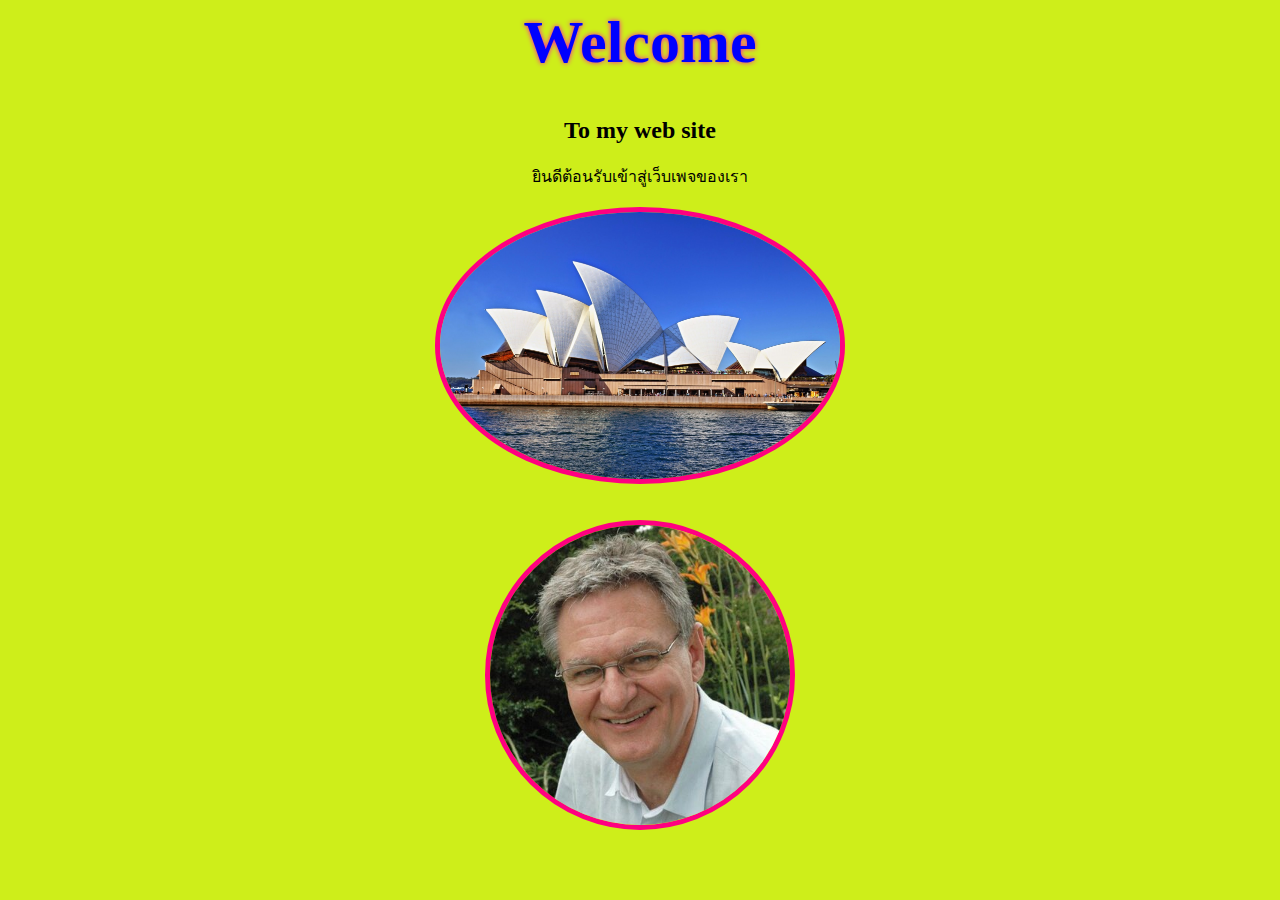
<file: index.html>
<html lang="en">
<head>
    <meta charset="UTF-8">
    <meta name="viewport" content="width=device-width, initial-scale=1.0">
    <meta http-equiv="X-UA-Compatible" content="ie=edge">
    <title>หน้าหลัก</title>
    <link rel="stylesheet" href="css/style.css">
</head>
<body>
    <h1 align="center">Welcome</h1>
    <h2 align="center">To my web site</h2>
    <p align="center">
        ยินดีต้อนรับเข้าสู่เว็บเพจของเรา<br><br>
        <img src="images/sydnee.jpg" width="400" alt=""><br><br><br>
        <img src="images/dad.jpg" width="300" alt="">
    </p>
</body>
</html>
</file>
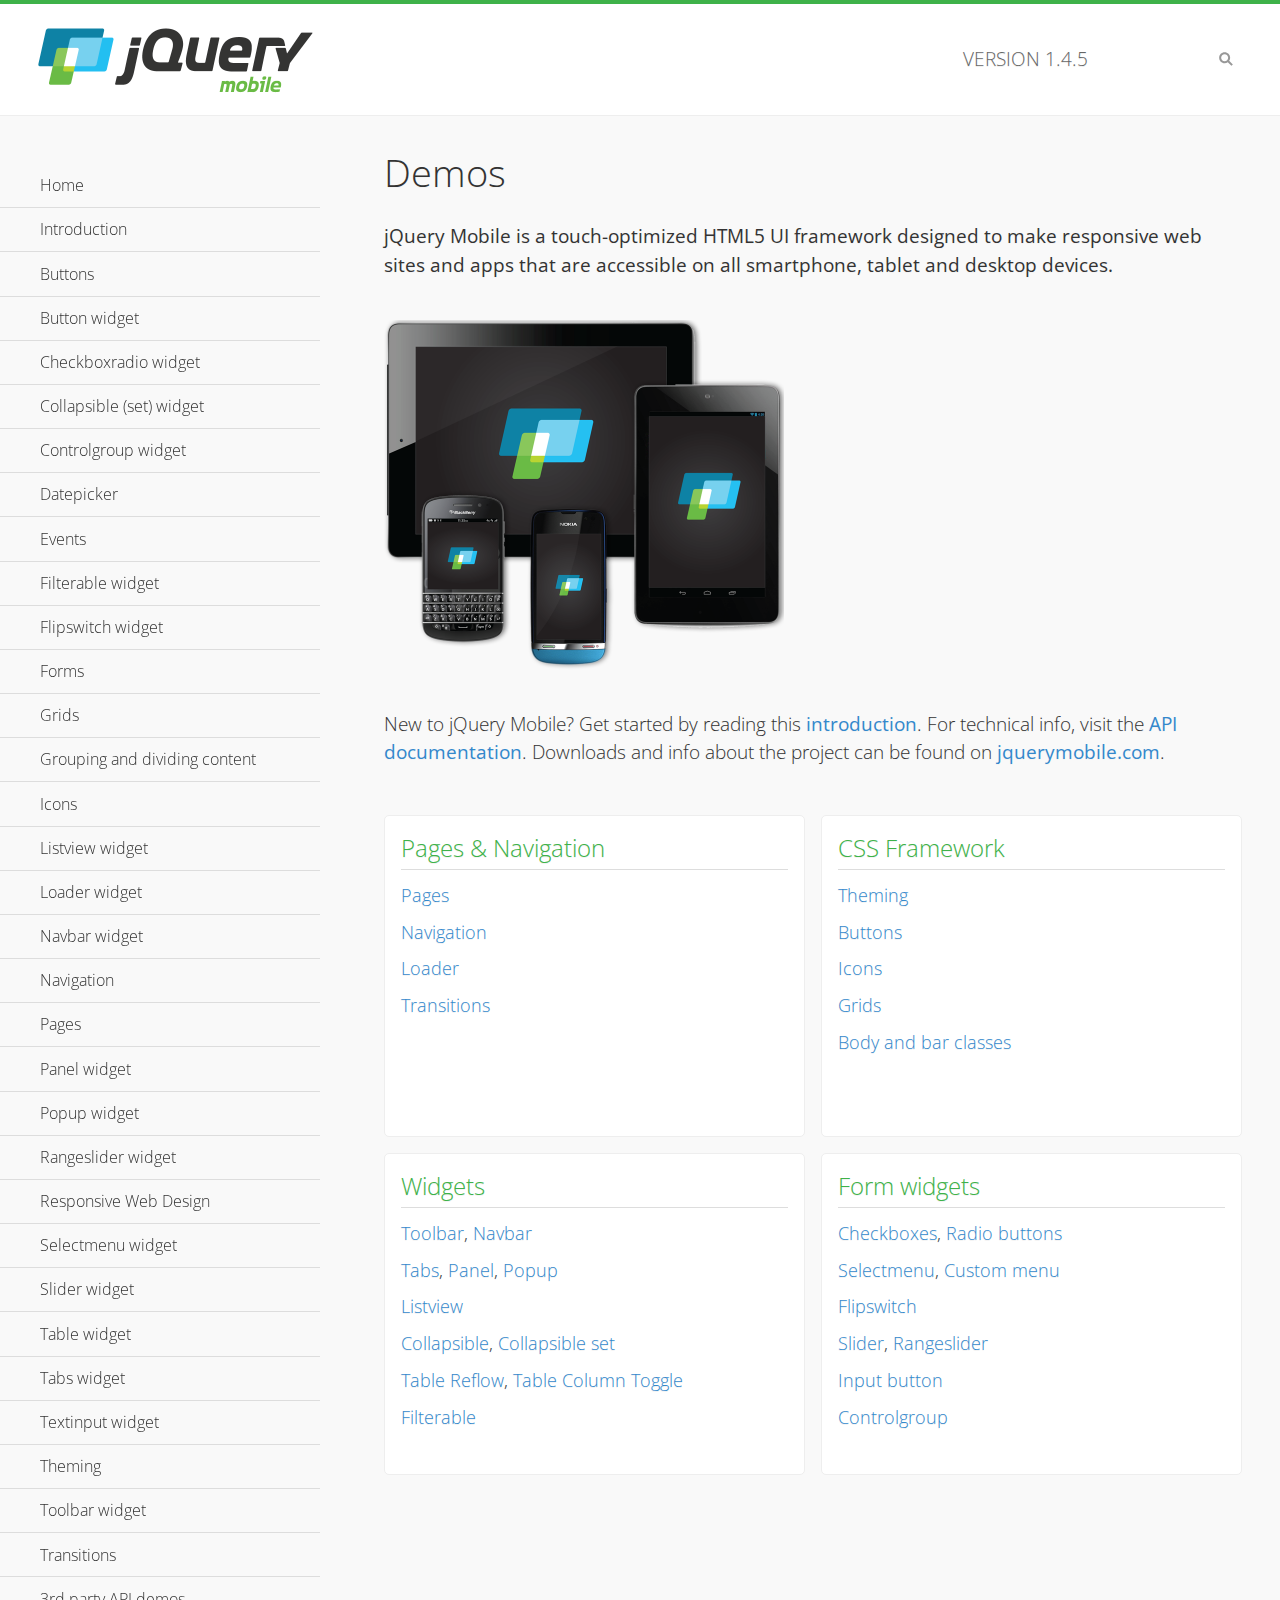
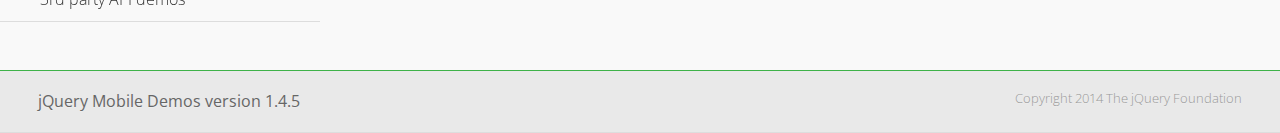
<file: jquery.mobile/demos/index.html>
<!DOCTYPE html>
<html>
<head>
	<meta charset="utf-8">
	<meta name="viewport" content="width=device-width, initial-scale=1">
	<title>jQuery Mobile Demos</title>
	<link rel="shortcut icon" href="favicon.ico">
	<link rel="stylesheet" href="css/themes/default/jquery.mobile-1.4.5.min.css">
	<link rel="stylesheet" href="_assets/css/jqm-demos.css">
    <link rel="stylesheet" href="http://fonts.googleapis.com/css?family=Open+Sans:300,400,700">
	<script src="js/jquery.js"></script>
	<script src="_assets/js/index.js"></script>
	<script src="js/jquery.mobile-1.4.5.min.js"></script>
</head>
<body>
<div data-role="page" class="jqm-demos jqm-home">

	<div data-role="header" class="jqm-header">
		<h2><img src="_assets/img/jquery-logo.png" alt="jQuery Mobile"></h2>
		<p>Version <span class="jqm-version"></span></p>
		<a href="#" class="jqm-navmenu-link ui-btn ui-btn-icon-notext ui-corner-all ui-icon-bars ui-nodisc-icon ui-alt-icon ui-btn-left">Menu</a>
		<a href="#" class="jqm-search-link ui-btn ui-btn-icon-notext ui-corner-all ui-icon-search ui-nodisc-icon ui-alt-icon ui-btn-right">Search</a>
	</div><!-- /header -->

	<div role="main" class="ui-content jqm-content">

		<h1>Demos</h1>

		<p><strong>jQuery Mobile is a touch-optimized HTML5 UI framework designed to make responsive web sites and apps that are accessible on all smartphone, tablet and desktop devices.</strong></p>

		<img src="_assets/img/devices.png">

		<p>New to jQuery Mobile? Get started by reading this <a href="intro/" data-ajax="false">introduction</a>. For technical info, visit the <a href="http://api.jquerymobile.com" title="jQuery Mobile API documentation" target="_blank">API documentation</a>. Downloads and info about the project can be found on <a href="http://jquerymobile.com" title="jQuery Mobile web site" target="_blank">jquerymobile.com</a>.</p>

        <div class="ui-grid-a ui-responsive">
        	<div class="ui-block-a">
        		<div class="jqm-block-content">
        			<h3>Pages &amp; Navigation</h3>

        			<p><a href="pages/" data-ajax="false">Pages</a></p>
        			<p><a href="navigation/" data-ajax="false">Navigation</a></p>
        			<p><a href="loader/" data-ajax="false">Loader</a></p>
        			<p><a href="transitions/" data-ajax="false">Transitions</a></p>
        		</div>
        	</div>
        	<div class="ui-block-b">
        		<div class="jqm-block-content">
        			<h3>CSS Framework</h3>

        			<p><a href="theme-default/" data-ajax="false">Theming</a></p>
        			<p><a href="button-markup/" data-ajax="false">Buttons</a></p>
        			<p><a href="icons/" data-ajax="false">Icons</a></p>
        			<p><a href="grids/" data-ajax="false">Grids</a></p>
        			<p><a href="../body-bar-classes/" data-ajax="false">Body and bar classes</a></p>
        		</div>
        	</div>        	
        	<div class="ui-block-a">
        		<div class="jqm-block-content">
        			<h3>Widgets</h3>

        			<p><a href="toolbar/" data-ajax="false">Toolbar</a>, <a href="navbar/" data-ajax="false">Navbar</a></p>
        			<p><a href="tabs/" data-ajax="false">Tabs</a>, <a href="panel/" data-ajax="false">Panel</a>, <a href="popup/" data-ajax="false">Popup</a></p>
        			<p><a href="listview/" data-ajax="false">Listview</a></p>
        			<p><a href="collapsible/" data-ajax="false">Collapsible</a>, <a href="collapsibleset/" data-ajax="false">Collapsible set</a></p>
        			<p><a href="table-reflow/" data-ajax="false">Table Reflow</a>, <a href="table-column-toggle/" data-ajax="false">Table Column Toggle</a></p>
        			<p><a href="filterable/" data-ajax="false">Filterable</a></p>
        		</div>
        	</div>
        	<div class="ui-block-b">
        		<div class="jqm-block-content">
        			<h3>Form widgets</h3>

        			<p><a href="checkboxradio-checkbox/" data-ajax="false">Checkboxes</a>, <a href="checkboxradio-radio/" data-ajax="false">Radio buttons</a></p>
        			<p><a href="selectmenu/" data-ajax="false">Selectmenu</a>, <a href="selectmenu-custom/" data-ajax="false">Custom menu</a></p>
        			<p><a href="flipswitch/" data-ajax="false">Flipswitch</a></p>
        			<p><a href="slider/" data-ajax="false">Slider</a>, <a href="rangeslider/" data-ajax="false">Rangeslider</a></p>
        			<p><a href="button/" data-ajax="false">Input button</a></p>
        			<p><a href="controlgroup/" data-ajax="false">Controlgroup</a></p>
        		</div>
        	</div>
        </div>

	</div><!-- /content -->
	    <div data-role="panel" class="jqm-navmenu-panel" data-position="left" data-display="overlay" data-theme="a">
	    	<ul class="jqm-list ui-alt-icon ui-nodisc-icon">
<li data-filtertext="demos homepage" data-icon="home"><a href=".././">Home</a></li>
<li data-filtertext="introduction overview getting started"><a href="../intro/" data-ajax="false">Introduction</a></li>
<li data-filtertext="buttons button markup buttonmarkup method anchor link button element"><a href="../button-markup/" data-ajax="false">Buttons</a></li>
<li data-filtertext="form button widget input button submit reset"><a href="../button/" data-ajax="false">Button widget</a></li>
<li data-role="collapsible" data-enhanced="true" data-collapsed-icon="carat-d" data-expanded-icon="carat-u" data-iconpos="right" data-inset="false" class="ui-collapsible ui-collapsible-themed-content ui-collapsible-collapsed">
	<h3 class="ui-collapsible-heading ui-collapsible-heading-collapsed">
		<a href="#" class="ui-collapsible-heading-toggle ui-btn ui-btn-icon-right ui-btn-inherit ui-icon-carat-d">
		    Checkboxradio widget<span class="ui-collapsible-heading-status"> click to expand contents</span>
		</a>
	</h3>
	<div class="ui-collapsible-content ui-body-inherit ui-collapsible-content-collapsed" aria-hidden="true">
		<ul>
			<li data-filtertext="form checkboxradio widget checkbox input checkboxes controlgroups"><a href="../checkboxradio-checkbox/" data-ajax="false">Checkboxes</a></li>
			<li data-filtertext="form checkboxradio widget radio input radio buttons controlgroups"><a href="../checkboxradio-radio/" data-ajax="false">Radio buttons</a></li>
		</ul>
	</div>
</li>
<li data-role="collapsible" data-enhanced="true" data-collapsed-icon="carat-d" data-expanded-icon="carat-u" data-iconpos="right" data-inset="false" class="ui-collapsible ui-collapsible-themed-content ui-collapsible-collapsed">
	<h3 class="ui-collapsible-heading ui-collapsible-heading-collapsed">
		<a href="#" class="ui-collapsible-heading-toggle ui-btn ui-btn-icon-right ui-btn-inherit ui-icon-carat-d">
			Collapsible (set) widget<span class="ui-collapsible-heading-status"> click to expand contents</span>
		</a>
	</h3>
	<div class="ui-collapsible-content ui-body-inherit ui-collapsible-content-collapsed" aria-hidden="true">
		<ul>
			<li data-filtertext="collapsibles content formatting"><a href="../collapsible/" data-ajax="false">Collapsible</a></li>
			<li data-filtertext="dynamic collapsible set accordion append expand"><a href="../collapsible-dynamic/" data-ajax="false">Dynamic collapsibles</a></li>
			<li data-filtertext="accordions collapsible set widget content formatting grouped collapsibles"><a href="../collapsibleset/" data-ajax="false">Collapsible set</a></li>
		</ul>
	</div>
</li>
<li data-role="collapsible" data-enhanced="true" data-collapsed-icon="carat-d" data-expanded-icon="carat-u" data-iconpos="right" data-inset="false" class="ui-collapsible ui-collapsible-themed-content ui-collapsible-collapsed">
	<h3 class="ui-collapsible-heading ui-collapsible-heading-collapsed">
		<a href="#" class="ui-collapsible-heading-toggle ui-btn ui-btn-icon-right ui-btn-inherit ui-icon-carat-d">
			Controlgroup widget<span class="ui-collapsible-heading-status"> click to expand contents</span>
		</a>
	</h3>
	<div class="ui-collapsible-content ui-body-inherit ui-collapsible-content-collapsed" aria-hidden="true">
		<ul>
			<li data-filtertext="controlgroups selectmenu checkboxradio input grouped buttons horizontal vertical"><a href="../controlgroup/" data-ajax="false">Controlgroup</a></li>
			<li data-filtertext="dynamic controlgroup dynamically add buttons"><a href="../controlgroup-dynamic/" data-ajax="false">Dynamic controlgroups</a></li>
		</ul>
	</div>
</li>
<li data-filtertext="form datepicker widget date input"><a href="../datepicker/" data-ajax="false">Datepicker</a></li>
<li data-role="collapsible" data-enhanced="true" data-collapsed-icon="carat-d" data-expanded-icon="carat-u" data-iconpos="right" data-inset="false" class="ui-collapsible ui-collapsible-themed-content ui-collapsible-collapsed">
	<h3 class="ui-collapsible-heading ui-collapsible-heading-collapsed">
		<a href="#" class="ui-collapsible-heading-toggle ui-btn ui-btn-icon-right ui-btn-inherit ui-icon-carat-d">
			Events<span class="ui-collapsible-heading-status"> click to expand contents</span>
		</a>
	</h3>
	<div class="ui-collapsible-content ui-body-inherit ui-collapsible-content-collapsed" aria-hidden="true">
		<ul>
			<li data-filtertext="swipe to delete list items listviews swipe events"><a href="../swipe-list/" data-ajax="false">Swipe list items</a></li>
			<li data-filtertext="swipe to navigate swipe page navigation swipe events"><a href="../swipe-page/" data-ajax="false">Swipe page navigation</a></li>
		</ul>
	</div>
</li>
<li data-filtertext="filterable filter elements sorting searching listview table"><a href="../filterable/" data-ajax="false">Filterable widget</a></li>
<li data-filtertext="form flipswitch widget flip toggle switch binary select checkbox input"><a href="../flipswitch/" data-ajax="false">Flipswitch widget</a></li>
<li data-role="collapsible" data-enhanced="true" data-collapsed-icon="carat-d" data-expanded-icon="carat-u" data-iconpos="right" data-inset="false" class="ui-collapsible ui-collapsible-themed-content ui-collapsible-collapsed">
	<h3 class="ui-collapsible-heading ui-collapsible-heading-collapsed">
		<a href="#" class="ui-collapsible-heading-toggle ui-btn ui-btn-icon-right ui-btn-inherit ui-icon-carat-d">
			Forms<span class="ui-collapsible-heading-status"> click to expand contents</span>
		</a>
	</h3>
	<div class="ui-collapsible-content ui-body-inherit ui-collapsible-content-collapsed" aria-hidden="true">
		<ul>
			<li data-filtertext="forms text checkbox radio range button submit reset inputs selects textarea slider flipswitch label form elements"><a href="../forms/" data-ajax="false">Forms</a></li>
			<li data-filtertext="form hide labels hidden accessible ui-hidden-accessible forms"><a href="../forms-label-hidden-accessible/" data-ajax="false">Hide labels</a></li>
			<li data-filtertext="form field containers fieldcontain ui-field-contain forms"><a href="../forms-field-contain/" data-ajax="false">Field containers</a></li>
			<li data-filtertext="forms disabled form elements"><a href="../forms-disabled/" data-ajax="false">Forms disabled</a></li>
			<li data-filtertext="forms gallery examples overview forms text checkbox radio range button submit reset inputs selects textarea slider flipswitch label form elements"><a href="../forms-gallery/" data-ajax="false">Forms gallery</a></li>
		</ul>
	</div>
</li>
<li data-role="collapsible" data-enhanced="true" data-collapsed-icon="carat-d" data-expanded-icon="carat-u" data-iconpos="right" data-inset="false" class="ui-collapsible ui-collapsible-themed-content ui-collapsible-collapsed">
	<h3 class="ui-collapsible-heading ui-collapsible-heading-collapsed">
		<a href="#" class="ui-collapsible-heading-toggle ui-btn ui-btn-icon-right ui-btn-inherit ui-icon-carat-d">
			Grids<span class="ui-collapsible-heading-status"> click to expand contents</span>
		</a>
	</h3>
	<div class="ui-collapsible-content ui-body-inherit ui-collapsible-content-collapsed" aria-hidden="true">
		<ul>
			<li data-filtertext="grids columns blocks content formatting rwd responsive css framework"><a href="../grids/" data-ajax="false">Grids</a></li>
			<li data-filtertext="buttons in grids css framework"><a href="../grids-buttons/" data-ajax="false">Buttons in grids</a></li>
			<li data-filtertext="custom responsive grids rwd css framework"><a href="../grids-custom-responsive/" data-ajax="false">Custom responsive grids</a></li>
		</ul>
	</div>
</li>
<li data-filtertext="blocks content formatting sections heading"><a href="../body-bar-classes/" data-ajax="false">Grouping and dividing content</a></li>
<li data-role="collapsible" data-enhanced="true" data-collapsed-icon="carat-d" data-expanded-icon="carat-u" data-iconpos="right" data-inset="false" class="ui-collapsible ui-collapsible-themed-content ui-collapsible-collapsed">
	<h3 class="ui-collapsible-heading ui-collapsible-heading-collapsed">
		<a href="#" class="ui-collapsible-heading-toggle ui-btn ui-btn-icon-right ui-btn-inherit ui-icon-carat-d">
			Icons<span class="ui-collapsible-heading-status"> click to expand contents</span>
		</a>
	</h3>
	<div class="ui-collapsible-content ui-body-inherit ui-collapsible-content-collapsed" aria-hidden="true">
		<ul>
			<li data-filtertext="button icons svg disc alt custom icon position"><a href="../icons/" data-ajax="false">Icons</a></li>
			<li data-filtertext=""><a href="../icons-grunticon/" data-ajax="false">Grunticon loader</a></li>
		</ul>
	</div>
</li>
<li data-role="collapsible" data-enhanced="true" data-collapsed-icon="carat-d" data-expanded-icon="carat-u" data-iconpos="right" data-inset="false" class="ui-collapsible ui-collapsible-themed-content ui-collapsible-collapsed">
	<h3 class="ui-collapsible-heading ui-collapsible-heading-collapsed">
		<a href="#" class="ui-collapsible-heading-toggle ui-btn ui-btn-icon-right ui-btn-inherit ui-icon-carat-d">
			Listview widget<span class="ui-collapsible-heading-status"> click to expand contents</span>
		</a>
	</h3>
	<div class="ui-collapsible-content ui-body-inherit ui-collapsible-content-collapsed" aria-hidden="true">
		<ul>
			<li data-filtertext="listview widget thumbnails icons nested split button collapsible ul ol"><a href="../listview/" data-ajax="false">Listview</a></li>
			<li data-filtertext="autocomplete filterable reveal listview filtertextbeforefilter placeholder"><a href="../listview-autocomplete/" data-ajax="false">Listview autocomplete</a></li>
			<li data-filtertext="autocomplete filterable reveal listview remote data filtertextbeforefilter placeholder"><a href="../listview-autocomplete-remote/" data-ajax="false">Listview autocomplete remote data</a></li>
			<li data-filtertext="autodividers anchor jump scroll linkbars listview lists ul ol"><a href="../listview-autodividers-linkbar/" data-ajax="false">Listview autodividers linkbar</a></li>
			<li data-filtertext="listview autodividers selector autodividersselector lists ul ol"><a href="../listview-autodividers-selector/" data-ajax="false">Listview autodividers selector</a></li>
			<li data-filtertext="listview nested list items"><a href="../listview-nested-lists/" data-ajax="false">Nested Listviews</a></li>
			<li data-filtertext="listview collapsible list items flat"><a href="../listview-collapsible-item-flat/" data-ajax="false">Listview collapsible list items (flat)</a></li>
			<li data-filtertext="listview collapsible list indented"><a href="../listview-collapsible-item-indented/" data-ajax="false">Listview collapsible list items (indented)</a></li>
			<li data-filtertext="grid listview responsive grids responsive listviews lists ul"><a href="../listview-grid/" data-ajax="false">Listview responsive grid</a></li>
		</ul>
	</div>
</li>
<li data-filtertext="loader widget page loading navigation overlay spinner"><a href="../loader/" data-ajax="false">Loader widget</a></li>
<li data-filtertext="navbar widget navmenu toolbars header footer"><a href="../navbar/" data-ajax="false">Navbar widget</a></li>
<li data-role="collapsible" data-enhanced="true" data-collapsed-icon="carat-d" data-expanded-icon="carat-u" data-iconpos="right" data-inset="false" class="ui-collapsible ui-collapsible-themed-content ui-collapsible-collapsed">
	<h3 class="ui-collapsible-heading ui-collapsible-heading-collapsed">
		<a href="#" class="ui-collapsible-heading-toggle ui-btn ui-btn-icon-right ui-btn-inherit ui-icon-carat-d">
			Navigation<span class="ui-collapsible-heading-status"> click to expand contents</span>
		</a>
	</h3>
	<div class="ui-collapsible-content ui-body-inherit ui-collapsible-content-collapsed" aria-hidden="true">
		<ul>
			<li data-filtertext="ajax navigation navigate widget history event method"><a href="../navigation/" data-ajax="false">Navigation</a></li>
			<li data-filtertext="linking pages page links navigation ajax prefetch cache"><a href="../navigation-linking-pages/" data-ajax="false">Linking pages</a></li>
			<!-- <li data-filtertext="php redirect server redirection server-side navigation"><a href="../navigation-php-redirect/" data-ajax="false">PHP redirect demo</a></li>-->
			<li data-filtertext="navigation redirection hash query"><a href="../navigation-hash-processing/" data-ajax="false">Hash processing demo</a></li>
			<li data-filtertext="navigation redirection hash query"><a href="../page-events/" data-ajax="false">Page Navigation Events</a></li>
		</ul>
	</div>
</li>
<li data-role="collapsible" data-enhanced="true" data-collapsed-icon="carat-d" data-expanded-icon="carat-u" data-iconpos="right" data-inset="false" class="ui-collapsible ui-collapsible-themed-content ui-collapsible-collapsed">
	<h3 class="ui-collapsible-heading ui-collapsible-heading-collapsed">
		<a href="#" class="ui-collapsible-heading-toggle ui-btn ui-btn-icon-right ui-btn-inherit ui-icon-carat-d">
			Pages<span class="ui-collapsible-heading-status"> click to expand contents</span>
		</a>
	</h3>
	<div class="ui-collapsible-content ui-body-inherit ui-collapsible-content-collapsed" aria-hidden="true">
		<ul>
			<li data-filtertext="pages page widget ajax navigation"><a href="../pages/" data-ajax="false">Pages</a></li>
			<li data-filtertext="single page"><a href="../pages-single-page/" data-ajax="false">Single page</a></li>
			<li data-filtertext="multipage multi-page page"><a href="../pages-multi-page/" data-ajax="false">Multi-page template</a></li>
			<li data-filtertext="dialog page widget modal popup"><a href="../pages-dialog/" data-ajax="false">Dialog page</a></li>
		</ul>
	</div>
</li>
<li data-role="collapsible" data-enhanced="true" data-collapsed-icon="carat-d" data-expanded-icon="carat-u" data-iconpos="right" data-inset="false" class="ui-collapsible ui-collapsible-themed-content ui-collapsible-collapsed">
	<h3 class="ui-collapsible-heading ui-collapsible-heading-collapsed">
		<a href="#" class="ui-collapsible-heading-toggle ui-btn ui-btn-icon-right ui-btn-inherit ui-icon-carat-d">
			Panel widget<span class="ui-collapsible-heading-status"> click to expand contents</span>
		</a>
	</h3>
	<div class="ui-collapsible-content ui-body-inherit ui-collapsible-content-collapsed" aria-hidden="true">
		<ul>
			<li data-filtertext="panel widget sliding panels reveal push overlay responsive"><a href="../panel/" data-ajax="false">Panel</a></li>
			<li data-filtertext=""><a href="../panel-external/" data-ajax="false">External panels</a></li>
			<li data-filtertext="panel "><a href="../panel-fixed/" data-ajax="false">Fixed panels</a></li>
			<li data-filtertext="panel slide panels sliding panels shadow rwd responsive breakpoint"><a href="../panel-responsive/" data-ajax="false">Panels responsive</a></li>
			<li data-filtertext="panel custom style custom panel width reveal shadow listview panel styling page background wrapper"><a href="../panel-styling/" data-ajax="false">Custom panel style</a></li>
			<li data-filtertext="panel open on swipe"><a href="../panel-swipe-open/" data-ajax="false">Panel open on swipe</a></li>
			<li data-filtertext="panels outside page internal external toolbars"><a href="../panel-external-internal/" data-ajax="false">Panel external and internal</a></li>
		</ul>
	</div>
</li>
<li data-role="collapsible" data-enhanced="true" data-collapsed-icon="carat-d" data-expanded-icon="carat-u" data-iconpos="right" data-inset="false" class="ui-collapsible ui-collapsible-themed-content ui-collapsible-collapsed">
	<h3 class="ui-collapsible-heading ui-collapsible-heading-collapsed">
		<a href="#" class="ui-collapsible-heading-toggle ui-btn ui-btn-icon-right ui-btn-inherit ui-icon-carat-d">
			Popup widget<span class="ui-collapsible-heading-status"> click to expand contents</span>
		</a>
	</h3>
	<div class="ui-collapsible-content ui-body-inherit ui-collapsible-content-collapsed" aria-hidden="true">
		<ul>
			<li data-filtertext="popup widget popups dialog modal transition tooltip lightbox form overlay screen flip pop fade transition"><a href="../popup/" data-ajax="false">Popup</a></li>
			<li data-filtertext="popup alignment position"><a href="../popup-alignment/" data-ajax="false">Popup alignment</a></li>
			<li data-filtertext="popup arrow size popups popover"><a href="../popup-arrow-size/" data-ajax="false">Popup arrow size</a></li>
			<li data-filtertext="dynamic popups popup images lightbox"><a href="../popup-dynamic/" data-ajax="false">Dynamic popups</a></li>
			<li data-filtertext="popups with iframes scaling"><a href="../popup-iframe/" data-ajax="false">Popups with iframes</a></li>
			<li data-filtertext="popup image scaling"><a href="../popup-image-scaling/" data-ajax="false">Popup image scaling</a></li>
			<li data-filtertext="external popup outside multi-page"><a href="../popup-outside-multipage/" data-ajax="false">Popup outside multi-page</a></li>
		</ul>
	</div>
</li>
<li data-filtertext="form rangeslider widget dual sliders dual handle sliders range input"><a href="../rangeslider/" data-ajax="false">Rangeslider widget</a></li>
<li data-filtertext="responsive web design rwd adaptive progressive enhancement PE accessible mobile breakpoints media query media queries"><a href="../rwd/" data-ajax="false">Responsive Web Design</a></li>
<li data-role="collapsible" data-enhanced="true" data-collapsed-icon="carat-d" data-expanded-icon="carat-u" data-iconpos="right" data-inset="false" class="ui-collapsible ui-collapsible-themed-content ui-collapsible-collapsed">
	<h3 class="ui-collapsible-heading ui-collapsible-heading-collapsed">
		<a href="#" class="ui-collapsible-heading-toggle ui-btn ui-btn-icon-right ui-btn-inherit ui-icon-carat-d">
			Selectmenu widget<span class="ui-collapsible-heading-status"> click to expand contents</span>
		</a>
	</h3>
	<div class="ui-collapsible-content ui-body-inherit ui-collapsible-content-collapsed" aria-hidden="true">
		<ul>
			<li data-filtertext="form selectmenu widget select input custom select menu selects"><a href="../selectmenu/" data-ajax="false">Selectmenu</a></li>
			<li data-filtertext="form custom select menu selectmenu widget custom menu option optgroup multiple selects"><a href="../selectmenu-custom/" data-ajax="false">Custom select menu</a></li>
			<li data-filtertext="filterable select filter popup dialog"><a href="../selectmenu-custom-filter/" data-ajax="false">Custom select menu with filter</a></li>
		</ul>
	</div>
</li>
<li data-role="collapsible" data-enhanced="true" data-collapsed-icon="carat-d" data-expanded-icon="carat-u" data-iconpos="right" data-inset="false" class="ui-collapsible ui-collapsible-themed-content ui-collapsible-collapsed">
	<h3 class="ui-collapsible-heading ui-collapsible-heading-collapsed">
		<a href="#" class="ui-collapsible-heading-toggle ui-btn ui-btn-icon-right ui-btn-inherit ui-icon-carat-d">
			Slider widget<span class="ui-collapsible-heading-status"> click to expand contents</span>
		</a>
	</h3>
	<div class="ui-collapsible-content ui-body-inherit ui-collapsible-content-collapsed" aria-hidden="true">
		<ul>
			<li data-filtertext="form slider widget range input single sliders"><a href="../slider/" data-ajax="false">Slider</a></li>
			<li data-filtertext="form slider widget flipswitch slider binary select flip toggle switch"><a href="../slider-flipswitch/" data-ajax="false">Slider flip toggle switch</a></li>
			<li data-filtertext="form slider tooltip handle value input range sliders"><a href="../slider-tooltip/" data-ajax="false">Slider tooltip</a></li>
		</ul>
	</div>
</li>
<li data-role="collapsible" data-enhanced="true" data-collapsed-icon="carat-d" data-expanded-icon="carat-u" data-iconpos="right" data-inset="false" class="ui-collapsible ui-collapsible-themed-content ui-collapsible-collapsed">
	<h3 class="ui-collapsible-heading ui-collapsible-heading-collapsed">
		<a href="#" class="ui-collapsible-heading-toggle ui-btn ui-btn-icon-right ui-btn-inherit ui-icon-carat-d">
			Table widget<span class="ui-collapsible-heading-status"> click to expand contents</span>
		</a>
	</h3>
	<div class="ui-collapsible-content ui-body-inherit ui-collapsible-content-collapsed" aria-hidden="true">
		<ul>
			<li data-filtertext="table widget reflow column toggle th td responsive tables rwd hide show tabular"><a href="../table-column-toggle/" data-ajax="false">Table Column Toggle</a></li>
			<li data-filtertext="table column toggle phone comparison demo"><a href="../table-column-toggle-example/" data-ajax="false">Table Column Toggle demo</a></li>
			<li data-filtertext="responsive tables table column toggle heading groups rwd breakpoint"><a href="../table-column-toggle-heading-groups/" data-ajax="false">Table Column Toggle heading groups</a></li>
			<li data-filtertext="responsive tables table column toggle hide rwd breakpoint customization options"><a href="../table-column-toggle-options/" data-ajax="false">Table Column Toggle options</a></li>
			<li data-filtertext="table reflow th td responsive rwd columns tabular"><a href="../table-reflow/" data-ajax="false">Table Reflow</a></li>
			<li data-filtertext="responsive tables table reflow heading groups rwd breakpoint"><a href="../table-reflow-heading-groups/" data-ajax="false">Table Reflow heading groups</a></li>
			<li data-filtertext="responsive tables table reflow stripes strokes table style"><a href="../table-reflow-stripes-strokes/" data-ajax="false">Table Reflow stripes and strokes</a></li>
			<li data-filtertext="responsive tables table reflow stack custom styles"><a href="../table-reflow-styling/" data-ajax="false">Table Reflow custom styles</a></li>
		</ul>
	</div>
</li>
<li data-filtertext="ui tabs widget"><a href="../tabs/" data-ajax="false">Tabs widget</a></li>
<li data-filtertext="form textinput widget text input textarea number date time tel email file color password"><a href="../textinput/" data-ajax="false">Textinput widget</a></li>
<li data-role="collapsible" data-enhanced="true" data-collapsed-icon="carat-d" data-expanded-icon="carat-u" data-iconpos="right" data-inset="false" class="ui-collapsible ui-collapsible-themed-content ui-collapsible-collapsed">
	<h3 class="ui-collapsible-heading ui-collapsible-heading-collapsed">
		<a href="#" class="ui-collapsible-heading-toggle ui-btn ui-btn-icon-right ui-btn-inherit ui-icon-carat-d">
			Theming<span class="ui-collapsible-heading-status"> click to expand contents</span>
		</a>
	</h3>
	<div class="ui-collapsible-content ui-body-inherit ui-collapsible-content-collapsed" aria-hidden="true">
		<ul>
			<li data-filtertext="default theme swatches theming style css"><a href="../theme-default/" data-ajax="false">Default theme</a></li>
			<li data-filtertext="classic theme old theme swatches theming style css"><a href="../theme-classic/" data-ajax="false">Classic theme</a></li>
		</ul>
	</div>
</li>
<li data-role="collapsible" data-enhanced="true" data-collapsed-icon="carat-d" data-expanded-icon="carat-u" data-iconpos="right" data-inset="false" class="ui-collapsible ui-collapsible-themed-content ui-collapsible-collapsed">
	<h3 class="ui-collapsible-heading ui-collapsible-heading-collapsed">
		<a href="#" class="ui-collapsible-heading-toggle ui-btn ui-btn-icon-right ui-btn-inherit ui-icon-carat-d">
			Toolbar widget<span class="ui-collapsible-heading-status"> click to expand contents</span>
		</a>
	</h3>
	<div class="ui-collapsible-content ui-body-inherit ui-collapsible-content-collapsed" aria-hidden="true">
		<ul>
			<li data-filtertext="toolbar widget header footer toolbars fixed fullscreen external sections"><a href="../toolbar/" data-ajax="false">Toolbar</a></li>
			<li data-filtertext="dynamic toolbars dynamically add toolbar header footer"><a href="../toolbar-dynamic/" data-ajax="false">Dynamic toolbars</a></li>
			<li data-filtertext="external toolbars header footer"><a href="../toolbar-external/" data-ajax="false">External toolbars</a></li>
			<li data-filtertext="fixed toolbars header footer"><a href="../toolbar-fixed/" data-ajax="false">Fixed toolbars</a></li>
			<li data-filtertext="fixed fullscreen toolbars header footer"><a href="../toolbar-fixed-fullscreen/" data-ajax="false">Fullscreen toolbars</a></li>
			<li data-filtertext="external fixed toolbars header footer"><a href="../toolbar-fixed-external/" data-ajax="false">Fixed external toolbars</a></li>
			<li data-filtertext="external persistent toolbars header footer navbar navmenu"><a href="../toolbar-fixed-persistent/" data-ajax="false">Persistent toolbars</a></li>
			<li data-filtertext="external ajax optimized toolbars persistent toolbars header footer navbar"><a href="../toolbar-fixed-persistent-optimized/" data-ajax="false">Ajax optimized toolbars</a></li>
			<li data-filtertext="form in toolbars header footer"><a href="../toolbar-fixed-forms/" data-ajax="false">Form in toolbar</a></li>
		</ul>
	</div>
</li>
<li data-filtertext="page transitions animated pages popup navigation flip slide fade pop"><a href="../transitions/" data-ajax="false">Transitions</a></li>
<li data-role="collapsible" data-enhanced="true" data-collapsed-icon="carat-d" data-expanded-icon="carat-u" data-iconpos="right" data-inset="false" class="ui-collapsible ui-collapsible-themed-content ui-collapsible-collapsed">
	<h3 class="ui-collapsible-heading ui-collapsible-heading-collapsed">
		<a href="#" class="ui-collapsible-heading-toggle ui-btn ui-btn-icon-right ui-btn-inherit ui-icon-carat-d">
			3rd party API demos<span class="ui-collapsible-heading-status"> click to expand contents</span>
		</a>
	</h3>
	<div class="ui-collapsible-content ui-body-inherit ui-collapsible-content-collapsed" aria-hidden="true">
		<ul>
			<li data-filtertext="backbone requirejs navigation router"><a href="../backbone-requirejs/" data-ajax="false">Backbone RequireJS</a></li>
			<li data-filtertext="google maps geolocation demo"><a href="../map-geolocation/" data-ajax="false">Google Maps geolocation</a></li>
			<li data-filtertext="google maps hybrid"><a href="../map-list-toggle/" data-ajax="false">Google Maps list toggle</a></li>
		</ul>
	</div>
</li>



		     </ul>
		</div><!-- /panel -->


	<div data-role="footer" data-position="fixed" data-tap-toggle="false" class="jqm-footer">
		<p>jQuery Mobile Demos version <span class="jqm-version"></span></p>
		<p>Copyright 2014 The jQuery Foundation</p>
	</div><!-- /footer -->
	<!-- TODO: This should become an external panel so we can add input to markup (unique ID) -->
    <div data-role="panel" class="jqm-search-panel" data-position="right" data-display="overlay" data-theme="a">
		<div class="jqm-search">
			<ul class="jqm-list" data-filter-placeholder="Search demos..." data-filter-reveal="true">
<li data-filtertext="demos homepage" data-icon="home"><a href=".././">Home</a></li>
<li data-filtertext="introduction overview getting started"><a href="../intro/" data-ajax="false">Introduction</a></li>
<li data-filtertext="buttons button markup buttonmarkup method anchor link button element"><a href="../button-markup/" data-ajax="false">Buttons</a></li>
<li data-filtertext="form button widget input button submit reset"><a href="../button/" data-ajax="false">Button widget</a></li>
<li data-role="collapsible" data-enhanced="true" data-collapsed-icon="carat-d" data-expanded-icon="carat-u" data-iconpos="right" data-inset="false" class="ui-collapsible ui-collapsible-themed-content ui-collapsible-collapsed">
	<h3 class="ui-collapsible-heading ui-collapsible-heading-collapsed">
		<a href="#" class="ui-collapsible-heading-toggle ui-btn ui-btn-icon-right ui-btn-inherit ui-icon-carat-d">
		    Checkboxradio widget<span class="ui-collapsible-heading-status"> click to expand contents</span>
		</a>
	</h3>
	<div class="ui-collapsible-content ui-body-inherit ui-collapsible-content-collapsed" aria-hidden="true">
		<ul>
			<li data-filtertext="form checkboxradio widget checkbox input checkboxes controlgroups"><a href="../checkboxradio-checkbox/" data-ajax="false">Checkboxes</a></li>
			<li data-filtertext="form checkboxradio widget radio input radio buttons controlgroups"><a href="../checkboxradio-radio/" data-ajax="false">Radio buttons</a></li>
		</ul>
	</div>
</li>
<li data-role="collapsible" data-enhanced="true" data-collapsed-icon="carat-d" data-expanded-icon="carat-u" data-iconpos="right" data-inset="false" class="ui-collapsible ui-collapsible-themed-content ui-collapsible-collapsed">
	<h3 class="ui-collapsible-heading ui-collapsible-heading-collapsed">
		<a href="#" class="ui-collapsible-heading-toggle ui-btn ui-btn-icon-right ui-btn-inherit ui-icon-carat-d">
			Collapsible (set) widget<span class="ui-collapsible-heading-status"> click to expand contents</span>
		</a>
	</h3>
	<div class="ui-collapsible-content ui-body-inherit ui-collapsible-content-collapsed" aria-hidden="true">
		<ul>
			<li data-filtertext="collapsibles content formatting"><a href="../collapsible/" data-ajax="false">Collapsible</a></li>
			<li data-filtertext="dynamic collapsible set accordion append expand"><a href="../collapsible-dynamic/" data-ajax="false">Dynamic collapsibles</a></li>
			<li data-filtertext="accordions collapsible set widget content formatting grouped collapsibles"><a href="../collapsibleset/" data-ajax="false">Collapsible set</a></li>
		</ul>
	</div>
</li>
<li data-role="collapsible" data-enhanced="true" data-collapsed-icon="carat-d" data-expanded-icon="carat-u" data-iconpos="right" data-inset="false" class="ui-collapsible ui-collapsible-themed-content ui-collapsible-collapsed">
	<h3 class="ui-collapsible-heading ui-collapsible-heading-collapsed">
		<a href="#" class="ui-collapsible-heading-toggle ui-btn ui-btn-icon-right ui-btn-inherit ui-icon-carat-d">
			Controlgroup widget<span class="ui-collapsible-heading-status"> click to expand contents</span>
		</a>
	</h3>
	<div class="ui-collapsible-content ui-body-inherit ui-collapsible-content-collapsed" aria-hidden="true">
		<ul>
			<li data-filtertext="controlgroups selectmenu checkboxradio input grouped buttons horizontal vertical"><a href="../controlgroup/" data-ajax="false">Controlgroup</a></li>
			<li data-filtertext="dynamic controlgroup dynamically add buttons"><a href="../controlgroup-dynamic/" data-ajax="false">Dynamic controlgroups</a></li>
		</ul>
	</div>
</li>
<li data-filtertext="form datepicker widget date input"><a href="../datepicker/" data-ajax="false">Datepicker</a></li>
<li data-role="collapsible" data-enhanced="true" data-collapsed-icon="carat-d" data-expanded-icon="carat-u" data-iconpos="right" data-inset="false" class="ui-collapsible ui-collapsible-themed-content ui-collapsible-collapsed">
	<h3 class="ui-collapsible-heading ui-collapsible-heading-collapsed">
		<a href="#" class="ui-collapsible-heading-toggle ui-btn ui-btn-icon-right ui-btn-inherit ui-icon-carat-d">
			Events<span class="ui-collapsible-heading-status"> click to expand contents</span>
		</a>
	</h3>
	<div class="ui-collapsible-content ui-body-inherit ui-collapsible-content-collapsed" aria-hidden="true">
		<ul>
			<li data-filtertext="swipe to delete list items listviews swipe events"><a href="../swipe-list/" data-ajax="false">Swipe list items</a></li>
			<li data-filtertext="swipe to navigate swipe page navigation swipe events"><a href="../swipe-page/" data-ajax="false">Swipe page navigation</a></li>
		</ul>
	</div>
</li>
<li data-filtertext="filterable filter elements sorting searching listview table"><a href="../filterable/" data-ajax="false">Filterable widget</a></li>
<li data-filtertext="form flipswitch widget flip toggle switch binary select checkbox input"><a href="../flipswitch/" data-ajax="false">Flipswitch widget</a></li>
<li data-role="collapsible" data-enhanced="true" data-collapsed-icon="carat-d" data-expanded-icon="carat-u" data-iconpos="right" data-inset="false" class="ui-collapsible ui-collapsible-themed-content ui-collapsible-collapsed">
	<h3 class="ui-collapsible-heading ui-collapsible-heading-collapsed">
		<a href="#" class="ui-collapsible-heading-toggle ui-btn ui-btn-icon-right ui-btn-inherit ui-icon-carat-d">
			Forms<span class="ui-collapsible-heading-status"> click to expand contents</span>
		</a>
	</h3>
	<div class="ui-collapsible-content ui-body-inherit ui-collapsible-content-collapsed" aria-hidden="true">
		<ul>
			<li data-filtertext="forms text checkbox radio range button submit reset inputs selects textarea slider flipswitch label form elements"><a href="../forms/" data-ajax="false">Forms</a></li>
			<li data-filtertext="form hide labels hidden accessible ui-hidden-accessible forms"><a href="../forms-label-hidden-accessible/" data-ajax="false">Hide labels</a></li>
			<li data-filtertext="form field containers fieldcontain ui-field-contain forms"><a href="../forms-field-contain/" data-ajax="false">Field containers</a></li>
			<li data-filtertext="forms disabled form elements"><a href="../forms-disabled/" data-ajax="false">Forms disabled</a></li>
			<li data-filtertext="forms gallery examples overview forms text checkbox radio range button submit reset inputs selects textarea slider flipswitch label form elements"><a href="../forms-gallery/" data-ajax="false">Forms gallery</a></li>
		</ul>
	</div>
</li>
<li data-role="collapsible" data-enhanced="true" data-collapsed-icon="carat-d" data-expanded-icon="carat-u" data-iconpos="right" data-inset="false" class="ui-collapsible ui-collapsible-themed-content ui-collapsible-collapsed">
	<h3 class="ui-collapsible-heading ui-collapsible-heading-collapsed">
		<a href="#" class="ui-collapsible-heading-toggle ui-btn ui-btn-icon-right ui-btn-inherit ui-icon-carat-d">
			Grids<span class="ui-collapsible-heading-status"> click to expand contents</span>
		</a>
	</h3>
	<div class="ui-collapsible-content ui-body-inherit ui-collapsible-content-collapsed" aria-hidden="true">
		<ul>
			<li data-filtertext="grids columns blocks content formatting rwd responsive css framework"><a href="../grids/" data-ajax="false">Grids</a></li>
			<li data-filtertext="buttons in grids css framework"><a href="../grids-buttons/" data-ajax="false">Buttons in grids</a></li>
			<li data-filtertext="custom responsive grids rwd css framework"><a href="../grids-custom-responsive/" data-ajax="false">Custom responsive grids</a></li>
		</ul>
	</div>
</li>
<li data-filtertext="blocks content formatting sections heading"><a href="../body-bar-classes/" data-ajax="false">Grouping and dividing content</a></li>
<li data-role="collapsible" data-enhanced="true" data-collapsed-icon="carat-d" data-expanded-icon="carat-u" data-iconpos="right" data-inset="false" class="ui-collapsible ui-collapsible-themed-content ui-collapsible-collapsed">
	<h3 class="ui-collapsible-heading ui-collapsible-heading-collapsed">
		<a href="#" class="ui-collapsible-heading-toggle ui-btn ui-btn-icon-right ui-btn-inherit ui-icon-carat-d">
			Icons<span class="ui-collapsible-heading-status"> click to expand contents</span>
		</a>
	</h3>
	<div class="ui-collapsible-content ui-body-inherit ui-collapsible-content-collapsed" aria-hidden="true">
		<ul>
			<li data-filtertext="button icons svg disc alt custom icon position"><a href="../icons/" data-ajax="false">Icons</a></li>
			<li data-filtertext=""><a href="../icons-grunticon/" data-ajax="false">Grunticon loader</a></li>
		</ul>
	</div>
</li>
<li data-role="collapsible" data-enhanced="true" data-collapsed-icon="carat-d" data-expanded-icon="carat-u" data-iconpos="right" data-inset="false" class="ui-collapsible ui-collapsible-themed-content ui-collapsible-collapsed">
	<h3 class="ui-collapsible-heading ui-collapsible-heading-collapsed">
		<a href="#" class="ui-collapsible-heading-toggle ui-btn ui-btn-icon-right ui-btn-inherit ui-icon-carat-d">
			Listview widget<span class="ui-collapsible-heading-status"> click to expand contents</span>
		</a>
	</h3>
	<div class="ui-collapsible-content ui-body-inherit ui-collapsible-content-collapsed" aria-hidden="true">
		<ul>
			<li data-filtertext="listview widget thumbnails icons nested split button collapsible ul ol"><a href="../listview/" data-ajax="false">Listview</a></li>
			<li data-filtertext="autocomplete filterable reveal listview filtertextbeforefilter placeholder"><a href="../listview-autocomplete/" data-ajax="false">Listview autocomplete</a></li>
			<li data-filtertext="autocomplete filterable reveal listview remote data filtertextbeforefilter placeholder"><a href="../listview-autocomplete-remote/" data-ajax="false">Listview autocomplete remote data</a></li>
			<li data-filtertext="autodividers anchor jump scroll linkbars listview lists ul ol"><a href="../listview-autodividers-linkbar/" data-ajax="false">Listview autodividers linkbar</a></li>
			<li data-filtertext="listview autodividers selector autodividersselector lists ul ol"><a href="../listview-autodividers-selector/" data-ajax="false">Listview autodividers selector</a></li>
			<li data-filtertext="listview nested list items"><a href="../listview-nested-lists/" data-ajax="false">Nested Listviews</a></li>
			<li data-filtertext="listview collapsible list items flat"><a href="../listview-collapsible-item-flat/" data-ajax="false">Listview collapsible list items (flat)</a></li>
			<li data-filtertext="listview collapsible list indented"><a href="../listview-collapsible-item-indented/" data-ajax="false">Listview collapsible list items (indented)</a></li>
			<li data-filtertext="grid listview responsive grids responsive listviews lists ul"><a href="../listview-grid/" data-ajax="false">Listview responsive grid</a></li>
		</ul>
	</div>
</li>
<li data-filtertext="loader widget page loading navigation overlay spinner"><a href="../loader/" data-ajax="false">Loader widget</a></li>
<li data-filtertext="navbar widget navmenu toolbars header footer"><a href="../navbar/" data-ajax="false">Navbar widget</a></li>
<li data-role="collapsible" data-enhanced="true" data-collapsed-icon="carat-d" data-expanded-icon="carat-u" data-iconpos="right" data-inset="false" class="ui-collapsible ui-collapsible-themed-content ui-collapsible-collapsed">
	<h3 class="ui-collapsible-heading ui-collapsible-heading-collapsed">
		<a href="#" class="ui-collapsible-heading-toggle ui-btn ui-btn-icon-right ui-btn-inherit ui-icon-carat-d">
			Navigation<span class="ui-collapsible-heading-status"> click to expand contents</span>
		</a>
	</h3>
	<div class="ui-collapsible-content ui-body-inherit ui-collapsible-content-collapsed" aria-hidden="true">
		<ul>
			<li data-filtertext="ajax navigation navigate widget history event method"><a href="../navigation/" data-ajax="false">Navigation</a></li>
			<li data-filtertext="linking pages page links navigation ajax prefetch cache"><a href="../navigation-linking-pages/" data-ajax="false">Linking pages</a></li>
			<!-- <li data-filtertext="php redirect server redirection server-side navigation"><a href="../navigation-php-redirect/" data-ajax="false">PHP redirect demo</a></li>-->
			<li data-filtertext="navigation redirection hash query"><a href="../navigation-hash-processing/" data-ajax="false">Hash processing demo</a></li>
			<li data-filtertext="navigation redirection hash query"><a href="../page-events/" data-ajax="false">Page Navigation Events</a></li>
		</ul>
	</div>
</li>
<li data-role="collapsible" data-enhanced="true" data-collapsed-icon="carat-d" data-expanded-icon="carat-u" data-iconpos="right" data-inset="false" class="ui-collapsible ui-collapsible-themed-content ui-collapsible-collapsed">
	<h3 class="ui-collapsible-heading ui-collapsible-heading-collapsed">
		<a href="#" class="ui-collapsible-heading-toggle ui-btn ui-btn-icon-right ui-btn-inherit ui-icon-carat-d">
			Pages<span class="ui-collapsible-heading-status"> click to expand contents</span>
		</a>
	</h3>
	<div class="ui-collapsible-content ui-body-inherit ui-collapsible-content-collapsed" aria-hidden="true">
		<ul>
			<li data-filtertext="pages page widget ajax navigation"><a href="../pages/" data-ajax="false">Pages</a></li>
			<li data-filtertext="single page"><a href="../pages-single-page/" data-ajax="false">Single page</a></li>
			<li data-filtertext="multipage multi-page page"><a href="../pages-multi-page/" data-ajax="false">Multi-page template</a></li>
			<li data-filtertext="dialog page widget modal popup"><a href="../pages-dialog/" data-ajax="false">Dialog page</a></li>
		</ul>
	</div>
</li>
<li data-role="collapsible" data-enhanced="true" data-collapsed-icon="carat-d" data-expanded-icon="carat-u" data-iconpos="right" data-inset="false" class="ui-collapsible ui-collapsible-themed-content ui-collapsible-collapsed">
	<h3 class="ui-collapsible-heading ui-collapsible-heading-collapsed">
		<a href="#" class="ui-collapsible-heading-toggle ui-btn ui-btn-icon-right ui-btn-inherit ui-icon-carat-d">
			Panel widget<span class="ui-collapsible-heading-status"> click to expand contents</span>
		</a>
	</h3>
	<div class="ui-collapsible-content ui-body-inherit ui-collapsible-content-collapsed" aria-hidden="true">
		<ul>
			<li data-filtertext="panel widget sliding panels reveal push overlay responsive"><a href="../panel/" data-ajax="false">Panel</a></li>
			<li data-filtertext=""><a href="../panel-external/" data-ajax="false">External panels</a></li>
			<li data-filtertext="panel "><a href="../panel-fixed/" data-ajax="false">Fixed panels</a></li>
			<li data-filtertext="panel slide panels sliding panels shadow rwd responsive breakpoint"><a href="../panel-responsive/" data-ajax="false">Panels responsive</a></li>
			<li data-filtertext="panel custom style custom panel width reveal shadow listview panel styling page background wrapper"><a href="../panel-styling/" data-ajax="false">Custom panel style</a></li>
			<li data-filtertext="panel open on swipe"><a href="../panel-swipe-open/" data-ajax="false">Panel open on swipe</a></li>
			<li data-filtertext="panels outside page internal external toolbars"><a href="../panel-external-internal/" data-ajax="false">Panel external and internal</a></li>
		</ul>
	</div>
</li>
<li data-role="collapsible" data-enhanced="true" data-collapsed-icon="carat-d" data-expanded-icon="carat-u" data-iconpos="right" data-inset="false" class="ui-collapsible ui-collapsible-themed-content ui-collapsible-collapsed">
	<h3 class="ui-collapsible-heading ui-collapsible-heading-collapsed">
		<a href="#" class="ui-collapsible-heading-toggle ui-btn ui-btn-icon-right ui-btn-inherit ui-icon-carat-d">
			Popup widget<span class="ui-collapsible-heading-status"> click to expand contents</span>
		</a>
	</h3>
	<div class="ui-collapsible-content ui-body-inherit ui-collapsible-content-collapsed" aria-hidden="true">
		<ul>
			<li data-filtertext="popup widget popups dialog modal transition tooltip lightbox form overlay screen flip pop fade transition"><a href="../popup/" data-ajax="false">Popup</a></li>
			<li data-filtertext="popup alignment position"><a href="../popup-alignment/" data-ajax="false">Popup alignment</a></li>
			<li data-filtertext="popup arrow size popups popover"><a href="../popup-arrow-size/" data-ajax="false">Popup arrow size</a></li>
			<li data-filtertext="dynamic popups popup images lightbox"><a href="../popup-dynamic/" data-ajax="false">Dynamic popups</a></li>
			<li data-filtertext="popups with iframes scaling"><a href="../popup-iframe/" data-ajax="false">Popups with iframes</a></li>
			<li data-filtertext="popup image scaling"><a href="../popup-image-scaling/" data-ajax="false">Popup image scaling</a></li>
			<li data-filtertext="external popup outside multi-page"><a href="../popup-outside-multipage/" data-ajax="false">Popup outside multi-page</a></li>
		</ul>
	</div>
</li>
<li data-filtertext="form rangeslider widget dual sliders dual handle sliders range input"><a href="../rangeslider/" data-ajax="false">Rangeslider widget</a></li>
<li data-filtertext="responsive web design rwd adaptive progressive enhancement PE accessible mobile breakpoints media query media queries"><a href="../rwd/" data-ajax="false">Responsive Web Design</a></li>
<li data-role="collapsible" data-enhanced="true" data-collapsed-icon="carat-d" data-expanded-icon="carat-u" data-iconpos="right" data-inset="false" class="ui-collapsible ui-collapsible-themed-content ui-collapsible-collapsed">
	<h3 class="ui-collapsible-heading ui-collapsible-heading-collapsed">
		<a href="#" class="ui-collapsible-heading-toggle ui-btn ui-btn-icon-right ui-btn-inherit ui-icon-carat-d">
			Selectmenu widget<span class="ui-collapsible-heading-status"> click to expand contents</span>
		</a>
	</h3>
	<div class="ui-collapsible-content ui-body-inherit ui-collapsible-content-collapsed" aria-hidden="true">
		<ul>
			<li data-filtertext="form selectmenu widget select input custom select menu selects"><a href="../selectmenu/" data-ajax="false">Selectmenu</a></li>
			<li data-filtertext="form custom select menu selectmenu widget custom menu option optgroup multiple selects"><a href="../selectmenu-custom/" data-ajax="false">Custom select menu</a></li>
			<li data-filtertext="filterable select filter popup dialog"><a href="../selectmenu-custom-filter/" data-ajax="false">Custom select menu with filter</a></li>
		</ul>
	</div>
</li>
<li data-role="collapsible" data-enhanced="true" data-collapsed-icon="carat-d" data-expanded-icon="carat-u" data-iconpos="right" data-inset="false" class="ui-collapsible ui-collapsible-themed-content ui-collapsible-collapsed">
	<h3 class="ui-collapsible-heading ui-collapsible-heading-collapsed">
		<a href="#" class="ui-collapsible-heading-toggle ui-btn ui-btn-icon-right ui-btn-inherit ui-icon-carat-d">
			Slider widget<span class="ui-collapsible-heading-status"> click to expand contents</span>
		</a>
	</h3>
	<div class="ui-collapsible-content ui-body-inherit ui-collapsible-content-collapsed" aria-hidden="true">
		<ul>
			<li data-filtertext="form slider widget range input single sliders"><a href="../slider/" data-ajax="false">Slider</a></li>
			<li data-filtertext="form slider widget flipswitch slider binary select flip toggle switch"><a href="../slider-flipswitch/" data-ajax="false">Slider flip toggle switch</a></li>
			<li data-filtertext="form slider tooltip handle value input range sliders"><a href="../slider-tooltip/" data-ajax="false">Slider tooltip</a></li>
		</ul>
	</div>
</li>
<li data-role="collapsible" data-enhanced="true" data-collapsed-icon="carat-d" data-expanded-icon="carat-u" data-iconpos="right" data-inset="false" class="ui-collapsible ui-collapsible-themed-content ui-collapsible-collapsed">
	<h3 class="ui-collapsible-heading ui-collapsible-heading-collapsed">
		<a href="#" class="ui-collapsible-heading-toggle ui-btn ui-btn-icon-right ui-btn-inherit ui-icon-carat-d">
			Table widget<span class="ui-collapsible-heading-status"> click to expand contents</span>
		</a>
	</h3>
	<div class="ui-collapsible-content ui-body-inherit ui-collapsible-content-collapsed" aria-hidden="true">
		<ul>
			<li data-filtertext="table widget reflow column toggle th td responsive tables rwd hide show tabular"><a href="../table-column-toggle/" data-ajax="false">Table Column Toggle</a></li>
			<li data-filtertext="table column toggle phone comparison demo"><a href="../table-column-toggle-example/" data-ajax="false">Table Column Toggle demo</a></li>
			<li data-filtertext="responsive tables table column toggle heading groups rwd breakpoint"><a href="../table-column-toggle-heading-groups/" data-ajax="false">Table Column Toggle heading groups</a></li>
			<li data-filtertext="responsive tables table column toggle hide rwd breakpoint customization options"><a href="../table-column-toggle-options/" data-ajax="false">Table Column Toggle options</a></li>
			<li data-filtertext="table reflow th td responsive rwd columns tabular"><a href="../table-reflow/" data-ajax="false">Table Reflow</a></li>
			<li data-filtertext="responsive tables table reflow heading groups rwd breakpoint"><a href="../table-reflow-heading-groups/" data-ajax="false">Table Reflow heading groups</a></li>
			<li data-filtertext="responsive tables table reflow stripes strokes table style"><a href="../table-reflow-stripes-strokes/" data-ajax="false">Table Reflow stripes and strokes</a></li>
			<li data-filtertext="responsive tables table reflow stack custom styles"><a href="../table-reflow-styling/" data-ajax="false">Table Reflow custom styles</a></li>
		</ul>
	</div>
</li>
<li data-filtertext="ui tabs widget"><a href="../tabs/" data-ajax="false">Tabs widget</a></li>
<li data-filtertext="form textinput widget text input textarea number date time tel email file color password"><a href="../textinput/" data-ajax="false">Textinput widget</a></li>
<li data-role="collapsible" data-enhanced="true" data-collapsed-icon="carat-d" data-expanded-icon="carat-u" data-iconpos="right" data-inset="false" class="ui-collapsible ui-collapsible-themed-content ui-collapsible-collapsed">
	<h3 class="ui-collapsible-heading ui-collapsible-heading-collapsed">
		<a href="#" class="ui-collapsible-heading-toggle ui-btn ui-btn-icon-right ui-btn-inherit ui-icon-carat-d">
			Theming<span class="ui-collapsible-heading-status"> click to expand contents</span>
		</a>
	</h3>
	<div class="ui-collapsible-content ui-body-inherit ui-collapsible-content-collapsed" aria-hidden="true">
		<ul>
			<li data-filtertext="default theme swatches theming style css"><a href="../theme-default/" data-ajax="false">Default theme</a></li>
			<li data-filtertext="classic theme old theme swatches theming style css"><a href="../theme-classic/" data-ajax="false">Classic theme</a></li>
		</ul>
	</div>
</li>
<li data-role="collapsible" data-enhanced="true" data-collapsed-icon="carat-d" data-expanded-icon="carat-u" data-iconpos="right" data-inset="false" class="ui-collapsible ui-collapsible-themed-content ui-collapsible-collapsed">
	<h3 class="ui-collapsible-heading ui-collapsible-heading-collapsed">
		<a href="#" class="ui-collapsible-heading-toggle ui-btn ui-btn-icon-right ui-btn-inherit ui-icon-carat-d">
			Toolbar widget<span class="ui-collapsible-heading-status"> click to expand contents</span>
		</a>
	</h3>
	<div class="ui-collapsible-content ui-body-inherit ui-collapsible-content-collapsed" aria-hidden="true">
		<ul>
			<li data-filtertext="toolbar widget header footer toolbars fixed fullscreen external sections"><a href="../toolbar/" data-ajax="false">Toolbar</a></li>
			<li data-filtertext="dynamic toolbars dynamically add toolbar header footer"><a href="../toolbar-dynamic/" data-ajax="false">Dynamic toolbars</a></li>
			<li data-filtertext="external toolbars header footer"><a href="../toolbar-external/" data-ajax="false">External toolbars</a></li>
			<li data-filtertext="fixed toolbars header footer"><a href="../toolbar-fixed/" data-ajax="false">Fixed toolbars</a></li>
			<li data-filtertext="fixed fullscreen toolbars header footer"><a href="../toolbar-fixed-fullscreen/" data-ajax="false">Fullscreen toolbars</a></li>
			<li data-filtertext="external fixed toolbars header footer"><a href="../toolbar-fixed-external/" data-ajax="false">Fixed external toolbars</a></li>
			<li data-filtertext="external persistent toolbars header footer navbar navmenu"><a href="../toolbar-fixed-persistent/" data-ajax="false">Persistent toolbars</a></li>
			<li data-filtertext="external ajax optimized toolbars persistent toolbars header footer navbar"><a href="../toolbar-fixed-persistent-optimized/" data-ajax="false">Ajax optimized toolbars</a></li>
			<li data-filtertext="form in toolbars header footer"><a href="../toolbar-fixed-forms/" data-ajax="false">Form in toolbar</a></li>
		</ul>
	</div>
</li>
<li data-filtertext="page transitions animated pages popup navigation flip slide fade pop"><a href="../transitions/" data-ajax="false">Transitions</a></li>
<li data-role="collapsible" data-enhanced="true" data-collapsed-icon="carat-d" data-expanded-icon="carat-u" data-iconpos="right" data-inset="false" class="ui-collapsible ui-collapsible-themed-content ui-collapsible-collapsed">
	<h3 class="ui-collapsible-heading ui-collapsible-heading-collapsed">
		<a href="#" class="ui-collapsible-heading-toggle ui-btn ui-btn-icon-right ui-btn-inherit ui-icon-carat-d">
			3rd party API demos<span class="ui-collapsible-heading-status"> click to expand contents</span>
		</a>
	</h3>
	<div class="ui-collapsible-content ui-body-inherit ui-collapsible-content-collapsed" aria-hidden="true">
		<ul>
			<li data-filtertext="backbone requirejs navigation router"><a href="../backbone-requirejs/" data-ajax="false">Backbone RequireJS</a></li>
			<li data-filtertext="google maps geolocation demo"><a href="../map-geolocation/" data-ajax="false">Google Maps geolocation</a></li>
			<li data-filtertext="google maps hybrid"><a href="../map-list-toggle/" data-ajax="false">Google Maps list toggle</a></li>
		</ul>
	</div>
</li>



			</ul>
		</div>
	</div><!-- /panel -->


</div><!-- /page -->

</body>
</html>
</file>
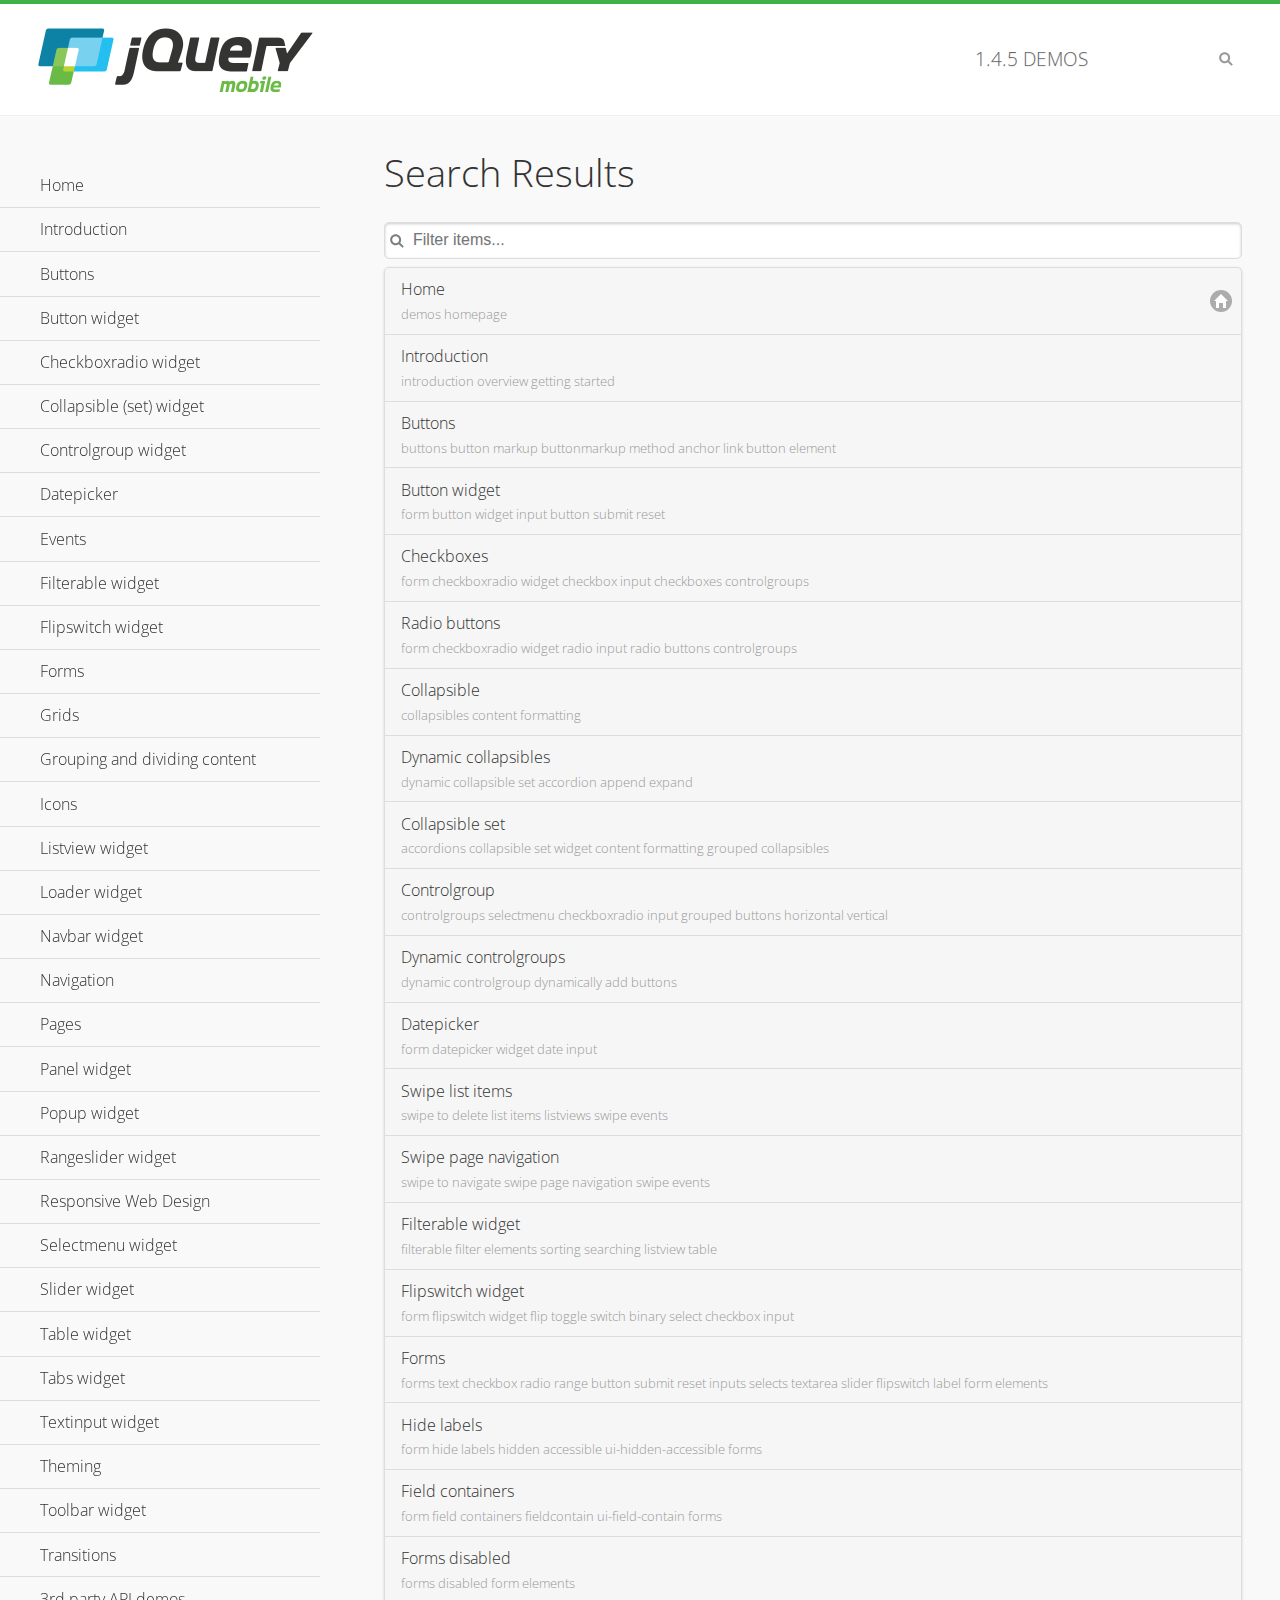
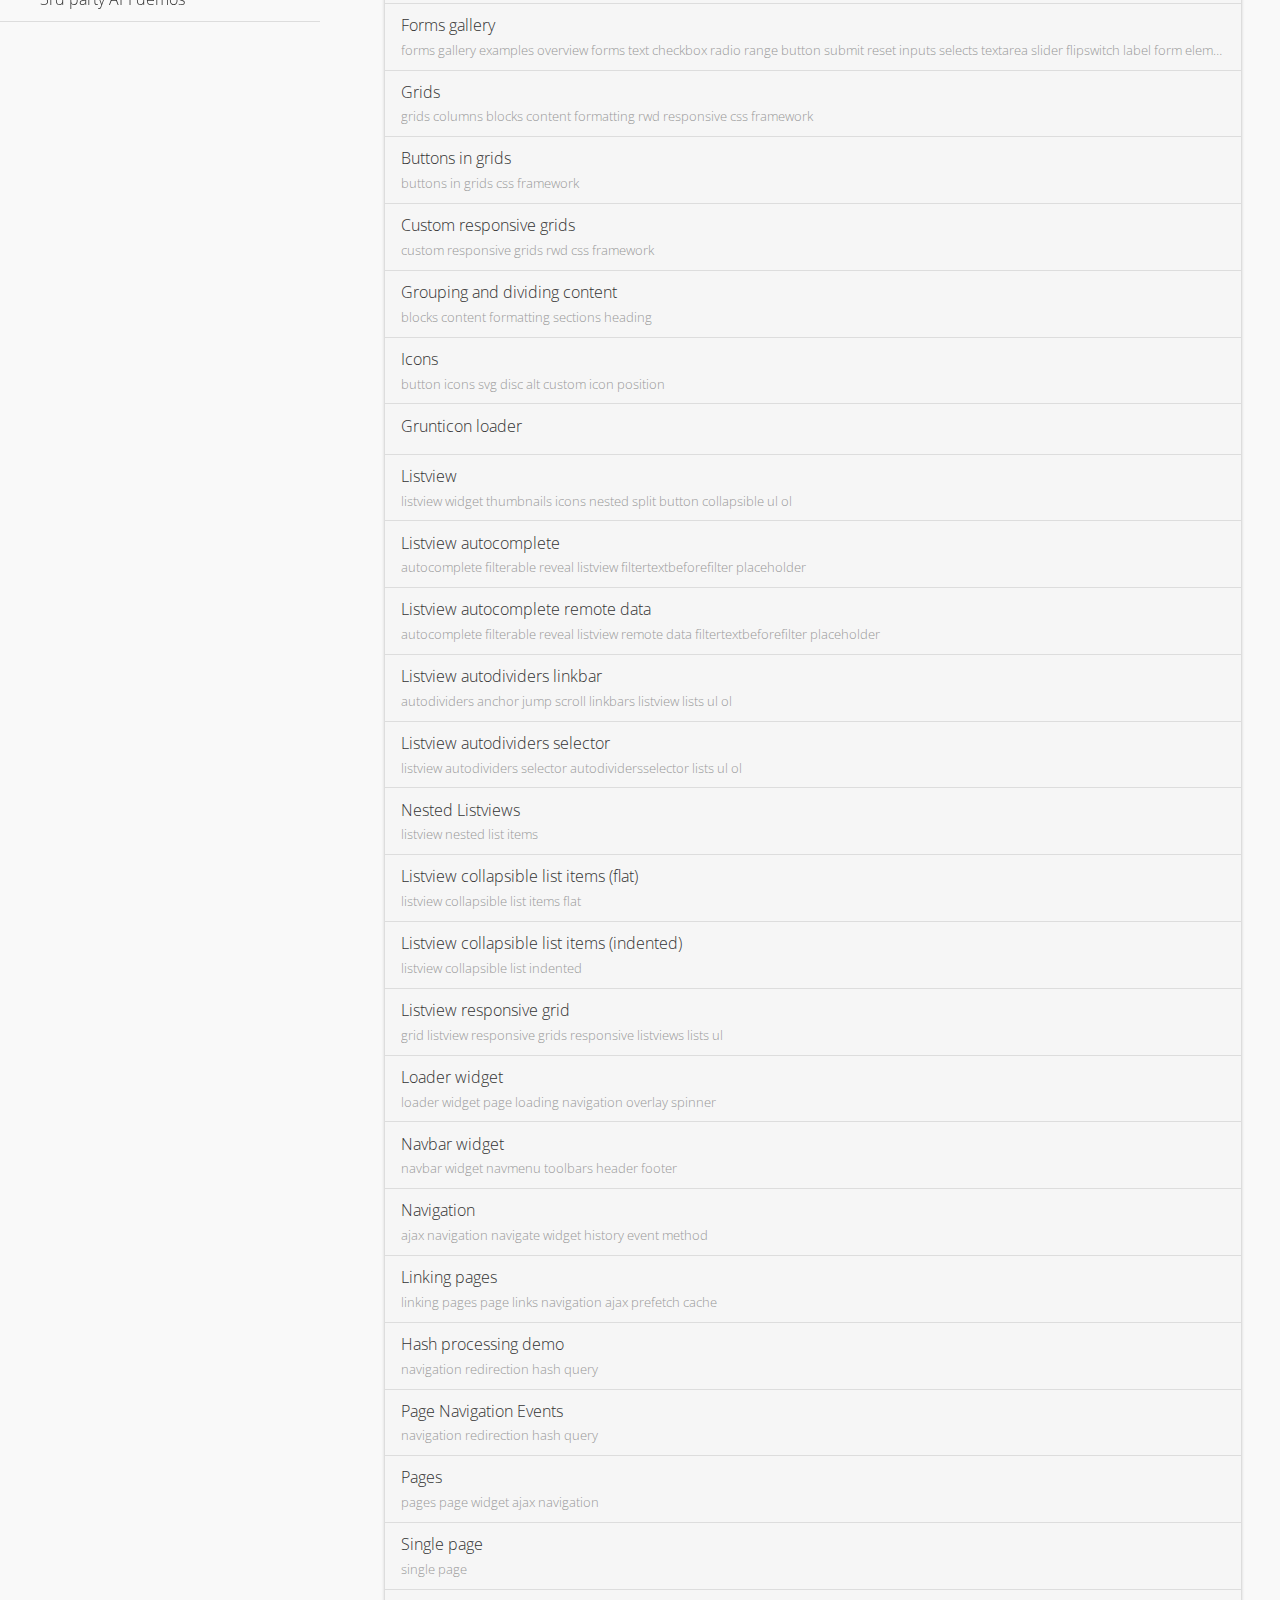
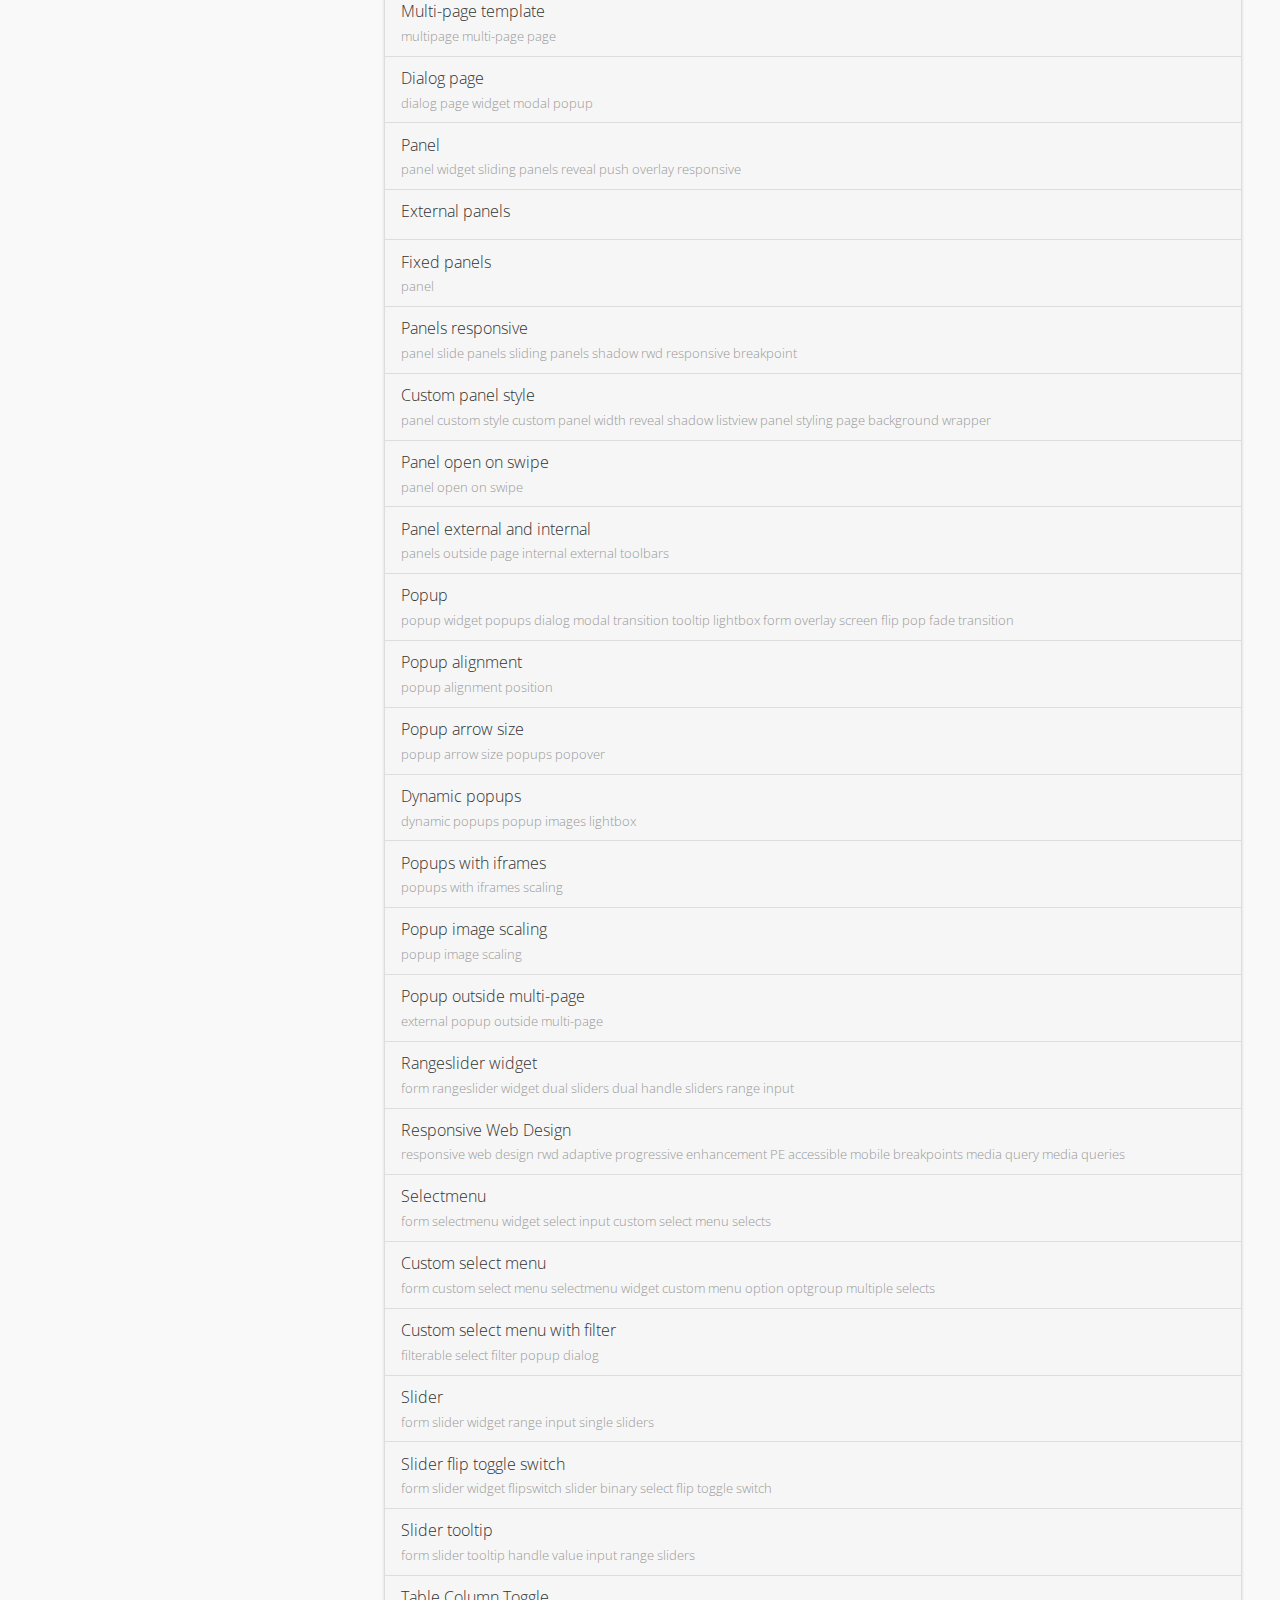
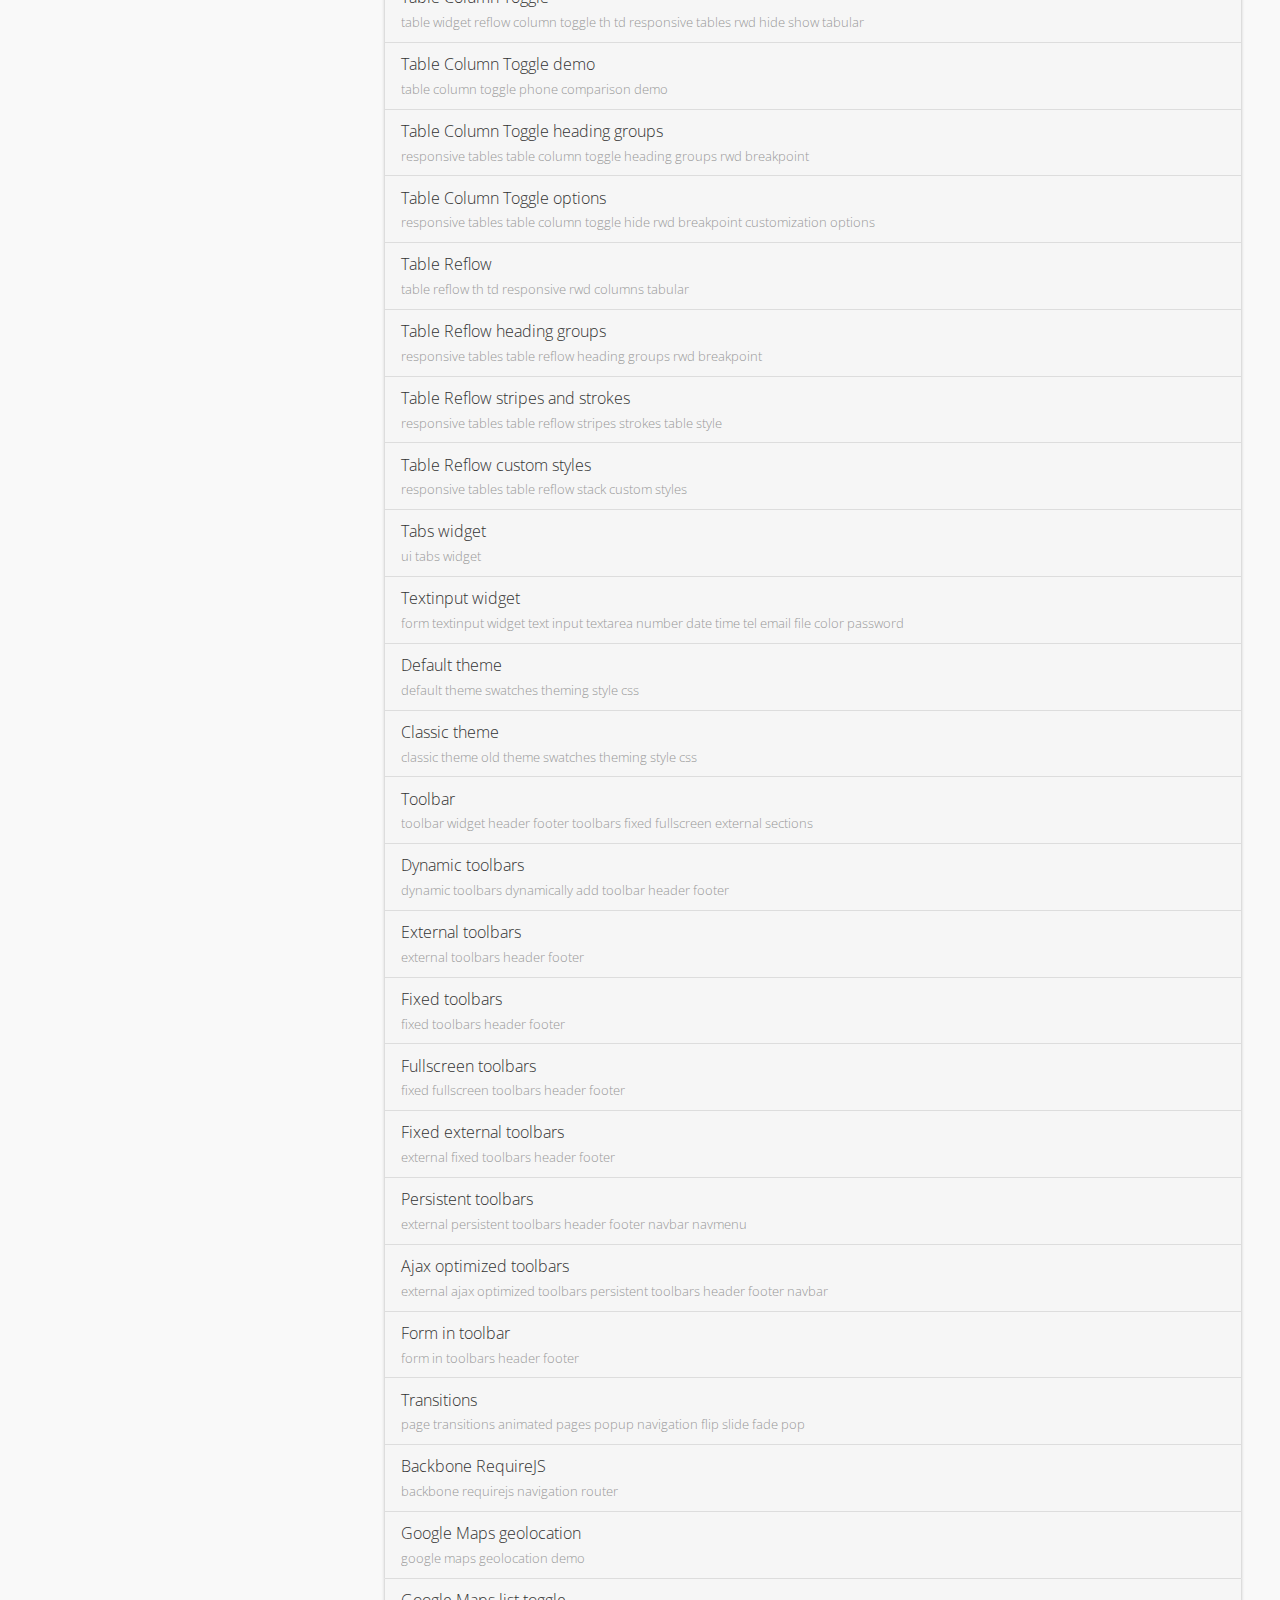
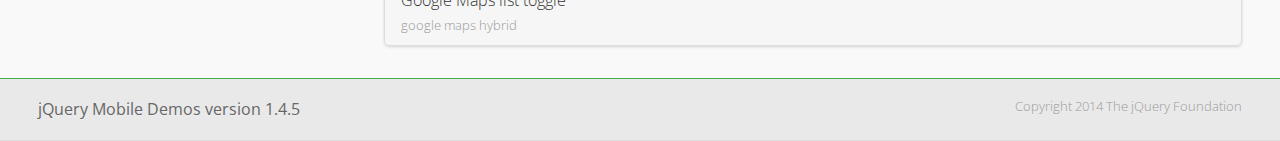
<file: jquery.mobile/demos/_search/index.html>
<!DOCTYPE html>
<html>
<head>
	<meta charset="utf-8">
	<meta name="viewport" content="width=device-width, initial-scale=1">
	<title>jQuery Mobile Demos</title>
	<link rel="stylesheet" href="../css/themes/default/jquery.mobile-1.4.5.min.css">
	<link rel="stylesheet" href="../_assets/css/jqm-demos.css">
	<link rel="shortcut icon" href="../_assets/favicon.ico">
    <link rel="stylesheet" href="http://fonts.googleapis.com/css?family=Open+Sans:300,400,700">
	<script src="../js/jquery.js"></script>
	<script src="../_assets/js/index.js"></script>
	<script src="../js/jquery.mobile-1.4.5.min.js"></script>

</head>
<body>
<div data-role="page" class="jqm-demos jqm-demos-index jqm-demos-search-results">

	<div data-role="header" class="jqm-header">
		<h2><a href="../" title="jQuery Mobile Demos home"><img src="../_assets/img/jquery-logo.png" alt="jQuery Mobile"></a></h2>
		<p><span class="jqm-version"></span> Demos</p>
		<a href="#" class="jqm-navmenu-link ui-btn ui-btn-icon-notext ui-corner-all ui-icon-bars ui-nodisc-icon ui-alt-icon ui-btn-left">Menu</a>
		<a href="#" class="jqm-search-link ui-btn ui-btn-icon-notext ui-corner-all ui-icon-search ui-nodisc-icon ui-alt-icon ui-btn-right">Search</a>
	</div><!-- /header -->

	<div role="main" class="ui-content jqm-content">

		<h1>Search Results</h1>

        <div class="jqm-search-results-wrap">
	        <ul class="jqm-list jqm-search-results-list">
<li data-filtertext="demos homepage" data-icon="home"><a href=".././">Home</a></li>
<li data-filtertext="introduction overview getting started"><a href="../intro/" data-ajax="false">Introduction</a></li>
<li data-filtertext="buttons button markup buttonmarkup method anchor link button element"><a href="../button-markup/" data-ajax="false">Buttons</a></li>
<li data-filtertext="form button widget input button submit reset"><a href="../button/" data-ajax="false">Button widget</a></li>
<li data-role="collapsible" data-enhanced="true" data-collapsed-icon="carat-d" data-expanded-icon="carat-u" data-iconpos="right" data-inset="false" class="ui-collapsible ui-collapsible-themed-content ui-collapsible-collapsed">
	<h3 class="ui-collapsible-heading ui-collapsible-heading-collapsed">
		<a href="#" class="ui-collapsible-heading-toggle ui-btn ui-btn-icon-right ui-btn-inherit ui-icon-carat-d">
		    Checkboxradio widget<span class="ui-collapsible-heading-status"> click to expand contents</span>
		</a>
	</h3>
	<div class="ui-collapsible-content ui-body-inherit ui-collapsible-content-collapsed" aria-hidden="true">
		<ul>
			<li data-filtertext="form checkboxradio widget checkbox input checkboxes controlgroups"><a href="../checkboxradio-checkbox/" data-ajax="false">Checkboxes</a></li>
			<li data-filtertext="form checkboxradio widget radio input radio buttons controlgroups"><a href="../checkboxradio-radio/" data-ajax="false">Radio buttons</a></li>
		</ul>
	</div>
</li>
<li data-role="collapsible" data-enhanced="true" data-collapsed-icon="carat-d" data-expanded-icon="carat-u" data-iconpos="right" data-inset="false" class="ui-collapsible ui-collapsible-themed-content ui-collapsible-collapsed">
	<h3 class="ui-collapsible-heading ui-collapsible-heading-collapsed">
		<a href="#" class="ui-collapsible-heading-toggle ui-btn ui-btn-icon-right ui-btn-inherit ui-icon-carat-d">
			Collapsible (set) widget<span class="ui-collapsible-heading-status"> click to expand contents</span>
		</a>
	</h3>
	<div class="ui-collapsible-content ui-body-inherit ui-collapsible-content-collapsed" aria-hidden="true">
		<ul>
			<li data-filtertext="collapsibles content formatting"><a href="../collapsible/" data-ajax="false">Collapsible</a></li>
			<li data-filtertext="dynamic collapsible set accordion append expand"><a href="../collapsible-dynamic/" data-ajax="false">Dynamic collapsibles</a></li>
			<li data-filtertext="accordions collapsible set widget content formatting grouped collapsibles"><a href="../collapsibleset/" data-ajax="false">Collapsible set</a></li>
		</ul>
	</div>
</li>
<li data-role="collapsible" data-enhanced="true" data-collapsed-icon="carat-d" data-expanded-icon="carat-u" data-iconpos="right" data-inset="false" class="ui-collapsible ui-collapsible-themed-content ui-collapsible-collapsed">
	<h3 class="ui-collapsible-heading ui-collapsible-heading-collapsed">
		<a href="#" class="ui-collapsible-heading-toggle ui-btn ui-btn-icon-right ui-btn-inherit ui-icon-carat-d">
			Controlgroup widget<span class="ui-collapsible-heading-status"> click to expand contents</span>
		</a>
	</h3>
	<div class="ui-collapsible-content ui-body-inherit ui-collapsible-content-collapsed" aria-hidden="true">
		<ul>
			<li data-filtertext="controlgroups selectmenu checkboxradio input grouped buttons horizontal vertical"><a href="../controlgroup/" data-ajax="false">Controlgroup</a></li>
			<li data-filtertext="dynamic controlgroup dynamically add buttons"><a href="../controlgroup-dynamic/" data-ajax="false">Dynamic controlgroups</a></li>
		</ul>
	</div>
</li>
<li data-filtertext="form datepicker widget date input"><a href="../datepicker/" data-ajax="false">Datepicker</a></li>
<li data-role="collapsible" data-enhanced="true" data-collapsed-icon="carat-d" data-expanded-icon="carat-u" data-iconpos="right" data-inset="false" class="ui-collapsible ui-collapsible-themed-content ui-collapsible-collapsed">
	<h3 class="ui-collapsible-heading ui-collapsible-heading-collapsed">
		<a href="#" class="ui-collapsible-heading-toggle ui-btn ui-btn-icon-right ui-btn-inherit ui-icon-carat-d">
			Events<span class="ui-collapsible-heading-status"> click to expand contents</span>
		</a>
	</h3>
	<div class="ui-collapsible-content ui-body-inherit ui-collapsible-content-collapsed" aria-hidden="true">
		<ul>
			<li data-filtertext="swipe to delete list items listviews swipe events"><a href="../swipe-list/" data-ajax="false">Swipe list items</a></li>
			<li data-filtertext="swipe to navigate swipe page navigation swipe events"><a href="../swipe-page/" data-ajax="false">Swipe page navigation</a></li>
		</ul>
	</div>
</li>
<li data-filtertext="filterable filter elements sorting searching listview table"><a href="../filterable/" data-ajax="false">Filterable widget</a></li>
<li data-filtertext="form flipswitch widget flip toggle switch binary select checkbox input"><a href="../flipswitch/" data-ajax="false">Flipswitch widget</a></li>
<li data-role="collapsible" data-enhanced="true" data-collapsed-icon="carat-d" data-expanded-icon="carat-u" data-iconpos="right" data-inset="false" class="ui-collapsible ui-collapsible-themed-content ui-collapsible-collapsed">
	<h3 class="ui-collapsible-heading ui-collapsible-heading-collapsed">
		<a href="#" class="ui-collapsible-heading-toggle ui-btn ui-btn-icon-right ui-btn-inherit ui-icon-carat-d">
			Forms<span class="ui-collapsible-heading-status"> click to expand contents</span>
		</a>
	</h3>
	<div class="ui-collapsible-content ui-body-inherit ui-collapsible-content-collapsed" aria-hidden="true">
		<ul>
			<li data-filtertext="forms text checkbox radio range button submit reset inputs selects textarea slider flipswitch label form elements"><a href="../forms/" data-ajax="false">Forms</a></li>
			<li data-filtertext="form hide labels hidden accessible ui-hidden-accessible forms"><a href="../forms-label-hidden-accessible/" data-ajax="false">Hide labels</a></li>
			<li data-filtertext="form field containers fieldcontain ui-field-contain forms"><a href="../forms-field-contain/" data-ajax="false">Field containers</a></li>
			<li data-filtertext="forms disabled form elements"><a href="../forms-disabled/" data-ajax="false">Forms disabled</a></li>
			<li data-filtertext="forms gallery examples overview forms text checkbox radio range button submit reset inputs selects textarea slider flipswitch label form elements"><a href="../forms-gallery/" data-ajax="false">Forms gallery</a></li>
		</ul>
	</div>
</li>
<li data-role="collapsible" data-enhanced="true" data-collapsed-icon="carat-d" data-expanded-icon="carat-u" data-iconpos="right" data-inset="false" class="ui-collapsible ui-collapsible-themed-content ui-collapsible-collapsed">
	<h3 class="ui-collapsible-heading ui-collapsible-heading-collapsed">
		<a href="#" class="ui-collapsible-heading-toggle ui-btn ui-btn-icon-right ui-btn-inherit ui-icon-carat-d">
			Grids<span class="ui-collapsible-heading-status"> click to expand contents</span>
		</a>
	</h3>
	<div class="ui-collapsible-content ui-body-inherit ui-collapsible-content-collapsed" aria-hidden="true">
		<ul>
			<li data-filtertext="grids columns blocks content formatting rwd responsive css framework"><a href="../grids/" data-ajax="false">Grids</a></li>
			<li data-filtertext="buttons in grids css framework"><a href="../grids-buttons/" data-ajax="false">Buttons in grids</a></li>
			<li data-filtertext="custom responsive grids rwd css framework"><a href="../grids-custom-responsive/" data-ajax="false">Custom responsive grids</a></li>
		</ul>
	</div>
</li>
<li data-filtertext="blocks content formatting sections heading"><a href="../body-bar-classes/" data-ajax="false">Grouping and dividing content</a></li>
<li data-role="collapsible" data-enhanced="true" data-collapsed-icon="carat-d" data-expanded-icon="carat-u" data-iconpos="right" data-inset="false" class="ui-collapsible ui-collapsible-themed-content ui-collapsible-collapsed">
	<h3 class="ui-collapsible-heading ui-collapsible-heading-collapsed">
		<a href="#" class="ui-collapsible-heading-toggle ui-btn ui-btn-icon-right ui-btn-inherit ui-icon-carat-d">
			Icons<span class="ui-collapsible-heading-status"> click to expand contents</span>
		</a>
	</h3>
	<div class="ui-collapsible-content ui-body-inherit ui-collapsible-content-collapsed" aria-hidden="true">
		<ul>
			<li data-filtertext="button icons svg disc alt custom icon position"><a href="../icons/" data-ajax="false">Icons</a></li>
			<li data-filtertext=""><a href="../icons-grunticon/" data-ajax="false">Grunticon loader</a></li>
		</ul>
	</div>
</li>
<li data-role="collapsible" data-enhanced="true" data-collapsed-icon="carat-d" data-expanded-icon="carat-u" data-iconpos="right" data-inset="false" class="ui-collapsible ui-collapsible-themed-content ui-collapsible-collapsed">
	<h3 class="ui-collapsible-heading ui-collapsible-heading-collapsed">
		<a href="#" class="ui-collapsible-heading-toggle ui-btn ui-btn-icon-right ui-btn-inherit ui-icon-carat-d">
			Listview widget<span class="ui-collapsible-heading-status"> click to expand contents</span>
		</a>
	</h3>
	<div class="ui-collapsible-content ui-body-inherit ui-collapsible-content-collapsed" aria-hidden="true">
		<ul>
			<li data-filtertext="listview widget thumbnails icons nested split button collapsible ul ol"><a href="../listview/" data-ajax="false">Listview</a></li>
			<li data-filtertext="autocomplete filterable reveal listview filtertextbeforefilter placeholder"><a href="../listview-autocomplete/" data-ajax="false">Listview autocomplete</a></li>
			<li data-filtertext="autocomplete filterable reveal listview remote data filtertextbeforefilter placeholder"><a href="../listview-autocomplete-remote/" data-ajax="false">Listview autocomplete remote data</a></li>
			<li data-filtertext="autodividers anchor jump scroll linkbars listview lists ul ol"><a href="../listview-autodividers-linkbar/" data-ajax="false">Listview autodividers linkbar</a></li>
			<li data-filtertext="listview autodividers selector autodividersselector lists ul ol"><a href="../listview-autodividers-selector/" data-ajax="false">Listview autodividers selector</a></li>
			<li data-filtertext="listview nested list items"><a href="../listview-nested-lists/" data-ajax="false">Nested Listviews</a></li>
			<li data-filtertext="listview collapsible list items flat"><a href="../listview-collapsible-item-flat/" data-ajax="false">Listview collapsible list items (flat)</a></li>
			<li data-filtertext="listview collapsible list indented"><a href="../listview-collapsible-item-indented/" data-ajax="false">Listview collapsible list items (indented)</a></li>
			<li data-filtertext="grid listview responsive grids responsive listviews lists ul"><a href="../listview-grid/" data-ajax="false">Listview responsive grid</a></li>
		</ul>
	</div>
</li>
<li data-filtertext="loader widget page loading navigation overlay spinner"><a href="../loader/" data-ajax="false">Loader widget</a></li>
<li data-filtertext="navbar widget navmenu toolbars header footer"><a href="../navbar/" data-ajax="false">Navbar widget</a></li>
<li data-role="collapsible" data-enhanced="true" data-collapsed-icon="carat-d" data-expanded-icon="carat-u" data-iconpos="right" data-inset="false" class="ui-collapsible ui-collapsible-themed-content ui-collapsible-collapsed">
	<h3 class="ui-collapsible-heading ui-collapsible-heading-collapsed">
		<a href="#" class="ui-collapsible-heading-toggle ui-btn ui-btn-icon-right ui-btn-inherit ui-icon-carat-d">
			Navigation<span class="ui-collapsible-heading-status"> click to expand contents</span>
		</a>
	</h3>
	<div class="ui-collapsible-content ui-body-inherit ui-collapsible-content-collapsed" aria-hidden="true">
		<ul>
			<li data-filtertext="ajax navigation navigate widget history event method"><a href="../navigation/" data-ajax="false">Navigation</a></li>
			<li data-filtertext="linking pages page links navigation ajax prefetch cache"><a href="../navigation-linking-pages/" data-ajax="false">Linking pages</a></li>
			<!-- <li data-filtertext="php redirect server redirection server-side navigation"><a href="../navigation-php-redirect/" data-ajax="false">PHP redirect demo</a></li>-->
			<li data-filtertext="navigation redirection hash query"><a href="../navigation-hash-processing/" data-ajax="false">Hash processing demo</a></li>
			<li data-filtertext="navigation redirection hash query"><a href="../page-events/" data-ajax="false">Page Navigation Events</a></li>
		</ul>
	</div>
</li>
<li data-role="collapsible" data-enhanced="true" data-collapsed-icon="carat-d" data-expanded-icon="carat-u" data-iconpos="right" data-inset="false" class="ui-collapsible ui-collapsible-themed-content ui-collapsible-collapsed">
	<h3 class="ui-collapsible-heading ui-collapsible-heading-collapsed">
		<a href="#" class="ui-collapsible-heading-toggle ui-btn ui-btn-icon-right ui-btn-inherit ui-icon-carat-d">
			Pages<span class="ui-collapsible-heading-status"> click to expand contents</span>
		</a>
	</h3>
	<div class="ui-collapsible-content ui-body-inherit ui-collapsible-content-collapsed" aria-hidden="true">
		<ul>
			<li data-filtertext="pages page widget ajax navigation"><a href="../pages/" data-ajax="false">Pages</a></li>
			<li data-filtertext="single page"><a href="../pages-single-page/" data-ajax="false">Single page</a></li>
			<li data-filtertext="multipage multi-page page"><a href="../pages-multi-page/" data-ajax="false">Multi-page template</a></li>
			<li data-filtertext="dialog page widget modal popup"><a href="../pages-dialog/" data-ajax="false">Dialog page</a></li>
		</ul>
	</div>
</li>
<li data-role="collapsible" data-enhanced="true" data-collapsed-icon="carat-d" data-expanded-icon="carat-u" data-iconpos="right" data-inset="false" class="ui-collapsible ui-collapsible-themed-content ui-collapsible-collapsed">
	<h3 class="ui-collapsible-heading ui-collapsible-heading-collapsed">
		<a href="#" class="ui-collapsible-heading-toggle ui-btn ui-btn-icon-right ui-btn-inherit ui-icon-carat-d">
			Panel widget<span class="ui-collapsible-heading-status"> click to expand contents</span>
		</a>
	</h3>
	<div class="ui-collapsible-content ui-body-inherit ui-collapsible-content-collapsed" aria-hidden="true">
		<ul>
			<li data-filtertext="panel widget sliding panels reveal push overlay responsive"><a href="../panel/" data-ajax="false">Panel</a></li>
			<li data-filtertext=""><a href="../panel-external/" data-ajax="false">External panels</a></li>
			<li data-filtertext="panel "><a href="../panel-fixed/" data-ajax="false">Fixed panels</a></li>
			<li data-filtertext="panel slide panels sliding panels shadow rwd responsive breakpoint"><a href="../panel-responsive/" data-ajax="false">Panels responsive</a></li>
			<li data-filtertext="panel custom style custom panel width reveal shadow listview panel styling page background wrapper"><a href="../panel-styling/" data-ajax="false">Custom panel style</a></li>
			<li data-filtertext="panel open on swipe"><a href="../panel-swipe-open/" data-ajax="false">Panel open on swipe</a></li>
			<li data-filtertext="panels outside page internal external toolbars"><a href="../panel-external-internal/" data-ajax="false">Panel external and internal</a></li>
		</ul>
	</div>
</li>
<li data-role="collapsible" data-enhanced="true" data-collapsed-icon="carat-d" data-expanded-icon="carat-u" data-iconpos="right" data-inset="false" class="ui-collapsible ui-collapsible-themed-content ui-collapsible-collapsed">
	<h3 class="ui-collapsible-heading ui-collapsible-heading-collapsed">
		<a href="#" class="ui-collapsible-heading-toggle ui-btn ui-btn-icon-right ui-btn-inherit ui-icon-carat-d">
			Popup widget<span class="ui-collapsible-heading-status"> click to expand contents</span>
		</a>
	</h3>
	<div class="ui-collapsible-content ui-body-inherit ui-collapsible-content-collapsed" aria-hidden="true">
		<ul>
			<li data-filtertext="popup widget popups dialog modal transition tooltip lightbox form overlay screen flip pop fade transition"><a href="../popup/" data-ajax="false">Popup</a></li>
			<li data-filtertext="popup alignment position"><a href="../popup-alignment/" data-ajax="false">Popup alignment</a></li>
			<li data-filtertext="popup arrow size popups popover"><a href="../popup-arrow-size/" data-ajax="false">Popup arrow size</a></li>
			<li data-filtertext="dynamic popups popup images lightbox"><a href="../popup-dynamic/" data-ajax="false">Dynamic popups</a></li>
			<li data-filtertext="popups with iframes scaling"><a href="../popup-iframe/" data-ajax="false">Popups with iframes</a></li>
			<li data-filtertext="popup image scaling"><a href="../popup-image-scaling/" data-ajax="false">Popup image scaling</a></li>
			<li data-filtertext="external popup outside multi-page"><a href="../popup-outside-multipage/" data-ajax="false">Popup outside multi-page</a></li>
		</ul>
	</div>
</li>
<li data-filtertext="form rangeslider widget dual sliders dual handle sliders range input"><a href="../rangeslider/" data-ajax="false">Rangeslider widget</a></li>
<li data-filtertext="responsive web design rwd adaptive progressive enhancement PE accessible mobile breakpoints media query media queries"><a href="../rwd/" data-ajax="false">Responsive Web Design</a></li>
<li data-role="collapsible" data-enhanced="true" data-collapsed-icon="carat-d" data-expanded-icon="carat-u" data-iconpos="right" data-inset="false" class="ui-collapsible ui-collapsible-themed-content ui-collapsible-collapsed">
	<h3 class="ui-collapsible-heading ui-collapsible-heading-collapsed">
		<a href="#" class="ui-collapsible-heading-toggle ui-btn ui-btn-icon-right ui-btn-inherit ui-icon-carat-d">
			Selectmenu widget<span class="ui-collapsible-heading-status"> click to expand contents</span>
		</a>
	</h3>
	<div class="ui-collapsible-content ui-body-inherit ui-collapsible-content-collapsed" aria-hidden="true">
		<ul>
			<li data-filtertext="form selectmenu widget select input custom select menu selects"><a href="../selectmenu/" data-ajax="false">Selectmenu</a></li>
			<li data-filtertext="form custom select menu selectmenu widget custom menu option optgroup multiple selects"><a href="../selectmenu-custom/" data-ajax="false">Custom select menu</a></li>
			<li data-filtertext="filterable select filter popup dialog"><a href="../selectmenu-custom-filter/" data-ajax="false">Custom select menu with filter</a></li>
		</ul>
	</div>
</li>
<li data-role="collapsible" data-enhanced="true" data-collapsed-icon="carat-d" data-expanded-icon="carat-u" data-iconpos="right" data-inset="false" class="ui-collapsible ui-collapsible-themed-content ui-collapsible-collapsed">
	<h3 class="ui-collapsible-heading ui-collapsible-heading-collapsed">
		<a href="#" class="ui-collapsible-heading-toggle ui-btn ui-btn-icon-right ui-btn-inherit ui-icon-carat-d">
			Slider widget<span class="ui-collapsible-heading-status"> click to expand contents</span>
		</a>
	</h3>
	<div class="ui-collapsible-content ui-body-inherit ui-collapsible-content-collapsed" aria-hidden="true">
		<ul>
			<li data-filtertext="form slider widget range input single sliders"><a href="../slider/" data-ajax="false">Slider</a></li>
			<li data-filtertext="form slider widget flipswitch slider binary select flip toggle switch"><a href="../slider-flipswitch/" data-ajax="false">Slider flip toggle switch</a></li>
			<li data-filtertext="form slider tooltip handle value input range sliders"><a href="../slider-tooltip/" data-ajax="false">Slider tooltip</a></li>
		</ul>
	</div>
</li>
<li data-role="collapsible" data-enhanced="true" data-collapsed-icon="carat-d" data-expanded-icon="carat-u" data-iconpos="right" data-inset="false" class="ui-collapsible ui-collapsible-themed-content ui-collapsible-collapsed">
	<h3 class="ui-collapsible-heading ui-collapsible-heading-collapsed">
		<a href="#" class="ui-collapsible-heading-toggle ui-btn ui-btn-icon-right ui-btn-inherit ui-icon-carat-d">
			Table widget<span class="ui-collapsible-heading-status"> click to expand contents</span>
		</a>
	</h3>
	<div class="ui-collapsible-content ui-body-inherit ui-collapsible-content-collapsed" aria-hidden="true">
		<ul>
			<li data-filtertext="table widget reflow column toggle th td responsive tables rwd hide show tabular"><a href="../table-column-toggle/" data-ajax="false">Table Column Toggle</a></li>
			<li data-filtertext="table column toggle phone comparison demo"><a href="../table-column-toggle-example/" data-ajax="false">Table Column Toggle demo</a></li>
			<li data-filtertext="responsive tables table column toggle heading groups rwd breakpoint"><a href="../table-column-toggle-heading-groups/" data-ajax="false">Table Column Toggle heading groups</a></li>
			<li data-filtertext="responsive tables table column toggle hide rwd breakpoint customization options"><a href="../table-column-toggle-options/" data-ajax="false">Table Column Toggle options</a></li>
			<li data-filtertext="table reflow th td responsive rwd columns tabular"><a href="../table-reflow/" data-ajax="false">Table Reflow</a></li>
			<li data-filtertext="responsive tables table reflow heading groups rwd breakpoint"><a href="../table-reflow-heading-groups/" data-ajax="false">Table Reflow heading groups</a></li>
			<li data-filtertext="responsive tables table reflow stripes strokes table style"><a href="../table-reflow-stripes-strokes/" data-ajax="false">Table Reflow stripes and strokes</a></li>
			<li data-filtertext="responsive tables table reflow stack custom styles"><a href="../table-reflow-styling/" data-ajax="false">Table Reflow custom styles</a></li>
		</ul>
	</div>
</li>
<li data-filtertext="ui tabs widget"><a href="../tabs/" data-ajax="false">Tabs widget</a></li>
<li data-filtertext="form textinput widget text input textarea number date time tel email file color password"><a href="../textinput/" data-ajax="false">Textinput widget</a></li>
<li data-role="collapsible" data-enhanced="true" data-collapsed-icon="carat-d" data-expanded-icon="carat-u" data-iconpos="right" data-inset="false" class="ui-collapsible ui-collapsible-themed-content ui-collapsible-collapsed">
	<h3 class="ui-collapsible-heading ui-collapsible-heading-collapsed">
		<a href="#" class="ui-collapsible-heading-toggle ui-btn ui-btn-icon-right ui-btn-inherit ui-icon-carat-d">
			Theming<span class="ui-collapsible-heading-status"> click to expand contents</span>
		</a>
	</h3>
	<div class="ui-collapsible-content ui-body-inherit ui-collapsible-content-collapsed" aria-hidden="true">
		<ul>
			<li data-filtertext="default theme swatches theming style css"><a href="../theme-default/" data-ajax="false">Default theme</a></li>
			<li data-filtertext="classic theme old theme swatches theming style css"><a href="../theme-classic/" data-ajax="false">Classic theme</a></li>
		</ul>
	</div>
</li>
<li data-role="collapsible" data-enhanced="true" data-collapsed-icon="carat-d" data-expanded-icon="carat-u" data-iconpos="right" data-inset="false" class="ui-collapsible ui-collapsible-themed-content ui-collapsible-collapsed">
	<h3 class="ui-collapsible-heading ui-collapsible-heading-collapsed">
		<a href="#" class="ui-collapsible-heading-toggle ui-btn ui-btn-icon-right ui-btn-inherit ui-icon-carat-d">
			Toolbar widget<span class="ui-collapsible-heading-status"> click to expand contents</span>
		</a>
	</h3>
	<div class="ui-collapsible-content ui-body-inherit ui-collapsible-content-collapsed" aria-hidden="true">
		<ul>
			<li data-filtertext="toolbar widget header footer toolbars fixed fullscreen external sections"><a href="../toolbar/" data-ajax="false">Toolbar</a></li>
			<li data-filtertext="dynamic toolbars dynamically add toolbar header footer"><a href="../toolbar-dynamic/" data-ajax="false">Dynamic toolbars</a></li>
			<li data-filtertext="external toolbars header footer"><a href="../toolbar-external/" data-ajax="false">External toolbars</a></li>
			<li data-filtertext="fixed toolbars header footer"><a href="../toolbar-fixed/" data-ajax="false">Fixed toolbars</a></li>
			<li data-filtertext="fixed fullscreen toolbars header footer"><a href="../toolbar-fixed-fullscreen/" data-ajax="false">Fullscreen toolbars</a></li>
			<li data-filtertext="external fixed toolbars header footer"><a href="../toolbar-fixed-external/" data-ajax="false">Fixed external toolbars</a></li>
			<li data-filtertext="external persistent toolbars header footer navbar navmenu"><a href="../toolbar-fixed-persistent/" data-ajax="false">Persistent toolbars</a></li>
			<li data-filtertext="external ajax optimized toolbars persistent toolbars header footer navbar"><a href="../toolbar-fixed-persistent-optimized/" data-ajax="false">Ajax optimized toolbars</a></li>
			<li data-filtertext="form in toolbars header footer"><a href="../toolbar-fixed-forms/" data-ajax="false">Form in toolbar</a></li>
		</ul>
	</div>
</li>
<li data-filtertext="page transitions animated pages popup navigation flip slide fade pop"><a href="../transitions/" data-ajax="false">Transitions</a></li>
<li data-role="collapsible" data-enhanced="true" data-collapsed-icon="carat-d" data-expanded-icon="carat-u" data-iconpos="right" data-inset="false" class="ui-collapsible ui-collapsible-themed-content ui-collapsible-collapsed">
	<h3 class="ui-collapsible-heading ui-collapsible-heading-collapsed">
		<a href="#" class="ui-collapsible-heading-toggle ui-btn ui-btn-icon-right ui-btn-inherit ui-icon-carat-d">
			3rd party API demos<span class="ui-collapsible-heading-status"> click to expand contents</span>
		</a>
	</h3>
	<div class="ui-collapsible-content ui-body-inherit ui-collapsible-content-collapsed" aria-hidden="true">
		<ul>
			<li data-filtertext="backbone requirejs navigation router"><a href="../backbone-requirejs/" data-ajax="false">Backbone RequireJS</a></li>
			<li data-filtertext="google maps geolocation demo"><a href="../map-geolocation/" data-ajax="false">Google Maps geolocation</a></li>
			<li data-filtertext="google maps hybrid"><a href="../map-list-toggle/" data-ajax="false">Google Maps list toggle</a></li>
		</ul>
	</div>
</li>



	        </ul>
	    </div>

	</div><!-- /content -->
	    <div data-role="panel" class="jqm-navmenu-panel" data-position="left" data-display="overlay" data-theme="a">
	    	<ul class="jqm-list ui-alt-icon ui-nodisc-icon">
<li data-filtertext="demos homepage" data-icon="home"><a href=".././">Home</a></li>
<li data-filtertext="introduction overview getting started"><a href="../intro/" data-ajax="false">Introduction</a></li>
<li data-filtertext="buttons button markup buttonmarkup method anchor link button element"><a href="../button-markup/" data-ajax="false">Buttons</a></li>
<li data-filtertext="form button widget input button submit reset"><a href="../button/" data-ajax="false">Button widget</a></li>
<li data-role="collapsible" data-enhanced="true" data-collapsed-icon="carat-d" data-expanded-icon="carat-u" data-iconpos="right" data-inset="false" class="ui-collapsible ui-collapsible-themed-content ui-collapsible-collapsed">
	<h3 class="ui-collapsible-heading ui-collapsible-heading-collapsed">
		<a href="#" class="ui-collapsible-heading-toggle ui-btn ui-btn-icon-right ui-btn-inherit ui-icon-carat-d">
		    Checkboxradio widget<span class="ui-collapsible-heading-status"> click to expand contents</span>
		</a>
	</h3>
	<div class="ui-collapsible-content ui-body-inherit ui-collapsible-content-collapsed" aria-hidden="true">
		<ul>
			<li data-filtertext="form checkboxradio widget checkbox input checkboxes controlgroups"><a href="../checkboxradio-checkbox/" data-ajax="false">Checkboxes</a></li>
			<li data-filtertext="form checkboxradio widget radio input radio buttons controlgroups"><a href="../checkboxradio-radio/" data-ajax="false">Radio buttons</a></li>
		</ul>
	</div>
</li>
<li data-role="collapsible" data-enhanced="true" data-collapsed-icon="carat-d" data-expanded-icon="carat-u" data-iconpos="right" data-inset="false" class="ui-collapsible ui-collapsible-themed-content ui-collapsible-collapsed">
	<h3 class="ui-collapsible-heading ui-collapsible-heading-collapsed">
		<a href="#" class="ui-collapsible-heading-toggle ui-btn ui-btn-icon-right ui-btn-inherit ui-icon-carat-d">
			Collapsible (set) widget<span class="ui-collapsible-heading-status"> click to expand contents</span>
		</a>
	</h3>
	<div class="ui-collapsible-content ui-body-inherit ui-collapsible-content-collapsed" aria-hidden="true">
		<ul>
			<li data-filtertext="collapsibles content formatting"><a href="../collapsible/" data-ajax="false">Collapsible</a></li>
			<li data-filtertext="dynamic collapsible set accordion append expand"><a href="../collapsible-dynamic/" data-ajax="false">Dynamic collapsibles</a></li>
			<li data-filtertext="accordions collapsible set widget content formatting grouped collapsibles"><a href="../collapsibleset/" data-ajax="false">Collapsible set</a></li>
		</ul>
	</div>
</li>
<li data-role="collapsible" data-enhanced="true" data-collapsed-icon="carat-d" data-expanded-icon="carat-u" data-iconpos="right" data-inset="false" class="ui-collapsible ui-collapsible-themed-content ui-collapsible-collapsed">
	<h3 class="ui-collapsible-heading ui-collapsible-heading-collapsed">
		<a href="#" class="ui-collapsible-heading-toggle ui-btn ui-btn-icon-right ui-btn-inherit ui-icon-carat-d">
			Controlgroup widget<span class="ui-collapsible-heading-status"> click to expand contents</span>
		</a>
	</h3>
	<div class="ui-collapsible-content ui-body-inherit ui-collapsible-content-collapsed" aria-hidden="true">
		<ul>
			<li data-filtertext="controlgroups selectmenu checkboxradio input grouped buttons horizontal vertical"><a href="../controlgroup/" data-ajax="false">Controlgroup</a></li>
			<li data-filtertext="dynamic controlgroup dynamically add buttons"><a href="../controlgroup-dynamic/" data-ajax="false">Dynamic controlgroups</a></li>
		</ul>
	</div>
</li>
<li data-filtertext="form datepicker widget date input"><a href="../datepicker/" data-ajax="false">Datepicker</a></li>
<li data-role="collapsible" data-enhanced="true" data-collapsed-icon="carat-d" data-expanded-icon="carat-u" data-iconpos="right" data-inset="false" class="ui-collapsible ui-collapsible-themed-content ui-collapsible-collapsed">
	<h3 class="ui-collapsible-heading ui-collapsible-heading-collapsed">
		<a href="#" class="ui-collapsible-heading-toggle ui-btn ui-btn-icon-right ui-btn-inherit ui-icon-carat-d">
			Events<span class="ui-collapsible-heading-status"> click to expand contents</span>
		</a>
	</h3>
	<div class="ui-collapsible-content ui-body-inherit ui-collapsible-content-collapsed" aria-hidden="true">
		<ul>
			<li data-filtertext="swipe to delete list items listviews swipe events"><a href="../swipe-list/" data-ajax="false">Swipe list items</a></li>
			<li data-filtertext="swipe to navigate swipe page navigation swipe events"><a href="../swipe-page/" data-ajax="false">Swipe page navigation</a></li>
		</ul>
	</div>
</li>
<li data-filtertext="filterable filter elements sorting searching listview table"><a href="../filterable/" data-ajax="false">Filterable widget</a></li>
<li data-filtertext="form flipswitch widget flip toggle switch binary select checkbox input"><a href="../flipswitch/" data-ajax="false">Flipswitch widget</a></li>
<li data-role="collapsible" data-enhanced="true" data-collapsed-icon="carat-d" data-expanded-icon="carat-u" data-iconpos="right" data-inset="false" class="ui-collapsible ui-collapsible-themed-content ui-collapsible-collapsed">
	<h3 class="ui-collapsible-heading ui-collapsible-heading-collapsed">
		<a href="#" class="ui-collapsible-heading-toggle ui-btn ui-btn-icon-right ui-btn-inherit ui-icon-carat-d">
			Forms<span class="ui-collapsible-heading-status"> click to expand contents</span>
		</a>
	</h3>
	<div class="ui-collapsible-content ui-body-inherit ui-collapsible-content-collapsed" aria-hidden="true">
		<ul>
			<li data-filtertext="forms text checkbox radio range button submit reset inputs selects textarea slider flipswitch label form elements"><a href="../forms/" data-ajax="false">Forms</a></li>
			<li data-filtertext="form hide labels hidden accessible ui-hidden-accessible forms"><a href="../forms-label-hidden-accessible/" data-ajax="false">Hide labels</a></li>
			<li data-filtertext="form field containers fieldcontain ui-field-contain forms"><a href="../forms-field-contain/" data-ajax="false">Field containers</a></li>
			<li data-filtertext="forms disabled form elements"><a href="../forms-disabled/" data-ajax="false">Forms disabled</a></li>
			<li data-filtertext="forms gallery examples overview forms text checkbox radio range button submit reset inputs selects textarea slider flipswitch label form elements"><a href="../forms-gallery/" data-ajax="false">Forms gallery</a></li>
		</ul>
	</div>
</li>
<li data-role="collapsible" data-enhanced="true" data-collapsed-icon="carat-d" data-expanded-icon="carat-u" data-iconpos="right" data-inset="false" class="ui-collapsible ui-collapsible-themed-content ui-collapsible-collapsed">
	<h3 class="ui-collapsible-heading ui-collapsible-heading-collapsed">
		<a href="#" class="ui-collapsible-heading-toggle ui-btn ui-btn-icon-right ui-btn-inherit ui-icon-carat-d">
			Grids<span class="ui-collapsible-heading-status"> click to expand contents</span>
		</a>
	</h3>
	<div class="ui-collapsible-content ui-body-inherit ui-collapsible-content-collapsed" aria-hidden="true">
		<ul>
			<li data-filtertext="grids columns blocks content formatting rwd responsive css framework"><a href="../grids/" data-ajax="false">Grids</a></li>
			<li data-filtertext="buttons in grids css framework"><a href="../grids-buttons/" data-ajax="false">Buttons in grids</a></li>
			<li data-filtertext="custom responsive grids rwd css framework"><a href="../grids-custom-responsive/" data-ajax="false">Custom responsive grids</a></li>
		</ul>
	</div>
</li>
<li data-filtertext="blocks content formatting sections heading"><a href="../body-bar-classes/" data-ajax="false">Grouping and dividing content</a></li>
<li data-role="collapsible" data-enhanced="true" data-collapsed-icon="carat-d" data-expanded-icon="carat-u" data-iconpos="right" data-inset="false" class="ui-collapsible ui-collapsible-themed-content ui-collapsible-collapsed">
	<h3 class="ui-collapsible-heading ui-collapsible-heading-collapsed">
		<a href="#" class="ui-collapsible-heading-toggle ui-btn ui-btn-icon-right ui-btn-inherit ui-icon-carat-d">
			Icons<span class="ui-collapsible-heading-status"> click to expand contents</span>
		</a>
	</h3>
	<div class="ui-collapsible-content ui-body-inherit ui-collapsible-content-collapsed" aria-hidden="true">
		<ul>
			<li data-filtertext="button icons svg disc alt custom icon position"><a href="../icons/" data-ajax="false">Icons</a></li>
			<li data-filtertext=""><a href="../icons-grunticon/" data-ajax="false">Grunticon loader</a></li>
		</ul>
	</div>
</li>
<li data-role="collapsible" data-enhanced="true" data-collapsed-icon="carat-d" data-expanded-icon="carat-u" data-iconpos="right" data-inset="false" class="ui-collapsible ui-collapsible-themed-content ui-collapsible-collapsed">
	<h3 class="ui-collapsible-heading ui-collapsible-heading-collapsed">
		<a href="#" class="ui-collapsible-heading-toggle ui-btn ui-btn-icon-right ui-btn-inherit ui-icon-carat-d">
			Listview widget<span class="ui-collapsible-heading-status"> click to expand contents</span>
		</a>
	</h3>
	<div class="ui-collapsible-content ui-body-inherit ui-collapsible-content-collapsed" aria-hidden="true">
		<ul>
			<li data-filtertext="listview widget thumbnails icons nested split button collapsible ul ol"><a href="../listview/" data-ajax="false">Listview</a></li>
			<li data-filtertext="autocomplete filterable reveal listview filtertextbeforefilter placeholder"><a href="../listview-autocomplete/" data-ajax="false">Listview autocomplete</a></li>
			<li data-filtertext="autocomplete filterable reveal listview remote data filtertextbeforefilter placeholder"><a href="../listview-autocomplete-remote/" data-ajax="false">Listview autocomplete remote data</a></li>
			<li data-filtertext="autodividers anchor jump scroll linkbars listview lists ul ol"><a href="../listview-autodividers-linkbar/" data-ajax="false">Listview autodividers linkbar</a></li>
			<li data-filtertext="listview autodividers selector autodividersselector lists ul ol"><a href="../listview-autodividers-selector/" data-ajax="false">Listview autodividers selector</a></li>
			<li data-filtertext="listview nested list items"><a href="../listview-nested-lists/" data-ajax="false">Nested Listviews</a></li>
			<li data-filtertext="listview collapsible list items flat"><a href="../listview-collapsible-item-flat/" data-ajax="false">Listview collapsible list items (flat)</a></li>
			<li data-filtertext="listview collapsible list indented"><a href="../listview-collapsible-item-indented/" data-ajax="false">Listview collapsible list items (indented)</a></li>
			<li data-filtertext="grid listview responsive grids responsive listviews lists ul"><a href="../listview-grid/" data-ajax="false">Listview responsive grid</a></li>
		</ul>
	</div>
</li>
<li data-filtertext="loader widget page loading navigation overlay spinner"><a href="../loader/" data-ajax="false">Loader widget</a></li>
<li data-filtertext="navbar widget navmenu toolbars header footer"><a href="../navbar/" data-ajax="false">Navbar widget</a></li>
<li data-role="collapsible" data-enhanced="true" data-collapsed-icon="carat-d" data-expanded-icon="carat-u" data-iconpos="right" data-inset="false" class="ui-collapsible ui-collapsible-themed-content ui-collapsible-collapsed">
	<h3 class="ui-collapsible-heading ui-collapsible-heading-collapsed">
		<a href="#" class="ui-collapsible-heading-toggle ui-btn ui-btn-icon-right ui-btn-inherit ui-icon-carat-d">
			Navigation<span class="ui-collapsible-heading-status"> click to expand contents</span>
		</a>
	</h3>
	<div class="ui-collapsible-content ui-body-inherit ui-collapsible-content-collapsed" aria-hidden="true">
		<ul>
			<li data-filtertext="ajax navigation navigate widget history event method"><a href="../navigation/" data-ajax="false">Navigation</a></li>
			<li data-filtertext="linking pages page links navigation ajax prefetch cache"><a href="../navigation-linking-pages/" data-ajax="false">Linking pages</a></li>
			<!-- <li data-filtertext="php redirect server redirection server-side navigation"><a href="../navigation-php-redirect/" data-ajax="false">PHP redirect demo</a></li>-->
			<li data-filtertext="navigation redirection hash query"><a href="../navigation-hash-processing/" data-ajax="false">Hash processing demo</a></li>
			<li data-filtertext="navigation redirection hash query"><a href="../page-events/" data-ajax="false">Page Navigation Events</a></li>
		</ul>
	</div>
</li>
<li data-role="collapsible" data-enhanced="true" data-collapsed-icon="carat-d" data-expanded-icon="carat-u" data-iconpos="right" data-inset="false" class="ui-collapsible ui-collapsible-themed-content ui-collapsible-collapsed">
	<h3 class="ui-collapsible-heading ui-collapsible-heading-collapsed">
		<a href="#" class="ui-collapsible-heading-toggle ui-btn ui-btn-icon-right ui-btn-inherit ui-icon-carat-d">
			Pages<span class="ui-collapsible-heading-status"> click to expand contents</span>
		</a>
	</h3>
	<div class="ui-collapsible-content ui-body-inherit ui-collapsible-content-collapsed" aria-hidden="true">
		<ul>
			<li data-filtertext="pages page widget ajax navigation"><a href="../pages/" data-ajax="false">Pages</a></li>
			<li data-filtertext="single page"><a href="../pages-single-page/" data-ajax="false">Single page</a></li>
			<li data-filtertext="multipage multi-page page"><a href="../pages-multi-page/" data-ajax="false">Multi-page template</a></li>
			<li data-filtertext="dialog page widget modal popup"><a href="../pages-dialog/" data-ajax="false">Dialog page</a></li>
		</ul>
	</div>
</li>
<li data-role="collapsible" data-enhanced="true" data-collapsed-icon="carat-d" data-expanded-icon="carat-u" data-iconpos="right" data-inset="false" class="ui-collapsible ui-collapsible-themed-content ui-collapsible-collapsed">
	<h3 class="ui-collapsible-heading ui-collapsible-heading-collapsed">
		<a href="#" class="ui-collapsible-heading-toggle ui-btn ui-btn-icon-right ui-btn-inherit ui-icon-carat-d">
			Panel widget<span class="ui-collapsible-heading-status"> click to expand contents</span>
		</a>
	</h3>
	<div class="ui-collapsible-content ui-body-inherit ui-collapsible-content-collapsed" aria-hidden="true">
		<ul>
			<li data-filtertext="panel widget sliding panels reveal push overlay responsive"><a href="../panel/" data-ajax="false">Panel</a></li>
			<li data-filtertext=""><a href="../panel-external/" data-ajax="false">External panels</a></li>
			<li data-filtertext="panel "><a href="../panel-fixed/" data-ajax="false">Fixed panels</a></li>
			<li data-filtertext="panel slide panels sliding panels shadow rwd responsive breakpoint"><a href="../panel-responsive/" data-ajax="false">Panels responsive</a></li>
			<li data-filtertext="panel custom style custom panel width reveal shadow listview panel styling page background wrapper"><a href="../panel-styling/" data-ajax="false">Custom panel style</a></li>
			<li data-filtertext="panel open on swipe"><a href="../panel-swipe-open/" data-ajax="false">Panel open on swipe</a></li>
			<li data-filtertext="panels outside page internal external toolbars"><a href="../panel-external-internal/" data-ajax="false">Panel external and internal</a></li>
		</ul>
	</div>
</li>
<li data-role="collapsible" data-enhanced="true" data-collapsed-icon="carat-d" data-expanded-icon="carat-u" data-iconpos="right" data-inset="false" class="ui-collapsible ui-collapsible-themed-content ui-collapsible-collapsed">
	<h3 class="ui-collapsible-heading ui-collapsible-heading-collapsed">
		<a href="#" class="ui-collapsible-heading-toggle ui-btn ui-btn-icon-right ui-btn-inherit ui-icon-carat-d">
			Popup widget<span class="ui-collapsible-heading-status"> click to expand contents</span>
		</a>
	</h3>
	<div class="ui-collapsible-content ui-body-inherit ui-collapsible-content-collapsed" aria-hidden="true">
		<ul>
			<li data-filtertext="popup widget popups dialog modal transition tooltip lightbox form overlay screen flip pop fade transition"><a href="../popup/" data-ajax="false">Popup</a></li>
			<li data-filtertext="popup alignment position"><a href="../popup-alignment/" data-ajax="false">Popup alignment</a></li>
			<li data-filtertext="popup arrow size popups popover"><a href="../popup-arrow-size/" data-ajax="false">Popup arrow size</a></li>
			<li data-filtertext="dynamic popups popup images lightbox"><a href="../popup-dynamic/" data-ajax="false">Dynamic popups</a></li>
			<li data-filtertext="popups with iframes scaling"><a href="../popup-iframe/" data-ajax="false">Popups with iframes</a></li>
			<li data-filtertext="popup image scaling"><a href="../popup-image-scaling/" data-ajax="false">Popup image scaling</a></li>
			<li data-filtertext="external popup outside multi-page"><a href="../popup-outside-multipage/" data-ajax="false">Popup outside multi-page</a></li>
		</ul>
	</div>
</li>
<li data-filtertext="form rangeslider widget dual sliders dual handle sliders range input"><a href="../rangeslider/" data-ajax="false">Rangeslider widget</a></li>
<li data-filtertext="responsive web design rwd adaptive progressive enhancement PE accessible mobile breakpoints media query media queries"><a href="../rwd/" data-ajax="false">Responsive Web Design</a></li>
<li data-role="collapsible" data-enhanced="true" data-collapsed-icon="carat-d" data-expanded-icon="carat-u" data-iconpos="right" data-inset="false" class="ui-collapsible ui-collapsible-themed-content ui-collapsible-collapsed">
	<h3 class="ui-collapsible-heading ui-collapsible-heading-collapsed">
		<a href="#" class="ui-collapsible-heading-toggle ui-btn ui-btn-icon-right ui-btn-inherit ui-icon-carat-d">
			Selectmenu widget<span class="ui-collapsible-heading-status"> click to expand contents</span>
		</a>
	</h3>
	<div class="ui-collapsible-content ui-body-inherit ui-collapsible-content-collapsed" aria-hidden="true">
		<ul>
			<li data-filtertext="form selectmenu widget select input custom select menu selects"><a href="../selectmenu/" data-ajax="false">Selectmenu</a></li>
			<li data-filtertext="form custom select menu selectmenu widget custom menu option optgroup multiple selects"><a href="../selectmenu-custom/" data-ajax="false">Custom select menu</a></li>
			<li data-filtertext="filterable select filter popup dialog"><a href="../selectmenu-custom-filter/" data-ajax="false">Custom select menu with filter</a></li>
		</ul>
	</div>
</li>
<li data-role="collapsible" data-enhanced="true" data-collapsed-icon="carat-d" data-expanded-icon="carat-u" data-iconpos="right" data-inset="false" class="ui-collapsible ui-collapsible-themed-content ui-collapsible-collapsed">
	<h3 class="ui-collapsible-heading ui-collapsible-heading-collapsed">
		<a href="#" class="ui-collapsible-heading-toggle ui-btn ui-btn-icon-right ui-btn-inherit ui-icon-carat-d">
			Slider widget<span class="ui-collapsible-heading-status"> click to expand contents</span>
		</a>
	</h3>
	<div class="ui-collapsible-content ui-body-inherit ui-collapsible-content-collapsed" aria-hidden="true">
		<ul>
			<li data-filtertext="form slider widget range input single sliders"><a href="../slider/" data-ajax="false">Slider</a></li>
			<li data-filtertext="form slider widget flipswitch slider binary select flip toggle switch"><a href="../slider-flipswitch/" data-ajax="false">Slider flip toggle switch</a></li>
			<li data-filtertext="form slider tooltip handle value input range sliders"><a href="../slider-tooltip/" data-ajax="false">Slider tooltip</a></li>
		</ul>
	</div>
</li>
<li data-role="collapsible" data-enhanced="true" data-collapsed-icon="carat-d" data-expanded-icon="carat-u" data-iconpos="right" data-inset="false" class="ui-collapsible ui-collapsible-themed-content ui-collapsible-collapsed">
	<h3 class="ui-collapsible-heading ui-collapsible-heading-collapsed">
		<a href="#" class="ui-collapsible-heading-toggle ui-btn ui-btn-icon-right ui-btn-inherit ui-icon-carat-d">
			Table widget<span class="ui-collapsible-heading-status"> click to expand contents</span>
		</a>
	</h3>
	<div class="ui-collapsible-content ui-body-inherit ui-collapsible-content-collapsed" aria-hidden="true">
		<ul>
			<li data-filtertext="table widget reflow column toggle th td responsive tables rwd hide show tabular"><a href="../table-column-toggle/" data-ajax="false">Table Column Toggle</a></li>
			<li data-filtertext="table column toggle phone comparison demo"><a href="../table-column-toggle-example/" data-ajax="false">Table Column Toggle demo</a></li>
			<li data-filtertext="responsive tables table column toggle heading groups rwd breakpoint"><a href="../table-column-toggle-heading-groups/" data-ajax="false">Table Column Toggle heading groups</a></li>
			<li data-filtertext="responsive tables table column toggle hide rwd breakpoint customization options"><a href="../table-column-toggle-options/" data-ajax="false">Table Column Toggle options</a></li>
			<li data-filtertext="table reflow th td responsive rwd columns tabular"><a href="../table-reflow/" data-ajax="false">Table Reflow</a></li>
			<li data-filtertext="responsive tables table reflow heading groups rwd breakpoint"><a href="../table-reflow-heading-groups/" data-ajax="false">Table Reflow heading groups</a></li>
			<li data-filtertext="responsive tables table reflow stripes strokes table style"><a href="../table-reflow-stripes-strokes/" data-ajax="false">Table Reflow stripes and strokes</a></li>
			<li data-filtertext="responsive tables table reflow stack custom styles"><a href="../table-reflow-styling/" data-ajax="false">Table Reflow custom styles</a></li>
		</ul>
	</div>
</li>
<li data-filtertext="ui tabs widget"><a href="../tabs/" data-ajax="false">Tabs widget</a></li>
<li data-filtertext="form textinput widget text input textarea number date time tel email file color password"><a href="../textinput/" data-ajax="false">Textinput widget</a></li>
<li data-role="collapsible" data-enhanced="true" data-collapsed-icon="carat-d" data-expanded-icon="carat-u" data-iconpos="right" data-inset="false" class="ui-collapsible ui-collapsible-themed-content ui-collapsible-collapsed">
	<h3 class="ui-collapsible-heading ui-collapsible-heading-collapsed">
		<a href="#" class="ui-collapsible-heading-toggle ui-btn ui-btn-icon-right ui-btn-inherit ui-icon-carat-d">
			Theming<span class="ui-collapsible-heading-status"> click to expand contents</span>
		</a>
	</h3>
	<div class="ui-collapsible-content ui-body-inherit ui-collapsible-content-collapsed" aria-hidden="true">
		<ul>
			<li data-filtertext="default theme swatches theming style css"><a href="../theme-default/" data-ajax="false">Default theme</a></li>
			<li data-filtertext="classic theme old theme swatches theming style css"><a href="../theme-classic/" data-ajax="false">Classic theme</a></li>
		</ul>
	</div>
</li>
<li data-role="collapsible" data-enhanced="true" data-collapsed-icon="carat-d" data-expanded-icon="carat-u" data-iconpos="right" data-inset="false" class="ui-collapsible ui-collapsible-themed-content ui-collapsible-collapsed">
	<h3 class="ui-collapsible-heading ui-collapsible-heading-collapsed">
		<a href="#" class="ui-collapsible-heading-toggle ui-btn ui-btn-icon-right ui-btn-inherit ui-icon-carat-d">
			Toolbar widget<span class="ui-collapsible-heading-status"> click to expand contents</span>
		</a>
	</h3>
	<div class="ui-collapsible-content ui-body-inherit ui-collapsible-content-collapsed" aria-hidden="true">
		<ul>
			<li data-filtertext="toolbar widget header footer toolbars fixed fullscreen external sections"><a href="../toolbar/" data-ajax="false">Toolbar</a></li>
			<li data-filtertext="dynamic toolbars dynamically add toolbar header footer"><a href="../toolbar-dynamic/" data-ajax="false">Dynamic toolbars</a></li>
			<li data-filtertext="external toolbars header footer"><a href="../toolbar-external/" data-ajax="false">External toolbars</a></li>
			<li data-filtertext="fixed toolbars header footer"><a href="../toolbar-fixed/" data-ajax="false">Fixed toolbars</a></li>
			<li data-filtertext="fixed fullscreen toolbars header footer"><a href="../toolbar-fixed-fullscreen/" data-ajax="false">Fullscreen toolbars</a></li>
			<li data-filtertext="external fixed toolbars header footer"><a href="../toolbar-fixed-external/" data-ajax="false">Fixed external toolbars</a></li>
			<li data-filtertext="external persistent toolbars header footer navbar navmenu"><a href="../toolbar-fixed-persistent/" data-ajax="false">Persistent toolbars</a></li>
			<li data-filtertext="external ajax optimized toolbars persistent toolbars header footer navbar"><a href="../toolbar-fixed-persistent-optimized/" data-ajax="false">Ajax optimized toolbars</a></li>
			<li data-filtertext="form in toolbars header footer"><a href="../toolbar-fixed-forms/" data-ajax="false">Form in toolbar</a></li>
		</ul>
	</div>
</li>
<li data-filtertext="page transitions animated pages popup navigation flip slide fade pop"><a href="../transitions/" data-ajax="false">Transitions</a></li>
<li data-role="collapsible" data-enhanced="true" data-collapsed-icon="carat-d" data-expanded-icon="carat-u" data-iconpos="right" data-inset="false" class="ui-collapsible ui-collapsible-themed-content ui-collapsible-collapsed">
	<h3 class="ui-collapsible-heading ui-collapsible-heading-collapsed">
		<a href="#" class="ui-collapsible-heading-toggle ui-btn ui-btn-icon-right ui-btn-inherit ui-icon-carat-d">
			3rd party API demos<span class="ui-collapsible-heading-status"> click to expand contents</span>
		</a>
	</h3>
	<div class="ui-collapsible-content ui-body-inherit ui-collapsible-content-collapsed" aria-hidden="true">
		<ul>
			<li data-filtertext="backbone requirejs navigation router"><a href="../backbone-requirejs/" data-ajax="false">Backbone RequireJS</a></li>
			<li data-filtertext="google maps geolocation demo"><a href="../map-geolocation/" data-ajax="false">Google Maps geolocation</a></li>
			<li data-filtertext="google maps hybrid"><a href="../map-list-toggle/" data-ajax="false">Google Maps list toggle</a></li>
		</ul>
	</div>
</li>



		     </ul>
		</div><!-- /panel -->


	<div data-role="footer" data-position="fixed" data-tap-toggle="false" class="jqm-footer">
		<p>jQuery Mobile Demos version <span class="jqm-version"></span></p>
		<p>Copyright 2014 The jQuery Foundation</p>
	</div><!-- /footer -->
	<!-- TODO: This should become an external panel so we can add input to markup (unique ID) -->
    <div data-role="panel" class="jqm-search-panel" data-position="right" data-display="overlay" data-theme="a">
		<div class="jqm-search">
			<ul class="jqm-list" data-filter-placeholder="Search demos..." data-filter-reveal="true">
<li data-filtertext="demos homepage" data-icon="home"><a href=".././">Home</a></li>
<li data-filtertext="introduction overview getting started"><a href="../intro/" data-ajax="false">Introduction</a></li>
<li data-filtertext="buttons button markup buttonmarkup method anchor link button element"><a href="../button-markup/" data-ajax="false">Buttons</a></li>
<li data-filtertext="form button widget input button submit reset"><a href="../button/" data-ajax="false">Button widget</a></li>
<li data-role="collapsible" data-enhanced="true" data-collapsed-icon="carat-d" data-expanded-icon="carat-u" data-iconpos="right" data-inset="false" class="ui-collapsible ui-collapsible-themed-content ui-collapsible-collapsed">
	<h3 class="ui-collapsible-heading ui-collapsible-heading-collapsed">
		<a href="#" class="ui-collapsible-heading-toggle ui-btn ui-btn-icon-right ui-btn-inherit ui-icon-carat-d">
		    Checkboxradio widget<span class="ui-collapsible-heading-status"> click to expand contents</span>
		</a>
	</h3>
	<div class="ui-collapsible-content ui-body-inherit ui-collapsible-content-collapsed" aria-hidden="true">
		<ul>
			<li data-filtertext="form checkboxradio widget checkbox input checkboxes controlgroups"><a href="../checkboxradio-checkbox/" data-ajax="false">Checkboxes</a></li>
			<li data-filtertext="form checkboxradio widget radio input radio buttons controlgroups"><a href="../checkboxradio-radio/" data-ajax="false">Radio buttons</a></li>
		</ul>
	</div>
</li>
<li data-role="collapsible" data-enhanced="true" data-collapsed-icon="carat-d" data-expanded-icon="carat-u" data-iconpos="right" data-inset="false" class="ui-collapsible ui-collapsible-themed-content ui-collapsible-collapsed">
	<h3 class="ui-collapsible-heading ui-collapsible-heading-collapsed">
		<a href="#" class="ui-collapsible-heading-toggle ui-btn ui-btn-icon-right ui-btn-inherit ui-icon-carat-d">
			Collapsible (set) widget<span class="ui-collapsible-heading-status"> click to expand contents</span>
		</a>
	</h3>
	<div class="ui-collapsible-content ui-body-inherit ui-collapsible-content-collapsed" aria-hidden="true">
		<ul>
			<li data-filtertext="collapsibles content formatting"><a href="../collapsible/" data-ajax="false">Collapsible</a></li>
			<li data-filtertext="dynamic collapsible set accordion append expand"><a href="../collapsible-dynamic/" data-ajax="false">Dynamic collapsibles</a></li>
			<li data-filtertext="accordions collapsible set widget content formatting grouped collapsibles"><a href="../collapsibleset/" data-ajax="false">Collapsible set</a></li>
		</ul>
	</div>
</li>
<li data-role="collapsible" data-enhanced="true" data-collapsed-icon="carat-d" data-expanded-icon="carat-u" data-iconpos="right" data-inset="false" class="ui-collapsible ui-collapsible-themed-content ui-collapsible-collapsed">
	<h3 class="ui-collapsible-heading ui-collapsible-heading-collapsed">
		<a href="#" class="ui-collapsible-heading-toggle ui-btn ui-btn-icon-right ui-btn-inherit ui-icon-carat-d">
			Controlgroup widget<span class="ui-collapsible-heading-status"> click to expand contents</span>
		</a>
	</h3>
	<div class="ui-collapsible-content ui-body-inherit ui-collapsible-content-collapsed" aria-hidden="true">
		<ul>
			<li data-filtertext="controlgroups selectmenu checkboxradio input grouped buttons horizontal vertical"><a href="../controlgroup/" data-ajax="false">Controlgroup</a></li>
			<li data-filtertext="dynamic controlgroup dynamically add buttons"><a href="../controlgroup-dynamic/" data-ajax="false">Dynamic controlgroups</a></li>
		</ul>
	</div>
</li>
<li data-filtertext="form datepicker widget date input"><a href="../datepicker/" data-ajax="false">Datepicker</a></li>
<li data-role="collapsible" data-enhanced="true" data-collapsed-icon="carat-d" data-expanded-icon="carat-u" data-iconpos="right" data-inset="false" class="ui-collapsible ui-collapsible-themed-content ui-collapsible-collapsed">
	<h3 class="ui-collapsible-heading ui-collapsible-heading-collapsed">
		<a href="#" class="ui-collapsible-heading-toggle ui-btn ui-btn-icon-right ui-btn-inherit ui-icon-carat-d">
			Events<span class="ui-collapsible-heading-status"> click to expand contents</span>
		</a>
	</h3>
	<div class="ui-collapsible-content ui-body-inherit ui-collapsible-content-collapsed" aria-hidden="true">
		<ul>
			<li data-filtertext="swipe to delete list items listviews swipe events"><a href="../swipe-list/" data-ajax="false">Swipe list items</a></li>
			<li data-filtertext="swipe to navigate swipe page navigation swipe events"><a href="../swipe-page/" data-ajax="false">Swipe page navigation</a></li>
		</ul>
	</div>
</li>
<li data-filtertext="filterable filter elements sorting searching listview table"><a href="../filterable/" data-ajax="false">Filterable widget</a></li>
<li data-filtertext="form flipswitch widget flip toggle switch binary select checkbox input"><a href="../flipswitch/" data-ajax="false">Flipswitch widget</a></li>
<li data-role="collapsible" data-enhanced="true" data-collapsed-icon="carat-d" data-expanded-icon="carat-u" data-iconpos="right" data-inset="false" class="ui-collapsible ui-collapsible-themed-content ui-collapsible-collapsed">
	<h3 class="ui-collapsible-heading ui-collapsible-heading-collapsed">
		<a href="#" class="ui-collapsible-heading-toggle ui-btn ui-btn-icon-right ui-btn-inherit ui-icon-carat-d">
			Forms<span class="ui-collapsible-heading-status"> click to expand contents</span>
		</a>
	</h3>
	<div class="ui-collapsible-content ui-body-inherit ui-collapsible-content-collapsed" aria-hidden="true">
		<ul>
			<li data-filtertext="forms text checkbox radio range button submit reset inputs selects textarea slider flipswitch label form elements"><a href="../forms/" data-ajax="false">Forms</a></li>
			<li data-filtertext="form hide labels hidden accessible ui-hidden-accessible forms"><a href="../forms-label-hidden-accessible/" data-ajax="false">Hide labels</a></li>
			<li data-filtertext="form field containers fieldcontain ui-field-contain forms"><a href="../forms-field-contain/" data-ajax="false">Field containers</a></li>
			<li data-filtertext="forms disabled form elements"><a href="../forms-disabled/" data-ajax="false">Forms disabled</a></li>
			<li data-filtertext="forms gallery examples overview forms text checkbox radio range button submit reset inputs selects textarea slider flipswitch label form elements"><a href="../forms-gallery/" data-ajax="false">Forms gallery</a></li>
		</ul>
	</div>
</li>
<li data-role="collapsible" data-enhanced="true" data-collapsed-icon="carat-d" data-expanded-icon="carat-u" data-iconpos="right" data-inset="false" class="ui-collapsible ui-collapsible-themed-content ui-collapsible-collapsed">
	<h3 class="ui-collapsible-heading ui-collapsible-heading-collapsed">
		<a href="#" class="ui-collapsible-heading-toggle ui-btn ui-btn-icon-right ui-btn-inherit ui-icon-carat-d">
			Grids<span class="ui-collapsible-heading-status"> click to expand contents</span>
		</a>
	</h3>
	<div class="ui-collapsible-content ui-body-inherit ui-collapsible-content-collapsed" aria-hidden="true">
		<ul>
			<li data-filtertext="grids columns blocks content formatting rwd responsive css framework"><a href="../grids/" data-ajax="false">Grids</a></li>
			<li data-filtertext="buttons in grids css framework"><a href="../grids-buttons/" data-ajax="false">Buttons in grids</a></li>
			<li data-filtertext="custom responsive grids rwd css framework"><a href="../grids-custom-responsive/" data-ajax="false">Custom responsive grids</a></li>
		</ul>
	</div>
</li>
<li data-filtertext="blocks content formatting sections heading"><a href="../body-bar-classes/" data-ajax="false">Grouping and dividing content</a></li>
<li data-role="collapsible" data-enhanced="true" data-collapsed-icon="carat-d" data-expanded-icon="carat-u" data-iconpos="right" data-inset="false" class="ui-collapsible ui-collapsible-themed-content ui-collapsible-collapsed">
	<h3 class="ui-collapsible-heading ui-collapsible-heading-collapsed">
		<a href="#" class="ui-collapsible-heading-toggle ui-btn ui-btn-icon-right ui-btn-inherit ui-icon-carat-d">
			Icons<span class="ui-collapsible-heading-status"> click to expand contents</span>
		</a>
	</h3>
	<div class="ui-collapsible-content ui-body-inherit ui-collapsible-content-collapsed" aria-hidden="true">
		<ul>
			<li data-filtertext="button icons svg disc alt custom icon position"><a href="../icons/" data-ajax="false">Icons</a></li>
			<li data-filtertext=""><a href="../icons-grunticon/" data-ajax="false">Grunticon loader</a></li>
		</ul>
	</div>
</li>
<li data-role="collapsible" data-enhanced="true" data-collapsed-icon="carat-d" data-expanded-icon="carat-u" data-iconpos="right" data-inset="false" class="ui-collapsible ui-collapsible-themed-content ui-collapsible-collapsed">
	<h3 class="ui-collapsible-heading ui-collapsible-heading-collapsed">
		<a href="#" class="ui-collapsible-heading-toggle ui-btn ui-btn-icon-right ui-btn-inherit ui-icon-carat-d">
			Listview widget<span class="ui-collapsible-heading-status"> click to expand contents</span>
		</a>
	</h3>
	<div class="ui-collapsible-content ui-body-inherit ui-collapsible-content-collapsed" aria-hidden="true">
		<ul>
			<li data-filtertext="listview widget thumbnails icons nested split button collapsible ul ol"><a href="../listview/" data-ajax="false">Listview</a></li>
			<li data-filtertext="autocomplete filterable reveal listview filtertextbeforefilter placeholder"><a href="../listview-autocomplete/" data-ajax="false">Listview autocomplete</a></li>
			<li data-filtertext="autocomplete filterable reveal listview remote data filtertextbeforefilter placeholder"><a href="../listview-autocomplete-remote/" data-ajax="false">Listview autocomplete remote data</a></li>
			<li data-filtertext="autodividers anchor jump scroll linkbars listview lists ul ol"><a href="../listview-autodividers-linkbar/" data-ajax="false">Listview autodividers linkbar</a></li>
			<li data-filtertext="listview autodividers selector autodividersselector lists ul ol"><a href="../listview-autodividers-selector/" data-ajax="false">Listview autodividers selector</a></li>
			<li data-filtertext="listview nested list items"><a href="../listview-nested-lists/" data-ajax="false">Nested Listviews</a></li>
			<li data-filtertext="listview collapsible list items flat"><a href="../listview-collapsible-item-flat/" data-ajax="false">Listview collapsible list items (flat)</a></li>
			<li data-filtertext="listview collapsible list indented"><a href="../listview-collapsible-item-indented/" data-ajax="false">Listview collapsible list items (indented)</a></li>
			<li data-filtertext="grid listview responsive grids responsive listviews lists ul"><a href="../listview-grid/" data-ajax="false">Listview responsive grid</a></li>
		</ul>
	</div>
</li>
<li data-filtertext="loader widget page loading navigation overlay spinner"><a href="../loader/" data-ajax="false">Loader widget</a></li>
<li data-filtertext="navbar widget navmenu toolbars header footer"><a href="../navbar/" data-ajax="false">Navbar widget</a></li>
<li data-role="collapsible" data-enhanced="true" data-collapsed-icon="carat-d" data-expanded-icon="carat-u" data-iconpos="right" data-inset="false" class="ui-collapsible ui-collapsible-themed-content ui-collapsible-collapsed">
	<h3 class="ui-collapsible-heading ui-collapsible-heading-collapsed">
		<a href="#" class="ui-collapsible-heading-toggle ui-btn ui-btn-icon-right ui-btn-inherit ui-icon-carat-d">
			Navigation<span class="ui-collapsible-heading-status"> click to expand contents</span>
		</a>
	</h3>
	<div class="ui-collapsible-content ui-body-inherit ui-collapsible-content-collapsed" aria-hidden="true">
		<ul>
			<li data-filtertext="ajax navigation navigate widget history event method"><a href="../navigation/" data-ajax="false">Navigation</a></li>
			<li data-filtertext="linking pages page links navigation ajax prefetch cache"><a href="../navigation-linking-pages/" data-ajax="false">Linking pages</a></li>
			<!-- <li data-filtertext="php redirect server redirection server-side navigation"><a href="../navigation-php-redirect/" data-ajax="false">PHP redirect demo</a></li>-->
			<li data-filtertext="navigation redirection hash query"><a href="../navigation-hash-processing/" data-ajax="false">Hash processing demo</a></li>
			<li data-filtertext="navigation redirection hash query"><a href="../page-events/" data-ajax="false">Page Navigation Events</a></li>
		</ul>
	</div>
</li>
<li data-role="collapsible" data-enhanced="true" data-collapsed-icon="carat-d" data-expanded-icon="carat-u" data-iconpos="right" data-inset="false" class="ui-collapsible ui-collapsible-themed-content ui-collapsible-collapsed">
	<h3 class="ui-collapsible-heading ui-collapsible-heading-collapsed">
		<a href="#" class="ui-collapsible-heading-toggle ui-btn ui-btn-icon-right ui-btn-inherit ui-icon-carat-d">
			Pages<span class="ui-collapsible-heading-status"> click to expand contents</span>
		</a>
	</h3>
	<div class="ui-collapsible-content ui-body-inherit ui-collapsible-content-collapsed" aria-hidden="true">
		<ul>
			<li data-filtertext="pages page widget ajax navigation"><a href="../pages/" data-ajax="false">Pages</a></li>
			<li data-filtertext="single page"><a href="../pages-single-page/" data-ajax="false">Single page</a></li>
			<li data-filtertext="multipage multi-page page"><a href="../pages-multi-page/" data-ajax="false">Multi-page template</a></li>
			<li data-filtertext="dialog page widget modal popup"><a href="../pages-dialog/" data-ajax="false">Dialog page</a></li>
		</ul>
	</div>
</li>
<li data-role="collapsible" data-enhanced="true" data-collapsed-icon="carat-d" data-expanded-icon="carat-u" data-iconpos="right" data-inset="false" class="ui-collapsible ui-collapsible-themed-content ui-collapsible-collapsed">
	<h3 class="ui-collapsible-heading ui-collapsible-heading-collapsed">
		<a href="#" class="ui-collapsible-heading-toggle ui-btn ui-btn-icon-right ui-btn-inherit ui-icon-carat-d">
			Panel widget<span class="ui-collapsible-heading-status"> click to expand contents</span>
		</a>
	</h3>
	<div class="ui-collapsible-content ui-body-inherit ui-collapsible-content-collapsed" aria-hidden="true">
		<ul>
			<li data-filtertext="panel widget sliding panels reveal push overlay responsive"><a href="../panel/" data-ajax="false">Panel</a></li>
			<li data-filtertext=""><a href="../panel-external/" data-ajax="false">External panels</a></li>
			<li data-filtertext="panel "><a href="../panel-fixed/" data-ajax="false">Fixed panels</a></li>
			<li data-filtertext="panel slide panels sliding panels shadow rwd responsive breakpoint"><a href="../panel-responsive/" data-ajax="false">Panels responsive</a></li>
			<li data-filtertext="panel custom style custom panel width reveal shadow listview panel styling page background wrapper"><a href="../panel-styling/" data-ajax="false">Custom panel style</a></li>
			<li data-filtertext="panel open on swipe"><a href="../panel-swipe-open/" data-ajax="false">Panel open on swipe</a></li>
			<li data-filtertext="panels outside page internal external toolbars"><a href="../panel-external-internal/" data-ajax="false">Panel external and internal</a></li>
		</ul>
	</div>
</li>
<li data-role="collapsible" data-enhanced="true" data-collapsed-icon="carat-d" data-expanded-icon="carat-u" data-iconpos="right" data-inset="false" class="ui-collapsible ui-collapsible-themed-content ui-collapsible-collapsed">
	<h3 class="ui-collapsible-heading ui-collapsible-heading-collapsed">
		<a href="#" class="ui-collapsible-heading-toggle ui-btn ui-btn-icon-right ui-btn-inherit ui-icon-carat-d">
			Popup widget<span class="ui-collapsible-heading-status"> click to expand contents</span>
		</a>
	</h3>
	<div class="ui-collapsible-content ui-body-inherit ui-collapsible-content-collapsed" aria-hidden="true">
		<ul>
			<li data-filtertext="popup widget popups dialog modal transition tooltip lightbox form overlay screen flip pop fade transition"><a href="../popup/" data-ajax="false">Popup</a></li>
			<li data-filtertext="popup alignment position"><a href="../popup-alignment/" data-ajax="false">Popup alignment</a></li>
			<li data-filtertext="popup arrow size popups popover"><a href="../popup-arrow-size/" data-ajax="false">Popup arrow size</a></li>
			<li data-filtertext="dynamic popups popup images lightbox"><a href="../popup-dynamic/" data-ajax="false">Dynamic popups</a></li>
			<li data-filtertext="popups with iframes scaling"><a href="../popup-iframe/" data-ajax="false">Popups with iframes</a></li>
			<li data-filtertext="popup image scaling"><a href="../popup-image-scaling/" data-ajax="false">Popup image scaling</a></li>
			<li data-filtertext="external popup outside multi-page"><a href="../popup-outside-multipage/" data-ajax="false">Popup outside multi-page</a></li>
		</ul>
	</div>
</li>
<li data-filtertext="form rangeslider widget dual sliders dual handle sliders range input"><a href="../rangeslider/" data-ajax="false">Rangeslider widget</a></li>
<li data-filtertext="responsive web design rwd adaptive progressive enhancement PE accessible mobile breakpoints media query media queries"><a href="../rwd/" data-ajax="false">Responsive Web Design</a></li>
<li data-role="collapsible" data-enhanced="true" data-collapsed-icon="carat-d" data-expanded-icon="carat-u" data-iconpos="right" data-inset="false" class="ui-collapsible ui-collapsible-themed-content ui-collapsible-collapsed">
	<h3 class="ui-collapsible-heading ui-collapsible-heading-collapsed">
		<a href="#" class="ui-collapsible-heading-toggle ui-btn ui-btn-icon-right ui-btn-inherit ui-icon-carat-d">
			Selectmenu widget<span class="ui-collapsible-heading-status"> click to expand contents</span>
		</a>
	</h3>
	<div class="ui-collapsible-content ui-body-inherit ui-collapsible-content-collapsed" aria-hidden="true">
		<ul>
			<li data-filtertext="form selectmenu widget select input custom select menu selects"><a href="../selectmenu/" data-ajax="false">Selectmenu</a></li>
			<li data-filtertext="form custom select menu selectmenu widget custom menu option optgroup multiple selects"><a href="../selectmenu-custom/" data-ajax="false">Custom select menu</a></li>
			<li data-filtertext="filterable select filter popup dialog"><a href="../selectmenu-custom-filter/" data-ajax="false">Custom select menu with filter</a></li>
		</ul>
	</div>
</li>
<li data-role="collapsible" data-enhanced="true" data-collapsed-icon="carat-d" data-expanded-icon="carat-u" data-iconpos="right" data-inset="false" class="ui-collapsible ui-collapsible-themed-content ui-collapsible-collapsed">
	<h3 class="ui-collapsible-heading ui-collapsible-heading-collapsed">
		<a href="#" class="ui-collapsible-heading-toggle ui-btn ui-btn-icon-right ui-btn-inherit ui-icon-carat-d">
			Slider widget<span class="ui-collapsible-heading-status"> click to expand contents</span>
		</a>
	</h3>
	<div class="ui-collapsible-content ui-body-inherit ui-collapsible-content-collapsed" aria-hidden="true">
		<ul>
			<li data-filtertext="form slider widget range input single sliders"><a href="../slider/" data-ajax="false">Slider</a></li>
			<li data-filtertext="form slider widget flipswitch slider binary select flip toggle switch"><a href="../slider-flipswitch/" data-ajax="false">Slider flip toggle switch</a></li>
			<li data-filtertext="form slider tooltip handle value input range sliders"><a href="../slider-tooltip/" data-ajax="false">Slider tooltip</a></li>
		</ul>
	</div>
</li>
<li data-role="collapsible" data-enhanced="true" data-collapsed-icon="carat-d" data-expanded-icon="carat-u" data-iconpos="right" data-inset="false" class="ui-collapsible ui-collapsible-themed-content ui-collapsible-collapsed">
	<h3 class="ui-collapsible-heading ui-collapsible-heading-collapsed">
		<a href="#" class="ui-collapsible-heading-toggle ui-btn ui-btn-icon-right ui-btn-inherit ui-icon-carat-d">
			Table widget<span class="ui-collapsible-heading-status"> click to expand contents</span>
		</a>
	</h3>
	<div class="ui-collapsible-content ui-body-inherit ui-collapsible-content-collapsed" aria-hidden="true">
		<ul>
			<li data-filtertext="table widget reflow column toggle th td responsive tables rwd hide show tabular"><a href="../table-column-toggle/" data-ajax="false">Table Column Toggle</a></li>
			<li data-filtertext="table column toggle phone comparison demo"><a href="../table-column-toggle-example/" data-ajax="false">Table Column Toggle demo</a></li>
			<li data-filtertext="responsive tables table column toggle heading groups rwd breakpoint"><a href="../table-column-toggle-heading-groups/" data-ajax="false">Table Column Toggle heading groups</a></li>
			<li data-filtertext="responsive tables table column toggle hide rwd breakpoint customization options"><a href="../table-column-toggle-options/" data-ajax="false">Table Column Toggle options</a></li>
			<li data-filtertext="table reflow th td responsive rwd columns tabular"><a href="../table-reflow/" data-ajax="false">Table Reflow</a></li>
			<li data-filtertext="responsive tables table reflow heading groups rwd breakpoint"><a href="../table-reflow-heading-groups/" data-ajax="false">Table Reflow heading groups</a></li>
			<li data-filtertext="responsive tables table reflow stripes strokes table style"><a href="../table-reflow-stripes-strokes/" data-ajax="false">Table Reflow stripes and strokes</a></li>
			<li data-filtertext="responsive tables table reflow stack custom styles"><a href="../table-reflow-styling/" data-ajax="false">Table Reflow custom styles</a></li>
		</ul>
	</div>
</li>
<li data-filtertext="ui tabs widget"><a href="../tabs/" data-ajax="false">Tabs widget</a></li>
<li data-filtertext="form textinput widget text input textarea number date time tel email file color password"><a href="../textinput/" data-ajax="false">Textinput widget</a></li>
<li data-role="collapsible" data-enhanced="true" data-collapsed-icon="carat-d" data-expanded-icon="carat-u" data-iconpos="right" data-inset="false" class="ui-collapsible ui-collapsible-themed-content ui-collapsible-collapsed">
	<h3 class="ui-collapsible-heading ui-collapsible-heading-collapsed">
		<a href="#" class="ui-collapsible-heading-toggle ui-btn ui-btn-icon-right ui-btn-inherit ui-icon-carat-d">
			Theming<span class="ui-collapsible-heading-status"> click to expand contents</span>
		</a>
	</h3>
	<div class="ui-collapsible-content ui-body-inherit ui-collapsible-content-collapsed" aria-hidden="true">
		<ul>
			<li data-filtertext="default theme swatches theming style css"><a href="../theme-default/" data-ajax="false">Default theme</a></li>
			<li data-filtertext="classic theme old theme swatches theming style css"><a href="../theme-classic/" data-ajax="false">Classic theme</a></li>
		</ul>
	</div>
</li>
<li data-role="collapsible" data-enhanced="true" data-collapsed-icon="carat-d" data-expanded-icon="carat-u" data-iconpos="right" data-inset="false" class="ui-collapsible ui-collapsible-themed-content ui-collapsible-collapsed">
	<h3 class="ui-collapsible-heading ui-collapsible-heading-collapsed">
		<a href="#" class="ui-collapsible-heading-toggle ui-btn ui-btn-icon-right ui-btn-inherit ui-icon-carat-d">
			Toolbar widget<span class="ui-collapsible-heading-status"> click to expand contents</span>
		</a>
	</h3>
	<div class="ui-collapsible-content ui-body-inherit ui-collapsible-content-collapsed" aria-hidden="true">
		<ul>
			<li data-filtertext="toolbar widget header footer toolbars fixed fullscreen external sections"><a href="../toolbar/" data-ajax="false">Toolbar</a></li>
			<li data-filtertext="dynamic toolbars dynamically add toolbar header footer"><a href="../toolbar-dynamic/" data-ajax="false">Dynamic toolbars</a></li>
			<li data-filtertext="external toolbars header footer"><a href="../toolbar-external/" data-ajax="false">External toolbars</a></li>
			<li data-filtertext="fixed toolbars header footer"><a href="../toolbar-fixed/" data-ajax="false">Fixed toolbars</a></li>
			<li data-filtertext="fixed fullscreen toolbars header footer"><a href="../toolbar-fixed-fullscreen/" data-ajax="false">Fullscreen toolbars</a></li>
			<li data-filtertext="external fixed toolbars header footer"><a href="../toolbar-fixed-external/" data-ajax="false">Fixed external toolbars</a></li>
			<li data-filtertext="external persistent toolbars header footer navbar navmenu"><a href="../toolbar-fixed-persistent/" data-ajax="false">Persistent toolbars</a></li>
			<li data-filtertext="external ajax optimized toolbars persistent toolbars header footer navbar"><a href="../toolbar-fixed-persistent-optimized/" data-ajax="false">Ajax optimized toolbars</a></li>
			<li data-filtertext="form in toolbars header footer"><a href="../toolbar-fixed-forms/" data-ajax="false">Form in toolbar</a></li>
		</ul>
	</div>
</li>
<li data-filtertext="page transitions animated pages popup navigation flip slide fade pop"><a href="../transitions/" data-ajax="false">Transitions</a></li>
<li data-role="collapsible" data-enhanced="true" data-collapsed-icon="carat-d" data-expanded-icon="carat-u" data-iconpos="right" data-inset="false" class="ui-collapsible ui-collapsible-themed-content ui-collapsible-collapsed">
	<h3 class="ui-collapsible-heading ui-collapsible-heading-collapsed">
		<a href="#" class="ui-collapsible-heading-toggle ui-btn ui-btn-icon-right ui-btn-inherit ui-icon-carat-d">
			3rd party API demos<span class="ui-collapsible-heading-status"> click to expand contents</span>
		</a>
	</h3>
	<div class="ui-collapsible-content ui-body-inherit ui-collapsible-content-collapsed" aria-hidden="true">
		<ul>
			<li data-filtertext="backbone requirejs navigation router"><a href="../backbone-requirejs/" data-ajax="false">Backbone RequireJS</a></li>
			<li data-filtertext="google maps geolocation demo"><a href="../map-geolocation/" data-ajax="false">Google Maps geolocation</a></li>
			<li data-filtertext="google maps hybrid"><a href="../map-list-toggle/" data-ajax="false">Google Maps list toggle</a></li>
		</ul>
	</div>
</li>



			</ul>
		</div>
	</div><!-- /panel -->


</div><!-- /page -->

</body>
</html>
</file>
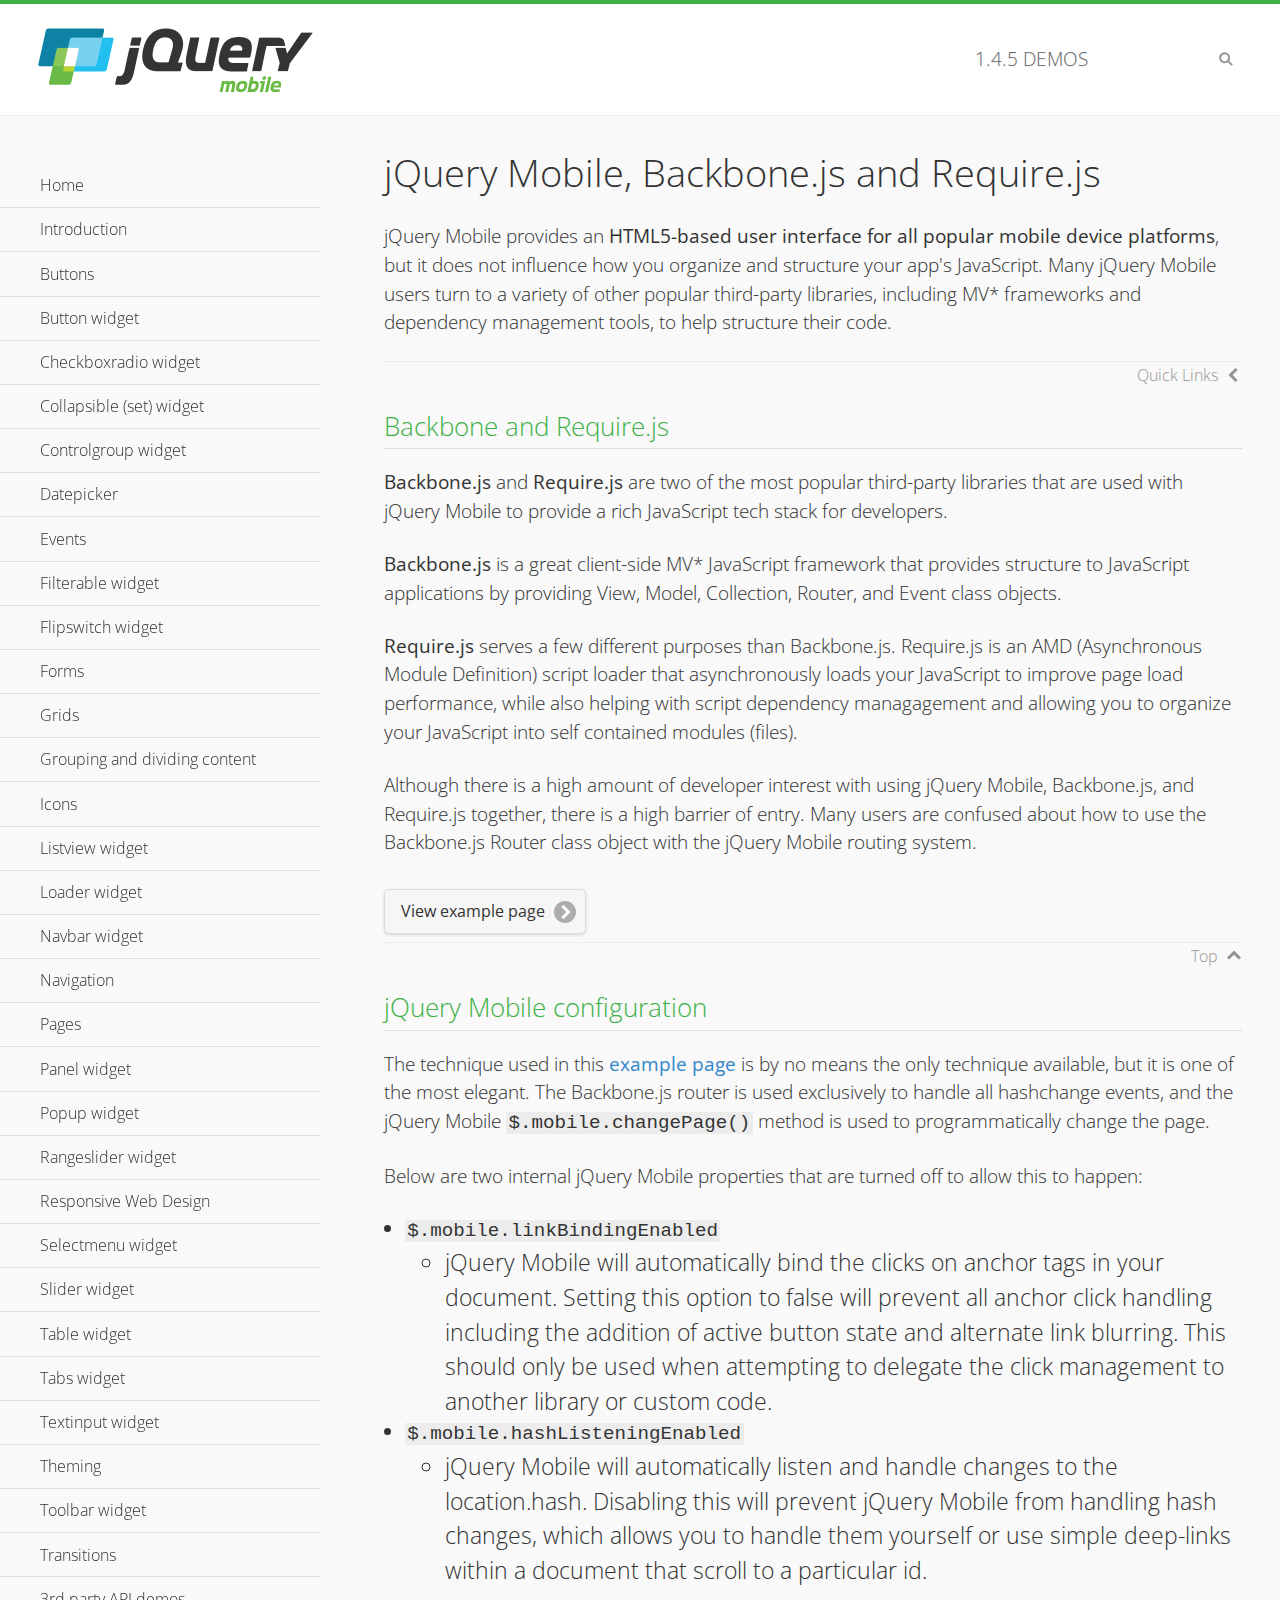
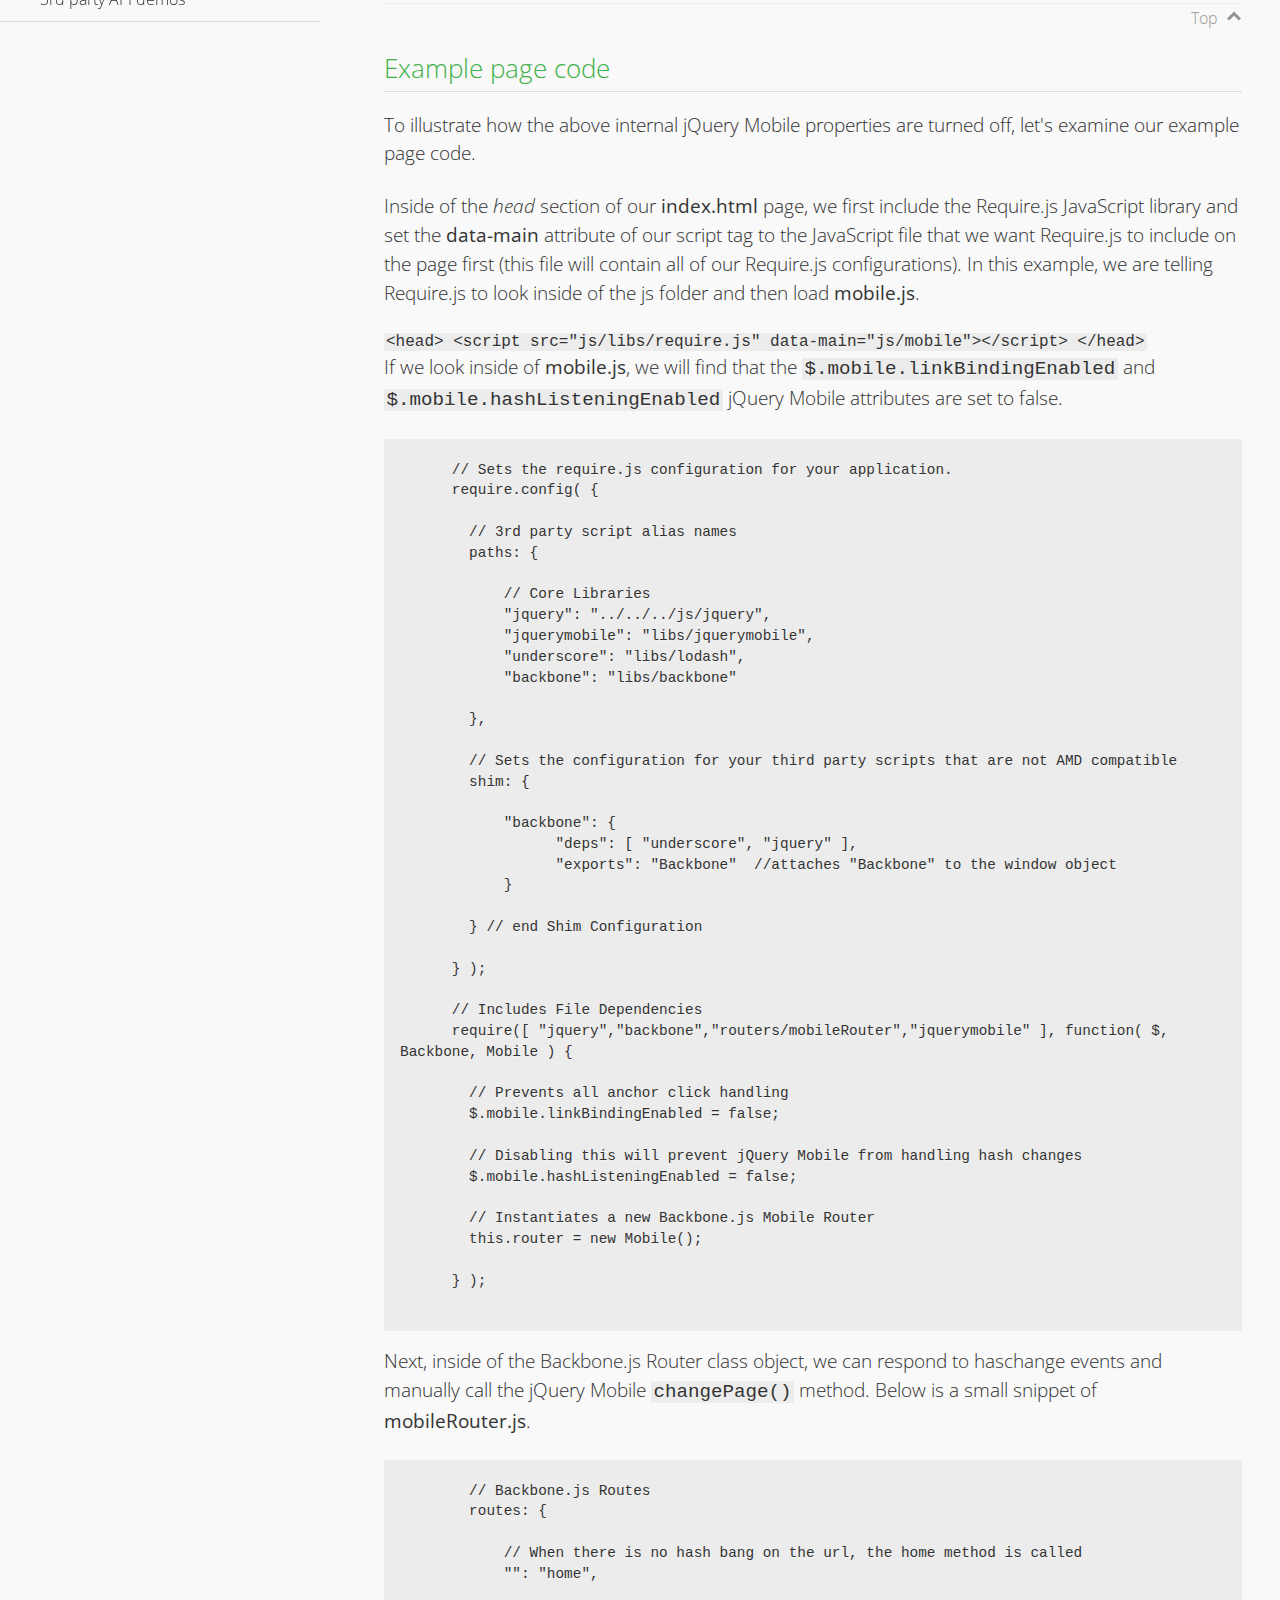
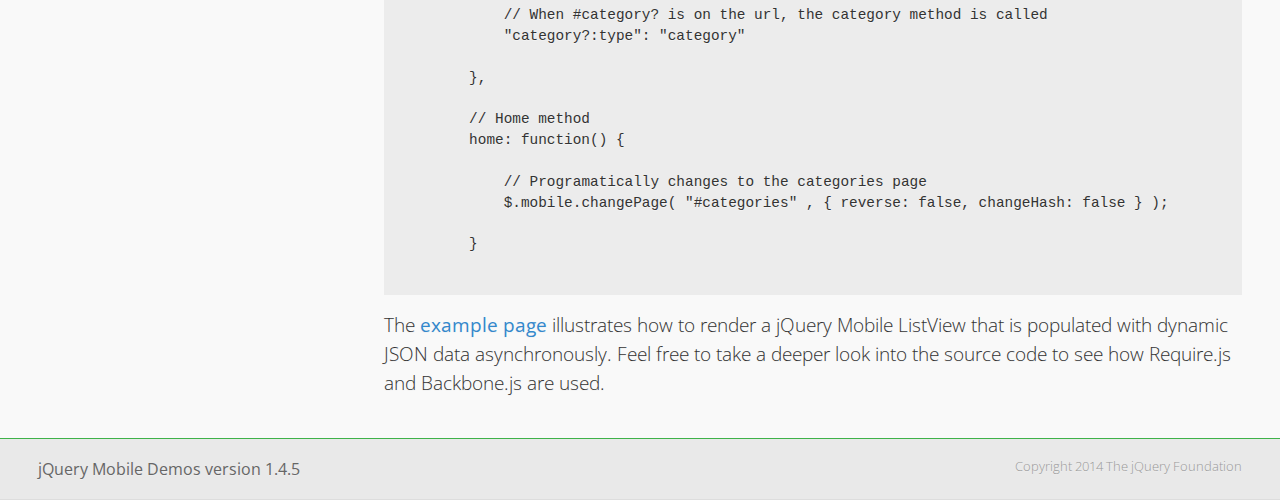
<file: jquery.mobile/demos/backbone-requirejs/index.html>
<!DOCTYPE html>
<html>
  <head>
  <meta charset="utf-8">
  <meta name="viewport" content="width=device-width, initial-scale=1">
  <title>jQuery Mobile - Backbone.js and Require.js Apps</title>
	<link rel="shortcut icon" href="../favicon.ico">
    <link rel="stylesheet" href="http://fonts.googleapis.com/css?family=Open+Sans:300,400,700">
	<link rel="stylesheet" href="../css/themes/default/jquery.mobile-1.4.5.min.css">
	<link rel="stylesheet" href="../_assets/css/jqm-demos.css">
	<script src="../js/jquery.js"></script>
	<script src="../_assets/js/index.js"></script>
	<script src="../js/jquery.mobile-1.4.5.min.js"></script>

</head>
<body>
<div data-role="page" class="jqm-demos" data-quicklinks="true">

    <div data-role="header" class="jqm-header">
		<h2><a href="../" title="jQuery Mobile Demos home"><img src="../_assets/img/jquery-logo.png" alt="jQuery Mobile"></a></h2>
		<p><span class="jqm-version"></span> Demos</p>
        <a href="#" class="jqm-navmenu-link ui-btn ui-btn-icon-notext ui-corner-all ui-icon-bars ui-nodisc-icon ui-alt-icon ui-btn-left">Menu</a>
        <a href="#" class="jqm-search-link ui-btn ui-btn-icon-notext ui-corner-all ui-icon-search ui-nodisc-icon ui-alt-icon ui-btn-right">Search</a>
    </div><!-- /header -->

	<div role="main" class="ui-content jqm-content">

      <h1>jQuery Mobile, Backbone.js and Require.js</h1>
      <p>jQuery Mobile provides an <strong>HTML5-based user interface for all popular mobile device platforms</strong>, but it does not influence how you organize and structure your app's JavaScript.  Many jQuery Mobile users turn to a variety of other popular third-party libraries, including MV* frameworks and dependency management tools, to help structure their code.
      </p>

	  <h2>Backbone and Require.js</h2>
      <p><strong>Backbone.js</strong> and <strong>Require.js</strong> are two of the most popular third-party libraries that are used with jQuery Mobile to provide a rich JavaScript tech stack for developers.
      </p>
      <p><strong>Backbone.js</strong> is a great client-side MV* JavaScript framework that provides structure to JavaScript applications by providing View, Model, Collection, Router, and Event class objects.
      </p>
      <p><strong>Require.js</strong> serves a few different purposes than Backbone.js. Require.js is an AMD (Asynchronous Module Definition) script loader that asynchronously loads your JavaScript to improve page load performance, while also helping with script dependency managagement and allowing you to organize your JavaScript into self contained modules (files).
      </p>
      <p>Although there is a high amount of developer interest with using jQuery Mobile, Backbone.js, and Require.js together, there is a high barrier of entry.  Many users are confused about how to use the Backbone.js Router class object with the jQuery Mobile routing system.</p>

	   <a href="backbone-require.html" rel="external" class="ui-btn ui-btn-inline ui-corner-all ui-shadow ui-btn-icon-right ui-icon-carat-r">View example page</a>

      <h2>jQuery Mobile configuration</h2>

      <p>The technique used in this <a href="backbone-require.html" rel="external">example page</a> is by no means the only technique available, but it is one of the most elegant.  The Backbone.js router is used exclusively to handle all hashchange events, and the jQuery Mobile <code>$.mobile.changePage()</code> method is used to programmatically change the page.</p>

      <p>Below are two internal jQuery Mobile properties that are turned off to allow this to happen:</p>

      <ul>
        <li><code>$.mobile.linkBindingEnabled</code>
          <ul>
            <li>jQuery Mobile will automatically bind the clicks on anchor tags in your document. Setting this option to false will prevent all anchor click handling including the addition of active button state and alternate link blurring. This should only be used when attempting to delegate the click management to another library or custom code.</li>
            </ul>
        </li>
        <li><code>$.mobile.hashListeningEnabled</code>
          <ul>
            <li>jQuery Mobile will automatically listen and handle changes to the location.hash. Disabling this will prevent jQuery Mobile from handling hash changes, which allows you to handle them yourself or use simple deep-links within a document that scroll to a particular id.</li>
            </ul>
        </li>
      </ul>

	  <h2>Example page code</h2>
      <p>To illustrate how the above internal jQuery Mobile properties are turned off, let's examine our example page code.</p>

      <p>Inside of the <em>head</em> section of our <strong>index.html</strong> page, we first include the Require.js JavaScript library and set the <strong>data-main</strong> attribute of our script tag to the JavaScript file that we want Require.js to include on the page first (this file will contain all of our Require.js configurations).  In this example, we are telling Require.js to look inside of the js folder and then load <strong>mobile.js</strong>.
      </p>

      <code>
        &lt;head&gt;
          &lt;script src=&quot;js/libs/require.js&quot; data-main=&quot;js/mobile&quot;&gt;&lt;/script&gt;
        &lt;/head&gt;
      </code>
      <p>If we look inside of <strong>mobile.js</strong>, we will find that the <code>$.mobile.linkBindingEnabled</code> and <code>$.mobile.hashListeningEnabled</code> jQuery Mobile attributes are set to false.
      </p>
      <pre>
      <code>
      // Sets the require.js configuration for your application.
      require.config( {

        // 3rd party script alias names
        paths: {

            // Core Libraries
            "jquery": "../../../js/jquery",
            "jquerymobile": "libs/jquerymobile",
            "underscore": "libs/lodash",
            "backbone": "libs/backbone"

        },

        // Sets the configuration for your third party scripts that are not AMD compatible
        shim: {

            "backbone": {
                  "deps": [ "underscore", "jquery" ],
                  "exports": "Backbone"  //attaches "Backbone" to the window object
            }

        } // end Shim Configuration

      } );

      // Includes File Dependencies
      require([ "jquery","backbone","routers/mobileRouter","jquerymobile" ], function( $, Backbone, Mobile ) {

        // Prevents all anchor click handling
        $.mobile.linkBindingEnabled = false;

        // Disabling this will prevent jQuery Mobile from handling hash changes
        $.mobile.hashListeningEnabled = false;

        // Instantiates a new Backbone.js Mobile Router
        this.router = new Mobile();

      } );
</code>
</pre>
<p>Next, inside of the Backbone.js Router class object, we can respond to haschange events and manually call the jQuery Mobile <code>changePage()</code> method.  Below is a small snippet of <strong>mobileRouter.js</strong>.</p>
<pre>
<code>
        // Backbone.js Routes
        routes: {

            // When there is no hash bang on the url, the home method is called
            "": "home",

            // When #category? is on the url, the category method is called
            "category?:type": "category"

        },

        // Home method
        home: function() {

            // Programatically changes to the categories page
            $.mobile.changePage( "#categories" , { reverse: false, changeHash: false } );

        }
</code>
</pre>

		<p>The <a href="backbone-require.html" rel="external">example page</a> illustrates how to render a jQuery Mobile ListView that is populated with dynamic JSON data asynchronously. Feel free to take a deeper look into the source code to see how Require.js and Backbone.js are used.</p>

    </div><!-- /content -->
	    <div data-role="panel" class="jqm-navmenu-panel" data-position="left" data-display="overlay" data-theme="a">
	    	<ul class="jqm-list ui-alt-icon ui-nodisc-icon">
<li data-filtertext="demos homepage" data-icon="home"><a href=".././">Home</a></li>
<li data-filtertext="introduction overview getting started"><a href="../intro/" data-ajax="false">Introduction</a></li>
<li data-filtertext="buttons button markup buttonmarkup method anchor link button element"><a href="../button-markup/" data-ajax="false">Buttons</a></li>
<li data-filtertext="form button widget input button submit reset"><a href="../button/" data-ajax="false">Button widget</a></li>
<li data-role="collapsible" data-enhanced="true" data-collapsed-icon="carat-d" data-expanded-icon="carat-u" data-iconpos="right" data-inset="false" class="ui-collapsible ui-collapsible-themed-content ui-collapsible-collapsed">
	<h3 class="ui-collapsible-heading ui-collapsible-heading-collapsed">
		<a href="#" class="ui-collapsible-heading-toggle ui-btn ui-btn-icon-right ui-btn-inherit ui-icon-carat-d">
		    Checkboxradio widget<span class="ui-collapsible-heading-status"> click to expand contents</span>
		</a>
	</h3>
	<div class="ui-collapsible-content ui-body-inherit ui-collapsible-content-collapsed" aria-hidden="true">
		<ul>
			<li data-filtertext="form checkboxradio widget checkbox input checkboxes controlgroups"><a href="../checkboxradio-checkbox/" data-ajax="false">Checkboxes</a></li>
			<li data-filtertext="form checkboxradio widget radio input radio buttons controlgroups"><a href="../checkboxradio-radio/" data-ajax="false">Radio buttons</a></li>
		</ul>
	</div>
</li>
<li data-role="collapsible" data-enhanced="true" data-collapsed-icon="carat-d" data-expanded-icon="carat-u" data-iconpos="right" data-inset="false" class="ui-collapsible ui-collapsible-themed-content ui-collapsible-collapsed">
	<h3 class="ui-collapsible-heading ui-collapsible-heading-collapsed">
		<a href="#" class="ui-collapsible-heading-toggle ui-btn ui-btn-icon-right ui-btn-inherit ui-icon-carat-d">
			Collapsible (set) widget<span class="ui-collapsible-heading-status"> click to expand contents</span>
		</a>
	</h3>
	<div class="ui-collapsible-content ui-body-inherit ui-collapsible-content-collapsed" aria-hidden="true">
		<ul>
			<li data-filtertext="collapsibles content formatting"><a href="../collapsible/" data-ajax="false">Collapsible</a></li>
			<li data-filtertext="dynamic collapsible set accordion append expand"><a href="../collapsible-dynamic/" data-ajax="false">Dynamic collapsibles</a></li>
			<li data-filtertext="accordions collapsible set widget content formatting grouped collapsibles"><a href="../collapsibleset/" data-ajax="false">Collapsible set</a></li>
		</ul>
	</div>
</li>
<li data-role="collapsible" data-enhanced="true" data-collapsed-icon="carat-d" data-expanded-icon="carat-u" data-iconpos="right" data-inset="false" class="ui-collapsible ui-collapsible-themed-content ui-collapsible-collapsed">
	<h3 class="ui-collapsible-heading ui-collapsible-heading-collapsed">
		<a href="#" class="ui-collapsible-heading-toggle ui-btn ui-btn-icon-right ui-btn-inherit ui-icon-carat-d">
			Controlgroup widget<span class="ui-collapsible-heading-status"> click to expand contents</span>
		</a>
	</h3>
	<div class="ui-collapsible-content ui-body-inherit ui-collapsible-content-collapsed" aria-hidden="true">
		<ul>
			<li data-filtertext="controlgroups selectmenu checkboxradio input grouped buttons horizontal vertical"><a href="../controlgroup/" data-ajax="false">Controlgroup</a></li>
			<li data-filtertext="dynamic controlgroup dynamically add buttons"><a href="../controlgroup-dynamic/" data-ajax="false">Dynamic controlgroups</a></li>
		</ul>
	</div>
</li>
<li data-filtertext="form datepicker widget date input"><a href="../datepicker/" data-ajax="false">Datepicker</a></li>
<li data-role="collapsible" data-enhanced="true" data-collapsed-icon="carat-d" data-expanded-icon="carat-u" data-iconpos="right" data-inset="false" class="ui-collapsible ui-collapsible-themed-content ui-collapsible-collapsed">
	<h3 class="ui-collapsible-heading ui-collapsible-heading-collapsed">
		<a href="#" class="ui-collapsible-heading-toggle ui-btn ui-btn-icon-right ui-btn-inherit ui-icon-carat-d">
			Events<span class="ui-collapsible-heading-status"> click to expand contents</span>
		</a>
	</h3>
	<div class="ui-collapsible-content ui-body-inherit ui-collapsible-content-collapsed" aria-hidden="true">
		<ul>
			<li data-filtertext="swipe to delete list items listviews swipe events"><a href="../swipe-list/" data-ajax="false">Swipe list items</a></li>
			<li data-filtertext="swipe to navigate swipe page navigation swipe events"><a href="../swipe-page/" data-ajax="false">Swipe page navigation</a></li>
		</ul>
	</div>
</li>
<li data-filtertext="filterable filter elements sorting searching listview table"><a href="../filterable/" data-ajax="false">Filterable widget</a></li>
<li data-filtertext="form flipswitch widget flip toggle switch binary select checkbox input"><a href="../flipswitch/" data-ajax="false">Flipswitch widget</a></li>
<li data-role="collapsible" data-enhanced="true" data-collapsed-icon="carat-d" data-expanded-icon="carat-u" data-iconpos="right" data-inset="false" class="ui-collapsible ui-collapsible-themed-content ui-collapsible-collapsed">
	<h3 class="ui-collapsible-heading ui-collapsible-heading-collapsed">
		<a href="#" class="ui-collapsible-heading-toggle ui-btn ui-btn-icon-right ui-btn-inherit ui-icon-carat-d">
			Forms<span class="ui-collapsible-heading-status"> click to expand contents</span>
		</a>
	</h3>
	<div class="ui-collapsible-content ui-body-inherit ui-collapsible-content-collapsed" aria-hidden="true">
		<ul>
			<li data-filtertext="forms text checkbox radio range button submit reset inputs selects textarea slider flipswitch label form elements"><a href="../forms/" data-ajax="false">Forms</a></li>
			<li data-filtertext="form hide labels hidden accessible ui-hidden-accessible forms"><a href="../forms-label-hidden-accessible/" data-ajax="false">Hide labels</a></li>
			<li data-filtertext="form field containers fieldcontain ui-field-contain forms"><a href="../forms-field-contain/" data-ajax="false">Field containers</a></li>
			<li data-filtertext="forms disabled form elements"><a href="../forms-disabled/" data-ajax="false">Forms disabled</a></li>
			<li data-filtertext="forms gallery examples overview forms text checkbox radio range button submit reset inputs selects textarea slider flipswitch label form elements"><a href="../forms-gallery/" data-ajax="false">Forms gallery</a></li>
		</ul>
	</div>
</li>
<li data-role="collapsible" data-enhanced="true" data-collapsed-icon="carat-d" data-expanded-icon="carat-u" data-iconpos="right" data-inset="false" class="ui-collapsible ui-collapsible-themed-content ui-collapsible-collapsed">
	<h3 class="ui-collapsible-heading ui-collapsible-heading-collapsed">
		<a href="#" class="ui-collapsible-heading-toggle ui-btn ui-btn-icon-right ui-btn-inherit ui-icon-carat-d">
			Grids<span class="ui-collapsible-heading-status"> click to expand contents</span>
		</a>
	</h3>
	<div class="ui-collapsible-content ui-body-inherit ui-collapsible-content-collapsed" aria-hidden="true">
		<ul>
			<li data-filtertext="grids columns blocks content formatting rwd responsive css framework"><a href="../grids/" data-ajax="false">Grids</a></li>
			<li data-filtertext="buttons in grids css framework"><a href="../grids-buttons/" data-ajax="false">Buttons in grids</a></li>
			<li data-filtertext="custom responsive grids rwd css framework"><a href="../grids-custom-responsive/" data-ajax="false">Custom responsive grids</a></li>
		</ul>
	</div>
</li>
<li data-filtertext="blocks content formatting sections heading"><a href="../body-bar-classes/" data-ajax="false">Grouping and dividing content</a></li>
<li data-role="collapsible" data-enhanced="true" data-collapsed-icon="carat-d" data-expanded-icon="carat-u" data-iconpos="right" data-inset="false" class="ui-collapsible ui-collapsible-themed-content ui-collapsible-collapsed">
	<h3 class="ui-collapsible-heading ui-collapsible-heading-collapsed">
		<a href="#" class="ui-collapsible-heading-toggle ui-btn ui-btn-icon-right ui-btn-inherit ui-icon-carat-d">
			Icons<span class="ui-collapsible-heading-status"> click to expand contents</span>
		</a>
	</h3>
	<div class="ui-collapsible-content ui-body-inherit ui-collapsible-content-collapsed" aria-hidden="true">
		<ul>
			<li data-filtertext="button icons svg disc alt custom icon position"><a href="../icons/" data-ajax="false">Icons</a></li>
			<li data-filtertext=""><a href="../icons-grunticon/" data-ajax="false">Grunticon loader</a></li>
		</ul>
	</div>
</li>
<li data-role="collapsible" data-enhanced="true" data-collapsed-icon="carat-d" data-expanded-icon="carat-u" data-iconpos="right" data-inset="false" class="ui-collapsible ui-collapsible-themed-content ui-collapsible-collapsed">
	<h3 class="ui-collapsible-heading ui-collapsible-heading-collapsed">
		<a href="#" class="ui-collapsible-heading-toggle ui-btn ui-btn-icon-right ui-btn-inherit ui-icon-carat-d">
			Listview widget<span class="ui-collapsible-heading-status"> click to expand contents</span>
		</a>
	</h3>
	<div class="ui-collapsible-content ui-body-inherit ui-collapsible-content-collapsed" aria-hidden="true">
		<ul>
			<li data-filtertext="listview widget thumbnails icons nested split button collapsible ul ol"><a href="../listview/" data-ajax="false">Listview</a></li>
			<li data-filtertext="autocomplete filterable reveal listview filtertextbeforefilter placeholder"><a href="../listview-autocomplete/" data-ajax="false">Listview autocomplete</a></li>
			<li data-filtertext="autocomplete filterable reveal listview remote data filtertextbeforefilter placeholder"><a href="../listview-autocomplete-remote/" data-ajax="false">Listview autocomplete remote data</a></li>
			<li data-filtertext="autodividers anchor jump scroll linkbars listview lists ul ol"><a href="../listview-autodividers-linkbar/" data-ajax="false">Listview autodividers linkbar</a></li>
			<li data-filtertext="listview autodividers selector autodividersselector lists ul ol"><a href="../listview-autodividers-selector/" data-ajax="false">Listview autodividers selector</a></li>
			<li data-filtertext="listview nested list items"><a href="../listview-nested-lists/" data-ajax="false">Nested Listviews</a></li>
			<li data-filtertext="listview collapsible list items flat"><a href="../listview-collapsible-item-flat/" data-ajax="false">Listview collapsible list items (flat)</a></li>
			<li data-filtertext="listview collapsible list indented"><a href="../listview-collapsible-item-indented/" data-ajax="false">Listview collapsible list items (indented)</a></li>
			<li data-filtertext="grid listview responsive grids responsive listviews lists ul"><a href="../listview-grid/" data-ajax="false">Listview responsive grid</a></li>
		</ul>
	</div>
</li>
<li data-filtertext="loader widget page loading navigation overlay spinner"><a href="../loader/" data-ajax="false">Loader widget</a></li>
<li data-filtertext="navbar widget navmenu toolbars header footer"><a href="../navbar/" data-ajax="false">Navbar widget</a></li>
<li data-role="collapsible" data-enhanced="true" data-collapsed-icon="carat-d" data-expanded-icon="carat-u" data-iconpos="right" data-inset="false" class="ui-collapsible ui-collapsible-themed-content ui-collapsible-collapsed">
	<h3 class="ui-collapsible-heading ui-collapsible-heading-collapsed">
		<a href="#" class="ui-collapsible-heading-toggle ui-btn ui-btn-icon-right ui-btn-inherit ui-icon-carat-d">
			Navigation<span class="ui-collapsible-heading-status"> click to expand contents</span>
		</a>
	</h3>
	<div class="ui-collapsible-content ui-body-inherit ui-collapsible-content-collapsed" aria-hidden="true">
		<ul>
			<li data-filtertext="ajax navigation navigate widget history event method"><a href="../navigation/" data-ajax="false">Navigation</a></li>
			<li data-filtertext="linking pages page links navigation ajax prefetch cache"><a href="../navigation-linking-pages/" data-ajax="false">Linking pages</a></li>
			<!-- <li data-filtertext="php redirect server redirection server-side navigation"><a href="../navigation-php-redirect/" data-ajax="false">PHP redirect demo</a></li>-->
			<li data-filtertext="navigation redirection hash query"><a href="../navigation-hash-processing/" data-ajax="false">Hash processing demo</a></li>
			<li data-filtertext="navigation redirection hash query"><a href="../page-events/" data-ajax="false">Page Navigation Events</a></li>
		</ul>
	</div>
</li>
<li data-role="collapsible" data-enhanced="true" data-collapsed-icon="carat-d" data-expanded-icon="carat-u" data-iconpos="right" data-inset="false" class="ui-collapsible ui-collapsible-themed-content ui-collapsible-collapsed">
	<h3 class="ui-collapsible-heading ui-collapsible-heading-collapsed">
		<a href="#" class="ui-collapsible-heading-toggle ui-btn ui-btn-icon-right ui-btn-inherit ui-icon-carat-d">
			Pages<span class="ui-collapsible-heading-status"> click to expand contents</span>
		</a>
	</h3>
	<div class="ui-collapsible-content ui-body-inherit ui-collapsible-content-collapsed" aria-hidden="true">
		<ul>
			<li data-filtertext="pages page widget ajax navigation"><a href="../pages/" data-ajax="false">Pages</a></li>
			<li data-filtertext="single page"><a href="../pages-single-page/" data-ajax="false">Single page</a></li>
			<li data-filtertext="multipage multi-page page"><a href="../pages-multi-page/" data-ajax="false">Multi-page template</a></li>
			<li data-filtertext="dialog page widget modal popup"><a href="../pages-dialog/" data-ajax="false">Dialog page</a></li>
		</ul>
	</div>
</li>
<li data-role="collapsible" data-enhanced="true" data-collapsed-icon="carat-d" data-expanded-icon="carat-u" data-iconpos="right" data-inset="false" class="ui-collapsible ui-collapsible-themed-content ui-collapsible-collapsed">
	<h3 class="ui-collapsible-heading ui-collapsible-heading-collapsed">
		<a href="#" class="ui-collapsible-heading-toggle ui-btn ui-btn-icon-right ui-btn-inherit ui-icon-carat-d">
			Panel widget<span class="ui-collapsible-heading-status"> click to expand contents</span>
		</a>
	</h3>
	<div class="ui-collapsible-content ui-body-inherit ui-collapsible-content-collapsed" aria-hidden="true">
		<ul>
			<li data-filtertext="panel widget sliding panels reveal push overlay responsive"><a href="../panel/" data-ajax="false">Panel</a></li>
			<li data-filtertext=""><a href="../panel-external/" data-ajax="false">External panels</a></li>
			<li data-filtertext="panel "><a href="../panel-fixed/" data-ajax="false">Fixed panels</a></li>
			<li data-filtertext="panel slide panels sliding panels shadow rwd responsive breakpoint"><a href="../panel-responsive/" data-ajax="false">Panels responsive</a></li>
			<li data-filtertext="panel custom style custom panel width reveal shadow listview panel styling page background wrapper"><a href="../panel-styling/" data-ajax="false">Custom panel style</a></li>
			<li data-filtertext="panel open on swipe"><a href="../panel-swipe-open/" data-ajax="false">Panel open on swipe</a></li>
			<li data-filtertext="panels outside page internal external toolbars"><a href="../panel-external-internal/" data-ajax="false">Panel external and internal</a></li>
		</ul>
	</div>
</li>
<li data-role="collapsible" data-enhanced="true" data-collapsed-icon="carat-d" data-expanded-icon="carat-u" data-iconpos="right" data-inset="false" class="ui-collapsible ui-collapsible-themed-content ui-collapsible-collapsed">
	<h3 class="ui-collapsible-heading ui-collapsible-heading-collapsed">
		<a href="#" class="ui-collapsible-heading-toggle ui-btn ui-btn-icon-right ui-btn-inherit ui-icon-carat-d">
			Popup widget<span class="ui-collapsible-heading-status"> click to expand contents</span>
		</a>
	</h3>
	<div class="ui-collapsible-content ui-body-inherit ui-collapsible-content-collapsed" aria-hidden="true">
		<ul>
			<li data-filtertext="popup widget popups dialog modal transition tooltip lightbox form overlay screen flip pop fade transition"><a href="../popup/" data-ajax="false">Popup</a></li>
			<li data-filtertext="popup alignment position"><a href="../popup-alignment/" data-ajax="false">Popup alignment</a></li>
			<li data-filtertext="popup arrow size popups popover"><a href="../popup-arrow-size/" data-ajax="false">Popup arrow size</a></li>
			<li data-filtertext="dynamic popups popup images lightbox"><a href="../popup-dynamic/" data-ajax="false">Dynamic popups</a></li>
			<li data-filtertext="popups with iframes scaling"><a href="../popup-iframe/" data-ajax="false">Popups with iframes</a></li>
			<li data-filtertext="popup image scaling"><a href="../popup-image-scaling/" data-ajax="false">Popup image scaling</a></li>
			<li data-filtertext="external popup outside multi-page"><a href="../popup-outside-multipage/" data-ajax="false">Popup outside multi-page</a></li>
		</ul>
	</div>
</li>
<li data-filtertext="form rangeslider widget dual sliders dual handle sliders range input"><a href="../rangeslider/" data-ajax="false">Rangeslider widget</a></li>
<li data-filtertext="responsive web design rwd adaptive progressive enhancement PE accessible mobile breakpoints media query media queries"><a href="../rwd/" data-ajax="false">Responsive Web Design</a></li>
<li data-role="collapsible" data-enhanced="true" data-collapsed-icon="carat-d" data-expanded-icon="carat-u" data-iconpos="right" data-inset="false" class="ui-collapsible ui-collapsible-themed-content ui-collapsible-collapsed">
	<h3 class="ui-collapsible-heading ui-collapsible-heading-collapsed">
		<a href="#" class="ui-collapsible-heading-toggle ui-btn ui-btn-icon-right ui-btn-inherit ui-icon-carat-d">
			Selectmenu widget<span class="ui-collapsible-heading-status"> click to expand contents</span>
		</a>
	</h3>
	<div class="ui-collapsible-content ui-body-inherit ui-collapsible-content-collapsed" aria-hidden="true">
		<ul>
			<li data-filtertext="form selectmenu widget select input custom select menu selects"><a href="../selectmenu/" data-ajax="false">Selectmenu</a></li>
			<li data-filtertext="form custom select menu selectmenu widget custom menu option optgroup multiple selects"><a href="../selectmenu-custom/" data-ajax="false">Custom select menu</a></li>
			<li data-filtertext="filterable select filter popup dialog"><a href="../selectmenu-custom-filter/" data-ajax="false">Custom select menu with filter</a></li>
		</ul>
	</div>
</li>
<li data-role="collapsible" data-enhanced="true" data-collapsed-icon="carat-d" data-expanded-icon="carat-u" data-iconpos="right" data-inset="false" class="ui-collapsible ui-collapsible-themed-content ui-collapsible-collapsed">
	<h3 class="ui-collapsible-heading ui-collapsible-heading-collapsed">
		<a href="#" class="ui-collapsible-heading-toggle ui-btn ui-btn-icon-right ui-btn-inherit ui-icon-carat-d">
			Slider widget<span class="ui-collapsible-heading-status"> click to expand contents</span>
		</a>
	</h3>
	<div class="ui-collapsible-content ui-body-inherit ui-collapsible-content-collapsed" aria-hidden="true">
		<ul>
			<li data-filtertext="form slider widget range input single sliders"><a href="../slider/" data-ajax="false">Slider</a></li>
			<li data-filtertext="form slider widget flipswitch slider binary select flip toggle switch"><a href="../slider-flipswitch/" data-ajax="false">Slider flip toggle switch</a></li>
			<li data-filtertext="form slider tooltip handle value input range sliders"><a href="../slider-tooltip/" data-ajax="false">Slider tooltip</a></li>
		</ul>
	</div>
</li>
<li data-role="collapsible" data-enhanced="true" data-collapsed-icon="carat-d" data-expanded-icon="carat-u" data-iconpos="right" data-inset="false" class="ui-collapsible ui-collapsible-themed-content ui-collapsible-collapsed">
	<h3 class="ui-collapsible-heading ui-collapsible-heading-collapsed">
		<a href="#" class="ui-collapsible-heading-toggle ui-btn ui-btn-icon-right ui-btn-inherit ui-icon-carat-d">
			Table widget<span class="ui-collapsible-heading-status"> click to expand contents</span>
		</a>
	</h3>
	<div class="ui-collapsible-content ui-body-inherit ui-collapsible-content-collapsed" aria-hidden="true">
		<ul>
			<li data-filtertext="table widget reflow column toggle th td responsive tables rwd hide show tabular"><a href="../table-column-toggle/" data-ajax="false">Table Column Toggle</a></li>
			<li data-filtertext="table column toggle phone comparison demo"><a href="../table-column-toggle-example/" data-ajax="false">Table Column Toggle demo</a></li>
			<li data-filtertext="responsive tables table column toggle heading groups rwd breakpoint"><a href="../table-column-toggle-heading-groups/" data-ajax="false">Table Column Toggle heading groups</a></li>
			<li data-filtertext="responsive tables table column toggle hide rwd breakpoint customization options"><a href="../table-column-toggle-options/" data-ajax="false">Table Column Toggle options</a></li>
			<li data-filtertext="table reflow th td responsive rwd columns tabular"><a href="../table-reflow/" data-ajax="false">Table Reflow</a></li>
			<li data-filtertext="responsive tables table reflow heading groups rwd breakpoint"><a href="../table-reflow-heading-groups/" data-ajax="false">Table Reflow heading groups</a></li>
			<li data-filtertext="responsive tables table reflow stripes strokes table style"><a href="../table-reflow-stripes-strokes/" data-ajax="false">Table Reflow stripes and strokes</a></li>
			<li data-filtertext="responsive tables table reflow stack custom styles"><a href="../table-reflow-styling/" data-ajax="false">Table Reflow custom styles</a></li>
		</ul>
	</div>
</li>
<li data-filtertext="ui tabs widget"><a href="../tabs/" data-ajax="false">Tabs widget</a></li>
<li data-filtertext="form textinput widget text input textarea number date time tel email file color password"><a href="../textinput/" data-ajax="false">Textinput widget</a></li>
<li data-role="collapsible" data-enhanced="true" data-collapsed-icon="carat-d" data-expanded-icon="carat-u" data-iconpos="right" data-inset="false" class="ui-collapsible ui-collapsible-themed-content ui-collapsible-collapsed">
	<h3 class="ui-collapsible-heading ui-collapsible-heading-collapsed">
		<a href="#" class="ui-collapsible-heading-toggle ui-btn ui-btn-icon-right ui-btn-inherit ui-icon-carat-d">
			Theming<span class="ui-collapsible-heading-status"> click to expand contents</span>
		</a>
	</h3>
	<div class="ui-collapsible-content ui-body-inherit ui-collapsible-content-collapsed" aria-hidden="true">
		<ul>
			<li data-filtertext="default theme swatches theming style css"><a href="../theme-default/" data-ajax="false">Default theme</a></li>
			<li data-filtertext="classic theme old theme swatches theming style css"><a href="../theme-classic/" data-ajax="false">Classic theme</a></li>
		</ul>
	</div>
</li>
<li data-role="collapsible" data-enhanced="true" data-collapsed-icon="carat-d" data-expanded-icon="carat-u" data-iconpos="right" data-inset="false" class="ui-collapsible ui-collapsible-themed-content ui-collapsible-collapsed">
	<h3 class="ui-collapsible-heading ui-collapsible-heading-collapsed">
		<a href="#" class="ui-collapsible-heading-toggle ui-btn ui-btn-icon-right ui-btn-inherit ui-icon-carat-d">
			Toolbar widget<span class="ui-collapsible-heading-status"> click to expand contents</span>
		</a>
	</h3>
	<div class="ui-collapsible-content ui-body-inherit ui-collapsible-content-collapsed" aria-hidden="true">
		<ul>
			<li data-filtertext="toolbar widget header footer toolbars fixed fullscreen external sections"><a href="../toolbar/" data-ajax="false">Toolbar</a></li>
			<li data-filtertext="dynamic toolbars dynamically add toolbar header footer"><a href="../toolbar-dynamic/" data-ajax="false">Dynamic toolbars</a></li>
			<li data-filtertext="external toolbars header footer"><a href="../toolbar-external/" data-ajax="false">External toolbars</a></li>
			<li data-filtertext="fixed toolbars header footer"><a href="../toolbar-fixed/" data-ajax="false">Fixed toolbars</a></li>
			<li data-filtertext="fixed fullscreen toolbars header footer"><a href="../toolbar-fixed-fullscreen/" data-ajax="false">Fullscreen toolbars</a></li>
			<li data-filtertext="external fixed toolbars header footer"><a href="../toolbar-fixed-external/" data-ajax="false">Fixed external toolbars</a></li>
			<li data-filtertext="external persistent toolbars header footer navbar navmenu"><a href="../toolbar-fixed-persistent/" data-ajax="false">Persistent toolbars</a></li>
			<li data-filtertext="external ajax optimized toolbars persistent toolbars header footer navbar"><a href="../toolbar-fixed-persistent-optimized/" data-ajax="false">Ajax optimized toolbars</a></li>
			<li data-filtertext="form in toolbars header footer"><a href="../toolbar-fixed-forms/" data-ajax="false">Form in toolbar</a></li>
		</ul>
	</div>
</li>
<li data-filtertext="page transitions animated pages popup navigation flip slide fade pop"><a href="../transitions/" data-ajax="false">Transitions</a></li>
<li data-role="collapsible" data-enhanced="true" data-collapsed-icon="carat-d" data-expanded-icon="carat-u" data-iconpos="right" data-inset="false" class="ui-collapsible ui-collapsible-themed-content ui-collapsible-collapsed">
	<h3 class="ui-collapsible-heading ui-collapsible-heading-collapsed">
		<a href="#" class="ui-collapsible-heading-toggle ui-btn ui-btn-icon-right ui-btn-inherit ui-icon-carat-d">
			3rd party API demos<span class="ui-collapsible-heading-status"> click to expand contents</span>
		</a>
	</h3>
	<div class="ui-collapsible-content ui-body-inherit ui-collapsible-content-collapsed" aria-hidden="true">
		<ul>
			<li data-filtertext="backbone requirejs navigation router"><a href="../backbone-requirejs/" data-ajax="false">Backbone RequireJS</a></li>
			<li data-filtertext="google maps geolocation demo"><a href="../map-geolocation/" data-ajax="false">Google Maps geolocation</a></li>
			<li data-filtertext="google maps hybrid"><a href="../map-list-toggle/" data-ajax="false">Google Maps list toggle</a></li>
		</ul>
	</div>
</li>



		     </ul>
		</div><!-- /panel -->


    <div data-role="footer" data-position="fixed" data-tap-toggle="false" class="jqm-footer">
        <p>jQuery Mobile Demos version <span class="jqm-version"></span></p>
        <p>Copyright 2014 The jQuery Foundation</p>
    </div><!-- /footer -->
	<!-- TODO: This should become an external panel so we can add input to markup (unique ID) -->
    <div data-role="panel" class="jqm-search-panel" data-position="right" data-display="overlay" data-theme="a">
		<div class="jqm-search">
			<ul class="jqm-list" data-filter-placeholder="Search demos..." data-filter-reveal="true">
<li data-filtertext="demos homepage" data-icon="home"><a href=".././">Home</a></li>
<li data-filtertext="introduction overview getting started"><a href="../intro/" data-ajax="false">Introduction</a></li>
<li data-filtertext="buttons button markup buttonmarkup method anchor link button element"><a href="../button-markup/" data-ajax="false">Buttons</a></li>
<li data-filtertext="form button widget input button submit reset"><a href="../button/" data-ajax="false">Button widget</a></li>
<li data-role="collapsible" data-enhanced="true" data-collapsed-icon="carat-d" data-expanded-icon="carat-u" data-iconpos="right" data-inset="false" class="ui-collapsible ui-collapsible-themed-content ui-collapsible-collapsed">
	<h3 class="ui-collapsible-heading ui-collapsible-heading-collapsed">
		<a href="#" class="ui-collapsible-heading-toggle ui-btn ui-btn-icon-right ui-btn-inherit ui-icon-carat-d">
		    Checkboxradio widget<span class="ui-collapsible-heading-status"> click to expand contents</span>
		</a>
	</h3>
	<div class="ui-collapsible-content ui-body-inherit ui-collapsible-content-collapsed" aria-hidden="true">
		<ul>
			<li data-filtertext="form checkboxradio widget checkbox input checkboxes controlgroups"><a href="../checkboxradio-checkbox/" data-ajax="false">Checkboxes</a></li>
			<li data-filtertext="form checkboxradio widget radio input radio buttons controlgroups"><a href="../checkboxradio-radio/" data-ajax="false">Radio buttons</a></li>
		</ul>
	</div>
</li>
<li data-role="collapsible" data-enhanced="true" data-collapsed-icon="carat-d" data-expanded-icon="carat-u" data-iconpos="right" data-inset="false" class="ui-collapsible ui-collapsible-themed-content ui-collapsible-collapsed">
	<h3 class="ui-collapsible-heading ui-collapsible-heading-collapsed">
		<a href="#" class="ui-collapsible-heading-toggle ui-btn ui-btn-icon-right ui-btn-inherit ui-icon-carat-d">
			Collapsible (set) widget<span class="ui-collapsible-heading-status"> click to expand contents</span>
		</a>
	</h3>
	<div class="ui-collapsible-content ui-body-inherit ui-collapsible-content-collapsed" aria-hidden="true">
		<ul>
			<li data-filtertext="collapsibles content formatting"><a href="../collapsible/" data-ajax="false">Collapsible</a></li>
			<li data-filtertext="dynamic collapsible set accordion append expand"><a href="../collapsible-dynamic/" data-ajax="false">Dynamic collapsibles</a></li>
			<li data-filtertext="accordions collapsible set widget content formatting grouped collapsibles"><a href="../collapsibleset/" data-ajax="false">Collapsible set</a></li>
		</ul>
	</div>
</li>
<li data-role="collapsible" data-enhanced="true" data-collapsed-icon="carat-d" data-expanded-icon="carat-u" data-iconpos="right" data-inset="false" class="ui-collapsible ui-collapsible-themed-content ui-collapsible-collapsed">
	<h3 class="ui-collapsible-heading ui-collapsible-heading-collapsed">
		<a href="#" class="ui-collapsible-heading-toggle ui-btn ui-btn-icon-right ui-btn-inherit ui-icon-carat-d">
			Controlgroup widget<span class="ui-collapsible-heading-status"> click to expand contents</span>
		</a>
	</h3>
	<div class="ui-collapsible-content ui-body-inherit ui-collapsible-content-collapsed" aria-hidden="true">
		<ul>
			<li data-filtertext="controlgroups selectmenu checkboxradio input grouped buttons horizontal vertical"><a href="../controlgroup/" data-ajax="false">Controlgroup</a></li>
			<li data-filtertext="dynamic controlgroup dynamically add buttons"><a href="../controlgroup-dynamic/" data-ajax="false">Dynamic controlgroups</a></li>
		</ul>
	</div>
</li>
<li data-filtertext="form datepicker widget date input"><a href="../datepicker/" data-ajax="false">Datepicker</a></li>
<li data-role="collapsible" data-enhanced="true" data-collapsed-icon="carat-d" data-expanded-icon="carat-u" data-iconpos="right" data-inset="false" class="ui-collapsible ui-collapsible-themed-content ui-collapsible-collapsed">
	<h3 class="ui-collapsible-heading ui-collapsible-heading-collapsed">
		<a href="#" class="ui-collapsible-heading-toggle ui-btn ui-btn-icon-right ui-btn-inherit ui-icon-carat-d">
			Events<span class="ui-collapsible-heading-status"> click to expand contents</span>
		</a>
	</h3>
	<div class="ui-collapsible-content ui-body-inherit ui-collapsible-content-collapsed" aria-hidden="true">
		<ul>
			<li data-filtertext="swipe to delete list items listviews swipe events"><a href="../swipe-list/" data-ajax="false">Swipe list items</a></li>
			<li data-filtertext="swipe to navigate swipe page navigation swipe events"><a href="../swipe-page/" data-ajax="false">Swipe page navigation</a></li>
		</ul>
	</div>
</li>
<li data-filtertext="filterable filter elements sorting searching listview table"><a href="../filterable/" data-ajax="false">Filterable widget</a></li>
<li data-filtertext="form flipswitch widget flip toggle switch binary select checkbox input"><a href="../flipswitch/" data-ajax="false">Flipswitch widget</a></li>
<li data-role="collapsible" data-enhanced="true" data-collapsed-icon="carat-d" data-expanded-icon="carat-u" data-iconpos="right" data-inset="false" class="ui-collapsible ui-collapsible-themed-content ui-collapsible-collapsed">
	<h3 class="ui-collapsible-heading ui-collapsible-heading-collapsed">
		<a href="#" class="ui-collapsible-heading-toggle ui-btn ui-btn-icon-right ui-btn-inherit ui-icon-carat-d">
			Forms<span class="ui-collapsible-heading-status"> click to expand contents</span>
		</a>
	</h3>
	<div class="ui-collapsible-content ui-body-inherit ui-collapsible-content-collapsed" aria-hidden="true">
		<ul>
			<li data-filtertext="forms text checkbox radio range button submit reset inputs selects textarea slider flipswitch label form elements"><a href="../forms/" data-ajax="false">Forms</a></li>
			<li data-filtertext="form hide labels hidden accessible ui-hidden-accessible forms"><a href="../forms-label-hidden-accessible/" data-ajax="false">Hide labels</a></li>
			<li data-filtertext="form field containers fieldcontain ui-field-contain forms"><a href="../forms-field-contain/" data-ajax="false">Field containers</a></li>
			<li data-filtertext="forms disabled form elements"><a href="../forms-disabled/" data-ajax="false">Forms disabled</a></li>
			<li data-filtertext="forms gallery examples overview forms text checkbox radio range button submit reset inputs selects textarea slider flipswitch label form elements"><a href="../forms-gallery/" data-ajax="false">Forms gallery</a></li>
		</ul>
	</div>
</li>
<li data-role="collapsible" data-enhanced="true" data-collapsed-icon="carat-d" data-expanded-icon="carat-u" data-iconpos="right" data-inset="false" class="ui-collapsible ui-collapsible-themed-content ui-collapsible-collapsed">
	<h3 class="ui-collapsible-heading ui-collapsible-heading-collapsed">
		<a href="#" class="ui-collapsible-heading-toggle ui-btn ui-btn-icon-right ui-btn-inherit ui-icon-carat-d">
			Grids<span class="ui-collapsible-heading-status"> click to expand contents</span>
		</a>
	</h3>
	<div class="ui-collapsible-content ui-body-inherit ui-collapsible-content-collapsed" aria-hidden="true">
		<ul>
			<li data-filtertext="grids columns blocks content formatting rwd responsive css framework"><a href="../grids/" data-ajax="false">Grids</a></li>
			<li data-filtertext="buttons in grids css framework"><a href="../grids-buttons/" data-ajax="false">Buttons in grids</a></li>
			<li data-filtertext="custom responsive grids rwd css framework"><a href="../grids-custom-responsive/" data-ajax="false">Custom responsive grids</a></li>
		</ul>
	</div>
</li>
<li data-filtertext="blocks content formatting sections heading"><a href="../body-bar-classes/" data-ajax="false">Grouping and dividing content</a></li>
<li data-role="collapsible" data-enhanced="true" data-collapsed-icon="carat-d" data-expanded-icon="carat-u" data-iconpos="right" data-inset="false" class="ui-collapsible ui-collapsible-themed-content ui-collapsible-collapsed">
	<h3 class="ui-collapsible-heading ui-collapsible-heading-collapsed">
		<a href="#" class="ui-collapsible-heading-toggle ui-btn ui-btn-icon-right ui-btn-inherit ui-icon-carat-d">
			Icons<span class="ui-collapsible-heading-status"> click to expand contents</span>
		</a>
	</h3>
	<div class="ui-collapsible-content ui-body-inherit ui-collapsible-content-collapsed" aria-hidden="true">
		<ul>
			<li data-filtertext="button icons svg disc alt custom icon position"><a href="../icons/" data-ajax="false">Icons</a></li>
			<li data-filtertext=""><a href="../icons-grunticon/" data-ajax="false">Grunticon loader</a></li>
		</ul>
	</div>
</li>
<li data-role="collapsible" data-enhanced="true" data-collapsed-icon="carat-d" data-expanded-icon="carat-u" data-iconpos="right" data-inset="false" class="ui-collapsible ui-collapsible-themed-content ui-collapsible-collapsed">
	<h3 class="ui-collapsible-heading ui-collapsible-heading-collapsed">
		<a href="#" class="ui-collapsible-heading-toggle ui-btn ui-btn-icon-right ui-btn-inherit ui-icon-carat-d">
			Listview widget<span class="ui-collapsible-heading-status"> click to expand contents</span>
		</a>
	</h3>
	<div class="ui-collapsible-content ui-body-inherit ui-collapsible-content-collapsed" aria-hidden="true">
		<ul>
			<li data-filtertext="listview widget thumbnails icons nested split button collapsible ul ol"><a href="../listview/" data-ajax="false">Listview</a></li>
			<li data-filtertext="autocomplete filterable reveal listview filtertextbeforefilter placeholder"><a href="../listview-autocomplete/" data-ajax="false">Listview autocomplete</a></li>
			<li data-filtertext="autocomplete filterable reveal listview remote data filtertextbeforefilter placeholder"><a href="../listview-autocomplete-remote/" data-ajax="false">Listview autocomplete remote data</a></li>
			<li data-filtertext="autodividers anchor jump scroll linkbars listview lists ul ol"><a href="../listview-autodividers-linkbar/" data-ajax="false">Listview autodividers linkbar</a></li>
			<li data-filtertext="listview autodividers selector autodividersselector lists ul ol"><a href="../listview-autodividers-selector/" data-ajax="false">Listview autodividers selector</a></li>
			<li data-filtertext="listview nested list items"><a href="../listview-nested-lists/" data-ajax="false">Nested Listviews</a></li>
			<li data-filtertext="listview collapsible list items flat"><a href="../listview-collapsible-item-flat/" data-ajax="false">Listview collapsible list items (flat)</a></li>
			<li data-filtertext="listview collapsible list indented"><a href="../listview-collapsible-item-indented/" data-ajax="false">Listview collapsible list items (indented)</a></li>
			<li data-filtertext="grid listview responsive grids responsive listviews lists ul"><a href="../listview-grid/" data-ajax="false">Listview responsive grid</a></li>
		</ul>
	</div>
</li>
<li data-filtertext="loader widget page loading navigation overlay spinner"><a href="../loader/" data-ajax="false">Loader widget</a></li>
<li data-filtertext="navbar widget navmenu toolbars header footer"><a href="../navbar/" data-ajax="false">Navbar widget</a></li>
<li data-role="collapsible" data-enhanced="true" data-collapsed-icon="carat-d" data-expanded-icon="carat-u" data-iconpos="right" data-inset="false" class="ui-collapsible ui-collapsible-themed-content ui-collapsible-collapsed">
	<h3 class="ui-collapsible-heading ui-collapsible-heading-collapsed">
		<a href="#" class="ui-collapsible-heading-toggle ui-btn ui-btn-icon-right ui-btn-inherit ui-icon-carat-d">
			Navigation<span class="ui-collapsible-heading-status"> click to expand contents</span>
		</a>
	</h3>
	<div class="ui-collapsible-content ui-body-inherit ui-collapsible-content-collapsed" aria-hidden="true">
		<ul>
			<li data-filtertext="ajax navigation navigate widget history event method"><a href="../navigation/" data-ajax="false">Navigation</a></li>
			<li data-filtertext="linking pages page links navigation ajax prefetch cache"><a href="../navigation-linking-pages/" data-ajax="false">Linking pages</a></li>
			<!-- <li data-filtertext="php redirect server redirection server-side navigation"><a href="../navigation-php-redirect/" data-ajax="false">PHP redirect demo</a></li>-->
			<li data-filtertext="navigation redirection hash query"><a href="../navigation-hash-processing/" data-ajax="false">Hash processing demo</a></li>
			<li data-filtertext="navigation redirection hash query"><a href="../page-events/" data-ajax="false">Page Navigation Events</a></li>
		</ul>
	</div>
</li>
<li data-role="collapsible" data-enhanced="true" data-collapsed-icon="carat-d" data-expanded-icon="carat-u" data-iconpos="right" data-inset="false" class="ui-collapsible ui-collapsible-themed-content ui-collapsible-collapsed">
	<h3 class="ui-collapsible-heading ui-collapsible-heading-collapsed">
		<a href="#" class="ui-collapsible-heading-toggle ui-btn ui-btn-icon-right ui-btn-inherit ui-icon-carat-d">
			Pages<span class="ui-collapsible-heading-status"> click to expand contents</span>
		</a>
	</h3>
	<div class="ui-collapsible-content ui-body-inherit ui-collapsible-content-collapsed" aria-hidden="true">
		<ul>
			<li data-filtertext="pages page widget ajax navigation"><a href="../pages/" data-ajax="false">Pages</a></li>
			<li data-filtertext="single page"><a href="../pages-single-page/" data-ajax="false">Single page</a></li>
			<li data-filtertext="multipage multi-page page"><a href="../pages-multi-page/" data-ajax="false">Multi-page template</a></li>
			<li data-filtertext="dialog page widget modal popup"><a href="../pages-dialog/" data-ajax="false">Dialog page</a></li>
		</ul>
	</div>
</li>
<li data-role="collapsible" data-enhanced="true" data-collapsed-icon="carat-d" data-expanded-icon="carat-u" data-iconpos="right" data-inset="false" class="ui-collapsible ui-collapsible-themed-content ui-collapsible-collapsed">
	<h3 class="ui-collapsible-heading ui-collapsible-heading-collapsed">
		<a href="#" class="ui-collapsible-heading-toggle ui-btn ui-btn-icon-right ui-btn-inherit ui-icon-carat-d">
			Panel widget<span class="ui-collapsible-heading-status"> click to expand contents</span>
		</a>
	</h3>
	<div class="ui-collapsible-content ui-body-inherit ui-collapsible-content-collapsed" aria-hidden="true">
		<ul>
			<li data-filtertext="panel widget sliding panels reveal push overlay responsive"><a href="../panel/" data-ajax="false">Panel</a></li>
			<li data-filtertext=""><a href="../panel-external/" data-ajax="false">External panels</a></li>
			<li data-filtertext="panel "><a href="../panel-fixed/" data-ajax="false">Fixed panels</a></li>
			<li data-filtertext="panel slide panels sliding panels shadow rwd responsive breakpoint"><a href="../panel-responsive/" data-ajax="false">Panels responsive</a></li>
			<li data-filtertext="panel custom style custom panel width reveal shadow listview panel styling page background wrapper"><a href="../panel-styling/" data-ajax="false">Custom panel style</a></li>
			<li data-filtertext="panel open on swipe"><a href="../panel-swipe-open/" data-ajax="false">Panel open on swipe</a></li>
			<li data-filtertext="panels outside page internal external toolbars"><a href="../panel-external-internal/" data-ajax="false">Panel external and internal</a></li>
		</ul>
	</div>
</li>
<li data-role="collapsible" data-enhanced="true" data-collapsed-icon="carat-d" data-expanded-icon="carat-u" data-iconpos="right" data-inset="false" class="ui-collapsible ui-collapsible-themed-content ui-collapsible-collapsed">
	<h3 class="ui-collapsible-heading ui-collapsible-heading-collapsed">
		<a href="#" class="ui-collapsible-heading-toggle ui-btn ui-btn-icon-right ui-btn-inherit ui-icon-carat-d">
			Popup widget<span class="ui-collapsible-heading-status"> click to expand contents</span>
		</a>
	</h3>
	<div class="ui-collapsible-content ui-body-inherit ui-collapsible-content-collapsed" aria-hidden="true">
		<ul>
			<li data-filtertext="popup widget popups dialog modal transition tooltip lightbox form overlay screen flip pop fade transition"><a href="../popup/" data-ajax="false">Popup</a></li>
			<li data-filtertext="popup alignment position"><a href="../popup-alignment/" data-ajax="false">Popup alignment</a></li>
			<li data-filtertext="popup arrow size popups popover"><a href="../popup-arrow-size/" data-ajax="false">Popup arrow size</a></li>
			<li data-filtertext="dynamic popups popup images lightbox"><a href="../popup-dynamic/" data-ajax="false">Dynamic popups</a></li>
			<li data-filtertext="popups with iframes scaling"><a href="../popup-iframe/" data-ajax="false">Popups with iframes</a></li>
			<li data-filtertext="popup image scaling"><a href="../popup-image-scaling/" data-ajax="false">Popup image scaling</a></li>
			<li data-filtertext="external popup outside multi-page"><a href="../popup-outside-multipage/" data-ajax="false">Popup outside multi-page</a></li>
		</ul>
	</div>
</li>
<li data-filtertext="form rangeslider widget dual sliders dual handle sliders range input"><a href="../rangeslider/" data-ajax="false">Rangeslider widget</a></li>
<li data-filtertext="responsive web design rwd adaptive progressive enhancement PE accessible mobile breakpoints media query media queries"><a href="../rwd/" data-ajax="false">Responsive Web Design</a></li>
<li data-role="collapsible" data-enhanced="true" data-collapsed-icon="carat-d" data-expanded-icon="carat-u" data-iconpos="right" data-inset="false" class="ui-collapsible ui-collapsible-themed-content ui-collapsible-collapsed">
	<h3 class="ui-collapsible-heading ui-collapsible-heading-collapsed">
		<a href="#" class="ui-collapsible-heading-toggle ui-btn ui-btn-icon-right ui-btn-inherit ui-icon-carat-d">
			Selectmenu widget<span class="ui-collapsible-heading-status"> click to expand contents</span>
		</a>
	</h3>
	<div class="ui-collapsible-content ui-body-inherit ui-collapsible-content-collapsed" aria-hidden="true">
		<ul>
			<li data-filtertext="form selectmenu widget select input custom select menu selects"><a href="../selectmenu/" data-ajax="false">Selectmenu</a></li>
			<li data-filtertext="form custom select menu selectmenu widget custom menu option optgroup multiple selects"><a href="../selectmenu-custom/" data-ajax="false">Custom select menu</a></li>
			<li data-filtertext="filterable select filter popup dialog"><a href="../selectmenu-custom-filter/" data-ajax="false">Custom select menu with filter</a></li>
		</ul>
	</div>
</li>
<li data-role="collapsible" data-enhanced="true" data-collapsed-icon="carat-d" data-expanded-icon="carat-u" data-iconpos="right" data-inset="false" class="ui-collapsible ui-collapsible-themed-content ui-collapsible-collapsed">
	<h3 class="ui-collapsible-heading ui-collapsible-heading-collapsed">
		<a href="#" class="ui-collapsible-heading-toggle ui-btn ui-btn-icon-right ui-btn-inherit ui-icon-carat-d">
			Slider widget<span class="ui-collapsible-heading-status"> click to expand contents</span>
		</a>
	</h3>
	<div class="ui-collapsible-content ui-body-inherit ui-collapsible-content-collapsed" aria-hidden="true">
		<ul>
			<li data-filtertext="form slider widget range input single sliders"><a href="../slider/" data-ajax="false">Slider</a></li>
			<li data-filtertext="form slider widget flipswitch slider binary select flip toggle switch"><a href="../slider-flipswitch/" data-ajax="false">Slider flip toggle switch</a></li>
			<li data-filtertext="form slider tooltip handle value input range sliders"><a href="../slider-tooltip/" data-ajax="false">Slider tooltip</a></li>
		</ul>
	</div>
</li>
<li data-role="collapsible" data-enhanced="true" data-collapsed-icon="carat-d" data-expanded-icon="carat-u" data-iconpos="right" data-inset="false" class="ui-collapsible ui-collapsible-themed-content ui-collapsible-collapsed">
	<h3 class="ui-collapsible-heading ui-collapsible-heading-collapsed">
		<a href="#" class="ui-collapsible-heading-toggle ui-btn ui-btn-icon-right ui-btn-inherit ui-icon-carat-d">
			Table widget<span class="ui-collapsible-heading-status"> click to expand contents</span>
		</a>
	</h3>
	<div class="ui-collapsible-content ui-body-inherit ui-collapsible-content-collapsed" aria-hidden="true">
		<ul>
			<li data-filtertext="table widget reflow column toggle th td responsive tables rwd hide show tabular"><a href="../table-column-toggle/" data-ajax="false">Table Column Toggle</a></li>
			<li data-filtertext="table column toggle phone comparison demo"><a href="../table-column-toggle-example/" data-ajax="false">Table Column Toggle demo</a></li>
			<li data-filtertext="responsive tables table column toggle heading groups rwd breakpoint"><a href="../table-column-toggle-heading-groups/" data-ajax="false">Table Column Toggle heading groups</a></li>
			<li data-filtertext="responsive tables table column toggle hide rwd breakpoint customization options"><a href="../table-column-toggle-options/" data-ajax="false">Table Column Toggle options</a></li>
			<li data-filtertext="table reflow th td responsive rwd columns tabular"><a href="../table-reflow/" data-ajax="false">Table Reflow</a></li>
			<li data-filtertext="responsive tables table reflow heading groups rwd breakpoint"><a href="../table-reflow-heading-groups/" data-ajax="false">Table Reflow heading groups</a></li>
			<li data-filtertext="responsive tables table reflow stripes strokes table style"><a href="../table-reflow-stripes-strokes/" data-ajax="false">Table Reflow stripes and strokes</a></li>
			<li data-filtertext="responsive tables table reflow stack custom styles"><a href="../table-reflow-styling/" data-ajax="false">Table Reflow custom styles</a></li>
		</ul>
	</div>
</li>
<li data-filtertext="ui tabs widget"><a href="../tabs/" data-ajax="false">Tabs widget</a></li>
<li data-filtertext="form textinput widget text input textarea number date time tel email file color password"><a href="../textinput/" data-ajax="false">Textinput widget</a></li>
<li data-role="collapsible" data-enhanced="true" data-collapsed-icon="carat-d" data-expanded-icon="carat-u" data-iconpos="right" data-inset="false" class="ui-collapsible ui-collapsible-themed-content ui-collapsible-collapsed">
	<h3 class="ui-collapsible-heading ui-collapsible-heading-collapsed">
		<a href="#" class="ui-collapsible-heading-toggle ui-btn ui-btn-icon-right ui-btn-inherit ui-icon-carat-d">
			Theming<span class="ui-collapsible-heading-status"> click to expand contents</span>
		</a>
	</h3>
	<div class="ui-collapsible-content ui-body-inherit ui-collapsible-content-collapsed" aria-hidden="true">
		<ul>
			<li data-filtertext="default theme swatches theming style css"><a href="../theme-default/" data-ajax="false">Default theme</a></li>
			<li data-filtertext="classic theme old theme swatches theming style css"><a href="../theme-classic/" data-ajax="false">Classic theme</a></li>
		</ul>
	</div>
</li>
<li data-role="collapsible" data-enhanced="true" data-collapsed-icon="carat-d" data-expanded-icon="carat-u" data-iconpos="right" data-inset="false" class="ui-collapsible ui-collapsible-themed-content ui-collapsible-collapsed">
	<h3 class="ui-collapsible-heading ui-collapsible-heading-collapsed">
		<a href="#" class="ui-collapsible-heading-toggle ui-btn ui-btn-icon-right ui-btn-inherit ui-icon-carat-d">
			Toolbar widget<span class="ui-collapsible-heading-status"> click to expand contents</span>
		</a>
	</h3>
	<div class="ui-collapsible-content ui-body-inherit ui-collapsible-content-collapsed" aria-hidden="true">
		<ul>
			<li data-filtertext="toolbar widget header footer toolbars fixed fullscreen external sections"><a href="../toolbar/" data-ajax="false">Toolbar</a></li>
			<li data-filtertext="dynamic toolbars dynamically add toolbar header footer"><a href="../toolbar-dynamic/" data-ajax="false">Dynamic toolbars</a></li>
			<li data-filtertext="external toolbars header footer"><a href="../toolbar-external/" data-ajax="false">External toolbars</a></li>
			<li data-filtertext="fixed toolbars header footer"><a href="../toolbar-fixed/" data-ajax="false">Fixed toolbars</a></li>
			<li data-filtertext="fixed fullscreen toolbars header footer"><a href="../toolbar-fixed-fullscreen/" data-ajax="false">Fullscreen toolbars</a></li>
			<li data-filtertext="external fixed toolbars header footer"><a href="../toolbar-fixed-external/" data-ajax="false">Fixed external toolbars</a></li>
			<li data-filtertext="external persistent toolbars header footer navbar navmenu"><a href="../toolbar-fixed-persistent/" data-ajax="false">Persistent toolbars</a></li>
			<li data-filtertext="external ajax optimized toolbars persistent toolbars header footer navbar"><a href="../toolbar-fixed-persistent-optimized/" data-ajax="false">Ajax optimized toolbars</a></li>
			<li data-filtertext="form in toolbars header footer"><a href="../toolbar-fixed-forms/" data-ajax="false">Form in toolbar</a></li>
		</ul>
	</div>
</li>
<li data-filtertext="page transitions animated pages popup navigation flip slide fade pop"><a href="../transitions/" data-ajax="false">Transitions</a></li>
<li data-role="collapsible" data-enhanced="true" data-collapsed-icon="carat-d" data-expanded-icon="carat-u" data-iconpos="right" data-inset="false" class="ui-collapsible ui-collapsible-themed-content ui-collapsible-collapsed">
	<h3 class="ui-collapsible-heading ui-collapsible-heading-collapsed">
		<a href="#" class="ui-collapsible-heading-toggle ui-btn ui-btn-icon-right ui-btn-inherit ui-icon-carat-d">
			3rd party API demos<span class="ui-collapsible-heading-status"> click to expand contents</span>
		</a>
	</h3>
	<div class="ui-collapsible-content ui-body-inherit ui-collapsible-content-collapsed" aria-hidden="true">
		<ul>
			<li data-filtertext="backbone requirejs navigation router"><a href="../backbone-requirejs/" data-ajax="false">Backbone RequireJS</a></li>
			<li data-filtertext="google maps geolocation demo"><a href="../map-geolocation/" data-ajax="false">Google Maps geolocation</a></li>
			<li data-filtertext="google maps hybrid"><a href="../map-list-toggle/" data-ajax="false">Google Maps list toggle</a></li>
		</ul>
	</div>
</li>



			</ul>
		</div>
	</div><!-- /panel -->


</div><!-- /page -->

</body>
</html>
</file>
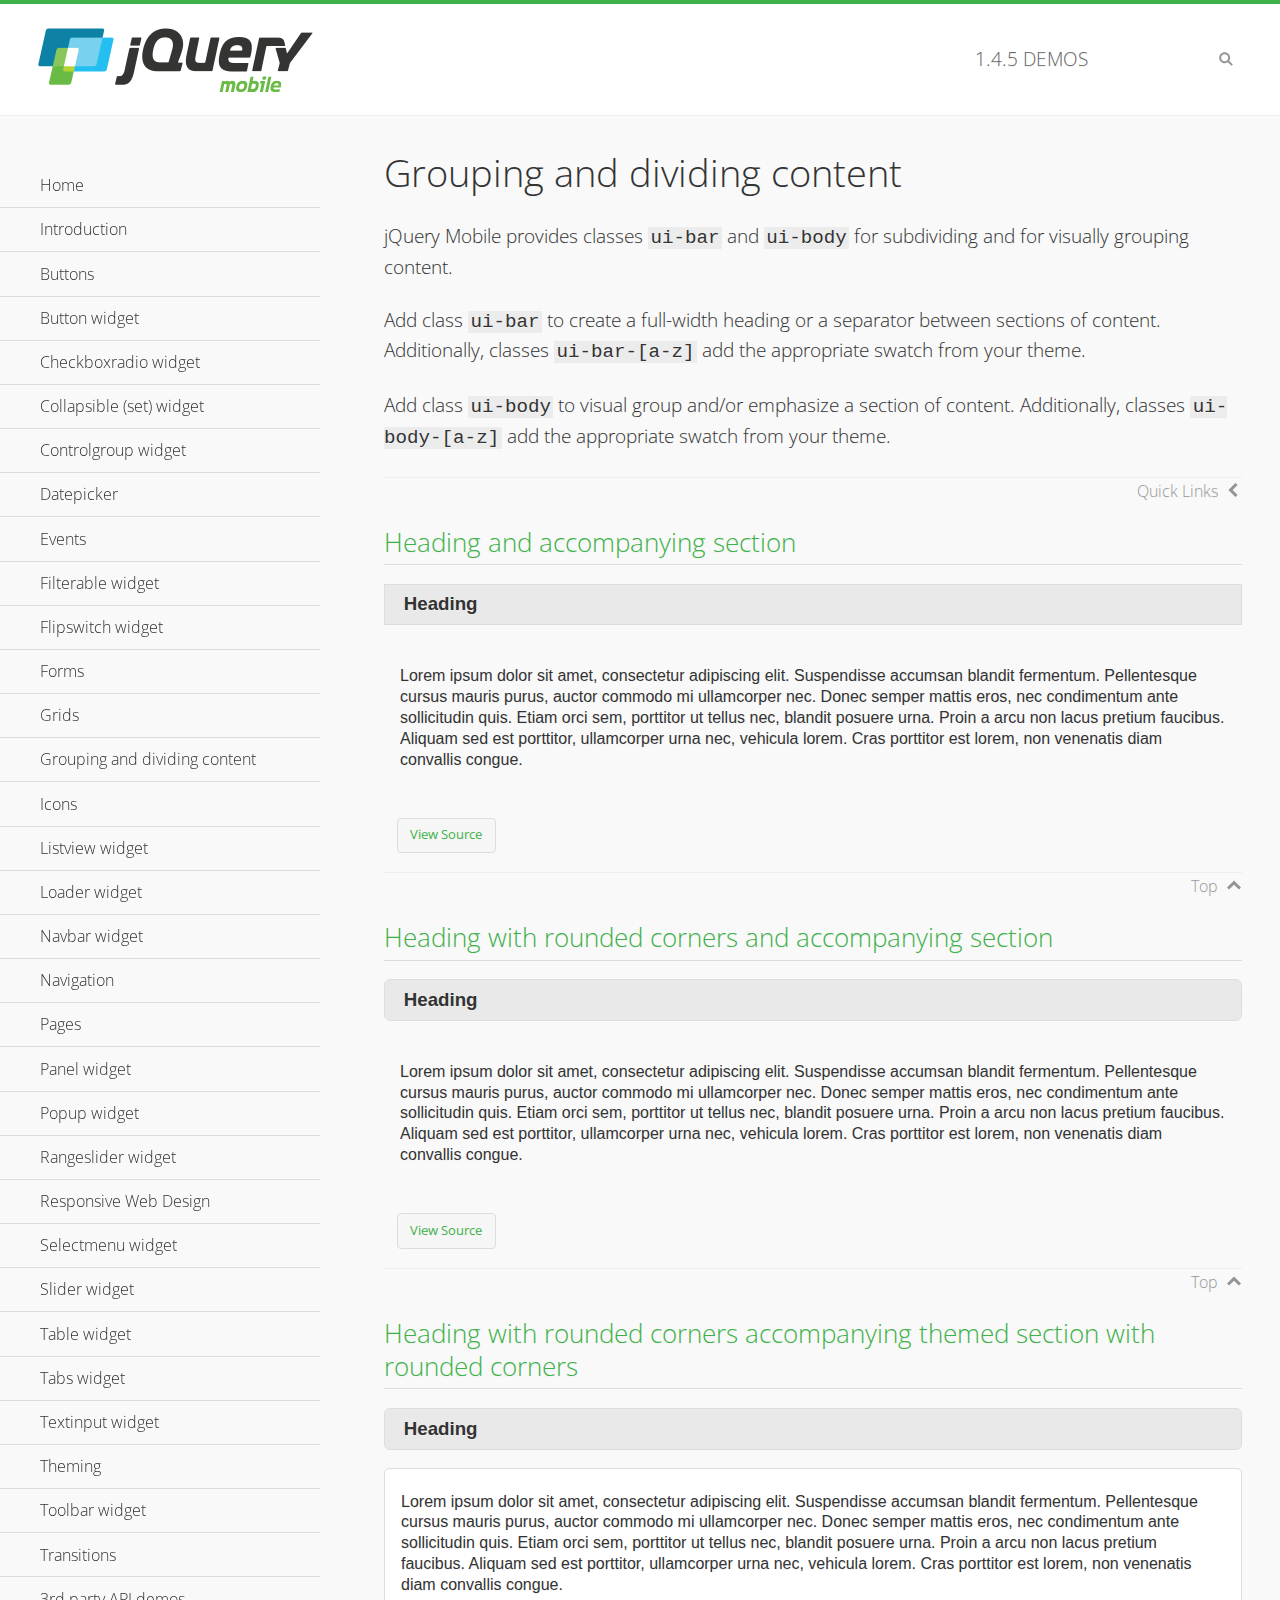
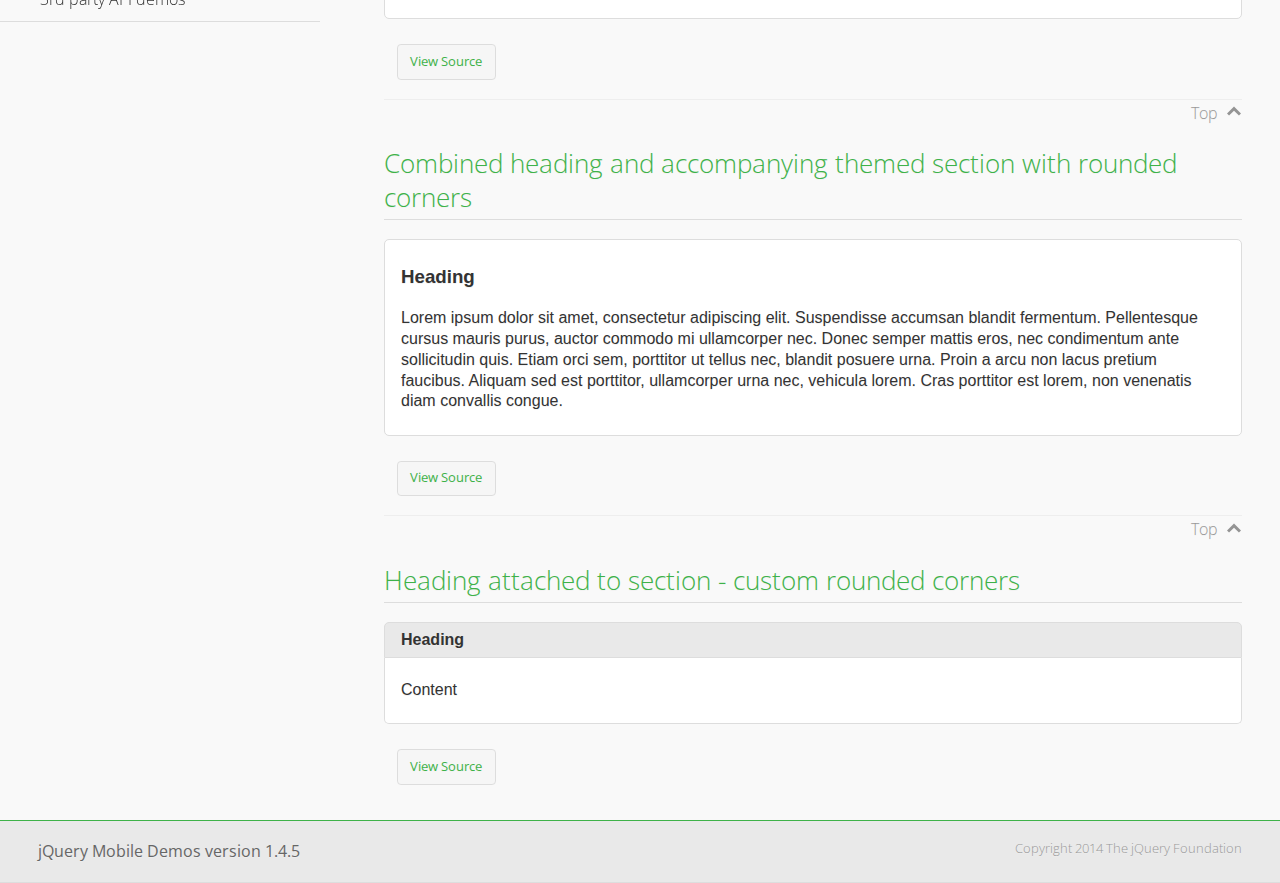
<file: jquery.mobile/demos/body-bar-classes/index.html>
<!DOCTYPE html>
<html>
	<head>
	<meta charset="utf-8">
	<meta name="viewport" content="width=device-width, initial-scale=1">
	<title>Grouping and dividing content - jQuery Mobile Demos</title>
	<link rel="shortcut icon" href="../favicon.ico">
	<link rel="stylesheet" href="http://fonts.googleapis.com/css?family=Open+Sans:300,400,700">
	<link rel="stylesheet" href="../css/themes/default/jquery.mobile-1.4.5.min.css">
	<link rel="stylesheet" href="../_assets/css/jqm-demos.css">
	<script src="../js/jquery.js"></script>
	<script src="../_assets/js/index.js"></script>
	<script src="../js/jquery.mobile-1.4.5.min.js"></script>
  <style id="combined-heading-and-section">
    .custom-corners .ui-bar {
      -webkit-border-top-left-radius: inherit;
      border-top-left-radius: inherit;
      -webkit-border-top-right-radius: inherit;
      border-top-right-radius: inherit;
    }
    .custom-corners .ui-body {
      border-top-width: 0;
      -webkit-border-bottom-left-radius: inherit;
      border-bottom-left-radius: inherit;
      -webkit-border-bottom-right-radius: inherit;
      border-bottom-right-radius: inherit;
    }
  </style>
</head>
<body>
<div data-role="page" class="jqm-demos" data-quicklinks="true">

	<div data-role="header" class="jqm-header">
		<h2><a href="../" title="jQuery Mobile Demos home"><img src="../_assets/img/jquery-logo.png" alt="jQuery Mobile"></a></h2>
		<p><span class="jqm-version"></span> Demos</p>
		<a href="#" class="jqm-navmenu-link ui-btn ui-btn-icon-notext ui-corner-all ui-icon-bars ui-nodisc-icon ui-alt-icon ui-btn-left">Menu</a>
		<a href="#" class="jqm-search-link ui-btn ui-btn-icon-notext ui-corner-all ui-icon-search ui-nodisc-icon ui-alt-icon ui-btn-right">Search</a>
	</div><!-- /header -->

	<div role="main" class="ui-content jqm-content">

		<h1>Grouping and dividing content</h1>

		<p>jQuery Mobile provides classes <code>ui-bar</code> and <code>ui-body</code> for subdividing and for visually grouping content.</p>
		<p>Add class <code>ui-bar</code> to create a full-width heading or a separator between sections of content. Additionally, classes <code>ui-bar-[a-z]</code> add the appropriate swatch from your theme.</p>
		<p>Add class <code>ui-body</code> to visual group and/or emphasize a section of content. Additionally, classes <code>ui-body-[a-z]</code> add the appropriate swatch from your theme.</p>

		<h2>Heading and accompanying section</h2>

		<div data-demo-html="true">
      <h3 class="ui-bar ui-bar-a">Heading</h3>
			<div class="ui-body">
				<p>Lorem ipsum dolor sit amet, consectetur adipiscing elit. Suspendisse accumsan blandit fermentum. Pellentesque cursus mauris purus, auctor commodo mi ullamcorper nec. Donec semper mattis eros, nec condimentum ante sollicitudin quis. Etiam orci sem, porttitor ut tellus nec, blandit posuere urna. Proin a arcu non lacus pretium faucibus. Aliquam sed est porttitor, ullamcorper urna nec, vehicula lorem. Cras porttitor est lorem, non venenatis diam convallis congue.</p>
			</div>
		</div>

		<h2>Heading with rounded corners and accompanying section</h2>

		<div data-demo-html="true">
      <h3 class="ui-bar ui-bar-a ui-corner-all">Heading</h3>
			<div class="ui-body">
				<p>Lorem ipsum dolor sit amet, consectetur adipiscing elit. Suspendisse accumsan blandit fermentum. Pellentesque cursus mauris purus, auctor commodo mi ullamcorper nec. Donec semper mattis eros, nec condimentum ante sollicitudin quis. Etiam orci sem, porttitor ut tellus nec, blandit posuere urna. Proin a arcu non lacus pretium faucibus. Aliquam sed est porttitor, ullamcorper urna nec, vehicula lorem. Cras porttitor est lorem, non venenatis diam convallis congue.</p>
			</div>
		</div>

		<h2>Heading with rounded corners accompanying themed section with rounded corners</h2>

		<div data-demo-html="true">
      <h3 class="ui-bar ui-bar-a ui-corner-all">Heading</h3>
			<div class="ui-body ui-body-a ui-corner-all">
				<p>Lorem ipsum dolor sit amet, consectetur adipiscing elit. Suspendisse accumsan blandit fermentum. Pellentesque cursus mauris purus, auctor commodo mi ullamcorper nec. Donec semper mattis eros, nec condimentum ante sollicitudin quis. Etiam orci sem, porttitor ut tellus nec, blandit posuere urna. Proin a arcu non lacus pretium faucibus. Aliquam sed est porttitor, ullamcorper urna nec, vehicula lorem. Cras porttitor est lorem, non venenatis diam convallis congue.</p>
			</div>
		</div>

		<h2>Combined heading and accompanying themed section with rounded corners</h2>

		<div data-demo-html="true">
			<div class="ui-body ui-body-a ui-corner-all">
	      <h3>Heading</h3>
				<p>Lorem ipsum dolor sit amet, consectetur adipiscing elit. Suspendisse accumsan blandit fermentum. Pellentesque cursus mauris purus, auctor commodo mi ullamcorper nec. Donec semper mattis eros, nec condimentum ante sollicitudin quis. Etiam orci sem, porttitor ut tellus nec, blandit posuere urna. Proin a arcu non lacus pretium faucibus. Aliquam sed est porttitor, ullamcorper urna nec, vehicula lorem. Cras porttitor est lorem, non venenatis diam convallis congue.</p>
			</div>
		</div>

		<h2>Heading attached to section - custom rounded corners</h2>

		<div data-demo-html="true" data-demo-css="#combined-heading-and-section">
      <div class="ui-corner-all custom-corners">
        <div class="ui-bar ui-bar-a">
          <h3>Heading</h3>
        </div>
        <div class="ui-body ui-body-a">
          <p>Content</p>
        </div>
      </div>
		</div>

	</div><!-- /content -->
	    <div data-role="panel" class="jqm-navmenu-panel" data-position="left" data-display="overlay" data-theme="a">
	    	<ul class="jqm-list ui-alt-icon ui-nodisc-icon">
<li data-filtertext="demos homepage" data-icon="home"><a href=".././">Home</a></li>
<li data-filtertext="introduction overview getting started"><a href="../intro/" data-ajax="false">Introduction</a></li>
<li data-filtertext="buttons button markup buttonmarkup method anchor link button element"><a href="../button-markup/" data-ajax="false">Buttons</a></li>
<li data-filtertext="form button widget input button submit reset"><a href="../button/" data-ajax="false">Button widget</a></li>
<li data-role="collapsible" data-enhanced="true" data-collapsed-icon="carat-d" data-expanded-icon="carat-u" data-iconpos="right" data-inset="false" class="ui-collapsible ui-collapsible-themed-content ui-collapsible-collapsed">
	<h3 class="ui-collapsible-heading ui-collapsible-heading-collapsed">
		<a href="#" class="ui-collapsible-heading-toggle ui-btn ui-btn-icon-right ui-btn-inherit ui-icon-carat-d">
		    Checkboxradio widget<span class="ui-collapsible-heading-status"> click to expand contents</span>
		</a>
	</h3>
	<div class="ui-collapsible-content ui-body-inherit ui-collapsible-content-collapsed" aria-hidden="true">
		<ul>
			<li data-filtertext="form checkboxradio widget checkbox input checkboxes controlgroups"><a href="../checkboxradio-checkbox/" data-ajax="false">Checkboxes</a></li>
			<li data-filtertext="form checkboxradio widget radio input radio buttons controlgroups"><a href="../checkboxradio-radio/" data-ajax="false">Radio buttons</a></li>
		</ul>
	</div>
</li>
<li data-role="collapsible" data-enhanced="true" data-collapsed-icon="carat-d" data-expanded-icon="carat-u" data-iconpos="right" data-inset="false" class="ui-collapsible ui-collapsible-themed-content ui-collapsible-collapsed">
	<h3 class="ui-collapsible-heading ui-collapsible-heading-collapsed">
		<a href="#" class="ui-collapsible-heading-toggle ui-btn ui-btn-icon-right ui-btn-inherit ui-icon-carat-d">
			Collapsible (set) widget<span class="ui-collapsible-heading-status"> click to expand contents</span>
		</a>
	</h3>
	<div class="ui-collapsible-content ui-body-inherit ui-collapsible-content-collapsed" aria-hidden="true">
		<ul>
			<li data-filtertext="collapsibles content formatting"><a href="../collapsible/" data-ajax="false">Collapsible</a></li>
			<li data-filtertext="dynamic collapsible set accordion append expand"><a href="../collapsible-dynamic/" data-ajax="false">Dynamic collapsibles</a></li>
			<li data-filtertext="accordions collapsible set widget content formatting grouped collapsibles"><a href="../collapsibleset/" data-ajax="false">Collapsible set</a></li>
		</ul>
	</div>
</li>
<li data-role="collapsible" data-enhanced="true" data-collapsed-icon="carat-d" data-expanded-icon="carat-u" data-iconpos="right" data-inset="false" class="ui-collapsible ui-collapsible-themed-content ui-collapsible-collapsed">
	<h3 class="ui-collapsible-heading ui-collapsible-heading-collapsed">
		<a href="#" class="ui-collapsible-heading-toggle ui-btn ui-btn-icon-right ui-btn-inherit ui-icon-carat-d">
			Controlgroup widget<span class="ui-collapsible-heading-status"> click to expand contents</span>
		</a>
	</h3>
	<div class="ui-collapsible-content ui-body-inherit ui-collapsible-content-collapsed" aria-hidden="true">
		<ul>
			<li data-filtertext="controlgroups selectmenu checkboxradio input grouped buttons horizontal vertical"><a href="../controlgroup/" data-ajax="false">Controlgroup</a></li>
			<li data-filtertext="dynamic controlgroup dynamically add buttons"><a href="../controlgroup-dynamic/" data-ajax="false">Dynamic controlgroups</a></li>
		</ul>
	</div>
</li>
<li data-filtertext="form datepicker widget date input"><a href="../datepicker/" data-ajax="false">Datepicker</a></li>
<li data-role="collapsible" data-enhanced="true" data-collapsed-icon="carat-d" data-expanded-icon="carat-u" data-iconpos="right" data-inset="false" class="ui-collapsible ui-collapsible-themed-content ui-collapsible-collapsed">
	<h3 class="ui-collapsible-heading ui-collapsible-heading-collapsed">
		<a href="#" class="ui-collapsible-heading-toggle ui-btn ui-btn-icon-right ui-btn-inherit ui-icon-carat-d">
			Events<span class="ui-collapsible-heading-status"> click to expand contents</span>
		</a>
	</h3>
	<div class="ui-collapsible-content ui-body-inherit ui-collapsible-content-collapsed" aria-hidden="true">
		<ul>
			<li data-filtertext="swipe to delete list items listviews swipe events"><a href="../swipe-list/" data-ajax="false">Swipe list items</a></li>
			<li data-filtertext="swipe to navigate swipe page navigation swipe events"><a href="../swipe-page/" data-ajax="false">Swipe page navigation</a></li>
		</ul>
	</div>
</li>
<li data-filtertext="filterable filter elements sorting searching listview table"><a href="../filterable/" data-ajax="false">Filterable widget</a></li>
<li data-filtertext="form flipswitch widget flip toggle switch binary select checkbox input"><a href="../flipswitch/" data-ajax="false">Flipswitch widget</a></li>
<li data-role="collapsible" data-enhanced="true" data-collapsed-icon="carat-d" data-expanded-icon="carat-u" data-iconpos="right" data-inset="false" class="ui-collapsible ui-collapsible-themed-content ui-collapsible-collapsed">
	<h3 class="ui-collapsible-heading ui-collapsible-heading-collapsed">
		<a href="#" class="ui-collapsible-heading-toggle ui-btn ui-btn-icon-right ui-btn-inherit ui-icon-carat-d">
			Forms<span class="ui-collapsible-heading-status"> click to expand contents</span>
		</a>
	</h3>
	<div class="ui-collapsible-content ui-body-inherit ui-collapsible-content-collapsed" aria-hidden="true">
		<ul>
			<li data-filtertext="forms text checkbox radio range button submit reset inputs selects textarea slider flipswitch label form elements"><a href="../forms/" data-ajax="false">Forms</a></li>
			<li data-filtertext="form hide labels hidden accessible ui-hidden-accessible forms"><a href="../forms-label-hidden-accessible/" data-ajax="false">Hide labels</a></li>
			<li data-filtertext="form field containers fieldcontain ui-field-contain forms"><a href="../forms-field-contain/" data-ajax="false">Field containers</a></li>
			<li data-filtertext="forms disabled form elements"><a href="../forms-disabled/" data-ajax="false">Forms disabled</a></li>
			<li data-filtertext="forms gallery examples overview forms text checkbox radio range button submit reset inputs selects textarea slider flipswitch label form elements"><a href="../forms-gallery/" data-ajax="false">Forms gallery</a></li>
		</ul>
	</div>
</li>
<li data-role="collapsible" data-enhanced="true" data-collapsed-icon="carat-d" data-expanded-icon="carat-u" data-iconpos="right" data-inset="false" class="ui-collapsible ui-collapsible-themed-content ui-collapsible-collapsed">
	<h3 class="ui-collapsible-heading ui-collapsible-heading-collapsed">
		<a href="#" class="ui-collapsible-heading-toggle ui-btn ui-btn-icon-right ui-btn-inherit ui-icon-carat-d">
			Grids<span class="ui-collapsible-heading-status"> click to expand contents</span>
		</a>
	</h3>
	<div class="ui-collapsible-content ui-body-inherit ui-collapsible-content-collapsed" aria-hidden="true">
		<ul>
			<li data-filtertext="grids columns blocks content formatting rwd responsive css framework"><a href="../grids/" data-ajax="false">Grids</a></li>
			<li data-filtertext="buttons in grids css framework"><a href="../grids-buttons/" data-ajax="false">Buttons in grids</a></li>
			<li data-filtertext="custom responsive grids rwd css framework"><a href="../grids-custom-responsive/" data-ajax="false">Custom responsive grids</a></li>
		</ul>
	</div>
</li>
<li data-filtertext="blocks content formatting sections heading"><a href="../body-bar-classes/" data-ajax="false">Grouping and dividing content</a></li>
<li data-role="collapsible" data-enhanced="true" data-collapsed-icon="carat-d" data-expanded-icon="carat-u" data-iconpos="right" data-inset="false" class="ui-collapsible ui-collapsible-themed-content ui-collapsible-collapsed">
	<h3 class="ui-collapsible-heading ui-collapsible-heading-collapsed">
		<a href="#" class="ui-collapsible-heading-toggle ui-btn ui-btn-icon-right ui-btn-inherit ui-icon-carat-d">
			Icons<span class="ui-collapsible-heading-status"> click to expand contents</span>
		</a>
	</h3>
	<div class="ui-collapsible-content ui-body-inherit ui-collapsible-content-collapsed" aria-hidden="true">
		<ul>
			<li data-filtertext="button icons svg disc alt custom icon position"><a href="../icons/" data-ajax="false">Icons</a></li>
			<li data-filtertext=""><a href="../icons-grunticon/" data-ajax="false">Grunticon loader</a></li>
		</ul>
	</div>
</li>
<li data-role="collapsible" data-enhanced="true" data-collapsed-icon="carat-d" data-expanded-icon="carat-u" data-iconpos="right" data-inset="false" class="ui-collapsible ui-collapsible-themed-content ui-collapsible-collapsed">
	<h3 class="ui-collapsible-heading ui-collapsible-heading-collapsed">
		<a href="#" class="ui-collapsible-heading-toggle ui-btn ui-btn-icon-right ui-btn-inherit ui-icon-carat-d">
			Listview widget<span class="ui-collapsible-heading-status"> click to expand contents</span>
		</a>
	</h3>
	<div class="ui-collapsible-content ui-body-inherit ui-collapsible-content-collapsed" aria-hidden="true">
		<ul>
			<li data-filtertext="listview widget thumbnails icons nested split button collapsible ul ol"><a href="../listview/" data-ajax="false">Listview</a></li>
			<li data-filtertext="autocomplete filterable reveal listview filtertextbeforefilter placeholder"><a href="../listview-autocomplete/" data-ajax="false">Listview autocomplete</a></li>
			<li data-filtertext="autocomplete filterable reveal listview remote data filtertextbeforefilter placeholder"><a href="../listview-autocomplete-remote/" data-ajax="false">Listview autocomplete remote data</a></li>
			<li data-filtertext="autodividers anchor jump scroll linkbars listview lists ul ol"><a href="../listview-autodividers-linkbar/" data-ajax="false">Listview autodividers linkbar</a></li>
			<li data-filtertext="listview autodividers selector autodividersselector lists ul ol"><a href="../listview-autodividers-selector/" data-ajax="false">Listview autodividers selector</a></li>
			<li data-filtertext="listview nested list items"><a href="../listview-nested-lists/" data-ajax="false">Nested Listviews</a></li>
			<li data-filtertext="listview collapsible list items flat"><a href="../listview-collapsible-item-flat/" data-ajax="false">Listview collapsible list items (flat)</a></li>
			<li data-filtertext="listview collapsible list indented"><a href="../listview-collapsible-item-indented/" data-ajax="false">Listview collapsible list items (indented)</a></li>
			<li data-filtertext="grid listview responsive grids responsive listviews lists ul"><a href="../listview-grid/" data-ajax="false">Listview responsive grid</a></li>
		</ul>
	</div>
</li>
<li data-filtertext="loader widget page loading navigation overlay spinner"><a href="../loader/" data-ajax="false">Loader widget</a></li>
<li data-filtertext="navbar widget navmenu toolbars header footer"><a href="../navbar/" data-ajax="false">Navbar widget</a></li>
<li data-role="collapsible" data-enhanced="true" data-collapsed-icon="carat-d" data-expanded-icon="carat-u" data-iconpos="right" data-inset="false" class="ui-collapsible ui-collapsible-themed-content ui-collapsible-collapsed">
	<h3 class="ui-collapsible-heading ui-collapsible-heading-collapsed">
		<a href="#" class="ui-collapsible-heading-toggle ui-btn ui-btn-icon-right ui-btn-inherit ui-icon-carat-d">
			Navigation<span class="ui-collapsible-heading-status"> click to expand contents</span>
		</a>
	</h3>
	<div class="ui-collapsible-content ui-body-inherit ui-collapsible-content-collapsed" aria-hidden="true">
		<ul>
			<li data-filtertext="ajax navigation navigate widget history event method"><a href="../navigation/" data-ajax="false">Navigation</a></li>
			<li data-filtertext="linking pages page links navigation ajax prefetch cache"><a href="../navigation-linking-pages/" data-ajax="false">Linking pages</a></li>
			<!-- <li data-filtertext="php redirect server redirection server-side navigation"><a href="../navigation-php-redirect/" data-ajax="false">PHP redirect demo</a></li>-->
			<li data-filtertext="navigation redirection hash query"><a href="../navigation-hash-processing/" data-ajax="false">Hash processing demo</a></li>
			<li data-filtertext="navigation redirection hash query"><a href="../page-events/" data-ajax="false">Page Navigation Events</a></li>
		</ul>
	</div>
</li>
<li data-role="collapsible" data-enhanced="true" data-collapsed-icon="carat-d" data-expanded-icon="carat-u" data-iconpos="right" data-inset="false" class="ui-collapsible ui-collapsible-themed-content ui-collapsible-collapsed">
	<h3 class="ui-collapsible-heading ui-collapsible-heading-collapsed">
		<a href="#" class="ui-collapsible-heading-toggle ui-btn ui-btn-icon-right ui-btn-inherit ui-icon-carat-d">
			Pages<span class="ui-collapsible-heading-status"> click to expand contents</span>
		</a>
	</h3>
	<div class="ui-collapsible-content ui-body-inherit ui-collapsible-content-collapsed" aria-hidden="true">
		<ul>
			<li data-filtertext="pages page widget ajax navigation"><a href="../pages/" data-ajax="false">Pages</a></li>
			<li data-filtertext="single page"><a href="../pages-single-page/" data-ajax="false">Single page</a></li>
			<li data-filtertext="multipage multi-page page"><a href="../pages-multi-page/" data-ajax="false">Multi-page template</a></li>
			<li data-filtertext="dialog page widget modal popup"><a href="../pages-dialog/" data-ajax="false">Dialog page</a></li>
		</ul>
	</div>
</li>
<li data-role="collapsible" data-enhanced="true" data-collapsed-icon="carat-d" data-expanded-icon="carat-u" data-iconpos="right" data-inset="false" class="ui-collapsible ui-collapsible-themed-content ui-collapsible-collapsed">
	<h3 class="ui-collapsible-heading ui-collapsible-heading-collapsed">
		<a href="#" class="ui-collapsible-heading-toggle ui-btn ui-btn-icon-right ui-btn-inherit ui-icon-carat-d">
			Panel widget<span class="ui-collapsible-heading-status"> click to expand contents</span>
		</a>
	</h3>
	<div class="ui-collapsible-content ui-body-inherit ui-collapsible-content-collapsed" aria-hidden="true">
		<ul>
			<li data-filtertext="panel widget sliding panels reveal push overlay responsive"><a href="../panel/" data-ajax="false">Panel</a></li>
			<li data-filtertext=""><a href="../panel-external/" data-ajax="false">External panels</a></li>
			<li data-filtertext="panel "><a href="../panel-fixed/" data-ajax="false">Fixed panels</a></li>
			<li data-filtertext="panel slide panels sliding panels shadow rwd responsive breakpoint"><a href="../panel-responsive/" data-ajax="false">Panels responsive</a></li>
			<li data-filtertext="panel custom style custom panel width reveal shadow listview panel styling page background wrapper"><a href="../panel-styling/" data-ajax="false">Custom panel style</a></li>
			<li data-filtertext="panel open on swipe"><a href="../panel-swipe-open/" data-ajax="false">Panel open on swipe</a></li>
			<li data-filtertext="panels outside page internal external toolbars"><a href="../panel-external-internal/" data-ajax="false">Panel external and internal</a></li>
		</ul>
	</div>
</li>
<li data-role="collapsible" data-enhanced="true" data-collapsed-icon="carat-d" data-expanded-icon="carat-u" data-iconpos="right" data-inset="false" class="ui-collapsible ui-collapsible-themed-content ui-collapsible-collapsed">
	<h3 class="ui-collapsible-heading ui-collapsible-heading-collapsed">
		<a href="#" class="ui-collapsible-heading-toggle ui-btn ui-btn-icon-right ui-btn-inherit ui-icon-carat-d">
			Popup widget<span class="ui-collapsible-heading-status"> click to expand contents</span>
		</a>
	</h3>
	<div class="ui-collapsible-content ui-body-inherit ui-collapsible-content-collapsed" aria-hidden="true">
		<ul>
			<li data-filtertext="popup widget popups dialog modal transition tooltip lightbox form overlay screen flip pop fade transition"><a href="../popup/" data-ajax="false">Popup</a></li>
			<li data-filtertext="popup alignment position"><a href="../popup-alignment/" data-ajax="false">Popup alignment</a></li>
			<li data-filtertext="popup arrow size popups popover"><a href="../popup-arrow-size/" data-ajax="false">Popup arrow size</a></li>
			<li data-filtertext="dynamic popups popup images lightbox"><a href="../popup-dynamic/" data-ajax="false">Dynamic popups</a></li>
			<li data-filtertext="popups with iframes scaling"><a href="../popup-iframe/" data-ajax="false">Popups with iframes</a></li>
			<li data-filtertext="popup image scaling"><a href="../popup-image-scaling/" data-ajax="false">Popup image scaling</a></li>
			<li data-filtertext="external popup outside multi-page"><a href="../popup-outside-multipage/" data-ajax="false">Popup outside multi-page</a></li>
		</ul>
	</div>
</li>
<li data-filtertext="form rangeslider widget dual sliders dual handle sliders range input"><a href="../rangeslider/" data-ajax="false">Rangeslider widget</a></li>
<li data-filtertext="responsive web design rwd adaptive progressive enhancement PE accessible mobile breakpoints media query media queries"><a href="../rwd/" data-ajax="false">Responsive Web Design</a></li>
<li data-role="collapsible" data-enhanced="true" data-collapsed-icon="carat-d" data-expanded-icon="carat-u" data-iconpos="right" data-inset="false" class="ui-collapsible ui-collapsible-themed-content ui-collapsible-collapsed">
	<h3 class="ui-collapsible-heading ui-collapsible-heading-collapsed">
		<a href="#" class="ui-collapsible-heading-toggle ui-btn ui-btn-icon-right ui-btn-inherit ui-icon-carat-d">
			Selectmenu widget<span class="ui-collapsible-heading-status"> click to expand contents</span>
		</a>
	</h3>
	<div class="ui-collapsible-content ui-body-inherit ui-collapsible-content-collapsed" aria-hidden="true">
		<ul>
			<li data-filtertext="form selectmenu widget select input custom select menu selects"><a href="../selectmenu/" data-ajax="false">Selectmenu</a></li>
			<li data-filtertext="form custom select menu selectmenu widget custom menu option optgroup multiple selects"><a href="../selectmenu-custom/" data-ajax="false">Custom select menu</a></li>
			<li data-filtertext="filterable select filter popup dialog"><a href="../selectmenu-custom-filter/" data-ajax="false">Custom select menu with filter</a></li>
		</ul>
	</div>
</li>
<li data-role="collapsible" data-enhanced="true" data-collapsed-icon="carat-d" data-expanded-icon="carat-u" data-iconpos="right" data-inset="false" class="ui-collapsible ui-collapsible-themed-content ui-collapsible-collapsed">
	<h3 class="ui-collapsible-heading ui-collapsible-heading-collapsed">
		<a href="#" class="ui-collapsible-heading-toggle ui-btn ui-btn-icon-right ui-btn-inherit ui-icon-carat-d">
			Slider widget<span class="ui-collapsible-heading-status"> click to expand contents</span>
		</a>
	</h3>
	<div class="ui-collapsible-content ui-body-inherit ui-collapsible-content-collapsed" aria-hidden="true">
		<ul>
			<li data-filtertext="form slider widget range input single sliders"><a href="../slider/" data-ajax="false">Slider</a></li>
			<li data-filtertext="form slider widget flipswitch slider binary select flip toggle switch"><a href="../slider-flipswitch/" data-ajax="false">Slider flip toggle switch</a></li>
			<li data-filtertext="form slider tooltip handle value input range sliders"><a href="../slider-tooltip/" data-ajax="false">Slider tooltip</a></li>
		</ul>
	</div>
</li>
<li data-role="collapsible" data-enhanced="true" data-collapsed-icon="carat-d" data-expanded-icon="carat-u" data-iconpos="right" data-inset="false" class="ui-collapsible ui-collapsible-themed-content ui-collapsible-collapsed">
	<h3 class="ui-collapsible-heading ui-collapsible-heading-collapsed">
		<a href="#" class="ui-collapsible-heading-toggle ui-btn ui-btn-icon-right ui-btn-inherit ui-icon-carat-d">
			Table widget<span class="ui-collapsible-heading-status"> click to expand contents</span>
		</a>
	</h3>
	<div class="ui-collapsible-content ui-body-inherit ui-collapsible-content-collapsed" aria-hidden="true">
		<ul>
			<li data-filtertext="table widget reflow column toggle th td responsive tables rwd hide show tabular"><a href="../table-column-toggle/" data-ajax="false">Table Column Toggle</a></li>
			<li data-filtertext="table column toggle phone comparison demo"><a href="../table-column-toggle-example/" data-ajax="false">Table Column Toggle demo</a></li>
			<li data-filtertext="responsive tables table column toggle heading groups rwd breakpoint"><a href="../table-column-toggle-heading-groups/" data-ajax="false">Table Column Toggle heading groups</a></li>
			<li data-filtertext="responsive tables table column toggle hide rwd breakpoint customization options"><a href="../table-column-toggle-options/" data-ajax="false">Table Column Toggle options</a></li>
			<li data-filtertext="table reflow th td responsive rwd columns tabular"><a href="../table-reflow/" data-ajax="false">Table Reflow</a></li>
			<li data-filtertext="responsive tables table reflow heading groups rwd breakpoint"><a href="../table-reflow-heading-groups/" data-ajax="false">Table Reflow heading groups</a></li>
			<li data-filtertext="responsive tables table reflow stripes strokes table style"><a href="../table-reflow-stripes-strokes/" data-ajax="false">Table Reflow stripes and strokes</a></li>
			<li data-filtertext="responsive tables table reflow stack custom styles"><a href="../table-reflow-styling/" data-ajax="false">Table Reflow custom styles</a></li>
		</ul>
	</div>
</li>
<li data-filtertext="ui tabs widget"><a href="../tabs/" data-ajax="false">Tabs widget</a></li>
<li data-filtertext="form textinput widget text input textarea number date time tel email file color password"><a href="../textinput/" data-ajax="false">Textinput widget</a></li>
<li data-role="collapsible" data-enhanced="true" data-collapsed-icon="carat-d" data-expanded-icon="carat-u" data-iconpos="right" data-inset="false" class="ui-collapsible ui-collapsible-themed-content ui-collapsible-collapsed">
	<h3 class="ui-collapsible-heading ui-collapsible-heading-collapsed">
		<a href="#" class="ui-collapsible-heading-toggle ui-btn ui-btn-icon-right ui-btn-inherit ui-icon-carat-d">
			Theming<span class="ui-collapsible-heading-status"> click to expand contents</span>
		</a>
	</h3>
	<div class="ui-collapsible-content ui-body-inherit ui-collapsible-content-collapsed" aria-hidden="true">
		<ul>
			<li data-filtertext="default theme swatches theming style css"><a href="../theme-default/" data-ajax="false">Default theme</a></li>
			<li data-filtertext="classic theme old theme swatches theming style css"><a href="../theme-classic/" data-ajax="false">Classic theme</a></li>
		</ul>
	</div>
</li>
<li data-role="collapsible" data-enhanced="true" data-collapsed-icon="carat-d" data-expanded-icon="carat-u" data-iconpos="right" data-inset="false" class="ui-collapsible ui-collapsible-themed-content ui-collapsible-collapsed">
	<h3 class="ui-collapsible-heading ui-collapsible-heading-collapsed">
		<a href="#" class="ui-collapsible-heading-toggle ui-btn ui-btn-icon-right ui-btn-inherit ui-icon-carat-d">
			Toolbar widget<span class="ui-collapsible-heading-status"> click to expand contents</span>
		</a>
	</h3>
	<div class="ui-collapsible-content ui-body-inherit ui-collapsible-content-collapsed" aria-hidden="true">
		<ul>
			<li data-filtertext="toolbar widget header footer toolbars fixed fullscreen external sections"><a href="../toolbar/" data-ajax="false">Toolbar</a></li>
			<li data-filtertext="dynamic toolbars dynamically add toolbar header footer"><a href="../toolbar-dynamic/" data-ajax="false">Dynamic toolbars</a></li>
			<li data-filtertext="external toolbars header footer"><a href="../toolbar-external/" data-ajax="false">External toolbars</a></li>
			<li data-filtertext="fixed toolbars header footer"><a href="../toolbar-fixed/" data-ajax="false">Fixed toolbars</a></li>
			<li data-filtertext="fixed fullscreen toolbars header footer"><a href="../toolbar-fixed-fullscreen/" data-ajax="false">Fullscreen toolbars</a></li>
			<li data-filtertext="external fixed toolbars header footer"><a href="../toolbar-fixed-external/" data-ajax="false">Fixed external toolbars</a></li>
			<li data-filtertext="external persistent toolbars header footer navbar navmenu"><a href="../toolbar-fixed-persistent/" data-ajax="false">Persistent toolbars</a></li>
			<li data-filtertext="external ajax optimized toolbars persistent toolbars header footer navbar"><a href="../toolbar-fixed-persistent-optimized/" data-ajax="false">Ajax optimized toolbars</a></li>
			<li data-filtertext="form in toolbars header footer"><a href="../toolbar-fixed-forms/" data-ajax="false">Form in toolbar</a></li>
		</ul>
	</div>
</li>
<li data-filtertext="page transitions animated pages popup navigation flip slide fade pop"><a href="../transitions/" data-ajax="false">Transitions</a></li>
<li data-role="collapsible" data-enhanced="true" data-collapsed-icon="carat-d" data-expanded-icon="carat-u" data-iconpos="right" data-inset="false" class="ui-collapsible ui-collapsible-themed-content ui-collapsible-collapsed">
	<h3 class="ui-collapsible-heading ui-collapsible-heading-collapsed">
		<a href="#" class="ui-collapsible-heading-toggle ui-btn ui-btn-icon-right ui-btn-inherit ui-icon-carat-d">
			3rd party API demos<span class="ui-collapsible-heading-status"> click to expand contents</span>
		</a>
	</h3>
	<div class="ui-collapsible-content ui-body-inherit ui-collapsible-content-collapsed" aria-hidden="true">
		<ul>
			<li data-filtertext="backbone requirejs navigation router"><a href="../backbone-requirejs/" data-ajax="false">Backbone RequireJS</a></li>
			<li data-filtertext="google maps geolocation demo"><a href="../map-geolocation/" data-ajax="false">Google Maps geolocation</a></li>
			<li data-filtertext="google maps hybrid"><a href="../map-list-toggle/" data-ajax="false">Google Maps list toggle</a></li>
		</ul>
	</div>
</li>



		     </ul>
		</div><!-- /panel -->


	<div data-role="footer" data-position="fixed" data-tap-toggle="false" class="jqm-footer">
		<p>jQuery Mobile Demos version <span class="jqm-version"></span></p>
		<p>Copyright 2014 The jQuery Foundation</p>
	</div><!-- /footer -->
	<!-- TODO: This should become an external panel so we can add input to markup (unique ID) -->
    <div data-role="panel" class="jqm-search-panel" data-position="right" data-display="overlay" data-theme="a">
		<div class="jqm-search">
			<ul class="jqm-list" data-filter-placeholder="Search demos..." data-filter-reveal="true">
<li data-filtertext="demos homepage" data-icon="home"><a href=".././">Home</a></li>
<li data-filtertext="introduction overview getting started"><a href="../intro/" data-ajax="false">Introduction</a></li>
<li data-filtertext="buttons button markup buttonmarkup method anchor link button element"><a href="../button-markup/" data-ajax="false">Buttons</a></li>
<li data-filtertext="form button widget input button submit reset"><a href="../button/" data-ajax="false">Button widget</a></li>
<li data-role="collapsible" data-enhanced="true" data-collapsed-icon="carat-d" data-expanded-icon="carat-u" data-iconpos="right" data-inset="false" class="ui-collapsible ui-collapsible-themed-content ui-collapsible-collapsed">
	<h3 class="ui-collapsible-heading ui-collapsible-heading-collapsed">
		<a href="#" class="ui-collapsible-heading-toggle ui-btn ui-btn-icon-right ui-btn-inherit ui-icon-carat-d">
		    Checkboxradio widget<span class="ui-collapsible-heading-status"> click to expand contents</span>
		</a>
	</h3>
	<div class="ui-collapsible-content ui-body-inherit ui-collapsible-content-collapsed" aria-hidden="true">
		<ul>
			<li data-filtertext="form checkboxradio widget checkbox input checkboxes controlgroups"><a href="../checkboxradio-checkbox/" data-ajax="false">Checkboxes</a></li>
			<li data-filtertext="form checkboxradio widget radio input radio buttons controlgroups"><a href="../checkboxradio-radio/" data-ajax="false">Radio buttons</a></li>
		</ul>
	</div>
</li>
<li data-role="collapsible" data-enhanced="true" data-collapsed-icon="carat-d" data-expanded-icon="carat-u" data-iconpos="right" data-inset="false" class="ui-collapsible ui-collapsible-themed-content ui-collapsible-collapsed">
	<h3 class="ui-collapsible-heading ui-collapsible-heading-collapsed">
		<a href="#" class="ui-collapsible-heading-toggle ui-btn ui-btn-icon-right ui-btn-inherit ui-icon-carat-d">
			Collapsible (set) widget<span class="ui-collapsible-heading-status"> click to expand contents</span>
		</a>
	</h3>
	<div class="ui-collapsible-content ui-body-inherit ui-collapsible-content-collapsed" aria-hidden="true">
		<ul>
			<li data-filtertext="collapsibles content formatting"><a href="../collapsible/" data-ajax="false">Collapsible</a></li>
			<li data-filtertext="dynamic collapsible set accordion append expand"><a href="../collapsible-dynamic/" data-ajax="false">Dynamic collapsibles</a></li>
			<li data-filtertext="accordions collapsible set widget content formatting grouped collapsibles"><a href="../collapsibleset/" data-ajax="false">Collapsible set</a></li>
		</ul>
	</div>
</li>
<li data-role="collapsible" data-enhanced="true" data-collapsed-icon="carat-d" data-expanded-icon="carat-u" data-iconpos="right" data-inset="false" class="ui-collapsible ui-collapsible-themed-content ui-collapsible-collapsed">
	<h3 class="ui-collapsible-heading ui-collapsible-heading-collapsed">
		<a href="#" class="ui-collapsible-heading-toggle ui-btn ui-btn-icon-right ui-btn-inherit ui-icon-carat-d">
			Controlgroup widget<span class="ui-collapsible-heading-status"> click to expand contents</span>
		</a>
	</h3>
	<div class="ui-collapsible-content ui-body-inherit ui-collapsible-content-collapsed" aria-hidden="true">
		<ul>
			<li data-filtertext="controlgroups selectmenu checkboxradio input grouped buttons horizontal vertical"><a href="../controlgroup/" data-ajax="false">Controlgroup</a></li>
			<li data-filtertext="dynamic controlgroup dynamically add buttons"><a href="../controlgroup-dynamic/" data-ajax="false">Dynamic controlgroups</a></li>
		</ul>
	</div>
</li>
<li data-filtertext="form datepicker widget date input"><a href="../datepicker/" data-ajax="false">Datepicker</a></li>
<li data-role="collapsible" data-enhanced="true" data-collapsed-icon="carat-d" data-expanded-icon="carat-u" data-iconpos="right" data-inset="false" class="ui-collapsible ui-collapsible-themed-content ui-collapsible-collapsed">
	<h3 class="ui-collapsible-heading ui-collapsible-heading-collapsed">
		<a href="#" class="ui-collapsible-heading-toggle ui-btn ui-btn-icon-right ui-btn-inherit ui-icon-carat-d">
			Events<span class="ui-collapsible-heading-status"> click to expand contents</span>
		</a>
	</h3>
	<div class="ui-collapsible-content ui-body-inherit ui-collapsible-content-collapsed" aria-hidden="true">
		<ul>
			<li data-filtertext="swipe to delete list items listviews swipe events"><a href="../swipe-list/" data-ajax="false">Swipe list items</a></li>
			<li data-filtertext="swipe to navigate swipe page navigation swipe events"><a href="../swipe-page/" data-ajax="false">Swipe page navigation</a></li>
		</ul>
	</div>
</li>
<li data-filtertext="filterable filter elements sorting searching listview table"><a href="../filterable/" data-ajax="false">Filterable widget</a></li>
<li data-filtertext="form flipswitch widget flip toggle switch binary select checkbox input"><a href="../flipswitch/" data-ajax="false">Flipswitch widget</a></li>
<li data-role="collapsible" data-enhanced="true" data-collapsed-icon="carat-d" data-expanded-icon="carat-u" data-iconpos="right" data-inset="false" class="ui-collapsible ui-collapsible-themed-content ui-collapsible-collapsed">
	<h3 class="ui-collapsible-heading ui-collapsible-heading-collapsed">
		<a href="#" class="ui-collapsible-heading-toggle ui-btn ui-btn-icon-right ui-btn-inherit ui-icon-carat-d">
			Forms<span class="ui-collapsible-heading-status"> click to expand contents</span>
		</a>
	</h3>
	<div class="ui-collapsible-content ui-body-inherit ui-collapsible-content-collapsed" aria-hidden="true">
		<ul>
			<li data-filtertext="forms text checkbox radio range button submit reset inputs selects textarea slider flipswitch label form elements"><a href="../forms/" data-ajax="false">Forms</a></li>
			<li data-filtertext="form hide labels hidden accessible ui-hidden-accessible forms"><a href="../forms-label-hidden-accessible/" data-ajax="false">Hide labels</a></li>
			<li data-filtertext="form field containers fieldcontain ui-field-contain forms"><a href="../forms-field-contain/" data-ajax="false">Field containers</a></li>
			<li data-filtertext="forms disabled form elements"><a href="../forms-disabled/" data-ajax="false">Forms disabled</a></li>
			<li data-filtertext="forms gallery examples overview forms text checkbox radio range button submit reset inputs selects textarea slider flipswitch label form elements"><a href="../forms-gallery/" data-ajax="false">Forms gallery</a></li>
		</ul>
	</div>
</li>
<li data-role="collapsible" data-enhanced="true" data-collapsed-icon="carat-d" data-expanded-icon="carat-u" data-iconpos="right" data-inset="false" class="ui-collapsible ui-collapsible-themed-content ui-collapsible-collapsed">
	<h3 class="ui-collapsible-heading ui-collapsible-heading-collapsed">
		<a href="#" class="ui-collapsible-heading-toggle ui-btn ui-btn-icon-right ui-btn-inherit ui-icon-carat-d">
			Grids<span class="ui-collapsible-heading-status"> click to expand contents</span>
		</a>
	</h3>
	<div class="ui-collapsible-content ui-body-inherit ui-collapsible-content-collapsed" aria-hidden="true">
		<ul>
			<li data-filtertext="grids columns blocks content formatting rwd responsive css framework"><a href="../grids/" data-ajax="false">Grids</a></li>
			<li data-filtertext="buttons in grids css framework"><a href="../grids-buttons/" data-ajax="false">Buttons in grids</a></li>
			<li data-filtertext="custom responsive grids rwd css framework"><a href="../grids-custom-responsive/" data-ajax="false">Custom responsive grids</a></li>
		</ul>
	</div>
</li>
<li data-filtertext="blocks content formatting sections heading"><a href="../body-bar-classes/" data-ajax="false">Grouping and dividing content</a></li>
<li data-role="collapsible" data-enhanced="true" data-collapsed-icon="carat-d" data-expanded-icon="carat-u" data-iconpos="right" data-inset="false" class="ui-collapsible ui-collapsible-themed-content ui-collapsible-collapsed">
	<h3 class="ui-collapsible-heading ui-collapsible-heading-collapsed">
		<a href="#" class="ui-collapsible-heading-toggle ui-btn ui-btn-icon-right ui-btn-inherit ui-icon-carat-d">
			Icons<span class="ui-collapsible-heading-status"> click to expand contents</span>
		</a>
	</h3>
	<div class="ui-collapsible-content ui-body-inherit ui-collapsible-content-collapsed" aria-hidden="true">
		<ul>
			<li data-filtertext="button icons svg disc alt custom icon position"><a href="../icons/" data-ajax="false">Icons</a></li>
			<li data-filtertext=""><a href="../icons-grunticon/" data-ajax="false">Grunticon loader</a></li>
		</ul>
	</div>
</li>
<li data-role="collapsible" data-enhanced="true" data-collapsed-icon="carat-d" data-expanded-icon="carat-u" data-iconpos="right" data-inset="false" class="ui-collapsible ui-collapsible-themed-content ui-collapsible-collapsed">
	<h3 class="ui-collapsible-heading ui-collapsible-heading-collapsed">
		<a href="#" class="ui-collapsible-heading-toggle ui-btn ui-btn-icon-right ui-btn-inherit ui-icon-carat-d">
			Listview widget<span class="ui-collapsible-heading-status"> click to expand contents</span>
		</a>
	</h3>
	<div class="ui-collapsible-content ui-body-inherit ui-collapsible-content-collapsed" aria-hidden="true">
		<ul>
			<li data-filtertext="listview widget thumbnails icons nested split button collapsible ul ol"><a href="../listview/" data-ajax="false">Listview</a></li>
			<li data-filtertext="autocomplete filterable reveal listview filtertextbeforefilter placeholder"><a href="../listview-autocomplete/" data-ajax="false">Listview autocomplete</a></li>
			<li data-filtertext="autocomplete filterable reveal listview remote data filtertextbeforefilter placeholder"><a href="../listview-autocomplete-remote/" data-ajax="false">Listview autocomplete remote data</a></li>
			<li data-filtertext="autodividers anchor jump scroll linkbars listview lists ul ol"><a href="../listview-autodividers-linkbar/" data-ajax="false">Listview autodividers linkbar</a></li>
			<li data-filtertext="listview autodividers selector autodividersselector lists ul ol"><a href="../listview-autodividers-selector/" data-ajax="false">Listview autodividers selector</a></li>
			<li data-filtertext="listview nested list items"><a href="../listview-nested-lists/" data-ajax="false">Nested Listviews</a></li>
			<li data-filtertext="listview collapsible list items flat"><a href="../listview-collapsible-item-flat/" data-ajax="false">Listview collapsible list items (flat)</a></li>
			<li data-filtertext="listview collapsible list indented"><a href="../listview-collapsible-item-indented/" data-ajax="false">Listview collapsible list items (indented)</a></li>
			<li data-filtertext="grid listview responsive grids responsive listviews lists ul"><a href="../listview-grid/" data-ajax="false">Listview responsive grid</a></li>
		</ul>
	</div>
</li>
<li data-filtertext="loader widget page loading navigation overlay spinner"><a href="../loader/" data-ajax="false">Loader widget</a></li>
<li data-filtertext="navbar widget navmenu toolbars header footer"><a href="../navbar/" data-ajax="false">Navbar widget</a></li>
<li data-role="collapsible" data-enhanced="true" data-collapsed-icon="carat-d" data-expanded-icon="carat-u" data-iconpos="right" data-inset="false" class="ui-collapsible ui-collapsible-themed-content ui-collapsible-collapsed">
	<h3 class="ui-collapsible-heading ui-collapsible-heading-collapsed">
		<a href="#" class="ui-collapsible-heading-toggle ui-btn ui-btn-icon-right ui-btn-inherit ui-icon-carat-d">
			Navigation<span class="ui-collapsible-heading-status"> click to expand contents</span>
		</a>
	</h3>
	<div class="ui-collapsible-content ui-body-inherit ui-collapsible-content-collapsed" aria-hidden="true">
		<ul>
			<li data-filtertext="ajax navigation navigate widget history event method"><a href="../navigation/" data-ajax="false">Navigation</a></li>
			<li data-filtertext="linking pages page links navigation ajax prefetch cache"><a href="../navigation-linking-pages/" data-ajax="false">Linking pages</a></li>
			<!-- <li data-filtertext="php redirect server redirection server-side navigation"><a href="../navigation-php-redirect/" data-ajax="false">PHP redirect demo</a></li>-->
			<li data-filtertext="navigation redirection hash query"><a href="../navigation-hash-processing/" data-ajax="false">Hash processing demo</a></li>
			<li data-filtertext="navigation redirection hash query"><a href="../page-events/" data-ajax="false">Page Navigation Events</a></li>
		</ul>
	</div>
</li>
<li data-role="collapsible" data-enhanced="true" data-collapsed-icon="carat-d" data-expanded-icon="carat-u" data-iconpos="right" data-inset="false" class="ui-collapsible ui-collapsible-themed-content ui-collapsible-collapsed">
	<h3 class="ui-collapsible-heading ui-collapsible-heading-collapsed">
		<a href="#" class="ui-collapsible-heading-toggle ui-btn ui-btn-icon-right ui-btn-inherit ui-icon-carat-d">
			Pages<span class="ui-collapsible-heading-status"> click to expand contents</span>
		</a>
	</h3>
	<div class="ui-collapsible-content ui-body-inherit ui-collapsible-content-collapsed" aria-hidden="true">
		<ul>
			<li data-filtertext="pages page widget ajax navigation"><a href="../pages/" data-ajax="false">Pages</a></li>
			<li data-filtertext="single page"><a href="../pages-single-page/" data-ajax="false">Single page</a></li>
			<li data-filtertext="multipage multi-page page"><a href="../pages-multi-page/" data-ajax="false">Multi-page template</a></li>
			<li data-filtertext="dialog page widget modal popup"><a href="../pages-dialog/" data-ajax="false">Dialog page</a></li>
		</ul>
	</div>
</li>
<li data-role="collapsible" data-enhanced="true" data-collapsed-icon="carat-d" data-expanded-icon="carat-u" data-iconpos="right" data-inset="false" class="ui-collapsible ui-collapsible-themed-content ui-collapsible-collapsed">
	<h3 class="ui-collapsible-heading ui-collapsible-heading-collapsed">
		<a href="#" class="ui-collapsible-heading-toggle ui-btn ui-btn-icon-right ui-btn-inherit ui-icon-carat-d">
			Panel widget<span class="ui-collapsible-heading-status"> click to expand contents</span>
		</a>
	</h3>
	<div class="ui-collapsible-content ui-body-inherit ui-collapsible-content-collapsed" aria-hidden="true">
		<ul>
			<li data-filtertext="panel widget sliding panels reveal push overlay responsive"><a href="../panel/" data-ajax="false">Panel</a></li>
			<li data-filtertext=""><a href="../panel-external/" data-ajax="false">External panels</a></li>
			<li data-filtertext="panel "><a href="../panel-fixed/" data-ajax="false">Fixed panels</a></li>
			<li data-filtertext="panel slide panels sliding panels shadow rwd responsive breakpoint"><a href="../panel-responsive/" data-ajax="false">Panels responsive</a></li>
			<li data-filtertext="panel custom style custom panel width reveal shadow listview panel styling page background wrapper"><a href="../panel-styling/" data-ajax="false">Custom panel style</a></li>
			<li data-filtertext="panel open on swipe"><a href="../panel-swipe-open/" data-ajax="false">Panel open on swipe</a></li>
			<li data-filtertext="panels outside page internal external toolbars"><a href="../panel-external-internal/" data-ajax="false">Panel external and internal</a></li>
		</ul>
	</div>
</li>
<li data-role="collapsible" data-enhanced="true" data-collapsed-icon="carat-d" data-expanded-icon="carat-u" data-iconpos="right" data-inset="false" class="ui-collapsible ui-collapsible-themed-content ui-collapsible-collapsed">
	<h3 class="ui-collapsible-heading ui-collapsible-heading-collapsed">
		<a href="#" class="ui-collapsible-heading-toggle ui-btn ui-btn-icon-right ui-btn-inherit ui-icon-carat-d">
			Popup widget<span class="ui-collapsible-heading-status"> click to expand contents</span>
		</a>
	</h3>
	<div class="ui-collapsible-content ui-body-inherit ui-collapsible-content-collapsed" aria-hidden="true">
		<ul>
			<li data-filtertext="popup widget popups dialog modal transition tooltip lightbox form overlay screen flip pop fade transition"><a href="../popup/" data-ajax="false">Popup</a></li>
			<li data-filtertext="popup alignment position"><a href="../popup-alignment/" data-ajax="false">Popup alignment</a></li>
			<li data-filtertext="popup arrow size popups popover"><a href="../popup-arrow-size/" data-ajax="false">Popup arrow size</a></li>
			<li data-filtertext="dynamic popups popup images lightbox"><a href="../popup-dynamic/" data-ajax="false">Dynamic popups</a></li>
			<li data-filtertext="popups with iframes scaling"><a href="../popup-iframe/" data-ajax="false">Popups with iframes</a></li>
			<li data-filtertext="popup image scaling"><a href="../popup-image-scaling/" data-ajax="false">Popup image scaling</a></li>
			<li data-filtertext="external popup outside multi-page"><a href="../popup-outside-multipage/" data-ajax="false">Popup outside multi-page</a></li>
		</ul>
	</div>
</li>
<li data-filtertext="form rangeslider widget dual sliders dual handle sliders range input"><a href="../rangeslider/" data-ajax="false">Rangeslider widget</a></li>
<li data-filtertext="responsive web design rwd adaptive progressive enhancement PE accessible mobile breakpoints media query media queries"><a href="../rwd/" data-ajax="false">Responsive Web Design</a></li>
<li data-role="collapsible" data-enhanced="true" data-collapsed-icon="carat-d" data-expanded-icon="carat-u" data-iconpos="right" data-inset="false" class="ui-collapsible ui-collapsible-themed-content ui-collapsible-collapsed">
	<h3 class="ui-collapsible-heading ui-collapsible-heading-collapsed">
		<a href="#" class="ui-collapsible-heading-toggle ui-btn ui-btn-icon-right ui-btn-inherit ui-icon-carat-d">
			Selectmenu widget<span class="ui-collapsible-heading-status"> click to expand contents</span>
		</a>
	</h3>
	<div class="ui-collapsible-content ui-body-inherit ui-collapsible-content-collapsed" aria-hidden="true">
		<ul>
			<li data-filtertext="form selectmenu widget select input custom select menu selects"><a href="../selectmenu/" data-ajax="false">Selectmenu</a></li>
			<li data-filtertext="form custom select menu selectmenu widget custom menu option optgroup multiple selects"><a href="../selectmenu-custom/" data-ajax="false">Custom select menu</a></li>
			<li data-filtertext="filterable select filter popup dialog"><a href="../selectmenu-custom-filter/" data-ajax="false">Custom select menu with filter</a></li>
		</ul>
	</div>
</li>
<li data-role="collapsible" data-enhanced="true" data-collapsed-icon="carat-d" data-expanded-icon="carat-u" data-iconpos="right" data-inset="false" class="ui-collapsible ui-collapsible-themed-content ui-collapsible-collapsed">
	<h3 class="ui-collapsible-heading ui-collapsible-heading-collapsed">
		<a href="#" class="ui-collapsible-heading-toggle ui-btn ui-btn-icon-right ui-btn-inherit ui-icon-carat-d">
			Slider widget<span class="ui-collapsible-heading-status"> click to expand contents</span>
		</a>
	</h3>
	<div class="ui-collapsible-content ui-body-inherit ui-collapsible-content-collapsed" aria-hidden="true">
		<ul>
			<li data-filtertext="form slider widget range input single sliders"><a href="../slider/" data-ajax="false">Slider</a></li>
			<li data-filtertext="form slider widget flipswitch slider binary select flip toggle switch"><a href="../slider-flipswitch/" data-ajax="false">Slider flip toggle switch</a></li>
			<li data-filtertext="form slider tooltip handle value input range sliders"><a href="../slider-tooltip/" data-ajax="false">Slider tooltip</a></li>
		</ul>
	</div>
</li>
<li data-role="collapsible" data-enhanced="true" data-collapsed-icon="carat-d" data-expanded-icon="carat-u" data-iconpos="right" data-inset="false" class="ui-collapsible ui-collapsible-themed-content ui-collapsible-collapsed">
	<h3 class="ui-collapsible-heading ui-collapsible-heading-collapsed">
		<a href="#" class="ui-collapsible-heading-toggle ui-btn ui-btn-icon-right ui-btn-inherit ui-icon-carat-d">
			Table widget<span class="ui-collapsible-heading-status"> click to expand contents</span>
		</a>
	</h3>
	<div class="ui-collapsible-content ui-body-inherit ui-collapsible-content-collapsed" aria-hidden="true">
		<ul>
			<li data-filtertext="table widget reflow column toggle th td responsive tables rwd hide show tabular"><a href="../table-column-toggle/" data-ajax="false">Table Column Toggle</a></li>
			<li data-filtertext="table column toggle phone comparison demo"><a href="../table-column-toggle-example/" data-ajax="false">Table Column Toggle demo</a></li>
			<li data-filtertext="responsive tables table column toggle heading groups rwd breakpoint"><a href="../table-column-toggle-heading-groups/" data-ajax="false">Table Column Toggle heading groups</a></li>
			<li data-filtertext="responsive tables table column toggle hide rwd breakpoint customization options"><a href="../table-column-toggle-options/" data-ajax="false">Table Column Toggle options</a></li>
			<li data-filtertext="table reflow th td responsive rwd columns tabular"><a href="../table-reflow/" data-ajax="false">Table Reflow</a></li>
			<li data-filtertext="responsive tables table reflow heading groups rwd breakpoint"><a href="../table-reflow-heading-groups/" data-ajax="false">Table Reflow heading groups</a></li>
			<li data-filtertext="responsive tables table reflow stripes strokes table style"><a href="../table-reflow-stripes-strokes/" data-ajax="false">Table Reflow stripes and strokes</a></li>
			<li data-filtertext="responsive tables table reflow stack custom styles"><a href="../table-reflow-styling/" data-ajax="false">Table Reflow custom styles</a></li>
		</ul>
	</div>
</li>
<li data-filtertext="ui tabs widget"><a href="../tabs/" data-ajax="false">Tabs widget</a></li>
<li data-filtertext="form textinput widget text input textarea number date time tel email file color password"><a href="../textinput/" data-ajax="false">Textinput widget</a></li>
<li data-role="collapsible" data-enhanced="true" data-collapsed-icon="carat-d" data-expanded-icon="carat-u" data-iconpos="right" data-inset="false" class="ui-collapsible ui-collapsible-themed-content ui-collapsible-collapsed">
	<h3 class="ui-collapsible-heading ui-collapsible-heading-collapsed">
		<a href="#" class="ui-collapsible-heading-toggle ui-btn ui-btn-icon-right ui-btn-inherit ui-icon-carat-d">
			Theming<span class="ui-collapsible-heading-status"> click to expand contents</span>
		</a>
	</h3>
	<div class="ui-collapsible-content ui-body-inherit ui-collapsible-content-collapsed" aria-hidden="true">
		<ul>
			<li data-filtertext="default theme swatches theming style css"><a href="../theme-default/" data-ajax="false">Default theme</a></li>
			<li data-filtertext="classic theme old theme swatches theming style css"><a href="../theme-classic/" data-ajax="false">Classic theme</a></li>
		</ul>
	</div>
</li>
<li data-role="collapsible" data-enhanced="true" data-collapsed-icon="carat-d" data-expanded-icon="carat-u" data-iconpos="right" data-inset="false" class="ui-collapsible ui-collapsible-themed-content ui-collapsible-collapsed">
	<h3 class="ui-collapsible-heading ui-collapsible-heading-collapsed">
		<a href="#" class="ui-collapsible-heading-toggle ui-btn ui-btn-icon-right ui-btn-inherit ui-icon-carat-d">
			Toolbar widget<span class="ui-collapsible-heading-status"> click to expand contents</span>
		</a>
	</h3>
	<div class="ui-collapsible-content ui-body-inherit ui-collapsible-content-collapsed" aria-hidden="true">
		<ul>
			<li data-filtertext="toolbar widget header footer toolbars fixed fullscreen external sections"><a href="../toolbar/" data-ajax="false">Toolbar</a></li>
			<li data-filtertext="dynamic toolbars dynamically add toolbar header footer"><a href="../toolbar-dynamic/" data-ajax="false">Dynamic toolbars</a></li>
			<li data-filtertext="external toolbars header footer"><a href="../toolbar-external/" data-ajax="false">External toolbars</a></li>
			<li data-filtertext="fixed toolbars header footer"><a href="../toolbar-fixed/" data-ajax="false">Fixed toolbars</a></li>
			<li data-filtertext="fixed fullscreen toolbars header footer"><a href="../toolbar-fixed-fullscreen/" data-ajax="false">Fullscreen toolbars</a></li>
			<li data-filtertext="external fixed toolbars header footer"><a href="../toolbar-fixed-external/" data-ajax="false">Fixed external toolbars</a></li>
			<li data-filtertext="external persistent toolbars header footer navbar navmenu"><a href="../toolbar-fixed-persistent/" data-ajax="false">Persistent toolbars</a></li>
			<li data-filtertext="external ajax optimized toolbars persistent toolbars header footer navbar"><a href="../toolbar-fixed-persistent-optimized/" data-ajax="false">Ajax optimized toolbars</a></li>
			<li data-filtertext="form in toolbars header footer"><a href="../toolbar-fixed-forms/" data-ajax="false">Form in toolbar</a></li>
		</ul>
	</div>
</li>
<li data-filtertext="page transitions animated pages popup navigation flip slide fade pop"><a href="../transitions/" data-ajax="false">Transitions</a></li>
<li data-role="collapsible" data-enhanced="true" data-collapsed-icon="carat-d" data-expanded-icon="carat-u" data-iconpos="right" data-inset="false" class="ui-collapsible ui-collapsible-themed-content ui-collapsible-collapsed">
	<h3 class="ui-collapsible-heading ui-collapsible-heading-collapsed">
		<a href="#" class="ui-collapsible-heading-toggle ui-btn ui-btn-icon-right ui-btn-inherit ui-icon-carat-d">
			3rd party API demos<span class="ui-collapsible-heading-status"> click to expand contents</span>
		</a>
	</h3>
	<div class="ui-collapsible-content ui-body-inherit ui-collapsible-content-collapsed" aria-hidden="true">
		<ul>
			<li data-filtertext="backbone requirejs navigation router"><a href="../backbone-requirejs/" data-ajax="false">Backbone RequireJS</a></li>
			<li data-filtertext="google maps geolocation demo"><a href="../map-geolocation/" data-ajax="false">Google Maps geolocation</a></li>
			<li data-filtertext="google maps hybrid"><a href="../map-list-toggle/" data-ajax="false">Google Maps list toggle</a></li>
		</ul>
	</div>
</li>



			</ul>
		</div>
	</div><!-- /panel -->


</div><!-- /page -->

</body>
</html>
</file>
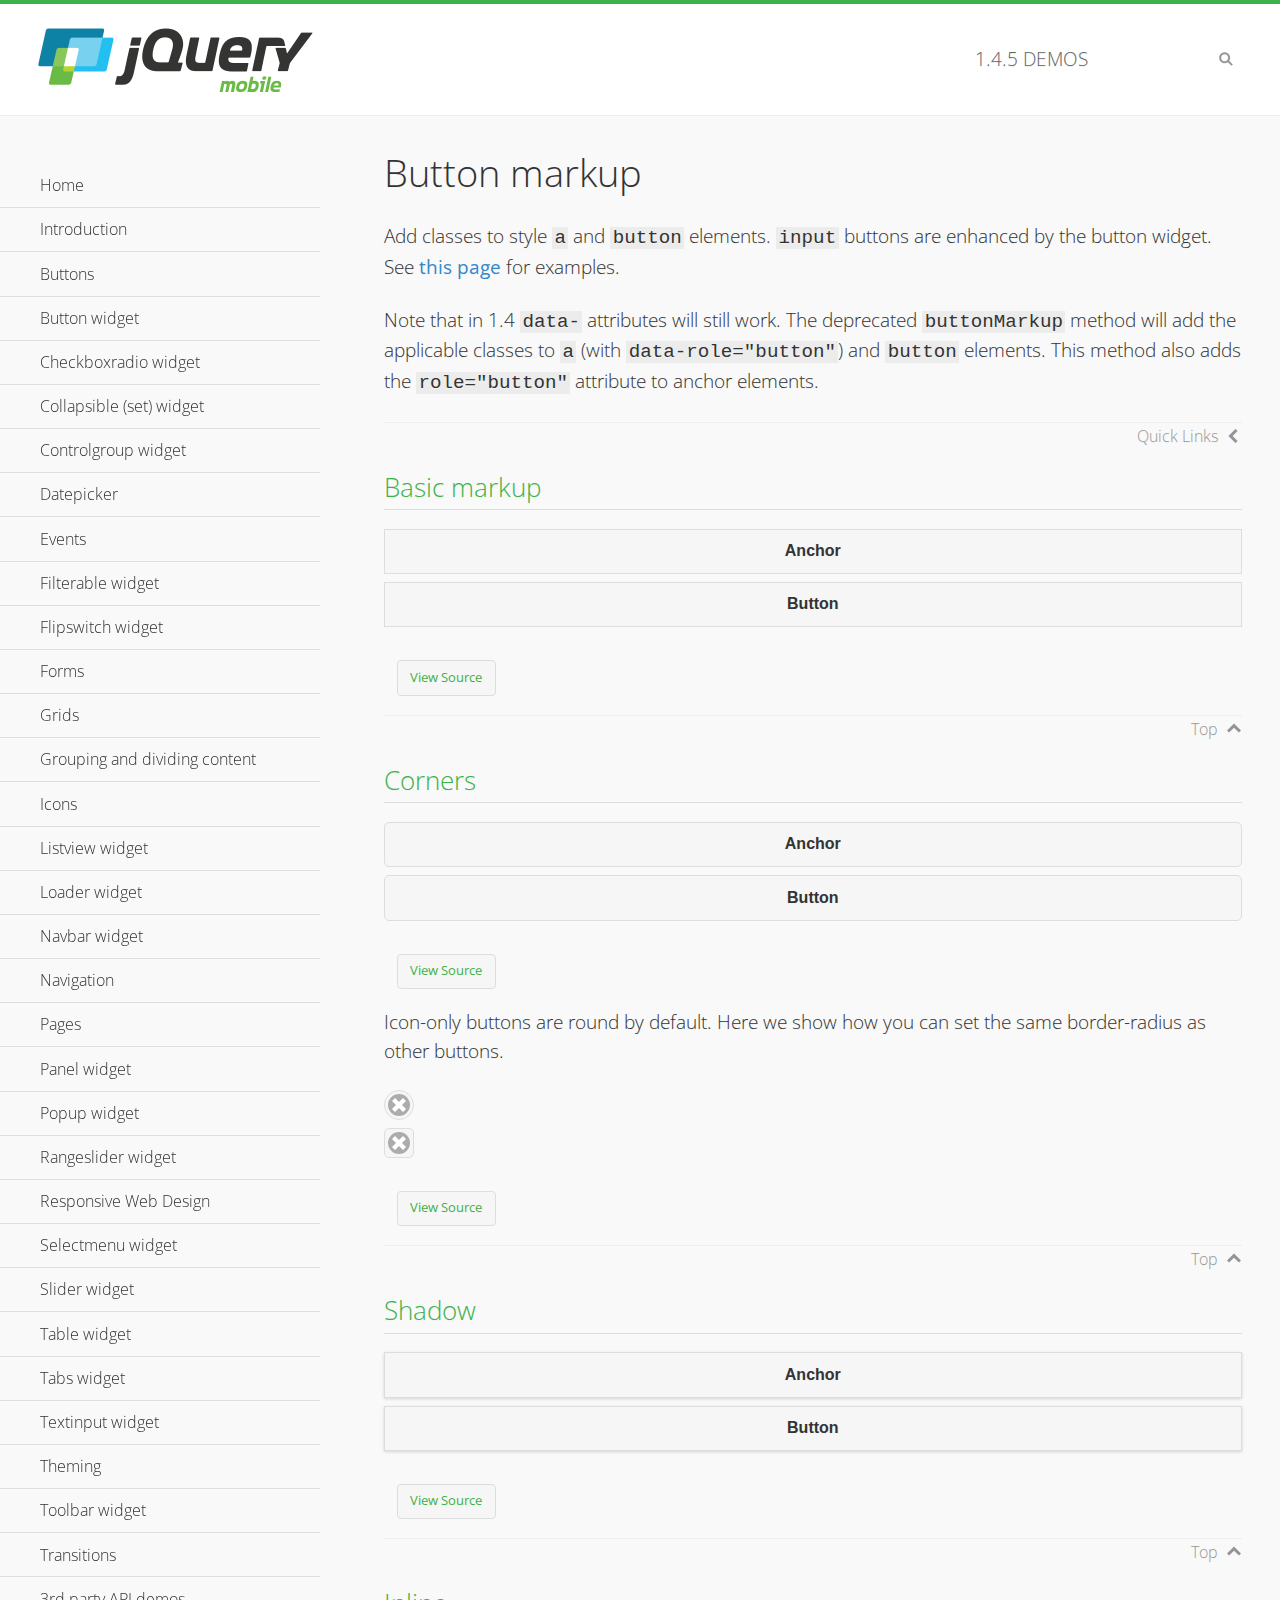
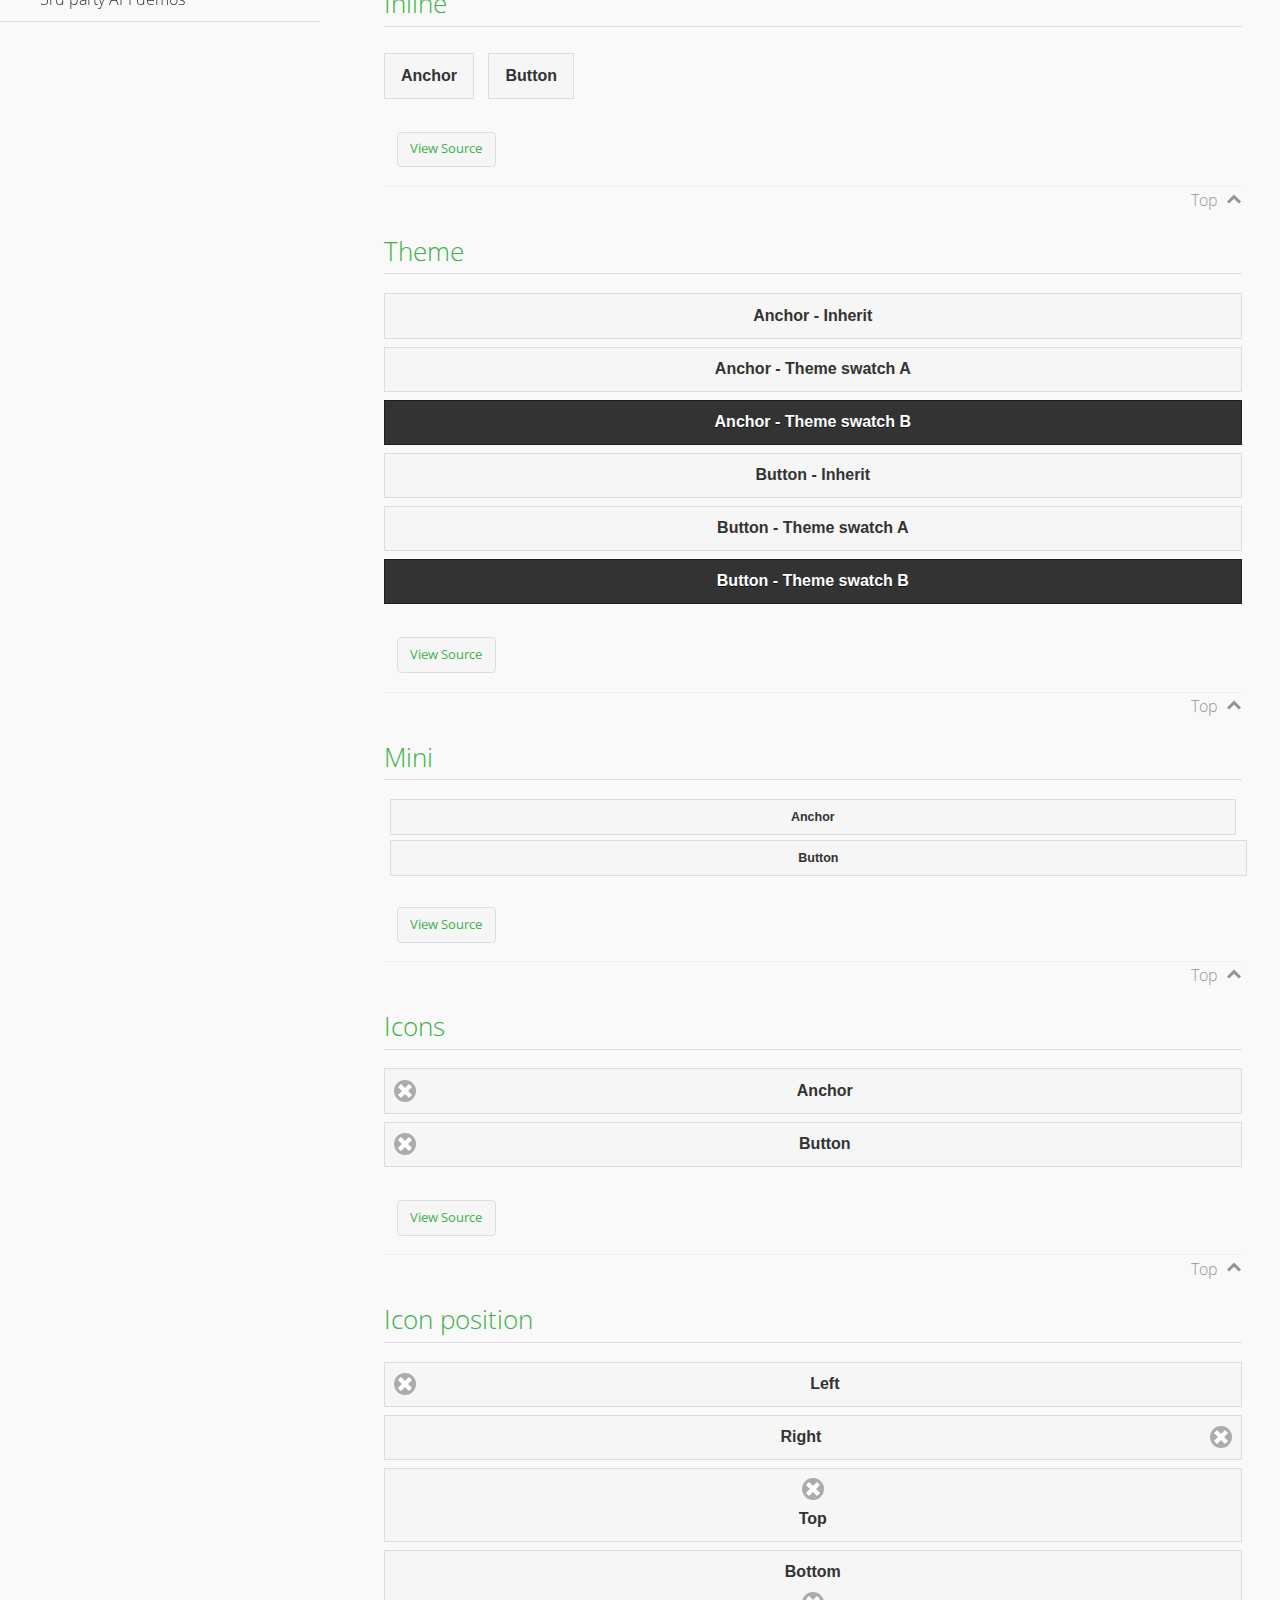
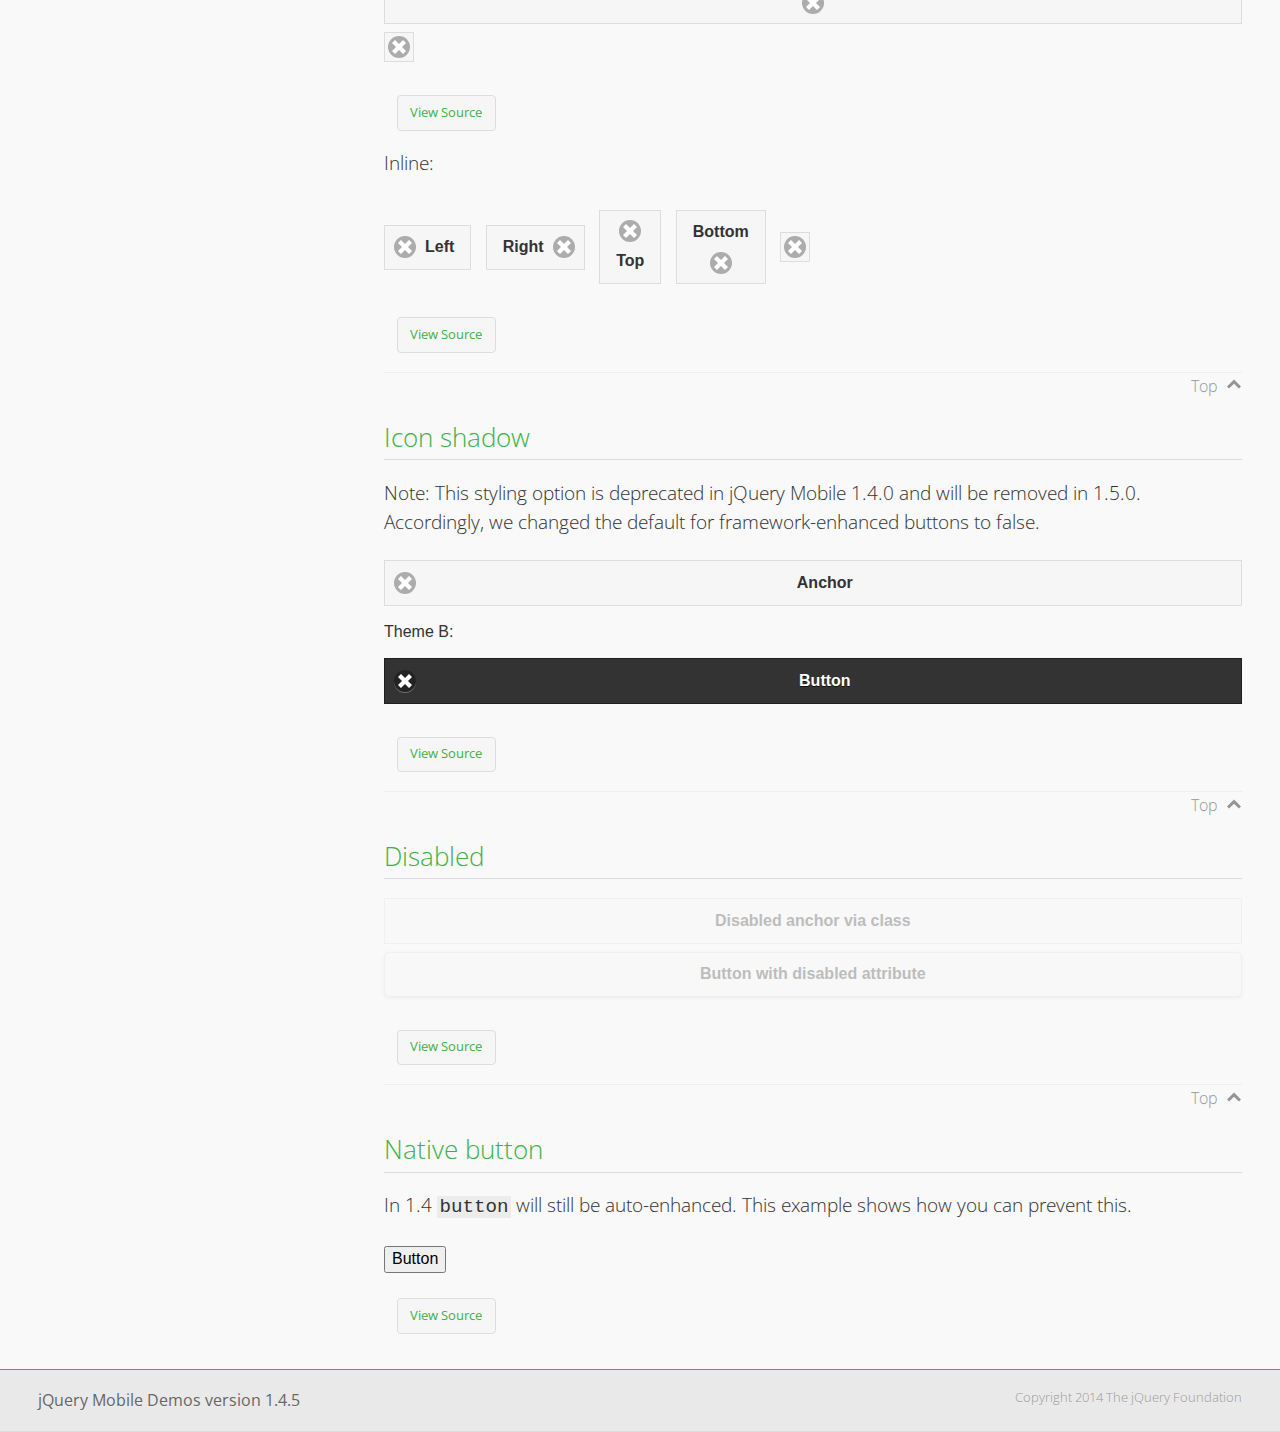
<file: jquery.mobile/demos/button-markup/index.html>
<!DOCTYPE html>
<html>
<head>
	<meta charset="utf-8">
	<meta name="viewport" content="width=device-width, initial-scale=1">
	<title>Button markup - jQuery Mobile Demos</title>
	<link rel="shortcut icon" href="../favicon.ico">
    <link rel="stylesheet" href="http://fonts.googleapis.com/css?family=Open+Sans:300,400,700">
	<link rel="stylesheet" href="../css/themes/default/jquery.mobile-1.4.5.min.css">
	<link rel="stylesheet" href="../_assets/css/jqm-demos.css">
	<script src="../js/jquery.js"></script>
	<script src="../_assets/js/index.js"></script>
	<script src="../js/jquery.mobile-1.4.5.min.js"></script>
	<style>
		#custom-border-radius .ui-btn-icon-notext.ui-corner-all {
			-webkit-border-radius: .3125em;
			border-radius: .3125em;
		}
	</style>
</head>
<body>
<div data-role="page" class="jqm-demos" data-quicklinks="true">

	<div data-role="header" class="jqm-header">
		<h2><a href="../" title="jQuery Mobile Demos home"><img src="../_assets/img/jquery-logo.png" alt="jQuery Mobile"></a></h2>
		<p><span class="jqm-version"></span> Demos</p>
		<a href="#" class="jqm-navmenu-link ui-btn ui-btn-icon-notext ui-corner-all ui-icon-bars ui-nodisc-icon ui-alt-icon ui-btn-left">Menu</a>
		<a href="#" class="jqm-search-link ui-btn ui-btn-icon-notext ui-corner-all ui-icon-search ui-nodisc-icon ui-alt-icon ui-btn-right">Search</a>
	</div><!-- /header -->

	<div role="main" class="ui-content jqm-content">

		<h1>Button markup</h1>

		<p>Add classes to style <code>a</code> and <code>button</code> elements. <code>input</code> buttons are enhanced by the button widget. See <a href="../button/" data-ajax="false">this page</a> for examples.</p>

		<p>Note that in 1.4 <code>data-</code> attributes will still work. The deprecated <code>buttonMarkup</code> method will add the applicable classes to <code>a</code> (with <code>data-role="button"</code>) and <code>button</code> elements. This method also adds the <code>role="button"</code> attribute to anchor elements.</p>

		<h2>Basic markup</h2>

		<div data-demo-html="true">
			<a href="#" class="ui-btn">Anchor</a>
			<button class="ui-btn">Button</button>
		</div><!--/demo-html -->

		<h2>Corners</h2>

		<div data-demo-html="true">
			<a href="#" class="ui-btn ui-corner-all">Anchor</a>
			<button class="ui-btn ui-corner-all">Button</button>
		</div><!--/demo-html -->

		<p>Icon-only buttons are round by default. Here we show how you can set the same border-radius as other buttons.</p>

		<div data-demo-html="true" data-demo-css="true">
			<a href="#" class="ui-btn ui-icon-delete ui-btn-icon-notext ui-corner-all">No text</a>
			<div id="custom-border-radius">
				<a href="#" class="ui-btn ui-icon-delete ui-btn-icon-notext ui-corner-all">No text</a>
			</div>
		</div><!--/demo-html -->

		<h2>Shadow</h2>

		<div data-demo-html="true">
			<a href="#" class="ui-btn ui-shadow">Anchor</a>
			<button class="ui-btn ui-shadow">Button</button>
		</div><!--/demo-html -->

		<h2>Inline</h2>

		<div data-demo-html="true">
			<a href="#" class="ui-btn ui-btn-inline">Anchor</a>
			<button class="ui-btn ui-btn-inline">Button</button>
		</div><!--/demo-html -->

		<h2>Theme</h2>

		<div data-demo-html="true">
			<a href="#" class="ui-btn">Anchor - Inherit</a>
			<a href="#" class="ui-btn ui-btn-a">Anchor - Theme swatch A</a>
			<a href="#" class="ui-btn ui-btn-b">Anchor - Theme swatch B</a>
			<button class="ui-btn">Button - Inherit</button>
			<button class="ui-btn ui-btn-a">Button - Theme swatch A</button>
			<button class="ui-btn ui-btn-b">Button - Theme swatch B</button>
		</div><!--/demo-html -->

		<h2>Mini</h2>

		<div data-demo-html="true">
			<a href="#" class="ui-btn ui-mini">Anchor</a>
			<button class="ui-btn ui-mini">Button</button>
		</div><!--/demo-html -->

		<h2>Icons</h2>

		<div data-demo-html="true">
			<a href="#" class="ui-btn ui-icon-delete ui-btn-icon-left">Anchor</a>
			<button class="ui-btn ui-icon-delete ui-btn-icon-left">Button</button>
		</div><!--/demo-html -->

		<h2>Icon position</h2>

		<div data-demo-html="true">
			<a href="#" class="ui-btn ui-icon-delete ui-btn-icon-left">Left</a>
			<a href="#" class="ui-btn ui-icon-delete ui-btn-icon-right">Right</a>
			<a href="#" class="ui-btn ui-icon-delete ui-btn-icon-top">Top</a>
			<a href="#" class="ui-btn ui-icon-delete ui-btn-icon-bottom">Bottom</a>
			<a href="#" class="ui-btn ui-icon-delete ui-btn-icon-notext">Icon only</a>
		</div><!--/demo-html -->

		<p>Inline:</p>

		<div data-demo-html="true">
			<a href="#" class="ui-btn ui-btn-inline ui-icon-delete ui-btn-icon-left">Left</a>
			<a href="#" class="ui-btn ui-btn-inline ui-icon-delete ui-btn-icon-right">Right</a>
			<a href="#" class="ui-btn ui-btn-inline ui-icon-delete ui-btn-icon-top">Top</a>
			<a href="#" class="ui-btn ui-btn-inline ui-icon-delete ui-btn-icon-bottom">Bottom</a>
			<a href="#" class="ui-btn ui-btn-inline ui-icon-delete ui-btn-icon-notext">Icon only</a>
		</div><!--/demo-html -->

		<h2>Icon shadow</h2>
		<p>Note: This styling option is deprecated in jQuery Mobile 1.4.0 and will be removed in 1.5.0. Accordingly, we changed the default for framework-enhanced buttons to false.</p>

		<div data-demo-html="true">
			<a href="#" class="ui-btn ui-icon-delete ui-btn-icon-left ui-shadow-icon">Anchor</a>
			<p>Theme B:</p>
			<button class="ui-btn ui-icon-delete ui-btn-icon-left ui-shadow-icon ui-btn-b">Button</button>
		</div><!--/demo-html -->

		<h2>Disabled</h2>

		<div data-demo-html="true">
			<a href="#" class="ui-btn ui-state-disabled">Disabled anchor via class</a>
			<button disabled>Button with disabled attribute</button>
		</div><!--/demo-html -->

		<h2>Native button</h2>
		<!-- TODO: Remove this demo in 1.5 -->
		<p>In 1.4 <code>button</code> will still be auto-enhanced. This example shows how you can prevent this.</p>

		<div data-demo-html="true">
			<button data-role="none">Button</button>
		</div><!--/demo-html -->

	</div><!-- /content -->
	    <div data-role="panel" class="jqm-navmenu-panel" data-position="left" data-display="overlay" data-theme="a">
	    	<ul class="jqm-list ui-alt-icon ui-nodisc-icon">
<li data-filtertext="demos homepage" data-icon="home"><a href=".././">Home</a></li>
<li data-filtertext="introduction overview getting started"><a href="../intro/" data-ajax="false">Introduction</a></li>
<li data-filtertext="buttons button markup buttonmarkup method anchor link button element"><a href="../button-markup/" data-ajax="false">Buttons</a></li>
<li data-filtertext="form button widget input button submit reset"><a href="../button/" data-ajax="false">Button widget</a></li>
<li data-role="collapsible" data-enhanced="true" data-collapsed-icon="carat-d" data-expanded-icon="carat-u" data-iconpos="right" data-inset="false" class="ui-collapsible ui-collapsible-themed-content ui-collapsible-collapsed">
	<h3 class="ui-collapsible-heading ui-collapsible-heading-collapsed">
		<a href="#" class="ui-collapsible-heading-toggle ui-btn ui-btn-icon-right ui-btn-inherit ui-icon-carat-d">
		    Checkboxradio widget<span class="ui-collapsible-heading-status"> click to expand contents</span>
		</a>
	</h3>
	<div class="ui-collapsible-content ui-body-inherit ui-collapsible-content-collapsed" aria-hidden="true">
		<ul>
			<li data-filtertext="form checkboxradio widget checkbox input checkboxes controlgroups"><a href="../checkboxradio-checkbox/" data-ajax="false">Checkboxes</a></li>
			<li data-filtertext="form checkboxradio widget radio input radio buttons controlgroups"><a href="../checkboxradio-radio/" data-ajax="false">Radio buttons</a></li>
		</ul>
	</div>
</li>
<li data-role="collapsible" data-enhanced="true" data-collapsed-icon="carat-d" data-expanded-icon="carat-u" data-iconpos="right" data-inset="false" class="ui-collapsible ui-collapsible-themed-content ui-collapsible-collapsed">
	<h3 class="ui-collapsible-heading ui-collapsible-heading-collapsed">
		<a href="#" class="ui-collapsible-heading-toggle ui-btn ui-btn-icon-right ui-btn-inherit ui-icon-carat-d">
			Collapsible (set) widget<span class="ui-collapsible-heading-status"> click to expand contents</span>
		</a>
	</h3>
	<div class="ui-collapsible-content ui-body-inherit ui-collapsible-content-collapsed" aria-hidden="true">
		<ul>
			<li data-filtertext="collapsibles content formatting"><a href="../collapsible/" data-ajax="false">Collapsible</a></li>
			<li data-filtertext="dynamic collapsible set accordion append expand"><a href="../collapsible-dynamic/" data-ajax="false">Dynamic collapsibles</a></li>
			<li data-filtertext="accordions collapsible set widget content formatting grouped collapsibles"><a href="../collapsibleset/" data-ajax="false">Collapsible set</a></li>
		</ul>
	</div>
</li>
<li data-role="collapsible" data-enhanced="true" data-collapsed-icon="carat-d" data-expanded-icon="carat-u" data-iconpos="right" data-inset="false" class="ui-collapsible ui-collapsible-themed-content ui-collapsible-collapsed">
	<h3 class="ui-collapsible-heading ui-collapsible-heading-collapsed">
		<a href="#" class="ui-collapsible-heading-toggle ui-btn ui-btn-icon-right ui-btn-inherit ui-icon-carat-d">
			Controlgroup widget<span class="ui-collapsible-heading-status"> click to expand contents</span>
		</a>
	</h3>
	<div class="ui-collapsible-content ui-body-inherit ui-collapsible-content-collapsed" aria-hidden="true">
		<ul>
			<li data-filtertext="controlgroups selectmenu checkboxradio input grouped buttons horizontal vertical"><a href="../controlgroup/" data-ajax="false">Controlgroup</a></li>
			<li data-filtertext="dynamic controlgroup dynamically add buttons"><a href="../controlgroup-dynamic/" data-ajax="false">Dynamic controlgroups</a></li>
		</ul>
	</div>
</li>
<li data-filtertext="form datepicker widget date input"><a href="../datepicker/" data-ajax="false">Datepicker</a></li>
<li data-role="collapsible" data-enhanced="true" data-collapsed-icon="carat-d" data-expanded-icon="carat-u" data-iconpos="right" data-inset="false" class="ui-collapsible ui-collapsible-themed-content ui-collapsible-collapsed">
	<h3 class="ui-collapsible-heading ui-collapsible-heading-collapsed">
		<a href="#" class="ui-collapsible-heading-toggle ui-btn ui-btn-icon-right ui-btn-inherit ui-icon-carat-d">
			Events<span class="ui-collapsible-heading-status"> click to expand contents</span>
		</a>
	</h3>
	<div class="ui-collapsible-content ui-body-inherit ui-collapsible-content-collapsed" aria-hidden="true">
		<ul>
			<li data-filtertext="swipe to delete list items listviews swipe events"><a href="../swipe-list/" data-ajax="false">Swipe list items</a></li>
			<li data-filtertext="swipe to navigate swipe page navigation swipe events"><a href="../swipe-page/" data-ajax="false">Swipe page navigation</a></li>
		</ul>
	</div>
</li>
<li data-filtertext="filterable filter elements sorting searching listview table"><a href="../filterable/" data-ajax="false">Filterable widget</a></li>
<li data-filtertext="form flipswitch widget flip toggle switch binary select checkbox input"><a href="../flipswitch/" data-ajax="false">Flipswitch widget</a></li>
<li data-role="collapsible" data-enhanced="true" data-collapsed-icon="carat-d" data-expanded-icon="carat-u" data-iconpos="right" data-inset="false" class="ui-collapsible ui-collapsible-themed-content ui-collapsible-collapsed">
	<h3 class="ui-collapsible-heading ui-collapsible-heading-collapsed">
		<a href="#" class="ui-collapsible-heading-toggle ui-btn ui-btn-icon-right ui-btn-inherit ui-icon-carat-d">
			Forms<span class="ui-collapsible-heading-status"> click to expand contents</span>
		</a>
	</h3>
	<div class="ui-collapsible-content ui-body-inherit ui-collapsible-content-collapsed" aria-hidden="true">
		<ul>
			<li data-filtertext="forms text checkbox radio range button submit reset inputs selects textarea slider flipswitch label form elements"><a href="../forms/" data-ajax="false">Forms</a></li>
			<li data-filtertext="form hide labels hidden accessible ui-hidden-accessible forms"><a href="../forms-label-hidden-accessible/" data-ajax="false">Hide labels</a></li>
			<li data-filtertext="form field containers fieldcontain ui-field-contain forms"><a href="../forms-field-contain/" data-ajax="false">Field containers</a></li>
			<li data-filtertext="forms disabled form elements"><a href="../forms-disabled/" data-ajax="false">Forms disabled</a></li>
			<li data-filtertext="forms gallery examples overview forms text checkbox radio range button submit reset inputs selects textarea slider flipswitch label form elements"><a href="../forms-gallery/" data-ajax="false">Forms gallery</a></li>
		</ul>
	</div>
</li>
<li data-role="collapsible" data-enhanced="true" data-collapsed-icon="carat-d" data-expanded-icon="carat-u" data-iconpos="right" data-inset="false" class="ui-collapsible ui-collapsible-themed-content ui-collapsible-collapsed">
	<h3 class="ui-collapsible-heading ui-collapsible-heading-collapsed">
		<a href="#" class="ui-collapsible-heading-toggle ui-btn ui-btn-icon-right ui-btn-inherit ui-icon-carat-d">
			Grids<span class="ui-collapsible-heading-status"> click to expand contents</span>
		</a>
	</h3>
	<div class="ui-collapsible-content ui-body-inherit ui-collapsible-content-collapsed" aria-hidden="true">
		<ul>
			<li data-filtertext="grids columns blocks content formatting rwd responsive css framework"><a href="../grids/" data-ajax="false">Grids</a></li>
			<li data-filtertext="buttons in grids css framework"><a href="../grids-buttons/" data-ajax="false">Buttons in grids</a></li>
			<li data-filtertext="custom responsive grids rwd css framework"><a href="../grids-custom-responsive/" data-ajax="false">Custom responsive grids</a></li>
		</ul>
	</div>
</li>
<li data-filtertext="blocks content formatting sections heading"><a href="../body-bar-classes/" data-ajax="false">Grouping and dividing content</a></li>
<li data-role="collapsible" data-enhanced="true" data-collapsed-icon="carat-d" data-expanded-icon="carat-u" data-iconpos="right" data-inset="false" class="ui-collapsible ui-collapsible-themed-content ui-collapsible-collapsed">
	<h3 class="ui-collapsible-heading ui-collapsible-heading-collapsed">
		<a href="#" class="ui-collapsible-heading-toggle ui-btn ui-btn-icon-right ui-btn-inherit ui-icon-carat-d">
			Icons<span class="ui-collapsible-heading-status"> click to expand contents</span>
		</a>
	</h3>
	<div class="ui-collapsible-content ui-body-inherit ui-collapsible-content-collapsed" aria-hidden="true">
		<ul>
			<li data-filtertext="button icons svg disc alt custom icon position"><a href="../icons/" data-ajax="false">Icons</a></li>
			<li data-filtertext=""><a href="../icons-grunticon/" data-ajax="false">Grunticon loader</a></li>
		</ul>
	</div>
</li>
<li data-role="collapsible" data-enhanced="true" data-collapsed-icon="carat-d" data-expanded-icon="carat-u" data-iconpos="right" data-inset="false" class="ui-collapsible ui-collapsible-themed-content ui-collapsible-collapsed">
	<h3 class="ui-collapsible-heading ui-collapsible-heading-collapsed">
		<a href="#" class="ui-collapsible-heading-toggle ui-btn ui-btn-icon-right ui-btn-inherit ui-icon-carat-d">
			Listview widget<span class="ui-collapsible-heading-status"> click to expand contents</span>
		</a>
	</h3>
	<div class="ui-collapsible-content ui-body-inherit ui-collapsible-content-collapsed" aria-hidden="true">
		<ul>
			<li data-filtertext="listview widget thumbnails icons nested split button collapsible ul ol"><a href="../listview/" data-ajax="false">Listview</a></li>
			<li data-filtertext="autocomplete filterable reveal listview filtertextbeforefilter placeholder"><a href="../listview-autocomplete/" data-ajax="false">Listview autocomplete</a></li>
			<li data-filtertext="autocomplete filterable reveal listview remote data filtertextbeforefilter placeholder"><a href="../listview-autocomplete-remote/" data-ajax="false">Listview autocomplete remote data</a></li>
			<li data-filtertext="autodividers anchor jump scroll linkbars listview lists ul ol"><a href="../listview-autodividers-linkbar/" data-ajax="false">Listview autodividers linkbar</a></li>
			<li data-filtertext="listview autodividers selector autodividersselector lists ul ol"><a href="../listview-autodividers-selector/" data-ajax="false">Listview autodividers selector</a></li>
			<li data-filtertext="listview nested list items"><a href="../listview-nested-lists/" data-ajax="false">Nested Listviews</a></li>
			<li data-filtertext="listview collapsible list items flat"><a href="../listview-collapsible-item-flat/" data-ajax="false">Listview collapsible list items (flat)</a></li>
			<li data-filtertext="listview collapsible list indented"><a href="../listview-collapsible-item-indented/" data-ajax="false">Listview collapsible list items (indented)</a></li>
			<li data-filtertext="grid listview responsive grids responsive listviews lists ul"><a href="../listview-grid/" data-ajax="false">Listview responsive grid</a></li>
		</ul>
	</div>
</li>
<li data-filtertext="loader widget page loading navigation overlay spinner"><a href="../loader/" data-ajax="false">Loader widget</a></li>
<li data-filtertext="navbar widget navmenu toolbars header footer"><a href="../navbar/" data-ajax="false">Navbar widget</a></li>
<li data-role="collapsible" data-enhanced="true" data-collapsed-icon="carat-d" data-expanded-icon="carat-u" data-iconpos="right" data-inset="false" class="ui-collapsible ui-collapsible-themed-content ui-collapsible-collapsed">
	<h3 class="ui-collapsible-heading ui-collapsible-heading-collapsed">
		<a href="#" class="ui-collapsible-heading-toggle ui-btn ui-btn-icon-right ui-btn-inherit ui-icon-carat-d">
			Navigation<span class="ui-collapsible-heading-status"> click to expand contents</span>
		</a>
	</h3>
	<div class="ui-collapsible-content ui-body-inherit ui-collapsible-content-collapsed" aria-hidden="true">
		<ul>
			<li data-filtertext="ajax navigation navigate widget history event method"><a href="../navigation/" data-ajax="false">Navigation</a></li>
			<li data-filtertext="linking pages page links navigation ajax prefetch cache"><a href="../navigation-linking-pages/" data-ajax="false">Linking pages</a></li>
			<!-- <li data-filtertext="php redirect server redirection server-side navigation"><a href="../navigation-php-redirect/" data-ajax="false">PHP redirect demo</a></li>-->
			<li data-filtertext="navigation redirection hash query"><a href="../navigation-hash-processing/" data-ajax="false">Hash processing demo</a></li>
			<li data-filtertext="navigation redirection hash query"><a href="../page-events/" data-ajax="false">Page Navigation Events</a></li>
		</ul>
	</div>
</li>
<li data-role="collapsible" data-enhanced="true" data-collapsed-icon="carat-d" data-expanded-icon="carat-u" data-iconpos="right" data-inset="false" class="ui-collapsible ui-collapsible-themed-content ui-collapsible-collapsed">
	<h3 class="ui-collapsible-heading ui-collapsible-heading-collapsed">
		<a href="#" class="ui-collapsible-heading-toggle ui-btn ui-btn-icon-right ui-btn-inherit ui-icon-carat-d">
			Pages<span class="ui-collapsible-heading-status"> click to expand contents</span>
		</a>
	</h3>
	<div class="ui-collapsible-content ui-body-inherit ui-collapsible-content-collapsed" aria-hidden="true">
		<ul>
			<li data-filtertext="pages page widget ajax navigation"><a href="../pages/" data-ajax="false">Pages</a></li>
			<li data-filtertext="single page"><a href="../pages-single-page/" data-ajax="false">Single page</a></li>
			<li data-filtertext="multipage multi-page page"><a href="../pages-multi-page/" data-ajax="false">Multi-page template</a></li>
			<li data-filtertext="dialog page widget modal popup"><a href="../pages-dialog/" data-ajax="false">Dialog page</a></li>
		</ul>
	</div>
</li>
<li data-role="collapsible" data-enhanced="true" data-collapsed-icon="carat-d" data-expanded-icon="carat-u" data-iconpos="right" data-inset="false" class="ui-collapsible ui-collapsible-themed-content ui-collapsible-collapsed">
	<h3 class="ui-collapsible-heading ui-collapsible-heading-collapsed">
		<a href="#" class="ui-collapsible-heading-toggle ui-btn ui-btn-icon-right ui-btn-inherit ui-icon-carat-d">
			Panel widget<span class="ui-collapsible-heading-status"> click to expand contents</span>
		</a>
	</h3>
	<div class="ui-collapsible-content ui-body-inherit ui-collapsible-content-collapsed" aria-hidden="true">
		<ul>
			<li data-filtertext="panel widget sliding panels reveal push overlay responsive"><a href="../panel/" data-ajax="false">Panel</a></li>
			<li data-filtertext=""><a href="../panel-external/" data-ajax="false">External panels</a></li>
			<li data-filtertext="panel "><a href="../panel-fixed/" data-ajax="false">Fixed panels</a></li>
			<li data-filtertext="panel slide panels sliding panels shadow rwd responsive breakpoint"><a href="../panel-responsive/" data-ajax="false">Panels responsive</a></li>
			<li data-filtertext="panel custom style custom panel width reveal shadow listview panel styling page background wrapper"><a href="../panel-styling/" data-ajax="false">Custom panel style</a></li>
			<li data-filtertext="panel open on swipe"><a href="../panel-swipe-open/" data-ajax="false">Panel open on swipe</a></li>
			<li data-filtertext="panels outside page internal external toolbars"><a href="../panel-external-internal/" data-ajax="false">Panel external and internal</a></li>
		</ul>
	</div>
</li>
<li data-role="collapsible" data-enhanced="true" data-collapsed-icon="carat-d" data-expanded-icon="carat-u" data-iconpos="right" data-inset="false" class="ui-collapsible ui-collapsible-themed-content ui-collapsible-collapsed">
	<h3 class="ui-collapsible-heading ui-collapsible-heading-collapsed">
		<a href="#" class="ui-collapsible-heading-toggle ui-btn ui-btn-icon-right ui-btn-inherit ui-icon-carat-d">
			Popup widget<span class="ui-collapsible-heading-status"> click to expand contents</span>
		</a>
	</h3>
	<div class="ui-collapsible-content ui-body-inherit ui-collapsible-content-collapsed" aria-hidden="true">
		<ul>
			<li data-filtertext="popup widget popups dialog modal transition tooltip lightbox form overlay screen flip pop fade transition"><a href="../popup/" data-ajax="false">Popup</a></li>
			<li data-filtertext="popup alignment position"><a href="../popup-alignment/" data-ajax="false">Popup alignment</a></li>
			<li data-filtertext="popup arrow size popups popover"><a href="../popup-arrow-size/" data-ajax="false">Popup arrow size</a></li>
			<li data-filtertext="dynamic popups popup images lightbox"><a href="../popup-dynamic/" data-ajax="false">Dynamic popups</a></li>
			<li data-filtertext="popups with iframes scaling"><a href="../popup-iframe/" data-ajax="false">Popups with iframes</a></li>
			<li data-filtertext="popup image scaling"><a href="../popup-image-scaling/" data-ajax="false">Popup image scaling</a></li>
			<li data-filtertext="external popup outside multi-page"><a href="../popup-outside-multipage/" data-ajax="false">Popup outside multi-page</a></li>
		</ul>
	</div>
</li>
<li data-filtertext="form rangeslider widget dual sliders dual handle sliders range input"><a href="../rangeslider/" data-ajax="false">Rangeslider widget</a></li>
<li data-filtertext="responsive web design rwd adaptive progressive enhancement PE accessible mobile breakpoints media query media queries"><a href="../rwd/" data-ajax="false">Responsive Web Design</a></li>
<li data-role="collapsible" data-enhanced="true" data-collapsed-icon="carat-d" data-expanded-icon="carat-u" data-iconpos="right" data-inset="false" class="ui-collapsible ui-collapsible-themed-content ui-collapsible-collapsed">
	<h3 class="ui-collapsible-heading ui-collapsible-heading-collapsed">
		<a href="#" class="ui-collapsible-heading-toggle ui-btn ui-btn-icon-right ui-btn-inherit ui-icon-carat-d">
			Selectmenu widget<span class="ui-collapsible-heading-status"> click to expand contents</span>
		</a>
	</h3>
	<div class="ui-collapsible-content ui-body-inherit ui-collapsible-content-collapsed" aria-hidden="true">
		<ul>
			<li data-filtertext="form selectmenu widget select input custom select menu selects"><a href="../selectmenu/" data-ajax="false">Selectmenu</a></li>
			<li data-filtertext="form custom select menu selectmenu widget custom menu option optgroup multiple selects"><a href="../selectmenu-custom/" data-ajax="false">Custom select menu</a></li>
			<li data-filtertext="filterable select filter popup dialog"><a href="../selectmenu-custom-filter/" data-ajax="false">Custom select menu with filter</a></li>
		</ul>
	</div>
</li>
<li data-role="collapsible" data-enhanced="true" data-collapsed-icon="carat-d" data-expanded-icon="carat-u" data-iconpos="right" data-inset="false" class="ui-collapsible ui-collapsible-themed-content ui-collapsible-collapsed">
	<h3 class="ui-collapsible-heading ui-collapsible-heading-collapsed">
		<a href="#" class="ui-collapsible-heading-toggle ui-btn ui-btn-icon-right ui-btn-inherit ui-icon-carat-d">
			Slider widget<span class="ui-collapsible-heading-status"> click to expand contents</span>
		</a>
	</h3>
	<div class="ui-collapsible-content ui-body-inherit ui-collapsible-content-collapsed" aria-hidden="true">
		<ul>
			<li data-filtertext="form slider widget range input single sliders"><a href="../slider/" data-ajax="false">Slider</a></li>
			<li data-filtertext="form slider widget flipswitch slider binary select flip toggle switch"><a href="../slider-flipswitch/" data-ajax="false">Slider flip toggle switch</a></li>
			<li data-filtertext="form slider tooltip handle value input range sliders"><a href="../slider-tooltip/" data-ajax="false">Slider tooltip</a></li>
		</ul>
	</div>
</li>
<li data-role="collapsible" data-enhanced="true" data-collapsed-icon="carat-d" data-expanded-icon="carat-u" data-iconpos="right" data-inset="false" class="ui-collapsible ui-collapsible-themed-content ui-collapsible-collapsed">
	<h3 class="ui-collapsible-heading ui-collapsible-heading-collapsed">
		<a href="#" class="ui-collapsible-heading-toggle ui-btn ui-btn-icon-right ui-btn-inherit ui-icon-carat-d">
			Table widget<span class="ui-collapsible-heading-status"> click to expand contents</span>
		</a>
	</h3>
	<div class="ui-collapsible-content ui-body-inherit ui-collapsible-content-collapsed" aria-hidden="true">
		<ul>
			<li data-filtertext="table widget reflow column toggle th td responsive tables rwd hide show tabular"><a href="../table-column-toggle/" data-ajax="false">Table Column Toggle</a></li>
			<li data-filtertext="table column toggle phone comparison demo"><a href="../table-column-toggle-example/" data-ajax="false">Table Column Toggle demo</a></li>
			<li data-filtertext="responsive tables table column toggle heading groups rwd breakpoint"><a href="../table-column-toggle-heading-groups/" data-ajax="false">Table Column Toggle heading groups</a></li>
			<li data-filtertext="responsive tables table column toggle hide rwd breakpoint customization options"><a href="../table-column-toggle-options/" data-ajax="false">Table Column Toggle options</a></li>
			<li data-filtertext="table reflow th td responsive rwd columns tabular"><a href="../table-reflow/" data-ajax="false">Table Reflow</a></li>
			<li data-filtertext="responsive tables table reflow heading groups rwd breakpoint"><a href="../table-reflow-heading-groups/" data-ajax="false">Table Reflow heading groups</a></li>
			<li data-filtertext="responsive tables table reflow stripes strokes table style"><a href="../table-reflow-stripes-strokes/" data-ajax="false">Table Reflow stripes and strokes</a></li>
			<li data-filtertext="responsive tables table reflow stack custom styles"><a href="../table-reflow-styling/" data-ajax="false">Table Reflow custom styles</a></li>
		</ul>
	</div>
</li>
<li data-filtertext="ui tabs widget"><a href="../tabs/" data-ajax="false">Tabs widget</a></li>
<li data-filtertext="form textinput widget text input textarea number date time tel email file color password"><a href="../textinput/" data-ajax="false">Textinput widget</a></li>
<li data-role="collapsible" data-enhanced="true" data-collapsed-icon="carat-d" data-expanded-icon="carat-u" data-iconpos="right" data-inset="false" class="ui-collapsible ui-collapsible-themed-content ui-collapsible-collapsed">
	<h3 class="ui-collapsible-heading ui-collapsible-heading-collapsed">
		<a href="#" class="ui-collapsible-heading-toggle ui-btn ui-btn-icon-right ui-btn-inherit ui-icon-carat-d">
			Theming<span class="ui-collapsible-heading-status"> click to expand contents</span>
		</a>
	</h3>
	<div class="ui-collapsible-content ui-body-inherit ui-collapsible-content-collapsed" aria-hidden="true">
		<ul>
			<li data-filtertext="default theme swatches theming style css"><a href="../theme-default/" data-ajax="false">Default theme</a></li>
			<li data-filtertext="classic theme old theme swatches theming style css"><a href="../theme-classic/" data-ajax="false">Classic theme</a></li>
		</ul>
	</div>
</li>
<li data-role="collapsible" data-enhanced="true" data-collapsed-icon="carat-d" data-expanded-icon="carat-u" data-iconpos="right" data-inset="false" class="ui-collapsible ui-collapsible-themed-content ui-collapsible-collapsed">
	<h3 class="ui-collapsible-heading ui-collapsible-heading-collapsed">
		<a href="#" class="ui-collapsible-heading-toggle ui-btn ui-btn-icon-right ui-btn-inherit ui-icon-carat-d">
			Toolbar widget<span class="ui-collapsible-heading-status"> click to expand contents</span>
		</a>
	</h3>
	<div class="ui-collapsible-content ui-body-inherit ui-collapsible-content-collapsed" aria-hidden="true">
		<ul>
			<li data-filtertext="toolbar widget header footer toolbars fixed fullscreen external sections"><a href="../toolbar/" data-ajax="false">Toolbar</a></li>
			<li data-filtertext="dynamic toolbars dynamically add toolbar header footer"><a href="../toolbar-dynamic/" data-ajax="false">Dynamic toolbars</a></li>
			<li data-filtertext="external toolbars header footer"><a href="../toolbar-external/" data-ajax="false">External toolbars</a></li>
			<li data-filtertext="fixed toolbars header footer"><a href="../toolbar-fixed/" data-ajax="false">Fixed toolbars</a></li>
			<li data-filtertext="fixed fullscreen toolbars header footer"><a href="../toolbar-fixed-fullscreen/" data-ajax="false">Fullscreen toolbars</a></li>
			<li data-filtertext="external fixed toolbars header footer"><a href="../toolbar-fixed-external/" data-ajax="false">Fixed external toolbars</a></li>
			<li data-filtertext="external persistent toolbars header footer navbar navmenu"><a href="../toolbar-fixed-persistent/" data-ajax="false">Persistent toolbars</a></li>
			<li data-filtertext="external ajax optimized toolbars persistent toolbars header footer navbar"><a href="../toolbar-fixed-persistent-optimized/" data-ajax="false">Ajax optimized toolbars</a></li>
			<li data-filtertext="form in toolbars header footer"><a href="../toolbar-fixed-forms/" data-ajax="false">Form in toolbar</a></li>
		</ul>
	</div>
</li>
<li data-filtertext="page transitions animated pages popup navigation flip slide fade pop"><a href="../transitions/" data-ajax="false">Transitions</a></li>
<li data-role="collapsible" data-enhanced="true" data-collapsed-icon="carat-d" data-expanded-icon="carat-u" data-iconpos="right" data-inset="false" class="ui-collapsible ui-collapsible-themed-content ui-collapsible-collapsed">
	<h3 class="ui-collapsible-heading ui-collapsible-heading-collapsed">
		<a href="#" class="ui-collapsible-heading-toggle ui-btn ui-btn-icon-right ui-btn-inherit ui-icon-carat-d">
			3rd party API demos<span class="ui-collapsible-heading-status"> click to expand contents</span>
		</a>
	</h3>
	<div class="ui-collapsible-content ui-body-inherit ui-collapsible-content-collapsed" aria-hidden="true">
		<ul>
			<li data-filtertext="backbone requirejs navigation router"><a href="../backbone-requirejs/" data-ajax="false">Backbone RequireJS</a></li>
			<li data-filtertext="google maps geolocation demo"><a href="../map-geolocation/" data-ajax="false">Google Maps geolocation</a></li>
			<li data-filtertext="google maps hybrid"><a href="../map-list-toggle/" data-ajax="false">Google Maps list toggle</a></li>
		</ul>
	</div>
</li>



		     </ul>
		</div><!-- /panel -->


	<div data-role="footer" data-position="fixed" data-tap-toggle="false" class="jqm-footer">
		<p>jQuery Mobile Demos version <span class="jqm-version"></span></p>
		<p>Copyright 2014 The jQuery Foundation</p>
	</div><!-- /footer -->
	<!-- TODO: This should become an external panel so we can add input to markup (unique ID) -->
    <div data-role="panel" class="jqm-search-panel" data-position="right" data-display="overlay" data-theme="a">
		<div class="jqm-search">
			<ul class="jqm-list" data-filter-placeholder="Search demos..." data-filter-reveal="true">
<li data-filtertext="demos homepage" data-icon="home"><a href=".././">Home</a></li>
<li data-filtertext="introduction overview getting started"><a href="../intro/" data-ajax="false">Introduction</a></li>
<li data-filtertext="buttons button markup buttonmarkup method anchor link button element"><a href="../button-markup/" data-ajax="false">Buttons</a></li>
<li data-filtertext="form button widget input button submit reset"><a href="../button/" data-ajax="false">Button widget</a></li>
<li data-role="collapsible" data-enhanced="true" data-collapsed-icon="carat-d" data-expanded-icon="carat-u" data-iconpos="right" data-inset="false" class="ui-collapsible ui-collapsible-themed-content ui-collapsible-collapsed">
	<h3 class="ui-collapsible-heading ui-collapsible-heading-collapsed">
		<a href="#" class="ui-collapsible-heading-toggle ui-btn ui-btn-icon-right ui-btn-inherit ui-icon-carat-d">
		    Checkboxradio widget<span class="ui-collapsible-heading-status"> click to expand contents</span>
		</a>
	</h3>
	<div class="ui-collapsible-content ui-body-inherit ui-collapsible-content-collapsed" aria-hidden="true">
		<ul>
			<li data-filtertext="form checkboxradio widget checkbox input checkboxes controlgroups"><a href="../checkboxradio-checkbox/" data-ajax="false">Checkboxes</a></li>
			<li data-filtertext="form checkboxradio widget radio input radio buttons controlgroups"><a href="../checkboxradio-radio/" data-ajax="false">Radio buttons</a></li>
		</ul>
	</div>
</li>
<li data-role="collapsible" data-enhanced="true" data-collapsed-icon="carat-d" data-expanded-icon="carat-u" data-iconpos="right" data-inset="false" class="ui-collapsible ui-collapsible-themed-content ui-collapsible-collapsed">
	<h3 class="ui-collapsible-heading ui-collapsible-heading-collapsed">
		<a href="#" class="ui-collapsible-heading-toggle ui-btn ui-btn-icon-right ui-btn-inherit ui-icon-carat-d">
			Collapsible (set) widget<span class="ui-collapsible-heading-status"> click to expand contents</span>
		</a>
	</h3>
	<div class="ui-collapsible-content ui-body-inherit ui-collapsible-content-collapsed" aria-hidden="true">
		<ul>
			<li data-filtertext="collapsibles content formatting"><a href="../collapsible/" data-ajax="false">Collapsible</a></li>
			<li data-filtertext="dynamic collapsible set accordion append expand"><a href="../collapsible-dynamic/" data-ajax="false">Dynamic collapsibles</a></li>
			<li data-filtertext="accordions collapsible set widget content formatting grouped collapsibles"><a href="../collapsibleset/" data-ajax="false">Collapsible set</a></li>
		</ul>
	</div>
</li>
<li data-role="collapsible" data-enhanced="true" data-collapsed-icon="carat-d" data-expanded-icon="carat-u" data-iconpos="right" data-inset="false" class="ui-collapsible ui-collapsible-themed-content ui-collapsible-collapsed">
	<h3 class="ui-collapsible-heading ui-collapsible-heading-collapsed">
		<a href="#" class="ui-collapsible-heading-toggle ui-btn ui-btn-icon-right ui-btn-inherit ui-icon-carat-d">
			Controlgroup widget<span class="ui-collapsible-heading-status"> click to expand contents</span>
		</a>
	</h3>
	<div class="ui-collapsible-content ui-body-inherit ui-collapsible-content-collapsed" aria-hidden="true">
		<ul>
			<li data-filtertext="controlgroups selectmenu checkboxradio input grouped buttons horizontal vertical"><a href="../controlgroup/" data-ajax="false">Controlgroup</a></li>
			<li data-filtertext="dynamic controlgroup dynamically add buttons"><a href="../controlgroup-dynamic/" data-ajax="false">Dynamic controlgroups</a></li>
		</ul>
	</div>
</li>
<li data-filtertext="form datepicker widget date input"><a href="../datepicker/" data-ajax="false">Datepicker</a></li>
<li data-role="collapsible" data-enhanced="true" data-collapsed-icon="carat-d" data-expanded-icon="carat-u" data-iconpos="right" data-inset="false" class="ui-collapsible ui-collapsible-themed-content ui-collapsible-collapsed">
	<h3 class="ui-collapsible-heading ui-collapsible-heading-collapsed">
		<a href="#" class="ui-collapsible-heading-toggle ui-btn ui-btn-icon-right ui-btn-inherit ui-icon-carat-d">
			Events<span class="ui-collapsible-heading-status"> click to expand contents</span>
		</a>
	</h3>
	<div class="ui-collapsible-content ui-body-inherit ui-collapsible-content-collapsed" aria-hidden="true">
		<ul>
			<li data-filtertext="swipe to delete list items listviews swipe events"><a href="../swipe-list/" data-ajax="false">Swipe list items</a></li>
			<li data-filtertext="swipe to navigate swipe page navigation swipe events"><a href="../swipe-page/" data-ajax="false">Swipe page navigation</a></li>
		</ul>
	</div>
</li>
<li data-filtertext="filterable filter elements sorting searching listview table"><a href="../filterable/" data-ajax="false">Filterable widget</a></li>
<li data-filtertext="form flipswitch widget flip toggle switch binary select checkbox input"><a href="../flipswitch/" data-ajax="false">Flipswitch widget</a></li>
<li data-role="collapsible" data-enhanced="true" data-collapsed-icon="carat-d" data-expanded-icon="carat-u" data-iconpos="right" data-inset="false" class="ui-collapsible ui-collapsible-themed-content ui-collapsible-collapsed">
	<h3 class="ui-collapsible-heading ui-collapsible-heading-collapsed">
		<a href="#" class="ui-collapsible-heading-toggle ui-btn ui-btn-icon-right ui-btn-inherit ui-icon-carat-d">
			Forms<span class="ui-collapsible-heading-status"> click to expand contents</span>
		</a>
	</h3>
	<div class="ui-collapsible-content ui-body-inherit ui-collapsible-content-collapsed" aria-hidden="true">
		<ul>
			<li data-filtertext="forms text checkbox radio range button submit reset inputs selects textarea slider flipswitch label form elements"><a href="../forms/" data-ajax="false">Forms</a></li>
			<li data-filtertext="form hide labels hidden accessible ui-hidden-accessible forms"><a href="../forms-label-hidden-accessible/" data-ajax="false">Hide labels</a></li>
			<li data-filtertext="form field containers fieldcontain ui-field-contain forms"><a href="../forms-field-contain/" data-ajax="false">Field containers</a></li>
			<li data-filtertext="forms disabled form elements"><a href="../forms-disabled/" data-ajax="false">Forms disabled</a></li>
			<li data-filtertext="forms gallery examples overview forms text checkbox radio range button submit reset inputs selects textarea slider flipswitch label form elements"><a href="../forms-gallery/" data-ajax="false">Forms gallery</a></li>
		</ul>
	</div>
</li>
<li data-role="collapsible" data-enhanced="true" data-collapsed-icon="carat-d" data-expanded-icon="carat-u" data-iconpos="right" data-inset="false" class="ui-collapsible ui-collapsible-themed-content ui-collapsible-collapsed">
	<h3 class="ui-collapsible-heading ui-collapsible-heading-collapsed">
		<a href="#" class="ui-collapsible-heading-toggle ui-btn ui-btn-icon-right ui-btn-inherit ui-icon-carat-d">
			Grids<span class="ui-collapsible-heading-status"> click to expand contents</span>
		</a>
	</h3>
	<div class="ui-collapsible-content ui-body-inherit ui-collapsible-content-collapsed" aria-hidden="true">
		<ul>
			<li data-filtertext="grids columns blocks content formatting rwd responsive css framework"><a href="../grids/" data-ajax="false">Grids</a></li>
			<li data-filtertext="buttons in grids css framework"><a href="../grids-buttons/" data-ajax="false">Buttons in grids</a></li>
			<li data-filtertext="custom responsive grids rwd css framework"><a href="../grids-custom-responsive/" data-ajax="false">Custom responsive grids</a></li>
		</ul>
	</div>
</li>
<li data-filtertext="blocks content formatting sections heading"><a href="../body-bar-classes/" data-ajax="false">Grouping and dividing content</a></li>
<li data-role="collapsible" data-enhanced="true" data-collapsed-icon="carat-d" data-expanded-icon="carat-u" data-iconpos="right" data-inset="false" class="ui-collapsible ui-collapsible-themed-content ui-collapsible-collapsed">
	<h3 class="ui-collapsible-heading ui-collapsible-heading-collapsed">
		<a href="#" class="ui-collapsible-heading-toggle ui-btn ui-btn-icon-right ui-btn-inherit ui-icon-carat-d">
			Icons<span class="ui-collapsible-heading-status"> click to expand contents</span>
		</a>
	</h3>
	<div class="ui-collapsible-content ui-body-inherit ui-collapsible-content-collapsed" aria-hidden="true">
		<ul>
			<li data-filtertext="button icons svg disc alt custom icon position"><a href="../icons/" data-ajax="false">Icons</a></li>
			<li data-filtertext=""><a href="../icons-grunticon/" data-ajax="false">Grunticon loader</a></li>
		</ul>
	</div>
</li>
<li data-role="collapsible" data-enhanced="true" data-collapsed-icon="carat-d" data-expanded-icon="carat-u" data-iconpos="right" data-inset="false" class="ui-collapsible ui-collapsible-themed-content ui-collapsible-collapsed">
	<h3 class="ui-collapsible-heading ui-collapsible-heading-collapsed">
		<a href="#" class="ui-collapsible-heading-toggle ui-btn ui-btn-icon-right ui-btn-inherit ui-icon-carat-d">
			Listview widget<span class="ui-collapsible-heading-status"> click to expand contents</span>
		</a>
	</h3>
	<div class="ui-collapsible-content ui-body-inherit ui-collapsible-content-collapsed" aria-hidden="true">
		<ul>
			<li data-filtertext="listview widget thumbnails icons nested split button collapsible ul ol"><a href="../listview/" data-ajax="false">Listview</a></li>
			<li data-filtertext="autocomplete filterable reveal listview filtertextbeforefilter placeholder"><a href="../listview-autocomplete/" data-ajax="false">Listview autocomplete</a></li>
			<li data-filtertext="autocomplete filterable reveal listview remote data filtertextbeforefilter placeholder"><a href="../listview-autocomplete-remote/" data-ajax="false">Listview autocomplete remote data</a></li>
			<li data-filtertext="autodividers anchor jump scroll linkbars listview lists ul ol"><a href="../listview-autodividers-linkbar/" data-ajax="false">Listview autodividers linkbar</a></li>
			<li data-filtertext="listview autodividers selector autodividersselector lists ul ol"><a href="../listview-autodividers-selector/" data-ajax="false">Listview autodividers selector</a></li>
			<li data-filtertext="listview nested list items"><a href="../listview-nested-lists/" data-ajax="false">Nested Listviews</a></li>
			<li data-filtertext="listview collapsible list items flat"><a href="../listview-collapsible-item-flat/" data-ajax="false">Listview collapsible list items (flat)</a></li>
			<li data-filtertext="listview collapsible list indented"><a href="../listview-collapsible-item-indented/" data-ajax="false">Listview collapsible list items (indented)</a></li>
			<li data-filtertext="grid listview responsive grids responsive listviews lists ul"><a href="../listview-grid/" data-ajax="false">Listview responsive grid</a></li>
		</ul>
	</div>
</li>
<li data-filtertext="loader widget page loading navigation overlay spinner"><a href="../loader/" data-ajax="false">Loader widget</a></li>
<li data-filtertext="navbar widget navmenu toolbars header footer"><a href="../navbar/" data-ajax="false">Navbar widget</a></li>
<li data-role="collapsible" data-enhanced="true" data-collapsed-icon="carat-d" data-expanded-icon="carat-u" data-iconpos="right" data-inset="false" class="ui-collapsible ui-collapsible-themed-content ui-collapsible-collapsed">
	<h3 class="ui-collapsible-heading ui-collapsible-heading-collapsed">
		<a href="#" class="ui-collapsible-heading-toggle ui-btn ui-btn-icon-right ui-btn-inherit ui-icon-carat-d">
			Navigation<span class="ui-collapsible-heading-status"> click to expand contents</span>
		</a>
	</h3>
	<div class="ui-collapsible-content ui-body-inherit ui-collapsible-content-collapsed" aria-hidden="true">
		<ul>
			<li data-filtertext="ajax navigation navigate widget history event method"><a href="../navigation/" data-ajax="false">Navigation</a></li>
			<li data-filtertext="linking pages page links navigation ajax prefetch cache"><a href="../navigation-linking-pages/" data-ajax="false">Linking pages</a></li>
			<!-- <li data-filtertext="php redirect server redirection server-side navigation"><a href="../navigation-php-redirect/" data-ajax="false">PHP redirect demo</a></li>-->
			<li data-filtertext="navigation redirection hash query"><a href="../navigation-hash-processing/" data-ajax="false">Hash processing demo</a></li>
			<li data-filtertext="navigation redirection hash query"><a href="../page-events/" data-ajax="false">Page Navigation Events</a></li>
		</ul>
	</div>
</li>
<li data-role="collapsible" data-enhanced="true" data-collapsed-icon="carat-d" data-expanded-icon="carat-u" data-iconpos="right" data-inset="false" class="ui-collapsible ui-collapsible-themed-content ui-collapsible-collapsed">
	<h3 class="ui-collapsible-heading ui-collapsible-heading-collapsed">
		<a href="#" class="ui-collapsible-heading-toggle ui-btn ui-btn-icon-right ui-btn-inherit ui-icon-carat-d">
			Pages<span class="ui-collapsible-heading-status"> click to expand contents</span>
		</a>
	</h3>
	<div class="ui-collapsible-content ui-body-inherit ui-collapsible-content-collapsed" aria-hidden="true">
		<ul>
			<li data-filtertext="pages page widget ajax navigation"><a href="../pages/" data-ajax="false">Pages</a></li>
			<li data-filtertext="single page"><a href="../pages-single-page/" data-ajax="false">Single page</a></li>
			<li data-filtertext="multipage multi-page page"><a href="../pages-multi-page/" data-ajax="false">Multi-page template</a></li>
			<li data-filtertext="dialog page widget modal popup"><a href="../pages-dialog/" data-ajax="false">Dialog page</a></li>
		</ul>
	</div>
</li>
<li data-role="collapsible" data-enhanced="true" data-collapsed-icon="carat-d" data-expanded-icon="carat-u" data-iconpos="right" data-inset="false" class="ui-collapsible ui-collapsible-themed-content ui-collapsible-collapsed">
	<h3 class="ui-collapsible-heading ui-collapsible-heading-collapsed">
		<a href="#" class="ui-collapsible-heading-toggle ui-btn ui-btn-icon-right ui-btn-inherit ui-icon-carat-d">
			Panel widget<span class="ui-collapsible-heading-status"> click to expand contents</span>
		</a>
	</h3>
	<div class="ui-collapsible-content ui-body-inherit ui-collapsible-content-collapsed" aria-hidden="true">
		<ul>
			<li data-filtertext="panel widget sliding panels reveal push overlay responsive"><a href="../panel/" data-ajax="false">Panel</a></li>
			<li data-filtertext=""><a href="../panel-external/" data-ajax="false">External panels</a></li>
			<li data-filtertext="panel "><a href="../panel-fixed/" data-ajax="false">Fixed panels</a></li>
			<li data-filtertext="panel slide panels sliding panels shadow rwd responsive breakpoint"><a href="../panel-responsive/" data-ajax="false">Panels responsive</a></li>
			<li data-filtertext="panel custom style custom panel width reveal shadow listview panel styling page background wrapper"><a href="../panel-styling/" data-ajax="false">Custom panel style</a></li>
			<li data-filtertext="panel open on swipe"><a href="../panel-swipe-open/" data-ajax="false">Panel open on swipe</a></li>
			<li data-filtertext="panels outside page internal external toolbars"><a href="../panel-external-internal/" data-ajax="false">Panel external and internal</a></li>
		</ul>
	</div>
</li>
<li data-role="collapsible" data-enhanced="true" data-collapsed-icon="carat-d" data-expanded-icon="carat-u" data-iconpos="right" data-inset="false" class="ui-collapsible ui-collapsible-themed-content ui-collapsible-collapsed">
	<h3 class="ui-collapsible-heading ui-collapsible-heading-collapsed">
		<a href="#" class="ui-collapsible-heading-toggle ui-btn ui-btn-icon-right ui-btn-inherit ui-icon-carat-d">
			Popup widget<span class="ui-collapsible-heading-status"> click to expand contents</span>
		</a>
	</h3>
	<div class="ui-collapsible-content ui-body-inherit ui-collapsible-content-collapsed" aria-hidden="true">
		<ul>
			<li data-filtertext="popup widget popups dialog modal transition tooltip lightbox form overlay screen flip pop fade transition"><a href="../popup/" data-ajax="false">Popup</a></li>
			<li data-filtertext="popup alignment position"><a href="../popup-alignment/" data-ajax="false">Popup alignment</a></li>
			<li data-filtertext="popup arrow size popups popover"><a href="../popup-arrow-size/" data-ajax="false">Popup arrow size</a></li>
			<li data-filtertext="dynamic popups popup images lightbox"><a href="../popup-dynamic/" data-ajax="false">Dynamic popups</a></li>
			<li data-filtertext="popups with iframes scaling"><a href="../popup-iframe/" data-ajax="false">Popups with iframes</a></li>
			<li data-filtertext="popup image scaling"><a href="../popup-image-scaling/" data-ajax="false">Popup image scaling</a></li>
			<li data-filtertext="external popup outside multi-page"><a href="../popup-outside-multipage/" data-ajax="false">Popup outside multi-page</a></li>
		</ul>
	</div>
</li>
<li data-filtertext="form rangeslider widget dual sliders dual handle sliders range input"><a href="../rangeslider/" data-ajax="false">Rangeslider widget</a></li>
<li data-filtertext="responsive web design rwd adaptive progressive enhancement PE accessible mobile breakpoints media query media queries"><a href="../rwd/" data-ajax="false">Responsive Web Design</a></li>
<li data-role="collapsible" data-enhanced="true" data-collapsed-icon="carat-d" data-expanded-icon="carat-u" data-iconpos="right" data-inset="false" class="ui-collapsible ui-collapsible-themed-content ui-collapsible-collapsed">
	<h3 class="ui-collapsible-heading ui-collapsible-heading-collapsed">
		<a href="#" class="ui-collapsible-heading-toggle ui-btn ui-btn-icon-right ui-btn-inherit ui-icon-carat-d">
			Selectmenu widget<span class="ui-collapsible-heading-status"> click to expand contents</span>
		</a>
	</h3>
	<div class="ui-collapsible-content ui-body-inherit ui-collapsible-content-collapsed" aria-hidden="true">
		<ul>
			<li data-filtertext="form selectmenu widget select input custom select menu selects"><a href="../selectmenu/" data-ajax="false">Selectmenu</a></li>
			<li data-filtertext="form custom select menu selectmenu widget custom menu option optgroup multiple selects"><a href="../selectmenu-custom/" data-ajax="false">Custom select menu</a></li>
			<li data-filtertext="filterable select filter popup dialog"><a href="../selectmenu-custom-filter/" data-ajax="false">Custom select menu with filter</a></li>
		</ul>
	</div>
</li>
<li data-role="collapsible" data-enhanced="true" data-collapsed-icon="carat-d" data-expanded-icon="carat-u" data-iconpos="right" data-inset="false" class="ui-collapsible ui-collapsible-themed-content ui-collapsible-collapsed">
	<h3 class="ui-collapsible-heading ui-collapsible-heading-collapsed">
		<a href="#" class="ui-collapsible-heading-toggle ui-btn ui-btn-icon-right ui-btn-inherit ui-icon-carat-d">
			Slider widget<span class="ui-collapsible-heading-status"> click to expand contents</span>
		</a>
	</h3>
	<div class="ui-collapsible-content ui-body-inherit ui-collapsible-content-collapsed" aria-hidden="true">
		<ul>
			<li data-filtertext="form slider widget range input single sliders"><a href="../slider/" data-ajax="false">Slider</a></li>
			<li data-filtertext="form slider widget flipswitch slider binary select flip toggle switch"><a href="../slider-flipswitch/" data-ajax="false">Slider flip toggle switch</a></li>
			<li data-filtertext="form slider tooltip handle value input range sliders"><a href="../slider-tooltip/" data-ajax="false">Slider tooltip</a></li>
		</ul>
	</div>
</li>
<li data-role="collapsible" data-enhanced="true" data-collapsed-icon="carat-d" data-expanded-icon="carat-u" data-iconpos="right" data-inset="false" class="ui-collapsible ui-collapsible-themed-content ui-collapsible-collapsed">
	<h3 class="ui-collapsible-heading ui-collapsible-heading-collapsed">
		<a href="#" class="ui-collapsible-heading-toggle ui-btn ui-btn-icon-right ui-btn-inherit ui-icon-carat-d">
			Table widget<span class="ui-collapsible-heading-status"> click to expand contents</span>
		</a>
	</h3>
	<div class="ui-collapsible-content ui-body-inherit ui-collapsible-content-collapsed" aria-hidden="true">
		<ul>
			<li data-filtertext="table widget reflow column toggle th td responsive tables rwd hide show tabular"><a href="../table-column-toggle/" data-ajax="false">Table Column Toggle</a></li>
			<li data-filtertext="table column toggle phone comparison demo"><a href="../table-column-toggle-example/" data-ajax="false">Table Column Toggle demo</a></li>
			<li data-filtertext="responsive tables table column toggle heading groups rwd breakpoint"><a href="../table-column-toggle-heading-groups/" data-ajax="false">Table Column Toggle heading groups</a></li>
			<li data-filtertext="responsive tables table column toggle hide rwd breakpoint customization options"><a href="../table-column-toggle-options/" data-ajax="false">Table Column Toggle options</a></li>
			<li data-filtertext="table reflow th td responsive rwd columns tabular"><a href="../table-reflow/" data-ajax="false">Table Reflow</a></li>
			<li data-filtertext="responsive tables table reflow heading groups rwd breakpoint"><a href="../table-reflow-heading-groups/" data-ajax="false">Table Reflow heading groups</a></li>
			<li data-filtertext="responsive tables table reflow stripes strokes table style"><a href="../table-reflow-stripes-strokes/" data-ajax="false">Table Reflow stripes and strokes</a></li>
			<li data-filtertext="responsive tables table reflow stack custom styles"><a href="../table-reflow-styling/" data-ajax="false">Table Reflow custom styles</a></li>
		</ul>
	</div>
</li>
<li data-filtertext="ui tabs widget"><a href="../tabs/" data-ajax="false">Tabs widget</a></li>
<li data-filtertext="form textinput widget text input textarea number date time tel email file color password"><a href="../textinput/" data-ajax="false">Textinput widget</a></li>
<li data-role="collapsible" data-enhanced="true" data-collapsed-icon="carat-d" data-expanded-icon="carat-u" data-iconpos="right" data-inset="false" class="ui-collapsible ui-collapsible-themed-content ui-collapsible-collapsed">
	<h3 class="ui-collapsible-heading ui-collapsible-heading-collapsed">
		<a href="#" class="ui-collapsible-heading-toggle ui-btn ui-btn-icon-right ui-btn-inherit ui-icon-carat-d">
			Theming<span class="ui-collapsible-heading-status"> click to expand contents</span>
		</a>
	</h3>
	<div class="ui-collapsible-content ui-body-inherit ui-collapsible-content-collapsed" aria-hidden="true">
		<ul>
			<li data-filtertext="default theme swatches theming style css"><a href="../theme-default/" data-ajax="false">Default theme</a></li>
			<li data-filtertext="classic theme old theme swatches theming style css"><a href="../theme-classic/" data-ajax="false">Classic theme</a></li>
		</ul>
	</div>
</li>
<li data-role="collapsible" data-enhanced="true" data-collapsed-icon="carat-d" data-expanded-icon="carat-u" data-iconpos="right" data-inset="false" class="ui-collapsible ui-collapsible-themed-content ui-collapsible-collapsed">
	<h3 class="ui-collapsible-heading ui-collapsible-heading-collapsed">
		<a href="#" class="ui-collapsible-heading-toggle ui-btn ui-btn-icon-right ui-btn-inherit ui-icon-carat-d">
			Toolbar widget<span class="ui-collapsible-heading-status"> click to expand contents</span>
		</a>
	</h3>
	<div class="ui-collapsible-content ui-body-inherit ui-collapsible-content-collapsed" aria-hidden="true">
		<ul>
			<li data-filtertext="toolbar widget header footer toolbars fixed fullscreen external sections"><a href="../toolbar/" data-ajax="false">Toolbar</a></li>
			<li data-filtertext="dynamic toolbars dynamically add toolbar header footer"><a href="../toolbar-dynamic/" data-ajax="false">Dynamic toolbars</a></li>
			<li data-filtertext="external toolbars header footer"><a href="../toolbar-external/" data-ajax="false">External toolbars</a></li>
			<li data-filtertext="fixed toolbars header footer"><a href="../toolbar-fixed/" data-ajax="false">Fixed toolbars</a></li>
			<li data-filtertext="fixed fullscreen toolbars header footer"><a href="../toolbar-fixed-fullscreen/" data-ajax="false">Fullscreen toolbars</a></li>
			<li data-filtertext="external fixed toolbars header footer"><a href="../toolbar-fixed-external/" data-ajax="false">Fixed external toolbars</a></li>
			<li data-filtertext="external persistent toolbars header footer navbar navmenu"><a href="../toolbar-fixed-persistent/" data-ajax="false">Persistent toolbars</a></li>
			<li data-filtertext="external ajax optimized toolbars persistent toolbars header footer navbar"><a href="../toolbar-fixed-persistent-optimized/" data-ajax="false">Ajax optimized toolbars</a></li>
			<li data-filtertext="form in toolbars header footer"><a href="../toolbar-fixed-forms/" data-ajax="false">Form in toolbar</a></li>
		</ul>
	</div>
</li>
<li data-filtertext="page transitions animated pages popup navigation flip slide fade pop"><a href="../transitions/" data-ajax="false">Transitions</a></li>
<li data-role="collapsible" data-enhanced="true" data-collapsed-icon="carat-d" data-expanded-icon="carat-u" data-iconpos="right" data-inset="false" class="ui-collapsible ui-collapsible-themed-content ui-collapsible-collapsed">
	<h3 class="ui-collapsible-heading ui-collapsible-heading-collapsed">
		<a href="#" class="ui-collapsible-heading-toggle ui-btn ui-btn-icon-right ui-btn-inherit ui-icon-carat-d">
			3rd party API demos<span class="ui-collapsible-heading-status"> click to expand contents</span>
		</a>
	</h3>
	<div class="ui-collapsible-content ui-body-inherit ui-collapsible-content-collapsed" aria-hidden="true">
		<ul>
			<li data-filtertext="backbone requirejs navigation router"><a href="../backbone-requirejs/" data-ajax="false">Backbone RequireJS</a></li>
			<li data-filtertext="google maps geolocation demo"><a href="../map-geolocation/" data-ajax="false">Google Maps geolocation</a></li>
			<li data-filtertext="google maps hybrid"><a href="../map-list-toggle/" data-ajax="false">Google Maps list toggle</a></li>
		</ul>
	</div>
</li>



			</ul>
		</div>
	</div><!-- /panel -->


</div><!-- /page -->

</body>
</html>
</file>
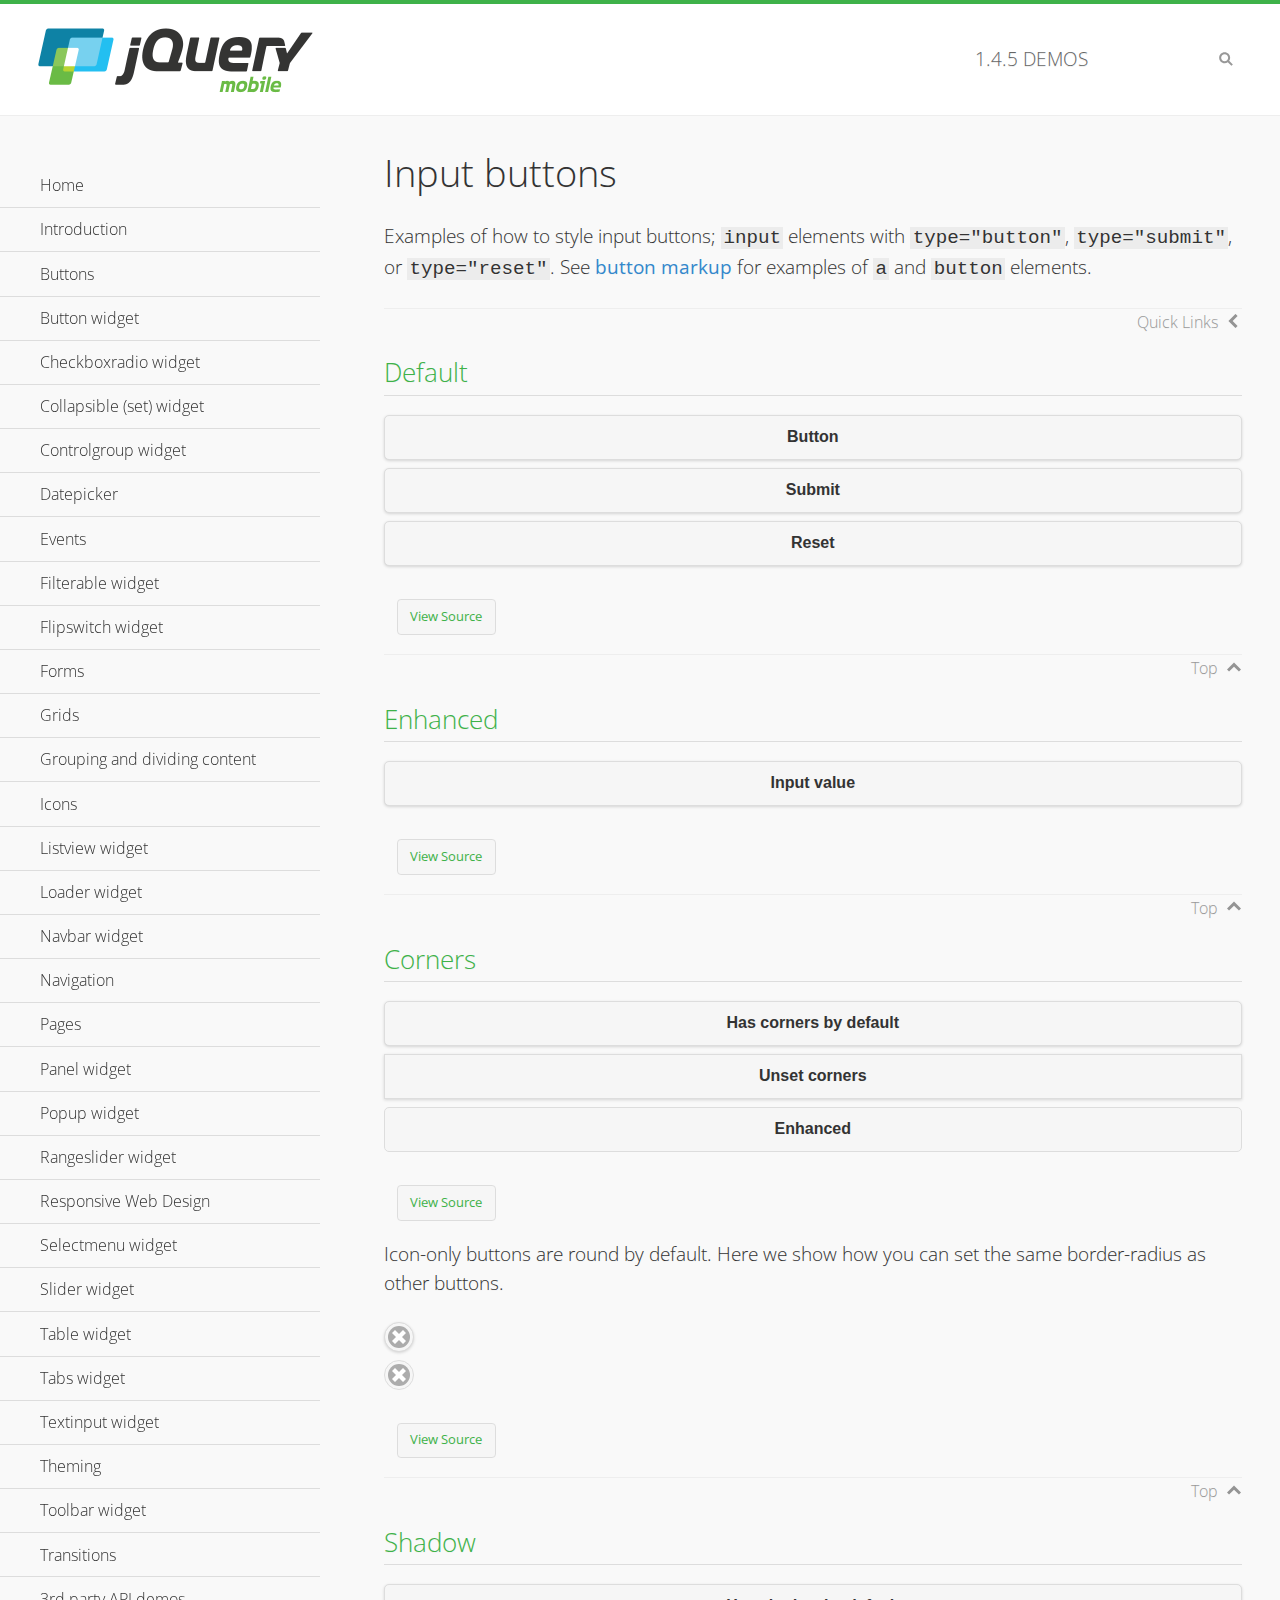
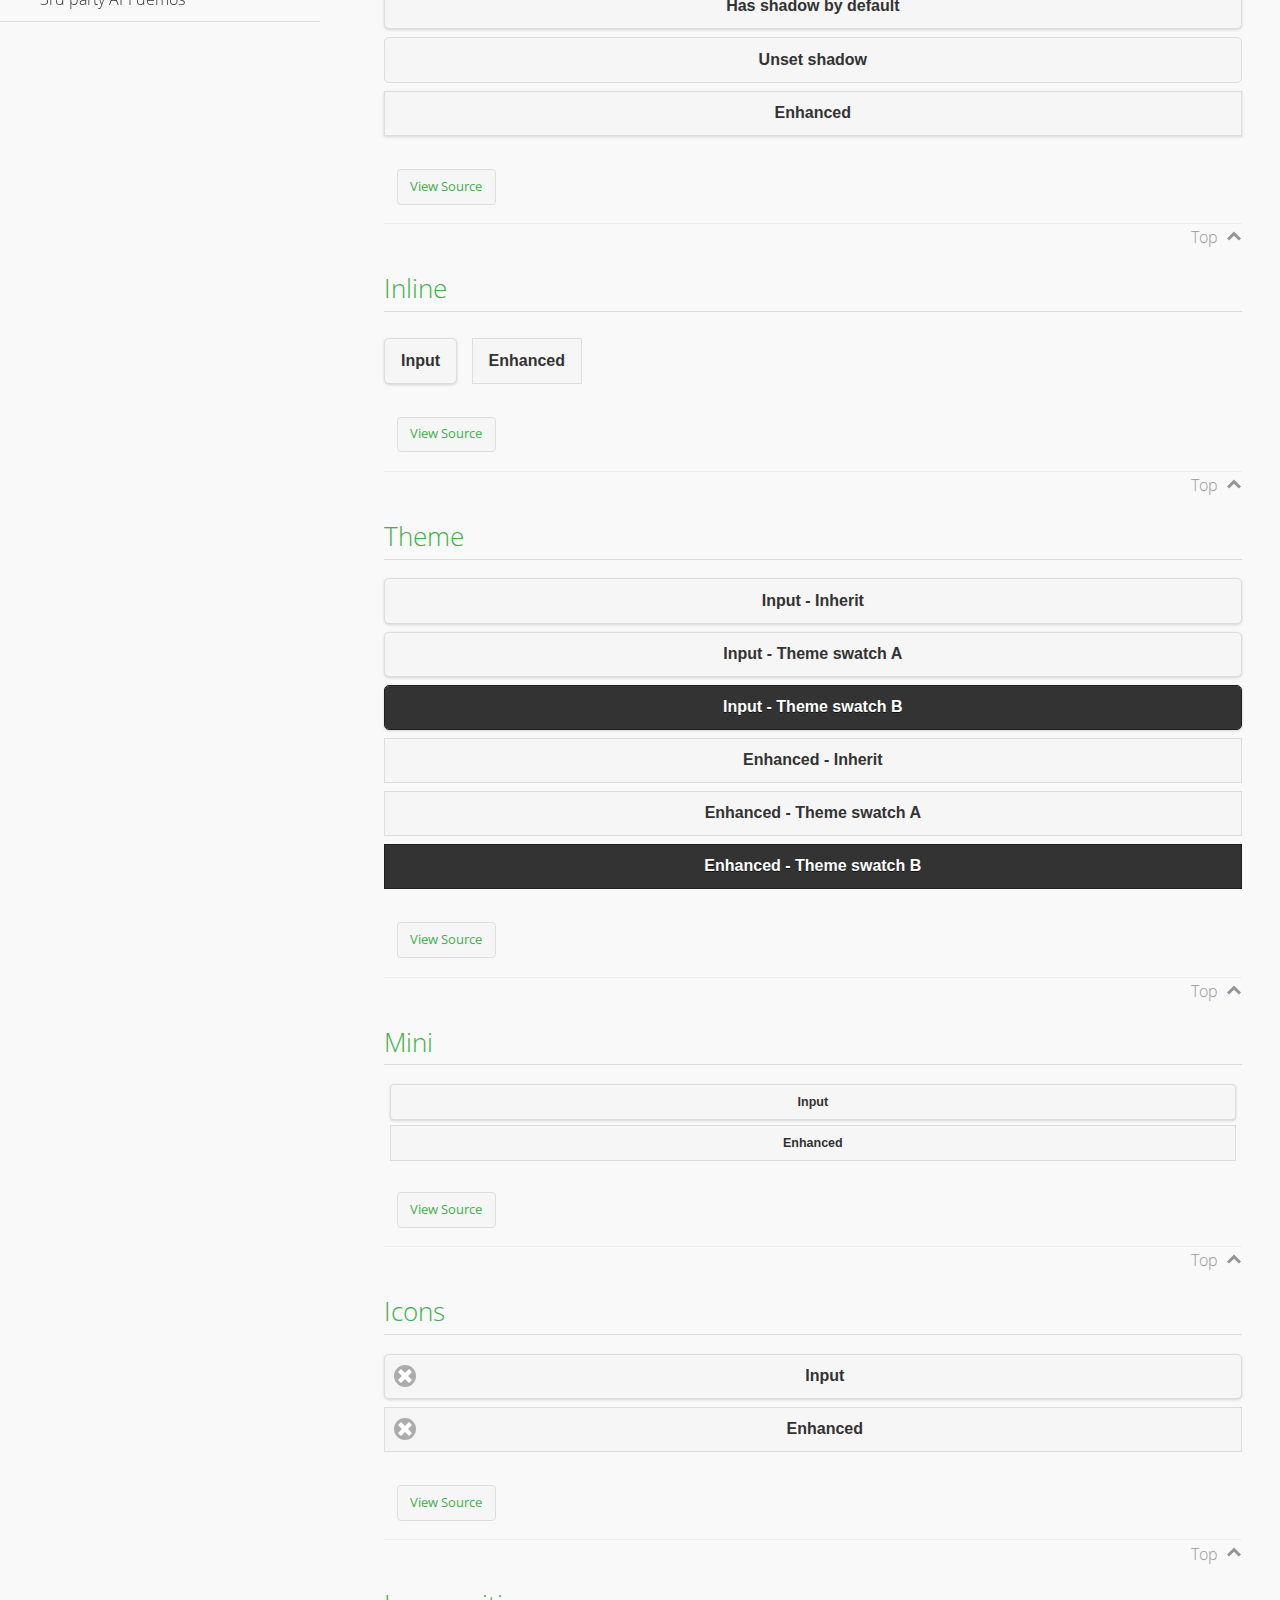
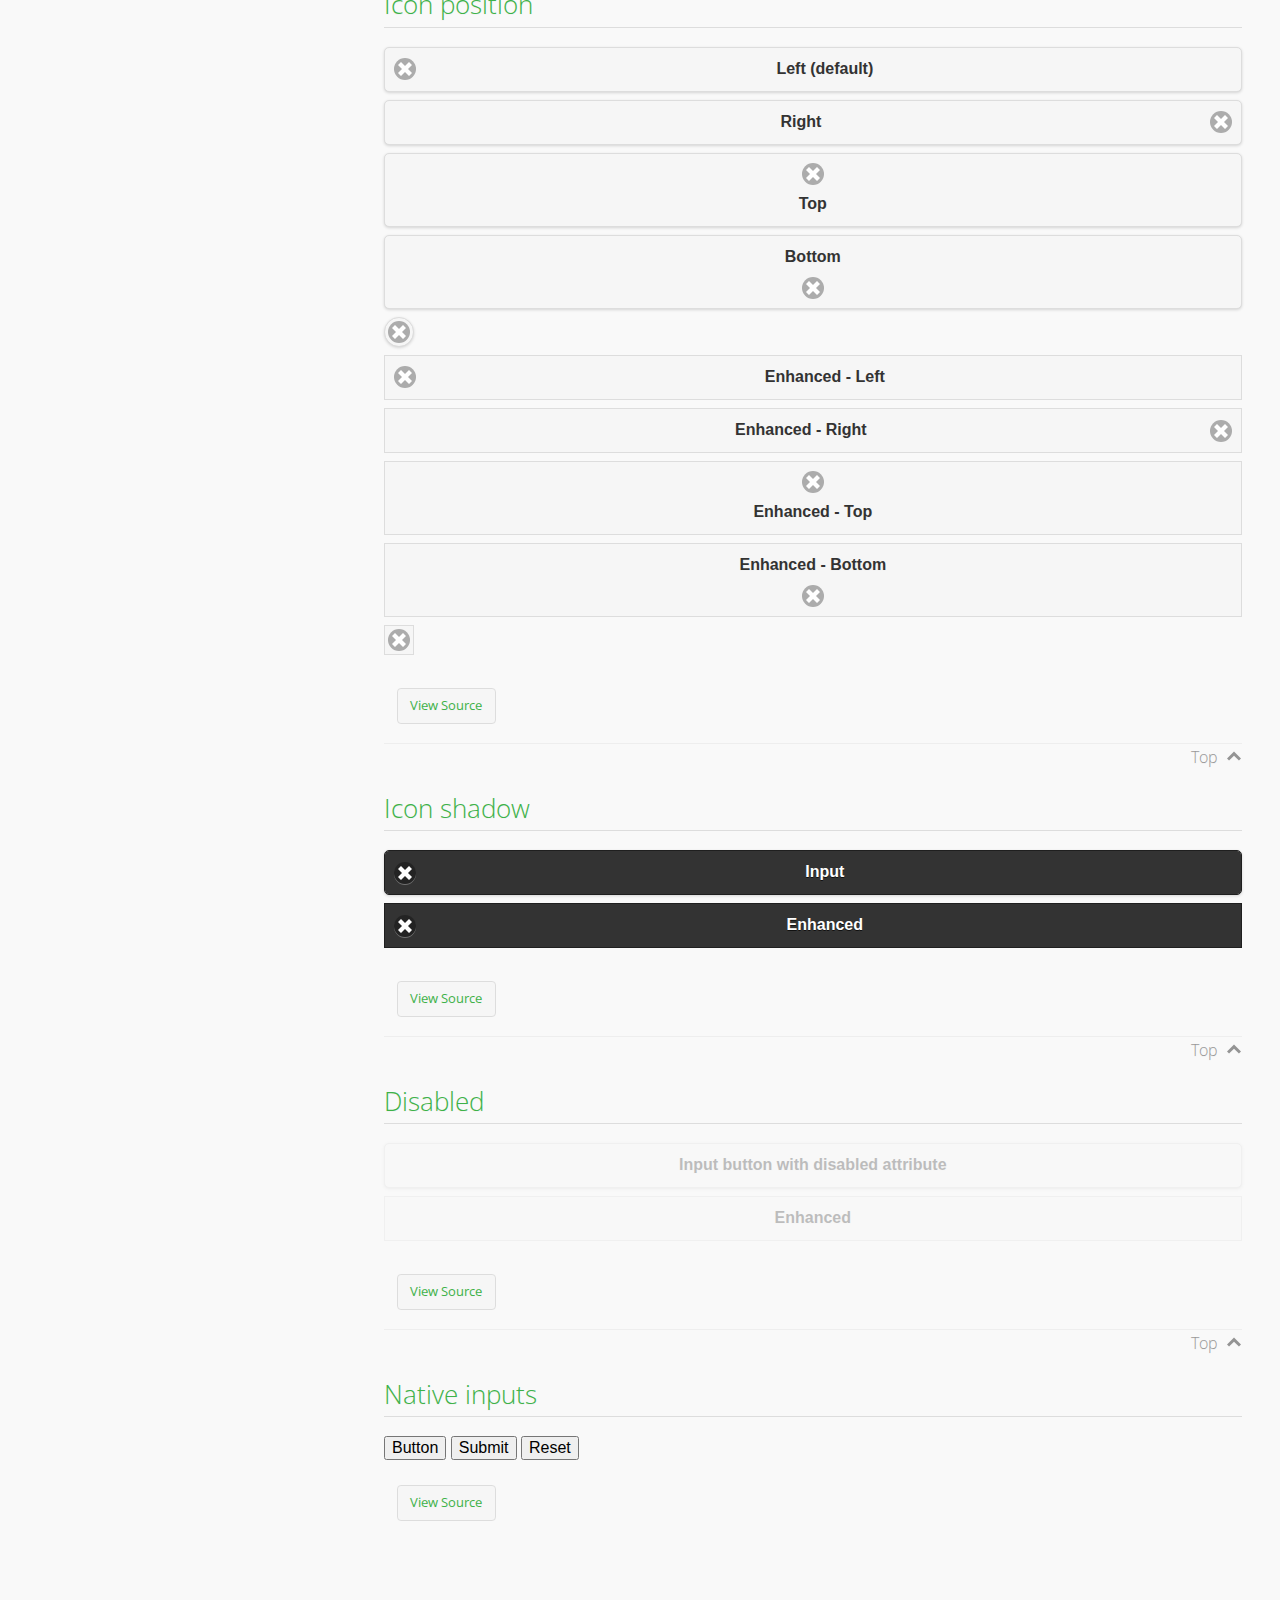
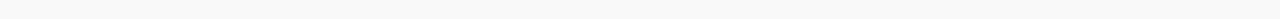
<file: jquery.mobile/demos/button/index.html>
<!DOCTYPE html>
<html>
<head>
	<meta charset="utf-8">
	<meta name="viewport" content="width=device-width, initial-scale=1">
	<title>Input buttons - jQuery Mobile Demos</title>
	<link rel="shortcut icon" href="../favicon.ico">
    <link rel="stylesheet" href="http://fonts.googleapis.com/css?family=Open+Sans:300,400,700">
	<link rel="stylesheet" href="../css/themes/default/jquery.mobile-1.4.5.min.css">
	<link rel="stylesheet" href="../_assets/css/jqm-demos.css">
	<script src="../js/jquery.js"></script>
	<script src="../_assets/js/index.js"></script>
	<script src="../js/jquery.mobile-1.4.5.min.js"></script>
</head>
<body>
<div data-role="page" class="jqm-demos" data-quicklinks="true">

	<div data-role="header" class="jqm-header">
		<h2><a href="../" title="jQuery Mobile Demos home"><img src="../_assets/img/jquery-logo.png" alt="jQuery Mobile"></a></h2>
		<p><span class="jqm-version"></span> Demos</p>
		<a href="#" class="jqm-navmenu-link ui-btn ui-btn-icon-notext ui-corner-all ui-icon-bars ui-nodisc-icon ui-alt-icon ui-btn-left">Menu</a>
		<a href="#" class="jqm-search-link ui-btn ui-btn-icon-notext ui-corner-all ui-icon-search ui-nodisc-icon ui-alt-icon ui-btn-right">Search</a>
	</div><!-- /header -->

	<div role="main" class="ui-content jqm-content">

		<h1>Input buttons</h1>

		<p>Examples of how to style input buttons; <code>input</code> elements with <code>type="button"</code>, <code>type="submit"</code>, or <code>type="reset"</code>. See <a href="../button-markup/">button markup</a> for examples of <code>a</code> and <code>button</code> elements.</p>

		<h2>Default</h2>

		<div data-demo-html="true">
			<form>
				<input type="button" value="Button">
				<input type="submit" value="Submit">
				<input type="reset" value="Reset">
			</form>
		</div><!--/demo-html -->

		<h2>Enhanced</h2>

		<div data-demo-html="true">
			<form>
				<div class="ui-input-btn ui-btn ui-corner-all ui-shadow">
					Input value
					<input type="button" data-enhanced="true" value="Input value">
				</div>
			</form>
		</div><!--/demo-html -->

		<h2>Corners</h2>

		<div data-demo-html="true">
			<form>
				<input type="button" value="Has corners by default">
				<input type="button" data-corners="false" value="Unset corners">
				<div class="ui-input-btn ui-btn ui-corner-all">
					Enhanced
					<input type="button" data-enhanced="true" value="Enhanced">
				</div>
			</form>
		</div><!--/demo-html -->

		<p>Icon-only buttons are round by default. Here we show how you can set the same border-radius as other buttons.</p>

		<div data-demo-html="true" data-demo-css="true">
			<form>
				<input type="button" data-icon="delete" data-iconpos="notext" value="Icon only">
				<div id="custom-border-radius">
					<div class="ui-input-btn ui-btn ui-icon-delete ui-btn-icon-notext ui-corner-all">
						Enhanced - Icon only
						<input type="button" data-enhanced="true" value="Enhanced - Icon only">
					</div>
				</div>
			</form>
		</div><!--/demo-html -->

		<h2>Shadow</h2>

		<div data-demo-html="true">
			<form>
				<input type="button" value="Has shadow by default">
				<input type="button" data-shadow="false" value="Unset shadow">
				<div class="ui-input-btn ui-btn ui-shadow">
					Enhanced
					<input type="button" data-enhanced="true" value="Enhanced">
				</div>
			</form>
		</div><!--/demo-html -->

		<h2>Inline</h2>

		<div data-demo-html="true">
			<form>
				<input type="button" data-inline="true" value="Input">
				<div class="ui-input-btn ui-btn ui-btn-inline">
					Enhanced
					<input type="button" data-enhanced="true" value="Enhanced">
				</div>
			</form>
		</div><!--/demo-html -->

		<h2>Theme</h2>

		<div data-demo-html="true">
			<form>
				<input type="button" value="Input - Inherit">
				<input type="button" data-theme="a" value="Input - Theme swatch A">
				<input type="button" data-theme="b" value="Input - Theme swatch B">
				<div class="ui-input-btn ui-btn">
					Enhanced - Inherit
					<input type="button" data-enhanced="true" value="Enhanced - Inherit">
				</div>
				<div class="ui-input-btn ui-btn ui-btn-a">
					Enhanced - Theme swatch A
					<input type="button" data-enhanced="true" value="Enhanced - Theme swatch A">
				</div>
				<div class="ui-input-btn ui-btn ui-btn-b">
					Enhanced - Theme swatch B
					<input type="button" data-enhanced="true" value="Enhanced - Theme swatch B">
				</div>
			</form>
		</div><!--/demo-html -->

		<h2>Mini</h2>

		<div data-demo-html="true">
			<form>
				<input type="button" data-mini="true" value="Input">
				<div class="ui-input-btn ui-btn ui-mini">
					Enhanced
					<input type="button" data-enhanced="true" value="Enhanced">
				</div>
			</form>
		</div><!--/demo-html -->

		<h2>Icons</h2>

		<div data-demo-html="true">
			<form>
				<input type="button" data-icon="delete" value="Input">
				<div class="ui-input-btn ui-btn ui-icon-delete ui-btn-icon-left">
					Enhanced
					<input type="button" data-enhanced="true" value="Enhanced">
				</div>
			</form>
		</div><!--/demo-html -->

		<h2>Icon position</h2>

		<div data-demo-html="true">
			<form>
				<input type="button" data-icon="delete" value="Left (default)">
				<input type="button" data-icon="delete" data-iconpos="right" value="Right">
				<input type="button" data-icon="delete" data-iconpos="top" value="Top">
				<input type="button" data-icon="delete" data-iconpos="bottom" value="Bottom">
				<input type="button" data-icon="delete" data-iconpos="notext" value="Icon only">
				<div class="ui-input-btn ui-btn ui-icon-delete ui-btn-icon-left">
					Enhanced - Left
					<input type="button" data-enhanced="true" value="Enhanced - Left">
				</div>
				<div class="ui-input-btn ui-btn ui-icon-delete ui-btn-icon-right">
					Enhanced - Right
					<input type="button" data-enhanced="true" value="Enhanced - Right">
				</div>
				<div class="ui-input-btn ui-btn ui-icon-delete ui-btn-icon-top">
					Enhanced - Top
					<input type="button" data-enhanced="true" value="Enhanced - Top">
				</div>
				<div class="ui-input-btn ui-btn ui-icon-delete ui-btn-icon-bottom">
					Enhanced - Bottom
					<input type="button" data-enhanced="true" value="Enhanced - Bottom">
				</div>
				<div class="ui-input-btn ui-btn ui-icon-delete ui-btn-icon-notext">
					Enhanced - Icon only
					<input type="button" data-enhanced="true" value="Enhanced - Icon only">
				</div>
			</form>
		</div><!--/demo-html -->

		<h2>Icon shadow</h2>

		<div data-demo-html="true">
			<form>
				<input type="button" data-theme="b" data-icon="delete" data-iconshadow="true" value="Input">
				<div class="ui-input-btn ui-btn ui-btn-b ui-icon-delete ui-btn-icon-left ui-shadow-icon">
					Enhanced
					<input type="button" data-enhanced="true" value="Enhanced">
				</div>
			</form>
		</div><!--/demo-html -->

		<h2>Disabled</h2>

		<div data-demo-html="true">
			<form>
				<input type="button" disabled value="Input button with disabled attribute">
				<div class="ui-input-btn ui-btn ui-state-disabled">
					Enhanced
					<input type="button" disabled data-enhanced="true" value="Enhanced">
				</div>
			</form>
		</div><!--/demo-html -->

		<h2>Native inputs</h2>

		<div data-demo-html="true">
			<form>
				<input type="button" data-role="none" value="Button">
				<input type="submit" data-role="none" value="Submit">
				<input type="reset" data-role="none" value="Reset">
			</form>
		</div><!--/demo-html -->

	</div><!-- /content -->
	    <div data-role="panel" class="jqm-navmenu-panel" data-position="left" data-display="overlay" data-theme="a">
	    	<ul class="jqm-list ui-alt-icon ui-nodisc-icon">
<li data-filtertext="demos homepage" data-icon="home"><a href=".././">Home</a></li>
<li data-filtertext="introduction overview getting started"><a href="../intro/" data-ajax="false">Introduction</a></li>
<li data-filtertext="buttons button markup buttonmarkup method anchor link button element"><a href="../button-markup/" data-ajax="false">Buttons</a></li>
<li data-filtertext="form button widget input button submit reset"><a href="../button/" data-ajax="false">Button widget</a></li>
<li data-role="collapsible" data-enhanced="true" data-collapsed-icon="carat-d" data-expanded-icon="carat-u" data-iconpos="right" data-inset="false" class="ui-collapsible ui-collapsible-themed-content ui-collapsible-collapsed">
	<h3 class="ui-collapsible-heading ui-collapsible-heading-collapsed">
		<a href="#" class="ui-collapsible-heading-toggle ui-btn ui-btn-icon-right ui-btn-inherit ui-icon-carat-d">
		    Checkboxradio widget<span class="ui-collapsible-heading-status"> click to expand contents</span>
		</a>
	</h3>
	<div class="ui-collapsible-content ui-body-inherit ui-collapsible-content-collapsed" aria-hidden="true">
		<ul>
			<li data-filtertext="form checkboxradio widget checkbox input checkboxes controlgroups"><a href="../checkboxradio-checkbox/" data-ajax="false">Checkboxes</a></li>
			<li data-filtertext="form checkboxradio widget radio input radio buttons controlgroups"><a href="../checkboxradio-radio/" data-ajax="false">Radio buttons</a></li>
		</ul>
	</div>
</li>
<li data-role="collapsible" data-enhanced="true" data-collapsed-icon="carat-d" data-expanded-icon="carat-u" data-iconpos="right" data-inset="false" class="ui-collapsible ui-collapsible-themed-content ui-collapsible-collapsed">
	<h3 class="ui-collapsible-heading ui-collapsible-heading-collapsed">
		<a href="#" class="ui-collapsible-heading-toggle ui-btn ui-btn-icon-right ui-btn-inherit ui-icon-carat-d">
			Collapsible (set) widget<span class="ui-collapsible-heading-status"> click to expand contents</span>
		</a>
	</h3>
	<div class="ui-collapsible-content ui-body-inherit ui-collapsible-content-collapsed" aria-hidden="true">
		<ul>
			<li data-filtertext="collapsibles content formatting"><a href="../collapsible/" data-ajax="false">Collapsible</a></li>
			<li data-filtertext="dynamic collapsible set accordion append expand"><a href="../collapsible-dynamic/" data-ajax="false">Dynamic collapsibles</a></li>
			<li data-filtertext="accordions collapsible set widget content formatting grouped collapsibles"><a href="../collapsibleset/" data-ajax="false">Collapsible set</a></li>
		</ul>
	</div>
</li>
<li data-role="collapsible" data-enhanced="true" data-collapsed-icon="carat-d" data-expanded-icon="carat-u" data-iconpos="right" data-inset="false" class="ui-collapsible ui-collapsible-themed-content ui-collapsible-collapsed">
	<h3 class="ui-collapsible-heading ui-collapsible-heading-collapsed">
		<a href="#" class="ui-collapsible-heading-toggle ui-btn ui-btn-icon-right ui-btn-inherit ui-icon-carat-d">
			Controlgroup widget<span class="ui-collapsible-heading-status"> click to expand contents</span>
		</a>
	</h3>
	<div class="ui-collapsible-content ui-body-inherit ui-collapsible-content-collapsed" aria-hidden="true">
		<ul>
			<li data-filtertext="controlgroups selectmenu checkboxradio input grouped buttons horizontal vertical"><a href="../controlgroup/" data-ajax="false">Controlgroup</a></li>
			<li data-filtertext="dynamic controlgroup dynamically add buttons"><a href="../controlgroup-dynamic/" data-ajax="false">Dynamic controlgroups</a></li>
		</ul>
	</div>
</li>
<li data-filtertext="form datepicker widget date input"><a href="../datepicker/" data-ajax="false">Datepicker</a></li>
<li data-role="collapsible" data-enhanced="true" data-collapsed-icon="carat-d" data-expanded-icon="carat-u" data-iconpos="right" data-inset="false" class="ui-collapsible ui-collapsible-themed-content ui-collapsible-collapsed">
	<h3 class="ui-collapsible-heading ui-collapsible-heading-collapsed">
		<a href="#" class="ui-collapsible-heading-toggle ui-btn ui-btn-icon-right ui-btn-inherit ui-icon-carat-d">
			Events<span class="ui-collapsible-heading-status"> click to expand contents</span>
		</a>
	</h3>
	<div class="ui-collapsible-content ui-body-inherit ui-collapsible-content-collapsed" aria-hidden="true">
		<ul>
			<li data-filtertext="swipe to delete list items listviews swipe events"><a href="../swipe-list/" data-ajax="false">Swipe list items</a></li>
			<li data-filtertext="swipe to navigate swipe page navigation swipe events"><a href="../swipe-page/" data-ajax="false">Swipe page navigation</a></li>
		</ul>
	</div>
</li>
<li data-filtertext="filterable filter elements sorting searching listview table"><a href="../filterable/" data-ajax="false">Filterable widget</a></li>
<li data-filtertext="form flipswitch widget flip toggle switch binary select checkbox input"><a href="../flipswitch/" data-ajax="false">Flipswitch widget</a></li>
<li data-role="collapsible" data-enhanced="true" data-collapsed-icon="carat-d" data-expanded-icon="carat-u" data-iconpos="right" data-inset="false" class="ui-collapsible ui-collapsible-themed-content ui-collapsible-collapsed">
	<h3 class="ui-collapsible-heading ui-collapsible-heading-collapsed">
		<a href="#" class="ui-collapsible-heading-toggle ui-btn ui-btn-icon-right ui-btn-inherit ui-icon-carat-d">
			Forms<span class="ui-collapsible-heading-status"> click to expand contents</span>
		</a>
	</h3>
	<div class="ui-collapsible-content ui-body-inherit ui-collapsible-content-collapsed" aria-hidden="true">
		<ul>
			<li data-filtertext="forms text checkbox radio range button submit reset inputs selects textarea slider flipswitch label form elements"><a href="../forms/" data-ajax="false">Forms</a></li>
			<li data-filtertext="form hide labels hidden accessible ui-hidden-accessible forms"><a href="../forms-label-hidden-accessible/" data-ajax="false">Hide labels</a></li>
			<li data-filtertext="form field containers fieldcontain ui-field-contain forms"><a href="../forms-field-contain/" data-ajax="false">Field containers</a></li>
			<li data-filtertext="forms disabled form elements"><a href="../forms-disabled/" data-ajax="false">Forms disabled</a></li>
			<li data-filtertext="forms gallery examples overview forms text checkbox radio range button submit reset inputs selects textarea slider flipswitch label form elements"><a href="../forms-gallery/" data-ajax="false">Forms gallery</a></li>
		</ul>
	</div>
</li>
<li data-role="collapsible" data-enhanced="true" data-collapsed-icon="carat-d" data-expanded-icon="carat-u" data-iconpos="right" data-inset="false" class="ui-collapsible ui-collapsible-themed-content ui-collapsible-collapsed">
	<h3 class="ui-collapsible-heading ui-collapsible-heading-collapsed">
		<a href="#" class="ui-collapsible-heading-toggle ui-btn ui-btn-icon-right ui-btn-inherit ui-icon-carat-d">
			Grids<span class="ui-collapsible-heading-status"> click to expand contents</span>
		</a>
	</h3>
	<div class="ui-collapsible-content ui-body-inherit ui-collapsible-content-collapsed" aria-hidden="true">
		<ul>
			<li data-filtertext="grids columns blocks content formatting rwd responsive css framework"><a href="../grids/" data-ajax="false">Grids</a></li>
			<li data-filtertext="buttons in grids css framework"><a href="../grids-buttons/" data-ajax="false">Buttons in grids</a></li>
			<li data-filtertext="custom responsive grids rwd css framework"><a href="../grids-custom-responsive/" data-ajax="false">Custom responsive grids</a></li>
		</ul>
	</div>
</li>
<li data-filtertext="blocks content formatting sections heading"><a href="../body-bar-classes/" data-ajax="false">Grouping and dividing content</a></li>
<li data-role="collapsible" data-enhanced="true" data-collapsed-icon="carat-d" data-expanded-icon="carat-u" data-iconpos="right" data-inset="false" class="ui-collapsible ui-collapsible-themed-content ui-collapsible-collapsed">
	<h3 class="ui-collapsible-heading ui-collapsible-heading-collapsed">
		<a href="#" class="ui-collapsible-heading-toggle ui-btn ui-btn-icon-right ui-btn-inherit ui-icon-carat-d">
			Icons<span class="ui-collapsible-heading-status"> click to expand contents</span>
		</a>
	</h3>
	<div class="ui-collapsible-content ui-body-inherit ui-collapsible-content-collapsed" aria-hidden="true">
		<ul>
			<li data-filtertext="button icons svg disc alt custom icon position"><a href="../icons/" data-ajax="false">Icons</a></li>
			<li data-filtertext=""><a href="../icons-grunticon/" data-ajax="false">Grunticon loader</a></li>
		</ul>
	</div>
</li>
<li data-role="collapsible" data-enhanced="true" data-collapsed-icon="carat-d" data-expanded-icon="carat-u" data-iconpos="right" data-inset="false" class="ui-collapsible ui-collapsible-themed-content ui-collapsible-collapsed">
	<h3 class="ui-collapsible-heading ui-collapsible-heading-collapsed">
		<a href="#" class="ui-collapsible-heading-toggle ui-btn ui-btn-icon-right ui-btn-inherit ui-icon-carat-d">
			Listview widget<span class="ui-collapsible-heading-status"> click to expand contents</span>
		</a>
	</h3>
	<div class="ui-collapsible-content ui-body-inherit ui-collapsible-content-collapsed" aria-hidden="true">
		<ul>
			<li data-filtertext="listview widget thumbnails icons nested split button collapsible ul ol"><a href="../listview/" data-ajax="false">Listview</a></li>
			<li data-filtertext="autocomplete filterable reveal listview filtertextbeforefilter placeholder"><a href="../listview-autocomplete/" data-ajax="false">Listview autocomplete</a></li>
			<li data-filtertext="autocomplete filterable reveal listview remote data filtertextbeforefilter placeholder"><a href="../listview-autocomplete-remote/" data-ajax="false">Listview autocomplete remote data</a></li>
			<li data-filtertext="autodividers anchor jump scroll linkbars listview lists ul ol"><a href="../listview-autodividers-linkbar/" data-ajax="false">Listview autodividers linkbar</a></li>
			<li data-filtertext="listview autodividers selector autodividersselector lists ul ol"><a href="../listview-autodividers-selector/" data-ajax="false">Listview autodividers selector</a></li>
			<li data-filtertext="listview nested list items"><a href="../listview-nested-lists/" data-ajax="false">Nested Listviews</a></li>
			<li data-filtertext="listview collapsible list items flat"><a href="../listview-collapsible-item-flat/" data-ajax="false">Listview collapsible list items (flat)</a></li>
			<li data-filtertext="listview collapsible list indented"><a href="../listview-collapsible-item-indented/" data-ajax="false">Listview collapsible list items (indented)</a></li>
			<li data-filtertext="grid listview responsive grids responsive listviews lists ul"><a href="../listview-grid/" data-ajax="false">Listview responsive grid</a></li>
		</ul>
	</div>
</li>
<li data-filtertext="loader widget page loading navigation overlay spinner"><a href="../loader/" data-ajax="false">Loader widget</a></li>
<li data-filtertext="navbar widget navmenu toolbars header footer"><a href="../navbar/" data-ajax="false">Navbar widget</a></li>
<li data-role="collapsible" data-enhanced="true" data-collapsed-icon="carat-d" data-expanded-icon="carat-u" data-iconpos="right" data-inset="false" class="ui-collapsible ui-collapsible-themed-content ui-collapsible-collapsed">
	<h3 class="ui-collapsible-heading ui-collapsible-heading-collapsed">
		<a href="#" class="ui-collapsible-heading-toggle ui-btn ui-btn-icon-right ui-btn-inherit ui-icon-carat-d">
			Navigation<span class="ui-collapsible-heading-status"> click to expand contents</span>
		</a>
	</h3>
	<div class="ui-collapsible-content ui-body-inherit ui-collapsible-content-collapsed" aria-hidden="true">
		<ul>
			<li data-filtertext="ajax navigation navigate widget history event method"><a href="../navigation/" data-ajax="false">Navigation</a></li>
			<li data-filtertext="linking pages page links navigation ajax prefetch cache"><a href="../navigation-linking-pages/" data-ajax="false">Linking pages</a></li>
			<!-- <li data-filtertext="php redirect server redirection server-side navigation"><a href="../navigation-php-redirect/" data-ajax="false">PHP redirect demo</a></li>-->
			<li data-filtertext="navigation redirection hash query"><a href="../navigation-hash-processing/" data-ajax="false">Hash processing demo</a></li>
			<li data-filtertext="navigation redirection hash query"><a href="../page-events/" data-ajax="false">Page Navigation Events</a></li>
		</ul>
	</div>
</li>
<li data-role="collapsible" data-enhanced="true" data-collapsed-icon="carat-d" data-expanded-icon="carat-u" data-iconpos="right" data-inset="false" class="ui-collapsible ui-collapsible-themed-content ui-collapsible-collapsed">
	<h3 class="ui-collapsible-heading ui-collapsible-heading-collapsed">
		<a href="#" class="ui-collapsible-heading-toggle ui-btn ui-btn-icon-right ui-btn-inherit ui-icon-carat-d">
			Pages<span class="ui-collapsible-heading-status"> click to expand contents</span>
		</a>
	</h3>
	<div class="ui-collapsible-content ui-body-inherit ui-collapsible-content-collapsed" aria-hidden="true">
		<ul>
			<li data-filtertext="pages page widget ajax navigation"><a href="../pages/" data-ajax="false">Pages</a></li>
			<li data-filtertext="single page"><a href="../pages-single-page/" data-ajax="false">Single page</a></li>
			<li data-filtertext="multipage multi-page page"><a href="../pages-multi-page/" data-ajax="false">Multi-page template</a></li>
			<li data-filtertext="dialog page widget modal popup"><a href="../pages-dialog/" data-ajax="false">Dialog page</a></li>
		</ul>
	</div>
</li>
<li data-role="collapsible" data-enhanced="true" data-collapsed-icon="carat-d" data-expanded-icon="carat-u" data-iconpos="right" data-inset="false" class="ui-collapsible ui-collapsible-themed-content ui-collapsible-collapsed">
	<h3 class="ui-collapsible-heading ui-collapsible-heading-collapsed">
		<a href="#" class="ui-collapsible-heading-toggle ui-btn ui-btn-icon-right ui-btn-inherit ui-icon-carat-d">
			Panel widget<span class="ui-collapsible-heading-status"> click to expand contents</span>
		</a>
	</h3>
	<div class="ui-collapsible-content ui-body-inherit ui-collapsible-content-collapsed" aria-hidden="true">
		<ul>
			<li data-filtertext="panel widget sliding panels reveal push overlay responsive"><a href="../panel/" data-ajax="false">Panel</a></li>
			<li data-filtertext=""><a href="../panel-external/" data-ajax="false">External panels</a></li>
			<li data-filtertext="panel "><a href="../panel-fixed/" data-ajax="false">Fixed panels</a></li>
			<li data-filtertext="panel slide panels sliding panels shadow rwd responsive breakpoint"><a href="../panel-responsive/" data-ajax="false">Panels responsive</a></li>
			<li data-filtertext="panel custom style custom panel width reveal shadow listview panel styling page background wrapper"><a href="../panel-styling/" data-ajax="false">Custom panel style</a></li>
			<li data-filtertext="panel open on swipe"><a href="../panel-swipe-open/" data-ajax="false">Panel open on swipe</a></li>
			<li data-filtertext="panels outside page internal external toolbars"><a href="../panel-external-internal/" data-ajax="false">Panel external and internal</a></li>
		</ul>
	</div>
</li>
<li data-role="collapsible" data-enhanced="true" data-collapsed-icon="carat-d" data-expanded-icon="carat-u" data-iconpos="right" data-inset="false" class="ui-collapsible ui-collapsible-themed-content ui-collapsible-collapsed">
	<h3 class="ui-collapsible-heading ui-collapsible-heading-collapsed">
		<a href="#" class="ui-collapsible-heading-toggle ui-btn ui-btn-icon-right ui-btn-inherit ui-icon-carat-d">
			Popup widget<span class="ui-collapsible-heading-status"> click to expand contents</span>
		</a>
	</h3>
	<div class="ui-collapsible-content ui-body-inherit ui-collapsible-content-collapsed" aria-hidden="true">
		<ul>
			<li data-filtertext="popup widget popups dialog modal transition tooltip lightbox form overlay screen flip pop fade transition"><a href="../popup/" data-ajax="false">Popup</a></li>
			<li data-filtertext="popup alignment position"><a href="../popup-alignment/" data-ajax="false">Popup alignment</a></li>
			<li data-filtertext="popup arrow size popups popover"><a href="../popup-arrow-size/" data-ajax="false">Popup arrow size</a></li>
			<li data-filtertext="dynamic popups popup images lightbox"><a href="../popup-dynamic/" data-ajax="false">Dynamic popups</a></li>
			<li data-filtertext="popups with iframes scaling"><a href="../popup-iframe/" data-ajax="false">Popups with iframes</a></li>
			<li data-filtertext="popup image scaling"><a href="../popup-image-scaling/" data-ajax="false">Popup image scaling</a></li>
			<li data-filtertext="external popup outside multi-page"><a href="../popup-outside-multipage/" data-ajax="false">Popup outside multi-page</a></li>
		</ul>
	</div>
</li>
<li data-filtertext="form rangeslider widget dual sliders dual handle sliders range input"><a href="../rangeslider/" data-ajax="false">Rangeslider widget</a></li>
<li data-filtertext="responsive web design rwd adaptive progressive enhancement PE accessible mobile breakpoints media query media queries"><a href="../rwd/" data-ajax="false">Responsive Web Design</a></li>
<li data-role="collapsible" data-enhanced="true" data-collapsed-icon="carat-d" data-expanded-icon="carat-u" data-iconpos="right" data-inset="false" class="ui-collapsible ui-collapsible-themed-content ui-collapsible-collapsed">
	<h3 class="ui-collapsible-heading ui-collapsible-heading-collapsed">
		<a href="#" class="ui-collapsible-heading-toggle ui-btn ui-btn-icon-right ui-btn-inherit ui-icon-carat-d">
			Selectmenu widget<span class="ui-collapsible-heading-status"> click to expand contents</span>
		</a>
	</h3>
	<div class="ui-collapsible-content ui-body-inherit ui-collapsible-content-collapsed" aria-hidden="true">
		<ul>
			<li data-filtertext="form selectmenu widget select input custom select menu selects"><a href="../selectmenu/" data-ajax="false">Selectmenu</a></li>
			<li data-filtertext="form custom select menu selectmenu widget custom menu option optgroup multiple selects"><a href="../selectmenu-custom/" data-ajax="false">Custom select menu</a></li>
			<li data-filtertext="filterable select filter popup dialog"><a href="../selectmenu-custom-filter/" data-ajax="false">Custom select menu with filter</a></li>
		</ul>
	</div>
</li>
<li data-role="collapsible" data-enhanced="true" data-collapsed-icon="carat-d" data-expanded-icon="carat-u" data-iconpos="right" data-inset="false" class="ui-collapsible ui-collapsible-themed-content ui-collapsible-collapsed">
	<h3 class="ui-collapsible-heading ui-collapsible-heading-collapsed">
		<a href="#" class="ui-collapsible-heading-toggle ui-btn ui-btn-icon-right ui-btn-inherit ui-icon-carat-d">
			Slider widget<span class="ui-collapsible-heading-status"> click to expand contents</span>
		</a>
	</h3>
	<div class="ui-collapsible-content ui-body-inherit ui-collapsible-content-collapsed" aria-hidden="true">
		<ul>
			<li data-filtertext="form slider widget range input single sliders"><a href="../slider/" data-ajax="false">Slider</a></li>
			<li data-filtertext="form slider widget flipswitch slider binary select flip toggle switch"><a href="../slider-flipswitch/" data-ajax="false">Slider flip toggle switch</a></li>
			<li data-filtertext="form slider tooltip handle value input range sliders"><a href="../slider-tooltip/" data-ajax="false">Slider tooltip</a></li>
		</ul>
	</div>
</li>
<li data-role="collapsible" data-enhanced="true" data-collapsed-icon="carat-d" data-expanded-icon="carat-u" data-iconpos="right" data-inset="false" class="ui-collapsible ui-collapsible-themed-content ui-collapsible-collapsed">
	<h3 class="ui-collapsible-heading ui-collapsible-heading-collapsed">
		<a href="#" class="ui-collapsible-heading-toggle ui-btn ui-btn-icon-right ui-btn-inherit ui-icon-carat-d">
			Table widget<span class="ui-collapsible-heading-status"> click to expand contents</span>
		</a>
	</h3>
	<div class="ui-collapsible-content ui-body-inherit ui-collapsible-content-collapsed" aria-hidden="true">
		<ul>
			<li data-filtertext="table widget reflow column toggle th td responsive tables rwd hide show tabular"><a href="../table-column-toggle/" data-ajax="false">Table Column Toggle</a></li>
			<li data-filtertext="table column toggle phone comparison demo"><a href="../table-column-toggle-example/" data-ajax="false">Table Column Toggle demo</a></li>
			<li data-filtertext="responsive tables table column toggle heading groups rwd breakpoint"><a href="../table-column-toggle-heading-groups/" data-ajax="false">Table Column Toggle heading groups</a></li>
			<li data-filtertext="responsive tables table column toggle hide rwd breakpoint customization options"><a href="../table-column-toggle-options/" data-ajax="false">Table Column Toggle options</a></li>
			<li data-filtertext="table reflow th td responsive rwd columns tabular"><a href="../table-reflow/" data-ajax="false">Table Reflow</a></li>
			<li data-filtertext="responsive tables table reflow heading groups rwd breakpoint"><a href="../table-reflow-heading-groups/" data-ajax="false">Table Reflow heading groups</a></li>
			<li data-filtertext="responsive tables table reflow stripes strokes table style"><a href="../table-reflow-stripes-strokes/" data-ajax="false">Table Reflow stripes and strokes</a></li>
			<li data-filtertext="responsive tables table reflow stack custom styles"><a href="../table-reflow-styling/" data-ajax="false">Table Reflow custom styles</a></li>
		</ul>
	</div>
</li>
<li data-filtertext="ui tabs widget"><a href="../tabs/" data-ajax="false">Tabs widget</a></li>
<li data-filtertext="form textinput widget text input textarea number date time tel email file color password"><a href="../textinput/" data-ajax="false">Textinput widget</a></li>
<li data-role="collapsible" data-enhanced="true" data-collapsed-icon="carat-d" data-expanded-icon="carat-u" data-iconpos="right" data-inset="false" class="ui-collapsible ui-collapsible-themed-content ui-collapsible-collapsed">
	<h3 class="ui-collapsible-heading ui-collapsible-heading-collapsed">
		<a href="#" class="ui-collapsible-heading-toggle ui-btn ui-btn-icon-right ui-btn-inherit ui-icon-carat-d">
			Theming<span class="ui-collapsible-heading-status"> click to expand contents</span>
		</a>
	</h3>
	<div class="ui-collapsible-content ui-body-inherit ui-collapsible-content-collapsed" aria-hidden="true">
		<ul>
			<li data-filtertext="default theme swatches theming style css"><a href="../theme-default/" data-ajax="false">Default theme</a></li>
			<li data-filtertext="classic theme old theme swatches theming style css"><a href="../theme-classic/" data-ajax="false">Classic theme</a></li>
		</ul>
	</div>
</li>
<li data-role="collapsible" data-enhanced="true" data-collapsed-icon="carat-d" data-expanded-icon="carat-u" data-iconpos="right" data-inset="false" class="ui-collapsible ui-collapsible-themed-content ui-collapsible-collapsed">
	<h3 class="ui-collapsible-heading ui-collapsible-heading-collapsed">
		<a href="#" class="ui-collapsible-heading-toggle ui-btn ui-btn-icon-right ui-btn-inherit ui-icon-carat-d">
			Toolbar widget<span class="ui-collapsible-heading-status"> click to expand contents</span>
		</a>
	</h3>
	<div class="ui-collapsible-content ui-body-inherit ui-collapsible-content-collapsed" aria-hidden="true">
		<ul>
			<li data-filtertext="toolbar widget header footer toolbars fixed fullscreen external sections"><a href="../toolbar/" data-ajax="false">Toolbar</a></li>
			<li data-filtertext="dynamic toolbars dynamically add toolbar header footer"><a href="../toolbar-dynamic/" data-ajax="false">Dynamic toolbars</a></li>
			<li data-filtertext="external toolbars header footer"><a href="../toolbar-external/" data-ajax="false">External toolbars</a></li>
			<li data-filtertext="fixed toolbars header footer"><a href="../toolbar-fixed/" data-ajax="false">Fixed toolbars</a></li>
			<li data-filtertext="fixed fullscreen toolbars header footer"><a href="../toolbar-fixed-fullscreen/" data-ajax="false">Fullscreen toolbars</a></li>
			<li data-filtertext="external fixed toolbars header footer"><a href="../toolbar-fixed-external/" data-ajax="false">Fixed external toolbars</a></li>
			<li data-filtertext="external persistent toolbars header footer navbar navmenu"><a href="../toolbar-fixed-persistent/" data-ajax="false">Persistent toolbars</a></li>
			<li data-filtertext="external ajax optimized toolbars persistent toolbars header footer navbar"><a href="../toolbar-fixed-persistent-optimized/" data-ajax="false">Ajax optimized toolbars</a></li>
			<li data-filtertext="form in toolbars header footer"><a href="../toolbar-fixed-forms/" data-ajax="false">Form in toolbar</a></li>
		</ul>
	</div>
</li>
<li data-filtertext="page transitions animated pages popup navigation flip slide fade pop"><a href="../transitions/" data-ajax="false">Transitions</a></li>
<li data-role="collapsible" data-enhanced="true" data-collapsed-icon="carat-d" data-expanded-icon="carat-u" data-iconpos="right" data-inset="false" class="ui-collapsible ui-collapsible-themed-content ui-collapsible-collapsed">
	<h3 class="ui-collapsible-heading ui-collapsible-heading-collapsed">
		<a href="#" class="ui-collapsible-heading-toggle ui-btn ui-btn-icon-right ui-btn-inherit ui-icon-carat-d">
			3rd party API demos<span class="ui-collapsible-heading-status"> click to expand contents</span>
		</a>
	</h3>
	<div class="ui-collapsible-content ui-body-inherit ui-collapsible-content-collapsed" aria-hidden="true">
		<ul>
			<li data-filtertext="backbone requirejs navigation router"><a href="../backbone-requirejs/" data-ajax="false">Backbone RequireJS</a></li>
			<li data-filtertext="google maps geolocation demo"><a href="../map-geolocation/" data-ajax="false">Google Maps geolocation</a></li>
			<li data-filtertext="google maps hybrid"><a href="../map-list-toggle/" data-ajax="false">Google Maps list toggle</a></li>
		</ul>
	</div>
</li>



		     </ul>
		</div><!-- /panel -->


	<div data-role="footer" data-position="fixed" data-tap-toggle="false" class="jqm-footer">
		<p>jQuery Mobile Demos version <span class="jqm-version"></span></p>
		<p>Copyright 2014 The jQuery Foundation</p>
	</div><!-- /footer -->
	<!-- TODO: This should become an external panel so we can add input to markup (unique ID) -->
    <div data-role="panel" class="jqm-search-panel" data-position="right" data-display="overlay" data-theme="a">
		<div class="jqm-search">
			<ul class="jqm-list" data-filter-placeholder="Search demos..." data-filter-reveal="true">
<li data-filtertext="demos homepage" data-icon="home"><a href=".././">Home</a></li>
<li data-filtertext="introduction overview getting started"><a href="../intro/" data-ajax="false">Introduction</a></li>
<li data-filtertext="buttons button markup buttonmarkup method anchor link button element"><a href="../button-markup/" data-ajax="false">Buttons</a></li>
<li data-filtertext="form button widget input button submit reset"><a href="../button/" data-ajax="false">Button widget</a></li>
<li data-role="collapsible" data-enhanced="true" data-collapsed-icon="carat-d" data-expanded-icon="carat-u" data-iconpos="right" data-inset="false" class="ui-collapsible ui-collapsible-themed-content ui-collapsible-collapsed">
	<h3 class="ui-collapsible-heading ui-collapsible-heading-collapsed">
		<a href="#" class="ui-collapsible-heading-toggle ui-btn ui-btn-icon-right ui-btn-inherit ui-icon-carat-d">
		    Checkboxradio widget<span class="ui-collapsible-heading-status"> click to expand contents</span>
		</a>
	</h3>
	<div class="ui-collapsible-content ui-body-inherit ui-collapsible-content-collapsed" aria-hidden="true">
		<ul>
			<li data-filtertext="form checkboxradio widget checkbox input checkboxes controlgroups"><a href="../checkboxradio-checkbox/" data-ajax="false">Checkboxes</a></li>
			<li data-filtertext="form checkboxradio widget radio input radio buttons controlgroups"><a href="../checkboxradio-radio/" data-ajax="false">Radio buttons</a></li>
		</ul>
	</div>
</li>
<li data-role="collapsible" data-enhanced="true" data-collapsed-icon="carat-d" data-expanded-icon="carat-u" data-iconpos="right" data-inset="false" class="ui-collapsible ui-collapsible-themed-content ui-collapsible-collapsed">
	<h3 class="ui-collapsible-heading ui-collapsible-heading-collapsed">
		<a href="#" class="ui-collapsible-heading-toggle ui-btn ui-btn-icon-right ui-btn-inherit ui-icon-carat-d">
			Collapsible (set) widget<span class="ui-collapsible-heading-status"> click to expand contents</span>
		</a>
	</h3>
	<div class="ui-collapsible-content ui-body-inherit ui-collapsible-content-collapsed" aria-hidden="true">
		<ul>
			<li data-filtertext="collapsibles content formatting"><a href="../collapsible/" data-ajax="false">Collapsible</a></li>
			<li data-filtertext="dynamic collapsible set accordion append expand"><a href="../collapsible-dynamic/" data-ajax="false">Dynamic collapsibles</a></li>
			<li data-filtertext="accordions collapsible set widget content formatting grouped collapsibles"><a href="../collapsibleset/" data-ajax="false">Collapsible set</a></li>
		</ul>
	</div>
</li>
<li data-role="collapsible" data-enhanced="true" data-collapsed-icon="carat-d" data-expanded-icon="carat-u" data-iconpos="right" data-inset="false" class="ui-collapsible ui-collapsible-themed-content ui-collapsible-collapsed">
	<h3 class="ui-collapsible-heading ui-collapsible-heading-collapsed">
		<a href="#" class="ui-collapsible-heading-toggle ui-btn ui-btn-icon-right ui-btn-inherit ui-icon-carat-d">
			Controlgroup widget<span class="ui-collapsible-heading-status"> click to expand contents</span>
		</a>
	</h3>
	<div class="ui-collapsible-content ui-body-inherit ui-collapsible-content-collapsed" aria-hidden="true">
		<ul>
			<li data-filtertext="controlgroups selectmenu checkboxradio input grouped buttons horizontal vertical"><a href="../controlgroup/" data-ajax="false">Controlgroup</a></li>
			<li data-filtertext="dynamic controlgroup dynamically add buttons"><a href="../controlgroup-dynamic/" data-ajax="false">Dynamic controlgroups</a></li>
		</ul>
	</div>
</li>
<li data-filtertext="form datepicker widget date input"><a href="../datepicker/" data-ajax="false">Datepicker</a></li>
<li data-role="collapsible" data-enhanced="true" data-collapsed-icon="carat-d" data-expanded-icon="carat-u" data-iconpos="right" data-inset="false" class="ui-collapsible ui-collapsible-themed-content ui-collapsible-collapsed">
	<h3 class="ui-collapsible-heading ui-collapsible-heading-collapsed">
		<a href="#" class="ui-collapsible-heading-toggle ui-btn ui-btn-icon-right ui-btn-inherit ui-icon-carat-d">
			Events<span class="ui-collapsible-heading-status"> click to expand contents</span>
		</a>
	</h3>
	<div class="ui-collapsible-content ui-body-inherit ui-collapsible-content-collapsed" aria-hidden="true">
		<ul>
			<li data-filtertext="swipe to delete list items listviews swipe events"><a href="../swipe-list/" data-ajax="false">Swipe list items</a></li>
			<li data-filtertext="swipe to navigate swipe page navigation swipe events"><a href="../swipe-page/" data-ajax="false">Swipe page navigation</a></li>
		</ul>
	</div>
</li>
<li data-filtertext="filterable filter elements sorting searching listview table"><a href="../filterable/" data-ajax="false">Filterable widget</a></li>
<li data-filtertext="form flipswitch widget flip toggle switch binary select checkbox input"><a href="../flipswitch/" data-ajax="false">Flipswitch widget</a></li>
<li data-role="collapsible" data-enhanced="true" data-collapsed-icon="carat-d" data-expanded-icon="carat-u" data-iconpos="right" data-inset="false" class="ui-collapsible ui-collapsible-themed-content ui-collapsible-collapsed">
	<h3 class="ui-collapsible-heading ui-collapsible-heading-collapsed">
		<a href="#" class="ui-collapsible-heading-toggle ui-btn ui-btn-icon-right ui-btn-inherit ui-icon-carat-d">
			Forms<span class="ui-collapsible-heading-status"> click to expand contents</span>
		</a>
	</h3>
	<div class="ui-collapsible-content ui-body-inherit ui-collapsible-content-collapsed" aria-hidden="true">
		<ul>
			<li data-filtertext="forms text checkbox radio range button submit reset inputs selects textarea slider flipswitch label form elements"><a href="../forms/" data-ajax="false">Forms</a></li>
			<li data-filtertext="form hide labels hidden accessible ui-hidden-accessible forms"><a href="../forms-label-hidden-accessible/" data-ajax="false">Hide labels</a></li>
			<li data-filtertext="form field containers fieldcontain ui-field-contain forms"><a href="../forms-field-contain/" data-ajax="false">Field containers</a></li>
			<li data-filtertext="forms disabled form elements"><a href="../forms-disabled/" data-ajax="false">Forms disabled</a></li>
			<li data-filtertext="forms gallery examples overview forms text checkbox radio range button submit reset inputs selects textarea slider flipswitch label form elements"><a href="../forms-gallery/" data-ajax="false">Forms gallery</a></li>
		</ul>
	</div>
</li>
<li data-role="collapsible" data-enhanced="true" data-collapsed-icon="carat-d" data-expanded-icon="carat-u" data-iconpos="right" data-inset="false" class="ui-collapsible ui-collapsible-themed-content ui-collapsible-collapsed">
	<h3 class="ui-collapsible-heading ui-collapsible-heading-collapsed">
		<a href="#" class="ui-collapsible-heading-toggle ui-btn ui-btn-icon-right ui-btn-inherit ui-icon-carat-d">
			Grids<span class="ui-collapsible-heading-status"> click to expand contents</span>
		</a>
	</h3>
	<div class="ui-collapsible-content ui-body-inherit ui-collapsible-content-collapsed" aria-hidden="true">
		<ul>
			<li data-filtertext="grids columns blocks content formatting rwd responsive css framework"><a href="../grids/" data-ajax="false">Grids</a></li>
			<li data-filtertext="buttons in grids css framework"><a href="../grids-buttons/" data-ajax="false">Buttons in grids</a></li>
			<li data-filtertext="custom responsive grids rwd css framework"><a href="../grids-custom-responsive/" data-ajax="false">Custom responsive grids</a></li>
		</ul>
	</div>
</li>
<li data-filtertext="blocks content formatting sections heading"><a href="../body-bar-classes/" data-ajax="false">Grouping and dividing content</a></li>
<li data-role="collapsible" data-enhanced="true" data-collapsed-icon="carat-d" data-expanded-icon="carat-u" data-iconpos="right" data-inset="false" class="ui-collapsible ui-collapsible-themed-content ui-collapsible-collapsed">
	<h3 class="ui-collapsible-heading ui-collapsible-heading-collapsed">
		<a href="#" class="ui-collapsible-heading-toggle ui-btn ui-btn-icon-right ui-btn-inherit ui-icon-carat-d">
			Icons<span class="ui-collapsible-heading-status"> click to expand contents</span>
		</a>
	</h3>
	<div class="ui-collapsible-content ui-body-inherit ui-collapsible-content-collapsed" aria-hidden="true">
		<ul>
			<li data-filtertext="button icons svg disc alt custom icon position"><a href="../icons/" data-ajax="false">Icons</a></li>
			<li data-filtertext=""><a href="../icons-grunticon/" data-ajax="false">Grunticon loader</a></li>
		</ul>
	</div>
</li>
<li data-role="collapsible" data-enhanced="true" data-collapsed-icon="carat-d" data-expanded-icon="carat-u" data-iconpos="right" data-inset="false" class="ui-collapsible ui-collapsible-themed-content ui-collapsible-collapsed">
	<h3 class="ui-collapsible-heading ui-collapsible-heading-collapsed">
		<a href="#" class="ui-collapsible-heading-toggle ui-btn ui-btn-icon-right ui-btn-inherit ui-icon-carat-d">
			Listview widget<span class="ui-collapsible-heading-status"> click to expand contents</span>
		</a>
	</h3>
	<div class="ui-collapsible-content ui-body-inherit ui-collapsible-content-collapsed" aria-hidden="true">
		<ul>
			<li data-filtertext="listview widget thumbnails icons nested split button collapsible ul ol"><a href="../listview/" data-ajax="false">Listview</a></li>
			<li data-filtertext="autocomplete filterable reveal listview filtertextbeforefilter placeholder"><a href="../listview-autocomplete/" data-ajax="false">Listview autocomplete</a></li>
			<li data-filtertext="autocomplete filterable reveal listview remote data filtertextbeforefilter placeholder"><a href="../listview-autocomplete-remote/" data-ajax="false">Listview autocomplete remote data</a></li>
			<li data-filtertext="autodividers anchor jump scroll linkbars listview lists ul ol"><a href="../listview-autodividers-linkbar/" data-ajax="false">Listview autodividers linkbar</a></li>
			<li data-filtertext="listview autodividers selector autodividersselector lists ul ol"><a href="../listview-autodividers-selector/" data-ajax="false">Listview autodividers selector</a></li>
			<li data-filtertext="listview nested list items"><a href="../listview-nested-lists/" data-ajax="false">Nested Listviews</a></li>
			<li data-filtertext="listview collapsible list items flat"><a href="../listview-collapsible-item-flat/" data-ajax="false">Listview collapsible list items (flat)</a></li>
			<li data-filtertext="listview collapsible list indented"><a href="../listview-collapsible-item-indented/" data-ajax="false">Listview collapsible list items (indented)</a></li>
			<li data-filtertext="grid listview responsive grids responsive listviews lists ul"><a href="../listview-grid/" data-ajax="false">Listview responsive grid</a></li>
		</ul>
	</div>
</li>
<li data-filtertext="loader widget page loading navigation overlay spinner"><a href="../loader/" data-ajax="false">Loader widget</a></li>
<li data-filtertext="navbar widget navmenu toolbars header footer"><a href="../navbar/" data-ajax="false">Navbar widget</a></li>
<li data-role="collapsible" data-enhanced="true" data-collapsed-icon="carat-d" data-expanded-icon="carat-u" data-iconpos="right" data-inset="false" class="ui-collapsible ui-collapsible-themed-content ui-collapsible-collapsed">
	<h3 class="ui-collapsible-heading ui-collapsible-heading-collapsed">
		<a href="#" class="ui-collapsible-heading-toggle ui-btn ui-btn-icon-right ui-btn-inherit ui-icon-carat-d">
			Navigation<span class="ui-collapsible-heading-status"> click to expand contents</span>
		</a>
	</h3>
	<div class="ui-collapsible-content ui-body-inherit ui-collapsible-content-collapsed" aria-hidden="true">
		<ul>
			<li data-filtertext="ajax navigation navigate widget history event method"><a href="../navigation/" data-ajax="false">Navigation</a></li>
			<li data-filtertext="linking pages page links navigation ajax prefetch cache"><a href="../navigation-linking-pages/" data-ajax="false">Linking pages</a></li>
			<!-- <li data-filtertext="php redirect server redirection server-side navigation"><a href="../navigation-php-redirect/" data-ajax="false">PHP redirect demo</a></li>-->
			<li data-filtertext="navigation redirection hash query"><a href="../navigation-hash-processing/" data-ajax="false">Hash processing demo</a></li>
			<li data-filtertext="navigation redirection hash query"><a href="../page-events/" data-ajax="false">Page Navigation Events</a></li>
		</ul>
	</div>
</li>
<li data-role="collapsible" data-enhanced="true" data-collapsed-icon="carat-d" data-expanded-icon="carat-u" data-iconpos="right" data-inset="false" class="ui-collapsible ui-collapsible-themed-content ui-collapsible-collapsed">
	<h3 class="ui-collapsible-heading ui-collapsible-heading-collapsed">
		<a href="#" class="ui-collapsible-heading-toggle ui-btn ui-btn-icon-right ui-btn-inherit ui-icon-carat-d">
			Pages<span class="ui-collapsible-heading-status"> click to expand contents</span>
		</a>
	</h3>
	<div class="ui-collapsible-content ui-body-inherit ui-collapsible-content-collapsed" aria-hidden="true">
		<ul>
			<li data-filtertext="pages page widget ajax navigation"><a href="../pages/" data-ajax="false">Pages</a></li>
			<li data-filtertext="single page"><a href="../pages-single-page/" data-ajax="false">Single page</a></li>
			<li data-filtertext="multipage multi-page page"><a href="../pages-multi-page/" data-ajax="false">Multi-page template</a></li>
			<li data-filtertext="dialog page widget modal popup"><a href="../pages-dialog/" data-ajax="false">Dialog page</a></li>
		</ul>
	</div>
</li>
<li data-role="collapsible" data-enhanced="true" data-collapsed-icon="carat-d" data-expanded-icon="carat-u" data-iconpos="right" data-inset="false" class="ui-collapsible ui-collapsible-themed-content ui-collapsible-collapsed">
	<h3 class="ui-collapsible-heading ui-collapsible-heading-collapsed">
		<a href="#" class="ui-collapsible-heading-toggle ui-btn ui-btn-icon-right ui-btn-inherit ui-icon-carat-d">
			Panel widget<span class="ui-collapsible-heading-status"> click to expand contents</span>
		</a>
	</h3>
	<div class="ui-collapsible-content ui-body-inherit ui-collapsible-content-collapsed" aria-hidden="true">
		<ul>
			<li data-filtertext="panel widget sliding panels reveal push overlay responsive"><a href="../panel/" data-ajax="false">Panel</a></li>
			<li data-filtertext=""><a href="../panel-external/" data-ajax="false">External panels</a></li>
			<li data-filtertext="panel "><a href="../panel-fixed/" data-ajax="false">Fixed panels</a></li>
			<li data-filtertext="panel slide panels sliding panels shadow rwd responsive breakpoint"><a href="../panel-responsive/" data-ajax="false">Panels responsive</a></li>
			<li data-filtertext="panel custom style custom panel width reveal shadow listview panel styling page background wrapper"><a href="../panel-styling/" data-ajax="false">Custom panel style</a></li>
			<li data-filtertext="panel open on swipe"><a href="../panel-swipe-open/" data-ajax="false">Panel open on swipe</a></li>
			<li data-filtertext="panels outside page internal external toolbars"><a href="../panel-external-internal/" data-ajax="false">Panel external and internal</a></li>
		</ul>
	</div>
</li>
<li data-role="collapsible" data-enhanced="true" data-collapsed-icon="carat-d" data-expanded-icon="carat-u" data-iconpos="right" data-inset="false" class="ui-collapsible ui-collapsible-themed-content ui-collapsible-collapsed">
	<h3 class="ui-collapsible-heading ui-collapsible-heading-collapsed">
		<a href="#" class="ui-collapsible-heading-toggle ui-btn ui-btn-icon-right ui-btn-inherit ui-icon-carat-d">
			Popup widget<span class="ui-collapsible-heading-status"> click to expand contents</span>
		</a>
	</h3>
	<div class="ui-collapsible-content ui-body-inherit ui-collapsible-content-collapsed" aria-hidden="true">
		<ul>
			<li data-filtertext="popup widget popups dialog modal transition tooltip lightbox form overlay screen flip pop fade transition"><a href="../popup/" data-ajax="false">Popup</a></li>
			<li data-filtertext="popup alignment position"><a href="../popup-alignment/" data-ajax="false">Popup alignment</a></li>
			<li data-filtertext="popup arrow size popups popover"><a href="../popup-arrow-size/" data-ajax="false">Popup arrow size</a></li>
			<li data-filtertext="dynamic popups popup images lightbox"><a href="../popup-dynamic/" data-ajax="false">Dynamic popups</a></li>
			<li data-filtertext="popups with iframes scaling"><a href="../popup-iframe/" data-ajax="false">Popups with iframes</a></li>
			<li data-filtertext="popup image scaling"><a href="../popup-image-scaling/" data-ajax="false">Popup image scaling</a></li>
			<li data-filtertext="external popup outside multi-page"><a href="../popup-outside-multipage/" data-ajax="false">Popup outside multi-page</a></li>
		</ul>
	</div>
</li>
<li data-filtertext="form rangeslider widget dual sliders dual handle sliders range input"><a href="../rangeslider/" data-ajax="false">Rangeslider widget</a></li>
<li data-filtertext="responsive web design rwd adaptive progressive enhancement PE accessible mobile breakpoints media query media queries"><a href="../rwd/" data-ajax="false">Responsive Web Design</a></li>
<li data-role="collapsible" data-enhanced="true" data-collapsed-icon="carat-d" data-expanded-icon="carat-u" data-iconpos="right" data-inset="false" class="ui-collapsible ui-collapsible-themed-content ui-collapsible-collapsed">
	<h3 class="ui-collapsible-heading ui-collapsible-heading-collapsed">
		<a href="#" class="ui-collapsible-heading-toggle ui-btn ui-btn-icon-right ui-btn-inherit ui-icon-carat-d">
			Selectmenu widget<span class="ui-collapsible-heading-status"> click to expand contents</span>
		</a>
	</h3>
	<div class="ui-collapsible-content ui-body-inherit ui-collapsible-content-collapsed" aria-hidden="true">
		<ul>
			<li data-filtertext="form selectmenu widget select input custom select menu selects"><a href="../selectmenu/" data-ajax="false">Selectmenu</a></li>
			<li data-filtertext="form custom select menu selectmenu widget custom menu option optgroup multiple selects"><a href="../selectmenu-custom/" data-ajax="false">Custom select menu</a></li>
			<li data-filtertext="filterable select filter popup dialog"><a href="../selectmenu-custom-filter/" data-ajax="false">Custom select menu with filter</a></li>
		</ul>
	</div>
</li>
<li data-role="collapsible" data-enhanced="true" data-collapsed-icon="carat-d" data-expanded-icon="carat-u" data-iconpos="right" data-inset="false" class="ui-collapsible ui-collapsible-themed-content ui-collapsible-collapsed">
	<h3 class="ui-collapsible-heading ui-collapsible-heading-collapsed">
		<a href="#" class="ui-collapsible-heading-toggle ui-btn ui-btn-icon-right ui-btn-inherit ui-icon-carat-d">
			Slider widget<span class="ui-collapsible-heading-status"> click to expand contents</span>
		</a>
	</h3>
	<div class="ui-collapsible-content ui-body-inherit ui-collapsible-content-collapsed" aria-hidden="true">
		<ul>
			<li data-filtertext="form slider widget range input single sliders"><a href="../slider/" data-ajax="false">Slider</a></li>
			<li data-filtertext="form slider widget flipswitch slider binary select flip toggle switch"><a href="../slider-flipswitch/" data-ajax="false">Slider flip toggle switch</a></li>
			<li data-filtertext="form slider tooltip handle value input range sliders"><a href="../slider-tooltip/" data-ajax="false">Slider tooltip</a></li>
		</ul>
	</div>
</li>
<li data-role="collapsible" data-enhanced="true" data-collapsed-icon="carat-d" data-expanded-icon="carat-u" data-iconpos="right" data-inset="false" class="ui-collapsible ui-collapsible-themed-content ui-collapsible-collapsed">
	<h3 class="ui-collapsible-heading ui-collapsible-heading-collapsed">
		<a href="#" class="ui-collapsible-heading-toggle ui-btn ui-btn-icon-right ui-btn-inherit ui-icon-carat-d">
			Table widget<span class="ui-collapsible-heading-status"> click to expand contents</span>
		</a>
	</h3>
	<div class="ui-collapsible-content ui-body-inherit ui-collapsible-content-collapsed" aria-hidden="true">
		<ul>
			<li data-filtertext="table widget reflow column toggle th td responsive tables rwd hide show tabular"><a href="../table-column-toggle/" data-ajax="false">Table Column Toggle</a></li>
			<li data-filtertext="table column toggle phone comparison demo"><a href="../table-column-toggle-example/" data-ajax="false">Table Column Toggle demo</a></li>
			<li data-filtertext="responsive tables table column toggle heading groups rwd breakpoint"><a href="../table-column-toggle-heading-groups/" data-ajax="false">Table Column Toggle heading groups</a></li>
			<li data-filtertext="responsive tables table column toggle hide rwd breakpoint customization options"><a href="../table-column-toggle-options/" data-ajax="false">Table Column Toggle options</a></li>
			<li data-filtertext="table reflow th td responsive rwd columns tabular"><a href="../table-reflow/" data-ajax="false">Table Reflow</a></li>
			<li data-filtertext="responsive tables table reflow heading groups rwd breakpoint"><a href="../table-reflow-heading-groups/" data-ajax="false">Table Reflow heading groups</a></li>
			<li data-filtertext="responsive tables table reflow stripes strokes table style"><a href="../table-reflow-stripes-strokes/" data-ajax="false">Table Reflow stripes and strokes</a></li>
			<li data-filtertext="responsive tables table reflow stack custom styles"><a href="../table-reflow-styling/" data-ajax="false">Table Reflow custom styles</a></li>
		</ul>
	</div>
</li>
<li data-filtertext="ui tabs widget"><a href="../tabs/" data-ajax="false">Tabs widget</a></li>
<li data-filtertext="form textinput widget text input textarea number date time tel email file color password"><a href="../textinput/" data-ajax="false">Textinput widget</a></li>
<li data-role="collapsible" data-enhanced="true" data-collapsed-icon="carat-d" data-expanded-icon="carat-u" data-iconpos="right" data-inset="false" class="ui-collapsible ui-collapsible-themed-content ui-collapsible-collapsed">
	<h3 class="ui-collapsible-heading ui-collapsible-heading-collapsed">
		<a href="#" class="ui-collapsible-heading-toggle ui-btn ui-btn-icon-right ui-btn-inherit ui-icon-carat-d">
			Theming<span class="ui-collapsible-heading-status"> click to expand contents</span>
		</a>
	</h3>
	<div class="ui-collapsible-content ui-body-inherit ui-collapsible-content-collapsed" aria-hidden="true">
		<ul>
			<li data-filtertext="default theme swatches theming style css"><a href="../theme-default/" data-ajax="false">Default theme</a></li>
			<li data-filtertext="classic theme old theme swatches theming style css"><a href="../theme-classic/" data-ajax="false">Classic theme</a></li>
		</ul>
	</div>
</li>
<li data-role="collapsible" data-enhanced="true" data-collapsed-icon="carat-d" data-expanded-icon="carat-u" data-iconpos="right" data-inset="false" class="ui-collapsible ui-collapsible-themed-content ui-collapsible-collapsed">
	<h3 class="ui-collapsible-heading ui-collapsible-heading-collapsed">
		<a href="#" class="ui-collapsible-heading-toggle ui-btn ui-btn-icon-right ui-btn-inherit ui-icon-carat-d">
			Toolbar widget<span class="ui-collapsible-heading-status"> click to expand contents</span>
		</a>
	</h3>
	<div class="ui-collapsible-content ui-body-inherit ui-collapsible-content-collapsed" aria-hidden="true">
		<ul>
			<li data-filtertext="toolbar widget header footer toolbars fixed fullscreen external sections"><a href="../toolbar/" data-ajax="false">Toolbar</a></li>
			<li data-filtertext="dynamic toolbars dynamically add toolbar header footer"><a href="../toolbar-dynamic/" data-ajax="false">Dynamic toolbars</a></li>
			<li data-filtertext="external toolbars header footer"><a href="../toolbar-external/" data-ajax="false">External toolbars</a></li>
			<li data-filtertext="fixed toolbars header footer"><a href="../toolbar-fixed/" data-ajax="false">Fixed toolbars</a></li>
			<li data-filtertext="fixed fullscreen toolbars header footer"><a href="../toolbar-fixed-fullscreen/" data-ajax="false">Fullscreen toolbars</a></li>
			<li data-filtertext="external fixed toolbars header footer"><a href="../toolbar-fixed-external/" data-ajax="false">Fixed external toolbars</a></li>
			<li data-filtertext="external persistent toolbars header footer navbar navmenu"><a href="../toolbar-fixed-persistent/" data-ajax="false">Persistent toolbars</a></li>
			<li data-filtertext="external ajax optimized toolbars persistent toolbars header footer navbar"><a href="../toolbar-fixed-persistent-optimized/" data-ajax="false">Ajax optimized toolbars</a></li>
			<li data-filtertext="form in toolbars header footer"><a href="../toolbar-fixed-forms/" data-ajax="false">Form in toolbar</a></li>
		</ul>
	</div>
</li>
<li data-filtertext="page transitions animated pages popup navigation flip slide fade pop"><a href="../transitions/" data-ajax="false">Transitions</a></li>
<li data-role="collapsible" data-enhanced="true" data-collapsed-icon="carat-d" data-expanded-icon="carat-u" data-iconpos="right" data-inset="false" class="ui-collapsible ui-collapsible-themed-content ui-collapsible-collapsed">
	<h3 class="ui-collapsible-heading ui-collapsible-heading-collapsed">
		<a href="#" class="ui-collapsible-heading-toggle ui-btn ui-btn-icon-right ui-btn-inherit ui-icon-carat-d">
			3rd party API demos<span class="ui-collapsible-heading-status"> click to expand contents</span>
		</a>
	</h3>
	<div class="ui-collapsible-content ui-body-inherit ui-collapsible-content-collapsed" aria-hidden="true">
		<ul>
			<li data-filtertext="backbone requirejs navigation router"><a href="../backbone-requirejs/" data-ajax="false">Backbone RequireJS</a></li>
			<li data-filtertext="google maps geolocation demo"><a href="../map-geolocation/" data-ajax="false">Google Maps geolocation</a></li>
			<li data-filtertext="google maps hybrid"><a href="../map-list-toggle/" data-ajax="false">Google Maps list toggle</a></li>
		</ul>
	</div>
</li>



			</ul>
		</div>
	</div><!-- /panel -->


</div><!-- /page -->

</body>
</html>
</file>
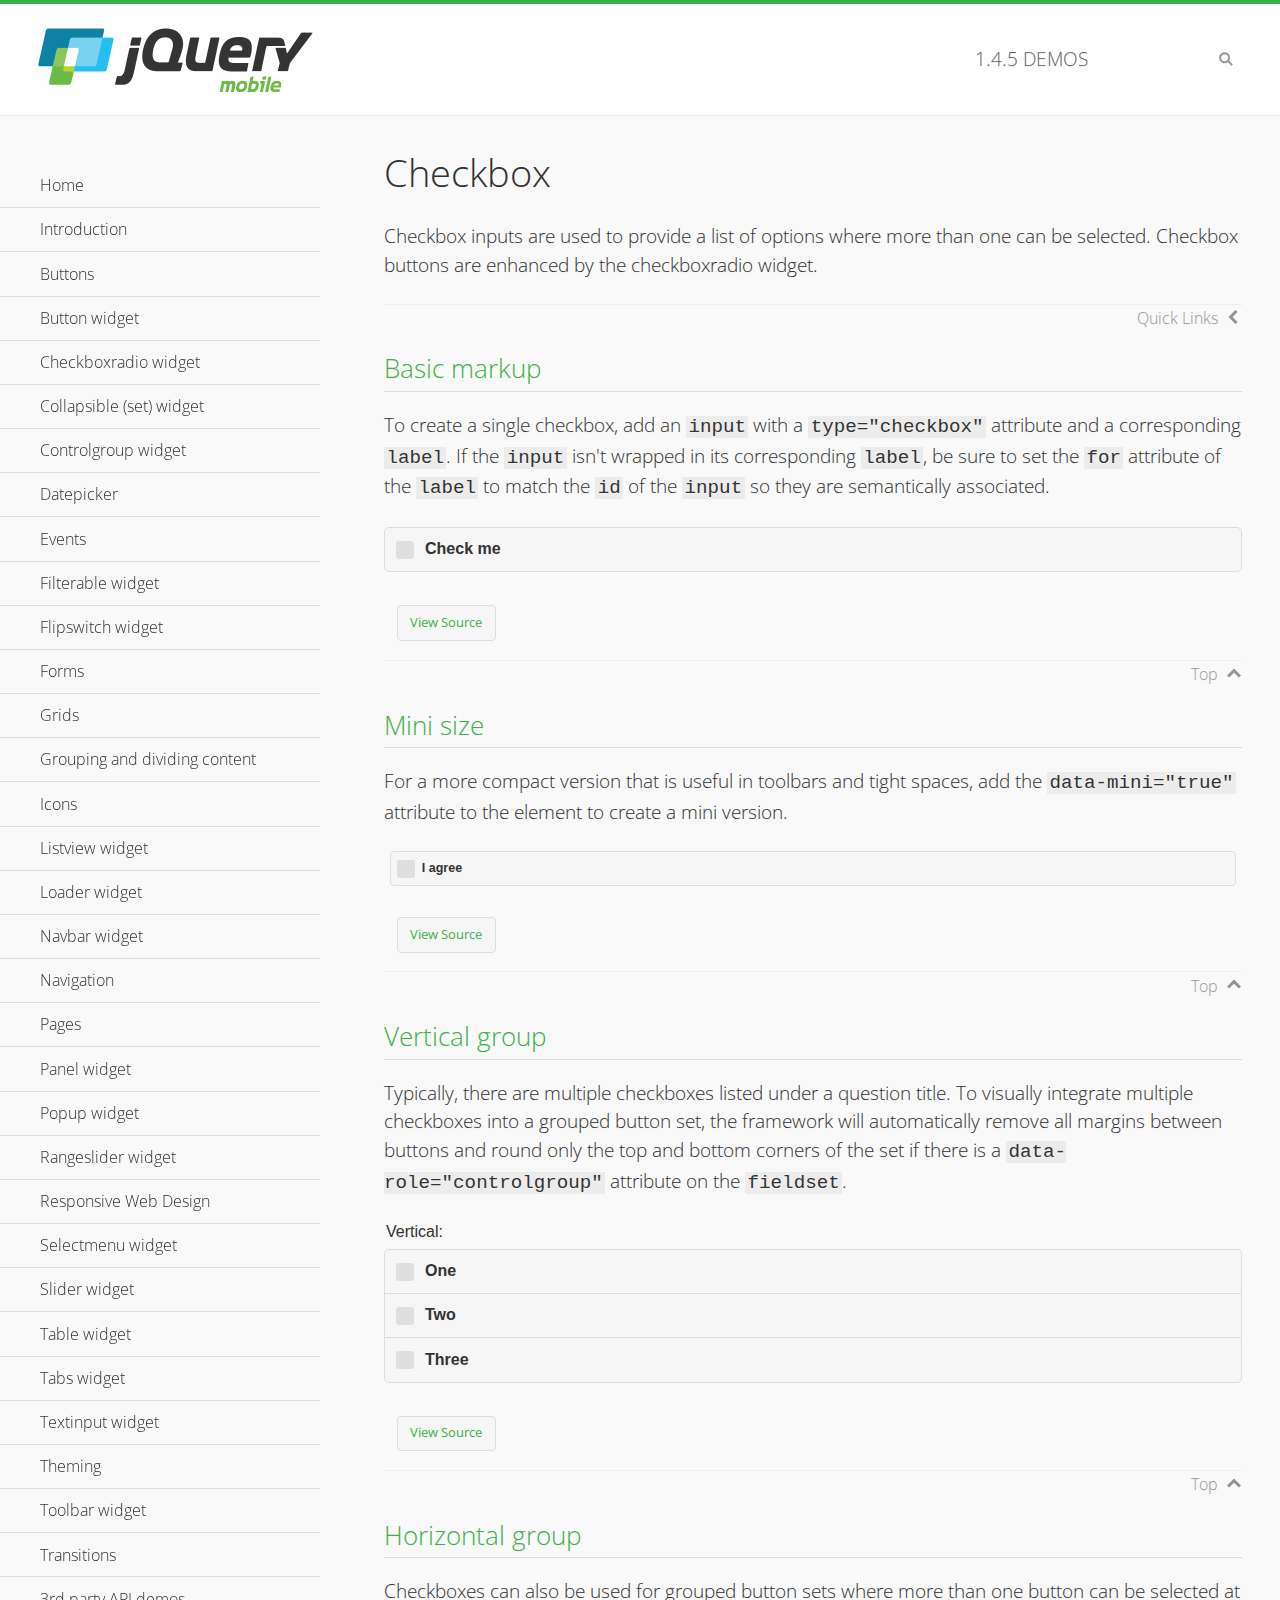
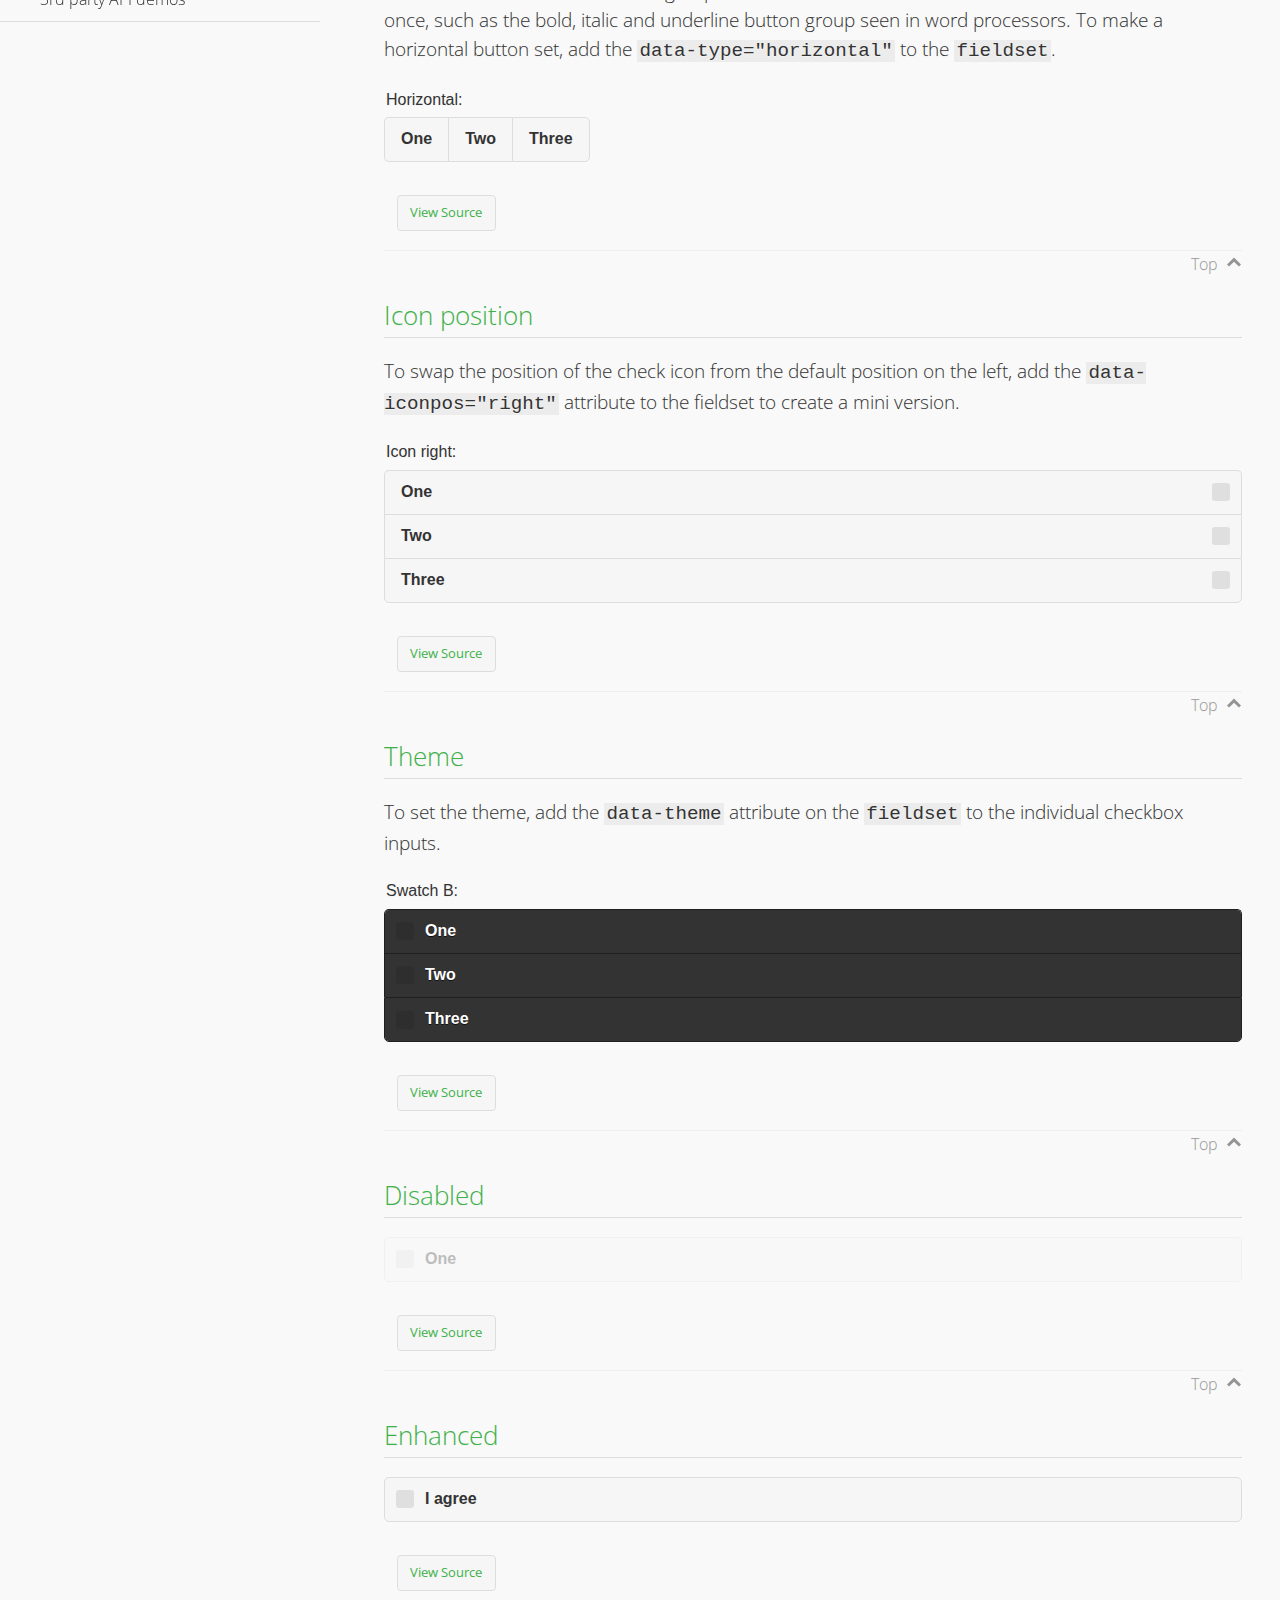
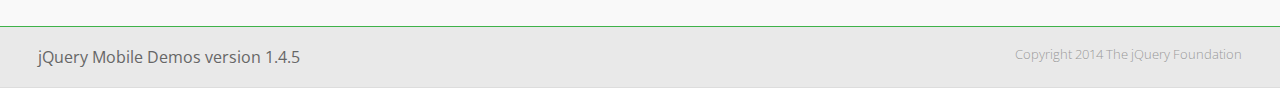
<file: jquery.mobile/demos/checkboxradio-checkbox/index.html>
<!DOCTYPE html>
<html>
<head>
	<meta charset="utf-8">
	<meta name="viewport" content="width=device-width, initial-scale=1">
	<title>Checkbox - jQuery Mobile Demos</title>
	<link rel="shortcut icon" href="../favicon.ico">
	<link rel="stylesheet" href="http://fonts.googleapis.com/css?family=Open+Sans:300,400,700">
	<link rel="stylesheet" href="../css/themes/default/jquery.mobile-1.4.5.min.css">
	<link rel="stylesheet" href="../_assets/css/jqm-demos.css">
	<script src="../js/jquery.js"></script>
	<script src="../_assets/js/index.js"></script>
	<script src="../js/jquery.mobile-1.4.5.min.js"></script>
</head>
<body>
<div data-role="page" class="jqm-demos" data-quicklinks="true">

	<div data-role="header" class="jqm-header">
		<h2><a href="../" title="jQuery Mobile Demos home"><img src="../_assets/img/jquery-logo.png" alt="jQuery Mobile"></a></h2>
		<p><span class="jqm-version"></span> Demos</p>
		<a href="#" class="jqm-navmenu-link ui-btn ui-btn-icon-notext ui-corner-all ui-icon-bars ui-nodisc-icon ui-alt-icon ui-btn-left">Menu</a>
		<a href="#" class="jqm-search-link ui-btn ui-btn-icon-notext ui-corner-all ui-icon-search ui-nodisc-icon ui-alt-icon ui-btn-right">Search</a>
	</div><!-- /header -->

	<div role="main" class="ui-content jqm-content">

		<h1>Checkbox</h1>

		<p>Checkbox inputs are used to provide a list of options where more than one can be selected. Checkbox buttons are enhanced by the checkboxradio widget.</p>

		<h2>Basic markup</h2>

		<p>To create a single checkbox, add an <code>input</code> with a <code>type="checkbox"</code> attribute and a corresponding <code>label</code>. If the <code>input</code> isn't wrapped in its corresponding <code>label</code>, be sure to set the <code>for</code> attribute of the <code>label</code> to match the <code>id</code> of the <code>input</code> so they are semantically associated.</p>

		<div data-demo-html="true">
			<form>
				<label>
					<input type="checkbox" name="checkbox-0 ">Check me
				</label>
			</form>
		</div><!--/demo-html -->

		<h2>Mini size</h2>

		<p>For a more compact version that is useful in toolbars and tight spaces, add the <code>data-mini="true"</code> attribute to the element to create a mini version. </p>

		<div data-demo-html="true">
			<form>
				<input type="checkbox" name="checkbox-mini-0" id="checkbox-mini-0" data-mini="true">
				<label for="checkbox-mini-0">I agree</label>
			</form>
		</div><!--/demo-html -->

		<h2>Vertical group</h2>

		<p>Typically, there are multiple checkboxes listed under a question title. To visually integrate multiple checkboxes into a grouped button set, the framework will automatically remove all margins between buttons and round only the top and bottom corners of the set if there is a <code> data-role="controlgroup"</code> attribute on the <code>fieldset</code>.</p>

		<div data-demo-html="true">
			<form>
				<fieldset data-role="controlgroup">
					<legend>Vertical:</legend>
					<input type="checkbox" name="checkbox-v-2a" id="checkbox-v-2a">
					<label for="checkbox-v-2a">One</label>
					<input type="checkbox" name="checkbox-v-2b" id="checkbox-v-2b">
					<label for="checkbox-v-2b">Two</label>
					<input type="checkbox" name="checkbox-v-2c" id="checkbox-v-2c">
					<label for="checkbox-v-2c">Three</label>
				</fieldset>
			</form>
		</div><!--/demo-html -->

		<h2>Horizontal group</h2>

		<p>Checkboxes can also be used for grouped button sets where more than one button can be selected at once, such as the bold, italic and underline button group seen in word processors. To make a horizontal button set, add the <code> data-type="horizontal"</code> to the <code>fieldset</code>.</p>

		<div data-demo-html="true">
			<form>
				<fieldset data-role="controlgroup" data-type="horizontal">
					<legend>Horizontal:</legend>
					<input type="checkbox" name="checkbox-h-2a" id="checkbox-h-2a">
					<label for="checkbox-h-2a">One</label>
					<input type="checkbox" name="checkbox-h-2b" id="checkbox-h-2b">
					<label for="checkbox-h-2b">Two</label>
					<input type="checkbox" name="checkbox-h-2c" id="checkbox-h-2c">
					<label for="checkbox-h-2c">Three</label>
				</fieldset>
			</form>
		</div><!--/demo-html -->

		<h2>Icon position</h2>

		<p>To swap the position of the check icon from the default position on the left, add the <code>data-iconpos="right"</code> attribute to the fieldset to create a mini version. </p>

		<div data-demo-html="true">
			<form>
				<fieldset data-role="controlgroup" data-iconpos="right">
					<legend>Icon right:</legend>
					<input type="checkbox" name="checkbox-h-6a" id="checkbox-h-6a">
					<label for="checkbox-h-6a">One</label>
					<input type="checkbox" name="checkbox-h-6b" id="checkbox-h-6b">
					<label for="checkbox-h-6b">Two</label>
					<input type="checkbox" name="checkbox-h-6c" id="checkbox-h-6c">
					<label for="checkbox-h-6c">Three</label>
				</fieldset>
			</form>
		</div><!--/demo-html -->

		<h2>Theme</h2>

		<p>To set the theme, add the <code>data-theme</code> attribute on the <code>fieldset</code> to the individual checkbox inputs.</p>

		<div data-demo-html="true">
			<form>
				<fieldset data-role="controlgroup">
					<legend>Swatch B:</legend>
					<input type="checkbox" name="checkbox-t-2a" id="checkbox-t-2a" data-theme="b">
					<label for="checkbox-t-2a">One</label>
					<input type="checkbox" name="checkbox-t-2b" id="checkbox-t-2b" data-theme="b">
					<label for="checkbox-t-2b">Two</label>
					<input type="checkbox" name="checkbox-t-2c" id="checkbox-t-2c" data-theme="b">
					<label for="checkbox-t-2c">Three</label>
				</fieldset>
			</form>
		</div><!--/demo-html -->

		<h2>Disabled</h2>

		<div data-demo-html="true">
			<form>
				<input disabled type="checkbox" name="checkbox-t-3a" id="checkbox-t-3a" data-theme="a">
				<label for="checkbox-t-3a">One</label>
			</form>
		</div><!--/demo-html -->

		<h2>Enhanced</h2>

		<div data-demo-html="true">
			<div class="ui-checkbox">
				<label for="checkbox-enhanced" class="ui-btn ui-corner-all ui-btn-inherit ui-btn-icon-left ui-checkbox-off">I agree</label>
				<input type="checkbox" name="checkbox-enhanced" id="checkbox-enhanced" data-enhanced="true">
			</div>
		</div><!--/demo-html -->

	</div><!-- /content -->
	    <div data-role="panel" class="jqm-navmenu-panel" data-position="left" data-display="overlay" data-theme="a">
	    	<ul class="jqm-list ui-alt-icon ui-nodisc-icon">
<li data-filtertext="demos homepage" data-icon="home"><a href=".././">Home</a></li>
<li data-filtertext="introduction overview getting started"><a href="../intro/" data-ajax="false">Introduction</a></li>
<li data-filtertext="buttons button markup buttonmarkup method anchor link button element"><a href="../button-markup/" data-ajax="false">Buttons</a></li>
<li data-filtertext="form button widget input button submit reset"><a href="../button/" data-ajax="false">Button widget</a></li>
<li data-role="collapsible" data-enhanced="true" data-collapsed-icon="carat-d" data-expanded-icon="carat-u" data-iconpos="right" data-inset="false" class="ui-collapsible ui-collapsible-themed-content ui-collapsible-collapsed">
	<h3 class="ui-collapsible-heading ui-collapsible-heading-collapsed">
		<a href="#" class="ui-collapsible-heading-toggle ui-btn ui-btn-icon-right ui-btn-inherit ui-icon-carat-d">
		    Checkboxradio widget<span class="ui-collapsible-heading-status"> click to expand contents</span>
		</a>
	</h3>
	<div class="ui-collapsible-content ui-body-inherit ui-collapsible-content-collapsed" aria-hidden="true">
		<ul>
			<li data-filtertext="form checkboxradio widget checkbox input checkboxes controlgroups"><a href="../checkboxradio-checkbox/" data-ajax="false">Checkboxes</a></li>
			<li data-filtertext="form checkboxradio widget radio input radio buttons controlgroups"><a href="../checkboxradio-radio/" data-ajax="false">Radio buttons</a></li>
		</ul>
	</div>
</li>
<li data-role="collapsible" data-enhanced="true" data-collapsed-icon="carat-d" data-expanded-icon="carat-u" data-iconpos="right" data-inset="false" class="ui-collapsible ui-collapsible-themed-content ui-collapsible-collapsed">
	<h3 class="ui-collapsible-heading ui-collapsible-heading-collapsed">
		<a href="#" class="ui-collapsible-heading-toggle ui-btn ui-btn-icon-right ui-btn-inherit ui-icon-carat-d">
			Collapsible (set) widget<span class="ui-collapsible-heading-status"> click to expand contents</span>
		</a>
	</h3>
	<div class="ui-collapsible-content ui-body-inherit ui-collapsible-content-collapsed" aria-hidden="true">
		<ul>
			<li data-filtertext="collapsibles content formatting"><a href="../collapsible/" data-ajax="false">Collapsible</a></li>
			<li data-filtertext="dynamic collapsible set accordion append expand"><a href="../collapsible-dynamic/" data-ajax="false">Dynamic collapsibles</a></li>
			<li data-filtertext="accordions collapsible set widget content formatting grouped collapsibles"><a href="../collapsibleset/" data-ajax="false">Collapsible set</a></li>
		</ul>
	</div>
</li>
<li data-role="collapsible" data-enhanced="true" data-collapsed-icon="carat-d" data-expanded-icon="carat-u" data-iconpos="right" data-inset="false" class="ui-collapsible ui-collapsible-themed-content ui-collapsible-collapsed">
	<h3 class="ui-collapsible-heading ui-collapsible-heading-collapsed">
		<a href="#" class="ui-collapsible-heading-toggle ui-btn ui-btn-icon-right ui-btn-inherit ui-icon-carat-d">
			Controlgroup widget<span class="ui-collapsible-heading-status"> click to expand contents</span>
		</a>
	</h3>
	<div class="ui-collapsible-content ui-body-inherit ui-collapsible-content-collapsed" aria-hidden="true">
		<ul>
			<li data-filtertext="controlgroups selectmenu checkboxradio input grouped buttons horizontal vertical"><a href="../controlgroup/" data-ajax="false">Controlgroup</a></li>
			<li data-filtertext="dynamic controlgroup dynamically add buttons"><a href="../controlgroup-dynamic/" data-ajax="false">Dynamic controlgroups</a></li>
		</ul>
	</div>
</li>
<li data-filtertext="form datepicker widget date input"><a href="../datepicker/" data-ajax="false">Datepicker</a></li>
<li data-role="collapsible" data-enhanced="true" data-collapsed-icon="carat-d" data-expanded-icon="carat-u" data-iconpos="right" data-inset="false" class="ui-collapsible ui-collapsible-themed-content ui-collapsible-collapsed">
	<h3 class="ui-collapsible-heading ui-collapsible-heading-collapsed">
		<a href="#" class="ui-collapsible-heading-toggle ui-btn ui-btn-icon-right ui-btn-inherit ui-icon-carat-d">
			Events<span class="ui-collapsible-heading-status"> click to expand contents</span>
		</a>
	</h3>
	<div class="ui-collapsible-content ui-body-inherit ui-collapsible-content-collapsed" aria-hidden="true">
		<ul>
			<li data-filtertext="swipe to delete list items listviews swipe events"><a href="../swipe-list/" data-ajax="false">Swipe list items</a></li>
			<li data-filtertext="swipe to navigate swipe page navigation swipe events"><a href="../swipe-page/" data-ajax="false">Swipe page navigation</a></li>
		</ul>
	</div>
</li>
<li data-filtertext="filterable filter elements sorting searching listview table"><a href="../filterable/" data-ajax="false">Filterable widget</a></li>
<li data-filtertext="form flipswitch widget flip toggle switch binary select checkbox input"><a href="../flipswitch/" data-ajax="false">Flipswitch widget</a></li>
<li data-role="collapsible" data-enhanced="true" data-collapsed-icon="carat-d" data-expanded-icon="carat-u" data-iconpos="right" data-inset="false" class="ui-collapsible ui-collapsible-themed-content ui-collapsible-collapsed">
	<h3 class="ui-collapsible-heading ui-collapsible-heading-collapsed">
		<a href="#" class="ui-collapsible-heading-toggle ui-btn ui-btn-icon-right ui-btn-inherit ui-icon-carat-d">
			Forms<span class="ui-collapsible-heading-status"> click to expand contents</span>
		</a>
	</h3>
	<div class="ui-collapsible-content ui-body-inherit ui-collapsible-content-collapsed" aria-hidden="true">
		<ul>
			<li data-filtertext="forms text checkbox radio range button submit reset inputs selects textarea slider flipswitch label form elements"><a href="../forms/" data-ajax="false">Forms</a></li>
			<li data-filtertext="form hide labels hidden accessible ui-hidden-accessible forms"><a href="../forms-label-hidden-accessible/" data-ajax="false">Hide labels</a></li>
			<li data-filtertext="form field containers fieldcontain ui-field-contain forms"><a href="../forms-field-contain/" data-ajax="false">Field containers</a></li>
			<li data-filtertext="forms disabled form elements"><a href="../forms-disabled/" data-ajax="false">Forms disabled</a></li>
			<li data-filtertext="forms gallery examples overview forms text checkbox radio range button submit reset inputs selects textarea slider flipswitch label form elements"><a href="../forms-gallery/" data-ajax="false">Forms gallery</a></li>
		</ul>
	</div>
</li>
<li data-role="collapsible" data-enhanced="true" data-collapsed-icon="carat-d" data-expanded-icon="carat-u" data-iconpos="right" data-inset="false" class="ui-collapsible ui-collapsible-themed-content ui-collapsible-collapsed">
	<h3 class="ui-collapsible-heading ui-collapsible-heading-collapsed">
		<a href="#" class="ui-collapsible-heading-toggle ui-btn ui-btn-icon-right ui-btn-inherit ui-icon-carat-d">
			Grids<span class="ui-collapsible-heading-status"> click to expand contents</span>
		</a>
	</h3>
	<div class="ui-collapsible-content ui-body-inherit ui-collapsible-content-collapsed" aria-hidden="true">
		<ul>
			<li data-filtertext="grids columns blocks content formatting rwd responsive css framework"><a href="../grids/" data-ajax="false">Grids</a></li>
			<li data-filtertext="buttons in grids css framework"><a href="../grids-buttons/" data-ajax="false">Buttons in grids</a></li>
			<li data-filtertext="custom responsive grids rwd css framework"><a href="../grids-custom-responsive/" data-ajax="false">Custom responsive grids</a></li>
		</ul>
	</div>
</li>
<li data-filtertext="blocks content formatting sections heading"><a href="../body-bar-classes/" data-ajax="false">Grouping and dividing content</a></li>
<li data-role="collapsible" data-enhanced="true" data-collapsed-icon="carat-d" data-expanded-icon="carat-u" data-iconpos="right" data-inset="false" class="ui-collapsible ui-collapsible-themed-content ui-collapsible-collapsed">
	<h3 class="ui-collapsible-heading ui-collapsible-heading-collapsed">
		<a href="#" class="ui-collapsible-heading-toggle ui-btn ui-btn-icon-right ui-btn-inherit ui-icon-carat-d">
			Icons<span class="ui-collapsible-heading-status"> click to expand contents</span>
		</a>
	</h3>
	<div class="ui-collapsible-content ui-body-inherit ui-collapsible-content-collapsed" aria-hidden="true">
		<ul>
			<li data-filtertext="button icons svg disc alt custom icon position"><a href="../icons/" data-ajax="false">Icons</a></li>
			<li data-filtertext=""><a href="../icons-grunticon/" data-ajax="false">Grunticon loader</a></li>
		</ul>
	</div>
</li>
<li data-role="collapsible" data-enhanced="true" data-collapsed-icon="carat-d" data-expanded-icon="carat-u" data-iconpos="right" data-inset="false" class="ui-collapsible ui-collapsible-themed-content ui-collapsible-collapsed">
	<h3 class="ui-collapsible-heading ui-collapsible-heading-collapsed">
		<a href="#" class="ui-collapsible-heading-toggle ui-btn ui-btn-icon-right ui-btn-inherit ui-icon-carat-d">
			Listview widget<span class="ui-collapsible-heading-status"> click to expand contents</span>
		</a>
	</h3>
	<div class="ui-collapsible-content ui-body-inherit ui-collapsible-content-collapsed" aria-hidden="true">
		<ul>
			<li data-filtertext="listview widget thumbnails icons nested split button collapsible ul ol"><a href="../listview/" data-ajax="false">Listview</a></li>
			<li data-filtertext="autocomplete filterable reveal listview filtertextbeforefilter placeholder"><a href="../listview-autocomplete/" data-ajax="false">Listview autocomplete</a></li>
			<li data-filtertext="autocomplete filterable reveal listview remote data filtertextbeforefilter placeholder"><a href="../listview-autocomplete-remote/" data-ajax="false">Listview autocomplete remote data</a></li>
			<li data-filtertext="autodividers anchor jump scroll linkbars listview lists ul ol"><a href="../listview-autodividers-linkbar/" data-ajax="false">Listview autodividers linkbar</a></li>
			<li data-filtertext="listview autodividers selector autodividersselector lists ul ol"><a href="../listview-autodividers-selector/" data-ajax="false">Listview autodividers selector</a></li>
			<li data-filtertext="listview nested list items"><a href="../listview-nested-lists/" data-ajax="false">Nested Listviews</a></li>
			<li data-filtertext="listview collapsible list items flat"><a href="../listview-collapsible-item-flat/" data-ajax="false">Listview collapsible list items (flat)</a></li>
			<li data-filtertext="listview collapsible list indented"><a href="../listview-collapsible-item-indented/" data-ajax="false">Listview collapsible list items (indented)</a></li>
			<li data-filtertext="grid listview responsive grids responsive listviews lists ul"><a href="../listview-grid/" data-ajax="false">Listview responsive grid</a></li>
		</ul>
	</div>
</li>
<li data-filtertext="loader widget page loading navigation overlay spinner"><a href="../loader/" data-ajax="false">Loader widget</a></li>
<li data-filtertext="navbar widget navmenu toolbars header footer"><a href="../navbar/" data-ajax="false">Navbar widget</a></li>
<li data-role="collapsible" data-enhanced="true" data-collapsed-icon="carat-d" data-expanded-icon="carat-u" data-iconpos="right" data-inset="false" class="ui-collapsible ui-collapsible-themed-content ui-collapsible-collapsed">
	<h3 class="ui-collapsible-heading ui-collapsible-heading-collapsed">
		<a href="#" class="ui-collapsible-heading-toggle ui-btn ui-btn-icon-right ui-btn-inherit ui-icon-carat-d">
			Navigation<span class="ui-collapsible-heading-status"> click to expand contents</span>
		</a>
	</h3>
	<div class="ui-collapsible-content ui-body-inherit ui-collapsible-content-collapsed" aria-hidden="true">
		<ul>
			<li data-filtertext="ajax navigation navigate widget history event method"><a href="../navigation/" data-ajax="false">Navigation</a></li>
			<li data-filtertext="linking pages page links navigation ajax prefetch cache"><a href="../navigation-linking-pages/" data-ajax="false">Linking pages</a></li>
			<!-- <li data-filtertext="php redirect server redirection server-side navigation"><a href="../navigation-php-redirect/" data-ajax="false">PHP redirect demo</a></li>-->
			<li data-filtertext="navigation redirection hash query"><a href="../navigation-hash-processing/" data-ajax="false">Hash processing demo</a></li>
			<li data-filtertext="navigation redirection hash query"><a href="../page-events/" data-ajax="false">Page Navigation Events</a></li>
		</ul>
	</div>
</li>
<li data-role="collapsible" data-enhanced="true" data-collapsed-icon="carat-d" data-expanded-icon="carat-u" data-iconpos="right" data-inset="false" class="ui-collapsible ui-collapsible-themed-content ui-collapsible-collapsed">
	<h3 class="ui-collapsible-heading ui-collapsible-heading-collapsed">
		<a href="#" class="ui-collapsible-heading-toggle ui-btn ui-btn-icon-right ui-btn-inherit ui-icon-carat-d">
			Pages<span class="ui-collapsible-heading-status"> click to expand contents</span>
		</a>
	</h3>
	<div class="ui-collapsible-content ui-body-inherit ui-collapsible-content-collapsed" aria-hidden="true">
		<ul>
			<li data-filtertext="pages page widget ajax navigation"><a href="../pages/" data-ajax="false">Pages</a></li>
			<li data-filtertext="single page"><a href="../pages-single-page/" data-ajax="false">Single page</a></li>
			<li data-filtertext="multipage multi-page page"><a href="../pages-multi-page/" data-ajax="false">Multi-page template</a></li>
			<li data-filtertext="dialog page widget modal popup"><a href="../pages-dialog/" data-ajax="false">Dialog page</a></li>
		</ul>
	</div>
</li>
<li data-role="collapsible" data-enhanced="true" data-collapsed-icon="carat-d" data-expanded-icon="carat-u" data-iconpos="right" data-inset="false" class="ui-collapsible ui-collapsible-themed-content ui-collapsible-collapsed">
	<h3 class="ui-collapsible-heading ui-collapsible-heading-collapsed">
		<a href="#" class="ui-collapsible-heading-toggle ui-btn ui-btn-icon-right ui-btn-inherit ui-icon-carat-d">
			Panel widget<span class="ui-collapsible-heading-status"> click to expand contents</span>
		</a>
	</h3>
	<div class="ui-collapsible-content ui-body-inherit ui-collapsible-content-collapsed" aria-hidden="true">
		<ul>
			<li data-filtertext="panel widget sliding panels reveal push overlay responsive"><a href="../panel/" data-ajax="false">Panel</a></li>
			<li data-filtertext=""><a href="../panel-external/" data-ajax="false">External panels</a></li>
			<li data-filtertext="panel "><a href="../panel-fixed/" data-ajax="false">Fixed panels</a></li>
			<li data-filtertext="panel slide panels sliding panels shadow rwd responsive breakpoint"><a href="../panel-responsive/" data-ajax="false">Panels responsive</a></li>
			<li data-filtertext="panel custom style custom panel width reveal shadow listview panel styling page background wrapper"><a href="../panel-styling/" data-ajax="false">Custom panel style</a></li>
			<li data-filtertext="panel open on swipe"><a href="../panel-swipe-open/" data-ajax="false">Panel open on swipe</a></li>
			<li data-filtertext="panels outside page internal external toolbars"><a href="../panel-external-internal/" data-ajax="false">Panel external and internal</a></li>
		</ul>
	</div>
</li>
<li data-role="collapsible" data-enhanced="true" data-collapsed-icon="carat-d" data-expanded-icon="carat-u" data-iconpos="right" data-inset="false" class="ui-collapsible ui-collapsible-themed-content ui-collapsible-collapsed">
	<h3 class="ui-collapsible-heading ui-collapsible-heading-collapsed">
		<a href="#" class="ui-collapsible-heading-toggle ui-btn ui-btn-icon-right ui-btn-inherit ui-icon-carat-d">
			Popup widget<span class="ui-collapsible-heading-status"> click to expand contents</span>
		</a>
	</h3>
	<div class="ui-collapsible-content ui-body-inherit ui-collapsible-content-collapsed" aria-hidden="true">
		<ul>
			<li data-filtertext="popup widget popups dialog modal transition tooltip lightbox form overlay screen flip pop fade transition"><a href="../popup/" data-ajax="false">Popup</a></li>
			<li data-filtertext="popup alignment position"><a href="../popup-alignment/" data-ajax="false">Popup alignment</a></li>
			<li data-filtertext="popup arrow size popups popover"><a href="../popup-arrow-size/" data-ajax="false">Popup arrow size</a></li>
			<li data-filtertext="dynamic popups popup images lightbox"><a href="../popup-dynamic/" data-ajax="false">Dynamic popups</a></li>
			<li data-filtertext="popups with iframes scaling"><a href="../popup-iframe/" data-ajax="false">Popups with iframes</a></li>
			<li data-filtertext="popup image scaling"><a href="../popup-image-scaling/" data-ajax="false">Popup image scaling</a></li>
			<li data-filtertext="external popup outside multi-page"><a href="../popup-outside-multipage/" data-ajax="false">Popup outside multi-page</a></li>
		</ul>
	</div>
</li>
<li data-filtertext="form rangeslider widget dual sliders dual handle sliders range input"><a href="../rangeslider/" data-ajax="false">Rangeslider widget</a></li>
<li data-filtertext="responsive web design rwd adaptive progressive enhancement PE accessible mobile breakpoints media query media queries"><a href="../rwd/" data-ajax="false">Responsive Web Design</a></li>
<li data-role="collapsible" data-enhanced="true" data-collapsed-icon="carat-d" data-expanded-icon="carat-u" data-iconpos="right" data-inset="false" class="ui-collapsible ui-collapsible-themed-content ui-collapsible-collapsed">
	<h3 class="ui-collapsible-heading ui-collapsible-heading-collapsed">
		<a href="#" class="ui-collapsible-heading-toggle ui-btn ui-btn-icon-right ui-btn-inherit ui-icon-carat-d">
			Selectmenu widget<span class="ui-collapsible-heading-status"> click to expand contents</span>
		</a>
	</h3>
	<div class="ui-collapsible-content ui-body-inherit ui-collapsible-content-collapsed" aria-hidden="true">
		<ul>
			<li data-filtertext="form selectmenu widget select input custom select menu selects"><a href="../selectmenu/" data-ajax="false">Selectmenu</a></li>
			<li data-filtertext="form custom select menu selectmenu widget custom menu option optgroup multiple selects"><a href="../selectmenu-custom/" data-ajax="false">Custom select menu</a></li>
			<li data-filtertext="filterable select filter popup dialog"><a href="../selectmenu-custom-filter/" data-ajax="false">Custom select menu with filter</a></li>
		</ul>
	</div>
</li>
<li data-role="collapsible" data-enhanced="true" data-collapsed-icon="carat-d" data-expanded-icon="carat-u" data-iconpos="right" data-inset="false" class="ui-collapsible ui-collapsible-themed-content ui-collapsible-collapsed">
	<h3 class="ui-collapsible-heading ui-collapsible-heading-collapsed">
		<a href="#" class="ui-collapsible-heading-toggle ui-btn ui-btn-icon-right ui-btn-inherit ui-icon-carat-d">
			Slider widget<span class="ui-collapsible-heading-status"> click to expand contents</span>
		</a>
	</h3>
	<div class="ui-collapsible-content ui-body-inherit ui-collapsible-content-collapsed" aria-hidden="true">
		<ul>
			<li data-filtertext="form slider widget range input single sliders"><a href="../slider/" data-ajax="false">Slider</a></li>
			<li data-filtertext="form slider widget flipswitch slider binary select flip toggle switch"><a href="../slider-flipswitch/" data-ajax="false">Slider flip toggle switch</a></li>
			<li data-filtertext="form slider tooltip handle value input range sliders"><a href="../slider-tooltip/" data-ajax="false">Slider tooltip</a></li>
		</ul>
	</div>
</li>
<li data-role="collapsible" data-enhanced="true" data-collapsed-icon="carat-d" data-expanded-icon="carat-u" data-iconpos="right" data-inset="false" class="ui-collapsible ui-collapsible-themed-content ui-collapsible-collapsed">
	<h3 class="ui-collapsible-heading ui-collapsible-heading-collapsed">
		<a href="#" class="ui-collapsible-heading-toggle ui-btn ui-btn-icon-right ui-btn-inherit ui-icon-carat-d">
			Table widget<span class="ui-collapsible-heading-status"> click to expand contents</span>
		</a>
	</h3>
	<div class="ui-collapsible-content ui-body-inherit ui-collapsible-content-collapsed" aria-hidden="true">
		<ul>
			<li data-filtertext="table widget reflow column toggle th td responsive tables rwd hide show tabular"><a href="../table-column-toggle/" data-ajax="false">Table Column Toggle</a></li>
			<li data-filtertext="table column toggle phone comparison demo"><a href="../table-column-toggle-example/" data-ajax="false">Table Column Toggle demo</a></li>
			<li data-filtertext="responsive tables table column toggle heading groups rwd breakpoint"><a href="../table-column-toggle-heading-groups/" data-ajax="false">Table Column Toggle heading groups</a></li>
			<li data-filtertext="responsive tables table column toggle hide rwd breakpoint customization options"><a href="../table-column-toggle-options/" data-ajax="false">Table Column Toggle options</a></li>
			<li data-filtertext="table reflow th td responsive rwd columns tabular"><a href="../table-reflow/" data-ajax="false">Table Reflow</a></li>
			<li data-filtertext="responsive tables table reflow heading groups rwd breakpoint"><a href="../table-reflow-heading-groups/" data-ajax="false">Table Reflow heading groups</a></li>
			<li data-filtertext="responsive tables table reflow stripes strokes table style"><a href="../table-reflow-stripes-strokes/" data-ajax="false">Table Reflow stripes and strokes</a></li>
			<li data-filtertext="responsive tables table reflow stack custom styles"><a href="../table-reflow-styling/" data-ajax="false">Table Reflow custom styles</a></li>
		</ul>
	</div>
</li>
<li data-filtertext="ui tabs widget"><a href="../tabs/" data-ajax="false">Tabs widget</a></li>
<li data-filtertext="form textinput widget text input textarea number date time tel email file color password"><a href="../textinput/" data-ajax="false">Textinput widget</a></li>
<li data-role="collapsible" data-enhanced="true" data-collapsed-icon="carat-d" data-expanded-icon="carat-u" data-iconpos="right" data-inset="false" class="ui-collapsible ui-collapsible-themed-content ui-collapsible-collapsed">
	<h3 class="ui-collapsible-heading ui-collapsible-heading-collapsed">
		<a href="#" class="ui-collapsible-heading-toggle ui-btn ui-btn-icon-right ui-btn-inherit ui-icon-carat-d">
			Theming<span class="ui-collapsible-heading-status"> click to expand contents</span>
		</a>
	</h3>
	<div class="ui-collapsible-content ui-body-inherit ui-collapsible-content-collapsed" aria-hidden="true">
		<ul>
			<li data-filtertext="default theme swatches theming style css"><a href="../theme-default/" data-ajax="false">Default theme</a></li>
			<li data-filtertext="classic theme old theme swatches theming style css"><a href="../theme-classic/" data-ajax="false">Classic theme</a></li>
		</ul>
	</div>
</li>
<li data-role="collapsible" data-enhanced="true" data-collapsed-icon="carat-d" data-expanded-icon="carat-u" data-iconpos="right" data-inset="false" class="ui-collapsible ui-collapsible-themed-content ui-collapsible-collapsed">
	<h3 class="ui-collapsible-heading ui-collapsible-heading-collapsed">
		<a href="#" class="ui-collapsible-heading-toggle ui-btn ui-btn-icon-right ui-btn-inherit ui-icon-carat-d">
			Toolbar widget<span class="ui-collapsible-heading-status"> click to expand contents</span>
		</a>
	</h3>
	<div class="ui-collapsible-content ui-body-inherit ui-collapsible-content-collapsed" aria-hidden="true">
		<ul>
			<li data-filtertext="toolbar widget header footer toolbars fixed fullscreen external sections"><a href="../toolbar/" data-ajax="false">Toolbar</a></li>
			<li data-filtertext="dynamic toolbars dynamically add toolbar header footer"><a href="../toolbar-dynamic/" data-ajax="false">Dynamic toolbars</a></li>
			<li data-filtertext="external toolbars header footer"><a href="../toolbar-external/" data-ajax="false">External toolbars</a></li>
			<li data-filtertext="fixed toolbars header footer"><a href="../toolbar-fixed/" data-ajax="false">Fixed toolbars</a></li>
			<li data-filtertext="fixed fullscreen toolbars header footer"><a href="../toolbar-fixed-fullscreen/" data-ajax="false">Fullscreen toolbars</a></li>
			<li data-filtertext="external fixed toolbars header footer"><a href="../toolbar-fixed-external/" data-ajax="false">Fixed external toolbars</a></li>
			<li data-filtertext="external persistent toolbars header footer navbar navmenu"><a href="../toolbar-fixed-persistent/" data-ajax="false">Persistent toolbars</a></li>
			<li data-filtertext="external ajax optimized toolbars persistent toolbars header footer navbar"><a href="../toolbar-fixed-persistent-optimized/" data-ajax="false">Ajax optimized toolbars</a></li>
			<li data-filtertext="form in toolbars header footer"><a href="../toolbar-fixed-forms/" data-ajax="false">Form in toolbar</a></li>
		</ul>
	</div>
</li>
<li data-filtertext="page transitions animated pages popup navigation flip slide fade pop"><a href="../transitions/" data-ajax="false">Transitions</a></li>
<li data-role="collapsible" data-enhanced="true" data-collapsed-icon="carat-d" data-expanded-icon="carat-u" data-iconpos="right" data-inset="false" class="ui-collapsible ui-collapsible-themed-content ui-collapsible-collapsed">
	<h3 class="ui-collapsible-heading ui-collapsible-heading-collapsed">
		<a href="#" class="ui-collapsible-heading-toggle ui-btn ui-btn-icon-right ui-btn-inherit ui-icon-carat-d">
			3rd party API demos<span class="ui-collapsible-heading-status"> click to expand contents</span>
		</a>
	</h3>
	<div class="ui-collapsible-content ui-body-inherit ui-collapsible-content-collapsed" aria-hidden="true">
		<ul>
			<li data-filtertext="backbone requirejs navigation router"><a href="../backbone-requirejs/" data-ajax="false">Backbone RequireJS</a></li>
			<li data-filtertext="google maps geolocation demo"><a href="../map-geolocation/" data-ajax="false">Google Maps geolocation</a></li>
			<li data-filtertext="google maps hybrid"><a href="../map-list-toggle/" data-ajax="false">Google Maps list toggle</a></li>
		</ul>
	</div>
</li>



		     </ul>
		</div><!-- /panel -->


	<div data-role="footer" data-position="fixed" data-tap-toggle="false" class="jqm-footer">
		<p>jQuery Mobile Demos version <span class="jqm-version"></span></p>
		<p>Copyright 2014 The jQuery Foundation</p>
	</div><!-- /footer -->
	<!-- TODO: This should become an external panel so we can add input to markup (unique ID) -->
    <div data-role="panel" class="jqm-search-panel" data-position="right" data-display="overlay" data-theme="a">
		<div class="jqm-search">
			<ul class="jqm-list" data-filter-placeholder="Search demos..." data-filter-reveal="true">
<li data-filtertext="demos homepage" data-icon="home"><a href=".././">Home</a></li>
<li data-filtertext="introduction overview getting started"><a href="../intro/" data-ajax="false">Introduction</a></li>
<li data-filtertext="buttons button markup buttonmarkup method anchor link button element"><a href="../button-markup/" data-ajax="false">Buttons</a></li>
<li data-filtertext="form button widget input button submit reset"><a href="../button/" data-ajax="false">Button widget</a></li>
<li data-role="collapsible" data-enhanced="true" data-collapsed-icon="carat-d" data-expanded-icon="carat-u" data-iconpos="right" data-inset="false" class="ui-collapsible ui-collapsible-themed-content ui-collapsible-collapsed">
	<h3 class="ui-collapsible-heading ui-collapsible-heading-collapsed">
		<a href="#" class="ui-collapsible-heading-toggle ui-btn ui-btn-icon-right ui-btn-inherit ui-icon-carat-d">
		    Checkboxradio widget<span class="ui-collapsible-heading-status"> click to expand contents</span>
		</a>
	</h3>
	<div class="ui-collapsible-content ui-body-inherit ui-collapsible-content-collapsed" aria-hidden="true">
		<ul>
			<li data-filtertext="form checkboxradio widget checkbox input checkboxes controlgroups"><a href="../checkboxradio-checkbox/" data-ajax="false">Checkboxes</a></li>
			<li data-filtertext="form checkboxradio widget radio input radio buttons controlgroups"><a href="../checkboxradio-radio/" data-ajax="false">Radio buttons</a></li>
		</ul>
	</div>
</li>
<li data-role="collapsible" data-enhanced="true" data-collapsed-icon="carat-d" data-expanded-icon="carat-u" data-iconpos="right" data-inset="false" class="ui-collapsible ui-collapsible-themed-content ui-collapsible-collapsed">
	<h3 class="ui-collapsible-heading ui-collapsible-heading-collapsed">
		<a href="#" class="ui-collapsible-heading-toggle ui-btn ui-btn-icon-right ui-btn-inherit ui-icon-carat-d">
			Collapsible (set) widget<span class="ui-collapsible-heading-status"> click to expand contents</span>
		</a>
	</h3>
	<div class="ui-collapsible-content ui-body-inherit ui-collapsible-content-collapsed" aria-hidden="true">
		<ul>
			<li data-filtertext="collapsibles content formatting"><a href="../collapsible/" data-ajax="false">Collapsible</a></li>
			<li data-filtertext="dynamic collapsible set accordion append expand"><a href="../collapsible-dynamic/" data-ajax="false">Dynamic collapsibles</a></li>
			<li data-filtertext="accordions collapsible set widget content formatting grouped collapsibles"><a href="../collapsibleset/" data-ajax="false">Collapsible set</a></li>
		</ul>
	</div>
</li>
<li data-role="collapsible" data-enhanced="true" data-collapsed-icon="carat-d" data-expanded-icon="carat-u" data-iconpos="right" data-inset="false" class="ui-collapsible ui-collapsible-themed-content ui-collapsible-collapsed">
	<h3 class="ui-collapsible-heading ui-collapsible-heading-collapsed">
		<a href="#" class="ui-collapsible-heading-toggle ui-btn ui-btn-icon-right ui-btn-inherit ui-icon-carat-d">
			Controlgroup widget<span class="ui-collapsible-heading-status"> click to expand contents</span>
		</a>
	</h3>
	<div class="ui-collapsible-content ui-body-inherit ui-collapsible-content-collapsed" aria-hidden="true">
		<ul>
			<li data-filtertext="controlgroups selectmenu checkboxradio input grouped buttons horizontal vertical"><a href="../controlgroup/" data-ajax="false">Controlgroup</a></li>
			<li data-filtertext="dynamic controlgroup dynamically add buttons"><a href="../controlgroup-dynamic/" data-ajax="false">Dynamic controlgroups</a></li>
		</ul>
	</div>
</li>
<li data-filtertext="form datepicker widget date input"><a href="../datepicker/" data-ajax="false">Datepicker</a></li>
<li data-role="collapsible" data-enhanced="true" data-collapsed-icon="carat-d" data-expanded-icon="carat-u" data-iconpos="right" data-inset="false" class="ui-collapsible ui-collapsible-themed-content ui-collapsible-collapsed">
	<h3 class="ui-collapsible-heading ui-collapsible-heading-collapsed">
		<a href="#" class="ui-collapsible-heading-toggle ui-btn ui-btn-icon-right ui-btn-inherit ui-icon-carat-d">
			Events<span class="ui-collapsible-heading-status"> click to expand contents</span>
		</a>
	</h3>
	<div class="ui-collapsible-content ui-body-inherit ui-collapsible-content-collapsed" aria-hidden="true">
		<ul>
			<li data-filtertext="swipe to delete list items listviews swipe events"><a href="../swipe-list/" data-ajax="false">Swipe list items</a></li>
			<li data-filtertext="swipe to navigate swipe page navigation swipe events"><a href="../swipe-page/" data-ajax="false">Swipe page navigation</a></li>
		</ul>
	</div>
</li>
<li data-filtertext="filterable filter elements sorting searching listview table"><a href="../filterable/" data-ajax="false">Filterable widget</a></li>
<li data-filtertext="form flipswitch widget flip toggle switch binary select checkbox input"><a href="../flipswitch/" data-ajax="false">Flipswitch widget</a></li>
<li data-role="collapsible" data-enhanced="true" data-collapsed-icon="carat-d" data-expanded-icon="carat-u" data-iconpos="right" data-inset="false" class="ui-collapsible ui-collapsible-themed-content ui-collapsible-collapsed">
	<h3 class="ui-collapsible-heading ui-collapsible-heading-collapsed">
		<a href="#" class="ui-collapsible-heading-toggle ui-btn ui-btn-icon-right ui-btn-inherit ui-icon-carat-d">
			Forms<span class="ui-collapsible-heading-status"> click to expand contents</span>
		</a>
	</h3>
	<div class="ui-collapsible-content ui-body-inherit ui-collapsible-content-collapsed" aria-hidden="true">
		<ul>
			<li data-filtertext="forms text checkbox radio range button submit reset inputs selects textarea slider flipswitch label form elements"><a href="../forms/" data-ajax="false">Forms</a></li>
			<li data-filtertext="form hide labels hidden accessible ui-hidden-accessible forms"><a href="../forms-label-hidden-accessible/" data-ajax="false">Hide labels</a></li>
			<li data-filtertext="form field containers fieldcontain ui-field-contain forms"><a href="../forms-field-contain/" data-ajax="false">Field containers</a></li>
			<li data-filtertext="forms disabled form elements"><a href="../forms-disabled/" data-ajax="false">Forms disabled</a></li>
			<li data-filtertext="forms gallery examples overview forms text checkbox radio range button submit reset inputs selects textarea slider flipswitch label form elements"><a href="../forms-gallery/" data-ajax="false">Forms gallery</a></li>
		</ul>
	</div>
</li>
<li data-role="collapsible" data-enhanced="true" data-collapsed-icon="carat-d" data-expanded-icon="carat-u" data-iconpos="right" data-inset="false" class="ui-collapsible ui-collapsible-themed-content ui-collapsible-collapsed">
	<h3 class="ui-collapsible-heading ui-collapsible-heading-collapsed">
		<a href="#" class="ui-collapsible-heading-toggle ui-btn ui-btn-icon-right ui-btn-inherit ui-icon-carat-d">
			Grids<span class="ui-collapsible-heading-status"> click to expand contents</span>
		</a>
	</h3>
	<div class="ui-collapsible-content ui-body-inherit ui-collapsible-content-collapsed" aria-hidden="true">
		<ul>
			<li data-filtertext="grids columns blocks content formatting rwd responsive css framework"><a href="../grids/" data-ajax="false">Grids</a></li>
			<li data-filtertext="buttons in grids css framework"><a href="../grids-buttons/" data-ajax="false">Buttons in grids</a></li>
			<li data-filtertext="custom responsive grids rwd css framework"><a href="../grids-custom-responsive/" data-ajax="false">Custom responsive grids</a></li>
		</ul>
	</div>
</li>
<li data-filtertext="blocks content formatting sections heading"><a href="../body-bar-classes/" data-ajax="false">Grouping and dividing content</a></li>
<li data-role="collapsible" data-enhanced="true" data-collapsed-icon="carat-d" data-expanded-icon="carat-u" data-iconpos="right" data-inset="false" class="ui-collapsible ui-collapsible-themed-content ui-collapsible-collapsed">
	<h3 class="ui-collapsible-heading ui-collapsible-heading-collapsed">
		<a href="#" class="ui-collapsible-heading-toggle ui-btn ui-btn-icon-right ui-btn-inherit ui-icon-carat-d">
			Icons<span class="ui-collapsible-heading-status"> click to expand contents</span>
		</a>
	</h3>
	<div class="ui-collapsible-content ui-body-inherit ui-collapsible-content-collapsed" aria-hidden="true">
		<ul>
			<li data-filtertext="button icons svg disc alt custom icon position"><a href="../icons/" data-ajax="false">Icons</a></li>
			<li data-filtertext=""><a href="../icons-grunticon/" data-ajax="false">Grunticon loader</a></li>
		</ul>
	</div>
</li>
<li data-role="collapsible" data-enhanced="true" data-collapsed-icon="carat-d" data-expanded-icon="carat-u" data-iconpos="right" data-inset="false" class="ui-collapsible ui-collapsible-themed-content ui-collapsible-collapsed">
	<h3 class="ui-collapsible-heading ui-collapsible-heading-collapsed">
		<a href="#" class="ui-collapsible-heading-toggle ui-btn ui-btn-icon-right ui-btn-inherit ui-icon-carat-d">
			Listview widget<span class="ui-collapsible-heading-status"> click to expand contents</span>
		</a>
	</h3>
	<div class="ui-collapsible-content ui-body-inherit ui-collapsible-content-collapsed" aria-hidden="true">
		<ul>
			<li data-filtertext="listview widget thumbnails icons nested split button collapsible ul ol"><a href="../listview/" data-ajax="false">Listview</a></li>
			<li data-filtertext="autocomplete filterable reveal listview filtertextbeforefilter placeholder"><a href="../listview-autocomplete/" data-ajax="false">Listview autocomplete</a></li>
			<li data-filtertext="autocomplete filterable reveal listview remote data filtertextbeforefilter placeholder"><a href="../listview-autocomplete-remote/" data-ajax="false">Listview autocomplete remote data</a></li>
			<li data-filtertext="autodividers anchor jump scroll linkbars listview lists ul ol"><a href="../listview-autodividers-linkbar/" data-ajax="false">Listview autodividers linkbar</a></li>
			<li data-filtertext="listview autodividers selector autodividersselector lists ul ol"><a href="../listview-autodividers-selector/" data-ajax="false">Listview autodividers selector</a></li>
			<li data-filtertext="listview nested list items"><a href="../listview-nested-lists/" data-ajax="false">Nested Listviews</a></li>
			<li data-filtertext="listview collapsible list items flat"><a href="../listview-collapsible-item-flat/" data-ajax="false">Listview collapsible list items (flat)</a></li>
			<li data-filtertext="listview collapsible list indented"><a href="../listview-collapsible-item-indented/" data-ajax="false">Listview collapsible list items (indented)</a></li>
			<li data-filtertext="grid listview responsive grids responsive listviews lists ul"><a href="../listview-grid/" data-ajax="false">Listview responsive grid</a></li>
		</ul>
	</div>
</li>
<li data-filtertext="loader widget page loading navigation overlay spinner"><a href="../loader/" data-ajax="false">Loader widget</a></li>
<li data-filtertext="navbar widget navmenu toolbars header footer"><a href="../navbar/" data-ajax="false">Navbar widget</a></li>
<li data-role="collapsible" data-enhanced="true" data-collapsed-icon="carat-d" data-expanded-icon="carat-u" data-iconpos="right" data-inset="false" class="ui-collapsible ui-collapsible-themed-content ui-collapsible-collapsed">
	<h3 class="ui-collapsible-heading ui-collapsible-heading-collapsed">
		<a href="#" class="ui-collapsible-heading-toggle ui-btn ui-btn-icon-right ui-btn-inherit ui-icon-carat-d">
			Navigation<span class="ui-collapsible-heading-status"> click to expand contents</span>
		</a>
	</h3>
	<div class="ui-collapsible-content ui-body-inherit ui-collapsible-content-collapsed" aria-hidden="true">
		<ul>
			<li data-filtertext="ajax navigation navigate widget history event method"><a href="../navigation/" data-ajax="false">Navigation</a></li>
			<li data-filtertext="linking pages page links navigation ajax prefetch cache"><a href="../navigation-linking-pages/" data-ajax="false">Linking pages</a></li>
			<!-- <li data-filtertext="php redirect server redirection server-side navigation"><a href="../navigation-php-redirect/" data-ajax="false">PHP redirect demo</a></li>-->
			<li data-filtertext="navigation redirection hash query"><a href="../navigation-hash-processing/" data-ajax="false">Hash processing demo</a></li>
			<li data-filtertext="navigation redirection hash query"><a href="../page-events/" data-ajax="false">Page Navigation Events</a></li>
		</ul>
	</div>
</li>
<li data-role="collapsible" data-enhanced="true" data-collapsed-icon="carat-d" data-expanded-icon="carat-u" data-iconpos="right" data-inset="false" class="ui-collapsible ui-collapsible-themed-content ui-collapsible-collapsed">
	<h3 class="ui-collapsible-heading ui-collapsible-heading-collapsed">
		<a href="#" class="ui-collapsible-heading-toggle ui-btn ui-btn-icon-right ui-btn-inherit ui-icon-carat-d">
			Pages<span class="ui-collapsible-heading-status"> click to expand contents</span>
		</a>
	</h3>
	<div class="ui-collapsible-content ui-body-inherit ui-collapsible-content-collapsed" aria-hidden="true">
		<ul>
			<li data-filtertext="pages page widget ajax navigation"><a href="../pages/" data-ajax="false">Pages</a></li>
			<li data-filtertext="single page"><a href="../pages-single-page/" data-ajax="false">Single page</a></li>
			<li data-filtertext="multipage multi-page page"><a href="../pages-multi-page/" data-ajax="false">Multi-page template</a></li>
			<li data-filtertext="dialog page widget modal popup"><a href="../pages-dialog/" data-ajax="false">Dialog page</a></li>
		</ul>
	</div>
</li>
<li data-role="collapsible" data-enhanced="true" data-collapsed-icon="carat-d" data-expanded-icon="carat-u" data-iconpos="right" data-inset="false" class="ui-collapsible ui-collapsible-themed-content ui-collapsible-collapsed">
	<h3 class="ui-collapsible-heading ui-collapsible-heading-collapsed">
		<a href="#" class="ui-collapsible-heading-toggle ui-btn ui-btn-icon-right ui-btn-inherit ui-icon-carat-d">
			Panel widget<span class="ui-collapsible-heading-status"> click to expand contents</span>
		</a>
	</h3>
	<div class="ui-collapsible-content ui-body-inherit ui-collapsible-content-collapsed" aria-hidden="true">
		<ul>
			<li data-filtertext="panel widget sliding panels reveal push overlay responsive"><a href="../panel/" data-ajax="false">Panel</a></li>
			<li data-filtertext=""><a href="../panel-external/" data-ajax="false">External panels</a></li>
			<li data-filtertext="panel "><a href="../panel-fixed/" data-ajax="false">Fixed panels</a></li>
			<li data-filtertext="panel slide panels sliding panels shadow rwd responsive breakpoint"><a href="../panel-responsive/" data-ajax="false">Panels responsive</a></li>
			<li data-filtertext="panel custom style custom panel width reveal shadow listview panel styling page background wrapper"><a href="../panel-styling/" data-ajax="false">Custom panel style</a></li>
			<li data-filtertext="panel open on swipe"><a href="../panel-swipe-open/" data-ajax="false">Panel open on swipe</a></li>
			<li data-filtertext="panels outside page internal external toolbars"><a href="../panel-external-internal/" data-ajax="false">Panel external and internal</a></li>
		</ul>
	</div>
</li>
<li data-role="collapsible" data-enhanced="true" data-collapsed-icon="carat-d" data-expanded-icon="carat-u" data-iconpos="right" data-inset="false" class="ui-collapsible ui-collapsible-themed-content ui-collapsible-collapsed">
	<h3 class="ui-collapsible-heading ui-collapsible-heading-collapsed">
		<a href="#" class="ui-collapsible-heading-toggle ui-btn ui-btn-icon-right ui-btn-inherit ui-icon-carat-d">
			Popup widget<span class="ui-collapsible-heading-status"> click to expand contents</span>
		</a>
	</h3>
	<div class="ui-collapsible-content ui-body-inherit ui-collapsible-content-collapsed" aria-hidden="true">
		<ul>
			<li data-filtertext="popup widget popups dialog modal transition tooltip lightbox form overlay screen flip pop fade transition"><a href="../popup/" data-ajax="false">Popup</a></li>
			<li data-filtertext="popup alignment position"><a href="../popup-alignment/" data-ajax="false">Popup alignment</a></li>
			<li data-filtertext="popup arrow size popups popover"><a href="../popup-arrow-size/" data-ajax="false">Popup arrow size</a></li>
			<li data-filtertext="dynamic popups popup images lightbox"><a href="../popup-dynamic/" data-ajax="false">Dynamic popups</a></li>
			<li data-filtertext="popups with iframes scaling"><a href="../popup-iframe/" data-ajax="false">Popups with iframes</a></li>
			<li data-filtertext="popup image scaling"><a href="../popup-image-scaling/" data-ajax="false">Popup image scaling</a></li>
			<li data-filtertext="external popup outside multi-page"><a href="../popup-outside-multipage/" data-ajax="false">Popup outside multi-page</a></li>
		</ul>
	</div>
</li>
<li data-filtertext="form rangeslider widget dual sliders dual handle sliders range input"><a href="../rangeslider/" data-ajax="false">Rangeslider widget</a></li>
<li data-filtertext="responsive web design rwd adaptive progressive enhancement PE accessible mobile breakpoints media query media queries"><a href="../rwd/" data-ajax="false">Responsive Web Design</a></li>
<li data-role="collapsible" data-enhanced="true" data-collapsed-icon="carat-d" data-expanded-icon="carat-u" data-iconpos="right" data-inset="false" class="ui-collapsible ui-collapsible-themed-content ui-collapsible-collapsed">
	<h3 class="ui-collapsible-heading ui-collapsible-heading-collapsed">
		<a href="#" class="ui-collapsible-heading-toggle ui-btn ui-btn-icon-right ui-btn-inherit ui-icon-carat-d">
			Selectmenu widget<span class="ui-collapsible-heading-status"> click to expand contents</span>
		</a>
	</h3>
	<div class="ui-collapsible-content ui-body-inherit ui-collapsible-content-collapsed" aria-hidden="true">
		<ul>
			<li data-filtertext="form selectmenu widget select input custom select menu selects"><a href="../selectmenu/" data-ajax="false">Selectmenu</a></li>
			<li data-filtertext="form custom select menu selectmenu widget custom menu option optgroup multiple selects"><a href="../selectmenu-custom/" data-ajax="false">Custom select menu</a></li>
			<li data-filtertext="filterable select filter popup dialog"><a href="../selectmenu-custom-filter/" data-ajax="false">Custom select menu with filter</a></li>
		</ul>
	</div>
</li>
<li data-role="collapsible" data-enhanced="true" data-collapsed-icon="carat-d" data-expanded-icon="carat-u" data-iconpos="right" data-inset="false" class="ui-collapsible ui-collapsible-themed-content ui-collapsible-collapsed">
	<h3 class="ui-collapsible-heading ui-collapsible-heading-collapsed">
		<a href="#" class="ui-collapsible-heading-toggle ui-btn ui-btn-icon-right ui-btn-inherit ui-icon-carat-d">
			Slider widget<span class="ui-collapsible-heading-status"> click to expand contents</span>
		</a>
	</h3>
	<div class="ui-collapsible-content ui-body-inherit ui-collapsible-content-collapsed" aria-hidden="true">
		<ul>
			<li data-filtertext="form slider widget range input single sliders"><a href="../slider/" data-ajax="false">Slider</a></li>
			<li data-filtertext="form slider widget flipswitch slider binary select flip toggle switch"><a href="../slider-flipswitch/" data-ajax="false">Slider flip toggle switch</a></li>
			<li data-filtertext="form slider tooltip handle value input range sliders"><a href="../slider-tooltip/" data-ajax="false">Slider tooltip</a></li>
		</ul>
	</div>
</li>
<li data-role="collapsible" data-enhanced="true" data-collapsed-icon="carat-d" data-expanded-icon="carat-u" data-iconpos="right" data-inset="false" class="ui-collapsible ui-collapsible-themed-content ui-collapsible-collapsed">
	<h3 class="ui-collapsible-heading ui-collapsible-heading-collapsed">
		<a href="#" class="ui-collapsible-heading-toggle ui-btn ui-btn-icon-right ui-btn-inherit ui-icon-carat-d">
			Table widget<span class="ui-collapsible-heading-status"> click to expand contents</span>
		</a>
	</h3>
	<div class="ui-collapsible-content ui-body-inherit ui-collapsible-content-collapsed" aria-hidden="true">
		<ul>
			<li data-filtertext="table widget reflow column toggle th td responsive tables rwd hide show tabular"><a href="../table-column-toggle/" data-ajax="false">Table Column Toggle</a></li>
			<li data-filtertext="table column toggle phone comparison demo"><a href="../table-column-toggle-example/" data-ajax="false">Table Column Toggle demo</a></li>
			<li data-filtertext="responsive tables table column toggle heading groups rwd breakpoint"><a href="../table-column-toggle-heading-groups/" data-ajax="false">Table Column Toggle heading groups</a></li>
			<li data-filtertext="responsive tables table column toggle hide rwd breakpoint customization options"><a href="../table-column-toggle-options/" data-ajax="false">Table Column Toggle options</a></li>
			<li data-filtertext="table reflow th td responsive rwd columns tabular"><a href="../table-reflow/" data-ajax="false">Table Reflow</a></li>
			<li data-filtertext="responsive tables table reflow heading groups rwd breakpoint"><a href="../table-reflow-heading-groups/" data-ajax="false">Table Reflow heading groups</a></li>
			<li data-filtertext="responsive tables table reflow stripes strokes table style"><a href="../table-reflow-stripes-strokes/" data-ajax="false">Table Reflow stripes and strokes</a></li>
			<li data-filtertext="responsive tables table reflow stack custom styles"><a href="../table-reflow-styling/" data-ajax="false">Table Reflow custom styles</a></li>
		</ul>
	</div>
</li>
<li data-filtertext="ui tabs widget"><a href="../tabs/" data-ajax="false">Tabs widget</a></li>
<li data-filtertext="form textinput widget text input textarea number date time tel email file color password"><a href="../textinput/" data-ajax="false">Textinput widget</a></li>
<li data-role="collapsible" data-enhanced="true" data-collapsed-icon="carat-d" data-expanded-icon="carat-u" data-iconpos="right" data-inset="false" class="ui-collapsible ui-collapsible-themed-content ui-collapsible-collapsed">
	<h3 class="ui-collapsible-heading ui-collapsible-heading-collapsed">
		<a href="#" class="ui-collapsible-heading-toggle ui-btn ui-btn-icon-right ui-btn-inherit ui-icon-carat-d">
			Theming<span class="ui-collapsible-heading-status"> click to expand contents</span>
		</a>
	</h3>
	<div class="ui-collapsible-content ui-body-inherit ui-collapsible-content-collapsed" aria-hidden="true">
		<ul>
			<li data-filtertext="default theme swatches theming style css"><a href="../theme-default/" data-ajax="false">Default theme</a></li>
			<li data-filtertext="classic theme old theme swatches theming style css"><a href="../theme-classic/" data-ajax="false">Classic theme</a></li>
		</ul>
	</div>
</li>
<li data-role="collapsible" data-enhanced="true" data-collapsed-icon="carat-d" data-expanded-icon="carat-u" data-iconpos="right" data-inset="false" class="ui-collapsible ui-collapsible-themed-content ui-collapsible-collapsed">
	<h3 class="ui-collapsible-heading ui-collapsible-heading-collapsed">
		<a href="#" class="ui-collapsible-heading-toggle ui-btn ui-btn-icon-right ui-btn-inherit ui-icon-carat-d">
			Toolbar widget<span class="ui-collapsible-heading-status"> click to expand contents</span>
		</a>
	</h3>
	<div class="ui-collapsible-content ui-body-inherit ui-collapsible-content-collapsed" aria-hidden="true">
		<ul>
			<li data-filtertext="toolbar widget header footer toolbars fixed fullscreen external sections"><a href="../toolbar/" data-ajax="false">Toolbar</a></li>
			<li data-filtertext="dynamic toolbars dynamically add toolbar header footer"><a href="../toolbar-dynamic/" data-ajax="false">Dynamic toolbars</a></li>
			<li data-filtertext="external toolbars header footer"><a href="../toolbar-external/" data-ajax="false">External toolbars</a></li>
			<li data-filtertext="fixed toolbars header footer"><a href="../toolbar-fixed/" data-ajax="false">Fixed toolbars</a></li>
			<li data-filtertext="fixed fullscreen toolbars header footer"><a href="../toolbar-fixed-fullscreen/" data-ajax="false">Fullscreen toolbars</a></li>
			<li data-filtertext="external fixed toolbars header footer"><a href="../toolbar-fixed-external/" data-ajax="false">Fixed external toolbars</a></li>
			<li data-filtertext="external persistent toolbars header footer navbar navmenu"><a href="../toolbar-fixed-persistent/" data-ajax="false">Persistent toolbars</a></li>
			<li data-filtertext="external ajax optimized toolbars persistent toolbars header footer navbar"><a href="../toolbar-fixed-persistent-optimized/" data-ajax="false">Ajax optimized toolbars</a></li>
			<li data-filtertext="form in toolbars header footer"><a href="../toolbar-fixed-forms/" data-ajax="false">Form in toolbar</a></li>
		</ul>
	</div>
</li>
<li data-filtertext="page transitions animated pages popup navigation flip slide fade pop"><a href="../transitions/" data-ajax="false">Transitions</a></li>
<li data-role="collapsible" data-enhanced="true" data-collapsed-icon="carat-d" data-expanded-icon="carat-u" data-iconpos="right" data-inset="false" class="ui-collapsible ui-collapsible-themed-content ui-collapsible-collapsed">
	<h3 class="ui-collapsible-heading ui-collapsible-heading-collapsed">
		<a href="#" class="ui-collapsible-heading-toggle ui-btn ui-btn-icon-right ui-btn-inherit ui-icon-carat-d">
			3rd party API demos<span class="ui-collapsible-heading-status"> click to expand contents</span>
		</a>
	</h3>
	<div class="ui-collapsible-content ui-body-inherit ui-collapsible-content-collapsed" aria-hidden="true">
		<ul>
			<li data-filtertext="backbone requirejs navigation router"><a href="../backbone-requirejs/" data-ajax="false">Backbone RequireJS</a></li>
			<li data-filtertext="google maps geolocation demo"><a href="../map-geolocation/" data-ajax="false">Google Maps geolocation</a></li>
			<li data-filtertext="google maps hybrid"><a href="../map-list-toggle/" data-ajax="false">Google Maps list toggle</a></li>
		</ul>
	</div>
</li>



			</ul>
		</div>
	</div><!-- /panel -->


</div><!-- /page -->

</body>
</html>
</file>
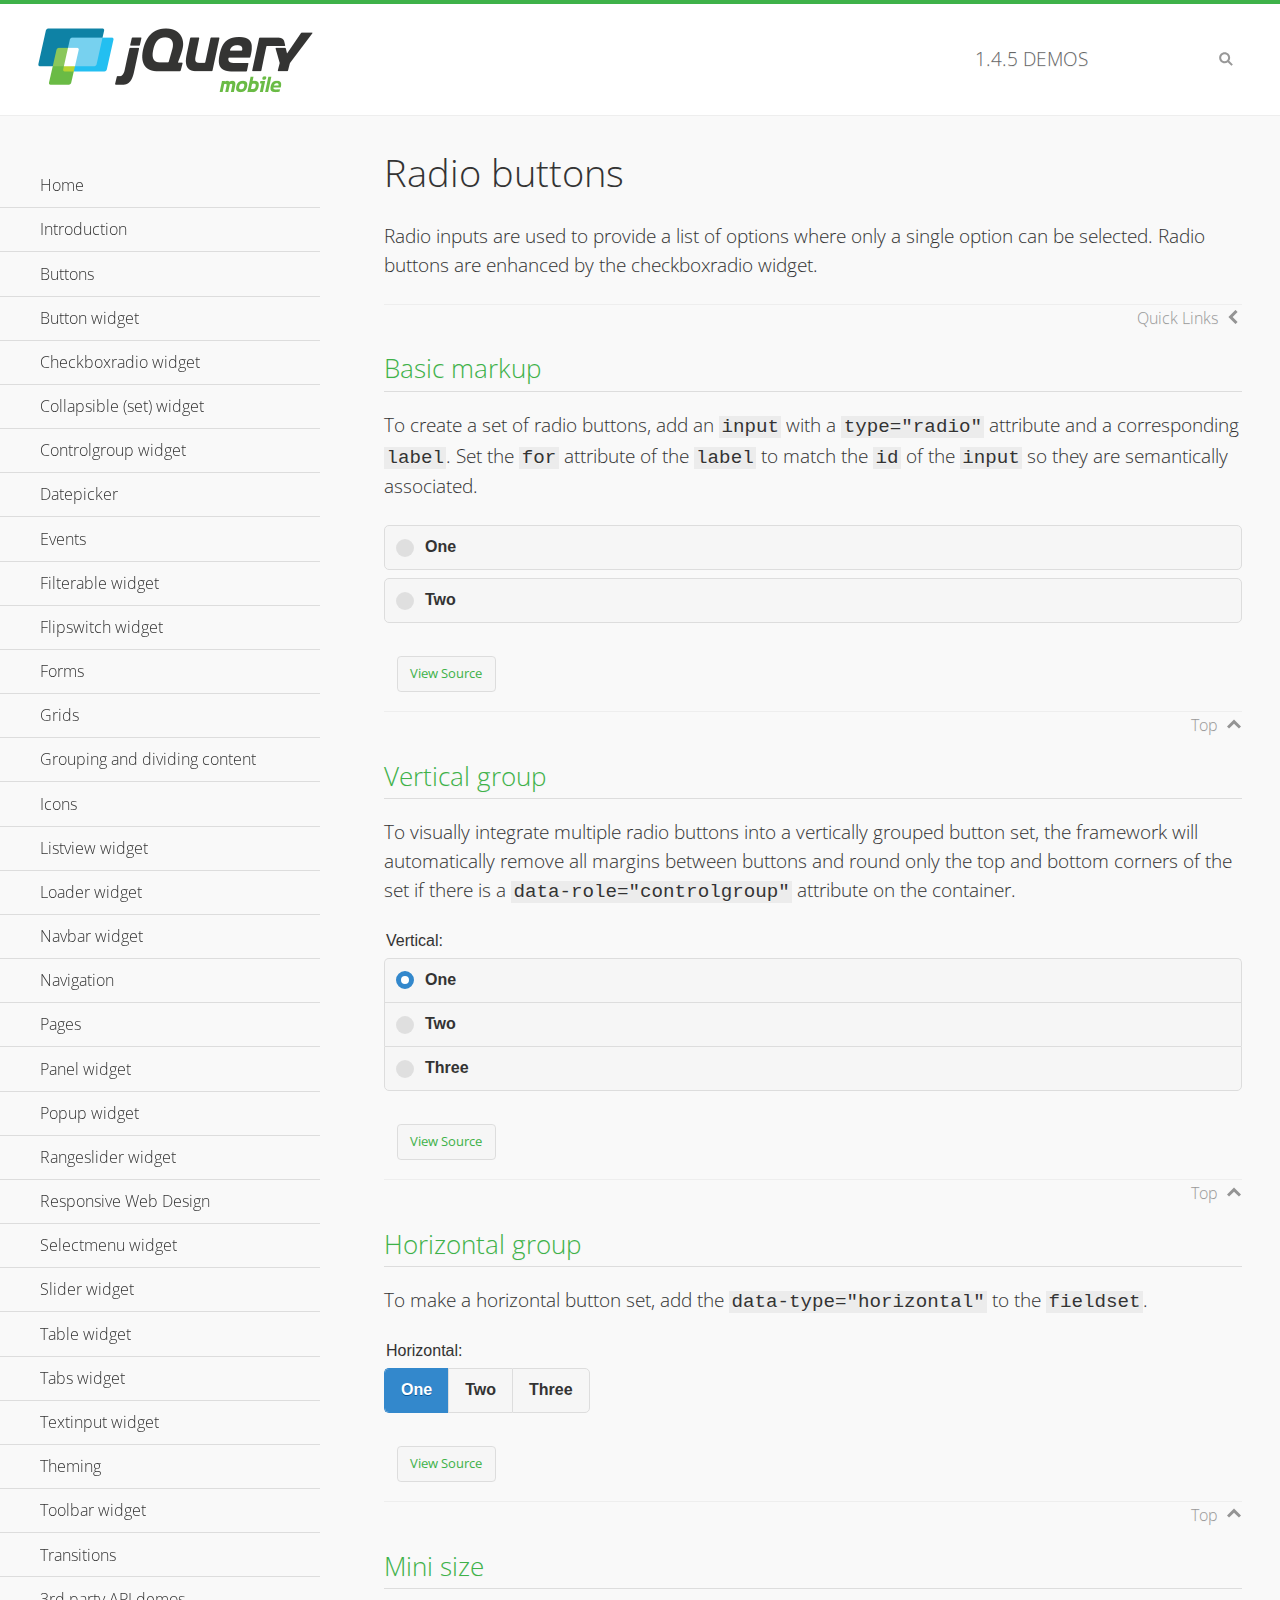
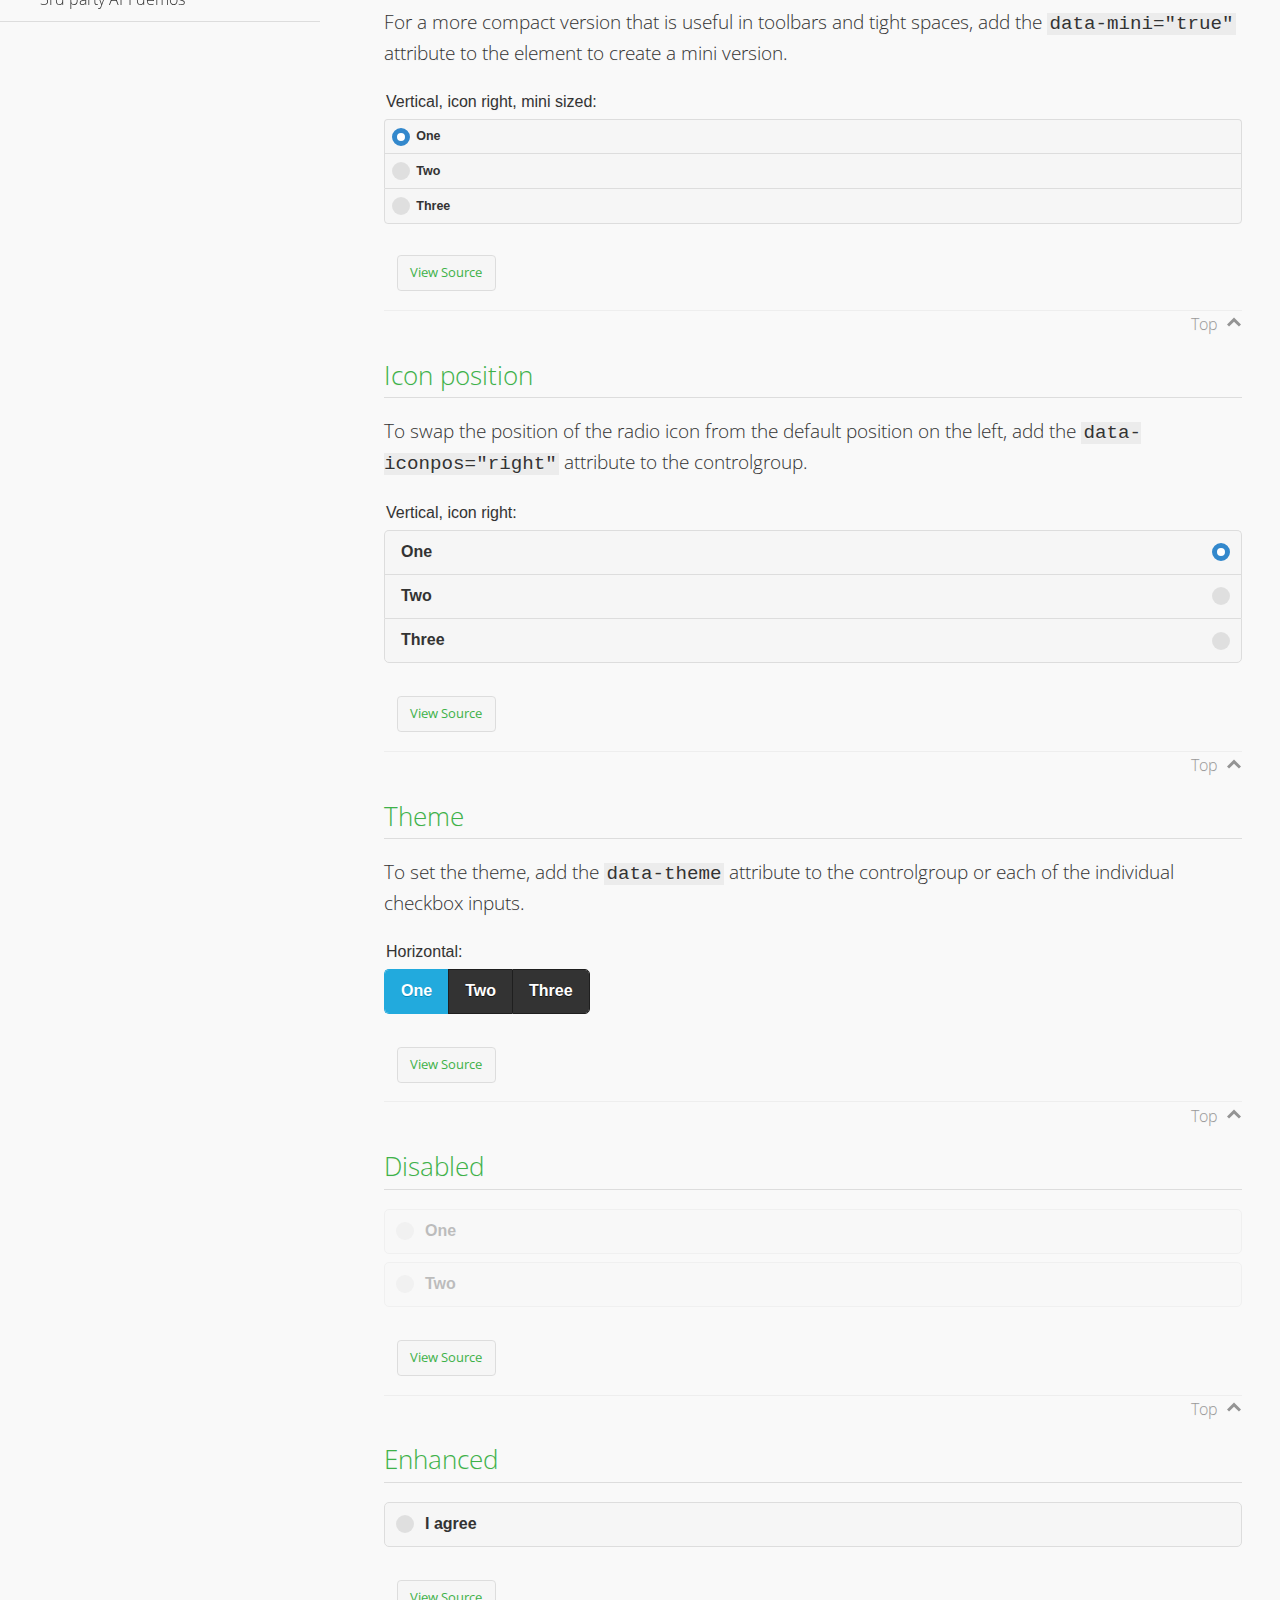
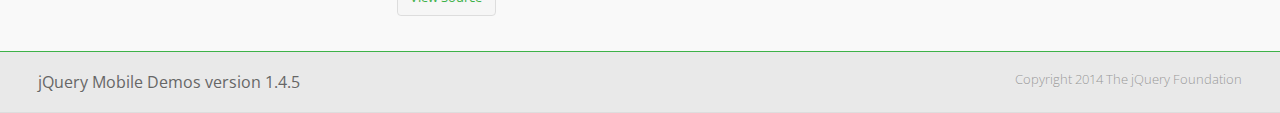
<file: jquery.mobile/demos/checkboxradio-radio/index.html>
<!DOCTYPE html>
<html>
<head>
	<meta charset="utf-8">
	<meta name="viewport" content="width=device-width, initial-scale=1">
	<title>Radio buttons - jQuery Mobile Demos</title>
	<link rel="shortcut icon" href="../favicon.ico">
	<link rel="stylesheet" href="http://fonts.googleapis.com/css?family=Open+Sans:300,400,700">
	<link rel="stylesheet" href="../css/themes/default/jquery.mobile-1.4.5.min.css">
	<link rel="stylesheet" href="../_assets/css/jqm-demos.css">
	<script src="../js/jquery.js"></script>
	<script src="../_assets/js/index.js"></script>
	<script src="../js/jquery.mobile-1.4.5.min.js"></script>
</head>
<body>
<div data-role="page" class="jqm-demos" data-quicklinks="true">

	<div data-role="header" class="jqm-header">
		<h2><a href="../" title="jQuery Mobile Demos home"><img src="../_assets/img/jquery-logo.png" alt="jQuery Mobile"></a></h2>
		<p><span class="jqm-version"></span> Demos</p>
		<a href="#" class="jqm-navmenu-link ui-btn ui-btn-icon-notext ui-corner-all ui-icon-bars ui-nodisc-icon ui-alt-icon ui-btn-left">Menu</a>
		<a href="#" class="jqm-search-link ui-btn ui-btn-icon-notext ui-corner-all ui-icon-search ui-nodisc-icon ui-alt-icon ui-btn-right">Search</a>
	</div><!-- /header -->

	<div role="main" class="ui-content jqm-content">

		<h1>Radio buttons</h1>

		<p>Radio inputs are used to provide a list of options where only a single option can be selected. Radio buttons are enhanced by the checkboxradio widget.</p>

		<h2>Basic markup</h2>

		<p>To create a set of radio buttons, add an <code>input</code> with a <code>type="radio"</code> attribute and a corresponding <code>label</code>. Set the <code>for</code> attribute of the <code>label</code> to match the <code>id</code> of the <code>input</code> so they are semantically associated.</p>

		<div data-demo-html="true">
			<form>
				<label>
					<input type="radio" name="radio-choice-0" id="radio-choice-0a">One
				</label>

				<label for="radio-choice-0b">Two</label>
				<input type="radio" name="radio-choice-0" id="radio-choice-0b" class="custom">
			</form>
		</div><!--/demo-html -->

		<h2>Vertical group</h2>

		<p>To visually integrate multiple radio buttons into a vertically grouped button set, the framework will automatically remove all margins between buttons and round only the top and bottom corners of the set if there is a <code> data-role="controlgroup"</code> attribute on the container.</p>

		<div data-demo-html="true">
			<form>
					<fieldset data-role="controlgroup">
					<legend>Vertical:</legend>
					<input type="radio" name="radio-choice-v-2" id="radio-choice-v-2a" value="on" checked="checked">
					<label for="radio-choice-v-2a">One</label>
					<input type="radio" name="radio-choice-v-2" id="radio-choice-v-2b" value="off">
					<label for="radio-choice-v-2b">Two</label>
					<input type="radio" name="radio-choice-v-2" id="radio-choice-v-2c" value="other">
					<label for="radio-choice-v-2c">Three</label>
				</fieldset>
			</form>
		</div><!--/demo-html -->

		<h2>Horizontal group</h2>

		<p>To make a horizontal button set, add the <code> data-type="horizontal"</code> to the <code>fieldset</code>.</p>

		<div data-demo-html="true">
			<form>
				<fieldset data-role="controlgroup" data-type="horizontal">
					<legend>Horizontal:</legend>
					<input type="radio" name="radio-choice-h-2" id="radio-choice-h-2a" value="on" checked="checked">
					<label for="radio-choice-h-2a">One</label>
					<input type="radio" name="radio-choice-h-2" id="radio-choice-h-2b" value="off">
					<label for="radio-choice-h-2b">Two</label>
					<input type="radio" name="radio-choice-h-2" id="radio-choice-h-2c" value="other">
					<label for="radio-choice-h-2c">Three</label>
				</fieldset>
			</form>
		</div><!--/demo-html -->

		<h2>Mini size</h2>

		<p>For a more compact version that is useful in toolbars and tight spaces, add the <code>data-mini="true"</code> attribute to the element to create a mini version. </p>

		<div data-demo-html="true">
			<form>
				<fieldset data-role="controlgroup" data-mini="true">
					<legend>Vertical, icon right, mini sized:</legend>
					<input type="radio" name="radio-choice-v-6" id="radio-choice-v-6a" value="on" checked="checked">
					<label for="radio-choice-v-6a">One</label>
					<input type="radio" name="radio-choice-v-6" id="radio-choice-v-6b" value="off">
					<label for="radio-choice-v-6b">Two</label>
					<input type="radio" name="radio-choice-v-6" id="radio-choice-v-6c" value="other">
					<label for="radio-choice-v-6c">Three</label>
				</fieldset>
			</form>
		</div><!--/demo-html -->

		<h2>Icon position</h2>

		<p>To swap the position of the radio icon from the default position on the left, add the <code>data-iconpos="right"</code> attribute to the controlgroup.</p>

		<div data-demo-html="true">
			<form>
				<fieldset data-role="controlgroup" data-iconpos="right">
					<legend>Vertical, icon right:</legend>
					<input type="radio" name="radio-choice-w-6" id="radio-choice-w-6a" value="on" checked="checked">
					<label for="radio-choice-w-6a">One</label>
					<input type="radio" name="radio-choice-w-6" id="radio-choice-w-6b" value="off">
					<label for="radio-choice-w-6b">Two</label>
					<input type="radio" name="radio-choice-w-6" id="radio-choice-w-6c" value="other">
					<label for="radio-choice-w-6c">Three</label>
				</fieldset>
			</form>
		</div><!--/demo-html -->

		<h2>Theme</h2>

		<p>To set the theme, add the <code>data-theme</code> attribute to the controlgroup or each of the individual checkbox inputs.</p>

		<div data-demo-html="true">
			<form>
				<fieldset data-role="controlgroup" data-theme="b" data-type="horizontal">
					<legend>Horizontal:</legend>
					<input type="radio" name="radio-choice-t-6" id="radio-choice-t-6a" value="on" checked="checked">
					<label for="radio-choice-t-6a">One</label>
					<input type="radio" name="radio-choice-t-6" id="radio-choice-t-6b" value="off">
					<label for="radio-choice-t-6b">Two</label>
					<input type="radio" name="radio-choice-t-6" id="radio-choice-t-6c" value="other">
					<label for="radio-choice-t-6c">Three</label>
				</fieldset>
			</form>
		</div><!--/demo-html -->

		<h2>Disabled</h2>

		<div data-demo-html="true">
			<form>
				<label>
					<input type="radio" name="radio-choice-7" id="radio-choice-7a" disabled="disabled">One
				</label>
				<label for="radio-choice-7b">Two</label>
				<input type="radio" name="radio-choice-7" id="radio-choice-7b" disabled="disabled">
			</form>
		</div><!--/demo-html -->

		<h2>Enhanced</h2>

		<div data-demo-html="true">
			<div class="ui-radio">
				<label for="radio-enhanced" class="ui-btn ui-corner-all ui-btn-inherit ui-btn-icon-left ui-radio-off">I agree</label>
				<input type="radio" name="radio-enhanced" id="radio-enhanced" data-enhanced="true">
			</div>
		</div><!--/demo-html -->

	</div><!-- /content -->
	    <div data-role="panel" class="jqm-navmenu-panel" data-position="left" data-display="overlay" data-theme="a">
	    	<ul class="jqm-list ui-alt-icon ui-nodisc-icon">
<li data-filtertext="demos homepage" data-icon="home"><a href=".././">Home</a></li>
<li data-filtertext="introduction overview getting started"><a href="../intro/" data-ajax="false">Introduction</a></li>
<li data-filtertext="buttons button markup buttonmarkup method anchor link button element"><a href="../button-markup/" data-ajax="false">Buttons</a></li>
<li data-filtertext="form button widget input button submit reset"><a href="../button/" data-ajax="false">Button widget</a></li>
<li data-role="collapsible" data-enhanced="true" data-collapsed-icon="carat-d" data-expanded-icon="carat-u" data-iconpos="right" data-inset="false" class="ui-collapsible ui-collapsible-themed-content ui-collapsible-collapsed">
	<h3 class="ui-collapsible-heading ui-collapsible-heading-collapsed">
		<a href="#" class="ui-collapsible-heading-toggle ui-btn ui-btn-icon-right ui-btn-inherit ui-icon-carat-d">
		    Checkboxradio widget<span class="ui-collapsible-heading-status"> click to expand contents</span>
		</a>
	</h3>
	<div class="ui-collapsible-content ui-body-inherit ui-collapsible-content-collapsed" aria-hidden="true">
		<ul>
			<li data-filtertext="form checkboxradio widget checkbox input checkboxes controlgroups"><a href="../checkboxradio-checkbox/" data-ajax="false">Checkboxes</a></li>
			<li data-filtertext="form checkboxradio widget radio input radio buttons controlgroups"><a href="../checkboxradio-radio/" data-ajax="false">Radio buttons</a></li>
		</ul>
	</div>
</li>
<li data-role="collapsible" data-enhanced="true" data-collapsed-icon="carat-d" data-expanded-icon="carat-u" data-iconpos="right" data-inset="false" class="ui-collapsible ui-collapsible-themed-content ui-collapsible-collapsed">
	<h3 class="ui-collapsible-heading ui-collapsible-heading-collapsed">
		<a href="#" class="ui-collapsible-heading-toggle ui-btn ui-btn-icon-right ui-btn-inherit ui-icon-carat-d">
			Collapsible (set) widget<span class="ui-collapsible-heading-status"> click to expand contents</span>
		</a>
	</h3>
	<div class="ui-collapsible-content ui-body-inherit ui-collapsible-content-collapsed" aria-hidden="true">
		<ul>
			<li data-filtertext="collapsibles content formatting"><a href="../collapsible/" data-ajax="false">Collapsible</a></li>
			<li data-filtertext="dynamic collapsible set accordion append expand"><a href="../collapsible-dynamic/" data-ajax="false">Dynamic collapsibles</a></li>
			<li data-filtertext="accordions collapsible set widget content formatting grouped collapsibles"><a href="../collapsibleset/" data-ajax="false">Collapsible set</a></li>
		</ul>
	</div>
</li>
<li data-role="collapsible" data-enhanced="true" data-collapsed-icon="carat-d" data-expanded-icon="carat-u" data-iconpos="right" data-inset="false" class="ui-collapsible ui-collapsible-themed-content ui-collapsible-collapsed">
	<h3 class="ui-collapsible-heading ui-collapsible-heading-collapsed">
		<a href="#" class="ui-collapsible-heading-toggle ui-btn ui-btn-icon-right ui-btn-inherit ui-icon-carat-d">
			Controlgroup widget<span class="ui-collapsible-heading-status"> click to expand contents</span>
		</a>
	</h3>
	<div class="ui-collapsible-content ui-body-inherit ui-collapsible-content-collapsed" aria-hidden="true">
		<ul>
			<li data-filtertext="controlgroups selectmenu checkboxradio input grouped buttons horizontal vertical"><a href="../controlgroup/" data-ajax="false">Controlgroup</a></li>
			<li data-filtertext="dynamic controlgroup dynamically add buttons"><a href="../controlgroup-dynamic/" data-ajax="false">Dynamic controlgroups</a></li>
		</ul>
	</div>
</li>
<li data-filtertext="form datepicker widget date input"><a href="../datepicker/" data-ajax="false">Datepicker</a></li>
<li data-role="collapsible" data-enhanced="true" data-collapsed-icon="carat-d" data-expanded-icon="carat-u" data-iconpos="right" data-inset="false" class="ui-collapsible ui-collapsible-themed-content ui-collapsible-collapsed">
	<h3 class="ui-collapsible-heading ui-collapsible-heading-collapsed">
		<a href="#" class="ui-collapsible-heading-toggle ui-btn ui-btn-icon-right ui-btn-inherit ui-icon-carat-d">
			Events<span class="ui-collapsible-heading-status"> click to expand contents</span>
		</a>
	</h3>
	<div class="ui-collapsible-content ui-body-inherit ui-collapsible-content-collapsed" aria-hidden="true">
		<ul>
			<li data-filtertext="swipe to delete list items listviews swipe events"><a href="../swipe-list/" data-ajax="false">Swipe list items</a></li>
			<li data-filtertext="swipe to navigate swipe page navigation swipe events"><a href="../swipe-page/" data-ajax="false">Swipe page navigation</a></li>
		</ul>
	</div>
</li>
<li data-filtertext="filterable filter elements sorting searching listview table"><a href="../filterable/" data-ajax="false">Filterable widget</a></li>
<li data-filtertext="form flipswitch widget flip toggle switch binary select checkbox input"><a href="../flipswitch/" data-ajax="false">Flipswitch widget</a></li>
<li data-role="collapsible" data-enhanced="true" data-collapsed-icon="carat-d" data-expanded-icon="carat-u" data-iconpos="right" data-inset="false" class="ui-collapsible ui-collapsible-themed-content ui-collapsible-collapsed">
	<h3 class="ui-collapsible-heading ui-collapsible-heading-collapsed">
		<a href="#" class="ui-collapsible-heading-toggle ui-btn ui-btn-icon-right ui-btn-inherit ui-icon-carat-d">
			Forms<span class="ui-collapsible-heading-status"> click to expand contents</span>
		</a>
	</h3>
	<div class="ui-collapsible-content ui-body-inherit ui-collapsible-content-collapsed" aria-hidden="true">
		<ul>
			<li data-filtertext="forms text checkbox radio range button submit reset inputs selects textarea slider flipswitch label form elements"><a href="../forms/" data-ajax="false">Forms</a></li>
			<li data-filtertext="form hide labels hidden accessible ui-hidden-accessible forms"><a href="../forms-label-hidden-accessible/" data-ajax="false">Hide labels</a></li>
			<li data-filtertext="form field containers fieldcontain ui-field-contain forms"><a href="../forms-field-contain/" data-ajax="false">Field containers</a></li>
			<li data-filtertext="forms disabled form elements"><a href="../forms-disabled/" data-ajax="false">Forms disabled</a></li>
			<li data-filtertext="forms gallery examples overview forms text checkbox radio range button submit reset inputs selects textarea slider flipswitch label form elements"><a href="../forms-gallery/" data-ajax="false">Forms gallery</a></li>
		</ul>
	</div>
</li>
<li data-role="collapsible" data-enhanced="true" data-collapsed-icon="carat-d" data-expanded-icon="carat-u" data-iconpos="right" data-inset="false" class="ui-collapsible ui-collapsible-themed-content ui-collapsible-collapsed">
	<h3 class="ui-collapsible-heading ui-collapsible-heading-collapsed">
		<a href="#" class="ui-collapsible-heading-toggle ui-btn ui-btn-icon-right ui-btn-inherit ui-icon-carat-d">
			Grids<span class="ui-collapsible-heading-status"> click to expand contents</span>
		</a>
	</h3>
	<div class="ui-collapsible-content ui-body-inherit ui-collapsible-content-collapsed" aria-hidden="true">
		<ul>
			<li data-filtertext="grids columns blocks content formatting rwd responsive css framework"><a href="../grids/" data-ajax="false">Grids</a></li>
			<li data-filtertext="buttons in grids css framework"><a href="../grids-buttons/" data-ajax="false">Buttons in grids</a></li>
			<li data-filtertext="custom responsive grids rwd css framework"><a href="../grids-custom-responsive/" data-ajax="false">Custom responsive grids</a></li>
		</ul>
	</div>
</li>
<li data-filtertext="blocks content formatting sections heading"><a href="../body-bar-classes/" data-ajax="false">Grouping and dividing content</a></li>
<li data-role="collapsible" data-enhanced="true" data-collapsed-icon="carat-d" data-expanded-icon="carat-u" data-iconpos="right" data-inset="false" class="ui-collapsible ui-collapsible-themed-content ui-collapsible-collapsed">
	<h3 class="ui-collapsible-heading ui-collapsible-heading-collapsed">
		<a href="#" class="ui-collapsible-heading-toggle ui-btn ui-btn-icon-right ui-btn-inherit ui-icon-carat-d">
			Icons<span class="ui-collapsible-heading-status"> click to expand contents</span>
		</a>
	</h3>
	<div class="ui-collapsible-content ui-body-inherit ui-collapsible-content-collapsed" aria-hidden="true">
		<ul>
			<li data-filtertext="button icons svg disc alt custom icon position"><a href="../icons/" data-ajax="false">Icons</a></li>
			<li data-filtertext=""><a href="../icons-grunticon/" data-ajax="false">Grunticon loader</a></li>
		</ul>
	</div>
</li>
<li data-role="collapsible" data-enhanced="true" data-collapsed-icon="carat-d" data-expanded-icon="carat-u" data-iconpos="right" data-inset="false" class="ui-collapsible ui-collapsible-themed-content ui-collapsible-collapsed">
	<h3 class="ui-collapsible-heading ui-collapsible-heading-collapsed">
		<a href="#" class="ui-collapsible-heading-toggle ui-btn ui-btn-icon-right ui-btn-inherit ui-icon-carat-d">
			Listview widget<span class="ui-collapsible-heading-status"> click to expand contents</span>
		</a>
	</h3>
	<div class="ui-collapsible-content ui-body-inherit ui-collapsible-content-collapsed" aria-hidden="true">
		<ul>
			<li data-filtertext="listview widget thumbnails icons nested split button collapsible ul ol"><a href="../listview/" data-ajax="false">Listview</a></li>
			<li data-filtertext="autocomplete filterable reveal listview filtertextbeforefilter placeholder"><a href="../listview-autocomplete/" data-ajax="false">Listview autocomplete</a></li>
			<li data-filtertext="autocomplete filterable reveal listview remote data filtertextbeforefilter placeholder"><a href="../listview-autocomplete-remote/" data-ajax="false">Listview autocomplete remote data</a></li>
			<li data-filtertext="autodividers anchor jump scroll linkbars listview lists ul ol"><a href="../listview-autodividers-linkbar/" data-ajax="false">Listview autodividers linkbar</a></li>
			<li data-filtertext="listview autodividers selector autodividersselector lists ul ol"><a href="../listview-autodividers-selector/" data-ajax="false">Listview autodividers selector</a></li>
			<li data-filtertext="listview nested list items"><a href="../listview-nested-lists/" data-ajax="false">Nested Listviews</a></li>
			<li data-filtertext="listview collapsible list items flat"><a href="../listview-collapsible-item-flat/" data-ajax="false">Listview collapsible list items (flat)</a></li>
			<li data-filtertext="listview collapsible list indented"><a href="../listview-collapsible-item-indented/" data-ajax="false">Listview collapsible list items (indented)</a></li>
			<li data-filtertext="grid listview responsive grids responsive listviews lists ul"><a href="../listview-grid/" data-ajax="false">Listview responsive grid</a></li>
		</ul>
	</div>
</li>
<li data-filtertext="loader widget page loading navigation overlay spinner"><a href="../loader/" data-ajax="false">Loader widget</a></li>
<li data-filtertext="navbar widget navmenu toolbars header footer"><a href="../navbar/" data-ajax="false">Navbar widget</a></li>
<li data-role="collapsible" data-enhanced="true" data-collapsed-icon="carat-d" data-expanded-icon="carat-u" data-iconpos="right" data-inset="false" class="ui-collapsible ui-collapsible-themed-content ui-collapsible-collapsed">
	<h3 class="ui-collapsible-heading ui-collapsible-heading-collapsed">
		<a href="#" class="ui-collapsible-heading-toggle ui-btn ui-btn-icon-right ui-btn-inherit ui-icon-carat-d">
			Navigation<span class="ui-collapsible-heading-status"> click to expand contents</span>
		</a>
	</h3>
	<div class="ui-collapsible-content ui-body-inherit ui-collapsible-content-collapsed" aria-hidden="true">
		<ul>
			<li data-filtertext="ajax navigation navigate widget history event method"><a href="../navigation/" data-ajax="false">Navigation</a></li>
			<li data-filtertext="linking pages page links navigation ajax prefetch cache"><a href="../navigation-linking-pages/" data-ajax="false">Linking pages</a></li>
			<!-- <li data-filtertext="php redirect server redirection server-side navigation"><a href="../navigation-php-redirect/" data-ajax="false">PHP redirect demo</a></li>-->
			<li data-filtertext="navigation redirection hash query"><a href="../navigation-hash-processing/" data-ajax="false">Hash processing demo</a></li>
			<li data-filtertext="navigation redirection hash query"><a href="../page-events/" data-ajax="false">Page Navigation Events</a></li>
		</ul>
	</div>
</li>
<li data-role="collapsible" data-enhanced="true" data-collapsed-icon="carat-d" data-expanded-icon="carat-u" data-iconpos="right" data-inset="false" class="ui-collapsible ui-collapsible-themed-content ui-collapsible-collapsed">
	<h3 class="ui-collapsible-heading ui-collapsible-heading-collapsed">
		<a href="#" class="ui-collapsible-heading-toggle ui-btn ui-btn-icon-right ui-btn-inherit ui-icon-carat-d">
			Pages<span class="ui-collapsible-heading-status"> click to expand contents</span>
		</a>
	</h3>
	<div class="ui-collapsible-content ui-body-inherit ui-collapsible-content-collapsed" aria-hidden="true">
		<ul>
			<li data-filtertext="pages page widget ajax navigation"><a href="../pages/" data-ajax="false">Pages</a></li>
			<li data-filtertext="single page"><a href="../pages-single-page/" data-ajax="false">Single page</a></li>
			<li data-filtertext="multipage multi-page page"><a href="../pages-multi-page/" data-ajax="false">Multi-page template</a></li>
			<li data-filtertext="dialog page widget modal popup"><a href="../pages-dialog/" data-ajax="false">Dialog page</a></li>
		</ul>
	</div>
</li>
<li data-role="collapsible" data-enhanced="true" data-collapsed-icon="carat-d" data-expanded-icon="carat-u" data-iconpos="right" data-inset="false" class="ui-collapsible ui-collapsible-themed-content ui-collapsible-collapsed">
	<h3 class="ui-collapsible-heading ui-collapsible-heading-collapsed">
		<a href="#" class="ui-collapsible-heading-toggle ui-btn ui-btn-icon-right ui-btn-inherit ui-icon-carat-d">
			Panel widget<span class="ui-collapsible-heading-status"> click to expand contents</span>
		</a>
	</h3>
	<div class="ui-collapsible-content ui-body-inherit ui-collapsible-content-collapsed" aria-hidden="true">
		<ul>
			<li data-filtertext="panel widget sliding panels reveal push overlay responsive"><a href="../panel/" data-ajax="false">Panel</a></li>
			<li data-filtertext=""><a href="../panel-external/" data-ajax="false">External panels</a></li>
			<li data-filtertext="panel "><a href="../panel-fixed/" data-ajax="false">Fixed panels</a></li>
			<li data-filtertext="panel slide panels sliding panels shadow rwd responsive breakpoint"><a href="../panel-responsive/" data-ajax="false">Panels responsive</a></li>
			<li data-filtertext="panel custom style custom panel width reveal shadow listview panel styling page background wrapper"><a href="../panel-styling/" data-ajax="false">Custom panel style</a></li>
			<li data-filtertext="panel open on swipe"><a href="../panel-swipe-open/" data-ajax="false">Panel open on swipe</a></li>
			<li data-filtertext="panels outside page internal external toolbars"><a href="../panel-external-internal/" data-ajax="false">Panel external and internal</a></li>
		</ul>
	</div>
</li>
<li data-role="collapsible" data-enhanced="true" data-collapsed-icon="carat-d" data-expanded-icon="carat-u" data-iconpos="right" data-inset="false" class="ui-collapsible ui-collapsible-themed-content ui-collapsible-collapsed">
	<h3 class="ui-collapsible-heading ui-collapsible-heading-collapsed">
		<a href="#" class="ui-collapsible-heading-toggle ui-btn ui-btn-icon-right ui-btn-inherit ui-icon-carat-d">
			Popup widget<span class="ui-collapsible-heading-status"> click to expand contents</span>
		</a>
	</h3>
	<div class="ui-collapsible-content ui-body-inherit ui-collapsible-content-collapsed" aria-hidden="true">
		<ul>
			<li data-filtertext="popup widget popups dialog modal transition tooltip lightbox form overlay screen flip pop fade transition"><a href="../popup/" data-ajax="false">Popup</a></li>
			<li data-filtertext="popup alignment position"><a href="../popup-alignment/" data-ajax="false">Popup alignment</a></li>
			<li data-filtertext="popup arrow size popups popover"><a href="../popup-arrow-size/" data-ajax="false">Popup arrow size</a></li>
			<li data-filtertext="dynamic popups popup images lightbox"><a href="../popup-dynamic/" data-ajax="false">Dynamic popups</a></li>
			<li data-filtertext="popups with iframes scaling"><a href="../popup-iframe/" data-ajax="false">Popups with iframes</a></li>
			<li data-filtertext="popup image scaling"><a href="../popup-image-scaling/" data-ajax="false">Popup image scaling</a></li>
			<li data-filtertext="external popup outside multi-page"><a href="../popup-outside-multipage/" data-ajax="false">Popup outside multi-page</a></li>
		</ul>
	</div>
</li>
<li data-filtertext="form rangeslider widget dual sliders dual handle sliders range input"><a href="../rangeslider/" data-ajax="false">Rangeslider widget</a></li>
<li data-filtertext="responsive web design rwd adaptive progressive enhancement PE accessible mobile breakpoints media query media queries"><a href="../rwd/" data-ajax="false">Responsive Web Design</a></li>
<li data-role="collapsible" data-enhanced="true" data-collapsed-icon="carat-d" data-expanded-icon="carat-u" data-iconpos="right" data-inset="false" class="ui-collapsible ui-collapsible-themed-content ui-collapsible-collapsed">
	<h3 class="ui-collapsible-heading ui-collapsible-heading-collapsed">
		<a href="#" class="ui-collapsible-heading-toggle ui-btn ui-btn-icon-right ui-btn-inherit ui-icon-carat-d">
			Selectmenu widget<span class="ui-collapsible-heading-status"> click to expand contents</span>
		</a>
	</h3>
	<div class="ui-collapsible-content ui-body-inherit ui-collapsible-content-collapsed" aria-hidden="true">
		<ul>
			<li data-filtertext="form selectmenu widget select input custom select menu selects"><a href="../selectmenu/" data-ajax="false">Selectmenu</a></li>
			<li data-filtertext="form custom select menu selectmenu widget custom menu option optgroup multiple selects"><a href="../selectmenu-custom/" data-ajax="false">Custom select menu</a></li>
			<li data-filtertext="filterable select filter popup dialog"><a href="../selectmenu-custom-filter/" data-ajax="false">Custom select menu with filter</a></li>
		</ul>
	</div>
</li>
<li data-role="collapsible" data-enhanced="true" data-collapsed-icon="carat-d" data-expanded-icon="carat-u" data-iconpos="right" data-inset="false" class="ui-collapsible ui-collapsible-themed-content ui-collapsible-collapsed">
	<h3 class="ui-collapsible-heading ui-collapsible-heading-collapsed">
		<a href="#" class="ui-collapsible-heading-toggle ui-btn ui-btn-icon-right ui-btn-inherit ui-icon-carat-d">
			Slider widget<span class="ui-collapsible-heading-status"> click to expand contents</span>
		</a>
	</h3>
	<div class="ui-collapsible-content ui-body-inherit ui-collapsible-content-collapsed" aria-hidden="true">
		<ul>
			<li data-filtertext="form slider widget range input single sliders"><a href="../slider/" data-ajax="false">Slider</a></li>
			<li data-filtertext="form slider widget flipswitch slider binary select flip toggle switch"><a href="../slider-flipswitch/" data-ajax="false">Slider flip toggle switch</a></li>
			<li data-filtertext="form slider tooltip handle value input range sliders"><a href="../slider-tooltip/" data-ajax="false">Slider tooltip</a></li>
		</ul>
	</div>
</li>
<li data-role="collapsible" data-enhanced="true" data-collapsed-icon="carat-d" data-expanded-icon="carat-u" data-iconpos="right" data-inset="false" class="ui-collapsible ui-collapsible-themed-content ui-collapsible-collapsed">
	<h3 class="ui-collapsible-heading ui-collapsible-heading-collapsed">
		<a href="#" class="ui-collapsible-heading-toggle ui-btn ui-btn-icon-right ui-btn-inherit ui-icon-carat-d">
			Table widget<span class="ui-collapsible-heading-status"> click to expand contents</span>
		</a>
	</h3>
	<div class="ui-collapsible-content ui-body-inherit ui-collapsible-content-collapsed" aria-hidden="true">
		<ul>
			<li data-filtertext="table widget reflow column toggle th td responsive tables rwd hide show tabular"><a href="../table-column-toggle/" data-ajax="false">Table Column Toggle</a></li>
			<li data-filtertext="table column toggle phone comparison demo"><a href="../table-column-toggle-example/" data-ajax="false">Table Column Toggle demo</a></li>
			<li data-filtertext="responsive tables table column toggle heading groups rwd breakpoint"><a href="../table-column-toggle-heading-groups/" data-ajax="false">Table Column Toggle heading groups</a></li>
			<li data-filtertext="responsive tables table column toggle hide rwd breakpoint customization options"><a href="../table-column-toggle-options/" data-ajax="false">Table Column Toggle options</a></li>
			<li data-filtertext="table reflow th td responsive rwd columns tabular"><a href="../table-reflow/" data-ajax="false">Table Reflow</a></li>
			<li data-filtertext="responsive tables table reflow heading groups rwd breakpoint"><a href="../table-reflow-heading-groups/" data-ajax="false">Table Reflow heading groups</a></li>
			<li data-filtertext="responsive tables table reflow stripes strokes table style"><a href="../table-reflow-stripes-strokes/" data-ajax="false">Table Reflow stripes and strokes</a></li>
			<li data-filtertext="responsive tables table reflow stack custom styles"><a href="../table-reflow-styling/" data-ajax="false">Table Reflow custom styles</a></li>
		</ul>
	</div>
</li>
<li data-filtertext="ui tabs widget"><a href="../tabs/" data-ajax="false">Tabs widget</a></li>
<li data-filtertext="form textinput widget text input textarea number date time tel email file color password"><a href="../textinput/" data-ajax="false">Textinput widget</a></li>
<li data-role="collapsible" data-enhanced="true" data-collapsed-icon="carat-d" data-expanded-icon="carat-u" data-iconpos="right" data-inset="false" class="ui-collapsible ui-collapsible-themed-content ui-collapsible-collapsed">
	<h3 class="ui-collapsible-heading ui-collapsible-heading-collapsed">
		<a href="#" class="ui-collapsible-heading-toggle ui-btn ui-btn-icon-right ui-btn-inherit ui-icon-carat-d">
			Theming<span class="ui-collapsible-heading-status"> click to expand contents</span>
		</a>
	</h3>
	<div class="ui-collapsible-content ui-body-inherit ui-collapsible-content-collapsed" aria-hidden="true">
		<ul>
			<li data-filtertext="default theme swatches theming style css"><a href="../theme-default/" data-ajax="false">Default theme</a></li>
			<li data-filtertext="classic theme old theme swatches theming style css"><a href="../theme-classic/" data-ajax="false">Classic theme</a></li>
		</ul>
	</div>
</li>
<li data-role="collapsible" data-enhanced="true" data-collapsed-icon="carat-d" data-expanded-icon="carat-u" data-iconpos="right" data-inset="false" class="ui-collapsible ui-collapsible-themed-content ui-collapsible-collapsed">
	<h3 class="ui-collapsible-heading ui-collapsible-heading-collapsed">
		<a href="#" class="ui-collapsible-heading-toggle ui-btn ui-btn-icon-right ui-btn-inherit ui-icon-carat-d">
			Toolbar widget<span class="ui-collapsible-heading-status"> click to expand contents</span>
		</a>
	</h3>
	<div class="ui-collapsible-content ui-body-inherit ui-collapsible-content-collapsed" aria-hidden="true">
		<ul>
			<li data-filtertext="toolbar widget header footer toolbars fixed fullscreen external sections"><a href="../toolbar/" data-ajax="false">Toolbar</a></li>
			<li data-filtertext="dynamic toolbars dynamically add toolbar header footer"><a href="../toolbar-dynamic/" data-ajax="false">Dynamic toolbars</a></li>
			<li data-filtertext="external toolbars header footer"><a href="../toolbar-external/" data-ajax="false">External toolbars</a></li>
			<li data-filtertext="fixed toolbars header footer"><a href="../toolbar-fixed/" data-ajax="false">Fixed toolbars</a></li>
			<li data-filtertext="fixed fullscreen toolbars header footer"><a href="../toolbar-fixed-fullscreen/" data-ajax="false">Fullscreen toolbars</a></li>
			<li data-filtertext="external fixed toolbars header footer"><a href="../toolbar-fixed-external/" data-ajax="false">Fixed external toolbars</a></li>
			<li data-filtertext="external persistent toolbars header footer navbar navmenu"><a href="../toolbar-fixed-persistent/" data-ajax="false">Persistent toolbars</a></li>
			<li data-filtertext="external ajax optimized toolbars persistent toolbars header footer navbar"><a href="../toolbar-fixed-persistent-optimized/" data-ajax="false">Ajax optimized toolbars</a></li>
			<li data-filtertext="form in toolbars header footer"><a href="../toolbar-fixed-forms/" data-ajax="false">Form in toolbar</a></li>
		</ul>
	</div>
</li>
<li data-filtertext="page transitions animated pages popup navigation flip slide fade pop"><a href="../transitions/" data-ajax="false">Transitions</a></li>
<li data-role="collapsible" data-enhanced="true" data-collapsed-icon="carat-d" data-expanded-icon="carat-u" data-iconpos="right" data-inset="false" class="ui-collapsible ui-collapsible-themed-content ui-collapsible-collapsed">
	<h3 class="ui-collapsible-heading ui-collapsible-heading-collapsed">
		<a href="#" class="ui-collapsible-heading-toggle ui-btn ui-btn-icon-right ui-btn-inherit ui-icon-carat-d">
			3rd party API demos<span class="ui-collapsible-heading-status"> click to expand contents</span>
		</a>
	</h3>
	<div class="ui-collapsible-content ui-body-inherit ui-collapsible-content-collapsed" aria-hidden="true">
		<ul>
			<li data-filtertext="backbone requirejs navigation router"><a href="../backbone-requirejs/" data-ajax="false">Backbone RequireJS</a></li>
			<li data-filtertext="google maps geolocation demo"><a href="../map-geolocation/" data-ajax="false">Google Maps geolocation</a></li>
			<li data-filtertext="google maps hybrid"><a href="../map-list-toggle/" data-ajax="false">Google Maps list toggle</a></li>
		</ul>
	</div>
</li>



		     </ul>
		</div><!-- /panel -->


	<div data-role="footer" data-position="fixed" data-tap-toggle="false" class="jqm-footer">
		<p>jQuery Mobile Demos version <span class="jqm-version"></span></p>
		<p>Copyright 2014 The jQuery Foundation</p>
	</div><!-- /footer -->
	<!-- TODO: This should become an external panel so we can add input to markup (unique ID) -->
    <div data-role="panel" class="jqm-search-panel" data-position="right" data-display="overlay" data-theme="a">
		<div class="jqm-search">
			<ul class="jqm-list" data-filter-placeholder="Search demos..." data-filter-reveal="true">
<li data-filtertext="demos homepage" data-icon="home"><a href=".././">Home</a></li>
<li data-filtertext="introduction overview getting started"><a href="../intro/" data-ajax="false">Introduction</a></li>
<li data-filtertext="buttons button markup buttonmarkup method anchor link button element"><a href="../button-markup/" data-ajax="false">Buttons</a></li>
<li data-filtertext="form button widget input button submit reset"><a href="../button/" data-ajax="false">Button widget</a></li>
<li data-role="collapsible" data-enhanced="true" data-collapsed-icon="carat-d" data-expanded-icon="carat-u" data-iconpos="right" data-inset="false" class="ui-collapsible ui-collapsible-themed-content ui-collapsible-collapsed">
	<h3 class="ui-collapsible-heading ui-collapsible-heading-collapsed">
		<a href="#" class="ui-collapsible-heading-toggle ui-btn ui-btn-icon-right ui-btn-inherit ui-icon-carat-d">
		    Checkboxradio widget<span class="ui-collapsible-heading-status"> click to expand contents</span>
		</a>
	</h3>
	<div class="ui-collapsible-content ui-body-inherit ui-collapsible-content-collapsed" aria-hidden="true">
		<ul>
			<li data-filtertext="form checkboxradio widget checkbox input checkboxes controlgroups"><a href="../checkboxradio-checkbox/" data-ajax="false">Checkboxes</a></li>
			<li data-filtertext="form checkboxradio widget radio input radio buttons controlgroups"><a href="../checkboxradio-radio/" data-ajax="false">Radio buttons</a></li>
		</ul>
	</div>
</li>
<li data-role="collapsible" data-enhanced="true" data-collapsed-icon="carat-d" data-expanded-icon="carat-u" data-iconpos="right" data-inset="false" class="ui-collapsible ui-collapsible-themed-content ui-collapsible-collapsed">
	<h3 class="ui-collapsible-heading ui-collapsible-heading-collapsed">
		<a href="#" class="ui-collapsible-heading-toggle ui-btn ui-btn-icon-right ui-btn-inherit ui-icon-carat-d">
			Collapsible (set) widget<span class="ui-collapsible-heading-status"> click to expand contents</span>
		</a>
	</h3>
	<div class="ui-collapsible-content ui-body-inherit ui-collapsible-content-collapsed" aria-hidden="true">
		<ul>
			<li data-filtertext="collapsibles content formatting"><a href="../collapsible/" data-ajax="false">Collapsible</a></li>
			<li data-filtertext="dynamic collapsible set accordion append expand"><a href="../collapsible-dynamic/" data-ajax="false">Dynamic collapsibles</a></li>
			<li data-filtertext="accordions collapsible set widget content formatting grouped collapsibles"><a href="../collapsibleset/" data-ajax="false">Collapsible set</a></li>
		</ul>
	</div>
</li>
<li data-role="collapsible" data-enhanced="true" data-collapsed-icon="carat-d" data-expanded-icon="carat-u" data-iconpos="right" data-inset="false" class="ui-collapsible ui-collapsible-themed-content ui-collapsible-collapsed">
	<h3 class="ui-collapsible-heading ui-collapsible-heading-collapsed">
		<a href="#" class="ui-collapsible-heading-toggle ui-btn ui-btn-icon-right ui-btn-inherit ui-icon-carat-d">
			Controlgroup widget<span class="ui-collapsible-heading-status"> click to expand contents</span>
		</a>
	</h3>
	<div class="ui-collapsible-content ui-body-inherit ui-collapsible-content-collapsed" aria-hidden="true">
		<ul>
			<li data-filtertext="controlgroups selectmenu checkboxradio input grouped buttons horizontal vertical"><a href="../controlgroup/" data-ajax="false">Controlgroup</a></li>
			<li data-filtertext="dynamic controlgroup dynamically add buttons"><a href="../controlgroup-dynamic/" data-ajax="false">Dynamic controlgroups</a></li>
		</ul>
	</div>
</li>
<li data-filtertext="form datepicker widget date input"><a href="../datepicker/" data-ajax="false">Datepicker</a></li>
<li data-role="collapsible" data-enhanced="true" data-collapsed-icon="carat-d" data-expanded-icon="carat-u" data-iconpos="right" data-inset="false" class="ui-collapsible ui-collapsible-themed-content ui-collapsible-collapsed">
	<h3 class="ui-collapsible-heading ui-collapsible-heading-collapsed">
		<a href="#" class="ui-collapsible-heading-toggle ui-btn ui-btn-icon-right ui-btn-inherit ui-icon-carat-d">
			Events<span class="ui-collapsible-heading-status"> click to expand contents</span>
		</a>
	</h3>
	<div class="ui-collapsible-content ui-body-inherit ui-collapsible-content-collapsed" aria-hidden="true">
		<ul>
			<li data-filtertext="swipe to delete list items listviews swipe events"><a href="../swipe-list/" data-ajax="false">Swipe list items</a></li>
			<li data-filtertext="swipe to navigate swipe page navigation swipe events"><a href="../swipe-page/" data-ajax="false">Swipe page navigation</a></li>
		</ul>
	</div>
</li>
<li data-filtertext="filterable filter elements sorting searching listview table"><a href="../filterable/" data-ajax="false">Filterable widget</a></li>
<li data-filtertext="form flipswitch widget flip toggle switch binary select checkbox input"><a href="../flipswitch/" data-ajax="false">Flipswitch widget</a></li>
<li data-role="collapsible" data-enhanced="true" data-collapsed-icon="carat-d" data-expanded-icon="carat-u" data-iconpos="right" data-inset="false" class="ui-collapsible ui-collapsible-themed-content ui-collapsible-collapsed">
	<h3 class="ui-collapsible-heading ui-collapsible-heading-collapsed">
		<a href="#" class="ui-collapsible-heading-toggle ui-btn ui-btn-icon-right ui-btn-inherit ui-icon-carat-d">
			Forms<span class="ui-collapsible-heading-status"> click to expand contents</span>
		</a>
	</h3>
	<div class="ui-collapsible-content ui-body-inherit ui-collapsible-content-collapsed" aria-hidden="true">
		<ul>
			<li data-filtertext="forms text checkbox radio range button submit reset inputs selects textarea slider flipswitch label form elements"><a href="../forms/" data-ajax="false">Forms</a></li>
			<li data-filtertext="form hide labels hidden accessible ui-hidden-accessible forms"><a href="../forms-label-hidden-accessible/" data-ajax="false">Hide labels</a></li>
			<li data-filtertext="form field containers fieldcontain ui-field-contain forms"><a href="../forms-field-contain/" data-ajax="false">Field containers</a></li>
			<li data-filtertext="forms disabled form elements"><a href="../forms-disabled/" data-ajax="false">Forms disabled</a></li>
			<li data-filtertext="forms gallery examples overview forms text checkbox radio range button submit reset inputs selects textarea slider flipswitch label form elements"><a href="../forms-gallery/" data-ajax="false">Forms gallery</a></li>
		</ul>
	</div>
</li>
<li data-role="collapsible" data-enhanced="true" data-collapsed-icon="carat-d" data-expanded-icon="carat-u" data-iconpos="right" data-inset="false" class="ui-collapsible ui-collapsible-themed-content ui-collapsible-collapsed">
	<h3 class="ui-collapsible-heading ui-collapsible-heading-collapsed">
		<a href="#" class="ui-collapsible-heading-toggle ui-btn ui-btn-icon-right ui-btn-inherit ui-icon-carat-d">
			Grids<span class="ui-collapsible-heading-status"> click to expand contents</span>
		</a>
	</h3>
	<div class="ui-collapsible-content ui-body-inherit ui-collapsible-content-collapsed" aria-hidden="true">
		<ul>
			<li data-filtertext="grids columns blocks content formatting rwd responsive css framework"><a href="../grids/" data-ajax="false">Grids</a></li>
			<li data-filtertext="buttons in grids css framework"><a href="../grids-buttons/" data-ajax="false">Buttons in grids</a></li>
			<li data-filtertext="custom responsive grids rwd css framework"><a href="../grids-custom-responsive/" data-ajax="false">Custom responsive grids</a></li>
		</ul>
	</div>
</li>
<li data-filtertext="blocks content formatting sections heading"><a href="../body-bar-classes/" data-ajax="false">Grouping and dividing content</a></li>
<li data-role="collapsible" data-enhanced="true" data-collapsed-icon="carat-d" data-expanded-icon="carat-u" data-iconpos="right" data-inset="false" class="ui-collapsible ui-collapsible-themed-content ui-collapsible-collapsed">
	<h3 class="ui-collapsible-heading ui-collapsible-heading-collapsed">
		<a href="#" class="ui-collapsible-heading-toggle ui-btn ui-btn-icon-right ui-btn-inherit ui-icon-carat-d">
			Icons<span class="ui-collapsible-heading-status"> click to expand contents</span>
		</a>
	</h3>
	<div class="ui-collapsible-content ui-body-inherit ui-collapsible-content-collapsed" aria-hidden="true">
		<ul>
			<li data-filtertext="button icons svg disc alt custom icon position"><a href="../icons/" data-ajax="false">Icons</a></li>
			<li data-filtertext=""><a href="../icons-grunticon/" data-ajax="false">Grunticon loader</a></li>
		</ul>
	</div>
</li>
<li data-role="collapsible" data-enhanced="true" data-collapsed-icon="carat-d" data-expanded-icon="carat-u" data-iconpos="right" data-inset="false" class="ui-collapsible ui-collapsible-themed-content ui-collapsible-collapsed">
	<h3 class="ui-collapsible-heading ui-collapsible-heading-collapsed">
		<a href="#" class="ui-collapsible-heading-toggle ui-btn ui-btn-icon-right ui-btn-inherit ui-icon-carat-d">
			Listview widget<span class="ui-collapsible-heading-status"> click to expand contents</span>
		</a>
	</h3>
	<div class="ui-collapsible-content ui-body-inherit ui-collapsible-content-collapsed" aria-hidden="true">
		<ul>
			<li data-filtertext="listview widget thumbnails icons nested split button collapsible ul ol"><a href="../listview/" data-ajax="false">Listview</a></li>
			<li data-filtertext="autocomplete filterable reveal listview filtertextbeforefilter placeholder"><a href="../listview-autocomplete/" data-ajax="false">Listview autocomplete</a></li>
			<li data-filtertext="autocomplete filterable reveal listview remote data filtertextbeforefilter placeholder"><a href="../listview-autocomplete-remote/" data-ajax="false">Listview autocomplete remote data</a></li>
			<li data-filtertext="autodividers anchor jump scroll linkbars listview lists ul ol"><a href="../listview-autodividers-linkbar/" data-ajax="false">Listview autodividers linkbar</a></li>
			<li data-filtertext="listview autodividers selector autodividersselector lists ul ol"><a href="../listview-autodividers-selector/" data-ajax="false">Listview autodividers selector</a></li>
			<li data-filtertext="listview nested list items"><a href="../listview-nested-lists/" data-ajax="false">Nested Listviews</a></li>
			<li data-filtertext="listview collapsible list items flat"><a href="../listview-collapsible-item-flat/" data-ajax="false">Listview collapsible list items (flat)</a></li>
			<li data-filtertext="listview collapsible list indented"><a href="../listview-collapsible-item-indented/" data-ajax="false">Listview collapsible list items (indented)</a></li>
			<li data-filtertext="grid listview responsive grids responsive listviews lists ul"><a href="../listview-grid/" data-ajax="false">Listview responsive grid</a></li>
		</ul>
	</div>
</li>
<li data-filtertext="loader widget page loading navigation overlay spinner"><a href="../loader/" data-ajax="false">Loader widget</a></li>
<li data-filtertext="navbar widget navmenu toolbars header footer"><a href="../navbar/" data-ajax="false">Navbar widget</a></li>
<li data-role="collapsible" data-enhanced="true" data-collapsed-icon="carat-d" data-expanded-icon="carat-u" data-iconpos="right" data-inset="false" class="ui-collapsible ui-collapsible-themed-content ui-collapsible-collapsed">
	<h3 class="ui-collapsible-heading ui-collapsible-heading-collapsed">
		<a href="#" class="ui-collapsible-heading-toggle ui-btn ui-btn-icon-right ui-btn-inherit ui-icon-carat-d">
			Navigation<span class="ui-collapsible-heading-status"> click to expand contents</span>
		</a>
	</h3>
	<div class="ui-collapsible-content ui-body-inherit ui-collapsible-content-collapsed" aria-hidden="true">
		<ul>
			<li data-filtertext="ajax navigation navigate widget history event method"><a href="../navigation/" data-ajax="false">Navigation</a></li>
			<li data-filtertext="linking pages page links navigation ajax prefetch cache"><a href="../navigation-linking-pages/" data-ajax="false">Linking pages</a></li>
			<!-- <li data-filtertext="php redirect server redirection server-side navigation"><a href="../navigation-php-redirect/" data-ajax="false">PHP redirect demo</a></li>-->
			<li data-filtertext="navigation redirection hash query"><a href="../navigation-hash-processing/" data-ajax="false">Hash processing demo</a></li>
			<li data-filtertext="navigation redirection hash query"><a href="../page-events/" data-ajax="false">Page Navigation Events</a></li>
		</ul>
	</div>
</li>
<li data-role="collapsible" data-enhanced="true" data-collapsed-icon="carat-d" data-expanded-icon="carat-u" data-iconpos="right" data-inset="false" class="ui-collapsible ui-collapsible-themed-content ui-collapsible-collapsed">
	<h3 class="ui-collapsible-heading ui-collapsible-heading-collapsed">
		<a href="#" class="ui-collapsible-heading-toggle ui-btn ui-btn-icon-right ui-btn-inherit ui-icon-carat-d">
			Pages<span class="ui-collapsible-heading-status"> click to expand contents</span>
		</a>
	</h3>
	<div class="ui-collapsible-content ui-body-inherit ui-collapsible-content-collapsed" aria-hidden="true">
		<ul>
			<li data-filtertext="pages page widget ajax navigation"><a href="../pages/" data-ajax="false">Pages</a></li>
			<li data-filtertext="single page"><a href="../pages-single-page/" data-ajax="false">Single page</a></li>
			<li data-filtertext="multipage multi-page page"><a href="../pages-multi-page/" data-ajax="false">Multi-page template</a></li>
			<li data-filtertext="dialog page widget modal popup"><a href="../pages-dialog/" data-ajax="false">Dialog page</a></li>
		</ul>
	</div>
</li>
<li data-role="collapsible" data-enhanced="true" data-collapsed-icon="carat-d" data-expanded-icon="carat-u" data-iconpos="right" data-inset="false" class="ui-collapsible ui-collapsible-themed-content ui-collapsible-collapsed">
	<h3 class="ui-collapsible-heading ui-collapsible-heading-collapsed">
		<a href="#" class="ui-collapsible-heading-toggle ui-btn ui-btn-icon-right ui-btn-inherit ui-icon-carat-d">
			Panel widget<span class="ui-collapsible-heading-status"> click to expand contents</span>
		</a>
	</h3>
	<div class="ui-collapsible-content ui-body-inherit ui-collapsible-content-collapsed" aria-hidden="true">
		<ul>
			<li data-filtertext="panel widget sliding panels reveal push overlay responsive"><a href="../panel/" data-ajax="false">Panel</a></li>
			<li data-filtertext=""><a href="../panel-external/" data-ajax="false">External panels</a></li>
			<li data-filtertext="panel "><a href="../panel-fixed/" data-ajax="false">Fixed panels</a></li>
			<li data-filtertext="panel slide panels sliding panels shadow rwd responsive breakpoint"><a href="../panel-responsive/" data-ajax="false">Panels responsive</a></li>
			<li data-filtertext="panel custom style custom panel width reveal shadow listview panel styling page background wrapper"><a href="../panel-styling/" data-ajax="false">Custom panel style</a></li>
			<li data-filtertext="panel open on swipe"><a href="../panel-swipe-open/" data-ajax="false">Panel open on swipe</a></li>
			<li data-filtertext="panels outside page internal external toolbars"><a href="../panel-external-internal/" data-ajax="false">Panel external and internal</a></li>
		</ul>
	</div>
</li>
<li data-role="collapsible" data-enhanced="true" data-collapsed-icon="carat-d" data-expanded-icon="carat-u" data-iconpos="right" data-inset="false" class="ui-collapsible ui-collapsible-themed-content ui-collapsible-collapsed">
	<h3 class="ui-collapsible-heading ui-collapsible-heading-collapsed">
		<a href="#" class="ui-collapsible-heading-toggle ui-btn ui-btn-icon-right ui-btn-inherit ui-icon-carat-d">
			Popup widget<span class="ui-collapsible-heading-status"> click to expand contents</span>
		</a>
	</h3>
	<div class="ui-collapsible-content ui-body-inherit ui-collapsible-content-collapsed" aria-hidden="true">
		<ul>
			<li data-filtertext="popup widget popups dialog modal transition tooltip lightbox form overlay screen flip pop fade transition"><a href="../popup/" data-ajax="false">Popup</a></li>
			<li data-filtertext="popup alignment position"><a href="../popup-alignment/" data-ajax="false">Popup alignment</a></li>
			<li data-filtertext="popup arrow size popups popover"><a href="../popup-arrow-size/" data-ajax="false">Popup arrow size</a></li>
			<li data-filtertext="dynamic popups popup images lightbox"><a href="../popup-dynamic/" data-ajax="false">Dynamic popups</a></li>
			<li data-filtertext="popups with iframes scaling"><a href="../popup-iframe/" data-ajax="false">Popups with iframes</a></li>
			<li data-filtertext="popup image scaling"><a href="../popup-image-scaling/" data-ajax="false">Popup image scaling</a></li>
			<li data-filtertext="external popup outside multi-page"><a href="../popup-outside-multipage/" data-ajax="false">Popup outside multi-page</a></li>
		</ul>
	</div>
</li>
<li data-filtertext="form rangeslider widget dual sliders dual handle sliders range input"><a href="../rangeslider/" data-ajax="false">Rangeslider widget</a></li>
<li data-filtertext="responsive web design rwd adaptive progressive enhancement PE accessible mobile breakpoints media query media queries"><a href="../rwd/" data-ajax="false">Responsive Web Design</a></li>
<li data-role="collapsible" data-enhanced="true" data-collapsed-icon="carat-d" data-expanded-icon="carat-u" data-iconpos="right" data-inset="false" class="ui-collapsible ui-collapsible-themed-content ui-collapsible-collapsed">
	<h3 class="ui-collapsible-heading ui-collapsible-heading-collapsed">
		<a href="#" class="ui-collapsible-heading-toggle ui-btn ui-btn-icon-right ui-btn-inherit ui-icon-carat-d">
			Selectmenu widget<span class="ui-collapsible-heading-status"> click to expand contents</span>
		</a>
	</h3>
	<div class="ui-collapsible-content ui-body-inherit ui-collapsible-content-collapsed" aria-hidden="true">
		<ul>
			<li data-filtertext="form selectmenu widget select input custom select menu selects"><a href="../selectmenu/" data-ajax="false">Selectmenu</a></li>
			<li data-filtertext="form custom select menu selectmenu widget custom menu option optgroup multiple selects"><a href="../selectmenu-custom/" data-ajax="false">Custom select menu</a></li>
			<li data-filtertext="filterable select filter popup dialog"><a href="../selectmenu-custom-filter/" data-ajax="false">Custom select menu with filter</a></li>
		</ul>
	</div>
</li>
<li data-role="collapsible" data-enhanced="true" data-collapsed-icon="carat-d" data-expanded-icon="carat-u" data-iconpos="right" data-inset="false" class="ui-collapsible ui-collapsible-themed-content ui-collapsible-collapsed">
	<h3 class="ui-collapsible-heading ui-collapsible-heading-collapsed">
		<a href="#" class="ui-collapsible-heading-toggle ui-btn ui-btn-icon-right ui-btn-inherit ui-icon-carat-d">
			Slider widget<span class="ui-collapsible-heading-status"> click to expand contents</span>
		</a>
	</h3>
	<div class="ui-collapsible-content ui-body-inherit ui-collapsible-content-collapsed" aria-hidden="true">
		<ul>
			<li data-filtertext="form slider widget range input single sliders"><a href="../slider/" data-ajax="false">Slider</a></li>
			<li data-filtertext="form slider widget flipswitch slider binary select flip toggle switch"><a href="../slider-flipswitch/" data-ajax="false">Slider flip toggle switch</a></li>
			<li data-filtertext="form slider tooltip handle value input range sliders"><a href="../slider-tooltip/" data-ajax="false">Slider tooltip</a></li>
		</ul>
	</div>
</li>
<li data-role="collapsible" data-enhanced="true" data-collapsed-icon="carat-d" data-expanded-icon="carat-u" data-iconpos="right" data-inset="false" class="ui-collapsible ui-collapsible-themed-content ui-collapsible-collapsed">
	<h3 class="ui-collapsible-heading ui-collapsible-heading-collapsed">
		<a href="#" class="ui-collapsible-heading-toggle ui-btn ui-btn-icon-right ui-btn-inherit ui-icon-carat-d">
			Table widget<span class="ui-collapsible-heading-status"> click to expand contents</span>
		</a>
	</h3>
	<div class="ui-collapsible-content ui-body-inherit ui-collapsible-content-collapsed" aria-hidden="true">
		<ul>
			<li data-filtertext="table widget reflow column toggle th td responsive tables rwd hide show tabular"><a href="../table-column-toggle/" data-ajax="false">Table Column Toggle</a></li>
			<li data-filtertext="table column toggle phone comparison demo"><a href="../table-column-toggle-example/" data-ajax="false">Table Column Toggle demo</a></li>
			<li data-filtertext="responsive tables table column toggle heading groups rwd breakpoint"><a href="../table-column-toggle-heading-groups/" data-ajax="false">Table Column Toggle heading groups</a></li>
			<li data-filtertext="responsive tables table column toggle hide rwd breakpoint customization options"><a href="../table-column-toggle-options/" data-ajax="false">Table Column Toggle options</a></li>
			<li data-filtertext="table reflow th td responsive rwd columns tabular"><a href="../table-reflow/" data-ajax="false">Table Reflow</a></li>
			<li data-filtertext="responsive tables table reflow heading groups rwd breakpoint"><a href="../table-reflow-heading-groups/" data-ajax="false">Table Reflow heading groups</a></li>
			<li data-filtertext="responsive tables table reflow stripes strokes table style"><a href="../table-reflow-stripes-strokes/" data-ajax="false">Table Reflow stripes and strokes</a></li>
			<li data-filtertext="responsive tables table reflow stack custom styles"><a href="../table-reflow-styling/" data-ajax="false">Table Reflow custom styles</a></li>
		</ul>
	</div>
</li>
<li data-filtertext="ui tabs widget"><a href="../tabs/" data-ajax="false">Tabs widget</a></li>
<li data-filtertext="form textinput widget text input textarea number date time tel email file color password"><a href="../textinput/" data-ajax="false">Textinput widget</a></li>
<li data-role="collapsible" data-enhanced="true" data-collapsed-icon="carat-d" data-expanded-icon="carat-u" data-iconpos="right" data-inset="false" class="ui-collapsible ui-collapsible-themed-content ui-collapsible-collapsed">
	<h3 class="ui-collapsible-heading ui-collapsible-heading-collapsed">
		<a href="#" class="ui-collapsible-heading-toggle ui-btn ui-btn-icon-right ui-btn-inherit ui-icon-carat-d">
			Theming<span class="ui-collapsible-heading-status"> click to expand contents</span>
		</a>
	</h3>
	<div class="ui-collapsible-content ui-body-inherit ui-collapsible-content-collapsed" aria-hidden="true">
		<ul>
			<li data-filtertext="default theme swatches theming style css"><a href="../theme-default/" data-ajax="false">Default theme</a></li>
			<li data-filtertext="classic theme old theme swatches theming style css"><a href="../theme-classic/" data-ajax="false">Classic theme</a></li>
		</ul>
	</div>
</li>
<li data-role="collapsible" data-enhanced="true" data-collapsed-icon="carat-d" data-expanded-icon="carat-u" data-iconpos="right" data-inset="false" class="ui-collapsible ui-collapsible-themed-content ui-collapsible-collapsed">
	<h3 class="ui-collapsible-heading ui-collapsible-heading-collapsed">
		<a href="#" class="ui-collapsible-heading-toggle ui-btn ui-btn-icon-right ui-btn-inherit ui-icon-carat-d">
			Toolbar widget<span class="ui-collapsible-heading-status"> click to expand contents</span>
		</a>
	</h3>
	<div class="ui-collapsible-content ui-body-inherit ui-collapsible-content-collapsed" aria-hidden="true">
		<ul>
			<li data-filtertext="toolbar widget header footer toolbars fixed fullscreen external sections"><a href="../toolbar/" data-ajax="false">Toolbar</a></li>
			<li data-filtertext="dynamic toolbars dynamically add toolbar header footer"><a href="../toolbar-dynamic/" data-ajax="false">Dynamic toolbars</a></li>
			<li data-filtertext="external toolbars header footer"><a href="../toolbar-external/" data-ajax="false">External toolbars</a></li>
			<li data-filtertext="fixed toolbars header footer"><a href="../toolbar-fixed/" data-ajax="false">Fixed toolbars</a></li>
			<li data-filtertext="fixed fullscreen toolbars header footer"><a href="../toolbar-fixed-fullscreen/" data-ajax="false">Fullscreen toolbars</a></li>
			<li data-filtertext="external fixed toolbars header footer"><a href="../toolbar-fixed-external/" data-ajax="false">Fixed external toolbars</a></li>
			<li data-filtertext="external persistent toolbars header footer navbar navmenu"><a href="../toolbar-fixed-persistent/" data-ajax="false">Persistent toolbars</a></li>
			<li data-filtertext="external ajax optimized toolbars persistent toolbars header footer navbar"><a href="../toolbar-fixed-persistent-optimized/" data-ajax="false">Ajax optimized toolbars</a></li>
			<li data-filtertext="form in toolbars header footer"><a href="../toolbar-fixed-forms/" data-ajax="false">Form in toolbar</a></li>
		</ul>
	</div>
</li>
<li data-filtertext="page transitions animated pages popup navigation flip slide fade pop"><a href="../transitions/" data-ajax="false">Transitions</a></li>
<li data-role="collapsible" data-enhanced="true" data-collapsed-icon="carat-d" data-expanded-icon="carat-u" data-iconpos="right" data-inset="false" class="ui-collapsible ui-collapsible-themed-content ui-collapsible-collapsed">
	<h3 class="ui-collapsible-heading ui-collapsible-heading-collapsed">
		<a href="#" class="ui-collapsible-heading-toggle ui-btn ui-btn-icon-right ui-btn-inherit ui-icon-carat-d">
			3rd party API demos<span class="ui-collapsible-heading-status"> click to expand contents</span>
		</a>
	</h3>
	<div class="ui-collapsible-content ui-body-inherit ui-collapsible-content-collapsed" aria-hidden="true">
		<ul>
			<li data-filtertext="backbone requirejs navigation router"><a href="../backbone-requirejs/" data-ajax="false">Backbone RequireJS</a></li>
			<li data-filtertext="google maps geolocation demo"><a href="../map-geolocation/" data-ajax="false">Google Maps geolocation</a></li>
			<li data-filtertext="google maps hybrid"><a href="../map-list-toggle/" data-ajax="false">Google Maps list toggle</a></li>
		</ul>
	</div>
</li>



			</ul>
		</div>
	</div><!-- /panel -->


</div><!-- /page -->

</body>
</html>
</file>
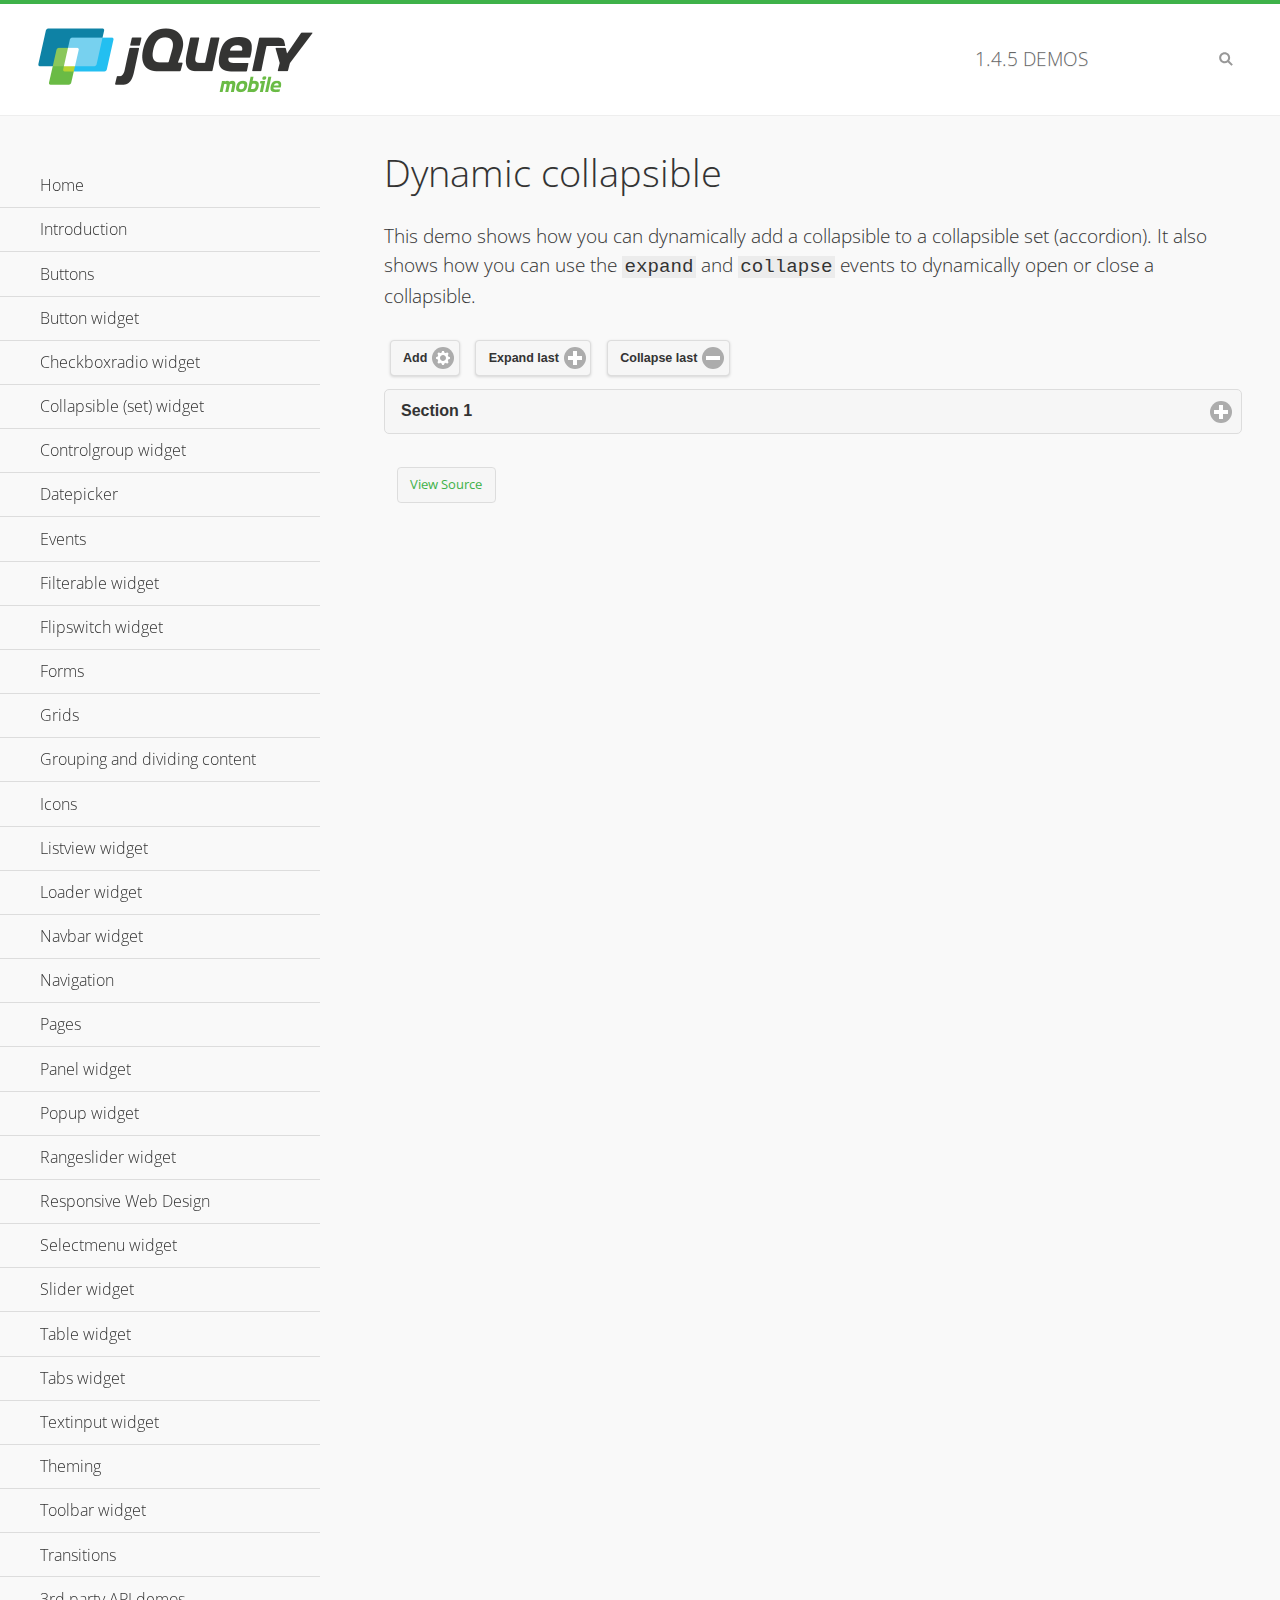
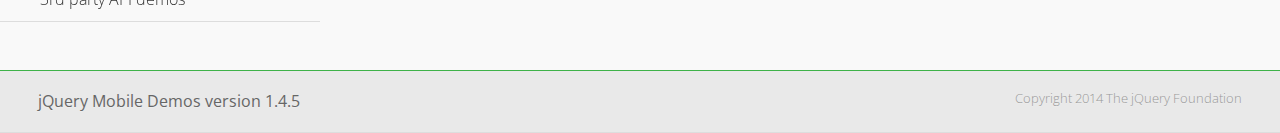
<file: jquery.mobile/demos/collapsible-dynamic/index.html>
<!DOCTYPE html>
<html>
<head>
	<meta charset="utf-8">
	<meta name="viewport" content="width=device-width, initial-scale=1">
	<title>Dynamic collapsible - jQuery Mobile Demos</title>
	<link rel="shortcut icon" href="../favicon.ico">
    <link rel="stylesheet" href="http://fonts.googleapis.com/css?family=Open+Sans:300,400,700">
	<link rel="stylesheet" href="../css/themes/default/jquery.mobile-1.4.5.min.css">
	<link rel="stylesheet" href="../_assets/css/jqm-demos.css">
	<script src="../js/jquery.js"></script>
	<script src="../_assets/js/index.js"></script>
	<script src="../js/jquery.mobile-1.4.5.min.js"></script>
	<script>
		$( document ).on( "pagecreate", function() {
			var nextId = 1;

			$("#add").click(function() {
				nextId++;
				var content = "<div data-role='collapsible' id='set" + nextId + "'><h3>Section " + nextId + "</h3><p>I am the collapsible content in a set so this feels like an accordion. I am hidden by default because I have the 'collapsed' state; you need to expand the header to see me.</p></div>";

				$( "#set" ).append( content ).collapsibleset( "refresh" );
			});

			$( "#expand" ).click(function() {
				$("#set").children(":last").collapsible( "expand" );
			});

			$( "#collapse" ).click(function() {
				$( "#set" ).children( ":last" ).collapsible( "collapse" );
			});
		});
	</script>
</head>
<body>
<div data-role="page" class="jqm-demos">

	<div data-role="header" class="jqm-header">
		<h2><a href="../" title="jQuery Mobile Demos home"><img src="../_assets/img/jquery-logo.png" alt="jQuery Mobile"></a></h2>
		<p><span class="jqm-version"></span> Demos</p>
		<a href="#" class="jqm-navmenu-link ui-btn ui-btn-icon-notext ui-corner-all ui-icon-bars ui-nodisc-icon ui-alt-icon ui-btn-left">Menu</a>
		<a href="#" class="jqm-search-link ui-btn ui-btn-icon-notext ui-corner-all ui-icon-search ui-nodisc-icon ui-alt-icon ui-btn-right">Search</a>
	</div><!-- /header -->

	<div role="main" class="ui-content jqm-content">

        <h1>Dynamic collapsible</h1>

        <p>This demo shows how you can dynamically add a collapsible to a collapsible set (accordion). It also shows how you can use the <code>expand</code> and <code>collapse</code> events to dynamically open or close a collapsible.</p>

        <div data-demo-html="true" data-demo-js="true">
            <button type="button" data-icon="gear" data-iconpos="right" data-mini="true" data-inline="true" id="add">Add</button>
            <button type="button" data-icon="plus" data-iconpos="right" data-mini="true" data-inline="true" id="expand">Expand last</button>
            <button type="button" data-icon="minus" data-iconpos="right" data-mini="true" data-inline="true" id="collapse">Collapse last</button>

            <div data-role="collapsibleset" data-content-theme="a" data-iconpos="right" id="set">
                <div data-role="collapsible" id="set1" data-collapsed="true">
                    <h3>Section 1</h3>
                    <p>I'm the collapsible content.</p>
                </div>
            </div>

        </div><!--/demo-html -->

	</div><!-- /content -->
	    <div data-role="panel" class="jqm-navmenu-panel" data-position="left" data-display="overlay" data-theme="a">
	    	<ul class="jqm-list ui-alt-icon ui-nodisc-icon">
<li data-filtertext="demos homepage" data-icon="home"><a href=".././">Home</a></li>
<li data-filtertext="introduction overview getting started"><a href="../intro/" data-ajax="false">Introduction</a></li>
<li data-filtertext="buttons button markup buttonmarkup method anchor link button element"><a href="../button-markup/" data-ajax="false">Buttons</a></li>
<li data-filtertext="form button widget input button submit reset"><a href="../button/" data-ajax="false">Button widget</a></li>
<li data-role="collapsible" data-enhanced="true" data-collapsed-icon="carat-d" data-expanded-icon="carat-u" data-iconpos="right" data-inset="false" class="ui-collapsible ui-collapsible-themed-content ui-collapsible-collapsed">
	<h3 class="ui-collapsible-heading ui-collapsible-heading-collapsed">
		<a href="#" class="ui-collapsible-heading-toggle ui-btn ui-btn-icon-right ui-btn-inherit ui-icon-carat-d">
		    Checkboxradio widget<span class="ui-collapsible-heading-status"> click to expand contents</span>
		</a>
	</h3>
	<div class="ui-collapsible-content ui-body-inherit ui-collapsible-content-collapsed" aria-hidden="true">
		<ul>
			<li data-filtertext="form checkboxradio widget checkbox input checkboxes controlgroups"><a href="../checkboxradio-checkbox/" data-ajax="false">Checkboxes</a></li>
			<li data-filtertext="form checkboxradio widget radio input radio buttons controlgroups"><a href="../checkboxradio-radio/" data-ajax="false">Radio buttons</a></li>
		</ul>
	</div>
</li>
<li data-role="collapsible" data-enhanced="true" data-collapsed-icon="carat-d" data-expanded-icon="carat-u" data-iconpos="right" data-inset="false" class="ui-collapsible ui-collapsible-themed-content ui-collapsible-collapsed">
	<h3 class="ui-collapsible-heading ui-collapsible-heading-collapsed">
		<a href="#" class="ui-collapsible-heading-toggle ui-btn ui-btn-icon-right ui-btn-inherit ui-icon-carat-d">
			Collapsible (set) widget<span class="ui-collapsible-heading-status"> click to expand contents</span>
		</a>
	</h3>
	<div class="ui-collapsible-content ui-body-inherit ui-collapsible-content-collapsed" aria-hidden="true">
		<ul>
			<li data-filtertext="collapsibles content formatting"><a href="../collapsible/" data-ajax="false">Collapsible</a></li>
			<li data-filtertext="dynamic collapsible set accordion append expand"><a href="../collapsible-dynamic/" data-ajax="false">Dynamic collapsibles</a></li>
			<li data-filtertext="accordions collapsible set widget content formatting grouped collapsibles"><a href="../collapsibleset/" data-ajax="false">Collapsible set</a></li>
		</ul>
	</div>
</li>
<li data-role="collapsible" data-enhanced="true" data-collapsed-icon="carat-d" data-expanded-icon="carat-u" data-iconpos="right" data-inset="false" class="ui-collapsible ui-collapsible-themed-content ui-collapsible-collapsed">
	<h3 class="ui-collapsible-heading ui-collapsible-heading-collapsed">
		<a href="#" class="ui-collapsible-heading-toggle ui-btn ui-btn-icon-right ui-btn-inherit ui-icon-carat-d">
			Controlgroup widget<span class="ui-collapsible-heading-status"> click to expand contents</span>
		</a>
	</h3>
	<div class="ui-collapsible-content ui-body-inherit ui-collapsible-content-collapsed" aria-hidden="true">
		<ul>
			<li data-filtertext="controlgroups selectmenu checkboxradio input grouped buttons horizontal vertical"><a href="../controlgroup/" data-ajax="false">Controlgroup</a></li>
			<li data-filtertext="dynamic controlgroup dynamically add buttons"><a href="../controlgroup-dynamic/" data-ajax="false">Dynamic controlgroups</a></li>
		</ul>
	</div>
</li>
<li data-filtertext="form datepicker widget date input"><a href="../datepicker/" data-ajax="false">Datepicker</a></li>
<li data-role="collapsible" data-enhanced="true" data-collapsed-icon="carat-d" data-expanded-icon="carat-u" data-iconpos="right" data-inset="false" class="ui-collapsible ui-collapsible-themed-content ui-collapsible-collapsed">
	<h3 class="ui-collapsible-heading ui-collapsible-heading-collapsed">
		<a href="#" class="ui-collapsible-heading-toggle ui-btn ui-btn-icon-right ui-btn-inherit ui-icon-carat-d">
			Events<span class="ui-collapsible-heading-status"> click to expand contents</span>
		</a>
	</h3>
	<div class="ui-collapsible-content ui-body-inherit ui-collapsible-content-collapsed" aria-hidden="true">
		<ul>
			<li data-filtertext="swipe to delete list items listviews swipe events"><a href="../swipe-list/" data-ajax="false">Swipe list items</a></li>
			<li data-filtertext="swipe to navigate swipe page navigation swipe events"><a href="../swipe-page/" data-ajax="false">Swipe page navigation</a></li>
		</ul>
	</div>
</li>
<li data-filtertext="filterable filter elements sorting searching listview table"><a href="../filterable/" data-ajax="false">Filterable widget</a></li>
<li data-filtertext="form flipswitch widget flip toggle switch binary select checkbox input"><a href="../flipswitch/" data-ajax="false">Flipswitch widget</a></li>
<li data-role="collapsible" data-enhanced="true" data-collapsed-icon="carat-d" data-expanded-icon="carat-u" data-iconpos="right" data-inset="false" class="ui-collapsible ui-collapsible-themed-content ui-collapsible-collapsed">
	<h3 class="ui-collapsible-heading ui-collapsible-heading-collapsed">
		<a href="#" class="ui-collapsible-heading-toggle ui-btn ui-btn-icon-right ui-btn-inherit ui-icon-carat-d">
			Forms<span class="ui-collapsible-heading-status"> click to expand contents</span>
		</a>
	</h3>
	<div class="ui-collapsible-content ui-body-inherit ui-collapsible-content-collapsed" aria-hidden="true">
		<ul>
			<li data-filtertext="forms text checkbox radio range button submit reset inputs selects textarea slider flipswitch label form elements"><a href="../forms/" data-ajax="false">Forms</a></li>
			<li data-filtertext="form hide labels hidden accessible ui-hidden-accessible forms"><a href="../forms-label-hidden-accessible/" data-ajax="false">Hide labels</a></li>
			<li data-filtertext="form field containers fieldcontain ui-field-contain forms"><a href="../forms-field-contain/" data-ajax="false">Field containers</a></li>
			<li data-filtertext="forms disabled form elements"><a href="../forms-disabled/" data-ajax="false">Forms disabled</a></li>
			<li data-filtertext="forms gallery examples overview forms text checkbox radio range button submit reset inputs selects textarea slider flipswitch label form elements"><a href="../forms-gallery/" data-ajax="false">Forms gallery</a></li>
		</ul>
	</div>
</li>
<li data-role="collapsible" data-enhanced="true" data-collapsed-icon="carat-d" data-expanded-icon="carat-u" data-iconpos="right" data-inset="false" class="ui-collapsible ui-collapsible-themed-content ui-collapsible-collapsed">
	<h3 class="ui-collapsible-heading ui-collapsible-heading-collapsed">
		<a href="#" class="ui-collapsible-heading-toggle ui-btn ui-btn-icon-right ui-btn-inherit ui-icon-carat-d">
			Grids<span class="ui-collapsible-heading-status"> click to expand contents</span>
		</a>
	</h3>
	<div class="ui-collapsible-content ui-body-inherit ui-collapsible-content-collapsed" aria-hidden="true">
		<ul>
			<li data-filtertext="grids columns blocks content formatting rwd responsive css framework"><a href="../grids/" data-ajax="false">Grids</a></li>
			<li data-filtertext="buttons in grids css framework"><a href="../grids-buttons/" data-ajax="false">Buttons in grids</a></li>
			<li data-filtertext="custom responsive grids rwd css framework"><a href="../grids-custom-responsive/" data-ajax="false">Custom responsive grids</a></li>
		</ul>
	</div>
</li>
<li data-filtertext="blocks content formatting sections heading"><a href="../body-bar-classes/" data-ajax="false">Grouping and dividing content</a></li>
<li data-role="collapsible" data-enhanced="true" data-collapsed-icon="carat-d" data-expanded-icon="carat-u" data-iconpos="right" data-inset="false" class="ui-collapsible ui-collapsible-themed-content ui-collapsible-collapsed">
	<h3 class="ui-collapsible-heading ui-collapsible-heading-collapsed">
		<a href="#" class="ui-collapsible-heading-toggle ui-btn ui-btn-icon-right ui-btn-inherit ui-icon-carat-d">
			Icons<span class="ui-collapsible-heading-status"> click to expand contents</span>
		</a>
	</h3>
	<div class="ui-collapsible-content ui-body-inherit ui-collapsible-content-collapsed" aria-hidden="true">
		<ul>
			<li data-filtertext="button icons svg disc alt custom icon position"><a href="../icons/" data-ajax="false">Icons</a></li>
			<li data-filtertext=""><a href="../icons-grunticon/" data-ajax="false">Grunticon loader</a></li>
		</ul>
	</div>
</li>
<li data-role="collapsible" data-enhanced="true" data-collapsed-icon="carat-d" data-expanded-icon="carat-u" data-iconpos="right" data-inset="false" class="ui-collapsible ui-collapsible-themed-content ui-collapsible-collapsed">
	<h3 class="ui-collapsible-heading ui-collapsible-heading-collapsed">
		<a href="#" class="ui-collapsible-heading-toggle ui-btn ui-btn-icon-right ui-btn-inherit ui-icon-carat-d">
			Listview widget<span class="ui-collapsible-heading-status"> click to expand contents</span>
		</a>
	</h3>
	<div class="ui-collapsible-content ui-body-inherit ui-collapsible-content-collapsed" aria-hidden="true">
		<ul>
			<li data-filtertext="listview widget thumbnails icons nested split button collapsible ul ol"><a href="../listview/" data-ajax="false">Listview</a></li>
			<li data-filtertext="autocomplete filterable reveal listview filtertextbeforefilter placeholder"><a href="../listview-autocomplete/" data-ajax="false">Listview autocomplete</a></li>
			<li data-filtertext="autocomplete filterable reveal listview remote data filtertextbeforefilter placeholder"><a href="../listview-autocomplete-remote/" data-ajax="false">Listview autocomplete remote data</a></li>
			<li data-filtertext="autodividers anchor jump scroll linkbars listview lists ul ol"><a href="../listview-autodividers-linkbar/" data-ajax="false">Listview autodividers linkbar</a></li>
			<li data-filtertext="listview autodividers selector autodividersselector lists ul ol"><a href="../listview-autodividers-selector/" data-ajax="false">Listview autodividers selector</a></li>
			<li data-filtertext="listview nested list items"><a href="../listview-nested-lists/" data-ajax="false">Nested Listviews</a></li>
			<li data-filtertext="listview collapsible list items flat"><a href="../listview-collapsible-item-flat/" data-ajax="false">Listview collapsible list items (flat)</a></li>
			<li data-filtertext="listview collapsible list indented"><a href="../listview-collapsible-item-indented/" data-ajax="false">Listview collapsible list items (indented)</a></li>
			<li data-filtertext="grid listview responsive grids responsive listviews lists ul"><a href="../listview-grid/" data-ajax="false">Listview responsive grid</a></li>
		</ul>
	</div>
</li>
<li data-filtertext="loader widget page loading navigation overlay spinner"><a href="../loader/" data-ajax="false">Loader widget</a></li>
<li data-filtertext="navbar widget navmenu toolbars header footer"><a href="../navbar/" data-ajax="false">Navbar widget</a></li>
<li data-role="collapsible" data-enhanced="true" data-collapsed-icon="carat-d" data-expanded-icon="carat-u" data-iconpos="right" data-inset="false" class="ui-collapsible ui-collapsible-themed-content ui-collapsible-collapsed">
	<h3 class="ui-collapsible-heading ui-collapsible-heading-collapsed">
		<a href="#" class="ui-collapsible-heading-toggle ui-btn ui-btn-icon-right ui-btn-inherit ui-icon-carat-d">
			Navigation<span class="ui-collapsible-heading-status"> click to expand contents</span>
		</a>
	</h3>
	<div class="ui-collapsible-content ui-body-inherit ui-collapsible-content-collapsed" aria-hidden="true">
		<ul>
			<li data-filtertext="ajax navigation navigate widget history event method"><a href="../navigation/" data-ajax="false">Navigation</a></li>
			<li data-filtertext="linking pages page links navigation ajax prefetch cache"><a href="../navigation-linking-pages/" data-ajax="false">Linking pages</a></li>
			<!-- <li data-filtertext="php redirect server redirection server-side navigation"><a href="../navigation-php-redirect/" data-ajax="false">PHP redirect demo</a></li>-->
			<li data-filtertext="navigation redirection hash query"><a href="../navigation-hash-processing/" data-ajax="false">Hash processing demo</a></li>
			<li data-filtertext="navigation redirection hash query"><a href="../page-events/" data-ajax="false">Page Navigation Events</a></li>
		</ul>
	</div>
</li>
<li data-role="collapsible" data-enhanced="true" data-collapsed-icon="carat-d" data-expanded-icon="carat-u" data-iconpos="right" data-inset="false" class="ui-collapsible ui-collapsible-themed-content ui-collapsible-collapsed">
	<h3 class="ui-collapsible-heading ui-collapsible-heading-collapsed">
		<a href="#" class="ui-collapsible-heading-toggle ui-btn ui-btn-icon-right ui-btn-inherit ui-icon-carat-d">
			Pages<span class="ui-collapsible-heading-status"> click to expand contents</span>
		</a>
	</h3>
	<div class="ui-collapsible-content ui-body-inherit ui-collapsible-content-collapsed" aria-hidden="true">
		<ul>
			<li data-filtertext="pages page widget ajax navigation"><a href="../pages/" data-ajax="false">Pages</a></li>
			<li data-filtertext="single page"><a href="../pages-single-page/" data-ajax="false">Single page</a></li>
			<li data-filtertext="multipage multi-page page"><a href="../pages-multi-page/" data-ajax="false">Multi-page template</a></li>
			<li data-filtertext="dialog page widget modal popup"><a href="../pages-dialog/" data-ajax="false">Dialog page</a></li>
		</ul>
	</div>
</li>
<li data-role="collapsible" data-enhanced="true" data-collapsed-icon="carat-d" data-expanded-icon="carat-u" data-iconpos="right" data-inset="false" class="ui-collapsible ui-collapsible-themed-content ui-collapsible-collapsed">
	<h3 class="ui-collapsible-heading ui-collapsible-heading-collapsed">
		<a href="#" class="ui-collapsible-heading-toggle ui-btn ui-btn-icon-right ui-btn-inherit ui-icon-carat-d">
			Panel widget<span class="ui-collapsible-heading-status"> click to expand contents</span>
		</a>
	</h3>
	<div class="ui-collapsible-content ui-body-inherit ui-collapsible-content-collapsed" aria-hidden="true">
		<ul>
			<li data-filtertext="panel widget sliding panels reveal push overlay responsive"><a href="../panel/" data-ajax="false">Panel</a></li>
			<li data-filtertext=""><a href="../panel-external/" data-ajax="false">External panels</a></li>
			<li data-filtertext="panel "><a href="../panel-fixed/" data-ajax="false">Fixed panels</a></li>
			<li data-filtertext="panel slide panels sliding panels shadow rwd responsive breakpoint"><a href="../panel-responsive/" data-ajax="false">Panels responsive</a></li>
			<li data-filtertext="panel custom style custom panel width reveal shadow listview panel styling page background wrapper"><a href="../panel-styling/" data-ajax="false">Custom panel style</a></li>
			<li data-filtertext="panel open on swipe"><a href="../panel-swipe-open/" data-ajax="false">Panel open on swipe</a></li>
			<li data-filtertext="panels outside page internal external toolbars"><a href="../panel-external-internal/" data-ajax="false">Panel external and internal</a></li>
		</ul>
	</div>
</li>
<li data-role="collapsible" data-enhanced="true" data-collapsed-icon="carat-d" data-expanded-icon="carat-u" data-iconpos="right" data-inset="false" class="ui-collapsible ui-collapsible-themed-content ui-collapsible-collapsed">
	<h3 class="ui-collapsible-heading ui-collapsible-heading-collapsed">
		<a href="#" class="ui-collapsible-heading-toggle ui-btn ui-btn-icon-right ui-btn-inherit ui-icon-carat-d">
			Popup widget<span class="ui-collapsible-heading-status"> click to expand contents</span>
		</a>
	</h3>
	<div class="ui-collapsible-content ui-body-inherit ui-collapsible-content-collapsed" aria-hidden="true">
		<ul>
			<li data-filtertext="popup widget popups dialog modal transition tooltip lightbox form overlay screen flip pop fade transition"><a href="../popup/" data-ajax="false">Popup</a></li>
			<li data-filtertext="popup alignment position"><a href="../popup-alignment/" data-ajax="false">Popup alignment</a></li>
			<li data-filtertext="popup arrow size popups popover"><a href="../popup-arrow-size/" data-ajax="false">Popup arrow size</a></li>
			<li data-filtertext="dynamic popups popup images lightbox"><a href="../popup-dynamic/" data-ajax="false">Dynamic popups</a></li>
			<li data-filtertext="popups with iframes scaling"><a href="../popup-iframe/" data-ajax="false">Popups with iframes</a></li>
			<li data-filtertext="popup image scaling"><a href="../popup-image-scaling/" data-ajax="false">Popup image scaling</a></li>
			<li data-filtertext="external popup outside multi-page"><a href="../popup-outside-multipage/" data-ajax="false">Popup outside multi-page</a></li>
		</ul>
	</div>
</li>
<li data-filtertext="form rangeslider widget dual sliders dual handle sliders range input"><a href="../rangeslider/" data-ajax="false">Rangeslider widget</a></li>
<li data-filtertext="responsive web design rwd adaptive progressive enhancement PE accessible mobile breakpoints media query media queries"><a href="../rwd/" data-ajax="false">Responsive Web Design</a></li>
<li data-role="collapsible" data-enhanced="true" data-collapsed-icon="carat-d" data-expanded-icon="carat-u" data-iconpos="right" data-inset="false" class="ui-collapsible ui-collapsible-themed-content ui-collapsible-collapsed">
	<h3 class="ui-collapsible-heading ui-collapsible-heading-collapsed">
		<a href="#" class="ui-collapsible-heading-toggle ui-btn ui-btn-icon-right ui-btn-inherit ui-icon-carat-d">
			Selectmenu widget<span class="ui-collapsible-heading-status"> click to expand contents</span>
		</a>
	</h3>
	<div class="ui-collapsible-content ui-body-inherit ui-collapsible-content-collapsed" aria-hidden="true">
		<ul>
			<li data-filtertext="form selectmenu widget select input custom select menu selects"><a href="../selectmenu/" data-ajax="false">Selectmenu</a></li>
			<li data-filtertext="form custom select menu selectmenu widget custom menu option optgroup multiple selects"><a href="../selectmenu-custom/" data-ajax="false">Custom select menu</a></li>
			<li data-filtertext="filterable select filter popup dialog"><a href="../selectmenu-custom-filter/" data-ajax="false">Custom select menu with filter</a></li>
		</ul>
	</div>
</li>
<li data-role="collapsible" data-enhanced="true" data-collapsed-icon="carat-d" data-expanded-icon="carat-u" data-iconpos="right" data-inset="false" class="ui-collapsible ui-collapsible-themed-content ui-collapsible-collapsed">
	<h3 class="ui-collapsible-heading ui-collapsible-heading-collapsed">
		<a href="#" class="ui-collapsible-heading-toggle ui-btn ui-btn-icon-right ui-btn-inherit ui-icon-carat-d">
			Slider widget<span class="ui-collapsible-heading-status"> click to expand contents</span>
		</a>
	</h3>
	<div class="ui-collapsible-content ui-body-inherit ui-collapsible-content-collapsed" aria-hidden="true">
		<ul>
			<li data-filtertext="form slider widget range input single sliders"><a href="../slider/" data-ajax="false">Slider</a></li>
			<li data-filtertext="form slider widget flipswitch slider binary select flip toggle switch"><a href="../slider-flipswitch/" data-ajax="false">Slider flip toggle switch</a></li>
			<li data-filtertext="form slider tooltip handle value input range sliders"><a href="../slider-tooltip/" data-ajax="false">Slider tooltip</a></li>
		</ul>
	</div>
</li>
<li data-role="collapsible" data-enhanced="true" data-collapsed-icon="carat-d" data-expanded-icon="carat-u" data-iconpos="right" data-inset="false" class="ui-collapsible ui-collapsible-themed-content ui-collapsible-collapsed">
	<h3 class="ui-collapsible-heading ui-collapsible-heading-collapsed">
		<a href="#" class="ui-collapsible-heading-toggle ui-btn ui-btn-icon-right ui-btn-inherit ui-icon-carat-d">
			Table widget<span class="ui-collapsible-heading-status"> click to expand contents</span>
		</a>
	</h3>
	<div class="ui-collapsible-content ui-body-inherit ui-collapsible-content-collapsed" aria-hidden="true">
		<ul>
			<li data-filtertext="table widget reflow column toggle th td responsive tables rwd hide show tabular"><a href="../table-column-toggle/" data-ajax="false">Table Column Toggle</a></li>
			<li data-filtertext="table column toggle phone comparison demo"><a href="../table-column-toggle-example/" data-ajax="false">Table Column Toggle demo</a></li>
			<li data-filtertext="responsive tables table column toggle heading groups rwd breakpoint"><a href="../table-column-toggle-heading-groups/" data-ajax="false">Table Column Toggle heading groups</a></li>
			<li data-filtertext="responsive tables table column toggle hide rwd breakpoint customization options"><a href="../table-column-toggle-options/" data-ajax="false">Table Column Toggle options</a></li>
			<li data-filtertext="table reflow th td responsive rwd columns tabular"><a href="../table-reflow/" data-ajax="false">Table Reflow</a></li>
			<li data-filtertext="responsive tables table reflow heading groups rwd breakpoint"><a href="../table-reflow-heading-groups/" data-ajax="false">Table Reflow heading groups</a></li>
			<li data-filtertext="responsive tables table reflow stripes strokes table style"><a href="../table-reflow-stripes-strokes/" data-ajax="false">Table Reflow stripes and strokes</a></li>
			<li data-filtertext="responsive tables table reflow stack custom styles"><a href="../table-reflow-styling/" data-ajax="false">Table Reflow custom styles</a></li>
		</ul>
	</div>
</li>
<li data-filtertext="ui tabs widget"><a href="../tabs/" data-ajax="false">Tabs widget</a></li>
<li data-filtertext="form textinput widget text input textarea number date time tel email file color password"><a href="../textinput/" data-ajax="false">Textinput widget</a></li>
<li data-role="collapsible" data-enhanced="true" data-collapsed-icon="carat-d" data-expanded-icon="carat-u" data-iconpos="right" data-inset="false" class="ui-collapsible ui-collapsible-themed-content ui-collapsible-collapsed">
	<h3 class="ui-collapsible-heading ui-collapsible-heading-collapsed">
		<a href="#" class="ui-collapsible-heading-toggle ui-btn ui-btn-icon-right ui-btn-inherit ui-icon-carat-d">
			Theming<span class="ui-collapsible-heading-status"> click to expand contents</span>
		</a>
	</h3>
	<div class="ui-collapsible-content ui-body-inherit ui-collapsible-content-collapsed" aria-hidden="true">
		<ul>
			<li data-filtertext="default theme swatches theming style css"><a href="../theme-default/" data-ajax="false">Default theme</a></li>
			<li data-filtertext="classic theme old theme swatches theming style css"><a href="../theme-classic/" data-ajax="false">Classic theme</a></li>
		</ul>
	</div>
</li>
<li data-role="collapsible" data-enhanced="true" data-collapsed-icon="carat-d" data-expanded-icon="carat-u" data-iconpos="right" data-inset="false" class="ui-collapsible ui-collapsible-themed-content ui-collapsible-collapsed">
	<h3 class="ui-collapsible-heading ui-collapsible-heading-collapsed">
		<a href="#" class="ui-collapsible-heading-toggle ui-btn ui-btn-icon-right ui-btn-inherit ui-icon-carat-d">
			Toolbar widget<span class="ui-collapsible-heading-status"> click to expand contents</span>
		</a>
	</h3>
	<div class="ui-collapsible-content ui-body-inherit ui-collapsible-content-collapsed" aria-hidden="true">
		<ul>
			<li data-filtertext="toolbar widget header footer toolbars fixed fullscreen external sections"><a href="../toolbar/" data-ajax="false">Toolbar</a></li>
			<li data-filtertext="dynamic toolbars dynamically add toolbar header footer"><a href="../toolbar-dynamic/" data-ajax="false">Dynamic toolbars</a></li>
			<li data-filtertext="external toolbars header footer"><a href="../toolbar-external/" data-ajax="false">External toolbars</a></li>
			<li data-filtertext="fixed toolbars header footer"><a href="../toolbar-fixed/" data-ajax="false">Fixed toolbars</a></li>
			<li data-filtertext="fixed fullscreen toolbars header footer"><a href="../toolbar-fixed-fullscreen/" data-ajax="false">Fullscreen toolbars</a></li>
			<li data-filtertext="external fixed toolbars header footer"><a href="../toolbar-fixed-external/" data-ajax="false">Fixed external toolbars</a></li>
			<li data-filtertext="external persistent toolbars header footer navbar navmenu"><a href="../toolbar-fixed-persistent/" data-ajax="false">Persistent toolbars</a></li>
			<li data-filtertext="external ajax optimized toolbars persistent toolbars header footer navbar"><a href="../toolbar-fixed-persistent-optimized/" data-ajax="false">Ajax optimized toolbars</a></li>
			<li data-filtertext="form in toolbars header footer"><a href="../toolbar-fixed-forms/" data-ajax="false">Form in toolbar</a></li>
		</ul>
	</div>
</li>
<li data-filtertext="page transitions animated pages popup navigation flip slide fade pop"><a href="../transitions/" data-ajax="false">Transitions</a></li>
<li data-role="collapsible" data-enhanced="true" data-collapsed-icon="carat-d" data-expanded-icon="carat-u" data-iconpos="right" data-inset="false" class="ui-collapsible ui-collapsible-themed-content ui-collapsible-collapsed">
	<h3 class="ui-collapsible-heading ui-collapsible-heading-collapsed">
		<a href="#" class="ui-collapsible-heading-toggle ui-btn ui-btn-icon-right ui-btn-inherit ui-icon-carat-d">
			3rd party API demos<span class="ui-collapsible-heading-status"> click to expand contents</span>
		</a>
	</h3>
	<div class="ui-collapsible-content ui-body-inherit ui-collapsible-content-collapsed" aria-hidden="true">
		<ul>
			<li data-filtertext="backbone requirejs navigation router"><a href="../backbone-requirejs/" data-ajax="false">Backbone RequireJS</a></li>
			<li data-filtertext="google maps geolocation demo"><a href="../map-geolocation/" data-ajax="false">Google Maps geolocation</a></li>
			<li data-filtertext="google maps hybrid"><a href="../map-list-toggle/" data-ajax="false">Google Maps list toggle</a></li>
		</ul>
	</div>
</li>



		     </ul>
		</div><!-- /panel -->


	<div data-role="footer" data-position="fixed" data-tap-toggle="false" class="jqm-footer">
		<p>jQuery Mobile Demos version <span class="jqm-version"></span></p>
		<p>Copyright 2014 The jQuery Foundation</p>
	</div><!-- /footer -->
	<!-- TODO: This should become an external panel so we can add input to markup (unique ID) -->
    <div data-role="panel" class="jqm-search-panel" data-position="right" data-display="overlay" data-theme="a">
		<div class="jqm-search">
			<ul class="jqm-list" data-filter-placeholder="Search demos..." data-filter-reveal="true">
<li data-filtertext="demos homepage" data-icon="home"><a href=".././">Home</a></li>
<li data-filtertext="introduction overview getting started"><a href="../intro/" data-ajax="false">Introduction</a></li>
<li data-filtertext="buttons button markup buttonmarkup method anchor link button element"><a href="../button-markup/" data-ajax="false">Buttons</a></li>
<li data-filtertext="form button widget input button submit reset"><a href="../button/" data-ajax="false">Button widget</a></li>
<li data-role="collapsible" data-enhanced="true" data-collapsed-icon="carat-d" data-expanded-icon="carat-u" data-iconpos="right" data-inset="false" class="ui-collapsible ui-collapsible-themed-content ui-collapsible-collapsed">
	<h3 class="ui-collapsible-heading ui-collapsible-heading-collapsed">
		<a href="#" class="ui-collapsible-heading-toggle ui-btn ui-btn-icon-right ui-btn-inherit ui-icon-carat-d">
		    Checkboxradio widget<span class="ui-collapsible-heading-status"> click to expand contents</span>
		</a>
	</h3>
	<div class="ui-collapsible-content ui-body-inherit ui-collapsible-content-collapsed" aria-hidden="true">
		<ul>
			<li data-filtertext="form checkboxradio widget checkbox input checkboxes controlgroups"><a href="../checkboxradio-checkbox/" data-ajax="false">Checkboxes</a></li>
			<li data-filtertext="form checkboxradio widget radio input radio buttons controlgroups"><a href="../checkboxradio-radio/" data-ajax="false">Radio buttons</a></li>
		</ul>
	</div>
</li>
<li data-role="collapsible" data-enhanced="true" data-collapsed-icon="carat-d" data-expanded-icon="carat-u" data-iconpos="right" data-inset="false" class="ui-collapsible ui-collapsible-themed-content ui-collapsible-collapsed">
	<h3 class="ui-collapsible-heading ui-collapsible-heading-collapsed">
		<a href="#" class="ui-collapsible-heading-toggle ui-btn ui-btn-icon-right ui-btn-inherit ui-icon-carat-d">
			Collapsible (set) widget<span class="ui-collapsible-heading-status"> click to expand contents</span>
		</a>
	</h3>
	<div class="ui-collapsible-content ui-body-inherit ui-collapsible-content-collapsed" aria-hidden="true">
		<ul>
			<li data-filtertext="collapsibles content formatting"><a href="../collapsible/" data-ajax="false">Collapsible</a></li>
			<li data-filtertext="dynamic collapsible set accordion append expand"><a href="../collapsible-dynamic/" data-ajax="false">Dynamic collapsibles</a></li>
			<li data-filtertext="accordions collapsible set widget content formatting grouped collapsibles"><a href="../collapsibleset/" data-ajax="false">Collapsible set</a></li>
		</ul>
	</div>
</li>
<li data-role="collapsible" data-enhanced="true" data-collapsed-icon="carat-d" data-expanded-icon="carat-u" data-iconpos="right" data-inset="false" class="ui-collapsible ui-collapsible-themed-content ui-collapsible-collapsed">
	<h3 class="ui-collapsible-heading ui-collapsible-heading-collapsed">
		<a href="#" class="ui-collapsible-heading-toggle ui-btn ui-btn-icon-right ui-btn-inherit ui-icon-carat-d">
			Controlgroup widget<span class="ui-collapsible-heading-status"> click to expand contents</span>
		</a>
	</h3>
	<div class="ui-collapsible-content ui-body-inherit ui-collapsible-content-collapsed" aria-hidden="true">
		<ul>
			<li data-filtertext="controlgroups selectmenu checkboxradio input grouped buttons horizontal vertical"><a href="../controlgroup/" data-ajax="false">Controlgroup</a></li>
			<li data-filtertext="dynamic controlgroup dynamically add buttons"><a href="../controlgroup-dynamic/" data-ajax="false">Dynamic controlgroups</a></li>
		</ul>
	</div>
</li>
<li data-filtertext="form datepicker widget date input"><a href="../datepicker/" data-ajax="false">Datepicker</a></li>
<li data-role="collapsible" data-enhanced="true" data-collapsed-icon="carat-d" data-expanded-icon="carat-u" data-iconpos="right" data-inset="false" class="ui-collapsible ui-collapsible-themed-content ui-collapsible-collapsed">
	<h3 class="ui-collapsible-heading ui-collapsible-heading-collapsed">
		<a href="#" class="ui-collapsible-heading-toggle ui-btn ui-btn-icon-right ui-btn-inherit ui-icon-carat-d">
			Events<span class="ui-collapsible-heading-status"> click to expand contents</span>
		</a>
	</h3>
	<div class="ui-collapsible-content ui-body-inherit ui-collapsible-content-collapsed" aria-hidden="true">
		<ul>
			<li data-filtertext="swipe to delete list items listviews swipe events"><a href="../swipe-list/" data-ajax="false">Swipe list items</a></li>
			<li data-filtertext="swipe to navigate swipe page navigation swipe events"><a href="../swipe-page/" data-ajax="false">Swipe page navigation</a></li>
		</ul>
	</div>
</li>
<li data-filtertext="filterable filter elements sorting searching listview table"><a href="../filterable/" data-ajax="false">Filterable widget</a></li>
<li data-filtertext="form flipswitch widget flip toggle switch binary select checkbox input"><a href="../flipswitch/" data-ajax="false">Flipswitch widget</a></li>
<li data-role="collapsible" data-enhanced="true" data-collapsed-icon="carat-d" data-expanded-icon="carat-u" data-iconpos="right" data-inset="false" class="ui-collapsible ui-collapsible-themed-content ui-collapsible-collapsed">
	<h3 class="ui-collapsible-heading ui-collapsible-heading-collapsed">
		<a href="#" class="ui-collapsible-heading-toggle ui-btn ui-btn-icon-right ui-btn-inherit ui-icon-carat-d">
			Forms<span class="ui-collapsible-heading-status"> click to expand contents</span>
		</a>
	</h3>
	<div class="ui-collapsible-content ui-body-inherit ui-collapsible-content-collapsed" aria-hidden="true">
		<ul>
			<li data-filtertext="forms text checkbox radio range button submit reset inputs selects textarea slider flipswitch label form elements"><a href="../forms/" data-ajax="false">Forms</a></li>
			<li data-filtertext="form hide labels hidden accessible ui-hidden-accessible forms"><a href="../forms-label-hidden-accessible/" data-ajax="false">Hide labels</a></li>
			<li data-filtertext="form field containers fieldcontain ui-field-contain forms"><a href="../forms-field-contain/" data-ajax="false">Field containers</a></li>
			<li data-filtertext="forms disabled form elements"><a href="../forms-disabled/" data-ajax="false">Forms disabled</a></li>
			<li data-filtertext="forms gallery examples overview forms text checkbox radio range button submit reset inputs selects textarea slider flipswitch label form elements"><a href="../forms-gallery/" data-ajax="false">Forms gallery</a></li>
		</ul>
	</div>
</li>
<li data-role="collapsible" data-enhanced="true" data-collapsed-icon="carat-d" data-expanded-icon="carat-u" data-iconpos="right" data-inset="false" class="ui-collapsible ui-collapsible-themed-content ui-collapsible-collapsed">
	<h3 class="ui-collapsible-heading ui-collapsible-heading-collapsed">
		<a href="#" class="ui-collapsible-heading-toggle ui-btn ui-btn-icon-right ui-btn-inherit ui-icon-carat-d">
			Grids<span class="ui-collapsible-heading-status"> click to expand contents</span>
		</a>
	</h3>
	<div class="ui-collapsible-content ui-body-inherit ui-collapsible-content-collapsed" aria-hidden="true">
		<ul>
			<li data-filtertext="grids columns blocks content formatting rwd responsive css framework"><a href="../grids/" data-ajax="false">Grids</a></li>
			<li data-filtertext="buttons in grids css framework"><a href="../grids-buttons/" data-ajax="false">Buttons in grids</a></li>
			<li data-filtertext="custom responsive grids rwd css framework"><a href="../grids-custom-responsive/" data-ajax="false">Custom responsive grids</a></li>
		</ul>
	</div>
</li>
<li data-filtertext="blocks content formatting sections heading"><a href="../body-bar-classes/" data-ajax="false">Grouping and dividing content</a></li>
<li data-role="collapsible" data-enhanced="true" data-collapsed-icon="carat-d" data-expanded-icon="carat-u" data-iconpos="right" data-inset="false" class="ui-collapsible ui-collapsible-themed-content ui-collapsible-collapsed">
	<h3 class="ui-collapsible-heading ui-collapsible-heading-collapsed">
		<a href="#" class="ui-collapsible-heading-toggle ui-btn ui-btn-icon-right ui-btn-inherit ui-icon-carat-d">
			Icons<span class="ui-collapsible-heading-status"> click to expand contents</span>
		</a>
	</h3>
	<div class="ui-collapsible-content ui-body-inherit ui-collapsible-content-collapsed" aria-hidden="true">
		<ul>
			<li data-filtertext="button icons svg disc alt custom icon position"><a href="../icons/" data-ajax="false">Icons</a></li>
			<li data-filtertext=""><a href="../icons-grunticon/" data-ajax="false">Grunticon loader</a></li>
		</ul>
	</div>
</li>
<li data-role="collapsible" data-enhanced="true" data-collapsed-icon="carat-d" data-expanded-icon="carat-u" data-iconpos="right" data-inset="false" class="ui-collapsible ui-collapsible-themed-content ui-collapsible-collapsed">
	<h3 class="ui-collapsible-heading ui-collapsible-heading-collapsed">
		<a href="#" class="ui-collapsible-heading-toggle ui-btn ui-btn-icon-right ui-btn-inherit ui-icon-carat-d">
			Listview widget<span class="ui-collapsible-heading-status"> click to expand contents</span>
		</a>
	</h3>
	<div class="ui-collapsible-content ui-body-inherit ui-collapsible-content-collapsed" aria-hidden="true">
		<ul>
			<li data-filtertext="listview widget thumbnails icons nested split button collapsible ul ol"><a href="../listview/" data-ajax="false">Listview</a></li>
			<li data-filtertext="autocomplete filterable reveal listview filtertextbeforefilter placeholder"><a href="../listview-autocomplete/" data-ajax="false">Listview autocomplete</a></li>
			<li data-filtertext="autocomplete filterable reveal listview remote data filtertextbeforefilter placeholder"><a href="../listview-autocomplete-remote/" data-ajax="false">Listview autocomplete remote data</a></li>
			<li data-filtertext="autodividers anchor jump scroll linkbars listview lists ul ol"><a href="../listview-autodividers-linkbar/" data-ajax="false">Listview autodividers linkbar</a></li>
			<li data-filtertext="listview autodividers selector autodividersselector lists ul ol"><a href="../listview-autodividers-selector/" data-ajax="false">Listview autodividers selector</a></li>
			<li data-filtertext="listview nested list items"><a href="../listview-nested-lists/" data-ajax="false">Nested Listviews</a></li>
			<li data-filtertext="listview collapsible list items flat"><a href="../listview-collapsible-item-flat/" data-ajax="false">Listview collapsible list items (flat)</a></li>
			<li data-filtertext="listview collapsible list indented"><a href="../listview-collapsible-item-indented/" data-ajax="false">Listview collapsible list items (indented)</a></li>
			<li data-filtertext="grid listview responsive grids responsive listviews lists ul"><a href="../listview-grid/" data-ajax="false">Listview responsive grid</a></li>
		</ul>
	</div>
</li>
<li data-filtertext="loader widget page loading navigation overlay spinner"><a href="../loader/" data-ajax="false">Loader widget</a></li>
<li data-filtertext="navbar widget navmenu toolbars header footer"><a href="../navbar/" data-ajax="false">Navbar widget</a></li>
<li data-role="collapsible" data-enhanced="true" data-collapsed-icon="carat-d" data-expanded-icon="carat-u" data-iconpos="right" data-inset="false" class="ui-collapsible ui-collapsible-themed-content ui-collapsible-collapsed">
	<h3 class="ui-collapsible-heading ui-collapsible-heading-collapsed">
		<a href="#" class="ui-collapsible-heading-toggle ui-btn ui-btn-icon-right ui-btn-inherit ui-icon-carat-d">
			Navigation<span class="ui-collapsible-heading-status"> click to expand contents</span>
		</a>
	</h3>
	<div class="ui-collapsible-content ui-body-inherit ui-collapsible-content-collapsed" aria-hidden="true">
		<ul>
			<li data-filtertext="ajax navigation navigate widget history event method"><a href="../navigation/" data-ajax="false">Navigation</a></li>
			<li data-filtertext="linking pages page links navigation ajax prefetch cache"><a href="../navigation-linking-pages/" data-ajax="false">Linking pages</a></li>
			<!-- <li data-filtertext="php redirect server redirection server-side navigation"><a href="../navigation-php-redirect/" data-ajax="false">PHP redirect demo</a></li>-->
			<li data-filtertext="navigation redirection hash query"><a href="../navigation-hash-processing/" data-ajax="false">Hash processing demo</a></li>
			<li data-filtertext="navigation redirection hash query"><a href="../page-events/" data-ajax="false">Page Navigation Events</a></li>
		</ul>
	</div>
</li>
<li data-role="collapsible" data-enhanced="true" data-collapsed-icon="carat-d" data-expanded-icon="carat-u" data-iconpos="right" data-inset="false" class="ui-collapsible ui-collapsible-themed-content ui-collapsible-collapsed">
	<h3 class="ui-collapsible-heading ui-collapsible-heading-collapsed">
		<a href="#" class="ui-collapsible-heading-toggle ui-btn ui-btn-icon-right ui-btn-inherit ui-icon-carat-d">
			Pages<span class="ui-collapsible-heading-status"> click to expand contents</span>
		</a>
	</h3>
	<div class="ui-collapsible-content ui-body-inherit ui-collapsible-content-collapsed" aria-hidden="true">
		<ul>
			<li data-filtertext="pages page widget ajax navigation"><a href="../pages/" data-ajax="false">Pages</a></li>
			<li data-filtertext="single page"><a href="../pages-single-page/" data-ajax="false">Single page</a></li>
			<li data-filtertext="multipage multi-page page"><a href="../pages-multi-page/" data-ajax="false">Multi-page template</a></li>
			<li data-filtertext="dialog page widget modal popup"><a href="../pages-dialog/" data-ajax="false">Dialog page</a></li>
		</ul>
	</div>
</li>
<li data-role="collapsible" data-enhanced="true" data-collapsed-icon="carat-d" data-expanded-icon="carat-u" data-iconpos="right" data-inset="false" class="ui-collapsible ui-collapsible-themed-content ui-collapsible-collapsed">
	<h3 class="ui-collapsible-heading ui-collapsible-heading-collapsed">
		<a href="#" class="ui-collapsible-heading-toggle ui-btn ui-btn-icon-right ui-btn-inherit ui-icon-carat-d">
			Panel widget<span class="ui-collapsible-heading-status"> click to expand contents</span>
		</a>
	</h3>
	<div class="ui-collapsible-content ui-body-inherit ui-collapsible-content-collapsed" aria-hidden="true">
		<ul>
			<li data-filtertext="panel widget sliding panels reveal push overlay responsive"><a href="../panel/" data-ajax="false">Panel</a></li>
			<li data-filtertext=""><a href="../panel-external/" data-ajax="false">External panels</a></li>
			<li data-filtertext="panel "><a href="../panel-fixed/" data-ajax="false">Fixed panels</a></li>
			<li data-filtertext="panel slide panels sliding panels shadow rwd responsive breakpoint"><a href="../panel-responsive/" data-ajax="false">Panels responsive</a></li>
			<li data-filtertext="panel custom style custom panel width reveal shadow listview panel styling page background wrapper"><a href="../panel-styling/" data-ajax="false">Custom panel style</a></li>
			<li data-filtertext="panel open on swipe"><a href="../panel-swipe-open/" data-ajax="false">Panel open on swipe</a></li>
			<li data-filtertext="panels outside page internal external toolbars"><a href="../panel-external-internal/" data-ajax="false">Panel external and internal</a></li>
		</ul>
	</div>
</li>
<li data-role="collapsible" data-enhanced="true" data-collapsed-icon="carat-d" data-expanded-icon="carat-u" data-iconpos="right" data-inset="false" class="ui-collapsible ui-collapsible-themed-content ui-collapsible-collapsed">
	<h3 class="ui-collapsible-heading ui-collapsible-heading-collapsed">
		<a href="#" class="ui-collapsible-heading-toggle ui-btn ui-btn-icon-right ui-btn-inherit ui-icon-carat-d">
			Popup widget<span class="ui-collapsible-heading-status"> click to expand contents</span>
		</a>
	</h3>
	<div class="ui-collapsible-content ui-body-inherit ui-collapsible-content-collapsed" aria-hidden="true">
		<ul>
			<li data-filtertext="popup widget popups dialog modal transition tooltip lightbox form overlay screen flip pop fade transition"><a href="../popup/" data-ajax="false">Popup</a></li>
			<li data-filtertext="popup alignment position"><a href="../popup-alignment/" data-ajax="false">Popup alignment</a></li>
			<li data-filtertext="popup arrow size popups popover"><a href="../popup-arrow-size/" data-ajax="false">Popup arrow size</a></li>
			<li data-filtertext="dynamic popups popup images lightbox"><a href="../popup-dynamic/" data-ajax="false">Dynamic popups</a></li>
			<li data-filtertext="popups with iframes scaling"><a href="../popup-iframe/" data-ajax="false">Popups with iframes</a></li>
			<li data-filtertext="popup image scaling"><a href="../popup-image-scaling/" data-ajax="false">Popup image scaling</a></li>
			<li data-filtertext="external popup outside multi-page"><a href="../popup-outside-multipage/" data-ajax="false">Popup outside multi-page</a></li>
		</ul>
	</div>
</li>
<li data-filtertext="form rangeslider widget dual sliders dual handle sliders range input"><a href="../rangeslider/" data-ajax="false">Rangeslider widget</a></li>
<li data-filtertext="responsive web design rwd adaptive progressive enhancement PE accessible mobile breakpoints media query media queries"><a href="../rwd/" data-ajax="false">Responsive Web Design</a></li>
<li data-role="collapsible" data-enhanced="true" data-collapsed-icon="carat-d" data-expanded-icon="carat-u" data-iconpos="right" data-inset="false" class="ui-collapsible ui-collapsible-themed-content ui-collapsible-collapsed">
	<h3 class="ui-collapsible-heading ui-collapsible-heading-collapsed">
		<a href="#" class="ui-collapsible-heading-toggle ui-btn ui-btn-icon-right ui-btn-inherit ui-icon-carat-d">
			Selectmenu widget<span class="ui-collapsible-heading-status"> click to expand contents</span>
		</a>
	</h3>
	<div class="ui-collapsible-content ui-body-inherit ui-collapsible-content-collapsed" aria-hidden="true">
		<ul>
			<li data-filtertext="form selectmenu widget select input custom select menu selects"><a href="../selectmenu/" data-ajax="false">Selectmenu</a></li>
			<li data-filtertext="form custom select menu selectmenu widget custom menu option optgroup multiple selects"><a href="../selectmenu-custom/" data-ajax="false">Custom select menu</a></li>
			<li data-filtertext="filterable select filter popup dialog"><a href="../selectmenu-custom-filter/" data-ajax="false">Custom select menu with filter</a></li>
		</ul>
	</div>
</li>
<li data-role="collapsible" data-enhanced="true" data-collapsed-icon="carat-d" data-expanded-icon="carat-u" data-iconpos="right" data-inset="false" class="ui-collapsible ui-collapsible-themed-content ui-collapsible-collapsed">
	<h3 class="ui-collapsible-heading ui-collapsible-heading-collapsed">
		<a href="#" class="ui-collapsible-heading-toggle ui-btn ui-btn-icon-right ui-btn-inherit ui-icon-carat-d">
			Slider widget<span class="ui-collapsible-heading-status"> click to expand contents</span>
		</a>
	</h3>
	<div class="ui-collapsible-content ui-body-inherit ui-collapsible-content-collapsed" aria-hidden="true">
		<ul>
			<li data-filtertext="form slider widget range input single sliders"><a href="../slider/" data-ajax="false">Slider</a></li>
			<li data-filtertext="form slider widget flipswitch slider binary select flip toggle switch"><a href="../slider-flipswitch/" data-ajax="false">Slider flip toggle switch</a></li>
			<li data-filtertext="form slider tooltip handle value input range sliders"><a href="../slider-tooltip/" data-ajax="false">Slider tooltip</a></li>
		</ul>
	</div>
</li>
<li data-role="collapsible" data-enhanced="true" data-collapsed-icon="carat-d" data-expanded-icon="carat-u" data-iconpos="right" data-inset="false" class="ui-collapsible ui-collapsible-themed-content ui-collapsible-collapsed">
	<h3 class="ui-collapsible-heading ui-collapsible-heading-collapsed">
		<a href="#" class="ui-collapsible-heading-toggle ui-btn ui-btn-icon-right ui-btn-inherit ui-icon-carat-d">
			Table widget<span class="ui-collapsible-heading-status"> click to expand contents</span>
		</a>
	</h3>
	<div class="ui-collapsible-content ui-body-inherit ui-collapsible-content-collapsed" aria-hidden="true">
		<ul>
			<li data-filtertext="table widget reflow column toggle th td responsive tables rwd hide show tabular"><a href="../table-column-toggle/" data-ajax="false">Table Column Toggle</a></li>
			<li data-filtertext="table column toggle phone comparison demo"><a href="../table-column-toggle-example/" data-ajax="false">Table Column Toggle demo</a></li>
			<li data-filtertext="responsive tables table column toggle heading groups rwd breakpoint"><a href="../table-column-toggle-heading-groups/" data-ajax="false">Table Column Toggle heading groups</a></li>
			<li data-filtertext="responsive tables table column toggle hide rwd breakpoint customization options"><a href="../table-column-toggle-options/" data-ajax="false">Table Column Toggle options</a></li>
			<li data-filtertext="table reflow th td responsive rwd columns tabular"><a href="../table-reflow/" data-ajax="false">Table Reflow</a></li>
			<li data-filtertext="responsive tables table reflow heading groups rwd breakpoint"><a href="../table-reflow-heading-groups/" data-ajax="false">Table Reflow heading groups</a></li>
			<li data-filtertext="responsive tables table reflow stripes strokes table style"><a href="../table-reflow-stripes-strokes/" data-ajax="false">Table Reflow stripes and strokes</a></li>
			<li data-filtertext="responsive tables table reflow stack custom styles"><a href="../table-reflow-styling/" data-ajax="false">Table Reflow custom styles</a></li>
		</ul>
	</div>
</li>
<li data-filtertext="ui tabs widget"><a href="../tabs/" data-ajax="false">Tabs widget</a></li>
<li data-filtertext="form textinput widget text input textarea number date time tel email file color password"><a href="../textinput/" data-ajax="false">Textinput widget</a></li>
<li data-role="collapsible" data-enhanced="true" data-collapsed-icon="carat-d" data-expanded-icon="carat-u" data-iconpos="right" data-inset="false" class="ui-collapsible ui-collapsible-themed-content ui-collapsible-collapsed">
	<h3 class="ui-collapsible-heading ui-collapsible-heading-collapsed">
		<a href="#" class="ui-collapsible-heading-toggle ui-btn ui-btn-icon-right ui-btn-inherit ui-icon-carat-d">
			Theming<span class="ui-collapsible-heading-status"> click to expand contents</span>
		</a>
	</h3>
	<div class="ui-collapsible-content ui-body-inherit ui-collapsible-content-collapsed" aria-hidden="true">
		<ul>
			<li data-filtertext="default theme swatches theming style css"><a href="../theme-default/" data-ajax="false">Default theme</a></li>
			<li data-filtertext="classic theme old theme swatches theming style css"><a href="../theme-classic/" data-ajax="false">Classic theme</a></li>
		</ul>
	</div>
</li>
<li data-role="collapsible" data-enhanced="true" data-collapsed-icon="carat-d" data-expanded-icon="carat-u" data-iconpos="right" data-inset="false" class="ui-collapsible ui-collapsible-themed-content ui-collapsible-collapsed">
	<h3 class="ui-collapsible-heading ui-collapsible-heading-collapsed">
		<a href="#" class="ui-collapsible-heading-toggle ui-btn ui-btn-icon-right ui-btn-inherit ui-icon-carat-d">
			Toolbar widget<span class="ui-collapsible-heading-status"> click to expand contents</span>
		</a>
	</h3>
	<div class="ui-collapsible-content ui-body-inherit ui-collapsible-content-collapsed" aria-hidden="true">
		<ul>
			<li data-filtertext="toolbar widget header footer toolbars fixed fullscreen external sections"><a href="../toolbar/" data-ajax="false">Toolbar</a></li>
			<li data-filtertext="dynamic toolbars dynamically add toolbar header footer"><a href="../toolbar-dynamic/" data-ajax="false">Dynamic toolbars</a></li>
			<li data-filtertext="external toolbars header footer"><a href="../toolbar-external/" data-ajax="false">External toolbars</a></li>
			<li data-filtertext="fixed toolbars header footer"><a href="../toolbar-fixed/" data-ajax="false">Fixed toolbars</a></li>
			<li data-filtertext="fixed fullscreen toolbars header footer"><a href="../toolbar-fixed-fullscreen/" data-ajax="false">Fullscreen toolbars</a></li>
			<li data-filtertext="external fixed toolbars header footer"><a href="../toolbar-fixed-external/" data-ajax="false">Fixed external toolbars</a></li>
			<li data-filtertext="external persistent toolbars header footer navbar navmenu"><a href="../toolbar-fixed-persistent/" data-ajax="false">Persistent toolbars</a></li>
			<li data-filtertext="external ajax optimized toolbars persistent toolbars header footer navbar"><a href="../toolbar-fixed-persistent-optimized/" data-ajax="false">Ajax optimized toolbars</a></li>
			<li data-filtertext="form in toolbars header footer"><a href="../toolbar-fixed-forms/" data-ajax="false">Form in toolbar</a></li>
		</ul>
	</div>
</li>
<li data-filtertext="page transitions animated pages popup navigation flip slide fade pop"><a href="../transitions/" data-ajax="false">Transitions</a></li>
<li data-role="collapsible" data-enhanced="true" data-collapsed-icon="carat-d" data-expanded-icon="carat-u" data-iconpos="right" data-inset="false" class="ui-collapsible ui-collapsible-themed-content ui-collapsible-collapsed">
	<h3 class="ui-collapsible-heading ui-collapsible-heading-collapsed">
		<a href="#" class="ui-collapsible-heading-toggle ui-btn ui-btn-icon-right ui-btn-inherit ui-icon-carat-d">
			3rd party API demos<span class="ui-collapsible-heading-status"> click to expand contents</span>
		</a>
	</h3>
	<div class="ui-collapsible-content ui-body-inherit ui-collapsible-content-collapsed" aria-hidden="true">
		<ul>
			<li data-filtertext="backbone requirejs navigation router"><a href="../backbone-requirejs/" data-ajax="false">Backbone RequireJS</a></li>
			<li data-filtertext="google maps geolocation demo"><a href="../map-geolocation/" data-ajax="false">Google Maps geolocation</a></li>
			<li data-filtertext="google maps hybrid"><a href="../map-list-toggle/" data-ajax="false">Google Maps list toggle</a></li>
		</ul>
	</div>
</li>



			</ul>
		</div>
	</div><!-- /panel -->


</div><!-- /page -->

</body>
</html>
</file>
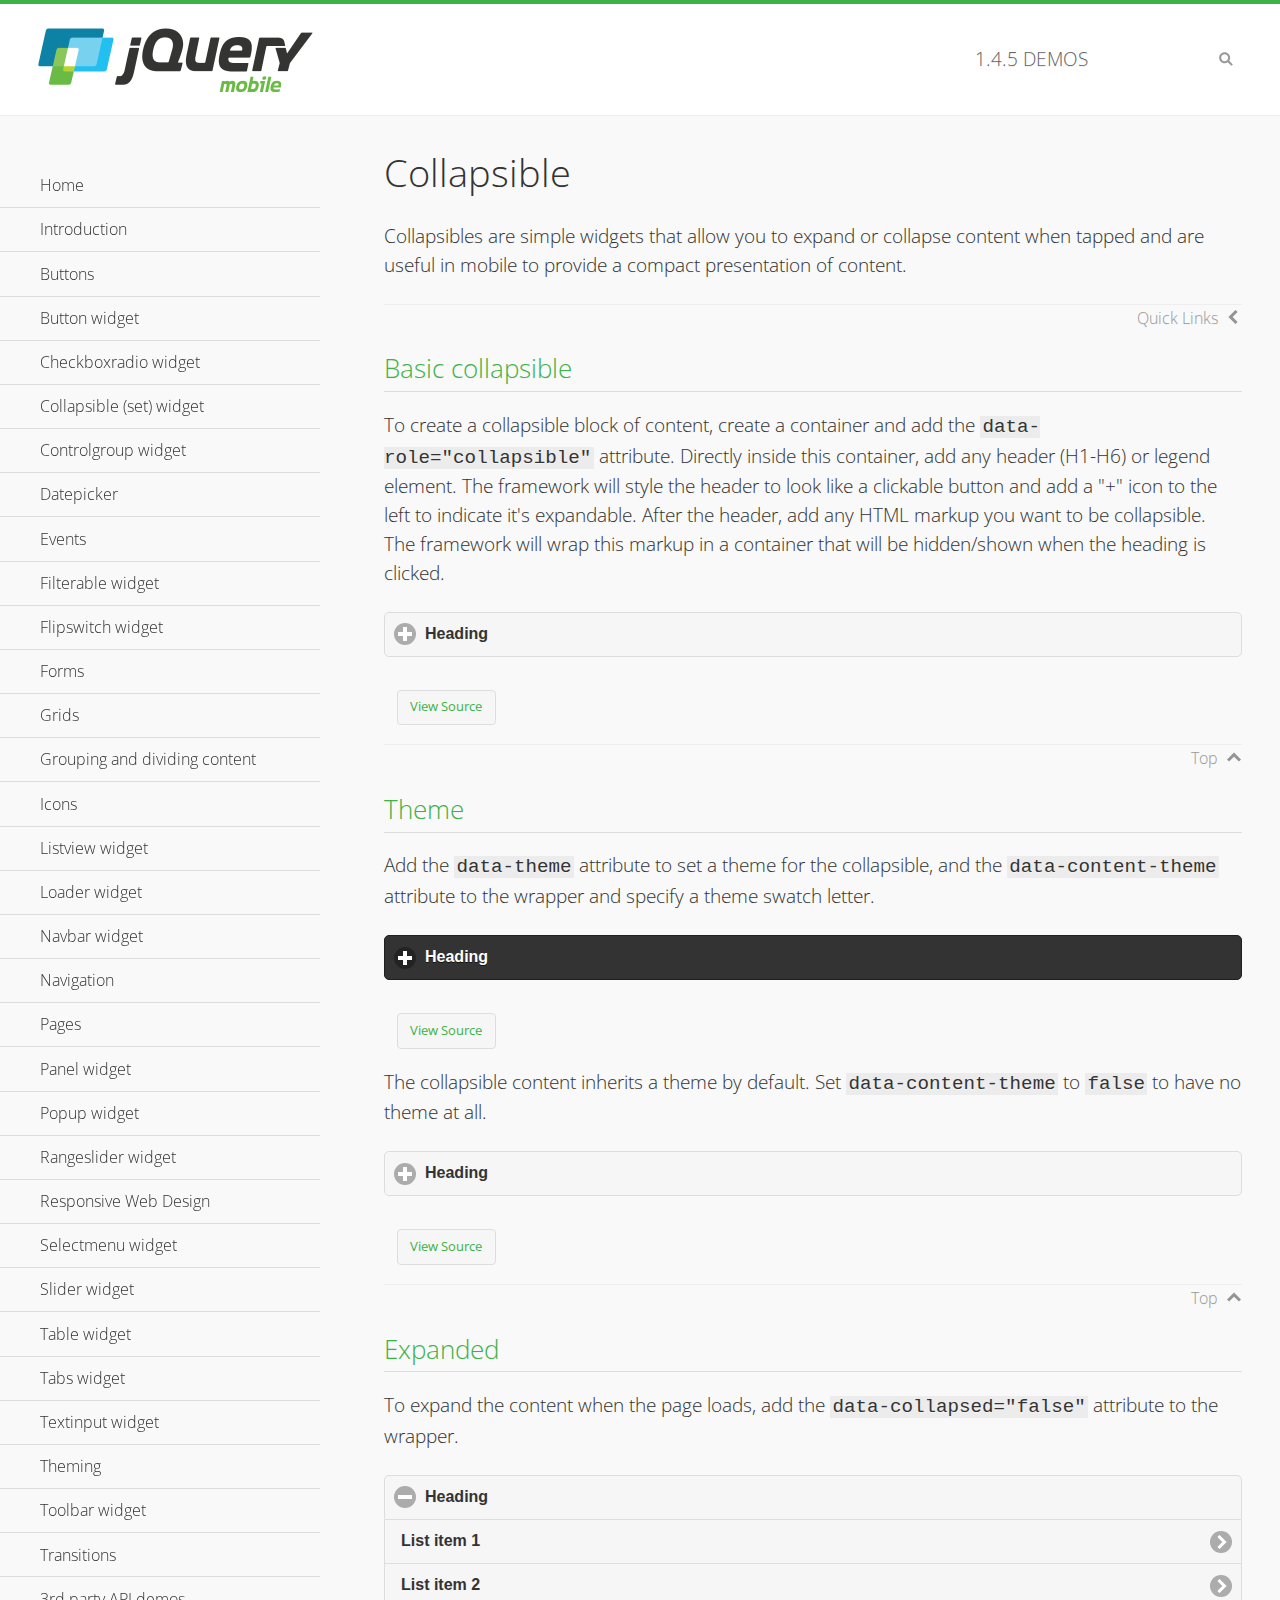
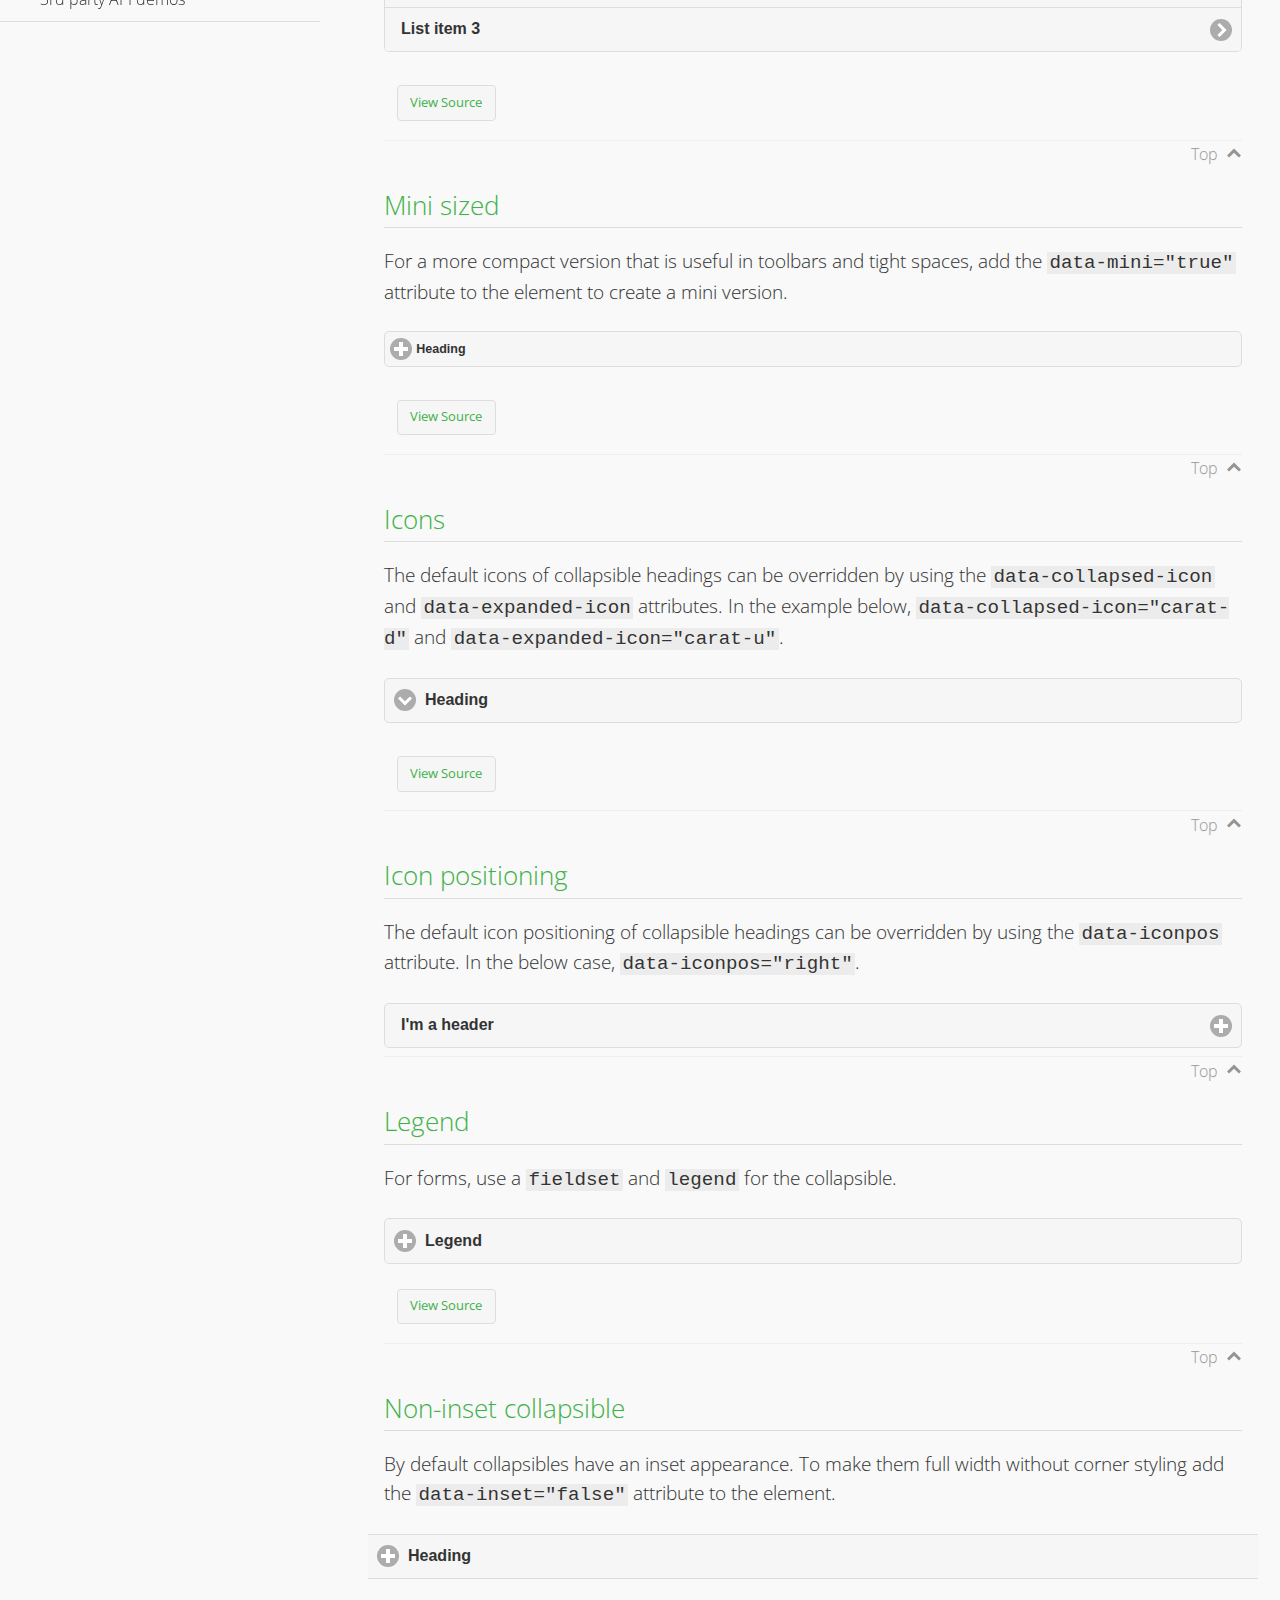
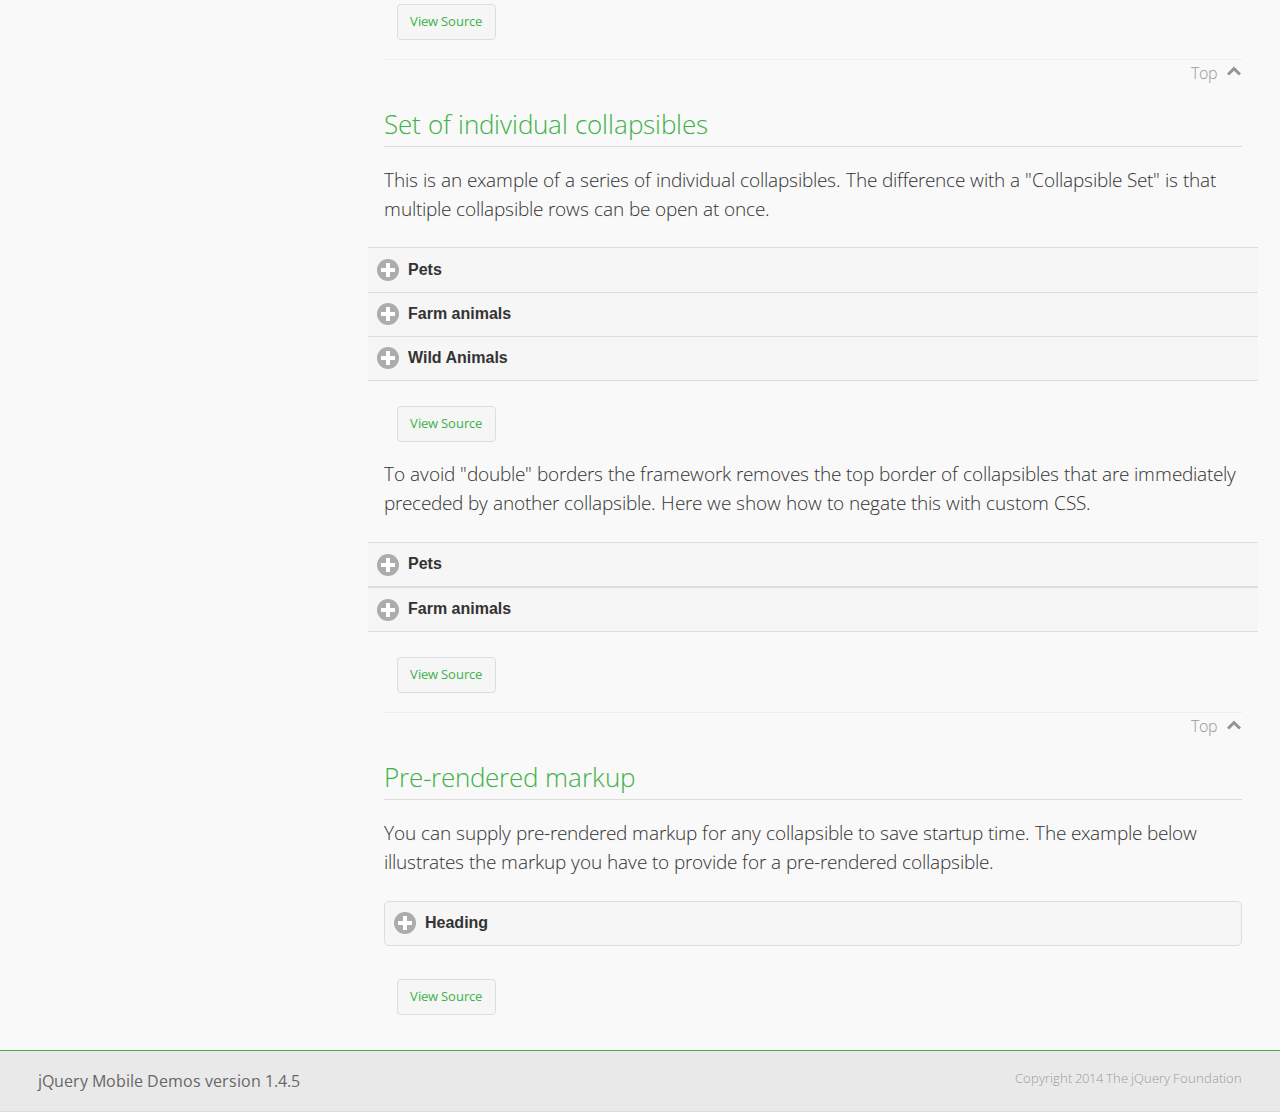
<file: jquery.mobile/demos/collapsible/index.html>
<!DOCTYPE html>
<html>
<head>
	<meta charset="utf-8">
	<meta name="viewport" content="width=device-width, initial-scale=1">
	<title>Collapsible - jQuery Mobile Demos</title>
    <link rel="stylesheet" href="../css/themes/default/jquery.mobile-1.4.5.min.css">
    <link rel="stylesheet" href="../_assets/css/jqm-demos.css">
    <link rel="shortcut icon" href="../favicon.ico">
    <link rel="stylesheet" href="http://fonts.googleapis.com/css?family=Open+Sans:300,400,700">
    <script src="../js/jquery.js"></script>
    <script src="../_assets/js/index.js"></script>
    <script src="../js/jquery.mobile-1.4.5.min.js"></script>
    <style id="negateDoubleBorder">
        #demo-borders .ui-collapsible-heading .ui-btn { border-top-width: 1px !important; }
    </style>
</head>
<body>
<div data-role="page" class="jqm-demos" data-quicklinks="true">

    <div data-role="header" class="jqm-header">
		<h2><a href="../" title="jQuery Mobile Demos home"><img src="../_assets/img/jquery-logo.png" alt="jQuery Mobile"></a></h2>
		<p><span class="jqm-version"></span> Demos</p>
        <a href="#" class="jqm-navmenu-link ui-btn ui-btn-icon-notext ui-corner-all ui-icon-bars ui-nodisc-icon ui-alt-icon ui-btn-left">Menu</a>
        <a href="#" class="jqm-search-link ui-btn ui-btn-icon-notext ui-corner-all ui-icon-search ui-nodisc-icon ui-alt-icon ui-btn-right">Search</a>
    </div><!-- /header -->

    <div role="main" class="ui-content jqm-content">

        <h1>Collapsible</h1>

        <p>Collapsibles are simple widgets that allow you to expand or collapse content when tapped and are useful in mobile to provide a compact presentation of content.</p>

        <h2>Basic collapsible</h2>

        <p>To create a collapsible block of content, create a container and add the <code> data-role="collapsible"</code> attribute. Directly inside this container, add any header (H1-H6) or legend element. The framework will style the header to look like a clickable button and add a "+" icon to the left to indicate it's expandable. After the header, add any HTML markup you want to be collapsible. The framework will wrap this markup in a container that will be hidden/shown when the heading is clicked.</p>

        <div data-demo-html="true">
            <div data-role="collapsible">
                <h4>Heading</h4>
                <p>I'm the collapsible content. By default I'm closed, but you can click the header to open me.</p>
            </div>
        </div><!--/demo-html -->

        <h2>Theme</h2>

        <p>Add the <code>data-theme</code> attribute to set a theme for the collapsible, and the <code>data-content-theme</code> attribute to the wrapper and specify a theme swatch letter.</p>

        <div data-demo-html="true">
            <div data-role="collapsible" data-theme="b" data-content-theme="b">
                <h4>Heading</h4>
                <p>I'm the collapsible content with a themed content block set to "b".</p>
            </div>
        </div><!--/demo-html -->

        <p>The collapsible content inherits a theme by default. Set <code>data-content-theme</code> to <code>false</code> to have no theme at all.</p>

        <div data-demo-html="true">
            <div data-role="collapsible" data-content-theme="false">
                <h4>Heading</h4>
                <p>I'm the collapsible content without a theme.</p>
            </div>
        </div><!--/demo-html -->

        <h2>Expanded</h2>

        <p>To expand the content when the page loads, add the <code>data-collapsed="false"</code> attribute to the wrapper.</p>

        <div data-demo-html="true">
            <div data-role="collapsible" data-collapsed="false">
                <h4>Heading</h4>
                <ul data-role="listview">
                    <li><a href="#">List item 1</a></li>
                    <li><a href="#">List item 2</a></li>
                    <li><a href="#">List item 3</a></li>
                </ul>
            </div>
        </div><!--/demo-html -->

        <h2>Mini sized</h2>

        <p>For a more compact version that is useful in toolbars and tight spaces, add the <code>data-mini="true"</code> attribute to the element to create a mini version. </p>

        <div data-demo-html="true">
            <div data-role="collapsible" data-mini="true">
                <h4>Heading</h4>
                <ul data-role="listview">
                    <li><a href="#">List item 1</a></li>
                    <li><a href="#">List item 2</a></li>
                    <li><a href="#">List item 3</a></li>
                </ul>
            </div>
        </div><!--/demo-html -->

            <h2>Icons</h2>

            <p>The default icons of collapsible headings can be overridden by using the <code>data-collapsed-icon</code> and <code>data-expanded-icon</code> attributes. In the example below, <code>data-collapsed-icon="carat-d"</code> and <code>data-expanded-icon="carat-u"</code>.</p>

            <div data-demo-html="true">
                <div data-role="collapsible" data-collapsed-icon="carat-d" data-expanded-icon="carat-u">
                    <h4>Heading</h4>
                    <ul data-role="listview" data-inset="false">
                        <li>Read-only list item 1</li>
                        <li>Read-only list item 2</li>
                        <li>Read-only list item 3</li>
                    </ul>
                </div>
            </div><!--/demo-html -->

            <h2>Icon positioning</h2>

            <p>The default icon positioning of collapsible headings can be overridden by using the <code>data-iconpos</code> attribute. In the below case, <code>data-iconpos="right"</code>.</p>

            <div data-role="collapsible" data-iconpos="right">
                <h3>I'm a header</h3>
                <p><code>data-iconpos="right"</code></p>
            </div>

        <h2>Legend</h2>

        <p>For forms, use a <code>fieldset</code> and <code>legend</code> for the collapsible.</p>
        <div data-demo-html="true">
            <form>
                <fieldset data-role="collapsible">
                    <legend>Legend</legend>

                    <label for="textinput-f">Text Input:</label>
                    <input type="text" name="textinput-f" id="textinput-f" placeholder="Text input" value="">

                    <div data-role="controlgroup">
                        <input type="checkbox" name="checkbox-1-a" id="checkbox-1-a">
                        <label for="checkbox-1-a">One</label>
                        <input type="checkbox" name="checkbox-2-a" id="checkbox-2-a">
                        <label for="checkbox-2-a">Two</label>
                        <input type="checkbox" name="checkbox-3-a" id="checkbox-3-a">
                        <label for="checkbox-3-a">Three</label>
                    </div>
                </fieldset>
            </form>
        </div><!--/demo-html -->

        <h2>Non-inset collapsible</h2>

        <p>By default collapsibles have an inset appearance. To make them full width without corner styling add the <code>data-inset="false"</code> attribute to the element.</p>

        <div data-demo-html="true">
            <div data-role="collapsible" data-inset="false">
                <h4>Heading</h4>
                <p>I'm the collapsible content. By default I'm closed, but you can click the header to open me.</p>
            </div>
        </div><!--/demo-html -->

        <h2>Set of individual collapsibles</h2>

        <p>This is an example of a series of individual collapsibles. The difference with a "Collapsible Set" is that multiple collapsible rows can be open at once.</p>

        <div data-demo-html="true">
            <div data-role="collapsible" data-inset="false">
                <h3>Pets</h3>
                <ul data-role="listview">
                    <li><a href="#">Canary</a></li>
                    <li><a href="#">Cat</a></li>
                    <li><a href="#">Dog</a></li>
                    <li><a href="#">Gerbil</a></li>
                    <li><a href="#">Iguana</a></li>
                    <li><a href="#">Mouse</a></li>
                </ul>
            </div><!-- /collapsible -->
            <div data-role="collapsible" data-inset="false">
                <h3>Farm animals</h3>
                <ul data-role="listview">
                    <li><a href="#">Chicken</a></li>
                    <li><a href="#">Cow</a></li>
                    <li><a href="#">Duck</a></li>
                    <li><a href="#">Horse</a></li>
                    <li><a href="#">Pig</a></li>
                    <li><a href="#">Sheep</a></li>
                </ul>
            </div><!-- /collapsible -->
            <div data-role="collapsible" data-inset="false">
                <h3>Wild Animals</h3>
                <ul data-role="listview">
                    <li><a href="#">Aardvark</a></li>
                    <li><a href="#">Alligator</a></li>
                    <li><a href="#">Ant</a></li>
                    <li><a href="#">Bear</a></li>
                    <li><a href="#">Beaver</a></li>
                    <li><a href="#">Cougar</a></li>
                    <li><a href="#">Dingo</a></li>
                </ul>
            </div><!-- /collapsible -->
        </div><!--/demo-html -->

        <p>To avoid "double" borders the framework removes the top border of collapsibles that are immediately preceded by another collapsible. Here we show how to negate this with custom CSS.</p>

        <div data-demo-html="true" data-demo-css="#negateDoubleBorder">
            <div id="demo-borders">
                <div data-role="collapsible" data-inset="false">
                    <h3>Pets</h3>
                    <ul data-role="listview">
                        <li><a href="#">Canary</a></li>
                        <li><a href="#">Cat</a></li>
                        <li><a href="#">Dog</a></li>
                        <li><a href="#">Gerbil</a></li>
                        <li><a href="#">Iguana</a></li>
                        <li><a href="#">Mouse</a></li>
                    </ul>
                </div><!-- /collapsible -->
                <div data-role="collapsible" data-inset="false">
                    <h3>Farm animals</h3>
                    <ul data-role="listview">
                        <li><a href="#">Chicken</a></li>
                        <li><a href="#">Cow</a></li>
                        <li><a href="#">Duck</a></li>
                        <li><a href="#">Horse</a></li>
                        <li><a href="#">Pig</a></li>
                        <li><a href="#">Sheep</a></li>
                    </ul>
                </div><!-- /collapsible -->
            </div>
        </div><!--/demo-html -->

			<h2>Pre-rendered markup</h2>
			<p>You can supply pre-rendered markup for any collapsible to save startup time. The example below illustrates the markup you have to provide for a pre-rendered collapsible.</p>
				<div data-demo-html="true">
					<div data-role="collapsible" data-enhanced="true" class="ui-collapsible ui-collapsible-inset ui-corner-all ui-collapsible-collapsed">
						<h4 class="ui-collapsible-heading ui-collapsible-heading-collapsed">
							<a href="#" class="ui-collapsible-heading-toggle ui-btn ui-btn-icon-left ui-icon-plus">
							Heading
							<div class="ui-collapsible-heading-status"> click to expand contents</div>
							</a>
						</h4>
						<div class="ui-collapsible-content ui-collapsible-content-collapsed" aria-hidden="true">
						<p>I'm the collapsible content. By default I'm closed, but you can click the header to open me.</p>
						</div>
					</div>
				</div>

	</div><!-- /content -->
	    <div data-role="panel" class="jqm-navmenu-panel" data-position="left" data-display="overlay" data-theme="a">
	    	<ul class="jqm-list ui-alt-icon ui-nodisc-icon">
<li data-filtertext="demos homepage" data-icon="home"><a href=".././">Home</a></li>
<li data-filtertext="introduction overview getting started"><a href="../intro/" data-ajax="false">Introduction</a></li>
<li data-filtertext="buttons button markup buttonmarkup method anchor link button element"><a href="../button-markup/" data-ajax="false">Buttons</a></li>
<li data-filtertext="form button widget input button submit reset"><a href="../button/" data-ajax="false">Button widget</a></li>
<li data-role="collapsible" data-enhanced="true" data-collapsed-icon="carat-d" data-expanded-icon="carat-u" data-iconpos="right" data-inset="false" class="ui-collapsible ui-collapsible-themed-content ui-collapsible-collapsed">
	<h3 class="ui-collapsible-heading ui-collapsible-heading-collapsed">
		<a href="#" class="ui-collapsible-heading-toggle ui-btn ui-btn-icon-right ui-btn-inherit ui-icon-carat-d">
		    Checkboxradio widget<span class="ui-collapsible-heading-status"> click to expand contents</span>
		</a>
	</h3>
	<div class="ui-collapsible-content ui-body-inherit ui-collapsible-content-collapsed" aria-hidden="true">
		<ul>
			<li data-filtertext="form checkboxradio widget checkbox input checkboxes controlgroups"><a href="../checkboxradio-checkbox/" data-ajax="false">Checkboxes</a></li>
			<li data-filtertext="form checkboxradio widget radio input radio buttons controlgroups"><a href="../checkboxradio-radio/" data-ajax="false">Radio buttons</a></li>
		</ul>
	</div>
</li>
<li data-role="collapsible" data-enhanced="true" data-collapsed-icon="carat-d" data-expanded-icon="carat-u" data-iconpos="right" data-inset="false" class="ui-collapsible ui-collapsible-themed-content ui-collapsible-collapsed">
	<h3 class="ui-collapsible-heading ui-collapsible-heading-collapsed">
		<a href="#" class="ui-collapsible-heading-toggle ui-btn ui-btn-icon-right ui-btn-inherit ui-icon-carat-d">
			Collapsible (set) widget<span class="ui-collapsible-heading-status"> click to expand contents</span>
		</a>
	</h3>
	<div class="ui-collapsible-content ui-body-inherit ui-collapsible-content-collapsed" aria-hidden="true">
		<ul>
			<li data-filtertext="collapsibles content formatting"><a href="../collapsible/" data-ajax="false">Collapsible</a></li>
			<li data-filtertext="dynamic collapsible set accordion append expand"><a href="../collapsible-dynamic/" data-ajax="false">Dynamic collapsibles</a></li>
			<li data-filtertext="accordions collapsible set widget content formatting grouped collapsibles"><a href="../collapsibleset/" data-ajax="false">Collapsible set</a></li>
		</ul>
	</div>
</li>
<li data-role="collapsible" data-enhanced="true" data-collapsed-icon="carat-d" data-expanded-icon="carat-u" data-iconpos="right" data-inset="false" class="ui-collapsible ui-collapsible-themed-content ui-collapsible-collapsed">
	<h3 class="ui-collapsible-heading ui-collapsible-heading-collapsed">
		<a href="#" class="ui-collapsible-heading-toggle ui-btn ui-btn-icon-right ui-btn-inherit ui-icon-carat-d">
			Controlgroup widget<span class="ui-collapsible-heading-status"> click to expand contents</span>
		</a>
	</h3>
	<div class="ui-collapsible-content ui-body-inherit ui-collapsible-content-collapsed" aria-hidden="true">
		<ul>
			<li data-filtertext="controlgroups selectmenu checkboxradio input grouped buttons horizontal vertical"><a href="../controlgroup/" data-ajax="false">Controlgroup</a></li>
			<li data-filtertext="dynamic controlgroup dynamically add buttons"><a href="../controlgroup-dynamic/" data-ajax="false">Dynamic controlgroups</a></li>
		</ul>
	</div>
</li>
<li data-filtertext="form datepicker widget date input"><a href="../datepicker/" data-ajax="false">Datepicker</a></li>
<li data-role="collapsible" data-enhanced="true" data-collapsed-icon="carat-d" data-expanded-icon="carat-u" data-iconpos="right" data-inset="false" class="ui-collapsible ui-collapsible-themed-content ui-collapsible-collapsed">
	<h3 class="ui-collapsible-heading ui-collapsible-heading-collapsed">
		<a href="#" class="ui-collapsible-heading-toggle ui-btn ui-btn-icon-right ui-btn-inherit ui-icon-carat-d">
			Events<span class="ui-collapsible-heading-status"> click to expand contents</span>
		</a>
	</h3>
	<div class="ui-collapsible-content ui-body-inherit ui-collapsible-content-collapsed" aria-hidden="true">
		<ul>
			<li data-filtertext="swipe to delete list items listviews swipe events"><a href="../swipe-list/" data-ajax="false">Swipe list items</a></li>
			<li data-filtertext="swipe to navigate swipe page navigation swipe events"><a href="../swipe-page/" data-ajax="false">Swipe page navigation</a></li>
		</ul>
	</div>
</li>
<li data-filtertext="filterable filter elements sorting searching listview table"><a href="../filterable/" data-ajax="false">Filterable widget</a></li>
<li data-filtertext="form flipswitch widget flip toggle switch binary select checkbox input"><a href="../flipswitch/" data-ajax="false">Flipswitch widget</a></li>
<li data-role="collapsible" data-enhanced="true" data-collapsed-icon="carat-d" data-expanded-icon="carat-u" data-iconpos="right" data-inset="false" class="ui-collapsible ui-collapsible-themed-content ui-collapsible-collapsed">
	<h3 class="ui-collapsible-heading ui-collapsible-heading-collapsed">
		<a href="#" class="ui-collapsible-heading-toggle ui-btn ui-btn-icon-right ui-btn-inherit ui-icon-carat-d">
			Forms<span class="ui-collapsible-heading-status"> click to expand contents</span>
		</a>
	</h3>
	<div class="ui-collapsible-content ui-body-inherit ui-collapsible-content-collapsed" aria-hidden="true">
		<ul>
			<li data-filtertext="forms text checkbox radio range button submit reset inputs selects textarea slider flipswitch label form elements"><a href="../forms/" data-ajax="false">Forms</a></li>
			<li data-filtertext="form hide labels hidden accessible ui-hidden-accessible forms"><a href="../forms-label-hidden-accessible/" data-ajax="false">Hide labels</a></li>
			<li data-filtertext="form field containers fieldcontain ui-field-contain forms"><a href="../forms-field-contain/" data-ajax="false">Field containers</a></li>
			<li data-filtertext="forms disabled form elements"><a href="../forms-disabled/" data-ajax="false">Forms disabled</a></li>
			<li data-filtertext="forms gallery examples overview forms text checkbox radio range button submit reset inputs selects textarea slider flipswitch label form elements"><a href="../forms-gallery/" data-ajax="false">Forms gallery</a></li>
		</ul>
	</div>
</li>
<li data-role="collapsible" data-enhanced="true" data-collapsed-icon="carat-d" data-expanded-icon="carat-u" data-iconpos="right" data-inset="false" class="ui-collapsible ui-collapsible-themed-content ui-collapsible-collapsed">
	<h3 class="ui-collapsible-heading ui-collapsible-heading-collapsed">
		<a href="#" class="ui-collapsible-heading-toggle ui-btn ui-btn-icon-right ui-btn-inherit ui-icon-carat-d">
			Grids<span class="ui-collapsible-heading-status"> click to expand contents</span>
		</a>
	</h3>
	<div class="ui-collapsible-content ui-body-inherit ui-collapsible-content-collapsed" aria-hidden="true">
		<ul>
			<li data-filtertext="grids columns blocks content formatting rwd responsive css framework"><a href="../grids/" data-ajax="false">Grids</a></li>
			<li data-filtertext="buttons in grids css framework"><a href="../grids-buttons/" data-ajax="false">Buttons in grids</a></li>
			<li data-filtertext="custom responsive grids rwd css framework"><a href="../grids-custom-responsive/" data-ajax="false">Custom responsive grids</a></li>
		</ul>
	</div>
</li>
<li data-filtertext="blocks content formatting sections heading"><a href="../body-bar-classes/" data-ajax="false">Grouping and dividing content</a></li>
<li data-role="collapsible" data-enhanced="true" data-collapsed-icon="carat-d" data-expanded-icon="carat-u" data-iconpos="right" data-inset="false" class="ui-collapsible ui-collapsible-themed-content ui-collapsible-collapsed">
	<h3 class="ui-collapsible-heading ui-collapsible-heading-collapsed">
		<a href="#" class="ui-collapsible-heading-toggle ui-btn ui-btn-icon-right ui-btn-inherit ui-icon-carat-d">
			Icons<span class="ui-collapsible-heading-status"> click to expand contents</span>
		</a>
	</h3>
	<div class="ui-collapsible-content ui-body-inherit ui-collapsible-content-collapsed" aria-hidden="true">
		<ul>
			<li data-filtertext="button icons svg disc alt custom icon position"><a href="../icons/" data-ajax="false">Icons</a></li>
			<li data-filtertext=""><a href="../icons-grunticon/" data-ajax="false">Grunticon loader</a></li>
		</ul>
	</div>
</li>
<li data-role="collapsible" data-enhanced="true" data-collapsed-icon="carat-d" data-expanded-icon="carat-u" data-iconpos="right" data-inset="false" class="ui-collapsible ui-collapsible-themed-content ui-collapsible-collapsed">
	<h3 class="ui-collapsible-heading ui-collapsible-heading-collapsed">
		<a href="#" class="ui-collapsible-heading-toggle ui-btn ui-btn-icon-right ui-btn-inherit ui-icon-carat-d">
			Listview widget<span class="ui-collapsible-heading-status"> click to expand contents</span>
		</a>
	</h3>
	<div class="ui-collapsible-content ui-body-inherit ui-collapsible-content-collapsed" aria-hidden="true">
		<ul>
			<li data-filtertext="listview widget thumbnails icons nested split button collapsible ul ol"><a href="../listview/" data-ajax="false">Listview</a></li>
			<li data-filtertext="autocomplete filterable reveal listview filtertextbeforefilter placeholder"><a href="../listview-autocomplete/" data-ajax="false">Listview autocomplete</a></li>
			<li data-filtertext="autocomplete filterable reveal listview remote data filtertextbeforefilter placeholder"><a href="../listview-autocomplete-remote/" data-ajax="false">Listview autocomplete remote data</a></li>
			<li data-filtertext="autodividers anchor jump scroll linkbars listview lists ul ol"><a href="../listview-autodividers-linkbar/" data-ajax="false">Listview autodividers linkbar</a></li>
			<li data-filtertext="listview autodividers selector autodividersselector lists ul ol"><a href="../listview-autodividers-selector/" data-ajax="false">Listview autodividers selector</a></li>
			<li data-filtertext="listview nested list items"><a href="../listview-nested-lists/" data-ajax="false">Nested Listviews</a></li>
			<li data-filtertext="listview collapsible list items flat"><a href="../listview-collapsible-item-flat/" data-ajax="false">Listview collapsible list items (flat)</a></li>
			<li data-filtertext="listview collapsible list indented"><a href="../listview-collapsible-item-indented/" data-ajax="false">Listview collapsible list items (indented)</a></li>
			<li data-filtertext="grid listview responsive grids responsive listviews lists ul"><a href="../listview-grid/" data-ajax="false">Listview responsive grid</a></li>
		</ul>
	</div>
</li>
<li data-filtertext="loader widget page loading navigation overlay spinner"><a href="../loader/" data-ajax="false">Loader widget</a></li>
<li data-filtertext="navbar widget navmenu toolbars header footer"><a href="../navbar/" data-ajax="false">Navbar widget</a></li>
<li data-role="collapsible" data-enhanced="true" data-collapsed-icon="carat-d" data-expanded-icon="carat-u" data-iconpos="right" data-inset="false" class="ui-collapsible ui-collapsible-themed-content ui-collapsible-collapsed">
	<h3 class="ui-collapsible-heading ui-collapsible-heading-collapsed">
		<a href="#" class="ui-collapsible-heading-toggle ui-btn ui-btn-icon-right ui-btn-inherit ui-icon-carat-d">
			Navigation<span class="ui-collapsible-heading-status"> click to expand contents</span>
		</a>
	</h3>
	<div class="ui-collapsible-content ui-body-inherit ui-collapsible-content-collapsed" aria-hidden="true">
		<ul>
			<li data-filtertext="ajax navigation navigate widget history event method"><a href="../navigation/" data-ajax="false">Navigation</a></li>
			<li data-filtertext="linking pages page links navigation ajax prefetch cache"><a href="../navigation-linking-pages/" data-ajax="false">Linking pages</a></li>
			<!-- <li data-filtertext="php redirect server redirection server-side navigation"><a href="../navigation-php-redirect/" data-ajax="false">PHP redirect demo</a></li>-->
			<li data-filtertext="navigation redirection hash query"><a href="../navigation-hash-processing/" data-ajax="false">Hash processing demo</a></li>
			<li data-filtertext="navigation redirection hash query"><a href="../page-events/" data-ajax="false">Page Navigation Events</a></li>
		</ul>
	</div>
</li>
<li data-role="collapsible" data-enhanced="true" data-collapsed-icon="carat-d" data-expanded-icon="carat-u" data-iconpos="right" data-inset="false" class="ui-collapsible ui-collapsible-themed-content ui-collapsible-collapsed">
	<h3 class="ui-collapsible-heading ui-collapsible-heading-collapsed">
		<a href="#" class="ui-collapsible-heading-toggle ui-btn ui-btn-icon-right ui-btn-inherit ui-icon-carat-d">
			Pages<span class="ui-collapsible-heading-status"> click to expand contents</span>
		</a>
	</h3>
	<div class="ui-collapsible-content ui-body-inherit ui-collapsible-content-collapsed" aria-hidden="true">
		<ul>
			<li data-filtertext="pages page widget ajax navigation"><a href="../pages/" data-ajax="false">Pages</a></li>
			<li data-filtertext="single page"><a href="../pages-single-page/" data-ajax="false">Single page</a></li>
			<li data-filtertext="multipage multi-page page"><a href="../pages-multi-page/" data-ajax="false">Multi-page template</a></li>
			<li data-filtertext="dialog page widget modal popup"><a href="../pages-dialog/" data-ajax="false">Dialog page</a></li>
		</ul>
	</div>
</li>
<li data-role="collapsible" data-enhanced="true" data-collapsed-icon="carat-d" data-expanded-icon="carat-u" data-iconpos="right" data-inset="false" class="ui-collapsible ui-collapsible-themed-content ui-collapsible-collapsed">
	<h3 class="ui-collapsible-heading ui-collapsible-heading-collapsed">
		<a href="#" class="ui-collapsible-heading-toggle ui-btn ui-btn-icon-right ui-btn-inherit ui-icon-carat-d">
			Panel widget<span class="ui-collapsible-heading-status"> click to expand contents</span>
		</a>
	</h3>
	<div class="ui-collapsible-content ui-body-inherit ui-collapsible-content-collapsed" aria-hidden="true">
		<ul>
			<li data-filtertext="panel widget sliding panels reveal push overlay responsive"><a href="../panel/" data-ajax="false">Panel</a></li>
			<li data-filtertext=""><a href="../panel-external/" data-ajax="false">External panels</a></li>
			<li data-filtertext="panel "><a href="../panel-fixed/" data-ajax="false">Fixed panels</a></li>
			<li data-filtertext="panel slide panels sliding panels shadow rwd responsive breakpoint"><a href="../panel-responsive/" data-ajax="false">Panels responsive</a></li>
			<li data-filtertext="panel custom style custom panel width reveal shadow listview panel styling page background wrapper"><a href="../panel-styling/" data-ajax="false">Custom panel style</a></li>
			<li data-filtertext="panel open on swipe"><a href="../panel-swipe-open/" data-ajax="false">Panel open on swipe</a></li>
			<li data-filtertext="panels outside page internal external toolbars"><a href="../panel-external-internal/" data-ajax="false">Panel external and internal</a></li>
		</ul>
	</div>
</li>
<li data-role="collapsible" data-enhanced="true" data-collapsed-icon="carat-d" data-expanded-icon="carat-u" data-iconpos="right" data-inset="false" class="ui-collapsible ui-collapsible-themed-content ui-collapsible-collapsed">
	<h3 class="ui-collapsible-heading ui-collapsible-heading-collapsed">
		<a href="#" class="ui-collapsible-heading-toggle ui-btn ui-btn-icon-right ui-btn-inherit ui-icon-carat-d">
			Popup widget<span class="ui-collapsible-heading-status"> click to expand contents</span>
		</a>
	</h3>
	<div class="ui-collapsible-content ui-body-inherit ui-collapsible-content-collapsed" aria-hidden="true">
		<ul>
			<li data-filtertext="popup widget popups dialog modal transition tooltip lightbox form overlay screen flip pop fade transition"><a href="../popup/" data-ajax="false">Popup</a></li>
			<li data-filtertext="popup alignment position"><a href="../popup-alignment/" data-ajax="false">Popup alignment</a></li>
			<li data-filtertext="popup arrow size popups popover"><a href="../popup-arrow-size/" data-ajax="false">Popup arrow size</a></li>
			<li data-filtertext="dynamic popups popup images lightbox"><a href="../popup-dynamic/" data-ajax="false">Dynamic popups</a></li>
			<li data-filtertext="popups with iframes scaling"><a href="../popup-iframe/" data-ajax="false">Popups with iframes</a></li>
			<li data-filtertext="popup image scaling"><a href="../popup-image-scaling/" data-ajax="false">Popup image scaling</a></li>
			<li data-filtertext="external popup outside multi-page"><a href="../popup-outside-multipage/" data-ajax="false">Popup outside multi-page</a></li>
		</ul>
	</div>
</li>
<li data-filtertext="form rangeslider widget dual sliders dual handle sliders range input"><a href="../rangeslider/" data-ajax="false">Rangeslider widget</a></li>
<li data-filtertext="responsive web design rwd adaptive progressive enhancement PE accessible mobile breakpoints media query media queries"><a href="../rwd/" data-ajax="false">Responsive Web Design</a></li>
<li data-role="collapsible" data-enhanced="true" data-collapsed-icon="carat-d" data-expanded-icon="carat-u" data-iconpos="right" data-inset="false" class="ui-collapsible ui-collapsible-themed-content ui-collapsible-collapsed">
	<h3 class="ui-collapsible-heading ui-collapsible-heading-collapsed">
		<a href="#" class="ui-collapsible-heading-toggle ui-btn ui-btn-icon-right ui-btn-inherit ui-icon-carat-d">
			Selectmenu widget<span class="ui-collapsible-heading-status"> click to expand contents</span>
		</a>
	</h3>
	<div class="ui-collapsible-content ui-body-inherit ui-collapsible-content-collapsed" aria-hidden="true">
		<ul>
			<li data-filtertext="form selectmenu widget select input custom select menu selects"><a href="../selectmenu/" data-ajax="false">Selectmenu</a></li>
			<li data-filtertext="form custom select menu selectmenu widget custom menu option optgroup multiple selects"><a href="../selectmenu-custom/" data-ajax="false">Custom select menu</a></li>
			<li data-filtertext="filterable select filter popup dialog"><a href="../selectmenu-custom-filter/" data-ajax="false">Custom select menu with filter</a></li>
		</ul>
	</div>
</li>
<li data-role="collapsible" data-enhanced="true" data-collapsed-icon="carat-d" data-expanded-icon="carat-u" data-iconpos="right" data-inset="false" class="ui-collapsible ui-collapsible-themed-content ui-collapsible-collapsed">
	<h3 class="ui-collapsible-heading ui-collapsible-heading-collapsed">
		<a href="#" class="ui-collapsible-heading-toggle ui-btn ui-btn-icon-right ui-btn-inherit ui-icon-carat-d">
			Slider widget<span class="ui-collapsible-heading-status"> click to expand contents</span>
		</a>
	</h3>
	<div class="ui-collapsible-content ui-body-inherit ui-collapsible-content-collapsed" aria-hidden="true">
		<ul>
			<li data-filtertext="form slider widget range input single sliders"><a href="../slider/" data-ajax="false">Slider</a></li>
			<li data-filtertext="form slider widget flipswitch slider binary select flip toggle switch"><a href="../slider-flipswitch/" data-ajax="false">Slider flip toggle switch</a></li>
			<li data-filtertext="form slider tooltip handle value input range sliders"><a href="../slider-tooltip/" data-ajax="false">Slider tooltip</a></li>
		</ul>
	</div>
</li>
<li data-role="collapsible" data-enhanced="true" data-collapsed-icon="carat-d" data-expanded-icon="carat-u" data-iconpos="right" data-inset="false" class="ui-collapsible ui-collapsible-themed-content ui-collapsible-collapsed">
	<h3 class="ui-collapsible-heading ui-collapsible-heading-collapsed">
		<a href="#" class="ui-collapsible-heading-toggle ui-btn ui-btn-icon-right ui-btn-inherit ui-icon-carat-d">
			Table widget<span class="ui-collapsible-heading-status"> click to expand contents</span>
		</a>
	</h3>
	<div class="ui-collapsible-content ui-body-inherit ui-collapsible-content-collapsed" aria-hidden="true">
		<ul>
			<li data-filtertext="table widget reflow column toggle th td responsive tables rwd hide show tabular"><a href="../table-column-toggle/" data-ajax="false">Table Column Toggle</a></li>
			<li data-filtertext="table column toggle phone comparison demo"><a href="../table-column-toggle-example/" data-ajax="false">Table Column Toggle demo</a></li>
			<li data-filtertext="responsive tables table column toggle heading groups rwd breakpoint"><a href="../table-column-toggle-heading-groups/" data-ajax="false">Table Column Toggle heading groups</a></li>
			<li data-filtertext="responsive tables table column toggle hide rwd breakpoint customization options"><a href="../table-column-toggle-options/" data-ajax="false">Table Column Toggle options</a></li>
			<li data-filtertext="table reflow th td responsive rwd columns tabular"><a href="../table-reflow/" data-ajax="false">Table Reflow</a></li>
			<li data-filtertext="responsive tables table reflow heading groups rwd breakpoint"><a href="../table-reflow-heading-groups/" data-ajax="false">Table Reflow heading groups</a></li>
			<li data-filtertext="responsive tables table reflow stripes strokes table style"><a href="../table-reflow-stripes-strokes/" data-ajax="false">Table Reflow stripes and strokes</a></li>
			<li data-filtertext="responsive tables table reflow stack custom styles"><a href="../table-reflow-styling/" data-ajax="false">Table Reflow custom styles</a></li>
		</ul>
	</div>
</li>
<li data-filtertext="ui tabs widget"><a href="../tabs/" data-ajax="false">Tabs widget</a></li>
<li data-filtertext="form textinput widget text input textarea number date time tel email file color password"><a href="../textinput/" data-ajax="false">Textinput widget</a></li>
<li data-role="collapsible" data-enhanced="true" data-collapsed-icon="carat-d" data-expanded-icon="carat-u" data-iconpos="right" data-inset="false" class="ui-collapsible ui-collapsible-themed-content ui-collapsible-collapsed">
	<h3 class="ui-collapsible-heading ui-collapsible-heading-collapsed">
		<a href="#" class="ui-collapsible-heading-toggle ui-btn ui-btn-icon-right ui-btn-inherit ui-icon-carat-d">
			Theming<span class="ui-collapsible-heading-status"> click to expand contents</span>
		</a>
	</h3>
	<div class="ui-collapsible-content ui-body-inherit ui-collapsible-content-collapsed" aria-hidden="true">
		<ul>
			<li data-filtertext="default theme swatches theming style css"><a href="../theme-default/" data-ajax="false">Default theme</a></li>
			<li data-filtertext="classic theme old theme swatches theming style css"><a href="../theme-classic/" data-ajax="false">Classic theme</a></li>
		</ul>
	</div>
</li>
<li data-role="collapsible" data-enhanced="true" data-collapsed-icon="carat-d" data-expanded-icon="carat-u" data-iconpos="right" data-inset="false" class="ui-collapsible ui-collapsible-themed-content ui-collapsible-collapsed">
	<h3 class="ui-collapsible-heading ui-collapsible-heading-collapsed">
		<a href="#" class="ui-collapsible-heading-toggle ui-btn ui-btn-icon-right ui-btn-inherit ui-icon-carat-d">
			Toolbar widget<span class="ui-collapsible-heading-status"> click to expand contents</span>
		</a>
	</h3>
	<div class="ui-collapsible-content ui-body-inherit ui-collapsible-content-collapsed" aria-hidden="true">
		<ul>
			<li data-filtertext="toolbar widget header footer toolbars fixed fullscreen external sections"><a href="../toolbar/" data-ajax="false">Toolbar</a></li>
			<li data-filtertext="dynamic toolbars dynamically add toolbar header footer"><a href="../toolbar-dynamic/" data-ajax="false">Dynamic toolbars</a></li>
			<li data-filtertext="external toolbars header footer"><a href="../toolbar-external/" data-ajax="false">External toolbars</a></li>
			<li data-filtertext="fixed toolbars header footer"><a href="../toolbar-fixed/" data-ajax="false">Fixed toolbars</a></li>
			<li data-filtertext="fixed fullscreen toolbars header footer"><a href="../toolbar-fixed-fullscreen/" data-ajax="false">Fullscreen toolbars</a></li>
			<li data-filtertext="external fixed toolbars header footer"><a href="../toolbar-fixed-external/" data-ajax="false">Fixed external toolbars</a></li>
			<li data-filtertext="external persistent toolbars header footer navbar navmenu"><a href="../toolbar-fixed-persistent/" data-ajax="false">Persistent toolbars</a></li>
			<li data-filtertext="external ajax optimized toolbars persistent toolbars header footer navbar"><a href="../toolbar-fixed-persistent-optimized/" data-ajax="false">Ajax optimized toolbars</a></li>
			<li data-filtertext="form in toolbars header footer"><a href="../toolbar-fixed-forms/" data-ajax="false">Form in toolbar</a></li>
		</ul>
	</div>
</li>
<li data-filtertext="page transitions animated pages popup navigation flip slide fade pop"><a href="../transitions/" data-ajax="false">Transitions</a></li>
<li data-role="collapsible" data-enhanced="true" data-collapsed-icon="carat-d" data-expanded-icon="carat-u" data-iconpos="right" data-inset="false" class="ui-collapsible ui-collapsible-themed-content ui-collapsible-collapsed">
	<h3 class="ui-collapsible-heading ui-collapsible-heading-collapsed">
		<a href="#" class="ui-collapsible-heading-toggle ui-btn ui-btn-icon-right ui-btn-inherit ui-icon-carat-d">
			3rd party API demos<span class="ui-collapsible-heading-status"> click to expand contents</span>
		</a>
	</h3>
	<div class="ui-collapsible-content ui-body-inherit ui-collapsible-content-collapsed" aria-hidden="true">
		<ul>
			<li data-filtertext="backbone requirejs navigation router"><a href="../backbone-requirejs/" data-ajax="false">Backbone RequireJS</a></li>
			<li data-filtertext="google maps geolocation demo"><a href="../map-geolocation/" data-ajax="false">Google Maps geolocation</a></li>
			<li data-filtertext="google maps hybrid"><a href="../map-list-toggle/" data-ajax="false">Google Maps list toggle</a></li>
		</ul>
	</div>
</li>



		     </ul>
		</div><!-- /panel -->


	<div data-role="footer" data-position="fixed" data-tap-toggle="false" class="jqm-footer">
		<p>jQuery Mobile Demos version <span class="jqm-version"></span></p>
		<p>Copyright 2014 The jQuery Foundation</p>
	</div><!-- /footer -->
	<!-- TODO: This should become an external panel so we can add input to markup (unique ID) -->
    <div data-role="panel" class="jqm-search-panel" data-position="right" data-display="overlay" data-theme="a">
		<div class="jqm-search">
			<ul class="jqm-list" data-filter-placeholder="Search demos..." data-filter-reveal="true">
<li data-filtertext="demos homepage" data-icon="home"><a href=".././">Home</a></li>
<li data-filtertext="introduction overview getting started"><a href="../intro/" data-ajax="false">Introduction</a></li>
<li data-filtertext="buttons button markup buttonmarkup method anchor link button element"><a href="../button-markup/" data-ajax="false">Buttons</a></li>
<li data-filtertext="form button widget input button submit reset"><a href="../button/" data-ajax="false">Button widget</a></li>
<li data-role="collapsible" data-enhanced="true" data-collapsed-icon="carat-d" data-expanded-icon="carat-u" data-iconpos="right" data-inset="false" class="ui-collapsible ui-collapsible-themed-content ui-collapsible-collapsed">
	<h3 class="ui-collapsible-heading ui-collapsible-heading-collapsed">
		<a href="#" class="ui-collapsible-heading-toggle ui-btn ui-btn-icon-right ui-btn-inherit ui-icon-carat-d">
		    Checkboxradio widget<span class="ui-collapsible-heading-status"> click to expand contents</span>
		</a>
	</h3>
	<div class="ui-collapsible-content ui-body-inherit ui-collapsible-content-collapsed" aria-hidden="true">
		<ul>
			<li data-filtertext="form checkboxradio widget checkbox input checkboxes controlgroups"><a href="../checkboxradio-checkbox/" data-ajax="false">Checkboxes</a></li>
			<li data-filtertext="form checkboxradio widget radio input radio buttons controlgroups"><a href="../checkboxradio-radio/" data-ajax="false">Radio buttons</a></li>
		</ul>
	</div>
</li>
<li data-role="collapsible" data-enhanced="true" data-collapsed-icon="carat-d" data-expanded-icon="carat-u" data-iconpos="right" data-inset="false" class="ui-collapsible ui-collapsible-themed-content ui-collapsible-collapsed">
	<h3 class="ui-collapsible-heading ui-collapsible-heading-collapsed">
		<a href="#" class="ui-collapsible-heading-toggle ui-btn ui-btn-icon-right ui-btn-inherit ui-icon-carat-d">
			Collapsible (set) widget<span class="ui-collapsible-heading-status"> click to expand contents</span>
		</a>
	</h3>
	<div class="ui-collapsible-content ui-body-inherit ui-collapsible-content-collapsed" aria-hidden="true">
		<ul>
			<li data-filtertext="collapsibles content formatting"><a href="../collapsible/" data-ajax="false">Collapsible</a></li>
			<li data-filtertext="dynamic collapsible set accordion append expand"><a href="../collapsible-dynamic/" data-ajax="false">Dynamic collapsibles</a></li>
			<li data-filtertext="accordions collapsible set widget content formatting grouped collapsibles"><a href="../collapsibleset/" data-ajax="false">Collapsible set</a></li>
		</ul>
	</div>
</li>
<li data-role="collapsible" data-enhanced="true" data-collapsed-icon="carat-d" data-expanded-icon="carat-u" data-iconpos="right" data-inset="false" class="ui-collapsible ui-collapsible-themed-content ui-collapsible-collapsed">
	<h3 class="ui-collapsible-heading ui-collapsible-heading-collapsed">
		<a href="#" class="ui-collapsible-heading-toggle ui-btn ui-btn-icon-right ui-btn-inherit ui-icon-carat-d">
			Controlgroup widget<span class="ui-collapsible-heading-status"> click to expand contents</span>
		</a>
	</h3>
	<div class="ui-collapsible-content ui-body-inherit ui-collapsible-content-collapsed" aria-hidden="true">
		<ul>
			<li data-filtertext="controlgroups selectmenu checkboxradio input grouped buttons horizontal vertical"><a href="../controlgroup/" data-ajax="false">Controlgroup</a></li>
			<li data-filtertext="dynamic controlgroup dynamically add buttons"><a href="../controlgroup-dynamic/" data-ajax="false">Dynamic controlgroups</a></li>
		</ul>
	</div>
</li>
<li data-filtertext="form datepicker widget date input"><a href="../datepicker/" data-ajax="false">Datepicker</a></li>
<li data-role="collapsible" data-enhanced="true" data-collapsed-icon="carat-d" data-expanded-icon="carat-u" data-iconpos="right" data-inset="false" class="ui-collapsible ui-collapsible-themed-content ui-collapsible-collapsed">
	<h3 class="ui-collapsible-heading ui-collapsible-heading-collapsed">
		<a href="#" class="ui-collapsible-heading-toggle ui-btn ui-btn-icon-right ui-btn-inherit ui-icon-carat-d">
			Events<span class="ui-collapsible-heading-status"> click to expand contents</span>
		</a>
	</h3>
	<div class="ui-collapsible-content ui-body-inherit ui-collapsible-content-collapsed" aria-hidden="true">
		<ul>
			<li data-filtertext="swipe to delete list items listviews swipe events"><a href="../swipe-list/" data-ajax="false">Swipe list items</a></li>
			<li data-filtertext="swipe to navigate swipe page navigation swipe events"><a href="../swipe-page/" data-ajax="false">Swipe page navigation</a></li>
		</ul>
	</div>
</li>
<li data-filtertext="filterable filter elements sorting searching listview table"><a href="../filterable/" data-ajax="false">Filterable widget</a></li>
<li data-filtertext="form flipswitch widget flip toggle switch binary select checkbox input"><a href="../flipswitch/" data-ajax="false">Flipswitch widget</a></li>
<li data-role="collapsible" data-enhanced="true" data-collapsed-icon="carat-d" data-expanded-icon="carat-u" data-iconpos="right" data-inset="false" class="ui-collapsible ui-collapsible-themed-content ui-collapsible-collapsed">
	<h3 class="ui-collapsible-heading ui-collapsible-heading-collapsed">
		<a href="#" class="ui-collapsible-heading-toggle ui-btn ui-btn-icon-right ui-btn-inherit ui-icon-carat-d">
			Forms<span class="ui-collapsible-heading-status"> click to expand contents</span>
		</a>
	</h3>
	<div class="ui-collapsible-content ui-body-inherit ui-collapsible-content-collapsed" aria-hidden="true">
		<ul>
			<li data-filtertext="forms text checkbox radio range button submit reset inputs selects textarea slider flipswitch label form elements"><a href="../forms/" data-ajax="false">Forms</a></li>
			<li data-filtertext="form hide labels hidden accessible ui-hidden-accessible forms"><a href="../forms-label-hidden-accessible/" data-ajax="false">Hide labels</a></li>
			<li data-filtertext="form field containers fieldcontain ui-field-contain forms"><a href="../forms-field-contain/" data-ajax="false">Field containers</a></li>
			<li data-filtertext="forms disabled form elements"><a href="../forms-disabled/" data-ajax="false">Forms disabled</a></li>
			<li data-filtertext="forms gallery examples overview forms text checkbox radio range button submit reset inputs selects textarea slider flipswitch label form elements"><a href="../forms-gallery/" data-ajax="false">Forms gallery</a></li>
		</ul>
	</div>
</li>
<li data-role="collapsible" data-enhanced="true" data-collapsed-icon="carat-d" data-expanded-icon="carat-u" data-iconpos="right" data-inset="false" class="ui-collapsible ui-collapsible-themed-content ui-collapsible-collapsed">
	<h3 class="ui-collapsible-heading ui-collapsible-heading-collapsed">
		<a href="#" class="ui-collapsible-heading-toggle ui-btn ui-btn-icon-right ui-btn-inherit ui-icon-carat-d">
			Grids<span class="ui-collapsible-heading-status"> click to expand contents</span>
		</a>
	</h3>
	<div class="ui-collapsible-content ui-body-inherit ui-collapsible-content-collapsed" aria-hidden="true">
		<ul>
			<li data-filtertext="grids columns blocks content formatting rwd responsive css framework"><a href="../grids/" data-ajax="false">Grids</a></li>
			<li data-filtertext="buttons in grids css framework"><a href="../grids-buttons/" data-ajax="false">Buttons in grids</a></li>
			<li data-filtertext="custom responsive grids rwd css framework"><a href="../grids-custom-responsive/" data-ajax="false">Custom responsive grids</a></li>
		</ul>
	</div>
</li>
<li data-filtertext="blocks content formatting sections heading"><a href="../body-bar-classes/" data-ajax="false">Grouping and dividing content</a></li>
<li data-role="collapsible" data-enhanced="true" data-collapsed-icon="carat-d" data-expanded-icon="carat-u" data-iconpos="right" data-inset="false" class="ui-collapsible ui-collapsible-themed-content ui-collapsible-collapsed">
	<h3 class="ui-collapsible-heading ui-collapsible-heading-collapsed">
		<a href="#" class="ui-collapsible-heading-toggle ui-btn ui-btn-icon-right ui-btn-inherit ui-icon-carat-d">
			Icons<span class="ui-collapsible-heading-status"> click to expand contents</span>
		</a>
	</h3>
	<div class="ui-collapsible-content ui-body-inherit ui-collapsible-content-collapsed" aria-hidden="true">
		<ul>
			<li data-filtertext="button icons svg disc alt custom icon position"><a href="../icons/" data-ajax="false">Icons</a></li>
			<li data-filtertext=""><a href="../icons-grunticon/" data-ajax="false">Grunticon loader</a></li>
		</ul>
	</div>
</li>
<li data-role="collapsible" data-enhanced="true" data-collapsed-icon="carat-d" data-expanded-icon="carat-u" data-iconpos="right" data-inset="false" class="ui-collapsible ui-collapsible-themed-content ui-collapsible-collapsed">
	<h3 class="ui-collapsible-heading ui-collapsible-heading-collapsed">
		<a href="#" class="ui-collapsible-heading-toggle ui-btn ui-btn-icon-right ui-btn-inherit ui-icon-carat-d">
			Listview widget<span class="ui-collapsible-heading-status"> click to expand contents</span>
		</a>
	</h3>
	<div class="ui-collapsible-content ui-body-inherit ui-collapsible-content-collapsed" aria-hidden="true">
		<ul>
			<li data-filtertext="listview widget thumbnails icons nested split button collapsible ul ol"><a href="../listview/" data-ajax="false">Listview</a></li>
			<li data-filtertext="autocomplete filterable reveal listview filtertextbeforefilter placeholder"><a href="../listview-autocomplete/" data-ajax="false">Listview autocomplete</a></li>
			<li data-filtertext="autocomplete filterable reveal listview remote data filtertextbeforefilter placeholder"><a href="../listview-autocomplete-remote/" data-ajax="false">Listview autocomplete remote data</a></li>
			<li data-filtertext="autodividers anchor jump scroll linkbars listview lists ul ol"><a href="../listview-autodividers-linkbar/" data-ajax="false">Listview autodividers linkbar</a></li>
			<li data-filtertext="listview autodividers selector autodividersselector lists ul ol"><a href="../listview-autodividers-selector/" data-ajax="false">Listview autodividers selector</a></li>
			<li data-filtertext="listview nested list items"><a href="../listview-nested-lists/" data-ajax="false">Nested Listviews</a></li>
			<li data-filtertext="listview collapsible list items flat"><a href="../listview-collapsible-item-flat/" data-ajax="false">Listview collapsible list items (flat)</a></li>
			<li data-filtertext="listview collapsible list indented"><a href="../listview-collapsible-item-indented/" data-ajax="false">Listview collapsible list items (indented)</a></li>
			<li data-filtertext="grid listview responsive grids responsive listviews lists ul"><a href="../listview-grid/" data-ajax="false">Listview responsive grid</a></li>
		</ul>
	</div>
</li>
<li data-filtertext="loader widget page loading navigation overlay spinner"><a href="../loader/" data-ajax="false">Loader widget</a></li>
<li data-filtertext="navbar widget navmenu toolbars header footer"><a href="../navbar/" data-ajax="false">Navbar widget</a></li>
<li data-role="collapsible" data-enhanced="true" data-collapsed-icon="carat-d" data-expanded-icon="carat-u" data-iconpos="right" data-inset="false" class="ui-collapsible ui-collapsible-themed-content ui-collapsible-collapsed">
	<h3 class="ui-collapsible-heading ui-collapsible-heading-collapsed">
		<a href="#" class="ui-collapsible-heading-toggle ui-btn ui-btn-icon-right ui-btn-inherit ui-icon-carat-d">
			Navigation<span class="ui-collapsible-heading-status"> click to expand contents</span>
		</a>
	</h3>
	<div class="ui-collapsible-content ui-body-inherit ui-collapsible-content-collapsed" aria-hidden="true">
		<ul>
			<li data-filtertext="ajax navigation navigate widget history event method"><a href="../navigation/" data-ajax="false">Navigation</a></li>
			<li data-filtertext="linking pages page links navigation ajax prefetch cache"><a href="../navigation-linking-pages/" data-ajax="false">Linking pages</a></li>
			<!-- <li data-filtertext="php redirect server redirection server-side navigation"><a href="../navigation-php-redirect/" data-ajax="false">PHP redirect demo</a></li>-->
			<li data-filtertext="navigation redirection hash query"><a href="../navigation-hash-processing/" data-ajax="false">Hash processing demo</a></li>
			<li data-filtertext="navigation redirection hash query"><a href="../page-events/" data-ajax="false">Page Navigation Events</a></li>
		</ul>
	</div>
</li>
<li data-role="collapsible" data-enhanced="true" data-collapsed-icon="carat-d" data-expanded-icon="carat-u" data-iconpos="right" data-inset="false" class="ui-collapsible ui-collapsible-themed-content ui-collapsible-collapsed">
	<h3 class="ui-collapsible-heading ui-collapsible-heading-collapsed">
		<a href="#" class="ui-collapsible-heading-toggle ui-btn ui-btn-icon-right ui-btn-inherit ui-icon-carat-d">
			Pages<span class="ui-collapsible-heading-status"> click to expand contents</span>
		</a>
	</h3>
	<div class="ui-collapsible-content ui-body-inherit ui-collapsible-content-collapsed" aria-hidden="true">
		<ul>
			<li data-filtertext="pages page widget ajax navigation"><a href="../pages/" data-ajax="false">Pages</a></li>
			<li data-filtertext="single page"><a href="../pages-single-page/" data-ajax="false">Single page</a></li>
			<li data-filtertext="multipage multi-page page"><a href="../pages-multi-page/" data-ajax="false">Multi-page template</a></li>
			<li data-filtertext="dialog page widget modal popup"><a href="../pages-dialog/" data-ajax="false">Dialog page</a></li>
		</ul>
	</div>
</li>
<li data-role="collapsible" data-enhanced="true" data-collapsed-icon="carat-d" data-expanded-icon="carat-u" data-iconpos="right" data-inset="false" class="ui-collapsible ui-collapsible-themed-content ui-collapsible-collapsed">
	<h3 class="ui-collapsible-heading ui-collapsible-heading-collapsed">
		<a href="#" class="ui-collapsible-heading-toggle ui-btn ui-btn-icon-right ui-btn-inherit ui-icon-carat-d">
			Panel widget<span class="ui-collapsible-heading-status"> click to expand contents</span>
		</a>
	</h3>
	<div class="ui-collapsible-content ui-body-inherit ui-collapsible-content-collapsed" aria-hidden="true">
		<ul>
			<li data-filtertext="panel widget sliding panels reveal push overlay responsive"><a href="../panel/" data-ajax="false">Panel</a></li>
			<li data-filtertext=""><a href="../panel-external/" data-ajax="false">External panels</a></li>
			<li data-filtertext="panel "><a href="../panel-fixed/" data-ajax="false">Fixed panels</a></li>
			<li data-filtertext="panel slide panels sliding panels shadow rwd responsive breakpoint"><a href="../panel-responsive/" data-ajax="false">Panels responsive</a></li>
			<li data-filtertext="panel custom style custom panel width reveal shadow listview panel styling page background wrapper"><a href="../panel-styling/" data-ajax="false">Custom panel style</a></li>
			<li data-filtertext="panel open on swipe"><a href="../panel-swipe-open/" data-ajax="false">Panel open on swipe</a></li>
			<li data-filtertext="panels outside page internal external toolbars"><a href="../panel-external-internal/" data-ajax="false">Panel external and internal</a></li>
		</ul>
	</div>
</li>
<li data-role="collapsible" data-enhanced="true" data-collapsed-icon="carat-d" data-expanded-icon="carat-u" data-iconpos="right" data-inset="false" class="ui-collapsible ui-collapsible-themed-content ui-collapsible-collapsed">
	<h3 class="ui-collapsible-heading ui-collapsible-heading-collapsed">
		<a href="#" class="ui-collapsible-heading-toggle ui-btn ui-btn-icon-right ui-btn-inherit ui-icon-carat-d">
			Popup widget<span class="ui-collapsible-heading-status"> click to expand contents</span>
		</a>
	</h3>
	<div class="ui-collapsible-content ui-body-inherit ui-collapsible-content-collapsed" aria-hidden="true">
		<ul>
			<li data-filtertext="popup widget popups dialog modal transition tooltip lightbox form overlay screen flip pop fade transition"><a href="../popup/" data-ajax="false">Popup</a></li>
			<li data-filtertext="popup alignment position"><a href="../popup-alignment/" data-ajax="false">Popup alignment</a></li>
			<li data-filtertext="popup arrow size popups popover"><a href="../popup-arrow-size/" data-ajax="false">Popup arrow size</a></li>
			<li data-filtertext="dynamic popups popup images lightbox"><a href="../popup-dynamic/" data-ajax="false">Dynamic popups</a></li>
			<li data-filtertext="popups with iframes scaling"><a href="../popup-iframe/" data-ajax="false">Popups with iframes</a></li>
			<li data-filtertext="popup image scaling"><a href="../popup-image-scaling/" data-ajax="false">Popup image scaling</a></li>
			<li data-filtertext="external popup outside multi-page"><a href="../popup-outside-multipage/" data-ajax="false">Popup outside multi-page</a></li>
		</ul>
	</div>
</li>
<li data-filtertext="form rangeslider widget dual sliders dual handle sliders range input"><a href="../rangeslider/" data-ajax="false">Rangeslider widget</a></li>
<li data-filtertext="responsive web design rwd adaptive progressive enhancement PE accessible mobile breakpoints media query media queries"><a href="../rwd/" data-ajax="false">Responsive Web Design</a></li>
<li data-role="collapsible" data-enhanced="true" data-collapsed-icon="carat-d" data-expanded-icon="carat-u" data-iconpos="right" data-inset="false" class="ui-collapsible ui-collapsible-themed-content ui-collapsible-collapsed">
	<h3 class="ui-collapsible-heading ui-collapsible-heading-collapsed">
		<a href="#" class="ui-collapsible-heading-toggle ui-btn ui-btn-icon-right ui-btn-inherit ui-icon-carat-d">
			Selectmenu widget<span class="ui-collapsible-heading-status"> click to expand contents</span>
		</a>
	</h3>
	<div class="ui-collapsible-content ui-body-inherit ui-collapsible-content-collapsed" aria-hidden="true">
		<ul>
			<li data-filtertext="form selectmenu widget select input custom select menu selects"><a href="../selectmenu/" data-ajax="false">Selectmenu</a></li>
			<li data-filtertext="form custom select menu selectmenu widget custom menu option optgroup multiple selects"><a href="../selectmenu-custom/" data-ajax="false">Custom select menu</a></li>
			<li data-filtertext="filterable select filter popup dialog"><a href="../selectmenu-custom-filter/" data-ajax="false">Custom select menu with filter</a></li>
		</ul>
	</div>
</li>
<li data-role="collapsible" data-enhanced="true" data-collapsed-icon="carat-d" data-expanded-icon="carat-u" data-iconpos="right" data-inset="false" class="ui-collapsible ui-collapsible-themed-content ui-collapsible-collapsed">
	<h3 class="ui-collapsible-heading ui-collapsible-heading-collapsed">
		<a href="#" class="ui-collapsible-heading-toggle ui-btn ui-btn-icon-right ui-btn-inherit ui-icon-carat-d">
			Slider widget<span class="ui-collapsible-heading-status"> click to expand contents</span>
		</a>
	</h3>
	<div class="ui-collapsible-content ui-body-inherit ui-collapsible-content-collapsed" aria-hidden="true">
		<ul>
			<li data-filtertext="form slider widget range input single sliders"><a href="../slider/" data-ajax="false">Slider</a></li>
			<li data-filtertext="form slider widget flipswitch slider binary select flip toggle switch"><a href="../slider-flipswitch/" data-ajax="false">Slider flip toggle switch</a></li>
			<li data-filtertext="form slider tooltip handle value input range sliders"><a href="../slider-tooltip/" data-ajax="false">Slider tooltip</a></li>
		</ul>
	</div>
</li>
<li data-role="collapsible" data-enhanced="true" data-collapsed-icon="carat-d" data-expanded-icon="carat-u" data-iconpos="right" data-inset="false" class="ui-collapsible ui-collapsible-themed-content ui-collapsible-collapsed">
	<h3 class="ui-collapsible-heading ui-collapsible-heading-collapsed">
		<a href="#" class="ui-collapsible-heading-toggle ui-btn ui-btn-icon-right ui-btn-inherit ui-icon-carat-d">
			Table widget<span class="ui-collapsible-heading-status"> click to expand contents</span>
		</a>
	</h3>
	<div class="ui-collapsible-content ui-body-inherit ui-collapsible-content-collapsed" aria-hidden="true">
		<ul>
			<li data-filtertext="table widget reflow column toggle th td responsive tables rwd hide show tabular"><a href="../table-column-toggle/" data-ajax="false">Table Column Toggle</a></li>
			<li data-filtertext="table column toggle phone comparison demo"><a href="../table-column-toggle-example/" data-ajax="false">Table Column Toggle demo</a></li>
			<li data-filtertext="responsive tables table column toggle heading groups rwd breakpoint"><a href="../table-column-toggle-heading-groups/" data-ajax="false">Table Column Toggle heading groups</a></li>
			<li data-filtertext="responsive tables table column toggle hide rwd breakpoint customization options"><a href="../table-column-toggle-options/" data-ajax="false">Table Column Toggle options</a></li>
			<li data-filtertext="table reflow th td responsive rwd columns tabular"><a href="../table-reflow/" data-ajax="false">Table Reflow</a></li>
			<li data-filtertext="responsive tables table reflow heading groups rwd breakpoint"><a href="../table-reflow-heading-groups/" data-ajax="false">Table Reflow heading groups</a></li>
			<li data-filtertext="responsive tables table reflow stripes strokes table style"><a href="../table-reflow-stripes-strokes/" data-ajax="false">Table Reflow stripes and strokes</a></li>
			<li data-filtertext="responsive tables table reflow stack custom styles"><a href="../table-reflow-styling/" data-ajax="false">Table Reflow custom styles</a></li>
		</ul>
	</div>
</li>
<li data-filtertext="ui tabs widget"><a href="../tabs/" data-ajax="false">Tabs widget</a></li>
<li data-filtertext="form textinput widget text input textarea number date time tel email file color password"><a href="../textinput/" data-ajax="false">Textinput widget</a></li>
<li data-role="collapsible" data-enhanced="true" data-collapsed-icon="carat-d" data-expanded-icon="carat-u" data-iconpos="right" data-inset="false" class="ui-collapsible ui-collapsible-themed-content ui-collapsible-collapsed">
	<h3 class="ui-collapsible-heading ui-collapsible-heading-collapsed">
		<a href="#" class="ui-collapsible-heading-toggle ui-btn ui-btn-icon-right ui-btn-inherit ui-icon-carat-d">
			Theming<span class="ui-collapsible-heading-status"> click to expand contents</span>
		</a>
	</h3>
	<div class="ui-collapsible-content ui-body-inherit ui-collapsible-content-collapsed" aria-hidden="true">
		<ul>
			<li data-filtertext="default theme swatches theming style css"><a href="../theme-default/" data-ajax="false">Default theme</a></li>
			<li data-filtertext="classic theme old theme swatches theming style css"><a href="../theme-classic/" data-ajax="false">Classic theme</a></li>
		</ul>
	</div>
</li>
<li data-role="collapsible" data-enhanced="true" data-collapsed-icon="carat-d" data-expanded-icon="carat-u" data-iconpos="right" data-inset="false" class="ui-collapsible ui-collapsible-themed-content ui-collapsible-collapsed">
	<h3 class="ui-collapsible-heading ui-collapsible-heading-collapsed">
		<a href="#" class="ui-collapsible-heading-toggle ui-btn ui-btn-icon-right ui-btn-inherit ui-icon-carat-d">
			Toolbar widget<span class="ui-collapsible-heading-status"> click to expand contents</span>
		</a>
	</h3>
	<div class="ui-collapsible-content ui-body-inherit ui-collapsible-content-collapsed" aria-hidden="true">
		<ul>
			<li data-filtertext="toolbar widget header footer toolbars fixed fullscreen external sections"><a href="../toolbar/" data-ajax="false">Toolbar</a></li>
			<li data-filtertext="dynamic toolbars dynamically add toolbar header footer"><a href="../toolbar-dynamic/" data-ajax="false">Dynamic toolbars</a></li>
			<li data-filtertext="external toolbars header footer"><a href="../toolbar-external/" data-ajax="false">External toolbars</a></li>
			<li data-filtertext="fixed toolbars header footer"><a href="../toolbar-fixed/" data-ajax="false">Fixed toolbars</a></li>
			<li data-filtertext="fixed fullscreen toolbars header footer"><a href="../toolbar-fixed-fullscreen/" data-ajax="false">Fullscreen toolbars</a></li>
			<li data-filtertext="external fixed toolbars header footer"><a href="../toolbar-fixed-external/" data-ajax="false">Fixed external toolbars</a></li>
			<li data-filtertext="external persistent toolbars header footer navbar navmenu"><a href="../toolbar-fixed-persistent/" data-ajax="false">Persistent toolbars</a></li>
			<li data-filtertext="external ajax optimized toolbars persistent toolbars header footer navbar"><a href="../toolbar-fixed-persistent-optimized/" data-ajax="false">Ajax optimized toolbars</a></li>
			<li data-filtertext="form in toolbars header footer"><a href="../toolbar-fixed-forms/" data-ajax="false">Form in toolbar</a></li>
		</ul>
	</div>
</li>
<li data-filtertext="page transitions animated pages popup navigation flip slide fade pop"><a href="../transitions/" data-ajax="false">Transitions</a></li>
<li data-role="collapsible" data-enhanced="true" data-collapsed-icon="carat-d" data-expanded-icon="carat-u" data-iconpos="right" data-inset="false" class="ui-collapsible ui-collapsible-themed-content ui-collapsible-collapsed">
	<h3 class="ui-collapsible-heading ui-collapsible-heading-collapsed">
		<a href="#" class="ui-collapsible-heading-toggle ui-btn ui-btn-icon-right ui-btn-inherit ui-icon-carat-d">
			3rd party API demos<span class="ui-collapsible-heading-status"> click to expand contents</span>
		</a>
	</h3>
	<div class="ui-collapsible-content ui-body-inherit ui-collapsible-content-collapsed" aria-hidden="true">
		<ul>
			<li data-filtertext="backbone requirejs navigation router"><a href="../backbone-requirejs/" data-ajax="false">Backbone RequireJS</a></li>
			<li data-filtertext="google maps geolocation demo"><a href="../map-geolocation/" data-ajax="false">Google Maps geolocation</a></li>
			<li data-filtertext="google maps hybrid"><a href="../map-list-toggle/" data-ajax="false">Google Maps list toggle</a></li>
		</ul>
	</div>
</li>



			</ul>
		</div>
	</div><!-- /panel -->


</div><!-- /page -->

</body>
</html>
</file>
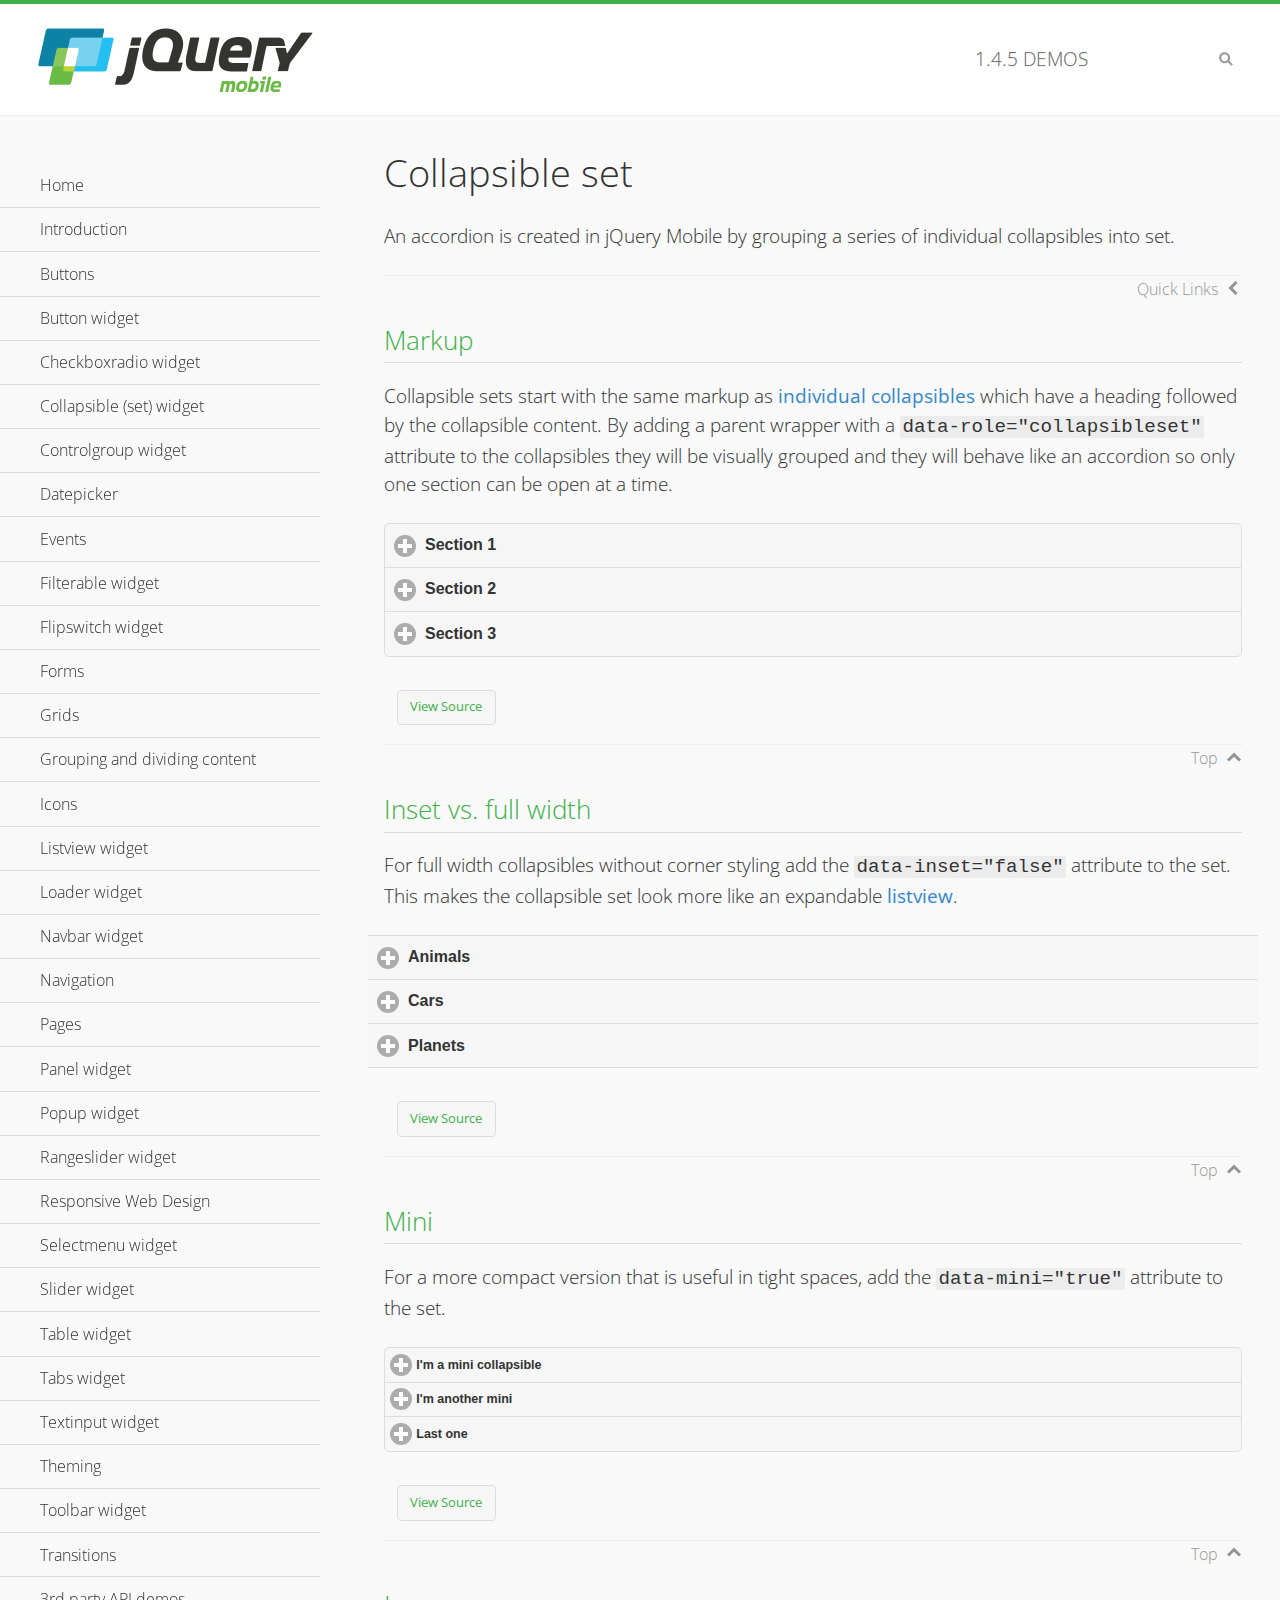
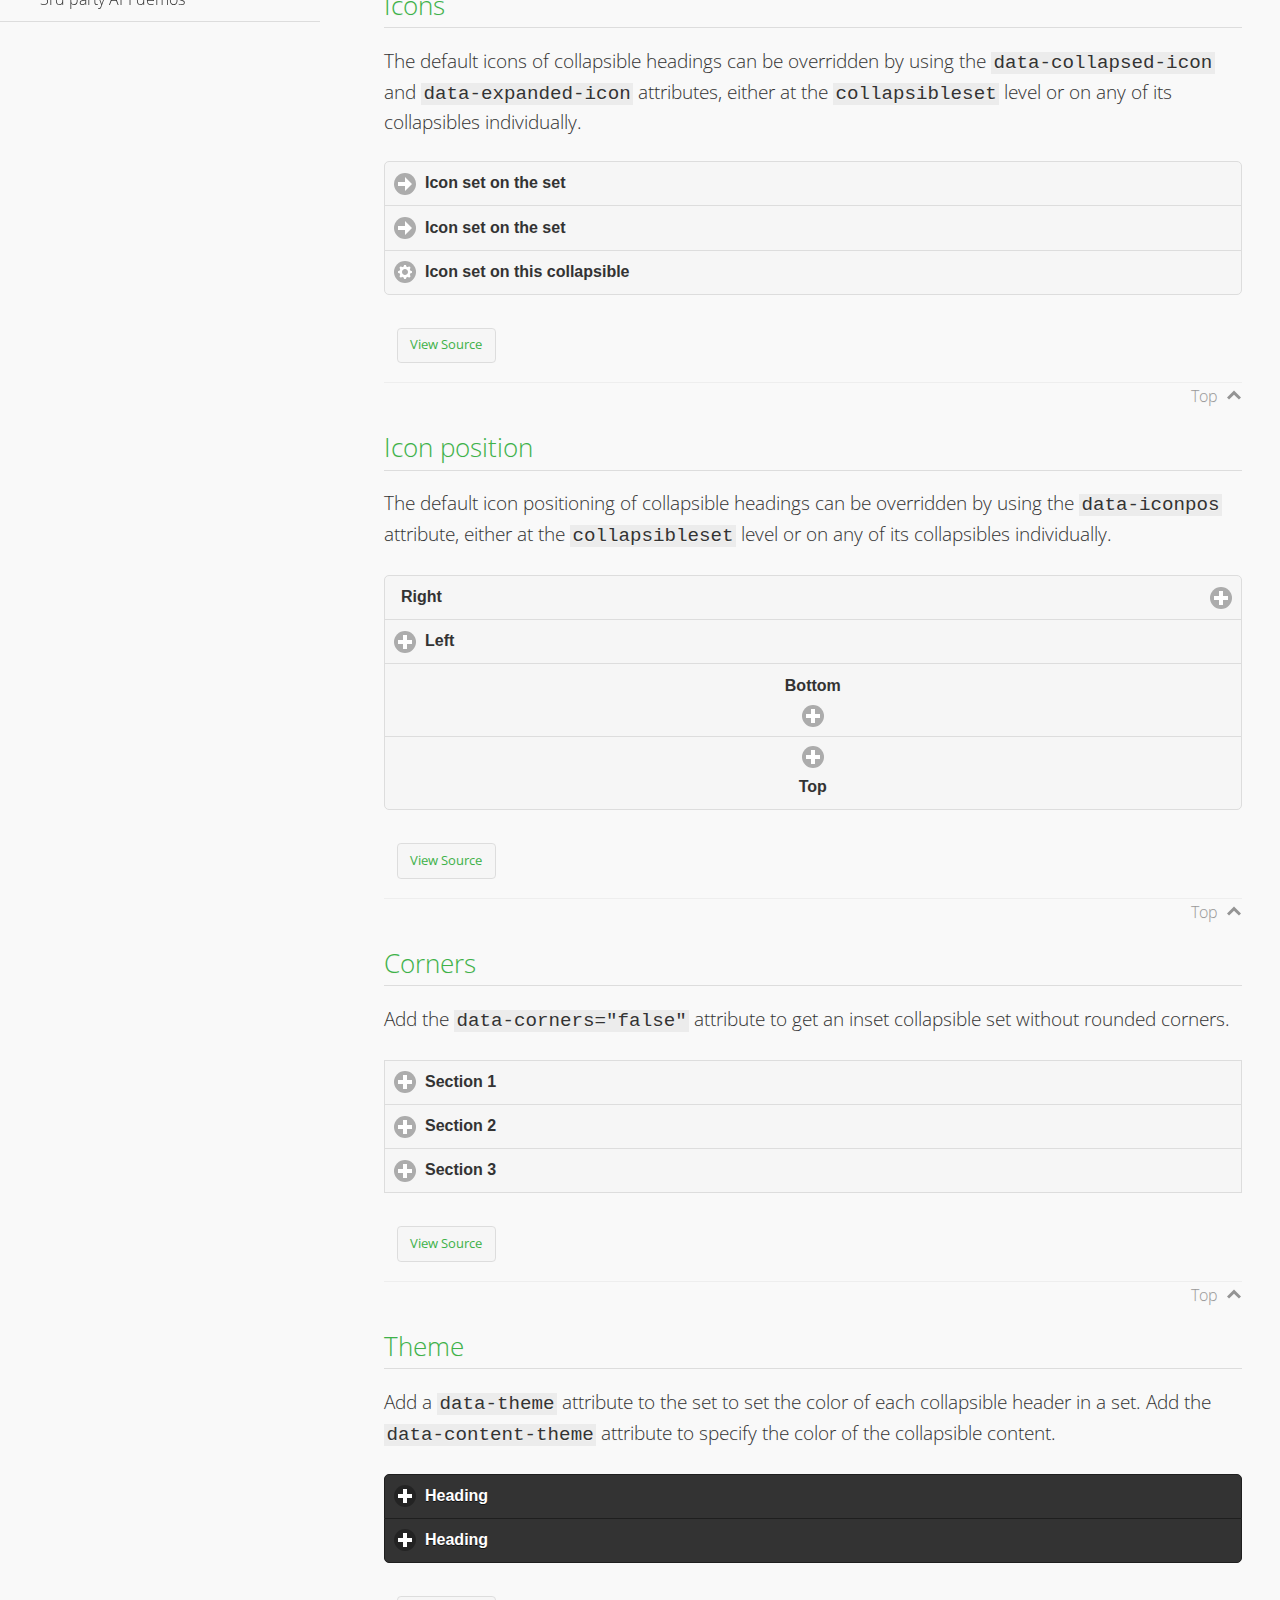
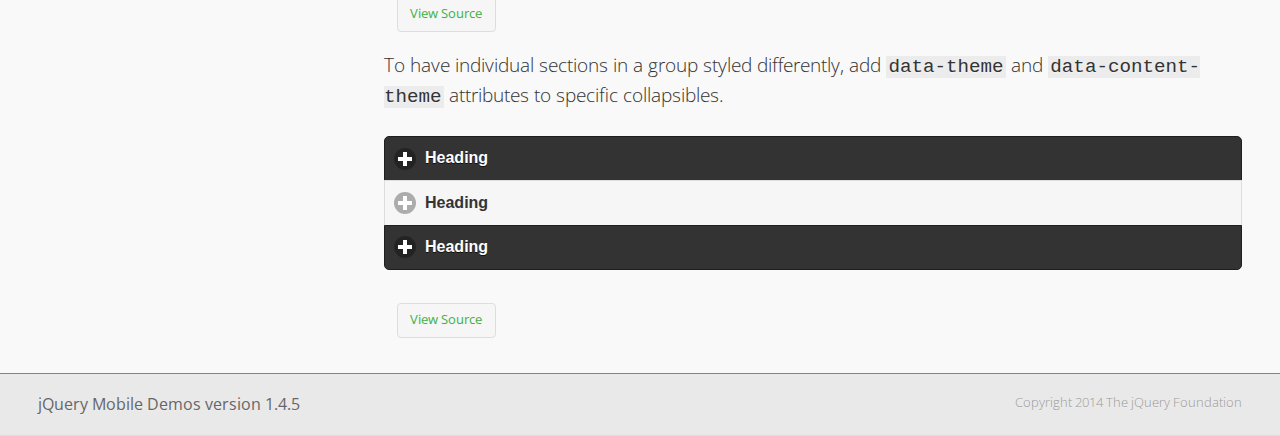
<file: jquery.mobile/demos/collapsibleset/index.html>
<!DOCTYPE html>
<html>
<head>
	<meta charset="utf-8">
	<meta name="viewport" content="width=device-width, initial-scale=1">
	<title>Collapsible set - jQuery Mobile Demos</title>
	<link rel="shortcut icon" href="../favicon.ico">
    <link rel="stylesheet" href="http://fonts.googleapis.com/css?family=Open+Sans:300,400,700">
	<link rel="stylesheet" href="../css/themes/default/jquery.mobile-1.4.5.min.css">
	<link rel="stylesheet" href="../_assets/css/jqm-demos.css">
	<script src="../js/jquery.js"></script>
	<script src="../_assets/js/index.js"></script>
	<script src="../js/jquery.mobile-1.4.5.min.js"></script>
</head>
<body>
<div data-role="page" class="jqm-demos" data-quicklinks="true">

	<div data-role="header" class="jqm-header">
		<h2><a href="../" title="jQuery Mobile Demos home"><img src="../_assets/img/jquery-logo.png" alt="jQuery Mobile"></a></h2>
		<p><span class="jqm-version"></span> Demos</p>
		<a href="#" class="jqm-navmenu-link ui-btn ui-btn-icon-notext ui-corner-all ui-icon-bars ui-nodisc-icon ui-alt-icon ui-btn-left">Menu</a>
		<a href="#" class="jqm-search-link ui-btn ui-btn-icon-notext ui-corner-all ui-icon-search ui-nodisc-icon ui-alt-icon ui-btn-right">Search</a>
	</div><!-- /header -->

	<div role="main" class="ui-content jqm-content">

		<h1>Collapsible set</h1>

		<p>An accordion is created in jQuery Mobile by grouping a series of individual collapsibles into set.</p>

		<h2>Markup</h2>

		<p>Collapsible sets start with the same markup as <a href="../collapsible/" data-ajax="false">individual collapsibles</a> which have a heading followed by the collapsible content. By adding a parent wrapper with a <code>data-role="collapsibleset"</code> attribute to the collapsibles they will be visually grouped and they will behave like an accordion so only one section can be open at a time.</p>

			<div data-demo-html="true">
				<div data-role="collapsibleset" data-theme="a" data-content-theme="a">
					<div data-role="collapsible">
						<h3>Section 1</h3>
					<p>I'm the collapsible content for section 1</p>
					</div>
					<div data-role="collapsible">
						<h3>Section 2</h3>
					<p>I'm the collapsible content for section 2</p>

					</div>
					<div data-role="collapsible">
						<h3>Section 3</h3>
					<p>I'm the collapsible content for section 3</p>
					</div>
				</div>
			</div><!--/demo-html -->

		<h2>Inset vs. full width</h2>

		<p>For full width collapsibles without corner styling add the <code>data-inset="false"</code> attribute to the set. This makes the collapsible set look more like an expandable <a href="../listview/">listview</a>.</p>

			<div data-demo-html="true">
				<div data-role="collapsibleset" data-inset="false">
					<div data-role="collapsible">
						<h3>Animals</h3>
						<ul data-role="listview" data-inset="false">
							<li>Cats</li>
							<li>Dogs</li>
							<li>Lizards</li>
							<li>Snakes</li>
						</ul>
					</div>
					<div data-role="collapsible">
						<h3>Cars</h3>
						<ul data-role="listview" data-inset="false">
							<li>Acura</li>
							<li>Audi</li>
							<li>BMW</li>
							<li>Cadillac</li>
						</ul>
					</div>
					<div data-role="collapsible">
						<h3>Planets</h3>
						<ul data-role="listview" data-inset="false">
							<li>Earth</li>
							<li>Jupiter</li>
							<li>Mars</li>
							<li>Mercury</li>
						</ul>
					</div>
				</div>
			</div><!--/demo-html -->

		<h2>Mini</h2>

		<p>For a more compact version that is useful in tight spaces, add the <code>data-mini="true"</code> attribute to the set. </p>

			<div data-demo-html="true">
				<div data-role="collapsibleset" data-theme="a" data-content-theme="a" data-mini="true">
					<div data-role="collapsible">
						<h3>I'm a mini collapsible</h3>
					<p>This is good for tight spaces.</p>
					</div>
					<div data-role="collapsible">
						<h3>I'm another mini</h3>
					<p>Here's some collapsible content.</p>

					</div>
					<div data-role="collapsible">
						<h3>Last one</h3>
					<p>Final bit of collapsible content.</p>
					</div>
				</div>
			</div><!--/demo-html -->

		<h2>Icons</h2>

		<p>The default icons of collapsible headings can be overridden by using the <code>data-collapsed-icon</code> and <code>data-expanded-icon</code> attributes, either at the <code>collapsibleset</code> level or on any of its collapsibles individually.</p>

			<div data-demo-html="true">
				<div data-role="collapsibleset" data-theme="a" data-content-theme="a" data-collapsed-icon="arrow-r" data-expanded-icon="arrow-d">
					<div data-role="collapsible">
						<h3>Icon set on the set</h3>
					<p>Specify the open and close icons on the set to apply it to all the collapsibles within.</p>
					</div>
					<div data-role="collapsible">
						<h3>Icon set on the set</h3>
					<p>This collapsible also gets the icon from the set.</p>
					</div>
					<div data-role="collapsible" data-collapsed-icon="gear" data-expanded-icon="delete">
						<h3>Icon set on this collapsible</h3>
					<p>The icons here are applied to this collapsible specifically, thus overriding the set icons.</p>
					</div>
				</div>
			</div><!--/demo-html -->

		<h2>Icon position</h2>

		<p>The default icon positioning of collapsible headings can be overridden by using the <code>data-iconpos</code> attribute, either at the <code>collapsibleset</code> level or on any of its collapsibles individually.</p>

			<div data-demo-html="true">
				<div data-role="collapsibleset" data-theme="a" data-content-theme="a" data-iconpos="right">
					<div data-role="collapsible">
						<h3>Right</h3>
					<p>Inherits icon positioning from <code>data-iconpos="right"</code> attribute on set.</p>
					</div>
					<div data-role="collapsible" data-iconpos="left">
						<h3>Left</h3>
					<p>Set via <code>data-iconpos="left"</code> attribute on the collapsible</p>
					</div>
					<div data-role="collapsible" data-iconpos="bottom">
						<h3>Bottom</h3>
					<p>Set via <code>data-iconpos="bottom"</code> attribute on the collapsible</p>
					</div>
					<div data-role="collapsible" data-iconpos="top">
						<h3>Top</h3>
					<p>Set via <code>data-iconpos="top"</code> attribute on the collapsible</p>
					</div>
				</div>
			</div><!--/demo-html -->

		<h2>Corners</h2>
		<p>Add the <code>data-corners="false"</code> attribute to get an inset collapsible set without rounded corners.</p>

			<div data-demo-html="true">
				<div data-role="collapsibleset" data-corners="false" data-theme="a" data-content-theme="a">
					<div data-role="collapsible">
						<h3>Section 1</h3>
					<p>Collapsible content</p>
					</div>
					<div data-role="collapsible">
						<h3>Section 2</h3>
					<p>Collapsible content</p>

					</div>
					<div data-role="collapsible">
						<h3>Section 3</h3>
					<p>Collapsible content</p>
					</div>
				</div>
			</div><!--/demo-html -->

		<h2>Theme</h2>

		<p>Add a <code>data-theme</code> attribute to the set to set the color of each collapsible header in a set. Add the <code>data-content-theme</code> attribute to specify the color of the collapsible content. </p>

			<div data-demo-html="true">
				<div data-role="collapsibleset" data-theme="b" data-content-theme="b">
					<div data-role="collapsible">
						<h3>Heading</h3>
						<p>Content</p>
					</div>
					<div data-role="collapsible">
						<h3>Heading</h3>
						<p>Content</p>
					</div>
				</div>
			</div><!--/demo-html -->

		<p>To have individual sections in a group styled differently, add <code>data-theme</code> and <code>data-content-theme</code> attributes to specific collapsibles.</p>

			<div data-demo-html="true">
				<div data-role="collapsibleset" data-theme="b" data-content-theme="b">
					<div data-role="collapsible">
						<h3>Heading</h3>
						<p>Content</p>
					</div>
					<div data-role="collapsible" data-theme="a" data-content-theme="a">
						<h3>Heading</h3>
						<p>Content</p>
					</div>
					<div data-role="collapsible">
						<h3>Heading</h3>
						<p>Content</p>
					</div>
				</div>
		</div><!--/demo-html -->

	</div><!-- /content -->
	    <div data-role="panel" class="jqm-navmenu-panel" data-position="left" data-display="overlay" data-theme="a">
	    	<ul class="jqm-list ui-alt-icon ui-nodisc-icon">
<li data-filtertext="demos homepage" data-icon="home"><a href=".././">Home</a></li>
<li data-filtertext="introduction overview getting started"><a href="../intro/" data-ajax="false">Introduction</a></li>
<li data-filtertext="buttons button markup buttonmarkup method anchor link button element"><a href="../button-markup/" data-ajax="false">Buttons</a></li>
<li data-filtertext="form button widget input button submit reset"><a href="../button/" data-ajax="false">Button widget</a></li>
<li data-role="collapsible" data-enhanced="true" data-collapsed-icon="carat-d" data-expanded-icon="carat-u" data-iconpos="right" data-inset="false" class="ui-collapsible ui-collapsible-themed-content ui-collapsible-collapsed">
	<h3 class="ui-collapsible-heading ui-collapsible-heading-collapsed">
		<a href="#" class="ui-collapsible-heading-toggle ui-btn ui-btn-icon-right ui-btn-inherit ui-icon-carat-d">
		    Checkboxradio widget<span class="ui-collapsible-heading-status"> click to expand contents</span>
		</a>
	</h3>
	<div class="ui-collapsible-content ui-body-inherit ui-collapsible-content-collapsed" aria-hidden="true">
		<ul>
			<li data-filtertext="form checkboxradio widget checkbox input checkboxes controlgroups"><a href="../checkboxradio-checkbox/" data-ajax="false">Checkboxes</a></li>
			<li data-filtertext="form checkboxradio widget radio input radio buttons controlgroups"><a href="../checkboxradio-radio/" data-ajax="false">Radio buttons</a></li>
		</ul>
	</div>
</li>
<li data-role="collapsible" data-enhanced="true" data-collapsed-icon="carat-d" data-expanded-icon="carat-u" data-iconpos="right" data-inset="false" class="ui-collapsible ui-collapsible-themed-content ui-collapsible-collapsed">
	<h3 class="ui-collapsible-heading ui-collapsible-heading-collapsed">
		<a href="#" class="ui-collapsible-heading-toggle ui-btn ui-btn-icon-right ui-btn-inherit ui-icon-carat-d">
			Collapsible (set) widget<span class="ui-collapsible-heading-status"> click to expand contents</span>
		</a>
	</h3>
	<div class="ui-collapsible-content ui-body-inherit ui-collapsible-content-collapsed" aria-hidden="true">
		<ul>
			<li data-filtertext="collapsibles content formatting"><a href="../collapsible/" data-ajax="false">Collapsible</a></li>
			<li data-filtertext="dynamic collapsible set accordion append expand"><a href="../collapsible-dynamic/" data-ajax="false">Dynamic collapsibles</a></li>
			<li data-filtertext="accordions collapsible set widget content formatting grouped collapsibles"><a href="../collapsibleset/" data-ajax="false">Collapsible set</a></li>
		</ul>
	</div>
</li>
<li data-role="collapsible" data-enhanced="true" data-collapsed-icon="carat-d" data-expanded-icon="carat-u" data-iconpos="right" data-inset="false" class="ui-collapsible ui-collapsible-themed-content ui-collapsible-collapsed">
	<h3 class="ui-collapsible-heading ui-collapsible-heading-collapsed">
		<a href="#" class="ui-collapsible-heading-toggle ui-btn ui-btn-icon-right ui-btn-inherit ui-icon-carat-d">
			Controlgroup widget<span class="ui-collapsible-heading-status"> click to expand contents</span>
		</a>
	</h3>
	<div class="ui-collapsible-content ui-body-inherit ui-collapsible-content-collapsed" aria-hidden="true">
		<ul>
			<li data-filtertext="controlgroups selectmenu checkboxradio input grouped buttons horizontal vertical"><a href="../controlgroup/" data-ajax="false">Controlgroup</a></li>
			<li data-filtertext="dynamic controlgroup dynamically add buttons"><a href="../controlgroup-dynamic/" data-ajax="false">Dynamic controlgroups</a></li>
		</ul>
	</div>
</li>
<li data-filtertext="form datepicker widget date input"><a href="../datepicker/" data-ajax="false">Datepicker</a></li>
<li data-role="collapsible" data-enhanced="true" data-collapsed-icon="carat-d" data-expanded-icon="carat-u" data-iconpos="right" data-inset="false" class="ui-collapsible ui-collapsible-themed-content ui-collapsible-collapsed">
	<h3 class="ui-collapsible-heading ui-collapsible-heading-collapsed">
		<a href="#" class="ui-collapsible-heading-toggle ui-btn ui-btn-icon-right ui-btn-inherit ui-icon-carat-d">
			Events<span class="ui-collapsible-heading-status"> click to expand contents</span>
		</a>
	</h3>
	<div class="ui-collapsible-content ui-body-inherit ui-collapsible-content-collapsed" aria-hidden="true">
		<ul>
			<li data-filtertext="swipe to delete list items listviews swipe events"><a href="../swipe-list/" data-ajax="false">Swipe list items</a></li>
			<li data-filtertext="swipe to navigate swipe page navigation swipe events"><a href="../swipe-page/" data-ajax="false">Swipe page navigation</a></li>
		</ul>
	</div>
</li>
<li data-filtertext="filterable filter elements sorting searching listview table"><a href="../filterable/" data-ajax="false">Filterable widget</a></li>
<li data-filtertext="form flipswitch widget flip toggle switch binary select checkbox input"><a href="../flipswitch/" data-ajax="false">Flipswitch widget</a></li>
<li data-role="collapsible" data-enhanced="true" data-collapsed-icon="carat-d" data-expanded-icon="carat-u" data-iconpos="right" data-inset="false" class="ui-collapsible ui-collapsible-themed-content ui-collapsible-collapsed">
	<h3 class="ui-collapsible-heading ui-collapsible-heading-collapsed">
		<a href="#" class="ui-collapsible-heading-toggle ui-btn ui-btn-icon-right ui-btn-inherit ui-icon-carat-d">
			Forms<span class="ui-collapsible-heading-status"> click to expand contents</span>
		</a>
	</h3>
	<div class="ui-collapsible-content ui-body-inherit ui-collapsible-content-collapsed" aria-hidden="true">
		<ul>
			<li data-filtertext="forms text checkbox radio range button submit reset inputs selects textarea slider flipswitch label form elements"><a href="../forms/" data-ajax="false">Forms</a></li>
			<li data-filtertext="form hide labels hidden accessible ui-hidden-accessible forms"><a href="../forms-label-hidden-accessible/" data-ajax="false">Hide labels</a></li>
			<li data-filtertext="form field containers fieldcontain ui-field-contain forms"><a href="../forms-field-contain/" data-ajax="false">Field containers</a></li>
			<li data-filtertext="forms disabled form elements"><a href="../forms-disabled/" data-ajax="false">Forms disabled</a></li>
			<li data-filtertext="forms gallery examples overview forms text checkbox radio range button submit reset inputs selects textarea slider flipswitch label form elements"><a href="../forms-gallery/" data-ajax="false">Forms gallery</a></li>
		</ul>
	</div>
</li>
<li data-role="collapsible" data-enhanced="true" data-collapsed-icon="carat-d" data-expanded-icon="carat-u" data-iconpos="right" data-inset="false" class="ui-collapsible ui-collapsible-themed-content ui-collapsible-collapsed">
	<h3 class="ui-collapsible-heading ui-collapsible-heading-collapsed">
		<a href="#" class="ui-collapsible-heading-toggle ui-btn ui-btn-icon-right ui-btn-inherit ui-icon-carat-d">
			Grids<span class="ui-collapsible-heading-status"> click to expand contents</span>
		</a>
	</h3>
	<div class="ui-collapsible-content ui-body-inherit ui-collapsible-content-collapsed" aria-hidden="true">
		<ul>
			<li data-filtertext="grids columns blocks content formatting rwd responsive css framework"><a href="../grids/" data-ajax="false">Grids</a></li>
			<li data-filtertext="buttons in grids css framework"><a href="../grids-buttons/" data-ajax="false">Buttons in grids</a></li>
			<li data-filtertext="custom responsive grids rwd css framework"><a href="../grids-custom-responsive/" data-ajax="false">Custom responsive grids</a></li>
		</ul>
	</div>
</li>
<li data-filtertext="blocks content formatting sections heading"><a href="../body-bar-classes/" data-ajax="false">Grouping and dividing content</a></li>
<li data-role="collapsible" data-enhanced="true" data-collapsed-icon="carat-d" data-expanded-icon="carat-u" data-iconpos="right" data-inset="false" class="ui-collapsible ui-collapsible-themed-content ui-collapsible-collapsed">
	<h3 class="ui-collapsible-heading ui-collapsible-heading-collapsed">
		<a href="#" class="ui-collapsible-heading-toggle ui-btn ui-btn-icon-right ui-btn-inherit ui-icon-carat-d">
			Icons<span class="ui-collapsible-heading-status"> click to expand contents</span>
		</a>
	</h3>
	<div class="ui-collapsible-content ui-body-inherit ui-collapsible-content-collapsed" aria-hidden="true">
		<ul>
			<li data-filtertext="button icons svg disc alt custom icon position"><a href="../icons/" data-ajax="false">Icons</a></li>
			<li data-filtertext=""><a href="../icons-grunticon/" data-ajax="false">Grunticon loader</a></li>
		</ul>
	</div>
</li>
<li data-role="collapsible" data-enhanced="true" data-collapsed-icon="carat-d" data-expanded-icon="carat-u" data-iconpos="right" data-inset="false" class="ui-collapsible ui-collapsible-themed-content ui-collapsible-collapsed">
	<h3 class="ui-collapsible-heading ui-collapsible-heading-collapsed">
		<a href="#" class="ui-collapsible-heading-toggle ui-btn ui-btn-icon-right ui-btn-inherit ui-icon-carat-d">
			Listview widget<span class="ui-collapsible-heading-status"> click to expand contents</span>
		</a>
	</h3>
	<div class="ui-collapsible-content ui-body-inherit ui-collapsible-content-collapsed" aria-hidden="true">
		<ul>
			<li data-filtertext="listview widget thumbnails icons nested split button collapsible ul ol"><a href="../listview/" data-ajax="false">Listview</a></li>
			<li data-filtertext="autocomplete filterable reveal listview filtertextbeforefilter placeholder"><a href="../listview-autocomplete/" data-ajax="false">Listview autocomplete</a></li>
			<li data-filtertext="autocomplete filterable reveal listview remote data filtertextbeforefilter placeholder"><a href="../listview-autocomplete-remote/" data-ajax="false">Listview autocomplete remote data</a></li>
			<li data-filtertext="autodividers anchor jump scroll linkbars listview lists ul ol"><a href="../listview-autodividers-linkbar/" data-ajax="false">Listview autodividers linkbar</a></li>
			<li data-filtertext="listview autodividers selector autodividersselector lists ul ol"><a href="../listview-autodividers-selector/" data-ajax="false">Listview autodividers selector</a></li>
			<li data-filtertext="listview nested list items"><a href="../listview-nested-lists/" data-ajax="false">Nested Listviews</a></li>
			<li data-filtertext="listview collapsible list items flat"><a href="../listview-collapsible-item-flat/" data-ajax="false">Listview collapsible list items (flat)</a></li>
			<li data-filtertext="listview collapsible list indented"><a href="../listview-collapsible-item-indented/" data-ajax="false">Listview collapsible list items (indented)</a></li>
			<li data-filtertext="grid listview responsive grids responsive listviews lists ul"><a href="../listview-grid/" data-ajax="false">Listview responsive grid</a></li>
		</ul>
	</div>
</li>
<li data-filtertext="loader widget page loading navigation overlay spinner"><a href="../loader/" data-ajax="false">Loader widget</a></li>
<li data-filtertext="navbar widget navmenu toolbars header footer"><a href="../navbar/" data-ajax="false">Navbar widget</a></li>
<li data-role="collapsible" data-enhanced="true" data-collapsed-icon="carat-d" data-expanded-icon="carat-u" data-iconpos="right" data-inset="false" class="ui-collapsible ui-collapsible-themed-content ui-collapsible-collapsed">
	<h3 class="ui-collapsible-heading ui-collapsible-heading-collapsed">
		<a href="#" class="ui-collapsible-heading-toggle ui-btn ui-btn-icon-right ui-btn-inherit ui-icon-carat-d">
			Navigation<span class="ui-collapsible-heading-status"> click to expand contents</span>
		</a>
	</h3>
	<div class="ui-collapsible-content ui-body-inherit ui-collapsible-content-collapsed" aria-hidden="true">
		<ul>
			<li data-filtertext="ajax navigation navigate widget history event method"><a href="../navigation/" data-ajax="false">Navigation</a></li>
			<li data-filtertext="linking pages page links navigation ajax prefetch cache"><a href="../navigation-linking-pages/" data-ajax="false">Linking pages</a></li>
			<!-- <li data-filtertext="php redirect server redirection server-side navigation"><a href="../navigation-php-redirect/" data-ajax="false">PHP redirect demo</a></li>-->
			<li data-filtertext="navigation redirection hash query"><a href="../navigation-hash-processing/" data-ajax="false">Hash processing demo</a></li>
			<li data-filtertext="navigation redirection hash query"><a href="../page-events/" data-ajax="false">Page Navigation Events</a></li>
		</ul>
	</div>
</li>
<li data-role="collapsible" data-enhanced="true" data-collapsed-icon="carat-d" data-expanded-icon="carat-u" data-iconpos="right" data-inset="false" class="ui-collapsible ui-collapsible-themed-content ui-collapsible-collapsed">
	<h3 class="ui-collapsible-heading ui-collapsible-heading-collapsed">
		<a href="#" class="ui-collapsible-heading-toggle ui-btn ui-btn-icon-right ui-btn-inherit ui-icon-carat-d">
			Pages<span class="ui-collapsible-heading-status"> click to expand contents</span>
		</a>
	</h3>
	<div class="ui-collapsible-content ui-body-inherit ui-collapsible-content-collapsed" aria-hidden="true">
		<ul>
			<li data-filtertext="pages page widget ajax navigation"><a href="../pages/" data-ajax="false">Pages</a></li>
			<li data-filtertext="single page"><a href="../pages-single-page/" data-ajax="false">Single page</a></li>
			<li data-filtertext="multipage multi-page page"><a href="../pages-multi-page/" data-ajax="false">Multi-page template</a></li>
			<li data-filtertext="dialog page widget modal popup"><a href="../pages-dialog/" data-ajax="false">Dialog page</a></li>
		</ul>
	</div>
</li>
<li data-role="collapsible" data-enhanced="true" data-collapsed-icon="carat-d" data-expanded-icon="carat-u" data-iconpos="right" data-inset="false" class="ui-collapsible ui-collapsible-themed-content ui-collapsible-collapsed">
	<h3 class="ui-collapsible-heading ui-collapsible-heading-collapsed">
		<a href="#" class="ui-collapsible-heading-toggle ui-btn ui-btn-icon-right ui-btn-inherit ui-icon-carat-d">
			Panel widget<span class="ui-collapsible-heading-status"> click to expand contents</span>
		</a>
	</h3>
	<div class="ui-collapsible-content ui-body-inherit ui-collapsible-content-collapsed" aria-hidden="true">
		<ul>
			<li data-filtertext="panel widget sliding panels reveal push overlay responsive"><a href="../panel/" data-ajax="false">Panel</a></li>
			<li data-filtertext=""><a href="../panel-external/" data-ajax="false">External panels</a></li>
			<li data-filtertext="panel "><a href="../panel-fixed/" data-ajax="false">Fixed panels</a></li>
			<li data-filtertext="panel slide panels sliding panels shadow rwd responsive breakpoint"><a href="../panel-responsive/" data-ajax="false">Panels responsive</a></li>
			<li data-filtertext="panel custom style custom panel width reveal shadow listview panel styling page background wrapper"><a href="../panel-styling/" data-ajax="false">Custom panel style</a></li>
			<li data-filtertext="panel open on swipe"><a href="../panel-swipe-open/" data-ajax="false">Panel open on swipe</a></li>
			<li data-filtertext="panels outside page internal external toolbars"><a href="../panel-external-internal/" data-ajax="false">Panel external and internal</a></li>
		</ul>
	</div>
</li>
<li data-role="collapsible" data-enhanced="true" data-collapsed-icon="carat-d" data-expanded-icon="carat-u" data-iconpos="right" data-inset="false" class="ui-collapsible ui-collapsible-themed-content ui-collapsible-collapsed">
	<h3 class="ui-collapsible-heading ui-collapsible-heading-collapsed">
		<a href="#" class="ui-collapsible-heading-toggle ui-btn ui-btn-icon-right ui-btn-inherit ui-icon-carat-d">
			Popup widget<span class="ui-collapsible-heading-status"> click to expand contents</span>
		</a>
	</h3>
	<div class="ui-collapsible-content ui-body-inherit ui-collapsible-content-collapsed" aria-hidden="true">
		<ul>
			<li data-filtertext="popup widget popups dialog modal transition tooltip lightbox form overlay screen flip pop fade transition"><a href="../popup/" data-ajax="false">Popup</a></li>
			<li data-filtertext="popup alignment position"><a href="../popup-alignment/" data-ajax="false">Popup alignment</a></li>
			<li data-filtertext="popup arrow size popups popover"><a href="../popup-arrow-size/" data-ajax="false">Popup arrow size</a></li>
			<li data-filtertext="dynamic popups popup images lightbox"><a href="../popup-dynamic/" data-ajax="false">Dynamic popups</a></li>
			<li data-filtertext="popups with iframes scaling"><a href="../popup-iframe/" data-ajax="false">Popups with iframes</a></li>
			<li data-filtertext="popup image scaling"><a href="../popup-image-scaling/" data-ajax="false">Popup image scaling</a></li>
			<li data-filtertext="external popup outside multi-page"><a href="../popup-outside-multipage/" data-ajax="false">Popup outside multi-page</a></li>
		</ul>
	</div>
</li>
<li data-filtertext="form rangeslider widget dual sliders dual handle sliders range input"><a href="../rangeslider/" data-ajax="false">Rangeslider widget</a></li>
<li data-filtertext="responsive web design rwd adaptive progressive enhancement PE accessible mobile breakpoints media query media queries"><a href="../rwd/" data-ajax="false">Responsive Web Design</a></li>
<li data-role="collapsible" data-enhanced="true" data-collapsed-icon="carat-d" data-expanded-icon="carat-u" data-iconpos="right" data-inset="false" class="ui-collapsible ui-collapsible-themed-content ui-collapsible-collapsed">
	<h3 class="ui-collapsible-heading ui-collapsible-heading-collapsed">
		<a href="#" class="ui-collapsible-heading-toggle ui-btn ui-btn-icon-right ui-btn-inherit ui-icon-carat-d">
			Selectmenu widget<span class="ui-collapsible-heading-status"> click to expand contents</span>
		</a>
	</h3>
	<div class="ui-collapsible-content ui-body-inherit ui-collapsible-content-collapsed" aria-hidden="true">
		<ul>
			<li data-filtertext="form selectmenu widget select input custom select menu selects"><a href="../selectmenu/" data-ajax="false">Selectmenu</a></li>
			<li data-filtertext="form custom select menu selectmenu widget custom menu option optgroup multiple selects"><a href="../selectmenu-custom/" data-ajax="false">Custom select menu</a></li>
			<li data-filtertext="filterable select filter popup dialog"><a href="../selectmenu-custom-filter/" data-ajax="false">Custom select menu with filter</a></li>
		</ul>
	</div>
</li>
<li data-role="collapsible" data-enhanced="true" data-collapsed-icon="carat-d" data-expanded-icon="carat-u" data-iconpos="right" data-inset="false" class="ui-collapsible ui-collapsible-themed-content ui-collapsible-collapsed">
	<h3 class="ui-collapsible-heading ui-collapsible-heading-collapsed">
		<a href="#" class="ui-collapsible-heading-toggle ui-btn ui-btn-icon-right ui-btn-inherit ui-icon-carat-d">
			Slider widget<span class="ui-collapsible-heading-status"> click to expand contents</span>
		</a>
	</h3>
	<div class="ui-collapsible-content ui-body-inherit ui-collapsible-content-collapsed" aria-hidden="true">
		<ul>
			<li data-filtertext="form slider widget range input single sliders"><a href="../slider/" data-ajax="false">Slider</a></li>
			<li data-filtertext="form slider widget flipswitch slider binary select flip toggle switch"><a href="../slider-flipswitch/" data-ajax="false">Slider flip toggle switch</a></li>
			<li data-filtertext="form slider tooltip handle value input range sliders"><a href="../slider-tooltip/" data-ajax="false">Slider tooltip</a></li>
		</ul>
	</div>
</li>
<li data-role="collapsible" data-enhanced="true" data-collapsed-icon="carat-d" data-expanded-icon="carat-u" data-iconpos="right" data-inset="false" class="ui-collapsible ui-collapsible-themed-content ui-collapsible-collapsed">
	<h3 class="ui-collapsible-heading ui-collapsible-heading-collapsed">
		<a href="#" class="ui-collapsible-heading-toggle ui-btn ui-btn-icon-right ui-btn-inherit ui-icon-carat-d">
			Table widget<span class="ui-collapsible-heading-status"> click to expand contents</span>
		</a>
	</h3>
	<div class="ui-collapsible-content ui-body-inherit ui-collapsible-content-collapsed" aria-hidden="true">
		<ul>
			<li data-filtertext="table widget reflow column toggle th td responsive tables rwd hide show tabular"><a href="../table-column-toggle/" data-ajax="false">Table Column Toggle</a></li>
			<li data-filtertext="table column toggle phone comparison demo"><a href="../table-column-toggle-example/" data-ajax="false">Table Column Toggle demo</a></li>
			<li data-filtertext="responsive tables table column toggle heading groups rwd breakpoint"><a href="../table-column-toggle-heading-groups/" data-ajax="false">Table Column Toggle heading groups</a></li>
			<li data-filtertext="responsive tables table column toggle hide rwd breakpoint customization options"><a href="../table-column-toggle-options/" data-ajax="false">Table Column Toggle options</a></li>
			<li data-filtertext="table reflow th td responsive rwd columns tabular"><a href="../table-reflow/" data-ajax="false">Table Reflow</a></li>
			<li data-filtertext="responsive tables table reflow heading groups rwd breakpoint"><a href="../table-reflow-heading-groups/" data-ajax="false">Table Reflow heading groups</a></li>
			<li data-filtertext="responsive tables table reflow stripes strokes table style"><a href="../table-reflow-stripes-strokes/" data-ajax="false">Table Reflow stripes and strokes</a></li>
			<li data-filtertext="responsive tables table reflow stack custom styles"><a href="../table-reflow-styling/" data-ajax="false">Table Reflow custom styles</a></li>
		</ul>
	</div>
</li>
<li data-filtertext="ui tabs widget"><a href="../tabs/" data-ajax="false">Tabs widget</a></li>
<li data-filtertext="form textinput widget text input textarea number date time tel email file color password"><a href="../textinput/" data-ajax="false">Textinput widget</a></li>
<li data-role="collapsible" data-enhanced="true" data-collapsed-icon="carat-d" data-expanded-icon="carat-u" data-iconpos="right" data-inset="false" class="ui-collapsible ui-collapsible-themed-content ui-collapsible-collapsed">
	<h3 class="ui-collapsible-heading ui-collapsible-heading-collapsed">
		<a href="#" class="ui-collapsible-heading-toggle ui-btn ui-btn-icon-right ui-btn-inherit ui-icon-carat-d">
			Theming<span class="ui-collapsible-heading-status"> click to expand contents</span>
		</a>
	</h3>
	<div class="ui-collapsible-content ui-body-inherit ui-collapsible-content-collapsed" aria-hidden="true">
		<ul>
			<li data-filtertext="default theme swatches theming style css"><a href="../theme-default/" data-ajax="false">Default theme</a></li>
			<li data-filtertext="classic theme old theme swatches theming style css"><a href="../theme-classic/" data-ajax="false">Classic theme</a></li>
		</ul>
	</div>
</li>
<li data-role="collapsible" data-enhanced="true" data-collapsed-icon="carat-d" data-expanded-icon="carat-u" data-iconpos="right" data-inset="false" class="ui-collapsible ui-collapsible-themed-content ui-collapsible-collapsed">
	<h3 class="ui-collapsible-heading ui-collapsible-heading-collapsed">
		<a href="#" class="ui-collapsible-heading-toggle ui-btn ui-btn-icon-right ui-btn-inherit ui-icon-carat-d">
			Toolbar widget<span class="ui-collapsible-heading-status"> click to expand contents</span>
		</a>
	</h3>
	<div class="ui-collapsible-content ui-body-inherit ui-collapsible-content-collapsed" aria-hidden="true">
		<ul>
			<li data-filtertext="toolbar widget header footer toolbars fixed fullscreen external sections"><a href="../toolbar/" data-ajax="false">Toolbar</a></li>
			<li data-filtertext="dynamic toolbars dynamically add toolbar header footer"><a href="../toolbar-dynamic/" data-ajax="false">Dynamic toolbars</a></li>
			<li data-filtertext="external toolbars header footer"><a href="../toolbar-external/" data-ajax="false">External toolbars</a></li>
			<li data-filtertext="fixed toolbars header footer"><a href="../toolbar-fixed/" data-ajax="false">Fixed toolbars</a></li>
			<li data-filtertext="fixed fullscreen toolbars header footer"><a href="../toolbar-fixed-fullscreen/" data-ajax="false">Fullscreen toolbars</a></li>
			<li data-filtertext="external fixed toolbars header footer"><a href="../toolbar-fixed-external/" data-ajax="false">Fixed external toolbars</a></li>
			<li data-filtertext="external persistent toolbars header footer navbar navmenu"><a href="../toolbar-fixed-persistent/" data-ajax="false">Persistent toolbars</a></li>
			<li data-filtertext="external ajax optimized toolbars persistent toolbars header footer navbar"><a href="../toolbar-fixed-persistent-optimized/" data-ajax="false">Ajax optimized toolbars</a></li>
			<li data-filtertext="form in toolbars header footer"><a href="../toolbar-fixed-forms/" data-ajax="false">Form in toolbar</a></li>
		</ul>
	</div>
</li>
<li data-filtertext="page transitions animated pages popup navigation flip slide fade pop"><a href="../transitions/" data-ajax="false">Transitions</a></li>
<li data-role="collapsible" data-enhanced="true" data-collapsed-icon="carat-d" data-expanded-icon="carat-u" data-iconpos="right" data-inset="false" class="ui-collapsible ui-collapsible-themed-content ui-collapsible-collapsed">
	<h3 class="ui-collapsible-heading ui-collapsible-heading-collapsed">
		<a href="#" class="ui-collapsible-heading-toggle ui-btn ui-btn-icon-right ui-btn-inherit ui-icon-carat-d">
			3rd party API demos<span class="ui-collapsible-heading-status"> click to expand contents</span>
		</a>
	</h3>
	<div class="ui-collapsible-content ui-body-inherit ui-collapsible-content-collapsed" aria-hidden="true">
		<ul>
			<li data-filtertext="backbone requirejs navigation router"><a href="../backbone-requirejs/" data-ajax="false">Backbone RequireJS</a></li>
			<li data-filtertext="google maps geolocation demo"><a href="../map-geolocation/" data-ajax="false">Google Maps geolocation</a></li>
			<li data-filtertext="google maps hybrid"><a href="../map-list-toggle/" data-ajax="false">Google Maps list toggle</a></li>
		</ul>
	</div>
</li>



		     </ul>
		</div><!-- /panel -->


	<div data-role="footer" data-position="fixed" data-tap-toggle="false" class="jqm-footer">
		<p>jQuery Mobile Demos version <span class="jqm-version"></span></p>
		<p>Copyright 2014 The jQuery Foundation</p>
	</div><!-- /footer -->
	<!-- TODO: This should become an external panel so we can add input to markup (unique ID) -->
    <div data-role="panel" class="jqm-search-panel" data-position="right" data-display="overlay" data-theme="a">
		<div class="jqm-search">
			<ul class="jqm-list" data-filter-placeholder="Search demos..." data-filter-reveal="true">
<li data-filtertext="demos homepage" data-icon="home"><a href=".././">Home</a></li>
<li data-filtertext="introduction overview getting started"><a href="../intro/" data-ajax="false">Introduction</a></li>
<li data-filtertext="buttons button markup buttonmarkup method anchor link button element"><a href="../button-markup/" data-ajax="false">Buttons</a></li>
<li data-filtertext="form button widget input button submit reset"><a href="../button/" data-ajax="false">Button widget</a></li>
<li data-role="collapsible" data-enhanced="true" data-collapsed-icon="carat-d" data-expanded-icon="carat-u" data-iconpos="right" data-inset="false" class="ui-collapsible ui-collapsible-themed-content ui-collapsible-collapsed">
	<h3 class="ui-collapsible-heading ui-collapsible-heading-collapsed">
		<a href="#" class="ui-collapsible-heading-toggle ui-btn ui-btn-icon-right ui-btn-inherit ui-icon-carat-d">
		    Checkboxradio widget<span class="ui-collapsible-heading-status"> click to expand contents</span>
		</a>
	</h3>
	<div class="ui-collapsible-content ui-body-inherit ui-collapsible-content-collapsed" aria-hidden="true">
		<ul>
			<li data-filtertext="form checkboxradio widget checkbox input checkboxes controlgroups"><a href="../checkboxradio-checkbox/" data-ajax="false">Checkboxes</a></li>
			<li data-filtertext="form checkboxradio widget radio input radio buttons controlgroups"><a href="../checkboxradio-radio/" data-ajax="false">Radio buttons</a></li>
		</ul>
	</div>
</li>
<li data-role="collapsible" data-enhanced="true" data-collapsed-icon="carat-d" data-expanded-icon="carat-u" data-iconpos="right" data-inset="false" class="ui-collapsible ui-collapsible-themed-content ui-collapsible-collapsed">
	<h3 class="ui-collapsible-heading ui-collapsible-heading-collapsed">
		<a href="#" class="ui-collapsible-heading-toggle ui-btn ui-btn-icon-right ui-btn-inherit ui-icon-carat-d">
			Collapsible (set) widget<span class="ui-collapsible-heading-status"> click to expand contents</span>
		</a>
	</h3>
	<div class="ui-collapsible-content ui-body-inherit ui-collapsible-content-collapsed" aria-hidden="true">
		<ul>
			<li data-filtertext="collapsibles content formatting"><a href="../collapsible/" data-ajax="false">Collapsible</a></li>
			<li data-filtertext="dynamic collapsible set accordion append expand"><a href="../collapsible-dynamic/" data-ajax="false">Dynamic collapsibles</a></li>
			<li data-filtertext="accordions collapsible set widget content formatting grouped collapsibles"><a href="../collapsibleset/" data-ajax="false">Collapsible set</a></li>
		</ul>
	</div>
</li>
<li data-role="collapsible" data-enhanced="true" data-collapsed-icon="carat-d" data-expanded-icon="carat-u" data-iconpos="right" data-inset="false" class="ui-collapsible ui-collapsible-themed-content ui-collapsible-collapsed">
	<h3 class="ui-collapsible-heading ui-collapsible-heading-collapsed">
		<a href="#" class="ui-collapsible-heading-toggle ui-btn ui-btn-icon-right ui-btn-inherit ui-icon-carat-d">
			Controlgroup widget<span class="ui-collapsible-heading-status"> click to expand contents</span>
		</a>
	</h3>
	<div class="ui-collapsible-content ui-body-inherit ui-collapsible-content-collapsed" aria-hidden="true">
		<ul>
			<li data-filtertext="controlgroups selectmenu checkboxradio input grouped buttons horizontal vertical"><a href="../controlgroup/" data-ajax="false">Controlgroup</a></li>
			<li data-filtertext="dynamic controlgroup dynamically add buttons"><a href="../controlgroup-dynamic/" data-ajax="false">Dynamic controlgroups</a></li>
		</ul>
	</div>
</li>
<li data-filtertext="form datepicker widget date input"><a href="../datepicker/" data-ajax="false">Datepicker</a></li>
<li data-role="collapsible" data-enhanced="true" data-collapsed-icon="carat-d" data-expanded-icon="carat-u" data-iconpos="right" data-inset="false" class="ui-collapsible ui-collapsible-themed-content ui-collapsible-collapsed">
	<h3 class="ui-collapsible-heading ui-collapsible-heading-collapsed">
		<a href="#" class="ui-collapsible-heading-toggle ui-btn ui-btn-icon-right ui-btn-inherit ui-icon-carat-d">
			Events<span class="ui-collapsible-heading-status"> click to expand contents</span>
		</a>
	</h3>
	<div class="ui-collapsible-content ui-body-inherit ui-collapsible-content-collapsed" aria-hidden="true">
		<ul>
			<li data-filtertext="swipe to delete list items listviews swipe events"><a href="../swipe-list/" data-ajax="false">Swipe list items</a></li>
			<li data-filtertext="swipe to navigate swipe page navigation swipe events"><a href="../swipe-page/" data-ajax="false">Swipe page navigation</a></li>
		</ul>
	</div>
</li>
<li data-filtertext="filterable filter elements sorting searching listview table"><a href="../filterable/" data-ajax="false">Filterable widget</a></li>
<li data-filtertext="form flipswitch widget flip toggle switch binary select checkbox input"><a href="../flipswitch/" data-ajax="false">Flipswitch widget</a></li>
<li data-role="collapsible" data-enhanced="true" data-collapsed-icon="carat-d" data-expanded-icon="carat-u" data-iconpos="right" data-inset="false" class="ui-collapsible ui-collapsible-themed-content ui-collapsible-collapsed">
	<h3 class="ui-collapsible-heading ui-collapsible-heading-collapsed">
		<a href="#" class="ui-collapsible-heading-toggle ui-btn ui-btn-icon-right ui-btn-inherit ui-icon-carat-d">
			Forms<span class="ui-collapsible-heading-status"> click to expand contents</span>
		</a>
	</h3>
	<div class="ui-collapsible-content ui-body-inherit ui-collapsible-content-collapsed" aria-hidden="true">
		<ul>
			<li data-filtertext="forms text checkbox radio range button submit reset inputs selects textarea slider flipswitch label form elements"><a href="../forms/" data-ajax="false">Forms</a></li>
			<li data-filtertext="form hide labels hidden accessible ui-hidden-accessible forms"><a href="../forms-label-hidden-accessible/" data-ajax="false">Hide labels</a></li>
			<li data-filtertext="form field containers fieldcontain ui-field-contain forms"><a href="../forms-field-contain/" data-ajax="false">Field containers</a></li>
			<li data-filtertext="forms disabled form elements"><a href="../forms-disabled/" data-ajax="false">Forms disabled</a></li>
			<li data-filtertext="forms gallery examples overview forms text checkbox radio range button submit reset inputs selects textarea slider flipswitch label form elements"><a href="../forms-gallery/" data-ajax="false">Forms gallery</a></li>
		</ul>
	</div>
</li>
<li data-role="collapsible" data-enhanced="true" data-collapsed-icon="carat-d" data-expanded-icon="carat-u" data-iconpos="right" data-inset="false" class="ui-collapsible ui-collapsible-themed-content ui-collapsible-collapsed">
	<h3 class="ui-collapsible-heading ui-collapsible-heading-collapsed">
		<a href="#" class="ui-collapsible-heading-toggle ui-btn ui-btn-icon-right ui-btn-inherit ui-icon-carat-d">
			Grids<span class="ui-collapsible-heading-status"> click to expand contents</span>
		</a>
	</h3>
	<div class="ui-collapsible-content ui-body-inherit ui-collapsible-content-collapsed" aria-hidden="true">
		<ul>
			<li data-filtertext="grids columns blocks content formatting rwd responsive css framework"><a href="../grids/" data-ajax="false">Grids</a></li>
			<li data-filtertext="buttons in grids css framework"><a href="../grids-buttons/" data-ajax="false">Buttons in grids</a></li>
			<li data-filtertext="custom responsive grids rwd css framework"><a href="../grids-custom-responsive/" data-ajax="false">Custom responsive grids</a></li>
		</ul>
	</div>
</li>
<li data-filtertext="blocks content formatting sections heading"><a href="../body-bar-classes/" data-ajax="false">Grouping and dividing content</a></li>
<li data-role="collapsible" data-enhanced="true" data-collapsed-icon="carat-d" data-expanded-icon="carat-u" data-iconpos="right" data-inset="false" class="ui-collapsible ui-collapsible-themed-content ui-collapsible-collapsed">
	<h3 class="ui-collapsible-heading ui-collapsible-heading-collapsed">
		<a href="#" class="ui-collapsible-heading-toggle ui-btn ui-btn-icon-right ui-btn-inherit ui-icon-carat-d">
			Icons<span class="ui-collapsible-heading-status"> click to expand contents</span>
		</a>
	</h3>
	<div class="ui-collapsible-content ui-body-inherit ui-collapsible-content-collapsed" aria-hidden="true">
		<ul>
			<li data-filtertext="button icons svg disc alt custom icon position"><a href="../icons/" data-ajax="false">Icons</a></li>
			<li data-filtertext=""><a href="../icons-grunticon/" data-ajax="false">Grunticon loader</a></li>
		</ul>
	</div>
</li>
<li data-role="collapsible" data-enhanced="true" data-collapsed-icon="carat-d" data-expanded-icon="carat-u" data-iconpos="right" data-inset="false" class="ui-collapsible ui-collapsible-themed-content ui-collapsible-collapsed">
	<h3 class="ui-collapsible-heading ui-collapsible-heading-collapsed">
		<a href="#" class="ui-collapsible-heading-toggle ui-btn ui-btn-icon-right ui-btn-inherit ui-icon-carat-d">
			Listview widget<span class="ui-collapsible-heading-status"> click to expand contents</span>
		</a>
	</h3>
	<div class="ui-collapsible-content ui-body-inherit ui-collapsible-content-collapsed" aria-hidden="true">
		<ul>
			<li data-filtertext="listview widget thumbnails icons nested split button collapsible ul ol"><a href="../listview/" data-ajax="false">Listview</a></li>
			<li data-filtertext="autocomplete filterable reveal listview filtertextbeforefilter placeholder"><a href="../listview-autocomplete/" data-ajax="false">Listview autocomplete</a></li>
			<li data-filtertext="autocomplete filterable reveal listview remote data filtertextbeforefilter placeholder"><a href="../listview-autocomplete-remote/" data-ajax="false">Listview autocomplete remote data</a></li>
			<li data-filtertext="autodividers anchor jump scroll linkbars listview lists ul ol"><a href="../listview-autodividers-linkbar/" data-ajax="false">Listview autodividers linkbar</a></li>
			<li data-filtertext="listview autodividers selector autodividersselector lists ul ol"><a href="../listview-autodividers-selector/" data-ajax="false">Listview autodividers selector</a></li>
			<li data-filtertext="listview nested list items"><a href="../listview-nested-lists/" data-ajax="false">Nested Listviews</a></li>
			<li data-filtertext="listview collapsible list items flat"><a href="../listview-collapsible-item-flat/" data-ajax="false">Listview collapsible list items (flat)</a></li>
			<li data-filtertext="listview collapsible list indented"><a href="../listview-collapsible-item-indented/" data-ajax="false">Listview collapsible list items (indented)</a></li>
			<li data-filtertext="grid listview responsive grids responsive listviews lists ul"><a href="../listview-grid/" data-ajax="false">Listview responsive grid</a></li>
		</ul>
	</div>
</li>
<li data-filtertext="loader widget page loading navigation overlay spinner"><a href="../loader/" data-ajax="false">Loader widget</a></li>
<li data-filtertext="navbar widget navmenu toolbars header footer"><a href="../navbar/" data-ajax="false">Navbar widget</a></li>
<li data-role="collapsible" data-enhanced="true" data-collapsed-icon="carat-d" data-expanded-icon="carat-u" data-iconpos="right" data-inset="false" class="ui-collapsible ui-collapsible-themed-content ui-collapsible-collapsed">
	<h3 class="ui-collapsible-heading ui-collapsible-heading-collapsed">
		<a href="#" class="ui-collapsible-heading-toggle ui-btn ui-btn-icon-right ui-btn-inherit ui-icon-carat-d">
			Navigation<span class="ui-collapsible-heading-status"> click to expand contents</span>
		</a>
	</h3>
	<div class="ui-collapsible-content ui-body-inherit ui-collapsible-content-collapsed" aria-hidden="true">
		<ul>
			<li data-filtertext="ajax navigation navigate widget history event method"><a href="../navigation/" data-ajax="false">Navigation</a></li>
			<li data-filtertext="linking pages page links navigation ajax prefetch cache"><a href="../navigation-linking-pages/" data-ajax="false">Linking pages</a></li>
			<!-- <li data-filtertext="php redirect server redirection server-side navigation"><a href="../navigation-php-redirect/" data-ajax="false">PHP redirect demo</a></li>-->
			<li data-filtertext="navigation redirection hash query"><a href="../navigation-hash-processing/" data-ajax="false">Hash processing demo</a></li>
			<li data-filtertext="navigation redirection hash query"><a href="../page-events/" data-ajax="false">Page Navigation Events</a></li>
		</ul>
	</div>
</li>
<li data-role="collapsible" data-enhanced="true" data-collapsed-icon="carat-d" data-expanded-icon="carat-u" data-iconpos="right" data-inset="false" class="ui-collapsible ui-collapsible-themed-content ui-collapsible-collapsed">
	<h3 class="ui-collapsible-heading ui-collapsible-heading-collapsed">
		<a href="#" class="ui-collapsible-heading-toggle ui-btn ui-btn-icon-right ui-btn-inherit ui-icon-carat-d">
			Pages<span class="ui-collapsible-heading-status"> click to expand contents</span>
		</a>
	</h3>
	<div class="ui-collapsible-content ui-body-inherit ui-collapsible-content-collapsed" aria-hidden="true">
		<ul>
			<li data-filtertext="pages page widget ajax navigation"><a href="../pages/" data-ajax="false">Pages</a></li>
			<li data-filtertext="single page"><a href="../pages-single-page/" data-ajax="false">Single page</a></li>
			<li data-filtertext="multipage multi-page page"><a href="../pages-multi-page/" data-ajax="false">Multi-page template</a></li>
			<li data-filtertext="dialog page widget modal popup"><a href="../pages-dialog/" data-ajax="false">Dialog page</a></li>
		</ul>
	</div>
</li>
<li data-role="collapsible" data-enhanced="true" data-collapsed-icon="carat-d" data-expanded-icon="carat-u" data-iconpos="right" data-inset="false" class="ui-collapsible ui-collapsible-themed-content ui-collapsible-collapsed">
	<h3 class="ui-collapsible-heading ui-collapsible-heading-collapsed">
		<a href="#" class="ui-collapsible-heading-toggle ui-btn ui-btn-icon-right ui-btn-inherit ui-icon-carat-d">
			Panel widget<span class="ui-collapsible-heading-status"> click to expand contents</span>
		</a>
	</h3>
	<div class="ui-collapsible-content ui-body-inherit ui-collapsible-content-collapsed" aria-hidden="true">
		<ul>
			<li data-filtertext="panel widget sliding panels reveal push overlay responsive"><a href="../panel/" data-ajax="false">Panel</a></li>
			<li data-filtertext=""><a href="../panel-external/" data-ajax="false">External panels</a></li>
			<li data-filtertext="panel "><a href="../panel-fixed/" data-ajax="false">Fixed panels</a></li>
			<li data-filtertext="panel slide panels sliding panels shadow rwd responsive breakpoint"><a href="../panel-responsive/" data-ajax="false">Panels responsive</a></li>
			<li data-filtertext="panel custom style custom panel width reveal shadow listview panel styling page background wrapper"><a href="../panel-styling/" data-ajax="false">Custom panel style</a></li>
			<li data-filtertext="panel open on swipe"><a href="../panel-swipe-open/" data-ajax="false">Panel open on swipe</a></li>
			<li data-filtertext="panels outside page internal external toolbars"><a href="../panel-external-internal/" data-ajax="false">Panel external and internal</a></li>
		</ul>
	</div>
</li>
<li data-role="collapsible" data-enhanced="true" data-collapsed-icon="carat-d" data-expanded-icon="carat-u" data-iconpos="right" data-inset="false" class="ui-collapsible ui-collapsible-themed-content ui-collapsible-collapsed">
	<h3 class="ui-collapsible-heading ui-collapsible-heading-collapsed">
		<a href="#" class="ui-collapsible-heading-toggle ui-btn ui-btn-icon-right ui-btn-inherit ui-icon-carat-d">
			Popup widget<span class="ui-collapsible-heading-status"> click to expand contents</span>
		</a>
	</h3>
	<div class="ui-collapsible-content ui-body-inherit ui-collapsible-content-collapsed" aria-hidden="true">
		<ul>
			<li data-filtertext="popup widget popups dialog modal transition tooltip lightbox form overlay screen flip pop fade transition"><a href="../popup/" data-ajax="false">Popup</a></li>
			<li data-filtertext="popup alignment position"><a href="../popup-alignment/" data-ajax="false">Popup alignment</a></li>
			<li data-filtertext="popup arrow size popups popover"><a href="../popup-arrow-size/" data-ajax="false">Popup arrow size</a></li>
			<li data-filtertext="dynamic popups popup images lightbox"><a href="../popup-dynamic/" data-ajax="false">Dynamic popups</a></li>
			<li data-filtertext="popups with iframes scaling"><a href="../popup-iframe/" data-ajax="false">Popups with iframes</a></li>
			<li data-filtertext="popup image scaling"><a href="../popup-image-scaling/" data-ajax="false">Popup image scaling</a></li>
			<li data-filtertext="external popup outside multi-page"><a href="../popup-outside-multipage/" data-ajax="false">Popup outside multi-page</a></li>
		</ul>
	</div>
</li>
<li data-filtertext="form rangeslider widget dual sliders dual handle sliders range input"><a href="../rangeslider/" data-ajax="false">Rangeslider widget</a></li>
<li data-filtertext="responsive web design rwd adaptive progressive enhancement PE accessible mobile breakpoints media query media queries"><a href="../rwd/" data-ajax="false">Responsive Web Design</a></li>
<li data-role="collapsible" data-enhanced="true" data-collapsed-icon="carat-d" data-expanded-icon="carat-u" data-iconpos="right" data-inset="false" class="ui-collapsible ui-collapsible-themed-content ui-collapsible-collapsed">
	<h3 class="ui-collapsible-heading ui-collapsible-heading-collapsed">
		<a href="#" class="ui-collapsible-heading-toggle ui-btn ui-btn-icon-right ui-btn-inherit ui-icon-carat-d">
			Selectmenu widget<span class="ui-collapsible-heading-status"> click to expand contents</span>
		</a>
	</h3>
	<div class="ui-collapsible-content ui-body-inherit ui-collapsible-content-collapsed" aria-hidden="true">
		<ul>
			<li data-filtertext="form selectmenu widget select input custom select menu selects"><a href="../selectmenu/" data-ajax="false">Selectmenu</a></li>
			<li data-filtertext="form custom select menu selectmenu widget custom menu option optgroup multiple selects"><a href="../selectmenu-custom/" data-ajax="false">Custom select menu</a></li>
			<li data-filtertext="filterable select filter popup dialog"><a href="../selectmenu-custom-filter/" data-ajax="false">Custom select menu with filter</a></li>
		</ul>
	</div>
</li>
<li data-role="collapsible" data-enhanced="true" data-collapsed-icon="carat-d" data-expanded-icon="carat-u" data-iconpos="right" data-inset="false" class="ui-collapsible ui-collapsible-themed-content ui-collapsible-collapsed">
	<h3 class="ui-collapsible-heading ui-collapsible-heading-collapsed">
		<a href="#" class="ui-collapsible-heading-toggle ui-btn ui-btn-icon-right ui-btn-inherit ui-icon-carat-d">
			Slider widget<span class="ui-collapsible-heading-status"> click to expand contents</span>
		</a>
	</h3>
	<div class="ui-collapsible-content ui-body-inherit ui-collapsible-content-collapsed" aria-hidden="true">
		<ul>
			<li data-filtertext="form slider widget range input single sliders"><a href="../slider/" data-ajax="false">Slider</a></li>
			<li data-filtertext="form slider widget flipswitch slider binary select flip toggle switch"><a href="../slider-flipswitch/" data-ajax="false">Slider flip toggle switch</a></li>
			<li data-filtertext="form slider tooltip handle value input range sliders"><a href="../slider-tooltip/" data-ajax="false">Slider tooltip</a></li>
		</ul>
	</div>
</li>
<li data-role="collapsible" data-enhanced="true" data-collapsed-icon="carat-d" data-expanded-icon="carat-u" data-iconpos="right" data-inset="false" class="ui-collapsible ui-collapsible-themed-content ui-collapsible-collapsed">
	<h3 class="ui-collapsible-heading ui-collapsible-heading-collapsed">
		<a href="#" class="ui-collapsible-heading-toggle ui-btn ui-btn-icon-right ui-btn-inherit ui-icon-carat-d">
			Table widget<span class="ui-collapsible-heading-status"> click to expand contents</span>
		</a>
	</h3>
	<div class="ui-collapsible-content ui-body-inherit ui-collapsible-content-collapsed" aria-hidden="true">
		<ul>
			<li data-filtertext="table widget reflow column toggle th td responsive tables rwd hide show tabular"><a href="../table-column-toggle/" data-ajax="false">Table Column Toggle</a></li>
			<li data-filtertext="table column toggle phone comparison demo"><a href="../table-column-toggle-example/" data-ajax="false">Table Column Toggle demo</a></li>
			<li data-filtertext="responsive tables table column toggle heading groups rwd breakpoint"><a href="../table-column-toggle-heading-groups/" data-ajax="false">Table Column Toggle heading groups</a></li>
			<li data-filtertext="responsive tables table column toggle hide rwd breakpoint customization options"><a href="../table-column-toggle-options/" data-ajax="false">Table Column Toggle options</a></li>
			<li data-filtertext="table reflow th td responsive rwd columns tabular"><a href="../table-reflow/" data-ajax="false">Table Reflow</a></li>
			<li data-filtertext="responsive tables table reflow heading groups rwd breakpoint"><a href="../table-reflow-heading-groups/" data-ajax="false">Table Reflow heading groups</a></li>
			<li data-filtertext="responsive tables table reflow stripes strokes table style"><a href="../table-reflow-stripes-strokes/" data-ajax="false">Table Reflow stripes and strokes</a></li>
			<li data-filtertext="responsive tables table reflow stack custom styles"><a href="../table-reflow-styling/" data-ajax="false">Table Reflow custom styles</a></li>
		</ul>
	</div>
</li>
<li data-filtertext="ui tabs widget"><a href="../tabs/" data-ajax="false">Tabs widget</a></li>
<li data-filtertext="form textinput widget text input textarea number date time tel email file color password"><a href="../textinput/" data-ajax="false">Textinput widget</a></li>
<li data-role="collapsible" data-enhanced="true" data-collapsed-icon="carat-d" data-expanded-icon="carat-u" data-iconpos="right" data-inset="false" class="ui-collapsible ui-collapsible-themed-content ui-collapsible-collapsed">
	<h3 class="ui-collapsible-heading ui-collapsible-heading-collapsed">
		<a href="#" class="ui-collapsible-heading-toggle ui-btn ui-btn-icon-right ui-btn-inherit ui-icon-carat-d">
			Theming<span class="ui-collapsible-heading-status"> click to expand contents</span>
		</a>
	</h3>
	<div class="ui-collapsible-content ui-body-inherit ui-collapsible-content-collapsed" aria-hidden="true">
		<ul>
			<li data-filtertext="default theme swatches theming style css"><a href="../theme-default/" data-ajax="false">Default theme</a></li>
			<li data-filtertext="classic theme old theme swatches theming style css"><a href="../theme-classic/" data-ajax="false">Classic theme</a></li>
		</ul>
	</div>
</li>
<li data-role="collapsible" data-enhanced="true" data-collapsed-icon="carat-d" data-expanded-icon="carat-u" data-iconpos="right" data-inset="false" class="ui-collapsible ui-collapsible-themed-content ui-collapsible-collapsed">
	<h3 class="ui-collapsible-heading ui-collapsible-heading-collapsed">
		<a href="#" class="ui-collapsible-heading-toggle ui-btn ui-btn-icon-right ui-btn-inherit ui-icon-carat-d">
			Toolbar widget<span class="ui-collapsible-heading-status"> click to expand contents</span>
		</a>
	</h3>
	<div class="ui-collapsible-content ui-body-inherit ui-collapsible-content-collapsed" aria-hidden="true">
		<ul>
			<li data-filtertext="toolbar widget header footer toolbars fixed fullscreen external sections"><a href="../toolbar/" data-ajax="false">Toolbar</a></li>
			<li data-filtertext="dynamic toolbars dynamically add toolbar header footer"><a href="../toolbar-dynamic/" data-ajax="false">Dynamic toolbars</a></li>
			<li data-filtertext="external toolbars header footer"><a href="../toolbar-external/" data-ajax="false">External toolbars</a></li>
			<li data-filtertext="fixed toolbars header footer"><a href="../toolbar-fixed/" data-ajax="false">Fixed toolbars</a></li>
			<li data-filtertext="fixed fullscreen toolbars header footer"><a href="../toolbar-fixed-fullscreen/" data-ajax="false">Fullscreen toolbars</a></li>
			<li data-filtertext="external fixed toolbars header footer"><a href="../toolbar-fixed-external/" data-ajax="false">Fixed external toolbars</a></li>
			<li data-filtertext="external persistent toolbars header footer navbar navmenu"><a href="../toolbar-fixed-persistent/" data-ajax="false">Persistent toolbars</a></li>
			<li data-filtertext="external ajax optimized toolbars persistent toolbars header footer navbar"><a href="../toolbar-fixed-persistent-optimized/" data-ajax="false">Ajax optimized toolbars</a></li>
			<li data-filtertext="form in toolbars header footer"><a href="../toolbar-fixed-forms/" data-ajax="false">Form in toolbar</a></li>
		</ul>
	</div>
</li>
<li data-filtertext="page transitions animated pages popup navigation flip slide fade pop"><a href="../transitions/" data-ajax="false">Transitions</a></li>
<li data-role="collapsible" data-enhanced="true" data-collapsed-icon="carat-d" data-expanded-icon="carat-u" data-iconpos="right" data-inset="false" class="ui-collapsible ui-collapsible-themed-content ui-collapsible-collapsed">
	<h3 class="ui-collapsible-heading ui-collapsible-heading-collapsed">
		<a href="#" class="ui-collapsible-heading-toggle ui-btn ui-btn-icon-right ui-btn-inherit ui-icon-carat-d">
			3rd party API demos<span class="ui-collapsible-heading-status"> click to expand contents</span>
		</a>
	</h3>
	<div class="ui-collapsible-content ui-body-inherit ui-collapsible-content-collapsed" aria-hidden="true">
		<ul>
			<li data-filtertext="backbone requirejs navigation router"><a href="../backbone-requirejs/" data-ajax="false">Backbone RequireJS</a></li>
			<li data-filtertext="google maps geolocation demo"><a href="../map-geolocation/" data-ajax="false">Google Maps geolocation</a></li>
			<li data-filtertext="google maps hybrid"><a href="../map-list-toggle/" data-ajax="false">Google Maps list toggle</a></li>
		</ul>
	</div>
</li>



			</ul>
		</div>
	</div><!-- /panel -->


</div><!-- /page -->

</body>
</html>
</file>
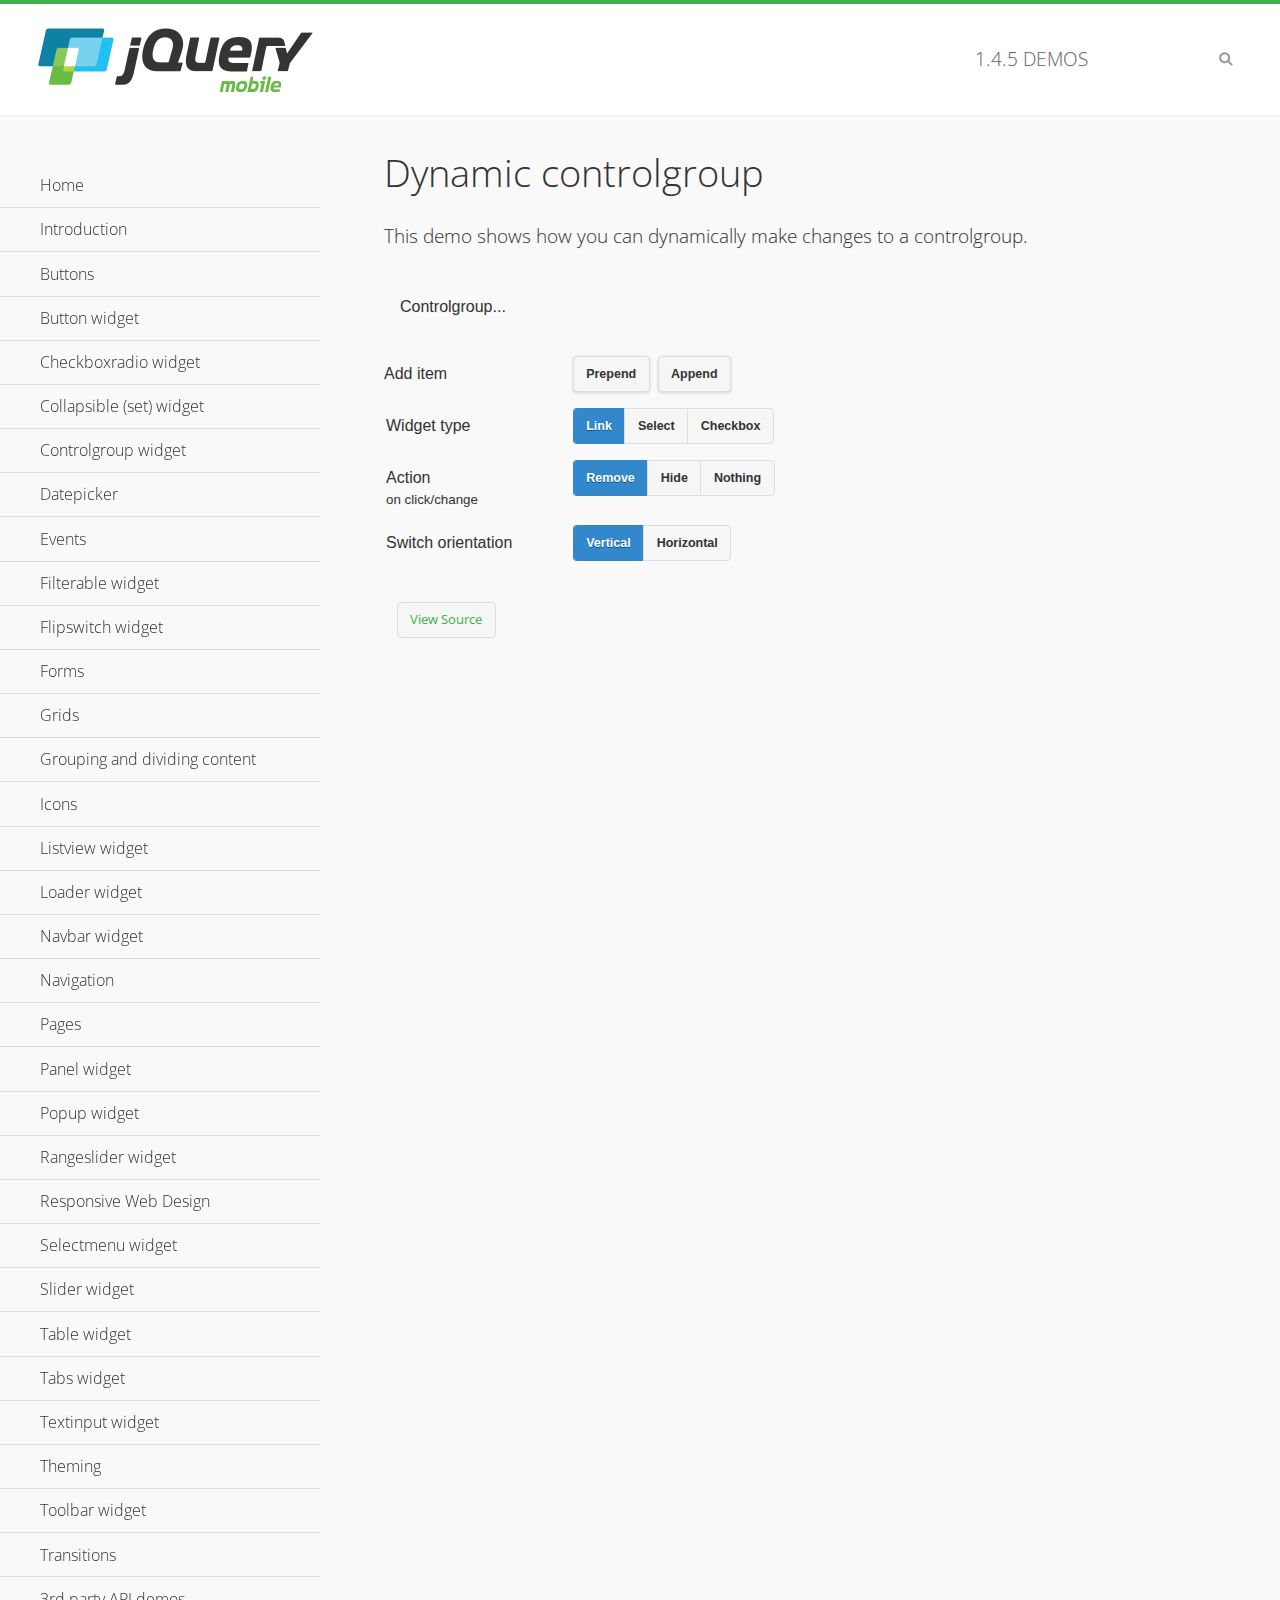
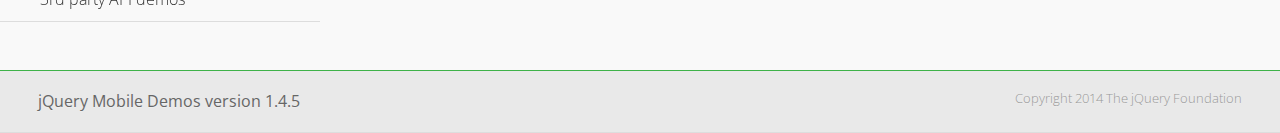
<file: jquery.mobile/demos/controlgroup-dynamic/index.html>
<!DOCTYPE html>
<html>
<head>
	<meta charset="utf-8">
	<meta name="viewport" content="width=device-width, initial-scale=1">
	<title>Dynamic controlgroup - jQuery Mobile Demos</title>
	<link rel="shortcut icon" href="../favicon.ico">
    <link rel="stylesheet" href="http://fonts.googleapis.com/css?family=Open+Sans:300,400,700">
	<link rel="stylesheet" href="../css/themes/default/jquery.mobile-1.4.5.min.css">
	<link rel="stylesheet" href="../_assets/css/jqm-demos.css">
	<script src="../js/jquery.js"></script>
	<script src="../_assets/js/index.js"></script>
	<script src="../js/jquery.mobile-1.4.5.min.js"></script>
	<script>
		( function( $, undefined ) {
			var counter = 0;
			$( document ).bind( "pagecreate", function( e ) {
				$( "#prepend, #append", e.target ).on( "click", function( e ) {
					counter++;

					var widgetType = $( "[name='radio-widget']:checked" ).attr( "id" ),
						group = $( "#my-controlgroup" ),
						$el,
						action = function() {
							var action = $( "[name='radio-action']:checked" ).attr( "id" );
							if ( $( $el[1] ).is( "select" ) && action === "hide" ) {
								$el = $( $el[1] ).parents( ".ui-select" );
							}
							$el[ action ]();
							group.controlgroup( "refresh" );
						};

					if ( widgetType === "link" ) {

						$el = $( "<a href='#'>Link " + counter + "</a>" ).bind( "click", action );
						$( "#my-controlgroup" ).controlgroup( "container" )[ $( this ).attr( "id" ) ]( $el );
						$el.buttonMarkup();

					} else if ( widgetType === "select" ) {

						$el = $( "<label for='widget" + counter + "'>Select " + counter + "</label><select id='widget" + counter + "'><option value='option1'>Select " + counter + "</option><option value='option2'>Select option</option></select>" );
						$( $el[ 1 ] ).bind( "change", action);
						$( "#my-controlgroup" ).controlgroup( "container" )[ $( this ).attr( "id" ) ]( $el );
						$( $el[ 1 ] ).selectmenu();

					} else {

						$el = $( "<label for='widget" + counter + "'>Checkbox " + counter + "</label><input type='checkbox' id='widget" + counter + "'></input>" );
						$( $el[ 1 ] ).bind( "change", action );
						$( "#my-controlgroup" ).controlgroup( "container" )[ $( this ).attr( "id" ) ]( $el );
						$( $el[ 1 ] ).checkboxradio();

					}

					group.controlgroup( "refresh" );
				});

				$( "[name='radio-orientation']" ).bind( "change", function( e ) {
					$( "#my-controlgroup" ).controlgroup( "option", "type", ( $( "#isHorizontal" ).is( ":checked" ) ? "horizontal" : "vertical" ) );
				});
			});
		})( jQuery );
	</script>
</head>
<body>
<div data-role="page" class="jqm-demos">

	<div data-role="header" class="jqm-header">
		<h2><a href="../" title="jQuery Mobile Demos home"><img src="../_assets/img/jquery-logo.png" alt="jQuery Mobile"></a></h2>
		<p><span class="jqm-version"></span> Demos</p>
		<a href="#" class="jqm-navmenu-link ui-btn ui-btn-icon-notext ui-corner-all ui-icon-bars ui-nodisc-icon ui-alt-icon ui-btn-left">Menu</a>
		<a href="#" class="jqm-search-link ui-btn ui-btn-icon-notext ui-corner-all ui-icon-search ui-nodisc-icon ui-alt-icon ui-btn-right">Search</a>
	</div><!-- /header -->

	<div role="main" class="ui-content jqm-content">

        <h1>Dynamic controlgroup</h1>

        <p>This demo shows how you can dynamically make changes to a controlgroup.</p>

        <div data-demo-html="true" data-demo-js="true">

            <form>
            	<div class="ui-body ui-body-d ui-corner-all">
                	<p>Controlgroup...</p>
                	<div data-role="controlgroup" id="my-controlgroup"><!-- items will be injected here --></div>
                </div>
            </form>

            <div class="ui-field-contain">
                <label for="prepend">Add item</label>
                <button id="prepend" data-mini="true" data-inline="true">Prepend</button>
                <label for="append" class="ui-hidden-accessible">Action</label>
                <button id="append" data-mini="true" data-inline="true">Append</button>
            </div>

            <form action="#" method="get">
            	<div class="ui-field-contain">
                    <fieldset data-role="controlgroup" data-type="horizontal" data-mini="true">
                        <legend>Widget type</legend>

                        <input type="radio" name="radio-widget" id="link" value="link" checked="checked">
                        <label for="link">Link</label>

                        <input type="radio" name="radio-widget" id="select" value="select">
                        <label for="select">Select</label>

                        <input type="radio" name="radio-widget" id="checkbox" value="checkbox">
                        <label for="checkbox">Checkbox</label>
                    </fieldset>
            	</div>

            	<div class="ui-field-contain">
                    <fieldset data-role="controlgroup" data-type="horizontal" data-mini="true">
                        <legend>Action<br><small>on click/change</small></legend>

                        <input type="radio" name="radio-action" id="remove" value="remove" checked="checked">
                        <label for="remove">Remove</label>

                        <input type="radio" name="radio-action" id="hide" value="hide">
                        <label for="hide">Hide</label>

                        <input type="radio" name="radio-action" id="width" value="width">
                        <label for="width">Nothing</label>
                    </fieldset>
            	</div>

            	<div class="ui-field-contain">
                    <fieldset data-role="controlgroup" data-type="horizontal" data-mini="true">
                        <legend>Switch orientation</legend>

                        <input type="radio" name="radio-orientation" id="isVertical" value="isVertical" checked="checked">
                        <label for="isVertical">Vertical</label>

                        <input type="radio" name="radio-orientation" id="isHorizontal" value="isHorizontal">
                        <label for="isHorizontal">Horizontal</label>
                    </fieldset>
            	</div>

            </form>

        </div><!--/demo-html -->

	</div><!-- /content -->
	    <div data-role="panel" class="jqm-navmenu-panel" data-position="left" data-display="overlay" data-theme="a">
	    	<ul class="jqm-list ui-alt-icon ui-nodisc-icon">
<li data-filtertext="demos homepage" data-icon="home"><a href=".././">Home</a></li>
<li data-filtertext="introduction overview getting started"><a href="../intro/" data-ajax="false">Introduction</a></li>
<li data-filtertext="buttons button markup buttonmarkup method anchor link button element"><a href="../button-markup/" data-ajax="false">Buttons</a></li>
<li data-filtertext="form button widget input button submit reset"><a href="../button/" data-ajax="false">Button widget</a></li>
<li data-role="collapsible" data-enhanced="true" data-collapsed-icon="carat-d" data-expanded-icon="carat-u" data-iconpos="right" data-inset="false" class="ui-collapsible ui-collapsible-themed-content ui-collapsible-collapsed">
	<h3 class="ui-collapsible-heading ui-collapsible-heading-collapsed">
		<a href="#" class="ui-collapsible-heading-toggle ui-btn ui-btn-icon-right ui-btn-inherit ui-icon-carat-d">
		    Checkboxradio widget<span class="ui-collapsible-heading-status"> click to expand contents</span>
		</a>
	</h3>
	<div class="ui-collapsible-content ui-body-inherit ui-collapsible-content-collapsed" aria-hidden="true">
		<ul>
			<li data-filtertext="form checkboxradio widget checkbox input checkboxes controlgroups"><a href="../checkboxradio-checkbox/" data-ajax="false">Checkboxes</a></li>
			<li data-filtertext="form checkboxradio widget radio input radio buttons controlgroups"><a href="../checkboxradio-radio/" data-ajax="false">Radio buttons</a></li>
		</ul>
	</div>
</li>
<li data-role="collapsible" data-enhanced="true" data-collapsed-icon="carat-d" data-expanded-icon="carat-u" data-iconpos="right" data-inset="false" class="ui-collapsible ui-collapsible-themed-content ui-collapsible-collapsed">
	<h3 class="ui-collapsible-heading ui-collapsible-heading-collapsed">
		<a href="#" class="ui-collapsible-heading-toggle ui-btn ui-btn-icon-right ui-btn-inherit ui-icon-carat-d">
			Collapsible (set) widget<span class="ui-collapsible-heading-status"> click to expand contents</span>
		</a>
	</h3>
	<div class="ui-collapsible-content ui-body-inherit ui-collapsible-content-collapsed" aria-hidden="true">
		<ul>
			<li data-filtertext="collapsibles content formatting"><a href="../collapsible/" data-ajax="false">Collapsible</a></li>
			<li data-filtertext="dynamic collapsible set accordion append expand"><a href="../collapsible-dynamic/" data-ajax="false">Dynamic collapsibles</a></li>
			<li data-filtertext="accordions collapsible set widget content formatting grouped collapsibles"><a href="../collapsibleset/" data-ajax="false">Collapsible set</a></li>
		</ul>
	</div>
</li>
<li data-role="collapsible" data-enhanced="true" data-collapsed-icon="carat-d" data-expanded-icon="carat-u" data-iconpos="right" data-inset="false" class="ui-collapsible ui-collapsible-themed-content ui-collapsible-collapsed">
	<h3 class="ui-collapsible-heading ui-collapsible-heading-collapsed">
		<a href="#" class="ui-collapsible-heading-toggle ui-btn ui-btn-icon-right ui-btn-inherit ui-icon-carat-d">
			Controlgroup widget<span class="ui-collapsible-heading-status"> click to expand contents</span>
		</a>
	</h3>
	<div class="ui-collapsible-content ui-body-inherit ui-collapsible-content-collapsed" aria-hidden="true">
		<ul>
			<li data-filtertext="controlgroups selectmenu checkboxradio input grouped buttons horizontal vertical"><a href="../controlgroup/" data-ajax="false">Controlgroup</a></li>
			<li data-filtertext="dynamic controlgroup dynamically add buttons"><a href="../controlgroup-dynamic/" data-ajax="false">Dynamic controlgroups</a></li>
		</ul>
	</div>
</li>
<li data-filtertext="form datepicker widget date input"><a href="../datepicker/" data-ajax="false">Datepicker</a></li>
<li data-role="collapsible" data-enhanced="true" data-collapsed-icon="carat-d" data-expanded-icon="carat-u" data-iconpos="right" data-inset="false" class="ui-collapsible ui-collapsible-themed-content ui-collapsible-collapsed">
	<h3 class="ui-collapsible-heading ui-collapsible-heading-collapsed">
		<a href="#" class="ui-collapsible-heading-toggle ui-btn ui-btn-icon-right ui-btn-inherit ui-icon-carat-d">
			Events<span class="ui-collapsible-heading-status"> click to expand contents</span>
		</a>
	</h3>
	<div class="ui-collapsible-content ui-body-inherit ui-collapsible-content-collapsed" aria-hidden="true">
		<ul>
			<li data-filtertext="swipe to delete list items listviews swipe events"><a href="../swipe-list/" data-ajax="false">Swipe list items</a></li>
			<li data-filtertext="swipe to navigate swipe page navigation swipe events"><a href="../swipe-page/" data-ajax="false">Swipe page navigation</a></li>
		</ul>
	</div>
</li>
<li data-filtertext="filterable filter elements sorting searching listview table"><a href="../filterable/" data-ajax="false">Filterable widget</a></li>
<li data-filtertext="form flipswitch widget flip toggle switch binary select checkbox input"><a href="../flipswitch/" data-ajax="false">Flipswitch widget</a></li>
<li data-role="collapsible" data-enhanced="true" data-collapsed-icon="carat-d" data-expanded-icon="carat-u" data-iconpos="right" data-inset="false" class="ui-collapsible ui-collapsible-themed-content ui-collapsible-collapsed">
	<h3 class="ui-collapsible-heading ui-collapsible-heading-collapsed">
		<a href="#" class="ui-collapsible-heading-toggle ui-btn ui-btn-icon-right ui-btn-inherit ui-icon-carat-d">
			Forms<span class="ui-collapsible-heading-status"> click to expand contents</span>
		</a>
	</h3>
	<div class="ui-collapsible-content ui-body-inherit ui-collapsible-content-collapsed" aria-hidden="true">
		<ul>
			<li data-filtertext="forms text checkbox radio range button submit reset inputs selects textarea slider flipswitch label form elements"><a href="../forms/" data-ajax="false">Forms</a></li>
			<li data-filtertext="form hide labels hidden accessible ui-hidden-accessible forms"><a href="../forms-label-hidden-accessible/" data-ajax="false">Hide labels</a></li>
			<li data-filtertext="form field containers fieldcontain ui-field-contain forms"><a href="../forms-field-contain/" data-ajax="false">Field containers</a></li>
			<li data-filtertext="forms disabled form elements"><a href="../forms-disabled/" data-ajax="false">Forms disabled</a></li>
			<li data-filtertext="forms gallery examples overview forms text checkbox radio range button submit reset inputs selects textarea slider flipswitch label form elements"><a href="../forms-gallery/" data-ajax="false">Forms gallery</a></li>
		</ul>
	</div>
</li>
<li data-role="collapsible" data-enhanced="true" data-collapsed-icon="carat-d" data-expanded-icon="carat-u" data-iconpos="right" data-inset="false" class="ui-collapsible ui-collapsible-themed-content ui-collapsible-collapsed">
	<h3 class="ui-collapsible-heading ui-collapsible-heading-collapsed">
		<a href="#" class="ui-collapsible-heading-toggle ui-btn ui-btn-icon-right ui-btn-inherit ui-icon-carat-d">
			Grids<span class="ui-collapsible-heading-status"> click to expand contents</span>
		</a>
	</h3>
	<div class="ui-collapsible-content ui-body-inherit ui-collapsible-content-collapsed" aria-hidden="true">
		<ul>
			<li data-filtertext="grids columns blocks content formatting rwd responsive css framework"><a href="../grids/" data-ajax="false">Grids</a></li>
			<li data-filtertext="buttons in grids css framework"><a href="../grids-buttons/" data-ajax="false">Buttons in grids</a></li>
			<li data-filtertext="custom responsive grids rwd css framework"><a href="../grids-custom-responsive/" data-ajax="false">Custom responsive grids</a></li>
		</ul>
	</div>
</li>
<li data-filtertext="blocks content formatting sections heading"><a href="../body-bar-classes/" data-ajax="false">Grouping and dividing content</a></li>
<li data-role="collapsible" data-enhanced="true" data-collapsed-icon="carat-d" data-expanded-icon="carat-u" data-iconpos="right" data-inset="false" class="ui-collapsible ui-collapsible-themed-content ui-collapsible-collapsed">
	<h3 class="ui-collapsible-heading ui-collapsible-heading-collapsed">
		<a href="#" class="ui-collapsible-heading-toggle ui-btn ui-btn-icon-right ui-btn-inherit ui-icon-carat-d">
			Icons<span class="ui-collapsible-heading-status"> click to expand contents</span>
		</a>
	</h3>
	<div class="ui-collapsible-content ui-body-inherit ui-collapsible-content-collapsed" aria-hidden="true">
		<ul>
			<li data-filtertext="button icons svg disc alt custom icon position"><a href="../icons/" data-ajax="false">Icons</a></li>
			<li data-filtertext=""><a href="../icons-grunticon/" data-ajax="false">Grunticon loader</a></li>
		</ul>
	</div>
</li>
<li data-role="collapsible" data-enhanced="true" data-collapsed-icon="carat-d" data-expanded-icon="carat-u" data-iconpos="right" data-inset="false" class="ui-collapsible ui-collapsible-themed-content ui-collapsible-collapsed">
	<h3 class="ui-collapsible-heading ui-collapsible-heading-collapsed">
		<a href="#" class="ui-collapsible-heading-toggle ui-btn ui-btn-icon-right ui-btn-inherit ui-icon-carat-d">
			Listview widget<span class="ui-collapsible-heading-status"> click to expand contents</span>
		</a>
	</h3>
	<div class="ui-collapsible-content ui-body-inherit ui-collapsible-content-collapsed" aria-hidden="true">
		<ul>
			<li data-filtertext="listview widget thumbnails icons nested split button collapsible ul ol"><a href="../listview/" data-ajax="false">Listview</a></li>
			<li data-filtertext="autocomplete filterable reveal listview filtertextbeforefilter placeholder"><a href="../listview-autocomplete/" data-ajax="false">Listview autocomplete</a></li>
			<li data-filtertext="autocomplete filterable reveal listview remote data filtertextbeforefilter placeholder"><a href="../listview-autocomplete-remote/" data-ajax="false">Listview autocomplete remote data</a></li>
			<li data-filtertext="autodividers anchor jump scroll linkbars listview lists ul ol"><a href="../listview-autodividers-linkbar/" data-ajax="false">Listview autodividers linkbar</a></li>
			<li data-filtertext="listview autodividers selector autodividersselector lists ul ol"><a href="../listview-autodividers-selector/" data-ajax="false">Listview autodividers selector</a></li>
			<li data-filtertext="listview nested list items"><a href="../listview-nested-lists/" data-ajax="false">Nested Listviews</a></li>
			<li data-filtertext="listview collapsible list items flat"><a href="../listview-collapsible-item-flat/" data-ajax="false">Listview collapsible list items (flat)</a></li>
			<li data-filtertext="listview collapsible list indented"><a href="../listview-collapsible-item-indented/" data-ajax="false">Listview collapsible list items (indented)</a></li>
			<li data-filtertext="grid listview responsive grids responsive listviews lists ul"><a href="../listview-grid/" data-ajax="false">Listview responsive grid</a></li>
		</ul>
	</div>
</li>
<li data-filtertext="loader widget page loading navigation overlay spinner"><a href="../loader/" data-ajax="false">Loader widget</a></li>
<li data-filtertext="navbar widget navmenu toolbars header footer"><a href="../navbar/" data-ajax="false">Navbar widget</a></li>
<li data-role="collapsible" data-enhanced="true" data-collapsed-icon="carat-d" data-expanded-icon="carat-u" data-iconpos="right" data-inset="false" class="ui-collapsible ui-collapsible-themed-content ui-collapsible-collapsed">
	<h3 class="ui-collapsible-heading ui-collapsible-heading-collapsed">
		<a href="#" class="ui-collapsible-heading-toggle ui-btn ui-btn-icon-right ui-btn-inherit ui-icon-carat-d">
			Navigation<span class="ui-collapsible-heading-status"> click to expand contents</span>
		</a>
	</h3>
	<div class="ui-collapsible-content ui-body-inherit ui-collapsible-content-collapsed" aria-hidden="true">
		<ul>
			<li data-filtertext="ajax navigation navigate widget history event method"><a href="../navigation/" data-ajax="false">Navigation</a></li>
			<li data-filtertext="linking pages page links navigation ajax prefetch cache"><a href="../navigation-linking-pages/" data-ajax="false">Linking pages</a></li>
			<!-- <li data-filtertext="php redirect server redirection server-side navigation"><a href="../navigation-php-redirect/" data-ajax="false">PHP redirect demo</a></li>-->
			<li data-filtertext="navigation redirection hash query"><a href="../navigation-hash-processing/" data-ajax="false">Hash processing demo</a></li>
			<li data-filtertext="navigation redirection hash query"><a href="../page-events/" data-ajax="false">Page Navigation Events</a></li>
		</ul>
	</div>
</li>
<li data-role="collapsible" data-enhanced="true" data-collapsed-icon="carat-d" data-expanded-icon="carat-u" data-iconpos="right" data-inset="false" class="ui-collapsible ui-collapsible-themed-content ui-collapsible-collapsed">
	<h3 class="ui-collapsible-heading ui-collapsible-heading-collapsed">
		<a href="#" class="ui-collapsible-heading-toggle ui-btn ui-btn-icon-right ui-btn-inherit ui-icon-carat-d">
			Pages<span class="ui-collapsible-heading-status"> click to expand contents</span>
		</a>
	</h3>
	<div class="ui-collapsible-content ui-body-inherit ui-collapsible-content-collapsed" aria-hidden="true">
		<ul>
			<li data-filtertext="pages page widget ajax navigation"><a href="../pages/" data-ajax="false">Pages</a></li>
			<li data-filtertext="single page"><a href="../pages-single-page/" data-ajax="false">Single page</a></li>
			<li data-filtertext="multipage multi-page page"><a href="../pages-multi-page/" data-ajax="false">Multi-page template</a></li>
			<li data-filtertext="dialog page widget modal popup"><a href="../pages-dialog/" data-ajax="false">Dialog page</a></li>
		</ul>
	</div>
</li>
<li data-role="collapsible" data-enhanced="true" data-collapsed-icon="carat-d" data-expanded-icon="carat-u" data-iconpos="right" data-inset="false" class="ui-collapsible ui-collapsible-themed-content ui-collapsible-collapsed">
	<h3 class="ui-collapsible-heading ui-collapsible-heading-collapsed">
		<a href="#" class="ui-collapsible-heading-toggle ui-btn ui-btn-icon-right ui-btn-inherit ui-icon-carat-d">
			Panel widget<span class="ui-collapsible-heading-status"> click to expand contents</span>
		</a>
	</h3>
	<div class="ui-collapsible-content ui-body-inherit ui-collapsible-content-collapsed" aria-hidden="true">
		<ul>
			<li data-filtertext="panel widget sliding panels reveal push overlay responsive"><a href="../panel/" data-ajax="false">Panel</a></li>
			<li data-filtertext=""><a href="../panel-external/" data-ajax="false">External panels</a></li>
			<li data-filtertext="panel "><a href="../panel-fixed/" data-ajax="false">Fixed panels</a></li>
			<li data-filtertext="panel slide panels sliding panels shadow rwd responsive breakpoint"><a href="../panel-responsive/" data-ajax="false">Panels responsive</a></li>
			<li data-filtertext="panel custom style custom panel width reveal shadow listview panel styling page background wrapper"><a href="../panel-styling/" data-ajax="false">Custom panel style</a></li>
			<li data-filtertext="panel open on swipe"><a href="../panel-swipe-open/" data-ajax="false">Panel open on swipe</a></li>
			<li data-filtertext="panels outside page internal external toolbars"><a href="../panel-external-internal/" data-ajax="false">Panel external and internal</a></li>
		</ul>
	</div>
</li>
<li data-role="collapsible" data-enhanced="true" data-collapsed-icon="carat-d" data-expanded-icon="carat-u" data-iconpos="right" data-inset="false" class="ui-collapsible ui-collapsible-themed-content ui-collapsible-collapsed">
	<h3 class="ui-collapsible-heading ui-collapsible-heading-collapsed">
		<a href="#" class="ui-collapsible-heading-toggle ui-btn ui-btn-icon-right ui-btn-inherit ui-icon-carat-d">
			Popup widget<span class="ui-collapsible-heading-status"> click to expand contents</span>
		</a>
	</h3>
	<div class="ui-collapsible-content ui-body-inherit ui-collapsible-content-collapsed" aria-hidden="true">
		<ul>
			<li data-filtertext="popup widget popups dialog modal transition tooltip lightbox form overlay screen flip pop fade transition"><a href="../popup/" data-ajax="false">Popup</a></li>
			<li data-filtertext="popup alignment position"><a href="../popup-alignment/" data-ajax="false">Popup alignment</a></li>
			<li data-filtertext="popup arrow size popups popover"><a href="../popup-arrow-size/" data-ajax="false">Popup arrow size</a></li>
			<li data-filtertext="dynamic popups popup images lightbox"><a href="../popup-dynamic/" data-ajax="false">Dynamic popups</a></li>
			<li data-filtertext="popups with iframes scaling"><a href="../popup-iframe/" data-ajax="false">Popups with iframes</a></li>
			<li data-filtertext="popup image scaling"><a href="../popup-image-scaling/" data-ajax="false">Popup image scaling</a></li>
			<li data-filtertext="external popup outside multi-page"><a href="../popup-outside-multipage/" data-ajax="false">Popup outside multi-page</a></li>
		</ul>
	</div>
</li>
<li data-filtertext="form rangeslider widget dual sliders dual handle sliders range input"><a href="../rangeslider/" data-ajax="false">Rangeslider widget</a></li>
<li data-filtertext="responsive web design rwd adaptive progressive enhancement PE accessible mobile breakpoints media query media queries"><a href="../rwd/" data-ajax="false">Responsive Web Design</a></li>
<li data-role="collapsible" data-enhanced="true" data-collapsed-icon="carat-d" data-expanded-icon="carat-u" data-iconpos="right" data-inset="false" class="ui-collapsible ui-collapsible-themed-content ui-collapsible-collapsed">
	<h3 class="ui-collapsible-heading ui-collapsible-heading-collapsed">
		<a href="#" class="ui-collapsible-heading-toggle ui-btn ui-btn-icon-right ui-btn-inherit ui-icon-carat-d">
			Selectmenu widget<span class="ui-collapsible-heading-status"> click to expand contents</span>
		</a>
	</h3>
	<div class="ui-collapsible-content ui-body-inherit ui-collapsible-content-collapsed" aria-hidden="true">
		<ul>
			<li data-filtertext="form selectmenu widget select input custom select menu selects"><a href="../selectmenu/" data-ajax="false">Selectmenu</a></li>
			<li data-filtertext="form custom select menu selectmenu widget custom menu option optgroup multiple selects"><a href="../selectmenu-custom/" data-ajax="false">Custom select menu</a></li>
			<li data-filtertext="filterable select filter popup dialog"><a href="../selectmenu-custom-filter/" data-ajax="false">Custom select menu with filter</a></li>
		</ul>
	</div>
</li>
<li data-role="collapsible" data-enhanced="true" data-collapsed-icon="carat-d" data-expanded-icon="carat-u" data-iconpos="right" data-inset="false" class="ui-collapsible ui-collapsible-themed-content ui-collapsible-collapsed">
	<h3 class="ui-collapsible-heading ui-collapsible-heading-collapsed">
		<a href="#" class="ui-collapsible-heading-toggle ui-btn ui-btn-icon-right ui-btn-inherit ui-icon-carat-d">
			Slider widget<span class="ui-collapsible-heading-status"> click to expand contents</span>
		</a>
	</h3>
	<div class="ui-collapsible-content ui-body-inherit ui-collapsible-content-collapsed" aria-hidden="true">
		<ul>
			<li data-filtertext="form slider widget range input single sliders"><a href="../slider/" data-ajax="false">Slider</a></li>
			<li data-filtertext="form slider widget flipswitch slider binary select flip toggle switch"><a href="../slider-flipswitch/" data-ajax="false">Slider flip toggle switch</a></li>
			<li data-filtertext="form slider tooltip handle value input range sliders"><a href="../slider-tooltip/" data-ajax="false">Slider tooltip</a></li>
		</ul>
	</div>
</li>
<li data-role="collapsible" data-enhanced="true" data-collapsed-icon="carat-d" data-expanded-icon="carat-u" data-iconpos="right" data-inset="false" class="ui-collapsible ui-collapsible-themed-content ui-collapsible-collapsed">
	<h3 class="ui-collapsible-heading ui-collapsible-heading-collapsed">
		<a href="#" class="ui-collapsible-heading-toggle ui-btn ui-btn-icon-right ui-btn-inherit ui-icon-carat-d">
			Table widget<span class="ui-collapsible-heading-status"> click to expand contents</span>
		</a>
	</h3>
	<div class="ui-collapsible-content ui-body-inherit ui-collapsible-content-collapsed" aria-hidden="true">
		<ul>
			<li data-filtertext="table widget reflow column toggle th td responsive tables rwd hide show tabular"><a href="../table-column-toggle/" data-ajax="false">Table Column Toggle</a></li>
			<li data-filtertext="table column toggle phone comparison demo"><a href="../table-column-toggle-example/" data-ajax="false">Table Column Toggle demo</a></li>
			<li data-filtertext="responsive tables table column toggle heading groups rwd breakpoint"><a href="../table-column-toggle-heading-groups/" data-ajax="false">Table Column Toggle heading groups</a></li>
			<li data-filtertext="responsive tables table column toggle hide rwd breakpoint customization options"><a href="../table-column-toggle-options/" data-ajax="false">Table Column Toggle options</a></li>
			<li data-filtertext="table reflow th td responsive rwd columns tabular"><a href="../table-reflow/" data-ajax="false">Table Reflow</a></li>
			<li data-filtertext="responsive tables table reflow heading groups rwd breakpoint"><a href="../table-reflow-heading-groups/" data-ajax="false">Table Reflow heading groups</a></li>
			<li data-filtertext="responsive tables table reflow stripes strokes table style"><a href="../table-reflow-stripes-strokes/" data-ajax="false">Table Reflow stripes and strokes</a></li>
			<li data-filtertext="responsive tables table reflow stack custom styles"><a href="../table-reflow-styling/" data-ajax="false">Table Reflow custom styles</a></li>
		</ul>
	</div>
</li>
<li data-filtertext="ui tabs widget"><a href="../tabs/" data-ajax="false">Tabs widget</a></li>
<li data-filtertext="form textinput widget text input textarea number date time tel email file color password"><a href="../textinput/" data-ajax="false">Textinput widget</a></li>
<li data-role="collapsible" data-enhanced="true" data-collapsed-icon="carat-d" data-expanded-icon="carat-u" data-iconpos="right" data-inset="false" class="ui-collapsible ui-collapsible-themed-content ui-collapsible-collapsed">
	<h3 class="ui-collapsible-heading ui-collapsible-heading-collapsed">
		<a href="#" class="ui-collapsible-heading-toggle ui-btn ui-btn-icon-right ui-btn-inherit ui-icon-carat-d">
			Theming<span class="ui-collapsible-heading-status"> click to expand contents</span>
		</a>
	</h3>
	<div class="ui-collapsible-content ui-body-inherit ui-collapsible-content-collapsed" aria-hidden="true">
		<ul>
			<li data-filtertext="default theme swatches theming style css"><a href="../theme-default/" data-ajax="false">Default theme</a></li>
			<li data-filtertext="classic theme old theme swatches theming style css"><a href="../theme-classic/" data-ajax="false">Classic theme</a></li>
		</ul>
	</div>
</li>
<li data-role="collapsible" data-enhanced="true" data-collapsed-icon="carat-d" data-expanded-icon="carat-u" data-iconpos="right" data-inset="false" class="ui-collapsible ui-collapsible-themed-content ui-collapsible-collapsed">
	<h3 class="ui-collapsible-heading ui-collapsible-heading-collapsed">
		<a href="#" class="ui-collapsible-heading-toggle ui-btn ui-btn-icon-right ui-btn-inherit ui-icon-carat-d">
			Toolbar widget<span class="ui-collapsible-heading-status"> click to expand contents</span>
		</a>
	</h3>
	<div class="ui-collapsible-content ui-body-inherit ui-collapsible-content-collapsed" aria-hidden="true">
		<ul>
			<li data-filtertext="toolbar widget header footer toolbars fixed fullscreen external sections"><a href="../toolbar/" data-ajax="false">Toolbar</a></li>
			<li data-filtertext="dynamic toolbars dynamically add toolbar header footer"><a href="../toolbar-dynamic/" data-ajax="false">Dynamic toolbars</a></li>
			<li data-filtertext="external toolbars header footer"><a href="../toolbar-external/" data-ajax="false">External toolbars</a></li>
			<li data-filtertext="fixed toolbars header footer"><a href="../toolbar-fixed/" data-ajax="false">Fixed toolbars</a></li>
			<li data-filtertext="fixed fullscreen toolbars header footer"><a href="../toolbar-fixed-fullscreen/" data-ajax="false">Fullscreen toolbars</a></li>
			<li data-filtertext="external fixed toolbars header footer"><a href="../toolbar-fixed-external/" data-ajax="false">Fixed external toolbars</a></li>
			<li data-filtertext="external persistent toolbars header footer navbar navmenu"><a href="../toolbar-fixed-persistent/" data-ajax="false">Persistent toolbars</a></li>
			<li data-filtertext="external ajax optimized toolbars persistent toolbars header footer navbar"><a href="../toolbar-fixed-persistent-optimized/" data-ajax="false">Ajax optimized toolbars</a></li>
			<li data-filtertext="form in toolbars header footer"><a href="../toolbar-fixed-forms/" data-ajax="false">Form in toolbar</a></li>
		</ul>
	</div>
</li>
<li data-filtertext="page transitions animated pages popup navigation flip slide fade pop"><a href="../transitions/" data-ajax="false">Transitions</a></li>
<li data-role="collapsible" data-enhanced="true" data-collapsed-icon="carat-d" data-expanded-icon="carat-u" data-iconpos="right" data-inset="false" class="ui-collapsible ui-collapsible-themed-content ui-collapsible-collapsed">
	<h3 class="ui-collapsible-heading ui-collapsible-heading-collapsed">
		<a href="#" class="ui-collapsible-heading-toggle ui-btn ui-btn-icon-right ui-btn-inherit ui-icon-carat-d">
			3rd party API demos<span class="ui-collapsible-heading-status"> click to expand contents</span>
		</a>
	</h3>
	<div class="ui-collapsible-content ui-body-inherit ui-collapsible-content-collapsed" aria-hidden="true">
		<ul>
			<li data-filtertext="backbone requirejs navigation router"><a href="../backbone-requirejs/" data-ajax="false">Backbone RequireJS</a></li>
			<li data-filtertext="google maps geolocation demo"><a href="../map-geolocation/" data-ajax="false">Google Maps geolocation</a></li>
			<li data-filtertext="google maps hybrid"><a href="../map-list-toggle/" data-ajax="false">Google Maps list toggle</a></li>
		</ul>
	</div>
</li>



		     </ul>
		</div><!-- /panel -->


	<div data-role="footer" data-position="fixed" data-tap-toggle="false" class="jqm-footer">
		<p>jQuery Mobile Demos version <span class="jqm-version"></span></p>
		<p>Copyright 2014 The jQuery Foundation</p>
	</div><!-- /footer -->
	<!-- TODO: This should become an external panel so we can add input to markup (unique ID) -->
    <div data-role="panel" class="jqm-search-panel" data-position="right" data-display="overlay" data-theme="a">
		<div class="jqm-search">
			<ul class="jqm-list" data-filter-placeholder="Search demos..." data-filter-reveal="true">
<li data-filtertext="demos homepage" data-icon="home"><a href=".././">Home</a></li>
<li data-filtertext="introduction overview getting started"><a href="../intro/" data-ajax="false">Introduction</a></li>
<li data-filtertext="buttons button markup buttonmarkup method anchor link button element"><a href="../button-markup/" data-ajax="false">Buttons</a></li>
<li data-filtertext="form button widget input button submit reset"><a href="../button/" data-ajax="false">Button widget</a></li>
<li data-role="collapsible" data-enhanced="true" data-collapsed-icon="carat-d" data-expanded-icon="carat-u" data-iconpos="right" data-inset="false" class="ui-collapsible ui-collapsible-themed-content ui-collapsible-collapsed">
	<h3 class="ui-collapsible-heading ui-collapsible-heading-collapsed">
		<a href="#" class="ui-collapsible-heading-toggle ui-btn ui-btn-icon-right ui-btn-inherit ui-icon-carat-d">
		    Checkboxradio widget<span class="ui-collapsible-heading-status"> click to expand contents</span>
		</a>
	</h3>
	<div class="ui-collapsible-content ui-body-inherit ui-collapsible-content-collapsed" aria-hidden="true">
		<ul>
			<li data-filtertext="form checkboxradio widget checkbox input checkboxes controlgroups"><a href="../checkboxradio-checkbox/" data-ajax="false">Checkboxes</a></li>
			<li data-filtertext="form checkboxradio widget radio input radio buttons controlgroups"><a href="../checkboxradio-radio/" data-ajax="false">Radio buttons</a></li>
		</ul>
	</div>
</li>
<li data-role="collapsible" data-enhanced="true" data-collapsed-icon="carat-d" data-expanded-icon="carat-u" data-iconpos="right" data-inset="false" class="ui-collapsible ui-collapsible-themed-content ui-collapsible-collapsed">
	<h3 class="ui-collapsible-heading ui-collapsible-heading-collapsed">
		<a href="#" class="ui-collapsible-heading-toggle ui-btn ui-btn-icon-right ui-btn-inherit ui-icon-carat-d">
			Collapsible (set) widget<span class="ui-collapsible-heading-status"> click to expand contents</span>
		</a>
	</h3>
	<div class="ui-collapsible-content ui-body-inherit ui-collapsible-content-collapsed" aria-hidden="true">
		<ul>
			<li data-filtertext="collapsibles content formatting"><a href="../collapsible/" data-ajax="false">Collapsible</a></li>
			<li data-filtertext="dynamic collapsible set accordion append expand"><a href="../collapsible-dynamic/" data-ajax="false">Dynamic collapsibles</a></li>
			<li data-filtertext="accordions collapsible set widget content formatting grouped collapsibles"><a href="../collapsibleset/" data-ajax="false">Collapsible set</a></li>
		</ul>
	</div>
</li>
<li data-role="collapsible" data-enhanced="true" data-collapsed-icon="carat-d" data-expanded-icon="carat-u" data-iconpos="right" data-inset="false" class="ui-collapsible ui-collapsible-themed-content ui-collapsible-collapsed">
	<h3 class="ui-collapsible-heading ui-collapsible-heading-collapsed">
		<a href="#" class="ui-collapsible-heading-toggle ui-btn ui-btn-icon-right ui-btn-inherit ui-icon-carat-d">
			Controlgroup widget<span class="ui-collapsible-heading-status"> click to expand contents</span>
		</a>
	</h3>
	<div class="ui-collapsible-content ui-body-inherit ui-collapsible-content-collapsed" aria-hidden="true">
		<ul>
			<li data-filtertext="controlgroups selectmenu checkboxradio input grouped buttons horizontal vertical"><a href="../controlgroup/" data-ajax="false">Controlgroup</a></li>
			<li data-filtertext="dynamic controlgroup dynamically add buttons"><a href="../controlgroup-dynamic/" data-ajax="false">Dynamic controlgroups</a></li>
		</ul>
	</div>
</li>
<li data-filtertext="form datepicker widget date input"><a href="../datepicker/" data-ajax="false">Datepicker</a></li>
<li data-role="collapsible" data-enhanced="true" data-collapsed-icon="carat-d" data-expanded-icon="carat-u" data-iconpos="right" data-inset="false" class="ui-collapsible ui-collapsible-themed-content ui-collapsible-collapsed">
	<h3 class="ui-collapsible-heading ui-collapsible-heading-collapsed">
		<a href="#" class="ui-collapsible-heading-toggle ui-btn ui-btn-icon-right ui-btn-inherit ui-icon-carat-d">
			Events<span class="ui-collapsible-heading-status"> click to expand contents</span>
		</a>
	</h3>
	<div class="ui-collapsible-content ui-body-inherit ui-collapsible-content-collapsed" aria-hidden="true">
		<ul>
			<li data-filtertext="swipe to delete list items listviews swipe events"><a href="../swipe-list/" data-ajax="false">Swipe list items</a></li>
			<li data-filtertext="swipe to navigate swipe page navigation swipe events"><a href="../swipe-page/" data-ajax="false">Swipe page navigation</a></li>
		</ul>
	</div>
</li>
<li data-filtertext="filterable filter elements sorting searching listview table"><a href="../filterable/" data-ajax="false">Filterable widget</a></li>
<li data-filtertext="form flipswitch widget flip toggle switch binary select checkbox input"><a href="../flipswitch/" data-ajax="false">Flipswitch widget</a></li>
<li data-role="collapsible" data-enhanced="true" data-collapsed-icon="carat-d" data-expanded-icon="carat-u" data-iconpos="right" data-inset="false" class="ui-collapsible ui-collapsible-themed-content ui-collapsible-collapsed">
	<h3 class="ui-collapsible-heading ui-collapsible-heading-collapsed">
		<a href="#" class="ui-collapsible-heading-toggle ui-btn ui-btn-icon-right ui-btn-inherit ui-icon-carat-d">
			Forms<span class="ui-collapsible-heading-status"> click to expand contents</span>
		</a>
	</h3>
	<div class="ui-collapsible-content ui-body-inherit ui-collapsible-content-collapsed" aria-hidden="true">
		<ul>
			<li data-filtertext="forms text checkbox radio range button submit reset inputs selects textarea slider flipswitch label form elements"><a href="../forms/" data-ajax="false">Forms</a></li>
			<li data-filtertext="form hide labels hidden accessible ui-hidden-accessible forms"><a href="../forms-label-hidden-accessible/" data-ajax="false">Hide labels</a></li>
			<li data-filtertext="form field containers fieldcontain ui-field-contain forms"><a href="../forms-field-contain/" data-ajax="false">Field containers</a></li>
			<li data-filtertext="forms disabled form elements"><a href="../forms-disabled/" data-ajax="false">Forms disabled</a></li>
			<li data-filtertext="forms gallery examples overview forms text checkbox radio range button submit reset inputs selects textarea slider flipswitch label form elements"><a href="../forms-gallery/" data-ajax="false">Forms gallery</a></li>
		</ul>
	</div>
</li>
<li data-role="collapsible" data-enhanced="true" data-collapsed-icon="carat-d" data-expanded-icon="carat-u" data-iconpos="right" data-inset="false" class="ui-collapsible ui-collapsible-themed-content ui-collapsible-collapsed">
	<h3 class="ui-collapsible-heading ui-collapsible-heading-collapsed">
		<a href="#" class="ui-collapsible-heading-toggle ui-btn ui-btn-icon-right ui-btn-inherit ui-icon-carat-d">
			Grids<span class="ui-collapsible-heading-status"> click to expand contents</span>
		</a>
	</h3>
	<div class="ui-collapsible-content ui-body-inherit ui-collapsible-content-collapsed" aria-hidden="true">
		<ul>
			<li data-filtertext="grids columns blocks content formatting rwd responsive css framework"><a href="../grids/" data-ajax="false">Grids</a></li>
			<li data-filtertext="buttons in grids css framework"><a href="../grids-buttons/" data-ajax="false">Buttons in grids</a></li>
			<li data-filtertext="custom responsive grids rwd css framework"><a href="../grids-custom-responsive/" data-ajax="false">Custom responsive grids</a></li>
		</ul>
	</div>
</li>
<li data-filtertext="blocks content formatting sections heading"><a href="../body-bar-classes/" data-ajax="false">Grouping and dividing content</a></li>
<li data-role="collapsible" data-enhanced="true" data-collapsed-icon="carat-d" data-expanded-icon="carat-u" data-iconpos="right" data-inset="false" class="ui-collapsible ui-collapsible-themed-content ui-collapsible-collapsed">
	<h3 class="ui-collapsible-heading ui-collapsible-heading-collapsed">
		<a href="#" class="ui-collapsible-heading-toggle ui-btn ui-btn-icon-right ui-btn-inherit ui-icon-carat-d">
			Icons<span class="ui-collapsible-heading-status"> click to expand contents</span>
		</a>
	</h3>
	<div class="ui-collapsible-content ui-body-inherit ui-collapsible-content-collapsed" aria-hidden="true">
		<ul>
			<li data-filtertext="button icons svg disc alt custom icon position"><a href="../icons/" data-ajax="false">Icons</a></li>
			<li data-filtertext=""><a href="../icons-grunticon/" data-ajax="false">Grunticon loader</a></li>
		</ul>
	</div>
</li>
<li data-role="collapsible" data-enhanced="true" data-collapsed-icon="carat-d" data-expanded-icon="carat-u" data-iconpos="right" data-inset="false" class="ui-collapsible ui-collapsible-themed-content ui-collapsible-collapsed">
	<h3 class="ui-collapsible-heading ui-collapsible-heading-collapsed">
		<a href="#" class="ui-collapsible-heading-toggle ui-btn ui-btn-icon-right ui-btn-inherit ui-icon-carat-d">
			Listview widget<span class="ui-collapsible-heading-status"> click to expand contents</span>
		</a>
	</h3>
	<div class="ui-collapsible-content ui-body-inherit ui-collapsible-content-collapsed" aria-hidden="true">
		<ul>
			<li data-filtertext="listview widget thumbnails icons nested split button collapsible ul ol"><a href="../listview/" data-ajax="false">Listview</a></li>
			<li data-filtertext="autocomplete filterable reveal listview filtertextbeforefilter placeholder"><a href="../listview-autocomplete/" data-ajax="false">Listview autocomplete</a></li>
			<li data-filtertext="autocomplete filterable reveal listview remote data filtertextbeforefilter placeholder"><a href="../listview-autocomplete-remote/" data-ajax="false">Listview autocomplete remote data</a></li>
			<li data-filtertext="autodividers anchor jump scroll linkbars listview lists ul ol"><a href="../listview-autodividers-linkbar/" data-ajax="false">Listview autodividers linkbar</a></li>
			<li data-filtertext="listview autodividers selector autodividersselector lists ul ol"><a href="../listview-autodividers-selector/" data-ajax="false">Listview autodividers selector</a></li>
			<li data-filtertext="listview nested list items"><a href="../listview-nested-lists/" data-ajax="false">Nested Listviews</a></li>
			<li data-filtertext="listview collapsible list items flat"><a href="../listview-collapsible-item-flat/" data-ajax="false">Listview collapsible list items (flat)</a></li>
			<li data-filtertext="listview collapsible list indented"><a href="../listview-collapsible-item-indented/" data-ajax="false">Listview collapsible list items (indented)</a></li>
			<li data-filtertext="grid listview responsive grids responsive listviews lists ul"><a href="../listview-grid/" data-ajax="false">Listview responsive grid</a></li>
		</ul>
	</div>
</li>
<li data-filtertext="loader widget page loading navigation overlay spinner"><a href="../loader/" data-ajax="false">Loader widget</a></li>
<li data-filtertext="navbar widget navmenu toolbars header footer"><a href="../navbar/" data-ajax="false">Navbar widget</a></li>
<li data-role="collapsible" data-enhanced="true" data-collapsed-icon="carat-d" data-expanded-icon="carat-u" data-iconpos="right" data-inset="false" class="ui-collapsible ui-collapsible-themed-content ui-collapsible-collapsed">
	<h3 class="ui-collapsible-heading ui-collapsible-heading-collapsed">
		<a href="#" class="ui-collapsible-heading-toggle ui-btn ui-btn-icon-right ui-btn-inherit ui-icon-carat-d">
			Navigation<span class="ui-collapsible-heading-status"> click to expand contents</span>
		</a>
	</h3>
	<div class="ui-collapsible-content ui-body-inherit ui-collapsible-content-collapsed" aria-hidden="true">
		<ul>
			<li data-filtertext="ajax navigation navigate widget history event method"><a href="../navigation/" data-ajax="false">Navigation</a></li>
			<li data-filtertext="linking pages page links navigation ajax prefetch cache"><a href="../navigation-linking-pages/" data-ajax="false">Linking pages</a></li>
			<!-- <li data-filtertext="php redirect server redirection server-side navigation"><a href="../navigation-php-redirect/" data-ajax="false">PHP redirect demo</a></li>-->
			<li data-filtertext="navigation redirection hash query"><a href="../navigation-hash-processing/" data-ajax="false">Hash processing demo</a></li>
			<li data-filtertext="navigation redirection hash query"><a href="../page-events/" data-ajax="false">Page Navigation Events</a></li>
		</ul>
	</div>
</li>
<li data-role="collapsible" data-enhanced="true" data-collapsed-icon="carat-d" data-expanded-icon="carat-u" data-iconpos="right" data-inset="false" class="ui-collapsible ui-collapsible-themed-content ui-collapsible-collapsed">
	<h3 class="ui-collapsible-heading ui-collapsible-heading-collapsed">
		<a href="#" class="ui-collapsible-heading-toggle ui-btn ui-btn-icon-right ui-btn-inherit ui-icon-carat-d">
			Pages<span class="ui-collapsible-heading-status"> click to expand contents</span>
		</a>
	</h3>
	<div class="ui-collapsible-content ui-body-inherit ui-collapsible-content-collapsed" aria-hidden="true">
		<ul>
			<li data-filtertext="pages page widget ajax navigation"><a href="../pages/" data-ajax="false">Pages</a></li>
			<li data-filtertext="single page"><a href="../pages-single-page/" data-ajax="false">Single page</a></li>
			<li data-filtertext="multipage multi-page page"><a href="../pages-multi-page/" data-ajax="false">Multi-page template</a></li>
			<li data-filtertext="dialog page widget modal popup"><a href="../pages-dialog/" data-ajax="false">Dialog page</a></li>
		</ul>
	</div>
</li>
<li data-role="collapsible" data-enhanced="true" data-collapsed-icon="carat-d" data-expanded-icon="carat-u" data-iconpos="right" data-inset="false" class="ui-collapsible ui-collapsible-themed-content ui-collapsible-collapsed">
	<h3 class="ui-collapsible-heading ui-collapsible-heading-collapsed">
		<a href="#" class="ui-collapsible-heading-toggle ui-btn ui-btn-icon-right ui-btn-inherit ui-icon-carat-d">
			Panel widget<span class="ui-collapsible-heading-status"> click to expand contents</span>
		</a>
	</h3>
	<div class="ui-collapsible-content ui-body-inherit ui-collapsible-content-collapsed" aria-hidden="true">
		<ul>
			<li data-filtertext="panel widget sliding panels reveal push overlay responsive"><a href="../panel/" data-ajax="false">Panel</a></li>
			<li data-filtertext=""><a href="../panel-external/" data-ajax="false">External panels</a></li>
			<li data-filtertext="panel "><a href="../panel-fixed/" data-ajax="false">Fixed panels</a></li>
			<li data-filtertext="panel slide panels sliding panels shadow rwd responsive breakpoint"><a href="../panel-responsive/" data-ajax="false">Panels responsive</a></li>
			<li data-filtertext="panel custom style custom panel width reveal shadow listview panel styling page background wrapper"><a href="../panel-styling/" data-ajax="false">Custom panel style</a></li>
			<li data-filtertext="panel open on swipe"><a href="../panel-swipe-open/" data-ajax="false">Panel open on swipe</a></li>
			<li data-filtertext="panels outside page internal external toolbars"><a href="../panel-external-internal/" data-ajax="false">Panel external and internal</a></li>
		</ul>
	</div>
</li>
<li data-role="collapsible" data-enhanced="true" data-collapsed-icon="carat-d" data-expanded-icon="carat-u" data-iconpos="right" data-inset="false" class="ui-collapsible ui-collapsible-themed-content ui-collapsible-collapsed">
	<h3 class="ui-collapsible-heading ui-collapsible-heading-collapsed">
		<a href="#" class="ui-collapsible-heading-toggle ui-btn ui-btn-icon-right ui-btn-inherit ui-icon-carat-d">
			Popup widget<span class="ui-collapsible-heading-status"> click to expand contents</span>
		</a>
	</h3>
	<div class="ui-collapsible-content ui-body-inherit ui-collapsible-content-collapsed" aria-hidden="true">
		<ul>
			<li data-filtertext="popup widget popups dialog modal transition tooltip lightbox form overlay screen flip pop fade transition"><a href="../popup/" data-ajax="false">Popup</a></li>
			<li data-filtertext="popup alignment position"><a href="../popup-alignment/" data-ajax="false">Popup alignment</a></li>
			<li data-filtertext="popup arrow size popups popover"><a href="../popup-arrow-size/" data-ajax="false">Popup arrow size</a></li>
			<li data-filtertext="dynamic popups popup images lightbox"><a href="../popup-dynamic/" data-ajax="false">Dynamic popups</a></li>
			<li data-filtertext="popups with iframes scaling"><a href="../popup-iframe/" data-ajax="false">Popups with iframes</a></li>
			<li data-filtertext="popup image scaling"><a href="../popup-image-scaling/" data-ajax="false">Popup image scaling</a></li>
			<li data-filtertext="external popup outside multi-page"><a href="../popup-outside-multipage/" data-ajax="false">Popup outside multi-page</a></li>
		</ul>
	</div>
</li>
<li data-filtertext="form rangeslider widget dual sliders dual handle sliders range input"><a href="../rangeslider/" data-ajax="false">Rangeslider widget</a></li>
<li data-filtertext="responsive web design rwd adaptive progressive enhancement PE accessible mobile breakpoints media query media queries"><a href="../rwd/" data-ajax="false">Responsive Web Design</a></li>
<li data-role="collapsible" data-enhanced="true" data-collapsed-icon="carat-d" data-expanded-icon="carat-u" data-iconpos="right" data-inset="false" class="ui-collapsible ui-collapsible-themed-content ui-collapsible-collapsed">
	<h3 class="ui-collapsible-heading ui-collapsible-heading-collapsed">
		<a href="#" class="ui-collapsible-heading-toggle ui-btn ui-btn-icon-right ui-btn-inherit ui-icon-carat-d">
			Selectmenu widget<span class="ui-collapsible-heading-status"> click to expand contents</span>
		</a>
	</h3>
	<div class="ui-collapsible-content ui-body-inherit ui-collapsible-content-collapsed" aria-hidden="true">
		<ul>
			<li data-filtertext="form selectmenu widget select input custom select menu selects"><a href="../selectmenu/" data-ajax="false">Selectmenu</a></li>
			<li data-filtertext="form custom select menu selectmenu widget custom menu option optgroup multiple selects"><a href="../selectmenu-custom/" data-ajax="false">Custom select menu</a></li>
			<li data-filtertext="filterable select filter popup dialog"><a href="../selectmenu-custom-filter/" data-ajax="false">Custom select menu with filter</a></li>
		</ul>
	</div>
</li>
<li data-role="collapsible" data-enhanced="true" data-collapsed-icon="carat-d" data-expanded-icon="carat-u" data-iconpos="right" data-inset="false" class="ui-collapsible ui-collapsible-themed-content ui-collapsible-collapsed">
	<h3 class="ui-collapsible-heading ui-collapsible-heading-collapsed">
		<a href="#" class="ui-collapsible-heading-toggle ui-btn ui-btn-icon-right ui-btn-inherit ui-icon-carat-d">
			Slider widget<span class="ui-collapsible-heading-status"> click to expand contents</span>
		</a>
	</h3>
	<div class="ui-collapsible-content ui-body-inherit ui-collapsible-content-collapsed" aria-hidden="true">
		<ul>
			<li data-filtertext="form slider widget range input single sliders"><a href="../slider/" data-ajax="false">Slider</a></li>
			<li data-filtertext="form slider widget flipswitch slider binary select flip toggle switch"><a href="../slider-flipswitch/" data-ajax="false">Slider flip toggle switch</a></li>
			<li data-filtertext="form slider tooltip handle value input range sliders"><a href="../slider-tooltip/" data-ajax="false">Slider tooltip</a></li>
		</ul>
	</div>
</li>
<li data-role="collapsible" data-enhanced="true" data-collapsed-icon="carat-d" data-expanded-icon="carat-u" data-iconpos="right" data-inset="false" class="ui-collapsible ui-collapsible-themed-content ui-collapsible-collapsed">
	<h3 class="ui-collapsible-heading ui-collapsible-heading-collapsed">
		<a href="#" class="ui-collapsible-heading-toggle ui-btn ui-btn-icon-right ui-btn-inherit ui-icon-carat-d">
			Table widget<span class="ui-collapsible-heading-status"> click to expand contents</span>
		</a>
	</h3>
	<div class="ui-collapsible-content ui-body-inherit ui-collapsible-content-collapsed" aria-hidden="true">
		<ul>
			<li data-filtertext="table widget reflow column toggle th td responsive tables rwd hide show tabular"><a href="../table-column-toggle/" data-ajax="false">Table Column Toggle</a></li>
			<li data-filtertext="table column toggle phone comparison demo"><a href="../table-column-toggle-example/" data-ajax="false">Table Column Toggle demo</a></li>
			<li data-filtertext="responsive tables table column toggle heading groups rwd breakpoint"><a href="../table-column-toggle-heading-groups/" data-ajax="false">Table Column Toggle heading groups</a></li>
			<li data-filtertext="responsive tables table column toggle hide rwd breakpoint customization options"><a href="../table-column-toggle-options/" data-ajax="false">Table Column Toggle options</a></li>
			<li data-filtertext="table reflow th td responsive rwd columns tabular"><a href="../table-reflow/" data-ajax="false">Table Reflow</a></li>
			<li data-filtertext="responsive tables table reflow heading groups rwd breakpoint"><a href="../table-reflow-heading-groups/" data-ajax="false">Table Reflow heading groups</a></li>
			<li data-filtertext="responsive tables table reflow stripes strokes table style"><a href="../table-reflow-stripes-strokes/" data-ajax="false">Table Reflow stripes and strokes</a></li>
			<li data-filtertext="responsive tables table reflow stack custom styles"><a href="../table-reflow-styling/" data-ajax="false">Table Reflow custom styles</a></li>
		</ul>
	</div>
</li>
<li data-filtertext="ui tabs widget"><a href="../tabs/" data-ajax="false">Tabs widget</a></li>
<li data-filtertext="form textinput widget text input textarea number date time tel email file color password"><a href="../textinput/" data-ajax="false">Textinput widget</a></li>
<li data-role="collapsible" data-enhanced="true" data-collapsed-icon="carat-d" data-expanded-icon="carat-u" data-iconpos="right" data-inset="false" class="ui-collapsible ui-collapsible-themed-content ui-collapsible-collapsed">
	<h3 class="ui-collapsible-heading ui-collapsible-heading-collapsed">
		<a href="#" class="ui-collapsible-heading-toggle ui-btn ui-btn-icon-right ui-btn-inherit ui-icon-carat-d">
			Theming<span class="ui-collapsible-heading-status"> click to expand contents</span>
		</a>
	</h3>
	<div class="ui-collapsible-content ui-body-inherit ui-collapsible-content-collapsed" aria-hidden="true">
		<ul>
			<li data-filtertext="default theme swatches theming style css"><a href="../theme-default/" data-ajax="false">Default theme</a></li>
			<li data-filtertext="classic theme old theme swatches theming style css"><a href="../theme-classic/" data-ajax="false">Classic theme</a></li>
		</ul>
	</div>
</li>
<li data-role="collapsible" data-enhanced="true" data-collapsed-icon="carat-d" data-expanded-icon="carat-u" data-iconpos="right" data-inset="false" class="ui-collapsible ui-collapsible-themed-content ui-collapsible-collapsed">
	<h3 class="ui-collapsible-heading ui-collapsible-heading-collapsed">
		<a href="#" class="ui-collapsible-heading-toggle ui-btn ui-btn-icon-right ui-btn-inherit ui-icon-carat-d">
			Toolbar widget<span class="ui-collapsible-heading-status"> click to expand contents</span>
		</a>
	</h3>
	<div class="ui-collapsible-content ui-body-inherit ui-collapsible-content-collapsed" aria-hidden="true">
		<ul>
			<li data-filtertext="toolbar widget header footer toolbars fixed fullscreen external sections"><a href="../toolbar/" data-ajax="false">Toolbar</a></li>
			<li data-filtertext="dynamic toolbars dynamically add toolbar header footer"><a href="../toolbar-dynamic/" data-ajax="false">Dynamic toolbars</a></li>
			<li data-filtertext="external toolbars header footer"><a href="../toolbar-external/" data-ajax="false">External toolbars</a></li>
			<li data-filtertext="fixed toolbars header footer"><a href="../toolbar-fixed/" data-ajax="false">Fixed toolbars</a></li>
			<li data-filtertext="fixed fullscreen toolbars header footer"><a href="../toolbar-fixed-fullscreen/" data-ajax="false">Fullscreen toolbars</a></li>
			<li data-filtertext="external fixed toolbars header footer"><a href="../toolbar-fixed-external/" data-ajax="false">Fixed external toolbars</a></li>
			<li data-filtertext="external persistent toolbars header footer navbar navmenu"><a href="../toolbar-fixed-persistent/" data-ajax="false">Persistent toolbars</a></li>
			<li data-filtertext="external ajax optimized toolbars persistent toolbars header footer navbar"><a href="../toolbar-fixed-persistent-optimized/" data-ajax="false">Ajax optimized toolbars</a></li>
			<li data-filtertext="form in toolbars header footer"><a href="../toolbar-fixed-forms/" data-ajax="false">Form in toolbar</a></li>
		</ul>
	</div>
</li>
<li data-filtertext="page transitions animated pages popup navigation flip slide fade pop"><a href="../transitions/" data-ajax="false">Transitions</a></li>
<li data-role="collapsible" data-enhanced="true" data-collapsed-icon="carat-d" data-expanded-icon="carat-u" data-iconpos="right" data-inset="false" class="ui-collapsible ui-collapsible-themed-content ui-collapsible-collapsed">
	<h3 class="ui-collapsible-heading ui-collapsible-heading-collapsed">
		<a href="#" class="ui-collapsible-heading-toggle ui-btn ui-btn-icon-right ui-btn-inherit ui-icon-carat-d">
			3rd party API demos<span class="ui-collapsible-heading-status"> click to expand contents</span>
		</a>
	</h3>
	<div class="ui-collapsible-content ui-body-inherit ui-collapsible-content-collapsed" aria-hidden="true">
		<ul>
			<li data-filtertext="backbone requirejs navigation router"><a href="../backbone-requirejs/" data-ajax="false">Backbone RequireJS</a></li>
			<li data-filtertext="google maps geolocation demo"><a href="../map-geolocation/" data-ajax="false">Google Maps geolocation</a></li>
			<li data-filtertext="google maps hybrid"><a href="../map-list-toggle/" data-ajax="false">Google Maps list toggle</a></li>
		</ul>
	</div>
</li>



			</ul>
		</div>
	</div><!-- /panel -->


</div><!-- /page -->

</body>
</html>
</file>
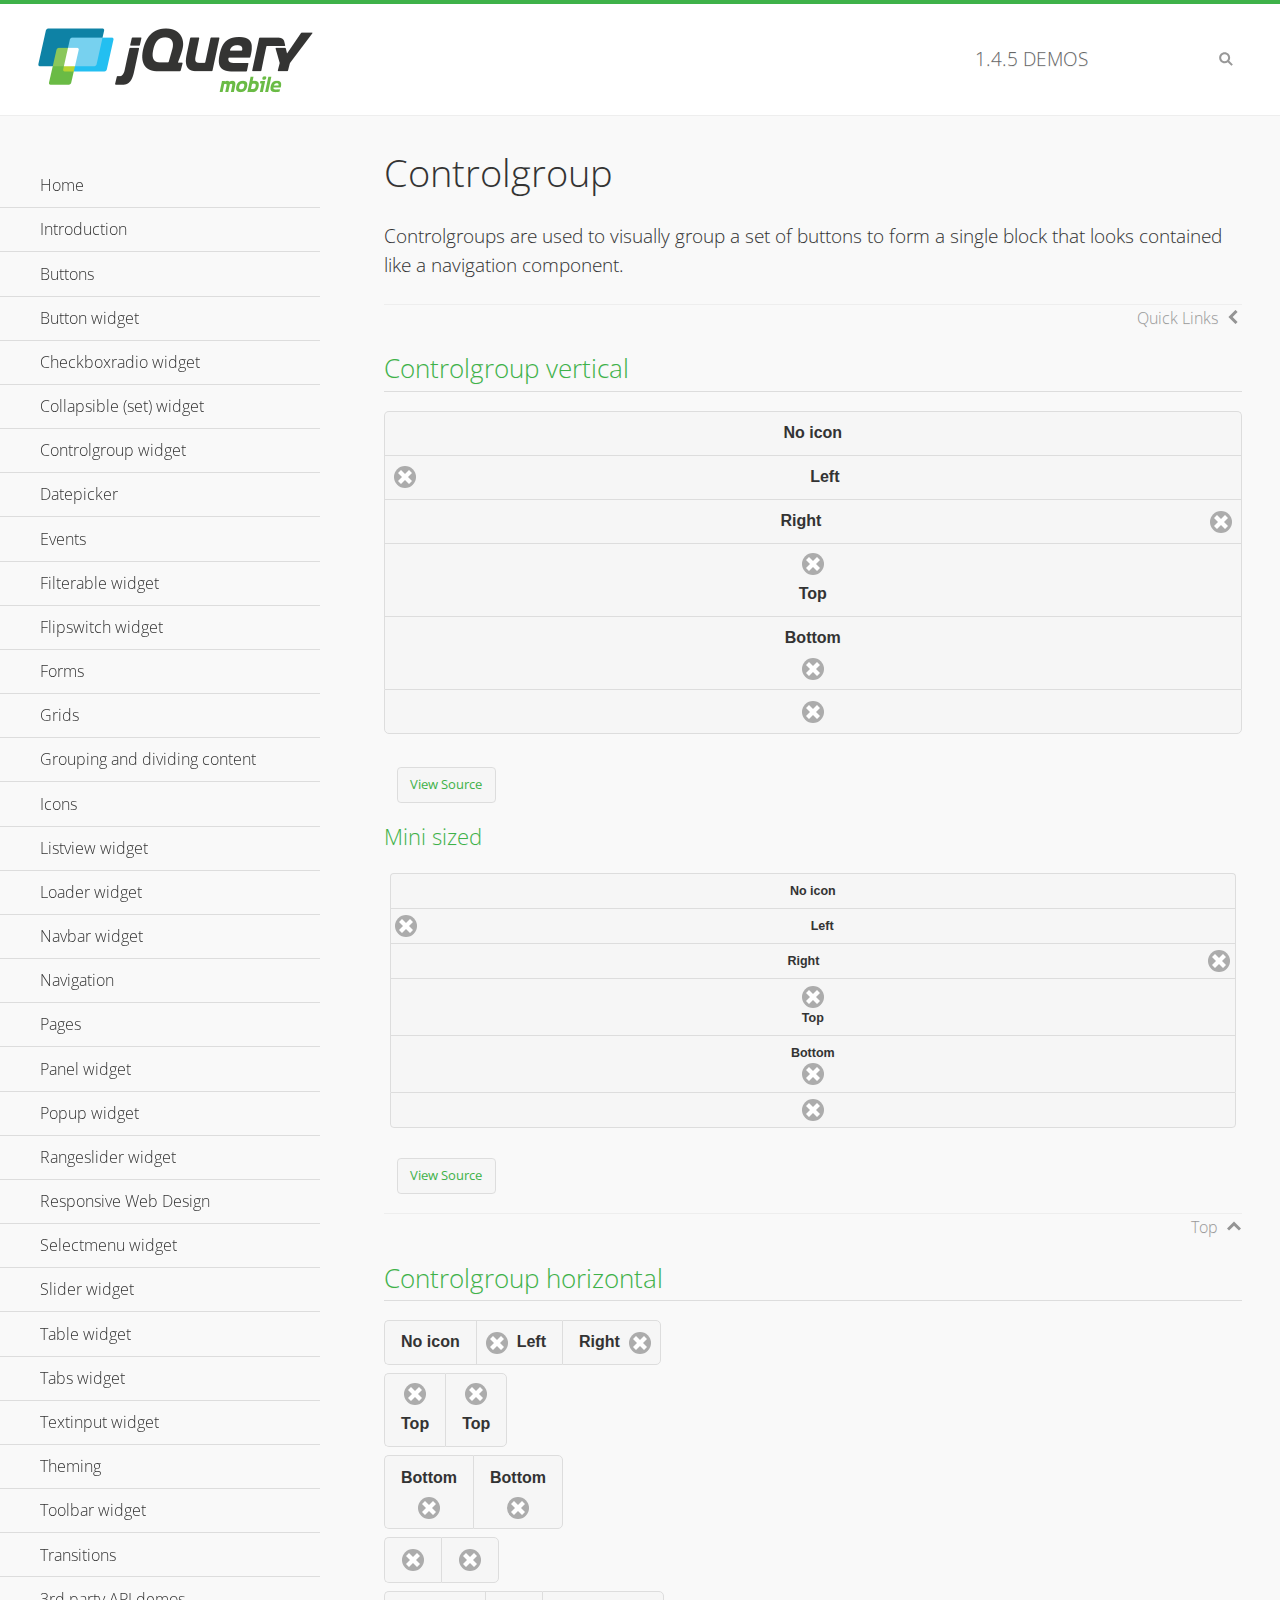
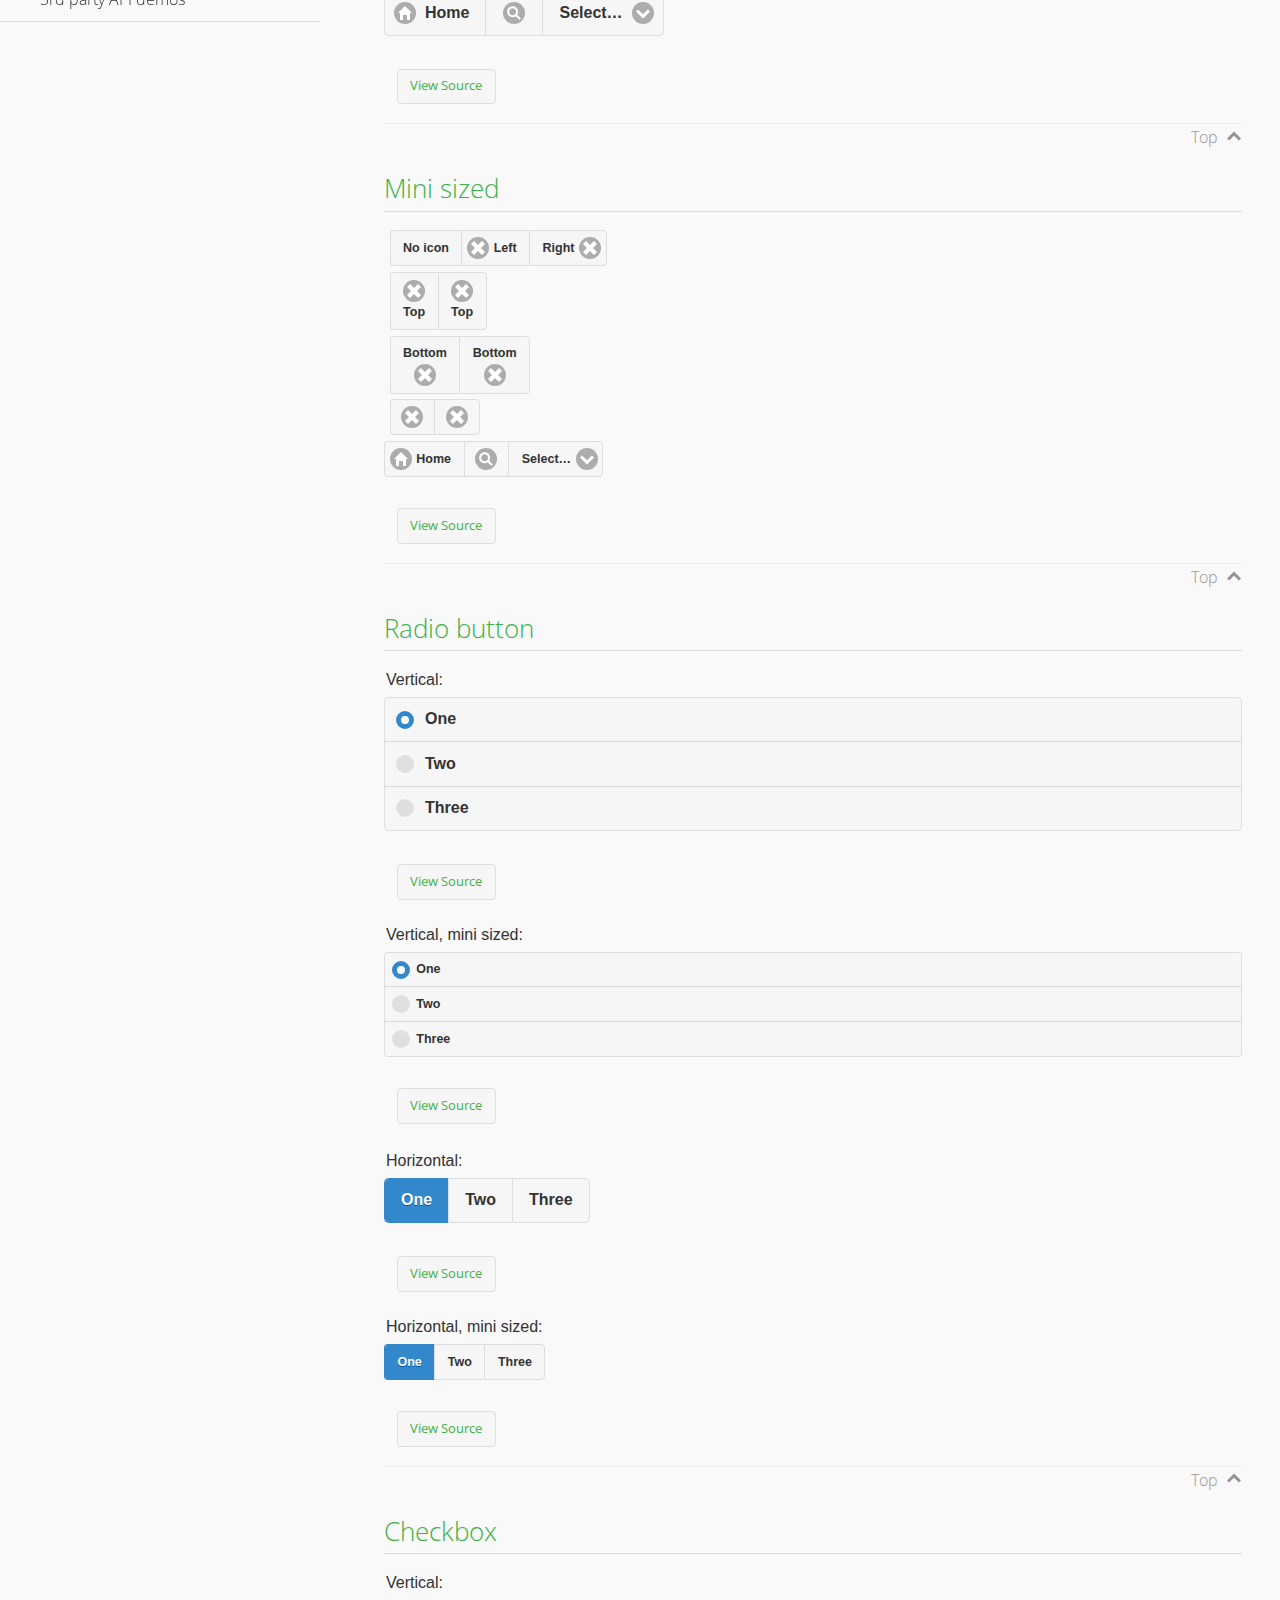
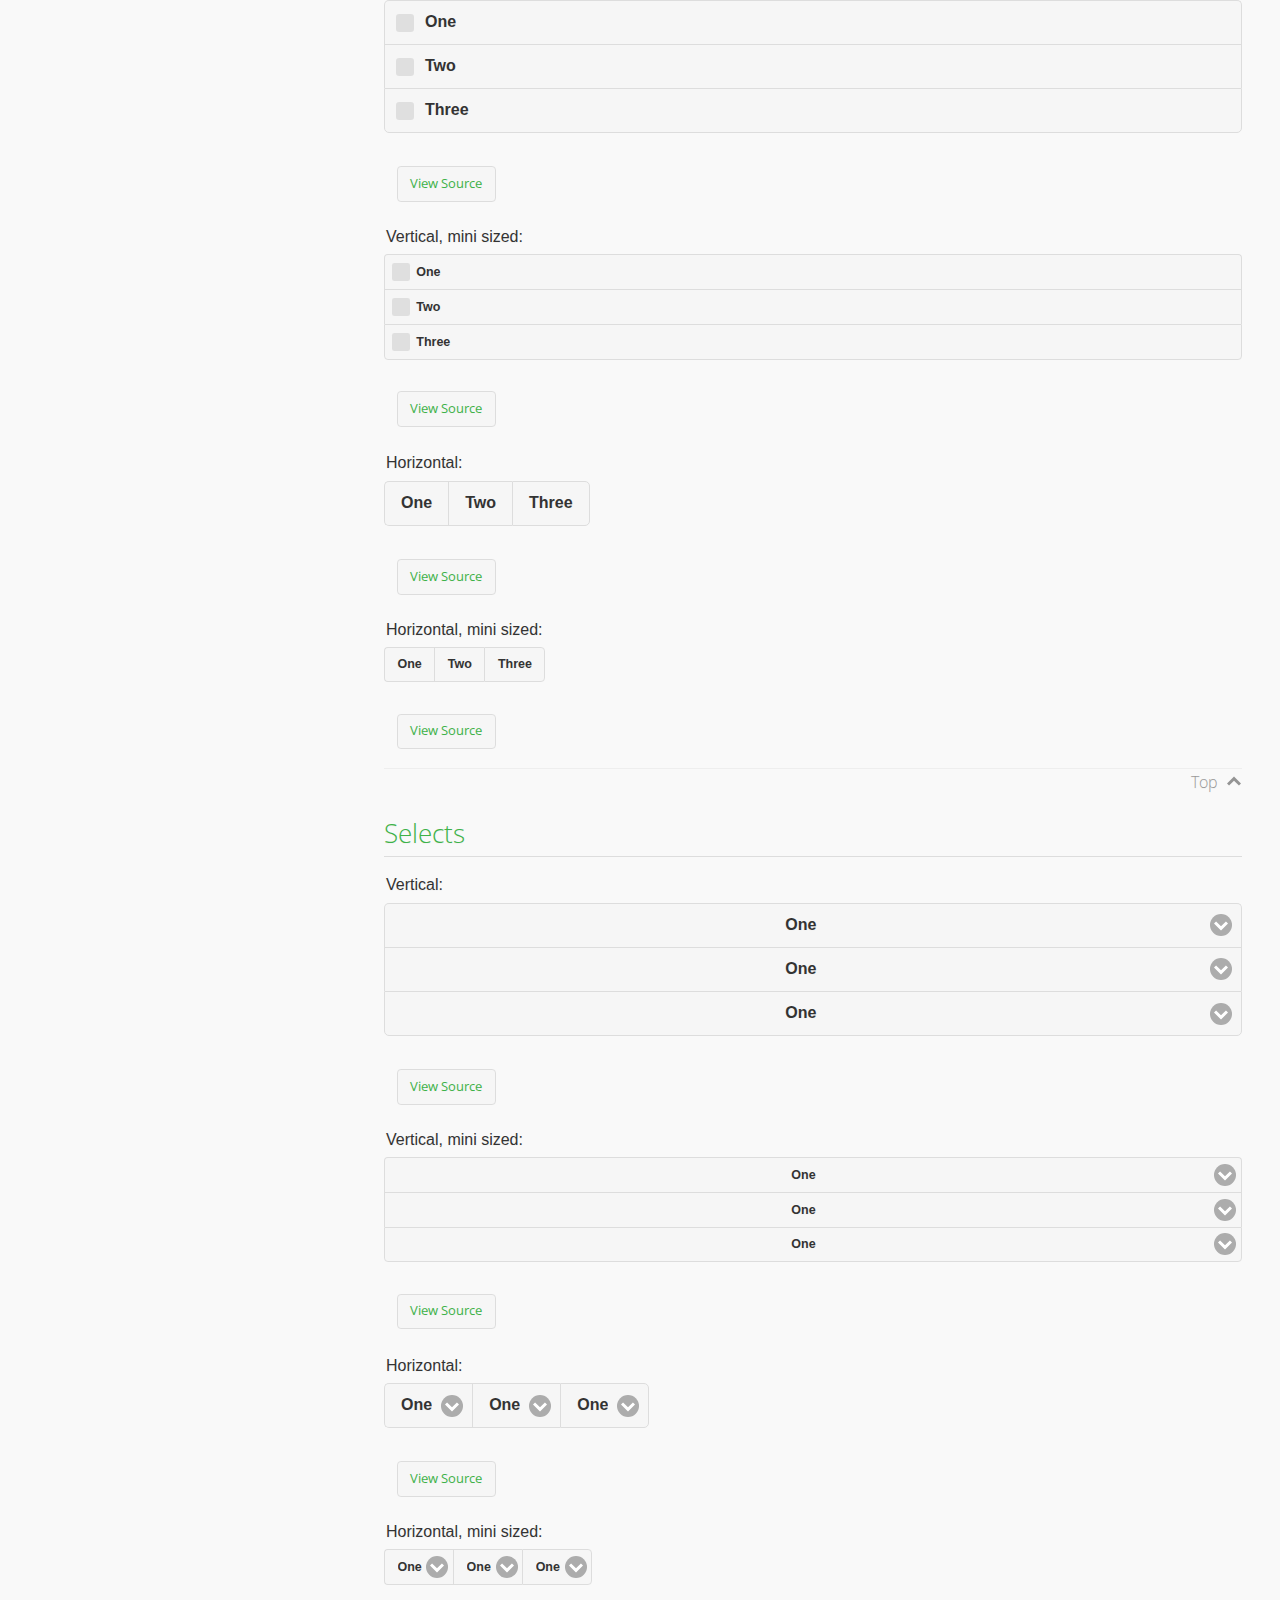
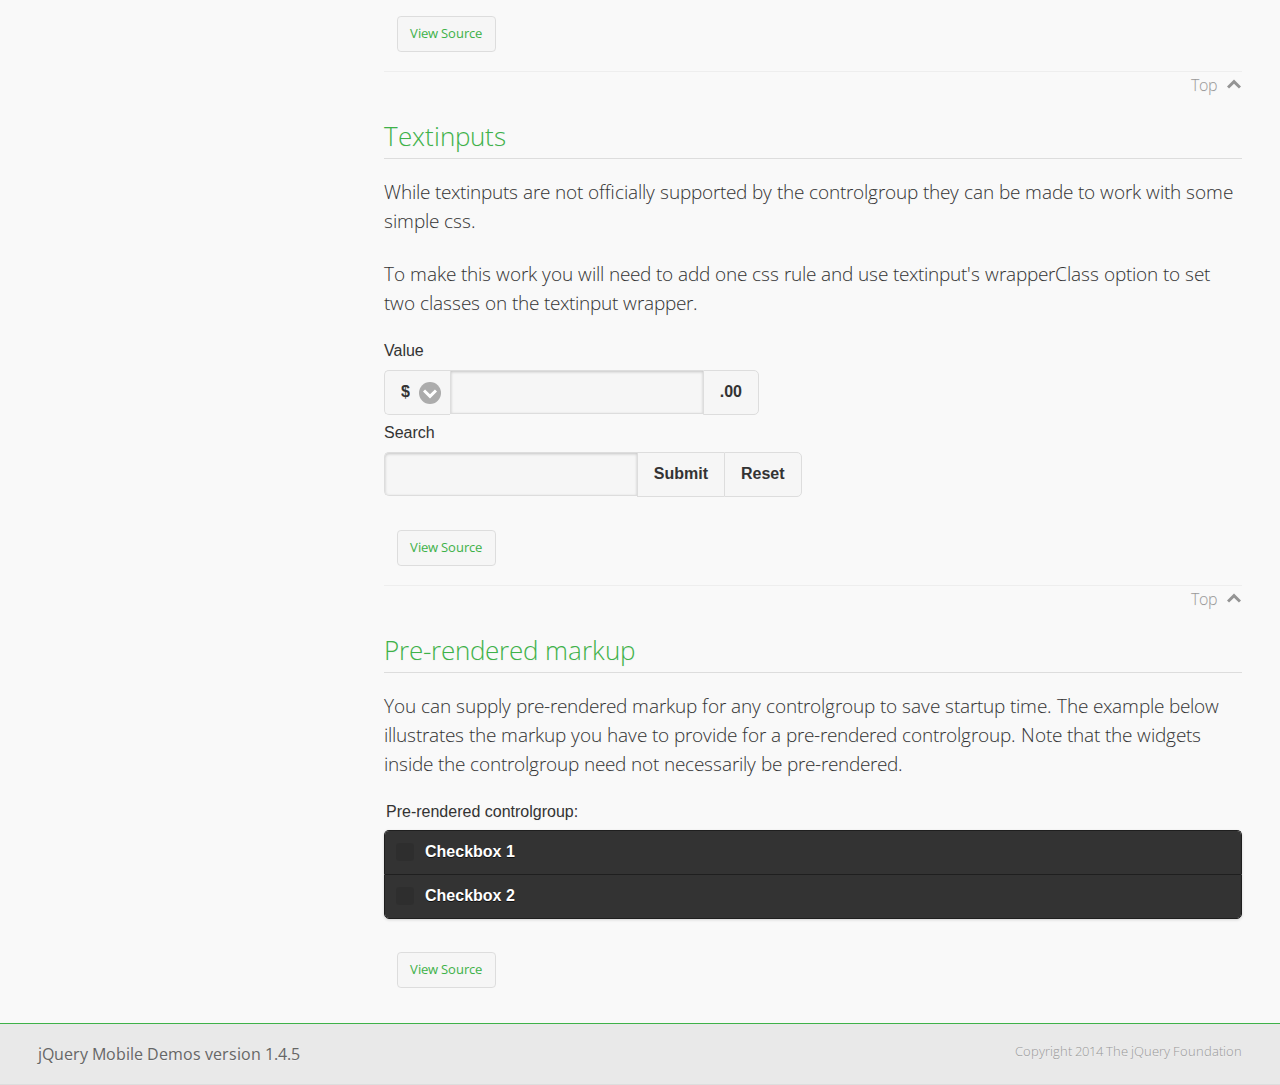
<file: jquery.mobile/demos/controlgroup/index.html>
<!DOCTYPE html>
<html>
<head>
	<meta charset="utf-8">
	<meta name="viewport" content="width=device-width, initial-scale=1">
	<title>Controlgroup - jQuery Mobile Demos</title>
	    <link rel="stylesheet" href="../css/themes/default/jquery.mobile-1.4.5.min.css">
	    <link rel="stylesheet" href="../_assets/css/jqm-demos.css">
	    <link rel="shortcut icon" href="../favicon.ico">
	    <link rel="stylesheet" href="http://fonts.googleapis.com/css?family=Open+Sans:300,400,700">
	    <script src="../js/jquery.js"></script>
	    <script src="../_assets/js/index.js"></script>
	    <script src="../js/jquery.mobile-1.4.5.min.js"></script>
	    <style>
	        #demo-borders .ui-collapsible .ui-collapsible-heading .ui-btn { border-top-width: 1px !important; }
	    </style>
	    <style id="textinput-controlgroup">
			.controlgroup-textinput{
				padding-top:.22em;
				padding-bottom:.22em;
			}
	    </style>
	</head>
	<body>
	<div data-role="page" class="jqm-demos" data-quicklinks="true">

	    <div data-role="header" class="jqm-header">
			<h2><a href="../" title="jQuery Mobile Demos home"><img src="../_assets/img/jquery-logo.png" alt="jQuery Mobile"></a></h2>
		<p><span class="jqm-version"></span> Demos</p>
	        <a href="#" class="jqm-navmenu-link ui-btn ui-btn-icon-notext ui-corner-all ui-icon-bars ui-nodisc-icon ui-alt-icon ui-btn-left">Menu</a>
	        <a href="#" class="jqm-search-link ui-btn ui-btn-icon-notext ui-corner-all ui-icon-search ui-nodisc-icon ui-alt-icon ui-btn-right">Search</a>
		    </div><!-- /header -->

	    <div role="main" class="ui-content jqm-content">

        <h1>Controlgroup</h1>

        <p>Controlgroups are used to visually group a set of buttons to form a single block that looks contained like a navigation component.
        </p>

		<h2>Controlgroup vertical</h2>

			<div data-demo-html="true">
				<div data-role="controlgroup">
					<a href="#" class="ui-btn ui-corner-all">No icon</a>
					<a href="#" class="ui-btn ui-corner-all ui-icon-delete ui-btn-icon-left">Left</a>
					<a href="#" class="ui-btn ui-corner-all ui-icon-delete ui-btn-icon-right">Right</a>
					<a href="#" class="ui-btn ui-corner-all ui-icon-delete ui-btn-icon-top">Top</a>
					<a href="#" class="ui-btn ui-corner-all ui-icon-delete ui-btn-icon-bottom">Bottom</a>
					<a href="#" class="ui-btn ui-corner-all ui-icon-delete ui-btn-icon-notext">Icon only</a>
				</div>
			</div><!--/demo-html -->

			<h3>Mini sized</h3>

			<div data-demo-html="true">
				<div data-role="controlgroup" data-mini="true">
					<a href="#" class="ui-btn ui-corner-all">No icon</a>
					<a href="#" class="ui-btn ui-corner-all ui-icon-delete ui-btn-icon-left">Left</a>
					<a href="#" class="ui-btn ui-corner-all ui-icon-delete ui-btn-icon-right">Right</a>
					<a href="#" class="ui-btn ui-corner-all ui-icon-delete ui-btn-icon-top">Top</a>
					<a href="#" class="ui-btn ui-corner-all ui-icon-delete ui-btn-icon-bottom">Bottom</a>
					<a href="#" class="ui-btn ui-corner-all ui-icon-delete ui-btn-icon-notext">Icon only</a>
				</div>
			</div><!--/demo-html -->

		<h2>Controlgroup horizontal</h2>

			<div data-demo-html="true">
				<div data-role="controlgroup" data-type="horizontal">
					<a href="#" class="ui-btn ui-corner-all">No icon</a>
					<a href="#" class="ui-btn ui-corner-all ui-icon-delete ui-btn-icon-left">Left</a>
					<a href="#" class="ui-btn ui-corner-all ui-icon-delete ui-btn-icon-right">Right</a>
				</div>
				<div data-role="controlgroup" data-type="horizontal">
					<a href="#" class="ui-btn ui-corner-all ui-icon-delete ui-btn-icon-top">Top</a>
					<a href="#" class="ui-btn ui-corner-all ui-icon-delete ui-btn-icon-top">Top</a>
				</div>
				<div data-role="controlgroup" data-type="horizontal">
					<a href="#" class="ui-btn ui-corner-all ui-icon-delete ui-btn-icon-bottom">Bottom</a>
					<a href="#" class="ui-btn ui-corner-all ui-icon-delete ui-btn-icon-bottom">Bottom</a>
				</div>
				<div data-role="controlgroup" data-type="horizontal">
					<a href="#" class="ui-btn ui-corner-all ui-icon-delete ui-btn-icon-notext">Icon only</a>
					<a href="#" class="ui-btn ui-corner-all ui-icon-delete ui-btn-icon-notext">Icon only</a>
				</div>
				<form>
					<fieldset data-role="controlgroup" data-type="horizontal">
						<button data-icon="home">Home</button>
						<button data-icon="search" data-iconpos="notext">Search</button>
						<label for="select-more-1a" class="ui-hidden-accessible">More</label>
						<select name="select-more-1a" id="select-more-1a">
							<option value="">Select&hellip;</option>
							<option value="#">One</option>
							<option value="#">Two</option>
							<option value="#">Three</option>
						</select>
					</fieldset>
				</form>
			</div><!--/demo-html -->

		<h2>Mini sized</h2>

			<div data-demo-html="true">
				<div data-role="controlgroup" data-type="horizontal" data-mini="true">
					<a href="#" class="ui-btn ui-corner-all">No icon</a>
					<a href="#" class="ui-btn ui-corner-all ui-icon-delete ui-btn-icon-left">Left</a>
					<a href="#" class="ui-btn ui-corner-all ui-icon-delete ui-btn-icon-right">Right</a>
				</div>
				<div data-role="controlgroup" data-type="horizontal" data-mini="true">
					<a href="#" class="ui-btn ui-corner-all ui-icon-delete ui-btn-icon-top">Top</a>
					<a href="#" class="ui-btn ui-corner-all ui-icon-delete ui-btn-icon-top">Top</a>
				</div>
				<div data-role="controlgroup" data-type="horizontal" data-mini="true">
					<a href="#" class="ui-btn ui-corner-all ui-icon-delete ui-btn-icon-bottom">Bottom</a>
					<a href="#" class="ui-btn ui-corner-all ui-icon-delete ui-btn-icon-bottom">Bottom</a>
				</div>
				<div data-role="controlgroup" data-type="horizontal" data-mini="true">
					<a href="#" class="ui-btn ui-corner-all ui-icon-delete ui-btn-icon-notext">Icon only</a>
					<a href="#" class="ui-btn ui-corner-all ui-icon-delete ui-btn-icon-notext">Icon only</a>
				</div>
				<form>
					<fieldset data-role="controlgroup" data-type="horizontal" data-mini="true">
						<button data-icon="home">Home</button>
						<button data-icon="search" data-iconpos="notext">Search</button>
						<label for="select-more-2a" class="ui-hidden-accessible">More</label>
						<select name="select-more-2a" id="select-more-2a">
							<option value="">Select&hellip;</option>
							<option value="#">One</option>
							<option value="#">Two</option>
							<option value="#">Three</option>
						</select>
					</fieldset>
				</form>
			</div><!--/demo-html -->

			<h2>Radio button</h2>

				<div data-demo-html="true">
					<form>
					<fieldset data-role="controlgroup">
						<legend>Vertical:</legend>
						<input type="radio" name="radio-choice-v-2" id="radio-choice-v-2a" value="on" checked="checked">
						<label for="radio-choice-v-2a">One</label>
						<input type="radio" name="radio-choice-v-2" id="radio-choice-v-2b" value="off">
						<label for="radio-choice-v-2b">Two</label>
						<input type="radio" name="radio-choice-v-2" id="radio-choice-v-2c" value="other">
						<label for="radio-choice-v-2c">Three</label>
					</fieldset>
					</form>
				</div><!--/demo-html -->

				<div data-demo-html="true">
					<form>
					<fieldset data-role="controlgroup" data-mini="true">
						<legend>Vertical, mini sized:</legend>
						<input type="radio" name="radio-choice-v-6" id="radio-choice-v-6a" value="on" checked="checked">
						<label for="radio-choice-v-6a">One</label>
						<input type="radio" name="radio-choice-v-6" id="radio-choice-v-6b" value="off">
						<label for="radio-choice-v-6b">Two</label>
						<input type="radio" name="radio-choice-v-6" id="radio-choice-v-6c" value="other">
						<label for="radio-choice-v-6c">Three</label>
					</fieldset>
					</form>
				</div><!--/demo-html -->

				<div data-demo-html="true">
					<form>
					<fieldset data-role="controlgroup" data-type="horizontal">
						<legend>Horizontal:</legend>
						<input type="radio" name="radio-choice-h-2" id="radio-choice-h-2a" value="on" checked="checked">
						<label for="radio-choice-h-2a">One</label>
						<input type="radio" name="radio-choice-h-2" id="radio-choice-h-2b" value="off">
						<label for="radio-choice-h-2b">Two</label>
						<input type="radio" name="radio-choice-h-2" id="radio-choice-h-2c" value="other">
						<label for="radio-choice-h-2c">Three</label>
					</fieldset>
					</form>
				</div><!--/demo-html -->

				<div data-demo-html="true">
					<form>
					<fieldset data-role="controlgroup" data-type="horizontal" data-mini="true">
						<legend>Horizontal, mini sized:</legend>
						<input type="radio" name="radio-choice-h-6" id="radio-choice-h-6a" value="on" checked="checked">
						<label for="radio-choice-h-6a">One</label>
						<input type="radio" name="radio-choice-h-6" id="radio-choice-h-6b" value="off">
						<label for="radio-choice-h-6b">Two</label>
						<input type="radio" name="radio-choice-h-6" id="radio-choice-h-6c" value="other">
						<label for="radio-choice-h-6c">Three</label>
					</fieldset>
					</form>
				</div><!--/demo-html -->

			<h2>Checkbox</h2>

				<div data-demo-html="true">
					<form>
					<fieldset data-role="controlgroup">
						<legend>Vertical:</legend>
						<input type="checkbox" name="checkbox-v-2a" id="checkbox-v-2a">
						<label for="checkbox-v-2a">One</label>
						<input type="checkbox" name="checkbox-v-2b" id="checkbox-v-2b">
						<label for="checkbox-v-2b">Two</label>
						<input type="checkbox" name="checkbox-v-2c" id="checkbox-v-2c">
						<label for="checkbox-v-2c">Three</label>
					</fieldset>
					</form>
				</div><!--/demo-html -->

				<div data-demo-html="true">
					<form>
					<fieldset data-role="controlgroup" data-mini="true">
						<legend>Vertical, mini sized:</legend>
						<input type="checkbox" name="checkbox-v-6a" id="checkbox-v-6a">
						<label for="checkbox-v-6a">One</label>
						<input type="checkbox" name="checkbox-v-6b" id="checkbox-v-6b">
						<label for="checkbox-v-6b">Two</label>
						<input type="checkbox" name="checkbox-v-6c" id="checkbox-v-6c">
						<label for="checkbox-v-6c">Three</label>
					</fieldset>
					</form>
				</div><!--/demo-html -->

				<div data-demo-html="true">
					<form>
					<fieldset data-role="controlgroup" data-type="horizontal">
						<legend>Horizontal:</legend>
						<input type="checkbox" name="checkbox-h-2a" id="checkbox-h-2a">
						<label for="checkbox-h-2a">One</label>
						<input type="checkbox" name="checkbox-h-2b" id="checkbox-h-2b">
						<label for="checkbox-h-2b">Two</label>
						<input type="checkbox" name="checkbox-h-2c" id="checkbox-h-2c">
						<label for="checkbox-h-2c">Three</label>
					</fieldset>
					</form>
				</div><!--/demo-html -->

				<div data-demo-html="true">
					<form>
					<fieldset data-role="controlgroup" data-type="horizontal" data-mini="true">
						<legend>Horizontal, mini sized:</legend>
						<input type="checkbox" name="checkbox-h-6a" id="checkbox-h-6a">
						<label for="checkbox-h-6a">One</label>
						<input type="checkbox" name="checkbox-h-6b" id="checkbox-h-6b">
						<label for="checkbox-h-6b">Two</label>
						<input type="checkbox" name="checkbox-h-6c" id="checkbox-h-6c">
						<label for="checkbox-h-6c">Three</label>
					</fieldset>
					</form>
				</div><!--/demo-html -->

			<h2>Selects</h2>

				<div data-demo-html="true">
					<form>
					<fieldset data-role="controlgroup">
						<legend>Vertical:</legend>
						<label for="select-v-2a">Select A</label>
						<select name="select-v-2a" id="select-v-2a">
							<option value="#">One</option>
							<option value="#">Two</option>
							<option value="#">Three</option>
						</select>
						<label for="select-v-2b">Select B</label>
						<select name="select-v-2b" id="select-v-2b">
							<option value="#">One</option>
							<option value="#">Two</option>
							<option value="#">Three</option>
						</select>
						<label for="select-v-2c">Select C</label>
						<select name="select-v-2c" id="select-v-2c">
							<option value="#">One</option>
							<option value="#">Two</option>
							<option value="#">Three</option>
						</select>
					</fieldset>
					</form>
				</div><!--/demo-html -->

				<div data-demo-html="true">
					<form>
					<fieldset data-role="controlgroup" data-mini="true">
						<legend>Vertical, mini sized:</legend>
						<label for="select-v-6a">Select A</label>
						<select name="select-v-6a" id="select-v-6a">
							<option value="#">One</option>
							<option value="#">Two</option>
							<option value="#">Three</option>
						</select>
						<label for="select-v-6b">Select B</label>
						<select name="select-v-6b" id="select-v-6b">
							<option value="#">One</option>
							<option value="#">Two</option>
							<option value="#">Three</option>
						</select>
						<label for="select-v-6c">Select C</label>
						<select name="select-v-6c" id="select-v-6c">
							<option value="#">One</option>
							<option value="#">Two</option>
							<option value="#">Three</option>
						</select>
					</fieldset>
					</form>
				</div><!--/demo-html -->

				<div data-demo-html="true">
					<form>
					<fieldset data-role="controlgroup" data-type="horizontal">
						<legend>Horizontal:</legend>
						<label for="select-h-2a">Select A</label>
						<select name="select-h-2a" id="select-h-2a">
							<option value="#">One</option>
							<option value="#">Two</option>
							<option value="#">Three</option>
						</select>
						<label for="select-h-2b">Select B</label>
						<select name="select-h-2b" id="select-h-2b">
							<option value="#">One</option>
							<option value="#">Two</option>
							<option value="#">Three</option>
						</select>
						<label for="select-h-2c">Select C</label>
						<select name="select-h-2c" id="select-h-2c">
							<option value="#">One</option>
							<option value="#">Two</option>
							<option value="#">Three</option>
						</select>
					</fieldset>
					</form>
				</div><!--/demo-html -->

				<div data-demo-html="true">
					<form>
					<fieldset data-role="controlgroup" data-type="horizontal" data-mini="true">
						<legend>Horizontal, mini sized:</legend>
						<label for="select-h-6a">Select A</label>
						<select name="select-h-6a" id="select-h-6a">
							<option value="#">One</option>
							<option value="#">Two</option>
							<option value="#">Three</option>
						</select>
						<label for="select-h-6b">Select B</label>
						<select name="select-h-6b" id="select-h-6b">
							<option value="#">One</option>
							<option value="#">Two</option>
							<option value="#">Three</option>
						</select>
						<label for="select-h-6c">Select C</label>
						<select name="select-h-6c" id="select-h-6c">
							<option value="#">One</option>
							<option value="#">Two</option>
							<option value="#">Three</option>
						</select>
					</fieldset>
					</form>
				</div><!--/demo-html -->

				<h2>Textinputs</h2>
				<p>While textinputs are not officially supported by the controlgroup they can be made to work with some simple css.</p>
				<p>To make this work you will need to add one css rule and use textinput's wrapperClass option to set two classes on the textinput wrapper.</p>
				<div data-demo-html="true" data-demo-css="#textinput-controlgroup">
					<label for="currency-controlgroup">Value</label>
					<div data-role="controlgroup" data-type="horizontal">
						<select>
							<option>$</option>
							<option>€</option>
							<option>£</option>
							<option>¥</option>
							<option>₩</option>
							<option>₹</option>
						</select>
						<input id="currency-controlgroup" type="text" data-wrapper-class="controlgroup-textinput ui-btn">
						<button>.00</button>
					</div>
					<label for="search-control-group">Search</label>
					<div data-role="controlgroup" data-type="horizontal">
						<input type="text" id="search-control-group" data-wrapper-class="controlgroup-textinput ui-btn">
						<button>Submit</button>
						<button>Reset</button>
					</div>
				</div>

		<h2>Pre-rendered markup</h2>
		<p>You can supply pre-rendered markup for any controlgroup to save startup time. The example below illustrates the markup you have to provide for a pre-rendered controlgroup. Note that the widgets inside the controlgroup need not necessarily be pre-rendered.</p>
		<div data-demo-html="true">
			<div data-role="controlgroup" data-enhanced="true" class="ui-controlgroup ui-controlgroup-vertical ui-group-theme-b ui-corner-all">
				<div role="heading" class="ui-controlgroup-label">
					<legend>Pre-rendered controlgroup:</legend>
				</div>
				<div class="ui-controlgroup-controls ui-shadow">
					<label for="pre-rendered-cb-1" class="ui-first-child">Checkbox 1</label>
					<input type="checkbox" id="pre-rendered-cb-1" name="pre-rendered-cb-1" value="1">
					<label for="pre-rendered-cb-2" class="ui-last-child">Checkbox 2</label>
					<input type="checkbox" id="pre-rendered-cb-2" name="pre-rendered-cb-2" value="2">
				</div>
			</div>
		</div>

	</div><!-- /content -->
	    <div data-role="panel" class="jqm-navmenu-panel" data-position="left" data-display="overlay" data-theme="a">
	    	<ul class="jqm-list ui-alt-icon ui-nodisc-icon">
<li data-filtertext="demos homepage" data-icon="home"><a href=".././">Home</a></li>
<li data-filtertext="introduction overview getting started"><a href="../intro/" data-ajax="false">Introduction</a></li>
<li data-filtertext="buttons button markup buttonmarkup method anchor link button element"><a href="../button-markup/" data-ajax="false">Buttons</a></li>
<li data-filtertext="form button widget input button submit reset"><a href="../button/" data-ajax="false">Button widget</a></li>
<li data-role="collapsible" data-enhanced="true" data-collapsed-icon="carat-d" data-expanded-icon="carat-u" data-iconpos="right" data-inset="false" class="ui-collapsible ui-collapsible-themed-content ui-collapsible-collapsed">
	<h3 class="ui-collapsible-heading ui-collapsible-heading-collapsed">
		<a href="#" class="ui-collapsible-heading-toggle ui-btn ui-btn-icon-right ui-btn-inherit ui-icon-carat-d">
		    Checkboxradio widget<span class="ui-collapsible-heading-status"> click to expand contents</span>
		</a>
	</h3>
	<div class="ui-collapsible-content ui-body-inherit ui-collapsible-content-collapsed" aria-hidden="true">
		<ul>
			<li data-filtertext="form checkboxradio widget checkbox input checkboxes controlgroups"><a href="../checkboxradio-checkbox/" data-ajax="false">Checkboxes</a></li>
			<li data-filtertext="form checkboxradio widget radio input radio buttons controlgroups"><a href="../checkboxradio-radio/" data-ajax="false">Radio buttons</a></li>
		</ul>
	</div>
</li>
<li data-role="collapsible" data-enhanced="true" data-collapsed-icon="carat-d" data-expanded-icon="carat-u" data-iconpos="right" data-inset="false" class="ui-collapsible ui-collapsible-themed-content ui-collapsible-collapsed">
	<h3 class="ui-collapsible-heading ui-collapsible-heading-collapsed">
		<a href="#" class="ui-collapsible-heading-toggle ui-btn ui-btn-icon-right ui-btn-inherit ui-icon-carat-d">
			Collapsible (set) widget<span class="ui-collapsible-heading-status"> click to expand contents</span>
		</a>
	</h3>
	<div class="ui-collapsible-content ui-body-inherit ui-collapsible-content-collapsed" aria-hidden="true">
		<ul>
			<li data-filtertext="collapsibles content formatting"><a href="../collapsible/" data-ajax="false">Collapsible</a></li>
			<li data-filtertext="dynamic collapsible set accordion append expand"><a href="../collapsible-dynamic/" data-ajax="false">Dynamic collapsibles</a></li>
			<li data-filtertext="accordions collapsible set widget content formatting grouped collapsibles"><a href="../collapsibleset/" data-ajax="false">Collapsible set</a></li>
		</ul>
	</div>
</li>
<li data-role="collapsible" data-enhanced="true" data-collapsed-icon="carat-d" data-expanded-icon="carat-u" data-iconpos="right" data-inset="false" class="ui-collapsible ui-collapsible-themed-content ui-collapsible-collapsed">
	<h3 class="ui-collapsible-heading ui-collapsible-heading-collapsed">
		<a href="#" class="ui-collapsible-heading-toggle ui-btn ui-btn-icon-right ui-btn-inherit ui-icon-carat-d">
			Controlgroup widget<span class="ui-collapsible-heading-status"> click to expand contents</span>
		</a>
	</h3>
	<div class="ui-collapsible-content ui-body-inherit ui-collapsible-content-collapsed" aria-hidden="true">
		<ul>
			<li data-filtertext="controlgroups selectmenu checkboxradio input grouped buttons horizontal vertical"><a href="../controlgroup/" data-ajax="false">Controlgroup</a></li>
			<li data-filtertext="dynamic controlgroup dynamically add buttons"><a href="../controlgroup-dynamic/" data-ajax="false">Dynamic controlgroups</a></li>
		</ul>
	</div>
</li>
<li data-filtertext="form datepicker widget date input"><a href="../datepicker/" data-ajax="false">Datepicker</a></li>
<li data-role="collapsible" data-enhanced="true" data-collapsed-icon="carat-d" data-expanded-icon="carat-u" data-iconpos="right" data-inset="false" class="ui-collapsible ui-collapsible-themed-content ui-collapsible-collapsed">
	<h3 class="ui-collapsible-heading ui-collapsible-heading-collapsed">
		<a href="#" class="ui-collapsible-heading-toggle ui-btn ui-btn-icon-right ui-btn-inherit ui-icon-carat-d">
			Events<span class="ui-collapsible-heading-status"> click to expand contents</span>
		</a>
	</h3>
	<div class="ui-collapsible-content ui-body-inherit ui-collapsible-content-collapsed" aria-hidden="true">
		<ul>
			<li data-filtertext="swipe to delete list items listviews swipe events"><a href="../swipe-list/" data-ajax="false">Swipe list items</a></li>
			<li data-filtertext="swipe to navigate swipe page navigation swipe events"><a href="../swipe-page/" data-ajax="false">Swipe page navigation</a></li>
		</ul>
	</div>
</li>
<li data-filtertext="filterable filter elements sorting searching listview table"><a href="../filterable/" data-ajax="false">Filterable widget</a></li>
<li data-filtertext="form flipswitch widget flip toggle switch binary select checkbox input"><a href="../flipswitch/" data-ajax="false">Flipswitch widget</a></li>
<li data-role="collapsible" data-enhanced="true" data-collapsed-icon="carat-d" data-expanded-icon="carat-u" data-iconpos="right" data-inset="false" class="ui-collapsible ui-collapsible-themed-content ui-collapsible-collapsed">
	<h3 class="ui-collapsible-heading ui-collapsible-heading-collapsed">
		<a href="#" class="ui-collapsible-heading-toggle ui-btn ui-btn-icon-right ui-btn-inherit ui-icon-carat-d">
			Forms<span class="ui-collapsible-heading-status"> click to expand contents</span>
		</a>
	</h3>
	<div class="ui-collapsible-content ui-body-inherit ui-collapsible-content-collapsed" aria-hidden="true">
		<ul>
			<li data-filtertext="forms text checkbox radio range button submit reset inputs selects textarea slider flipswitch label form elements"><a href="../forms/" data-ajax="false">Forms</a></li>
			<li data-filtertext="form hide labels hidden accessible ui-hidden-accessible forms"><a href="../forms-label-hidden-accessible/" data-ajax="false">Hide labels</a></li>
			<li data-filtertext="form field containers fieldcontain ui-field-contain forms"><a href="../forms-field-contain/" data-ajax="false">Field containers</a></li>
			<li data-filtertext="forms disabled form elements"><a href="../forms-disabled/" data-ajax="false">Forms disabled</a></li>
			<li data-filtertext="forms gallery examples overview forms text checkbox radio range button submit reset inputs selects textarea slider flipswitch label form elements"><a href="../forms-gallery/" data-ajax="false">Forms gallery</a></li>
		</ul>
	</div>
</li>
<li data-role="collapsible" data-enhanced="true" data-collapsed-icon="carat-d" data-expanded-icon="carat-u" data-iconpos="right" data-inset="false" class="ui-collapsible ui-collapsible-themed-content ui-collapsible-collapsed">
	<h3 class="ui-collapsible-heading ui-collapsible-heading-collapsed">
		<a href="#" class="ui-collapsible-heading-toggle ui-btn ui-btn-icon-right ui-btn-inherit ui-icon-carat-d">
			Grids<span class="ui-collapsible-heading-status"> click to expand contents</span>
		</a>
	</h3>
	<div class="ui-collapsible-content ui-body-inherit ui-collapsible-content-collapsed" aria-hidden="true">
		<ul>
			<li data-filtertext="grids columns blocks content formatting rwd responsive css framework"><a href="../grids/" data-ajax="false">Grids</a></li>
			<li data-filtertext="buttons in grids css framework"><a href="../grids-buttons/" data-ajax="false">Buttons in grids</a></li>
			<li data-filtertext="custom responsive grids rwd css framework"><a href="../grids-custom-responsive/" data-ajax="false">Custom responsive grids</a></li>
		</ul>
	</div>
</li>
<li data-filtertext="blocks content formatting sections heading"><a href="../body-bar-classes/" data-ajax="false">Grouping and dividing content</a></li>
<li data-role="collapsible" data-enhanced="true" data-collapsed-icon="carat-d" data-expanded-icon="carat-u" data-iconpos="right" data-inset="false" class="ui-collapsible ui-collapsible-themed-content ui-collapsible-collapsed">
	<h3 class="ui-collapsible-heading ui-collapsible-heading-collapsed">
		<a href="#" class="ui-collapsible-heading-toggle ui-btn ui-btn-icon-right ui-btn-inherit ui-icon-carat-d">
			Icons<span class="ui-collapsible-heading-status"> click to expand contents</span>
		</a>
	</h3>
	<div class="ui-collapsible-content ui-body-inherit ui-collapsible-content-collapsed" aria-hidden="true">
		<ul>
			<li data-filtertext="button icons svg disc alt custom icon position"><a href="../icons/" data-ajax="false">Icons</a></li>
			<li data-filtertext=""><a href="../icons-grunticon/" data-ajax="false">Grunticon loader</a></li>
		</ul>
	</div>
</li>
<li data-role="collapsible" data-enhanced="true" data-collapsed-icon="carat-d" data-expanded-icon="carat-u" data-iconpos="right" data-inset="false" class="ui-collapsible ui-collapsible-themed-content ui-collapsible-collapsed">
	<h3 class="ui-collapsible-heading ui-collapsible-heading-collapsed">
		<a href="#" class="ui-collapsible-heading-toggle ui-btn ui-btn-icon-right ui-btn-inherit ui-icon-carat-d">
			Listview widget<span class="ui-collapsible-heading-status"> click to expand contents</span>
		</a>
	</h3>
	<div class="ui-collapsible-content ui-body-inherit ui-collapsible-content-collapsed" aria-hidden="true">
		<ul>
			<li data-filtertext="listview widget thumbnails icons nested split button collapsible ul ol"><a href="../listview/" data-ajax="false">Listview</a></li>
			<li data-filtertext="autocomplete filterable reveal listview filtertextbeforefilter placeholder"><a href="../listview-autocomplete/" data-ajax="false">Listview autocomplete</a></li>
			<li data-filtertext="autocomplete filterable reveal listview remote data filtertextbeforefilter placeholder"><a href="../listview-autocomplete-remote/" data-ajax="false">Listview autocomplete remote data</a></li>
			<li data-filtertext="autodividers anchor jump scroll linkbars listview lists ul ol"><a href="../listview-autodividers-linkbar/" data-ajax="false">Listview autodividers linkbar</a></li>
			<li data-filtertext="listview autodividers selector autodividersselector lists ul ol"><a href="../listview-autodividers-selector/" data-ajax="false">Listview autodividers selector</a></li>
			<li data-filtertext="listview nested list items"><a href="../listview-nested-lists/" data-ajax="false">Nested Listviews</a></li>
			<li data-filtertext="listview collapsible list items flat"><a href="../listview-collapsible-item-flat/" data-ajax="false">Listview collapsible list items (flat)</a></li>
			<li data-filtertext="listview collapsible list indented"><a href="../listview-collapsible-item-indented/" data-ajax="false">Listview collapsible list items (indented)</a></li>
			<li data-filtertext="grid listview responsive grids responsive listviews lists ul"><a href="../listview-grid/" data-ajax="false">Listview responsive grid</a></li>
		</ul>
	</div>
</li>
<li data-filtertext="loader widget page loading navigation overlay spinner"><a href="../loader/" data-ajax="false">Loader widget</a></li>
<li data-filtertext="navbar widget navmenu toolbars header footer"><a href="../navbar/" data-ajax="false">Navbar widget</a></li>
<li data-role="collapsible" data-enhanced="true" data-collapsed-icon="carat-d" data-expanded-icon="carat-u" data-iconpos="right" data-inset="false" class="ui-collapsible ui-collapsible-themed-content ui-collapsible-collapsed">
	<h3 class="ui-collapsible-heading ui-collapsible-heading-collapsed">
		<a href="#" class="ui-collapsible-heading-toggle ui-btn ui-btn-icon-right ui-btn-inherit ui-icon-carat-d">
			Navigation<span class="ui-collapsible-heading-status"> click to expand contents</span>
		</a>
	</h3>
	<div class="ui-collapsible-content ui-body-inherit ui-collapsible-content-collapsed" aria-hidden="true">
		<ul>
			<li data-filtertext="ajax navigation navigate widget history event method"><a href="../navigation/" data-ajax="false">Navigation</a></li>
			<li data-filtertext="linking pages page links navigation ajax prefetch cache"><a href="../navigation-linking-pages/" data-ajax="false">Linking pages</a></li>
			<!-- <li data-filtertext="php redirect server redirection server-side navigation"><a href="../navigation-php-redirect/" data-ajax="false">PHP redirect demo</a></li>-->
			<li data-filtertext="navigation redirection hash query"><a href="../navigation-hash-processing/" data-ajax="false">Hash processing demo</a></li>
			<li data-filtertext="navigation redirection hash query"><a href="../page-events/" data-ajax="false">Page Navigation Events</a></li>
		</ul>
	</div>
</li>
<li data-role="collapsible" data-enhanced="true" data-collapsed-icon="carat-d" data-expanded-icon="carat-u" data-iconpos="right" data-inset="false" class="ui-collapsible ui-collapsible-themed-content ui-collapsible-collapsed">
	<h3 class="ui-collapsible-heading ui-collapsible-heading-collapsed">
		<a href="#" class="ui-collapsible-heading-toggle ui-btn ui-btn-icon-right ui-btn-inherit ui-icon-carat-d">
			Pages<span class="ui-collapsible-heading-status"> click to expand contents</span>
		</a>
	</h3>
	<div class="ui-collapsible-content ui-body-inherit ui-collapsible-content-collapsed" aria-hidden="true">
		<ul>
			<li data-filtertext="pages page widget ajax navigation"><a href="../pages/" data-ajax="false">Pages</a></li>
			<li data-filtertext="single page"><a href="../pages-single-page/" data-ajax="false">Single page</a></li>
			<li data-filtertext="multipage multi-page page"><a href="../pages-multi-page/" data-ajax="false">Multi-page template</a></li>
			<li data-filtertext="dialog page widget modal popup"><a href="../pages-dialog/" data-ajax="false">Dialog page</a></li>
		</ul>
	</div>
</li>
<li data-role="collapsible" data-enhanced="true" data-collapsed-icon="carat-d" data-expanded-icon="carat-u" data-iconpos="right" data-inset="false" class="ui-collapsible ui-collapsible-themed-content ui-collapsible-collapsed">
	<h3 class="ui-collapsible-heading ui-collapsible-heading-collapsed">
		<a href="#" class="ui-collapsible-heading-toggle ui-btn ui-btn-icon-right ui-btn-inherit ui-icon-carat-d">
			Panel widget<span class="ui-collapsible-heading-status"> click to expand contents</span>
		</a>
	</h3>
	<div class="ui-collapsible-content ui-body-inherit ui-collapsible-content-collapsed" aria-hidden="true">
		<ul>
			<li data-filtertext="panel widget sliding panels reveal push overlay responsive"><a href="../panel/" data-ajax="false">Panel</a></li>
			<li data-filtertext=""><a href="../panel-external/" data-ajax="false">External panels</a></li>
			<li data-filtertext="panel "><a href="../panel-fixed/" data-ajax="false">Fixed panels</a></li>
			<li data-filtertext="panel slide panels sliding panels shadow rwd responsive breakpoint"><a href="../panel-responsive/" data-ajax="false">Panels responsive</a></li>
			<li data-filtertext="panel custom style custom panel width reveal shadow listview panel styling page background wrapper"><a href="../panel-styling/" data-ajax="false">Custom panel style</a></li>
			<li data-filtertext="panel open on swipe"><a href="../panel-swipe-open/" data-ajax="false">Panel open on swipe</a></li>
			<li data-filtertext="panels outside page internal external toolbars"><a href="../panel-external-internal/" data-ajax="false">Panel external and internal</a></li>
		</ul>
	</div>
</li>
<li data-role="collapsible" data-enhanced="true" data-collapsed-icon="carat-d" data-expanded-icon="carat-u" data-iconpos="right" data-inset="false" class="ui-collapsible ui-collapsible-themed-content ui-collapsible-collapsed">
	<h3 class="ui-collapsible-heading ui-collapsible-heading-collapsed">
		<a href="#" class="ui-collapsible-heading-toggle ui-btn ui-btn-icon-right ui-btn-inherit ui-icon-carat-d">
			Popup widget<span class="ui-collapsible-heading-status"> click to expand contents</span>
		</a>
	</h3>
	<div class="ui-collapsible-content ui-body-inherit ui-collapsible-content-collapsed" aria-hidden="true">
		<ul>
			<li data-filtertext="popup widget popups dialog modal transition tooltip lightbox form overlay screen flip pop fade transition"><a href="../popup/" data-ajax="false">Popup</a></li>
			<li data-filtertext="popup alignment position"><a href="../popup-alignment/" data-ajax="false">Popup alignment</a></li>
			<li data-filtertext="popup arrow size popups popover"><a href="../popup-arrow-size/" data-ajax="false">Popup arrow size</a></li>
			<li data-filtertext="dynamic popups popup images lightbox"><a href="../popup-dynamic/" data-ajax="false">Dynamic popups</a></li>
			<li data-filtertext="popups with iframes scaling"><a href="../popup-iframe/" data-ajax="false">Popups with iframes</a></li>
			<li data-filtertext="popup image scaling"><a href="../popup-image-scaling/" data-ajax="false">Popup image scaling</a></li>
			<li data-filtertext="external popup outside multi-page"><a href="../popup-outside-multipage/" data-ajax="false">Popup outside multi-page</a></li>
		</ul>
	</div>
</li>
<li data-filtertext="form rangeslider widget dual sliders dual handle sliders range input"><a href="../rangeslider/" data-ajax="false">Rangeslider widget</a></li>
<li data-filtertext="responsive web design rwd adaptive progressive enhancement PE accessible mobile breakpoints media query media queries"><a href="../rwd/" data-ajax="false">Responsive Web Design</a></li>
<li data-role="collapsible" data-enhanced="true" data-collapsed-icon="carat-d" data-expanded-icon="carat-u" data-iconpos="right" data-inset="false" class="ui-collapsible ui-collapsible-themed-content ui-collapsible-collapsed">
	<h3 class="ui-collapsible-heading ui-collapsible-heading-collapsed">
		<a href="#" class="ui-collapsible-heading-toggle ui-btn ui-btn-icon-right ui-btn-inherit ui-icon-carat-d">
			Selectmenu widget<span class="ui-collapsible-heading-status"> click to expand contents</span>
		</a>
	</h3>
	<div class="ui-collapsible-content ui-body-inherit ui-collapsible-content-collapsed" aria-hidden="true">
		<ul>
			<li data-filtertext="form selectmenu widget select input custom select menu selects"><a href="../selectmenu/" data-ajax="false">Selectmenu</a></li>
			<li data-filtertext="form custom select menu selectmenu widget custom menu option optgroup multiple selects"><a href="../selectmenu-custom/" data-ajax="false">Custom select menu</a></li>
			<li data-filtertext="filterable select filter popup dialog"><a href="../selectmenu-custom-filter/" data-ajax="false">Custom select menu with filter</a></li>
		</ul>
	</div>
</li>
<li data-role="collapsible" data-enhanced="true" data-collapsed-icon="carat-d" data-expanded-icon="carat-u" data-iconpos="right" data-inset="false" class="ui-collapsible ui-collapsible-themed-content ui-collapsible-collapsed">
	<h3 class="ui-collapsible-heading ui-collapsible-heading-collapsed">
		<a href="#" class="ui-collapsible-heading-toggle ui-btn ui-btn-icon-right ui-btn-inherit ui-icon-carat-d">
			Slider widget<span class="ui-collapsible-heading-status"> click to expand contents</span>
		</a>
	</h3>
	<div class="ui-collapsible-content ui-body-inherit ui-collapsible-content-collapsed" aria-hidden="true">
		<ul>
			<li data-filtertext="form slider widget range input single sliders"><a href="../slider/" data-ajax="false">Slider</a></li>
			<li data-filtertext="form slider widget flipswitch slider binary select flip toggle switch"><a href="../slider-flipswitch/" data-ajax="false">Slider flip toggle switch</a></li>
			<li data-filtertext="form slider tooltip handle value input range sliders"><a href="../slider-tooltip/" data-ajax="false">Slider tooltip</a></li>
		</ul>
	</div>
</li>
<li data-role="collapsible" data-enhanced="true" data-collapsed-icon="carat-d" data-expanded-icon="carat-u" data-iconpos="right" data-inset="false" class="ui-collapsible ui-collapsible-themed-content ui-collapsible-collapsed">
	<h3 class="ui-collapsible-heading ui-collapsible-heading-collapsed">
		<a href="#" class="ui-collapsible-heading-toggle ui-btn ui-btn-icon-right ui-btn-inherit ui-icon-carat-d">
			Table widget<span class="ui-collapsible-heading-status"> click to expand contents</span>
		</a>
	</h3>
	<div class="ui-collapsible-content ui-body-inherit ui-collapsible-content-collapsed" aria-hidden="true">
		<ul>
			<li data-filtertext="table widget reflow column toggle th td responsive tables rwd hide show tabular"><a href="../table-column-toggle/" data-ajax="false">Table Column Toggle</a></li>
			<li data-filtertext="table column toggle phone comparison demo"><a href="../table-column-toggle-example/" data-ajax="false">Table Column Toggle demo</a></li>
			<li data-filtertext="responsive tables table column toggle heading groups rwd breakpoint"><a href="../table-column-toggle-heading-groups/" data-ajax="false">Table Column Toggle heading groups</a></li>
			<li data-filtertext="responsive tables table column toggle hide rwd breakpoint customization options"><a href="../table-column-toggle-options/" data-ajax="false">Table Column Toggle options</a></li>
			<li data-filtertext="table reflow th td responsive rwd columns tabular"><a href="../table-reflow/" data-ajax="false">Table Reflow</a></li>
			<li data-filtertext="responsive tables table reflow heading groups rwd breakpoint"><a href="../table-reflow-heading-groups/" data-ajax="false">Table Reflow heading groups</a></li>
			<li data-filtertext="responsive tables table reflow stripes strokes table style"><a href="../table-reflow-stripes-strokes/" data-ajax="false">Table Reflow stripes and strokes</a></li>
			<li data-filtertext="responsive tables table reflow stack custom styles"><a href="../table-reflow-styling/" data-ajax="false">Table Reflow custom styles</a></li>
		</ul>
	</div>
</li>
<li data-filtertext="ui tabs widget"><a href="../tabs/" data-ajax="false">Tabs widget</a></li>
<li data-filtertext="form textinput widget text input textarea number date time tel email file color password"><a href="../textinput/" data-ajax="false">Textinput widget</a></li>
<li data-role="collapsible" data-enhanced="true" data-collapsed-icon="carat-d" data-expanded-icon="carat-u" data-iconpos="right" data-inset="false" class="ui-collapsible ui-collapsible-themed-content ui-collapsible-collapsed">
	<h3 class="ui-collapsible-heading ui-collapsible-heading-collapsed">
		<a href="#" class="ui-collapsible-heading-toggle ui-btn ui-btn-icon-right ui-btn-inherit ui-icon-carat-d">
			Theming<span class="ui-collapsible-heading-status"> click to expand contents</span>
		</a>
	</h3>
	<div class="ui-collapsible-content ui-body-inherit ui-collapsible-content-collapsed" aria-hidden="true">
		<ul>
			<li data-filtertext="default theme swatches theming style css"><a href="../theme-default/" data-ajax="false">Default theme</a></li>
			<li data-filtertext="classic theme old theme swatches theming style css"><a href="../theme-classic/" data-ajax="false">Classic theme</a></li>
		</ul>
	</div>
</li>
<li data-role="collapsible" data-enhanced="true" data-collapsed-icon="carat-d" data-expanded-icon="carat-u" data-iconpos="right" data-inset="false" class="ui-collapsible ui-collapsible-themed-content ui-collapsible-collapsed">
	<h3 class="ui-collapsible-heading ui-collapsible-heading-collapsed">
		<a href="#" class="ui-collapsible-heading-toggle ui-btn ui-btn-icon-right ui-btn-inherit ui-icon-carat-d">
			Toolbar widget<span class="ui-collapsible-heading-status"> click to expand contents</span>
		</a>
	</h3>
	<div class="ui-collapsible-content ui-body-inherit ui-collapsible-content-collapsed" aria-hidden="true">
		<ul>
			<li data-filtertext="toolbar widget header footer toolbars fixed fullscreen external sections"><a href="../toolbar/" data-ajax="false">Toolbar</a></li>
			<li data-filtertext="dynamic toolbars dynamically add toolbar header footer"><a href="../toolbar-dynamic/" data-ajax="false">Dynamic toolbars</a></li>
			<li data-filtertext="external toolbars header footer"><a href="../toolbar-external/" data-ajax="false">External toolbars</a></li>
			<li data-filtertext="fixed toolbars header footer"><a href="../toolbar-fixed/" data-ajax="false">Fixed toolbars</a></li>
			<li data-filtertext="fixed fullscreen toolbars header footer"><a href="../toolbar-fixed-fullscreen/" data-ajax="false">Fullscreen toolbars</a></li>
			<li data-filtertext="external fixed toolbars header footer"><a href="../toolbar-fixed-external/" data-ajax="false">Fixed external toolbars</a></li>
			<li data-filtertext="external persistent toolbars header footer navbar navmenu"><a href="../toolbar-fixed-persistent/" data-ajax="false">Persistent toolbars</a></li>
			<li data-filtertext="external ajax optimized toolbars persistent toolbars header footer navbar"><a href="../toolbar-fixed-persistent-optimized/" data-ajax="false">Ajax optimized toolbars</a></li>
			<li data-filtertext="form in toolbars header footer"><a href="../toolbar-fixed-forms/" data-ajax="false">Form in toolbar</a></li>
		</ul>
	</div>
</li>
<li data-filtertext="page transitions animated pages popup navigation flip slide fade pop"><a href="../transitions/" data-ajax="false">Transitions</a></li>
<li data-role="collapsible" data-enhanced="true" data-collapsed-icon="carat-d" data-expanded-icon="carat-u" data-iconpos="right" data-inset="false" class="ui-collapsible ui-collapsible-themed-content ui-collapsible-collapsed">
	<h3 class="ui-collapsible-heading ui-collapsible-heading-collapsed">
		<a href="#" class="ui-collapsible-heading-toggle ui-btn ui-btn-icon-right ui-btn-inherit ui-icon-carat-d">
			3rd party API demos<span class="ui-collapsible-heading-status"> click to expand contents</span>
		</a>
	</h3>
	<div class="ui-collapsible-content ui-body-inherit ui-collapsible-content-collapsed" aria-hidden="true">
		<ul>
			<li data-filtertext="backbone requirejs navigation router"><a href="../backbone-requirejs/" data-ajax="false">Backbone RequireJS</a></li>
			<li data-filtertext="google maps geolocation demo"><a href="../map-geolocation/" data-ajax="false">Google Maps geolocation</a></li>
			<li data-filtertext="google maps hybrid"><a href="../map-list-toggle/" data-ajax="false">Google Maps list toggle</a></li>
		</ul>
	</div>
</li>



		     </ul>
		</div><!-- /panel -->


	<div data-role="footer" data-position="fixed" data-tap-toggle="false" class="jqm-footer">
		<p>jQuery Mobile Demos version <span class="jqm-version"></span></p>
		<p>Copyright 2014 The jQuery Foundation</p>
	</div><!-- /footer -->
	<!-- TODO: This should become an external panel so we can add input to markup (unique ID) -->
    <div data-role="panel" class="jqm-search-panel" data-position="right" data-display="overlay" data-theme="a">
		<div class="jqm-search">
			<ul class="jqm-list" data-filter-placeholder="Search demos..." data-filter-reveal="true">
<li data-filtertext="demos homepage" data-icon="home"><a href=".././">Home</a></li>
<li data-filtertext="introduction overview getting started"><a href="../intro/" data-ajax="false">Introduction</a></li>
<li data-filtertext="buttons button markup buttonmarkup method anchor link button element"><a href="../button-markup/" data-ajax="false">Buttons</a></li>
<li data-filtertext="form button widget input button submit reset"><a href="../button/" data-ajax="false">Button widget</a></li>
<li data-role="collapsible" data-enhanced="true" data-collapsed-icon="carat-d" data-expanded-icon="carat-u" data-iconpos="right" data-inset="false" class="ui-collapsible ui-collapsible-themed-content ui-collapsible-collapsed">
	<h3 class="ui-collapsible-heading ui-collapsible-heading-collapsed">
		<a href="#" class="ui-collapsible-heading-toggle ui-btn ui-btn-icon-right ui-btn-inherit ui-icon-carat-d">
		    Checkboxradio widget<span class="ui-collapsible-heading-status"> click to expand contents</span>
		</a>
	</h3>
	<div class="ui-collapsible-content ui-body-inherit ui-collapsible-content-collapsed" aria-hidden="true">
		<ul>
			<li data-filtertext="form checkboxradio widget checkbox input checkboxes controlgroups"><a href="../checkboxradio-checkbox/" data-ajax="false">Checkboxes</a></li>
			<li data-filtertext="form checkboxradio widget radio input radio buttons controlgroups"><a href="../checkboxradio-radio/" data-ajax="false">Radio buttons</a></li>
		</ul>
	</div>
</li>
<li data-role="collapsible" data-enhanced="true" data-collapsed-icon="carat-d" data-expanded-icon="carat-u" data-iconpos="right" data-inset="false" class="ui-collapsible ui-collapsible-themed-content ui-collapsible-collapsed">
	<h3 class="ui-collapsible-heading ui-collapsible-heading-collapsed">
		<a href="#" class="ui-collapsible-heading-toggle ui-btn ui-btn-icon-right ui-btn-inherit ui-icon-carat-d">
			Collapsible (set) widget<span class="ui-collapsible-heading-status"> click to expand contents</span>
		</a>
	</h3>
	<div class="ui-collapsible-content ui-body-inherit ui-collapsible-content-collapsed" aria-hidden="true">
		<ul>
			<li data-filtertext="collapsibles content formatting"><a href="../collapsible/" data-ajax="false">Collapsible</a></li>
			<li data-filtertext="dynamic collapsible set accordion append expand"><a href="../collapsible-dynamic/" data-ajax="false">Dynamic collapsibles</a></li>
			<li data-filtertext="accordions collapsible set widget content formatting grouped collapsibles"><a href="../collapsibleset/" data-ajax="false">Collapsible set</a></li>
		</ul>
	</div>
</li>
<li data-role="collapsible" data-enhanced="true" data-collapsed-icon="carat-d" data-expanded-icon="carat-u" data-iconpos="right" data-inset="false" class="ui-collapsible ui-collapsible-themed-content ui-collapsible-collapsed">
	<h3 class="ui-collapsible-heading ui-collapsible-heading-collapsed">
		<a href="#" class="ui-collapsible-heading-toggle ui-btn ui-btn-icon-right ui-btn-inherit ui-icon-carat-d">
			Controlgroup widget<span class="ui-collapsible-heading-status"> click to expand contents</span>
		</a>
	</h3>
	<div class="ui-collapsible-content ui-body-inherit ui-collapsible-content-collapsed" aria-hidden="true">
		<ul>
			<li data-filtertext="controlgroups selectmenu checkboxradio input grouped buttons horizontal vertical"><a href="../controlgroup/" data-ajax="false">Controlgroup</a></li>
			<li data-filtertext="dynamic controlgroup dynamically add buttons"><a href="../controlgroup-dynamic/" data-ajax="false">Dynamic controlgroups</a></li>
		</ul>
	</div>
</li>
<li data-filtertext="form datepicker widget date input"><a href="../datepicker/" data-ajax="false">Datepicker</a></li>
<li data-role="collapsible" data-enhanced="true" data-collapsed-icon="carat-d" data-expanded-icon="carat-u" data-iconpos="right" data-inset="false" class="ui-collapsible ui-collapsible-themed-content ui-collapsible-collapsed">
	<h3 class="ui-collapsible-heading ui-collapsible-heading-collapsed">
		<a href="#" class="ui-collapsible-heading-toggle ui-btn ui-btn-icon-right ui-btn-inherit ui-icon-carat-d">
			Events<span class="ui-collapsible-heading-status"> click to expand contents</span>
		</a>
	</h3>
	<div class="ui-collapsible-content ui-body-inherit ui-collapsible-content-collapsed" aria-hidden="true">
		<ul>
			<li data-filtertext="swipe to delete list items listviews swipe events"><a href="../swipe-list/" data-ajax="false">Swipe list items</a></li>
			<li data-filtertext="swipe to navigate swipe page navigation swipe events"><a href="../swipe-page/" data-ajax="false">Swipe page navigation</a></li>
		</ul>
	</div>
</li>
<li data-filtertext="filterable filter elements sorting searching listview table"><a href="../filterable/" data-ajax="false">Filterable widget</a></li>
<li data-filtertext="form flipswitch widget flip toggle switch binary select checkbox input"><a href="../flipswitch/" data-ajax="false">Flipswitch widget</a></li>
<li data-role="collapsible" data-enhanced="true" data-collapsed-icon="carat-d" data-expanded-icon="carat-u" data-iconpos="right" data-inset="false" class="ui-collapsible ui-collapsible-themed-content ui-collapsible-collapsed">
	<h3 class="ui-collapsible-heading ui-collapsible-heading-collapsed">
		<a href="#" class="ui-collapsible-heading-toggle ui-btn ui-btn-icon-right ui-btn-inherit ui-icon-carat-d">
			Forms<span class="ui-collapsible-heading-status"> click to expand contents</span>
		</a>
	</h3>
	<div class="ui-collapsible-content ui-body-inherit ui-collapsible-content-collapsed" aria-hidden="true">
		<ul>
			<li data-filtertext="forms text checkbox radio range button submit reset inputs selects textarea slider flipswitch label form elements"><a href="../forms/" data-ajax="false">Forms</a></li>
			<li data-filtertext="form hide labels hidden accessible ui-hidden-accessible forms"><a href="../forms-label-hidden-accessible/" data-ajax="false">Hide labels</a></li>
			<li data-filtertext="form field containers fieldcontain ui-field-contain forms"><a href="../forms-field-contain/" data-ajax="false">Field containers</a></li>
			<li data-filtertext="forms disabled form elements"><a href="../forms-disabled/" data-ajax="false">Forms disabled</a></li>
			<li data-filtertext="forms gallery examples overview forms text checkbox radio range button submit reset inputs selects textarea slider flipswitch label form elements"><a href="../forms-gallery/" data-ajax="false">Forms gallery</a></li>
		</ul>
	</div>
</li>
<li data-role="collapsible" data-enhanced="true" data-collapsed-icon="carat-d" data-expanded-icon="carat-u" data-iconpos="right" data-inset="false" class="ui-collapsible ui-collapsible-themed-content ui-collapsible-collapsed">
	<h3 class="ui-collapsible-heading ui-collapsible-heading-collapsed">
		<a href="#" class="ui-collapsible-heading-toggle ui-btn ui-btn-icon-right ui-btn-inherit ui-icon-carat-d">
			Grids<span class="ui-collapsible-heading-status"> click to expand contents</span>
		</a>
	</h3>
	<div class="ui-collapsible-content ui-body-inherit ui-collapsible-content-collapsed" aria-hidden="true">
		<ul>
			<li data-filtertext="grids columns blocks content formatting rwd responsive css framework"><a href="../grids/" data-ajax="false">Grids</a></li>
			<li data-filtertext="buttons in grids css framework"><a href="../grids-buttons/" data-ajax="false">Buttons in grids</a></li>
			<li data-filtertext="custom responsive grids rwd css framework"><a href="../grids-custom-responsive/" data-ajax="false">Custom responsive grids</a></li>
		</ul>
	</div>
</li>
<li data-filtertext="blocks content formatting sections heading"><a href="../body-bar-classes/" data-ajax="false">Grouping and dividing content</a></li>
<li data-role="collapsible" data-enhanced="true" data-collapsed-icon="carat-d" data-expanded-icon="carat-u" data-iconpos="right" data-inset="false" class="ui-collapsible ui-collapsible-themed-content ui-collapsible-collapsed">
	<h3 class="ui-collapsible-heading ui-collapsible-heading-collapsed">
		<a href="#" class="ui-collapsible-heading-toggle ui-btn ui-btn-icon-right ui-btn-inherit ui-icon-carat-d">
			Icons<span class="ui-collapsible-heading-status"> click to expand contents</span>
		</a>
	</h3>
	<div class="ui-collapsible-content ui-body-inherit ui-collapsible-content-collapsed" aria-hidden="true">
		<ul>
			<li data-filtertext="button icons svg disc alt custom icon position"><a href="../icons/" data-ajax="false">Icons</a></li>
			<li data-filtertext=""><a href="../icons-grunticon/" data-ajax="false">Grunticon loader</a></li>
		</ul>
	</div>
</li>
<li data-role="collapsible" data-enhanced="true" data-collapsed-icon="carat-d" data-expanded-icon="carat-u" data-iconpos="right" data-inset="false" class="ui-collapsible ui-collapsible-themed-content ui-collapsible-collapsed">
	<h3 class="ui-collapsible-heading ui-collapsible-heading-collapsed">
		<a href="#" class="ui-collapsible-heading-toggle ui-btn ui-btn-icon-right ui-btn-inherit ui-icon-carat-d">
			Listview widget<span class="ui-collapsible-heading-status"> click to expand contents</span>
		</a>
	</h3>
	<div class="ui-collapsible-content ui-body-inherit ui-collapsible-content-collapsed" aria-hidden="true">
		<ul>
			<li data-filtertext="listview widget thumbnails icons nested split button collapsible ul ol"><a href="../listview/" data-ajax="false">Listview</a></li>
			<li data-filtertext="autocomplete filterable reveal listview filtertextbeforefilter placeholder"><a href="../listview-autocomplete/" data-ajax="false">Listview autocomplete</a></li>
			<li data-filtertext="autocomplete filterable reveal listview remote data filtertextbeforefilter placeholder"><a href="../listview-autocomplete-remote/" data-ajax="false">Listview autocomplete remote data</a></li>
			<li data-filtertext="autodividers anchor jump scroll linkbars listview lists ul ol"><a href="../listview-autodividers-linkbar/" data-ajax="false">Listview autodividers linkbar</a></li>
			<li data-filtertext="listview autodividers selector autodividersselector lists ul ol"><a href="../listview-autodividers-selector/" data-ajax="false">Listview autodividers selector</a></li>
			<li data-filtertext="listview nested list items"><a href="../listview-nested-lists/" data-ajax="false">Nested Listviews</a></li>
			<li data-filtertext="listview collapsible list items flat"><a href="../listview-collapsible-item-flat/" data-ajax="false">Listview collapsible list items (flat)</a></li>
			<li data-filtertext="listview collapsible list indented"><a href="../listview-collapsible-item-indented/" data-ajax="false">Listview collapsible list items (indented)</a></li>
			<li data-filtertext="grid listview responsive grids responsive listviews lists ul"><a href="../listview-grid/" data-ajax="false">Listview responsive grid</a></li>
		</ul>
	</div>
</li>
<li data-filtertext="loader widget page loading navigation overlay spinner"><a href="../loader/" data-ajax="false">Loader widget</a></li>
<li data-filtertext="navbar widget navmenu toolbars header footer"><a href="../navbar/" data-ajax="false">Navbar widget</a></li>
<li data-role="collapsible" data-enhanced="true" data-collapsed-icon="carat-d" data-expanded-icon="carat-u" data-iconpos="right" data-inset="false" class="ui-collapsible ui-collapsible-themed-content ui-collapsible-collapsed">
	<h3 class="ui-collapsible-heading ui-collapsible-heading-collapsed">
		<a href="#" class="ui-collapsible-heading-toggle ui-btn ui-btn-icon-right ui-btn-inherit ui-icon-carat-d">
			Navigation<span class="ui-collapsible-heading-status"> click to expand contents</span>
		</a>
	</h3>
	<div class="ui-collapsible-content ui-body-inherit ui-collapsible-content-collapsed" aria-hidden="true">
		<ul>
			<li data-filtertext="ajax navigation navigate widget history event method"><a href="../navigation/" data-ajax="false">Navigation</a></li>
			<li data-filtertext="linking pages page links navigation ajax prefetch cache"><a href="../navigation-linking-pages/" data-ajax="false">Linking pages</a></li>
			<!-- <li data-filtertext="php redirect server redirection server-side navigation"><a href="../navigation-php-redirect/" data-ajax="false">PHP redirect demo</a></li>-->
			<li data-filtertext="navigation redirection hash query"><a href="../navigation-hash-processing/" data-ajax="false">Hash processing demo</a></li>
			<li data-filtertext="navigation redirection hash query"><a href="../page-events/" data-ajax="false">Page Navigation Events</a></li>
		</ul>
	</div>
</li>
<li data-role="collapsible" data-enhanced="true" data-collapsed-icon="carat-d" data-expanded-icon="carat-u" data-iconpos="right" data-inset="false" class="ui-collapsible ui-collapsible-themed-content ui-collapsible-collapsed">
	<h3 class="ui-collapsible-heading ui-collapsible-heading-collapsed">
		<a href="#" class="ui-collapsible-heading-toggle ui-btn ui-btn-icon-right ui-btn-inherit ui-icon-carat-d">
			Pages<span class="ui-collapsible-heading-status"> click to expand contents</span>
		</a>
	</h3>
	<div class="ui-collapsible-content ui-body-inherit ui-collapsible-content-collapsed" aria-hidden="true">
		<ul>
			<li data-filtertext="pages page widget ajax navigation"><a href="../pages/" data-ajax="false">Pages</a></li>
			<li data-filtertext="single page"><a href="../pages-single-page/" data-ajax="false">Single page</a></li>
			<li data-filtertext="multipage multi-page page"><a href="../pages-multi-page/" data-ajax="false">Multi-page template</a></li>
			<li data-filtertext="dialog page widget modal popup"><a href="../pages-dialog/" data-ajax="false">Dialog page</a></li>
		</ul>
	</div>
</li>
<li data-role="collapsible" data-enhanced="true" data-collapsed-icon="carat-d" data-expanded-icon="carat-u" data-iconpos="right" data-inset="false" class="ui-collapsible ui-collapsible-themed-content ui-collapsible-collapsed">
	<h3 class="ui-collapsible-heading ui-collapsible-heading-collapsed">
		<a href="#" class="ui-collapsible-heading-toggle ui-btn ui-btn-icon-right ui-btn-inherit ui-icon-carat-d">
			Panel widget<span class="ui-collapsible-heading-status"> click to expand contents</span>
		</a>
	</h3>
	<div class="ui-collapsible-content ui-body-inherit ui-collapsible-content-collapsed" aria-hidden="true">
		<ul>
			<li data-filtertext="panel widget sliding panels reveal push overlay responsive"><a href="../panel/" data-ajax="false">Panel</a></li>
			<li data-filtertext=""><a href="../panel-external/" data-ajax="false">External panels</a></li>
			<li data-filtertext="panel "><a href="../panel-fixed/" data-ajax="false">Fixed panels</a></li>
			<li data-filtertext="panel slide panels sliding panels shadow rwd responsive breakpoint"><a href="../panel-responsive/" data-ajax="false">Panels responsive</a></li>
			<li data-filtertext="panel custom style custom panel width reveal shadow listview panel styling page background wrapper"><a href="../panel-styling/" data-ajax="false">Custom panel style</a></li>
			<li data-filtertext="panel open on swipe"><a href="../panel-swipe-open/" data-ajax="false">Panel open on swipe</a></li>
			<li data-filtertext="panels outside page internal external toolbars"><a href="../panel-external-internal/" data-ajax="false">Panel external and internal</a></li>
		</ul>
	</div>
</li>
<li data-role="collapsible" data-enhanced="true" data-collapsed-icon="carat-d" data-expanded-icon="carat-u" data-iconpos="right" data-inset="false" class="ui-collapsible ui-collapsible-themed-content ui-collapsible-collapsed">
	<h3 class="ui-collapsible-heading ui-collapsible-heading-collapsed">
		<a href="#" class="ui-collapsible-heading-toggle ui-btn ui-btn-icon-right ui-btn-inherit ui-icon-carat-d">
			Popup widget<span class="ui-collapsible-heading-status"> click to expand contents</span>
		</a>
	</h3>
	<div class="ui-collapsible-content ui-body-inherit ui-collapsible-content-collapsed" aria-hidden="true">
		<ul>
			<li data-filtertext="popup widget popups dialog modal transition tooltip lightbox form overlay screen flip pop fade transition"><a href="../popup/" data-ajax="false">Popup</a></li>
			<li data-filtertext="popup alignment position"><a href="../popup-alignment/" data-ajax="false">Popup alignment</a></li>
			<li data-filtertext="popup arrow size popups popover"><a href="../popup-arrow-size/" data-ajax="false">Popup arrow size</a></li>
			<li data-filtertext="dynamic popups popup images lightbox"><a href="../popup-dynamic/" data-ajax="false">Dynamic popups</a></li>
			<li data-filtertext="popups with iframes scaling"><a href="../popup-iframe/" data-ajax="false">Popups with iframes</a></li>
			<li data-filtertext="popup image scaling"><a href="../popup-image-scaling/" data-ajax="false">Popup image scaling</a></li>
			<li data-filtertext="external popup outside multi-page"><a href="../popup-outside-multipage/" data-ajax="false">Popup outside multi-page</a></li>
		</ul>
	</div>
</li>
<li data-filtertext="form rangeslider widget dual sliders dual handle sliders range input"><a href="../rangeslider/" data-ajax="false">Rangeslider widget</a></li>
<li data-filtertext="responsive web design rwd adaptive progressive enhancement PE accessible mobile breakpoints media query media queries"><a href="../rwd/" data-ajax="false">Responsive Web Design</a></li>
<li data-role="collapsible" data-enhanced="true" data-collapsed-icon="carat-d" data-expanded-icon="carat-u" data-iconpos="right" data-inset="false" class="ui-collapsible ui-collapsible-themed-content ui-collapsible-collapsed">
	<h3 class="ui-collapsible-heading ui-collapsible-heading-collapsed">
		<a href="#" class="ui-collapsible-heading-toggle ui-btn ui-btn-icon-right ui-btn-inherit ui-icon-carat-d">
			Selectmenu widget<span class="ui-collapsible-heading-status"> click to expand contents</span>
		</a>
	</h3>
	<div class="ui-collapsible-content ui-body-inherit ui-collapsible-content-collapsed" aria-hidden="true">
		<ul>
			<li data-filtertext="form selectmenu widget select input custom select menu selects"><a href="../selectmenu/" data-ajax="false">Selectmenu</a></li>
			<li data-filtertext="form custom select menu selectmenu widget custom menu option optgroup multiple selects"><a href="../selectmenu-custom/" data-ajax="false">Custom select menu</a></li>
			<li data-filtertext="filterable select filter popup dialog"><a href="../selectmenu-custom-filter/" data-ajax="false">Custom select menu with filter</a></li>
		</ul>
	</div>
</li>
<li data-role="collapsible" data-enhanced="true" data-collapsed-icon="carat-d" data-expanded-icon="carat-u" data-iconpos="right" data-inset="false" class="ui-collapsible ui-collapsible-themed-content ui-collapsible-collapsed">
	<h3 class="ui-collapsible-heading ui-collapsible-heading-collapsed">
		<a href="#" class="ui-collapsible-heading-toggle ui-btn ui-btn-icon-right ui-btn-inherit ui-icon-carat-d">
			Slider widget<span class="ui-collapsible-heading-status"> click to expand contents</span>
		</a>
	</h3>
	<div class="ui-collapsible-content ui-body-inherit ui-collapsible-content-collapsed" aria-hidden="true">
		<ul>
			<li data-filtertext="form slider widget range input single sliders"><a href="../slider/" data-ajax="false">Slider</a></li>
			<li data-filtertext="form slider widget flipswitch slider binary select flip toggle switch"><a href="../slider-flipswitch/" data-ajax="false">Slider flip toggle switch</a></li>
			<li data-filtertext="form slider tooltip handle value input range sliders"><a href="../slider-tooltip/" data-ajax="false">Slider tooltip</a></li>
		</ul>
	</div>
</li>
<li data-role="collapsible" data-enhanced="true" data-collapsed-icon="carat-d" data-expanded-icon="carat-u" data-iconpos="right" data-inset="false" class="ui-collapsible ui-collapsible-themed-content ui-collapsible-collapsed">
	<h3 class="ui-collapsible-heading ui-collapsible-heading-collapsed">
		<a href="#" class="ui-collapsible-heading-toggle ui-btn ui-btn-icon-right ui-btn-inherit ui-icon-carat-d">
			Table widget<span class="ui-collapsible-heading-status"> click to expand contents</span>
		</a>
	</h3>
	<div class="ui-collapsible-content ui-body-inherit ui-collapsible-content-collapsed" aria-hidden="true">
		<ul>
			<li data-filtertext="table widget reflow column toggle th td responsive tables rwd hide show tabular"><a href="../table-column-toggle/" data-ajax="false">Table Column Toggle</a></li>
			<li data-filtertext="table column toggle phone comparison demo"><a href="../table-column-toggle-example/" data-ajax="false">Table Column Toggle demo</a></li>
			<li data-filtertext="responsive tables table column toggle heading groups rwd breakpoint"><a href="../table-column-toggle-heading-groups/" data-ajax="false">Table Column Toggle heading groups</a></li>
			<li data-filtertext="responsive tables table column toggle hide rwd breakpoint customization options"><a href="../table-column-toggle-options/" data-ajax="false">Table Column Toggle options</a></li>
			<li data-filtertext="table reflow th td responsive rwd columns tabular"><a href="../table-reflow/" data-ajax="false">Table Reflow</a></li>
			<li data-filtertext="responsive tables table reflow heading groups rwd breakpoint"><a href="../table-reflow-heading-groups/" data-ajax="false">Table Reflow heading groups</a></li>
			<li data-filtertext="responsive tables table reflow stripes strokes table style"><a href="../table-reflow-stripes-strokes/" data-ajax="false">Table Reflow stripes and strokes</a></li>
			<li data-filtertext="responsive tables table reflow stack custom styles"><a href="../table-reflow-styling/" data-ajax="false">Table Reflow custom styles</a></li>
		</ul>
	</div>
</li>
<li data-filtertext="ui tabs widget"><a href="../tabs/" data-ajax="false">Tabs widget</a></li>
<li data-filtertext="form textinput widget text input textarea number date time tel email file color password"><a href="../textinput/" data-ajax="false">Textinput widget</a></li>
<li data-role="collapsible" data-enhanced="true" data-collapsed-icon="carat-d" data-expanded-icon="carat-u" data-iconpos="right" data-inset="false" class="ui-collapsible ui-collapsible-themed-content ui-collapsible-collapsed">
	<h3 class="ui-collapsible-heading ui-collapsible-heading-collapsed">
		<a href="#" class="ui-collapsible-heading-toggle ui-btn ui-btn-icon-right ui-btn-inherit ui-icon-carat-d">
			Theming<span class="ui-collapsible-heading-status"> click to expand contents</span>
		</a>
	</h3>
	<div class="ui-collapsible-content ui-body-inherit ui-collapsible-content-collapsed" aria-hidden="true">
		<ul>
			<li data-filtertext="default theme swatches theming style css"><a href="../theme-default/" data-ajax="false">Default theme</a></li>
			<li data-filtertext="classic theme old theme swatches theming style css"><a href="../theme-classic/" data-ajax="false">Classic theme</a></li>
		</ul>
	</div>
</li>
<li data-role="collapsible" data-enhanced="true" data-collapsed-icon="carat-d" data-expanded-icon="carat-u" data-iconpos="right" data-inset="false" class="ui-collapsible ui-collapsible-themed-content ui-collapsible-collapsed">
	<h3 class="ui-collapsible-heading ui-collapsible-heading-collapsed">
		<a href="#" class="ui-collapsible-heading-toggle ui-btn ui-btn-icon-right ui-btn-inherit ui-icon-carat-d">
			Toolbar widget<span class="ui-collapsible-heading-status"> click to expand contents</span>
		</a>
	</h3>
	<div class="ui-collapsible-content ui-body-inherit ui-collapsible-content-collapsed" aria-hidden="true">
		<ul>
			<li data-filtertext="toolbar widget header footer toolbars fixed fullscreen external sections"><a href="../toolbar/" data-ajax="false">Toolbar</a></li>
			<li data-filtertext="dynamic toolbars dynamically add toolbar header footer"><a href="../toolbar-dynamic/" data-ajax="false">Dynamic toolbars</a></li>
			<li data-filtertext="external toolbars header footer"><a href="../toolbar-external/" data-ajax="false">External toolbars</a></li>
			<li data-filtertext="fixed toolbars header footer"><a href="../toolbar-fixed/" data-ajax="false">Fixed toolbars</a></li>
			<li data-filtertext="fixed fullscreen toolbars header footer"><a href="../toolbar-fixed-fullscreen/" data-ajax="false">Fullscreen toolbars</a></li>
			<li data-filtertext="external fixed toolbars header footer"><a href="../toolbar-fixed-external/" data-ajax="false">Fixed external toolbars</a></li>
			<li data-filtertext="external persistent toolbars header footer navbar navmenu"><a href="../toolbar-fixed-persistent/" data-ajax="false">Persistent toolbars</a></li>
			<li data-filtertext="external ajax optimized toolbars persistent toolbars header footer navbar"><a href="../toolbar-fixed-persistent-optimized/" data-ajax="false">Ajax optimized toolbars</a></li>
			<li data-filtertext="form in toolbars header footer"><a href="../toolbar-fixed-forms/" data-ajax="false">Form in toolbar</a></li>
		</ul>
	</div>
</li>
<li data-filtertext="page transitions animated pages popup navigation flip slide fade pop"><a href="../transitions/" data-ajax="false">Transitions</a></li>
<li data-role="collapsible" data-enhanced="true" data-collapsed-icon="carat-d" data-expanded-icon="carat-u" data-iconpos="right" data-inset="false" class="ui-collapsible ui-collapsible-themed-content ui-collapsible-collapsed">
	<h3 class="ui-collapsible-heading ui-collapsible-heading-collapsed">
		<a href="#" class="ui-collapsible-heading-toggle ui-btn ui-btn-icon-right ui-btn-inherit ui-icon-carat-d">
			3rd party API demos<span class="ui-collapsible-heading-status"> click to expand contents</span>
		</a>
	</h3>
	<div class="ui-collapsible-content ui-body-inherit ui-collapsible-content-collapsed" aria-hidden="true">
		<ul>
			<li data-filtertext="backbone requirejs navigation router"><a href="../backbone-requirejs/" data-ajax="false">Backbone RequireJS</a></li>
			<li data-filtertext="google maps geolocation demo"><a href="../map-geolocation/" data-ajax="false">Google Maps geolocation</a></li>
			<li data-filtertext="google maps hybrid"><a href="../map-list-toggle/" data-ajax="false">Google Maps list toggle</a></li>
		</ul>
	</div>
</li>



			</ul>
		</div>
	</div><!-- /panel -->


</div><!-- /page -->

</body>
</html>
</file>
<file: css/style.css>
body
{
    background-color: rgb(206, 238, 26);
}

h1
{
    color: blue;
    font-size: 60px;
    text-shadow: 0px 0px 5px #ff06b4;
}

img
{
    border-radius: 50%;
    border: 5px solid #ff0080;
}

img:hover
{
    transform: rotate(15deg);
}
</file>
<file: jquery.mobile/demos/_assets/css/jqm-demos.css>
/* JQM Demos custom CSS */

/* Header */
.jqm-demos .jqm-header {
	background: #fff;
	border-top: 4px solid #3eb249;
	border-bottom-color: #eee;
}
.jqm-demos .jqm-header h2 {
	padding: .4em 0 .1em;
	margin: 0 3em;
}
.jqm-demos .jqm-header h2 a {
	display: inline-block;
	text-decoration: none;
	min-height: 40px;
}
.jqm-demos .jqm-header h2 img {
	display: block;
	width: 140px;
	height: auto;
}
.jqm-demos .jqm-header h2 > img {
	display: inline-block;
}
.jqm-demos .jqm-header p {
	position: absolute;
	bottom: -2em;
	left: 1em;
	margin: 0;
	color: #666;
	font-family: 'Open Sans', sans-serif;
	font-weight: 300;
	text-transform: uppercase;
}
.jqm-demos .jqm-header .ui-btn {
	width: 2em;
	height: 2em;
	background: none;
	border: 0;
	top: 50%;
	margin-top: -1em;
	-webkit-border-radius: .3125em;
	border-radius: .3125em;
	opacity: .4;
	filter: Alpha(Opacity=40);
}

/* Footer */
.jqm-demos .jqm-footer.ui-footer {
	position: absolute;
	bottom: 0;
	padding-bottom: 0;
}
.jqm-demos .jqm-footer {
	border-top: 1px solid #3eb249;
}
.jqm-demos .jqm-footer p {
	font-size: .8em;
	color: #999;
	font-family: 'Open Sans', sans-serif;
	font-weight: 300;
	margin: 0 1.25em 1.25em;
}
.jqm-demos .jqm-footer p:first-child {
	font-size: 1em;
	color: #666;
	font-weight: 400;
	margin: 1em 1em .75em;
}

/* Content */
.jqm-demos .jqm-content {
	padding-top: 3em;
}
.jqm-demos .jqm-content > h1,
.jqm-demos .jqm-content > h2,
.jqm-demos .jqm-content > h3,
.jqm-demos .jqm-content > p,
.jqm-demos .jqm-content > ul li,
.jqm-demos .jqm-content > a {
	font-family: 'Open Sans', sans-serif;
	font-weight: 300;
}
.jqm-demos .jqm-content > h1 {
	font-size: 2.4em;
	margin: 0 0 .625em;
}
.jqm-demos .jqm-content > h2 {
	color: #3eb249;
	background-color: transparent;
	border-bottom: 1px solid #ddd;
	font-size: 1.6em;
	padding-bottom: .2em;
	margin: 0 0 .7375em;
}
.jqm-demos .jqm-content > h3 {
	color: #3eb249;
	background-color: transparent;
	font-size: 1.4em;
	margin: 0 0 1em;
}
.jqm-demos .jqm-content > p {
	font-size: 1.2em;
	line-height: 1.5;
}
.jqm-demos .jqm-content > ul:not(.jqm-list) li {
	font-size: 1.2em;
	line-height: 1.5;
}
.jqm-demos .jqm-content > p {
	margin: 0 0 1.25em;
}
.jqm-demos .jqm-content > ul,
.jqm-demos .jqm-content > ol {
	padding-left: 1.3em;
}
.jqm-demos .jqm-content > .ui-listview {
	padding-left: 0;
}
.jqm-demos .jqm-content > a,
.jqm-demos .jqm-content > p a,
.jqm-demos .jqm-content > ul:not(.jqm-list) li a {
	font-weight: 400;
	text-decoration: none;
}
.jqm-demos .jqm-content strong {
	font-weight: 700;
}
.jqm-demos .jqm-content > p strong {
	font-weight: 400;
}

/* Homepage */
.jqm-home > .jqm-content > img {
	width: 400px;
	max-width: 100%;
	display: block;
	margin: 2.5em 0;
}
.jqm-home .ui-grid-a {
	margin: 2.5em -.5em -.5em;
}
.jqm-block-content {
	margin: .5em;
	padding: 1em;
	background: #fff;
	border: 1px solid #eee;
	-webkit-border-radius: .3125em;
	border-radius: .3125em;
	font-family: 'Open Sans', sans-serif;
}
.jqm-block-content h3 {
	font-size: 1.5em;
	font-weight: 300;
	color: #3eb249;
	border-bottom: 1px solid #ddd;
	padding-bottom: .25em;
	margin: 0 0 .5em;
}
.jqm-block-content p {
	font-size: 1.1em;
	font-weight: 300;
	line-height: 1.4;
	margin: .7em 0;
}
.jqm-block-content p:last-child {
	margin-bottom: 0;
}
.jqm-block-content a:link {
	font-weight: 300;
	text-decoration: none;
}

/* Code */
.jqm-content pre,
.jqm-content code {
	font-family: "Consolas", "Bitstream Vera Sans Mono", "Courier New", Courier, monospace;
	background: #e5e5e5;
	background: rgba(0,0,0,.05);
	padding: 0 .125em;
}
.jqm-content pre {
	padding: 0 1em 1.2em;
	white-space: pre-wrap;
}
.jqm-content pre > code {
	padding: 0;
	background: none;
	font-size: .9em;
}

/* Lists */
.jqm-demos .jqm-search .jqm-list {
	margin: 0 -1em 1em;
}
.jqm-demos .jqm-list .ui-btn,
.jqm-demos .jqm-list .ui-btn:visited,
.jqm-demos .jqm-list .ui-li-divider {
	font-family: 'Open Sans', sans-serif;
	font-weight: 300;
	text-shadow: none !important;
}
.jqm-demos .jqm-list .ui-btn:hover,
.jqm-demos .jqm-list .ui-btn:active {
	color: #3388cc;
}
.jqm-demos .jqm-list .ui-btn.ui-btn-active {
	color: #fff;
}
.jqm-demos .jqm-list .ui-li-divider {
	color: #3eb249;
}

/* Navmenu */
.jqm-navmenu-panel .ui-listview > li .ui-collapsible-heading {
	margin: 0;
}
.jqm-navmenu-panel .ui-collapsible.ui-li-static {
	padding: 0;
	border: none !important;
}
.jqm-navmenu-panel .ui-collapsible + li > .ui-btn,
.jqm-navmenu-panel .ui-collapsible + .ui-collapsible > .ui-collapsible-heading > .ui-btn,
.jqm-navmenu-panel .ui-panel-inner > .ui-listview > li.ui-first-child .ui-btn {
	border-top: none !important;
}
.jqm-navmenu-panel .ui-listview .ui-listview .ui-btn {
	padding-left: 1.5em;
	color: #999;
}
.jqm-navmenu-panel .ui-listview .ui-listview .ui-btn.ui-btn-active {
	color: #fff;
}
.jqm-navmenu-panel .ui-btn:after {
	opacity: .4;
	filter: Alpha(Opacity=40);
}
.jqm-demos .jqm-navmenu-panel.jqm-panel-page-nav {
	display: none;
	position: absolute;
	top: 178px;
	left: 12px;
}
.jqm-demos .jqm-navmenu-panel.jqm-panel-page-nav ul li:first-child a{
	border-top: none;
}
/* Search */
.jqm-search-panel .ui-panel-inner {
	padding-top: 0;
}
.jqm-search-panel .ui-input-search {
	margin: 1em 0;
}
.jqm-search-panel .ui-input-search.ui-focus {
	-webkit-box-shadow: inset 0 1px 3px rgba(0,0,0,.2);
	-moz-box-shadow: inset 0 1px 3px rgba(0,0,0,.2);
	box-shadow: inset 0 1px 3px rgba(0,0,0,.2);
}
.jqm-list .jqm-search-results-keywords {
    padding: .46857em 0 0;
    font-size: .8em;
    font-weight: 300;
    color: #999;
    display: block;
	text-overflow: ellipsis;
	overflow: hidden;
	white-space: nowrap;
}
.ui-btn-active .jqm-search-results-keywords {
    color: #fff;
}
.jqm-search-results-highlight {
    color: #3388cc;
    font-weight: 400;
}
.ui-btn-active .jqm-search-results-highlight {
    color: #fff;
    font-weight: 300;
}

/* Quick links */
.jqm-demos .jqm-content .jqm-deeplink {
	display: block;
	color: #999;
	font-weight: 300;
	border-top: 1px solid #eee;
	text-align: right;
	padding-top: .2em;
	margin: 0 0 1.5em;
}
.jqm-demos .jqm-content .jqm-deeplink:after {
	content: "";
	display: block;
	float: right;
	margin: .1em 0 0 .5em;
	width: 1em;
	height: 1em;
	background-position: center center;
	background-repeat: no-repeat;
	opacity: .4;
	filter: Alpha(Opacity=40);
}

/* View source links */
.jqm-demos .jqm-content .jqm-view-source-link,
.jqm-demos .jqm-content .jqm-view-source-link:visited,
.jqm-demos .jqm-content .jqm-view-source-link:hover,
.jqm-demos .jqm-content .jqm-view-source-link:active {
	color: #3eb249;
	font-family: 'Open Sans', sans-serif;
	font-weight: 400;
	margin: 2em 0 1.5em 1em;
}
.jqm-demos .jqm-content .jqm-view-source-link.ui-btn-active:link {
	color: #fff;
}

@media (min-width: 60em) {
	.jqm-demos .jqm-header h2 {
		padding: 1em 0 .7em;
		margin: 0 1em 0 3%;
		text-align: left;
	}
	.jqm-demos .jqm-header h2 img {
		width: 275px;
		height: 78px;
	}
	.jqm-demos .jqm-header p {
		bottom: auto;
		left: auto;
		top: 50%;
		right: 15%;
		font-size: 1.2em;
		margin-top: -.625em;
	}
	.jqm-demos .jqm-navmenu-link {
		display: none;
	}
	.jqm-demos .jqm-search-link {
		right: 3%;
	}
	.jqm-demos .jqm-footer p {
		float: right;
		margin: 1.5em 3% 1.5em 1.5em;
	}
	.jqm-demos .jqm-footer p:first-child {
		float: left;
		margin: 1.25em 1.25em 1.25em 3%;
	}
	.jqm-demos .jqm-navmenu-panel {
		visibility: visible;
		position: relative;
		left: 0;
		clip: initial;
		float: left;
		width: 25%;
		background: none;
		-webkit-transition: none !important;
		-moz-transition: none !important;
		transition: none !important;
		-webkit-transform: none !important;
		-moz-transform: none !important;
		transform: none !important;
		-webkit-box-shadow: none;
		-moz-box-shadow: none;
		box-shadow: none;
	}
	.jqm-demos.jqm-panel-page .jqm-navmenu-panel {
		display: none;
	}
	html .jqm-demos.jqm-panel-page .jqm-navmenu-panel.jqm-panel-page-nav {
		display: block;
	}
	.jqm-demos .jqm-navmenu-panel .ui-panel-inner {
		margin-top: 3em;
		margin-bottom: 3em;
	}
	.jqm-demos .jqm-content {
		width: 67%;
		padding-top: 2em;
		padding-left: 5%;
		padding-right: 3%;
		float: right;
	}
    .jqm-demos .jqm-content.jqm-fullwidth {
		width: auto;
		padding-left: 15%;
		padding-right: 15%;
		float: none;
	}
	.jqm-navmenu-panel .ui-listview .ui-btn {
		padding-left: 12.5%;
	}
	.jqm-navmenu-panel .ui-listview .ui-listview .ui-btn {
		padding-left: 15%;
	}
	.jqm-navmenu-panel .ui-collapsible,
	.jqm-navmenu-panel .ui-collapsible-content,
	.jqm-navmenu-panel .ui-btn {
		background: none !important;
		border-color: #ddd !important;
	}
	.jqm-navmenu-panel .ui-btn.ui-btn-active {
		color: #3388cc !important;
	}
	.jqm-navmenu-panel .ui-btn::after {
		opacity: 0;
		-webkit-transition: opacity 500ms ease;
		-moz-transition: opacity 500ms ease;
		transition: opacity 500ms ease;
	}
	.jqm-navmenu-panel .ui-btn:hover::after {
		opacity: .4;
	}
	.jqm-search-panel {
		width: 26em;
		right: -26em;
		z-index: 1003; /* Puts the panel on top of the dismiss modal which is not adjusted to custom width */
	}
	.jqm-search-panel.ui-panel-animate.ui-panel-position-right {
		-webkit-transform: translate3d(26em,0,0);
		-moz-transform: translate3d(26em,0,0);
		transform: translate3d(26em,0,0);
	}
	.ui-panel-dismiss-open.ui-panel-dismiss-position-right {
		left: -17em;
		right: 17em;
	}
}
@media (min-width: 35em) {
	.jqm-block-content {
		min-height: 18em;
	}
}

/* View source popup */
#jqm-view-source-popup.ui-popup-container {
	width: 90%;
	max-width: 1500px;
}
.jqm-view-source .ui-collapsible-set {
	margin: 0;
}
.jqm-view-source .ui-collapsible-heading .ui-btn {
	font-family: 'Open Sans', sans-serif;
	font-weight: 400;
}
.jqm-view-source .ui-collapsible-heading .ui-btn-inner {
	padding: .4em;
}
.jqm-view-source .ui-collapsible-content {
	padding: 0;
	overflow: auto;
}
.jqm-view-source .ui-collapsible-content .phpStatus {
	padding: 1em;
}
.jqm-view-source .ui-collapsible-content > div,
.jqm-view-source .ui-collapsible-content .syntaxhighlighter {
	border-bottom-right-radius: inherit;
	border-bottom-left-radius: inherit;
}
.jqm-view-source .ui-collapsible-content::-webkit-scrollbar {
    width: 5px;
}
.jqm-view-source .ui-collapsible-content::-webkit-scrollbar-track {
    background: transparent;
}
.jqm-view-source .ui-collapsible-content::-webkit-scrollbar-thumb {
	background: #435A5F;
	border: solid #222;
	border-width: 12px 2px 12px 0;
	border-bottom-right-radius: 5px;
}
.jqm-view-source .ui-collapsible-content td.code .container > textarea {
	resize: none;
}

/* Button C - HTML */
.jqm-view-source .ui-btn.ui-btn-c,
.jqm-view-source .ui-btn.ui-btn-c:visited,
.jqm-view-source .ui-btn.ui-btn-c:hover,
.jqm-view-source .ui-btn.ui-btn-c:active,
.jqm-view-source .ui-btn.ui-btn-c.ui-btn-active {
	background: #005aff;
	border-color: #0033cc;
	color: #fff;
	text-shadow: 0 1px 0 #0033cc;
}
/* Button D - PHP */
.jqm-view-source .ui-btn.ui-btn-d,
.jqm-view-source .ui-btn.ui-btn-d:visited,
.jqm-view-source .ui-btn.ui-btn-d:hover,
.jqm-view-source .ui-btn.ui-btn-d:active,
.jqm-view-source .ui-btn.ui-btn-d.ui-btn-active {
	background: #ed1c24;
	border-color: #ff0000;
	color: #fff;
	text-shadow: 0 1px 0 #ff0000;
}
/* Button E - JS */
.jqm-view-source .ui-btn.ui-btn-e,
.jqm-view-source .ui-btn.ui-btn-e:visited,
.jqm-view-source .ui-btn.ui-btn-e:hover,
.jqm-view-source .ui-btn.ui-btn-e:active,
.jqm-view-source .ui-btn.ui-btn-e.ui-btn-active {
	background: #3EB249;
	border-color: #108040;
	color: #fff;
	text-shadow: 0 1px 0 #108040;
}
/* Button F - CSS */
.jqm-view-source .ui-btn.ui-btn-f,
.jqm-view-source .ui-btn.ui-btn-f:visited,
.jqm-view-source .ui-btn.ui-btn-f:hover,
.jqm-view-source .ui-btn.ui-btn-f:active,
.jqm-view-source .ui-btn.ui-btn-f.ui-btn-active {
	background: #ec008c;
	border-color: #cc0099;
	color: #fff;
	text-shadow: 0 1px 0 #cc0099;
}

/**
 * SyntaxHighlighter
 * http://alexgorbatchev.com/SyntaxHighlighter
 *
 * SyntaxHighlighter is donationware. If you are using it, please donate.
 * http://alexgorbatchev.com/SyntaxHighlighter/donate.html
 *
 * @version
 * 3.0.83 (July 02 2010)
 *
 * @copyright
 * Copyright (C) 2004-2010 Alex Gorbatchev.
 *
 * @license
 * Dual licensed under the MIT and GPL licenses.
 */
.syntaxhighlighter a,
.syntaxhighlighter div,
.syntaxhighlighter code,
.syntaxhighlighter table,
.syntaxhighlighter table td,
.syntaxhighlighter table tr,
.syntaxhighlighter table tbody,
.syntaxhighlighter table thead,
.syntaxhighlighter table caption,
.syntaxhighlighter textarea {
	background: none;
	border: 0;
	bottom: auto;
	float: none;
	left: auto;
	height: auto;
	line-height: 18px;
	margin: 0;
	outline: 0;
	overflow: visible;
	padding: 0;
	position: static;
	right: auto;
	text-align: left;
	top: auto;
	vertical-align: baseline;
	width: auto;
	box-sizing: content-box;
	font-family: "Consolas", "Bitstream Vera Sans Mono", "Courier New", Courier, monospace;
	font-weight: normal;
	font-style: normal;
	font-size: 14px;
	min-height: inherit;
	min-height: auto;
}
.syntaxhighlighter {
	width: auto;
	margin: 0;
	padding: 1em 0;
	position: relative;
	overflow: auto;
	font-size: 13px;
}
.syntaxhighlighter.source {
	overflow: hidden;
}
.syntaxhighlighter .bold {
	font-weight: bold;
}
.syntaxhighlighter .italic {
	font-style: italic;
}
.syntaxhighlighter .line {
	white-space: pre;
	white-space: pre-wrap;
}
.syntaxhighlighter table {
	width: 100%;
}
.syntaxhighlighter table caption {
	text-align: left;
	padding: .5em 0 0.5em 1em;
}
.syntaxhighlighter table td.code {
	width: 100%;
}
.syntaxhighlighter table td.code .container {
	position: relative;
}
.syntaxhighlighter table td.code .container textarea {
	box-sizing: border-box;
	position: absolute;
	left: 0;
	top: 0;
	width: 100%;
	height: 100%;
	border: none;
	background: white;
	padding-left: 1em;
	overflow: hidden;
	white-space: pre;
}
.syntaxhighlighter table td.gutter .line {
	text-align: right;
	padding: 0 0.5em 0 1em;
}
.syntaxhighlighter table td.code .line {
	padding: 0 1em;
}
.syntaxhighlighter.show {
	display: block;
}
.syntaxhighlighter.collapsed table {
	display: none;
}
.syntaxhighlighter .line.alt1 {
	background-color: transparent;
}
.syntaxhighlighter .line.alt2 {
	background-color: transparent;
}
.syntaxhighlighter .line.highlighted.alt1, .syntaxhighlighter .line.highlighted.alt2 {
	background-color: #253e5a;
}
.syntaxhighlighter .line.highlighted.number {
	color: #38566f;
}
.syntaxhighlighter table caption {
	color: #d1edff;
}
.syntaxhighlighter .gutter {
	color: #afafaf;
}
.syntaxhighlighter .gutter .line {
	border-right: 3px solid #435a5f;
}
.syntaxhighlighter .gutter .line.highlighted {
	background-color: #435a5f;
	color: #0f192a;
}
.syntaxhighlighter.collapsed {
	overflow: visible;
}
.syntaxhighlighter .plain, .syntaxhighlighter .plain a {
	color: #eee;
}
.syntaxhighlighter .comments, .syntaxhighlighter .comments a {
	color: #5ba1cf;
}
.syntaxhighlighter .string {
	color: #98da31;
}
.syntaxhighlighter .string a {
	color: #1dc116;
}
.syntaxhighlighter .keyword {
	color: #ffae00;
}
.syntaxhighlighter .preprocessor {
	color: #8aa6c1;
}
.syntaxhighlighter .variable {
	color: #ffaa3e;
}
.syntaxhighlighter .value {
	color: #f7e741;
}
.syntaxhighlighter .functions {
	color: #ffaa3e;
}
.syntaxhighlighter .constants {
	color: #e0e8ff;
}
.syntaxhighlighter .script {
	font-weight: bold;
	color: #b43d3d;
	background-color: none;
}
.syntaxhighlighter .color1 {
	color: #8df;
}
.syntaxhighlighter .color1 a {
	color: #f8bb00;
}
.syntaxhighlighter .color2, .syntaxhighlighter .color2 a {
	color: white;
}
.syntaxhighlighter .color3, .syntaxhighlighter .color3 a {
	color: #ffaa3e;
}
.syntaxhighlighter table td.code {
	cursor: text;
}
.syntaxhighlighter table td.code .container textarea {
	background: #eee;
	white-space: pre;
	white-space: pre-wrap;
}
.syntaxhighlighter ::-moz-selection {
	background-color: #3399ff;
	color: #fff;
	text-shadow: none;
}
.syntaxhighlighter ::-webkit-selection {
	background-color: #3399ff;
	color: #fff;
	text-shadow: none;
}
.syntaxhighlighter ::selection {
	background-color: #3399ff;
	color: #fff;
	text-shadow: none;
}
</file>
